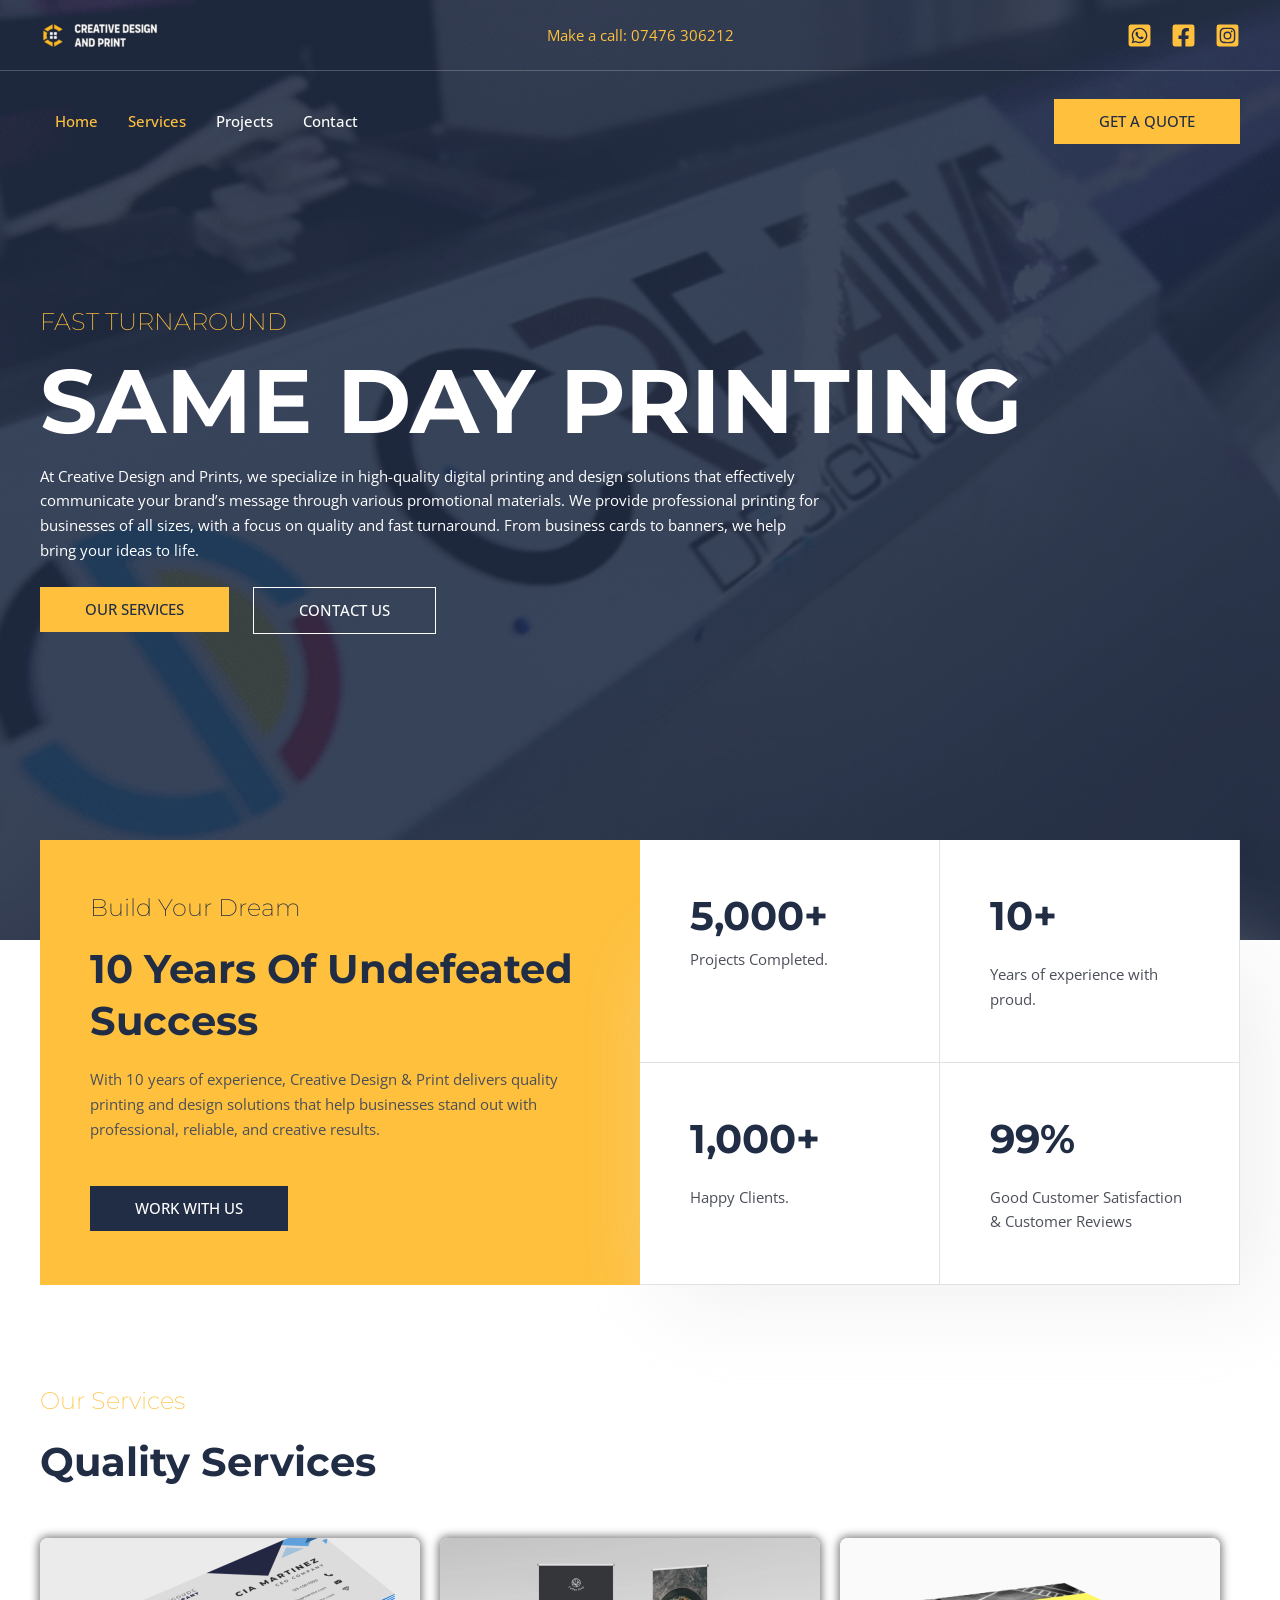
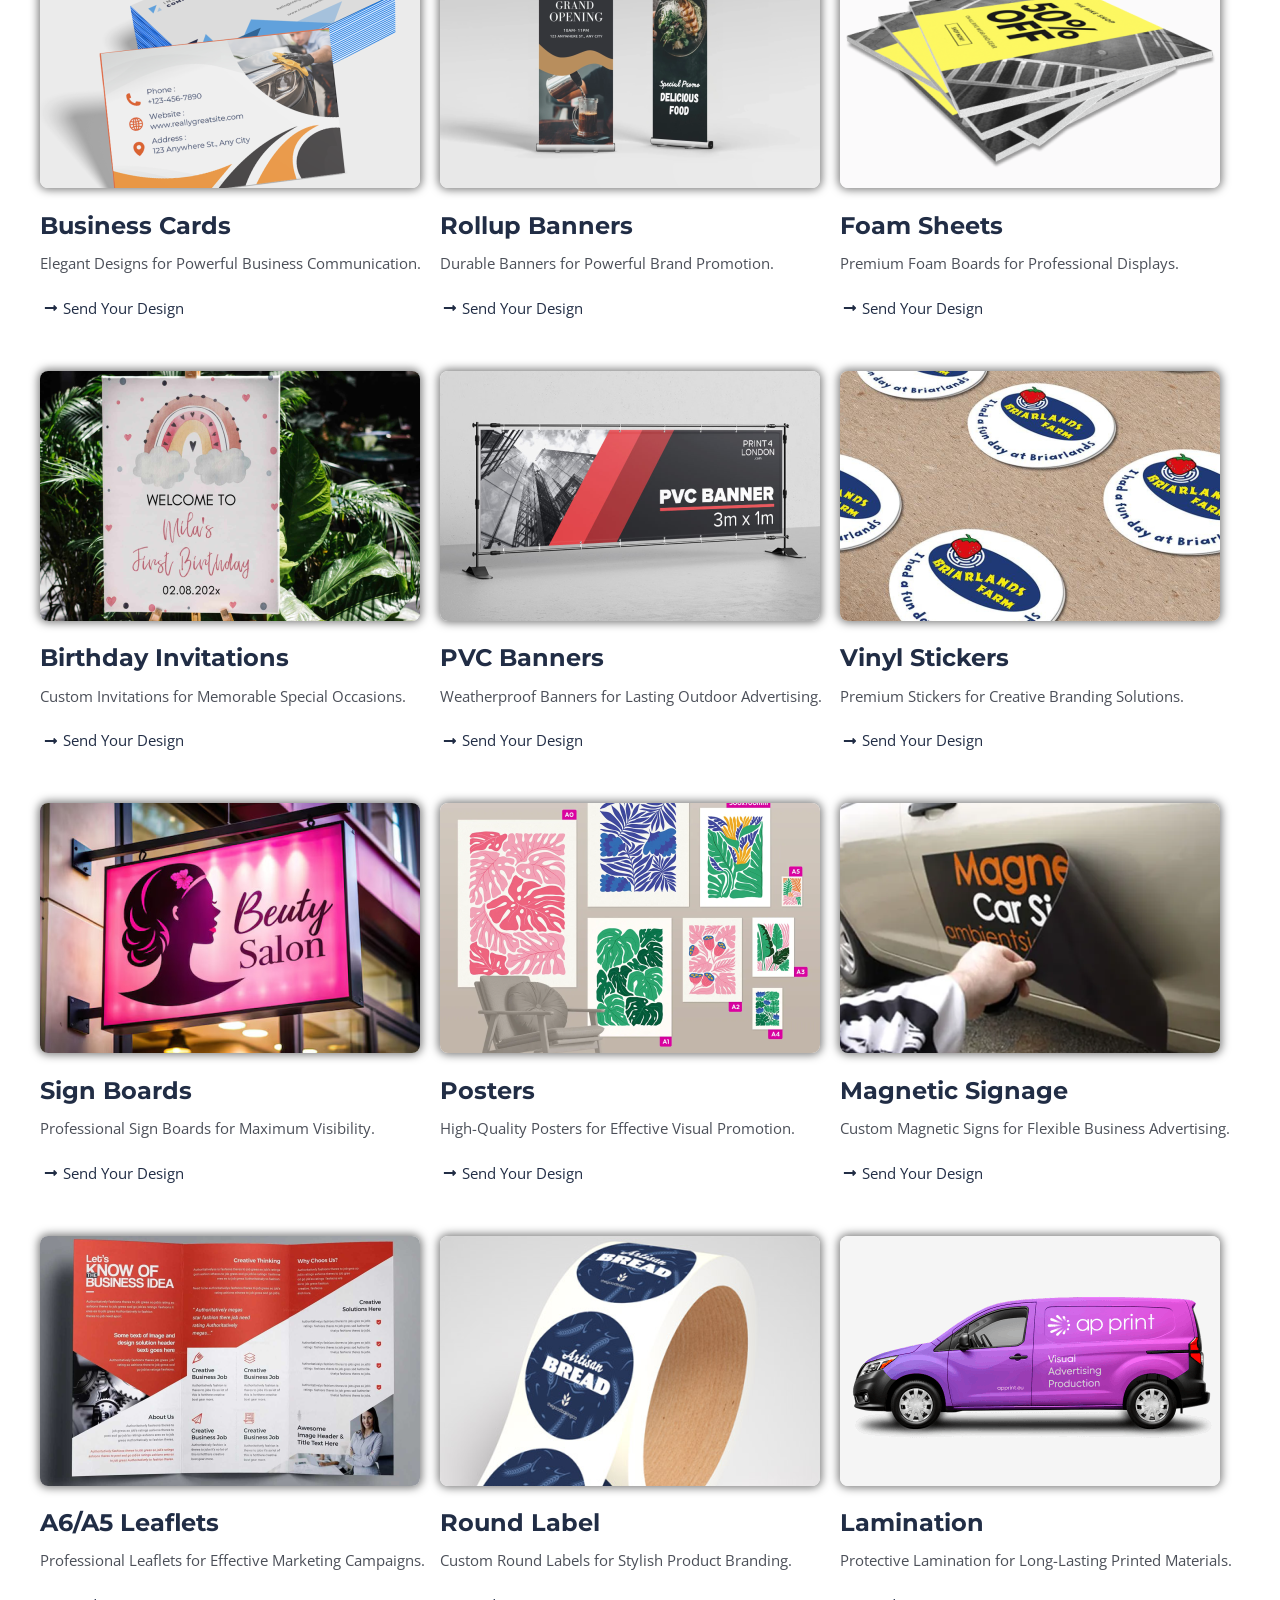
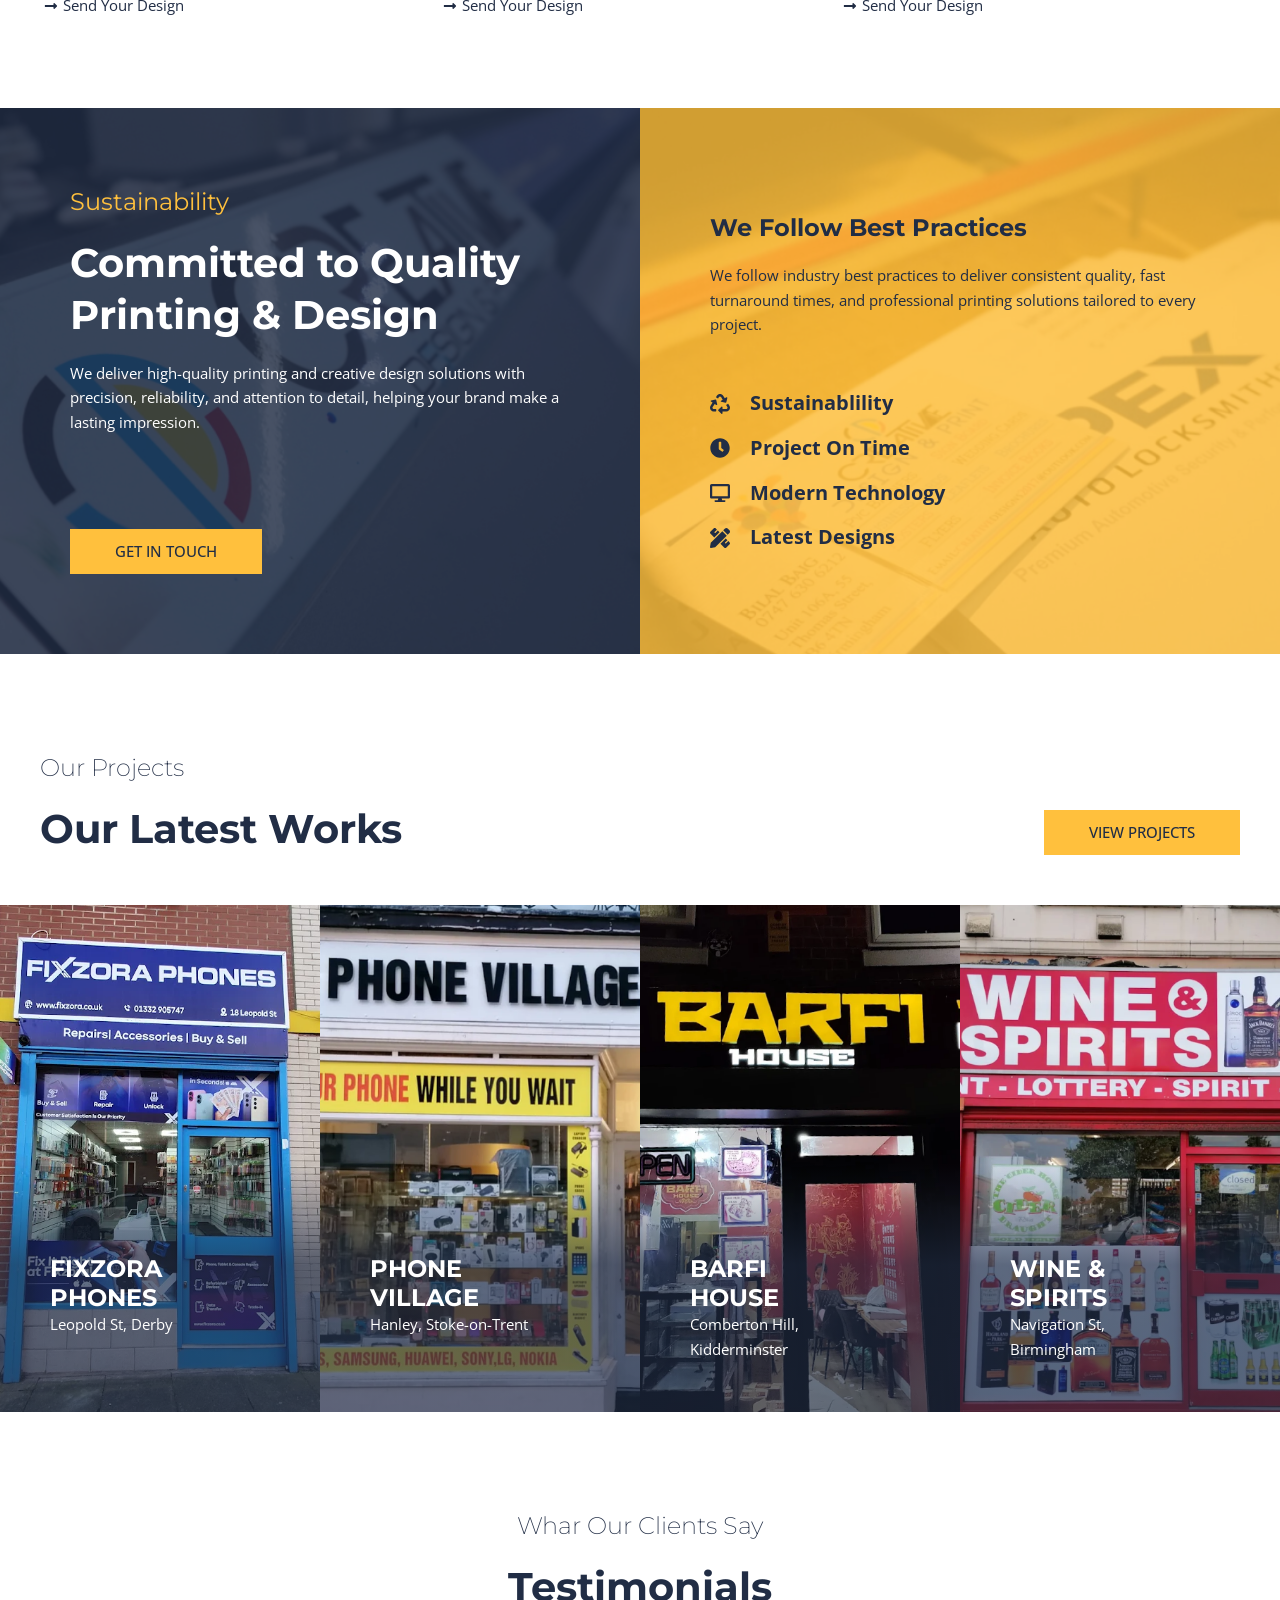
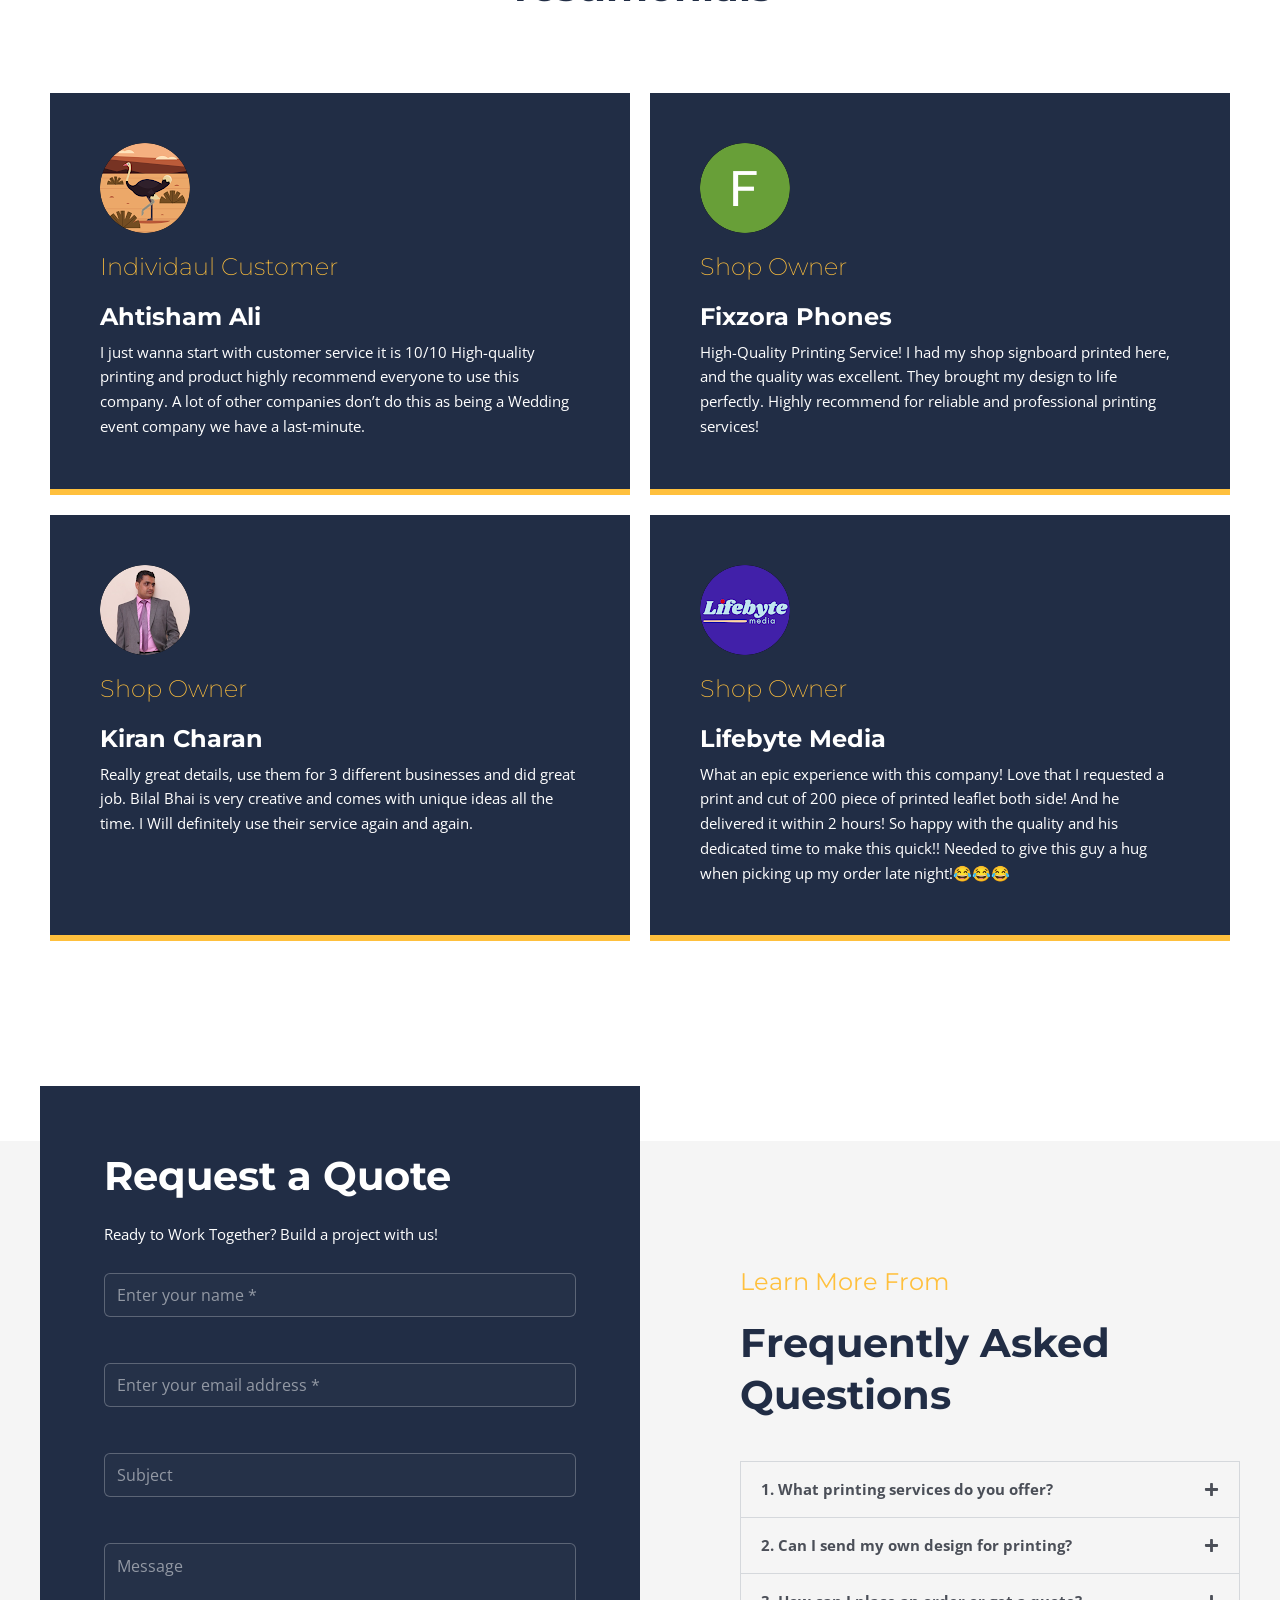
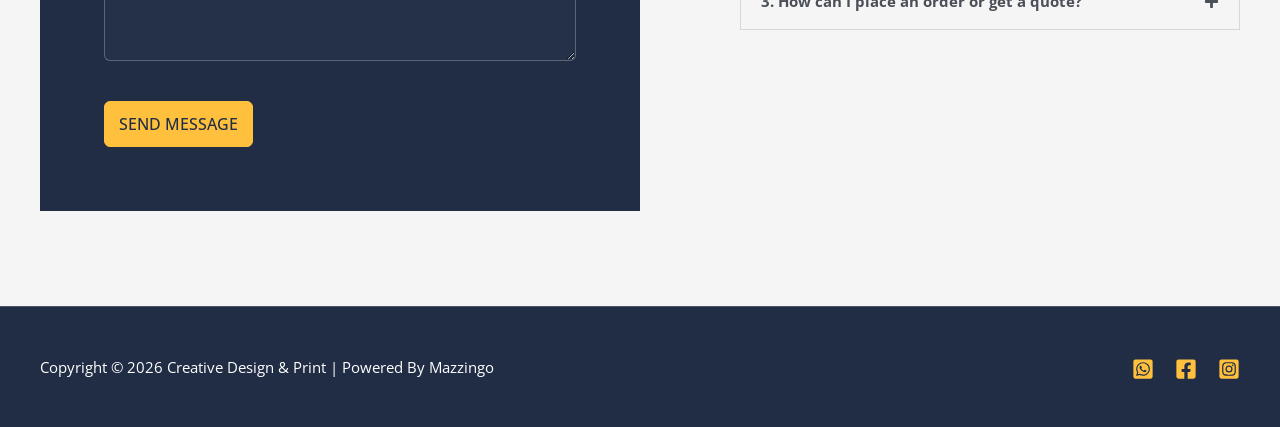
<file: index.html>
<!DOCTYPE html>
<html lang="en-US">
<head>
<meta charset="UTF-8">
<meta name="viewport" content="width=device-width, initial-scale=1">
	<link rel="profile" href="https://gmpg.org/xfn/11"> 
	<meta name='robots' content='index, follow, max-image-preview:large, max-snippet:-1, max-video-preview:-1' />

	<!-- This site is optimized with the Yoast SEO plugin v28.0 - https://yoast.com/product/yoast-seo-wordpress/ -->
	<title>Creative Design &amp; Print | Digital Printing &amp; Graphic Design</title>
	<meta name="description" content="Creative Design &amp; Print provides high-quality digital printing, graphic design, business stationery, banners, flyers, signage, and custom print solutions." />
	<link rel="canonical" href="index.html" />
	<meta property="og:locale" content="en_US" />
	<meta property="og:type" content="website" />
	<meta property="og:title" content="Creative Design &amp; Print | Digital Printing &amp; Graphic Design" />
	<meta property="og:description" content="Creative Design &amp; Print provides high-quality digital printing, graphic design, business stationery, banners, flyers, signage, and custom print solutions." />
	<meta property="og:url" content="http://creative-design-print.local/" />
	<meta property="og:site_name" content="Creative Design &amp; Print" />
	<meta property="article:modified_time" content="2026-07-17T17:03:12+00:00" />
	<meta property="og:image" content="http://creative-design-print.local/wp-content/uploads/2026/07/business_cards-services-380x250px.png" />
	<meta name="twitter:card" content="summary_large_image" />
	<script type="application/ld+json" class="yoast-schema-graph">{"@context":"https:\/\/schema.org","@graph":[{"@type":"WebPage","@id":"http:\/\/creative-design-print.local\/","url":"http:\/\/creative-design-print.local\/","name":"Creative Design &amp; Print | Digital Printing & Graphic Design","isPartOf":{"@id":"http:\/\/creative-design-print.local\/#website"},"about":{"@id":"http:\/\/creative-design-print.local\/#organization"},"primaryImageOfPage":{"@id":"http:\/\/creative-design-print.local\/#primaryimage"},"image":{"@id":"http:\/\/creative-design-print.local\/#primaryimage"},"thumbnailUrl":"http:\/\/creative-design-print.local\/wp-content\/uploads\/2026\/07\/business_cards-services-380x250px.png","datePublished":"2026-07-14T13:27:18+00:00","dateModified":"2026-07-17T17:03:12+00:00","description":"Creative Design & Print provides high-quality digital printing, graphic design, business stationery, banners, flyers, signage, and custom print solutions.","breadcrumb":{"@id":"http:\/\/creative-design-print.local\/#breadcrumb"},"inLanguage":"en-US","potentialAction":[{"@type":"ReadAction","target":["http:\/\/creative-design-print.local\/"]}]},{"@type":"ImageObject","inLanguage":"en-US","@id":"http:\/\/creative-design-print.local\/#primaryimage","url":"http:\/\/creative-design-print.local\/wp-content\/uploads\/2026\/07\/business_cards-services-380x250px.png","contentUrl":"http:\/\/creative-design-print.local\/wp-content\/uploads\/2026\/07\/business_cards-services-380x250px.png","width":380,"height":250},{"@type":"BreadcrumbList","@id":"http:\/\/creative-design-print.local\/#breadcrumb","itemListElement":[{"@type":"ListItem","position":1,"name":"Home"}]},{"@type":"WebSite","@id":"http:\/\/creative-design-print.local\/#website","url":"http:\/\/creative-design-print.local\/","name":"Creative Design &amp; Print","description":"","publisher":{"@id":"http:\/\/creative-design-print.local\/#organization"},"potentialAction":[{"@type":"SearchAction","target":{"@type":"EntryPoint","urlTemplate":"http:\/\/creative-design-print.local\/?s={search_term_string}"},"query-input":{"@type":"PropertyValueSpecification","valueRequired":true,"valueName":"search_term_string"}}],"inLanguage":"en-US"},{"@type":"Organization","@id":"http:\/\/creative-design-print.local\/#organization","name":"Creative Design &amp; Print","url":"http:\/\/creative-design-print.local\/","logo":{"@type":"ImageObject","inLanguage":"en-US","@id":"http:\/\/creative-design-print.local\/#\/schema\/logo\/image\/","url":"http:\/\/creative-design-print.local\/wp-content\/uploads\/2021\/11\/logo-urban-nest.png","contentUrl":"http:\/\/creative-design-print.local\/wp-content\/uploads\/2021\/11\/logo-urban-nest.png","width":167,"height":60,"caption":"Creative Design &amp; Print"},"image":{"@id":"http:\/\/creative-design-print.local\/#\/schema\/logo\/image\/"}}]}</script>
	<!-- / Yoast SEO plugin. -->


<link rel='dns-prefetch' href='http://fonts.googleapis.com/' />
<link href='https://fonts.googleapis.com' rel='preconnect' />
<link href='https://fonts.gstatic.com' crossorigin='anonymous' rel='preconnect' />
<link rel="alternate" type="application/rss+xml" title="Creative Design &amp; Print &raquo; Feed" href="feed/index.html" />
<link rel="alternate" type="application/rss+xml" title="Creative Design &amp; Print &raquo; Comments Feed" href="comments/feed/index.html" />
<link rel="alternate" title="oEmbed (JSON)" type="application/json+oembed" href="wp-json/oembed/1.0/embed@url=http%253A%252F%252Fcreative-design-print.local%252F" />
<link rel="alternate" title="oEmbed (XML)" type="text/xml+oembed" href="wp-json/oembed/1.0/embed@url=http%253A%252F%252Fcreative-design-print.local%252F&amp;format=xml" />
<style id="wp-img-auto-sizes-contain-inline-css">
img:is([sizes=auto i],[sizes^="auto," i]){contain-intrinsic-size:3000px 1500px}
/*# sourceURL=wp-img-auto-sizes-contain-inline-css */
</style>
<link rel='stylesheet' id='astra-theme-css-css' href='wp-content/themes/astra/assets/css/minified/main.min.css@ver=4.13.6.css' media='all' />
<style id="astra-theme-css-inline-css">
:root{--ast-post-nav-space:0;--ast-container-default-xlg-padding:6.67em;--ast-container-default-lg-padding:5.67em;--ast-container-default-slg-padding:4.34em;--ast-container-default-md-padding:3.34em;--ast-container-default-sm-padding:6.67em;--ast-container-default-xs-padding:2.4em;--ast-container-default-xxs-padding:1.4em;--ast-code-block-background:#EEEEEE;--ast-comment-inputs-background:#FAFAFA;--ast-normal-container-width:1200px;--ast-narrow-container-width:750px;--ast-blog-title-font-weight:normal;--ast-blog-meta-weight:inherit;--ast-global-color-primary:var(--ast-global-color-5);--ast-global-color-secondary:var(--ast-global-color-4);--ast-global-color-alternate-background:var(--ast-global-color-7);--ast-global-color-subtle-background:var(--ast-global-color-6);--ast-bg-style-guide:var( --ast-global-color-secondary,var(--ast-global-color-5) );--ast-shadow-style-guide:0px 0px 4px 0 #00000057;--ast-global-dark-bg-style:#fff;--ast-global-dark-lfs:#fbfbfb;--ast-widget-bg-color:#fafafa;--ast-wc-container-head-bg-color:#fbfbfb;--ast-title-layout-bg:#eeeeee;--ast-search-border-color:#e7e7e7;--ast-lifter-hover-bg:#e6e6e6;--ast-gallery-block-color:#000;--srfm-color-input-label:var(--ast-global-color-2);}html{font-size:93.75%;}a,.page-title{color:var(--ast-global-color-5);}a:hover,a:focus{color:var(--ast-global-color-1);}body,button,input,select,textarea,.ast-button,.ast-custom-button{font-family:'Open Sans',sans-serif;font-weight:400;font-size:15px;font-size:1rem;line-height:var(--ast-body-line-height,1.65em);}blockquote{color:var(--ast-global-color-3);}h1,h2,h3,h4,h5,h6,.entry-content :where(h1,h2,h3,h4,h5,h6),.site-title,.site-title a{font-family:'Montserrat',sans-serif;font-weight:700;}.ast-site-identity .site-title a{color:var(--ast-global-color-2);}.site-title{font-size:35px;font-size:2.3333333333333rem;display:none;}header .custom-logo-link img{max-width:115px;width:115px;}.astra-logo-svg{width:115px;}.site-header .site-description{font-size:15px;font-size:1rem;display:none;}.entry-title{font-size:26px;font-size:1.7333333333333rem;}.archive .ast-article-post .ast-article-inner,.blog .ast-article-post .ast-article-inner,.archive .ast-article-post .ast-article-inner:hover,.blog .ast-article-post .ast-article-inner:hover{overflow:hidden;}h1,.entry-content :where(h1){font-size:90px;font-size:6rem;font-weight:700;font-family:'Montserrat',sans-serif;line-height:1.4em;}h2,.entry-content :where(h2){font-size:40px;font-size:2.6666666666667rem;font-weight:700;font-family:'Montserrat',sans-serif;line-height:1.3em;}h3,.entry-content :where(h3){font-size:24px;font-size:1.6rem;font-weight:700;font-family:'Montserrat',sans-serif;line-height:1.3em;}h4,.entry-content :where(h4){font-size:24px;font-size:1.6rem;line-height:1.2em;font-weight:700;font-family:'Montserrat',sans-serif;}h5,.entry-content :where(h5){font-size:20px;font-size:1.3333333333333rem;line-height:1.2em;font-weight:700;font-family:'Montserrat',sans-serif;}h6,.entry-content :where(h6){font-size:16px;font-size:1.0666666666667rem;line-height:1.25em;font-weight:700;font-family:'Montserrat',sans-serif;}::selection{background-color:var(--ast-global-color-0);color:#000000;}body,h1,h2,h3,h4,h5,h6,.entry-title a,.entry-content :where(h1,h2,h3,h4,h5,h6){color:var(--ast-global-color-3);}.tagcloud a:hover,.tagcloud a:focus,.tagcloud a.current-item{color:#000000;border-color:var(--ast-global-color-5);background-color:var(--ast-global-color-5);}input:focus,input[type="text"]:focus,input[type="email"]:focus,input[type="url"]:focus,input[type="password"]:focus,input[type="reset"]:focus,input[type="search"]:focus,textarea:focus{border-color:var(--ast-global-color-5);}input[type="radio"]:checked,input[type=reset],input[type="checkbox"]:checked,input[type="checkbox"]:hover:checked,input[type="checkbox"]:focus:checked,input[type=range]::-webkit-slider-thumb{border-color:var(--ast-global-color-5);background-color:var(--ast-global-color-5);box-shadow:none;}.site-footer a:hover + .post-count,.site-footer a:focus + .post-count{background:var(--ast-global-color-5);border-color:var(--ast-global-color-5);}.single .nav-links .nav-previous,.single .nav-links .nav-next{color:var(--ast-global-color-5);}.entry-meta,.entry-meta *{line-height:1.45;color:var(--ast-global-color-5);}.entry-meta a:not(.ast-button):hover,.entry-meta a:not(.ast-button):hover *,.entry-meta a:not(.ast-button):focus,.entry-meta a:not(.ast-button):focus *,.page-links > .page-link,.page-links .page-link:hover,.post-navigation a:hover{color:var(--ast-global-color-1);}#cat option,.secondary .calendar_wrap thead a,.secondary .calendar_wrap thead a:visited{color:var(--ast-global-color-5);}.secondary .calendar_wrap #today,.ast-progress-val span{background:var(--ast-global-color-5);}.secondary a:hover + .post-count,.secondary a:focus + .post-count{background:var(--ast-global-color-5);border-color:var(--ast-global-color-5);}.calendar_wrap #today > a{color:#000000;}.page-links .page-link,.single .post-navigation a{color:var(--ast-global-color-5);}.ast-search-menu-icon .search-form button.search-submit{padding:0 4px;}.ast-search-menu-icon form.search-form{padding-right:0;}.ast-header-search .ast-search-menu-icon.ast-dropdown-active .search-form,.ast-header-search .ast-search-menu-icon.ast-dropdown-active .search-field:focus{transition:all 0.2s;}.search-form input.search-field:focus{outline:none;}.ast-mobile-header-content .ast-builder-layout-element:not(.ast-builder-menu):not(.ast-header-divider-element),.ast-mobile-popup-content .ast-builder-layout-element:not(.ast-builder-menu):not(.ast-header-divider-element){padding:15px 20px;}.ast-archive-title{color:var(--ast-global-color-2);}.wp-block-latest-posts > li > a{color:var(--ast-global-color-2);}.widget-title,.widget .wp-block-heading{font-size:21px;font-size:1.4rem;color:var(--ast-global-color-2);}.ast-search-menu-icon.slide-search a:focus-visible:focus-visible,.astra-search-icon:focus-visible,#close:focus-visible,a:focus-visible,.ast-menu-toggle:focus-visible,.site .skip-link:focus-visible,.wp-block-loginout input:focus-visible,.wp-block-search.wp-block-search__button-inside .wp-block-search__inside-wrapper,.ast-header-navigation-arrow:focus-visible,.ast-orders-table__row .ast-orders-table__cell:focus-visible,a#ast-apply-coupon:focus-visible,#ast-apply-coupon:focus-visible,#close:focus-visible,.button.search-submit:focus-visible,#search_submit:focus,.normal-search:focus-visible,.ast-header-account-wrap:focus-visible,.astra-cart-drawer-close:focus,.ast-single-variation:focus,.ast-button:focus,.ast-builder-button-wrap:has(.ast-custom-button-link:focus),.ast-builder-button-wrap .ast-custom-button-link:focus{outline-style:dotted;outline-color:inherit;outline-width:thin;}input:focus,input[type="text"]:focus,input[type="email"]:focus,input[type="url"]:focus,input[type="password"]:focus,input[type="reset"]:focus,input[type="search"]:focus,input[type="number"]:focus,textarea:focus,.wp-block-search__input:focus,[data-section="section-header-mobile-trigger"] .ast-button-wrap .ast-mobile-menu-trigger-minimal:focus,.ast-mobile-popup-drawer.active .menu-toggle-close:focus,#ast-scroll-top:focus,#coupon_code:focus,#ast-coupon-code:focus{border-style:dotted;border-color:inherit;border-width:thin;}input{outline:none;}.ast-logo-title-inline .site-logo-img{padding-right:1em;}.site-logo-img img{ transition:all 0.2s linear;}body .ast-oembed-container *{position:absolute;top:0;width:100%;height:100%;left:0;}body .wp-block-embed-pocket-casts .ast-oembed-container *{position:unset;}.ast-single-post-featured-section + article {margin-top: 2em;}.site-content .ast-single-post-featured-section img {width: 100%;overflow: hidden;object-fit: cover;}.site > .ast-single-related-posts-container {margin-top: 0;}@media (min-width: 922px) {.ast-desktop .ast-container--narrow {max-width: var(--ast-narrow-container-width);margin: 0 auto;}}.ast-page-builder-template .hentry {margin: 0;}.ast-page-builder-template .site-content > .ast-container {max-width: 100%;padding: 0;}.ast-page-builder-template .site .site-content #primary {padding: 0;margin: 0;}.ast-page-builder-template .no-results {text-align: center;margin: 4em auto;}.ast-page-builder-template .ast-pagination {padding: 2em;}.ast-page-builder-template .entry-header.ast-no-title.ast-no-thumbnail {margin-top: 0;}.ast-page-builder-template .entry-header.ast-header-without-markup {margin-top: 0;margin-bottom: 0;}.ast-page-builder-template .entry-header.ast-no-title.ast-no-meta {margin-bottom: 0;}.ast-page-builder-template.single .post-navigation {padding-bottom: 2em;}.ast-page-builder-template.single-post .site-content > .ast-container {max-width: 100%;}.ast-page-builder-template .entry-header {margin-top: 4em;margin-left: auto;margin-right: auto;padding-left: 20px;padding-right: 20px;}.single.ast-page-builder-template .entry-header {padding-left: 20px;padding-right: 20px;}.ast-page-builder-template .ast-archive-description {margin: 4em auto 0;padding-left: 20px;padding-right: 20px;}@media (max-width:921.99px){#ast-desktop-header{display:none;}}@media (min-width:922px){#ast-mobile-header{display:none;}}.wp-block-buttons.aligncenter{justify-content:center;}@media (max-width:921px){.ast-theme-transparent-header #primary,.ast-theme-transparent-header #secondary{padding:0;}}@media (max-width:921px){.ast-plain-container.ast-no-sidebar #primary{padding:0;}}.ast-plain-container.ast-no-sidebar #primary{margin-top:0;margin-bottom:0;}.wp-block-button.is-style-outline .wp-block-button__link{border-color:var(--ast-global-color-0);border-top-width:0px;border-right-width:0px;border-bottom-width:0px;border-left-width:0px;}div.wp-block-button.is-style-outline > .wp-block-button__link:not(.has-text-color),div.wp-block-button.wp-block-button__link.is-style-outline:not(.has-text-color){color:var(--ast-global-color-0);}.wp-block-button.is-style-outline .wp-block-button__link:hover,.wp-block-buttons .wp-block-button.is-style-outline .wp-block-button__link:focus,.wp-block-buttons .wp-block-button.is-style-outline > .wp-block-button__link:not(.has-text-color):hover,.wp-block-buttons .wp-block-button.wp-block-button__link.is-style-outline:not(.has-text-color):hover{color:var(--ast-global-color-2);background-color:var(--ast-global-color-1);border-color:var(--ast-global-color-1);}.post-page-numbers.current .page-link,.ast-pagination .page-numbers.current{color:#000000;border-color:var(--ast-global-color-0);background-color:var(--ast-global-color-0);}.wp-block-button.is-style-outline .wp-block-button__link{border-top-width:0px;border-right-width:0px;border-bottom-width:0px;border-left-width:0px;}.wp-block-button.is-style-outline .wp-block-button__link.wp-element-button,.ast-outline-button{border-color:var(--ast-global-color-0);font-family:inherit;font-weight:500;line-height:1em;border-top-left-radius:0px;border-top-right-radius:0px;border-bottom-right-radius:0px;border-bottom-left-radius:0px;}.wp-block-buttons .wp-block-button.is-style-outline > .wp-block-button__link:not(.has-text-color),.wp-block-buttons .wp-block-button.wp-block-button__link.is-style-outline:not(.has-text-color),.ast-outline-button{color:var(--ast-global-color-0);}.wp-block-button.is-style-outline .wp-block-button__link:hover,.wp-block-buttons .wp-block-button.is-style-outline .wp-block-button__link:focus,.wp-block-buttons .wp-block-button.is-style-outline > .wp-block-button__link:not(.has-text-color):hover,.wp-block-buttons .wp-block-button.wp-block-button__link.is-style-outline:not(.has-text-color):hover,.ast-outline-button:hover,.ast-outline-button:focus,.wp-block-uagb-buttons-child .uagb-buttons-repeater.ast-outline-button:hover,.wp-block-uagb-buttons-child .uagb-buttons-repeater.ast-outline-button:focus{color:var(--ast-global-color-2);background-color:var(--ast-global-color-1);border-color:var(--ast-global-color-1);}.wp-block-button .wp-block-button__link.wp-element-button.is-style-outline:not(.has-background),.wp-block-button.is-style-outline>.wp-block-button__link.wp-element-button:not(.has-background),.ast-outline-button{background-color:var(--ast-global-color-0);}.entry-content[data-ast-blocks-layout] > figure{margin-bottom:1em;}h1.widget-title{font-weight:700;}h2.widget-title{font-weight:700;}h3.widget-title{font-weight:700;}@media (max-width:921px){.ast-left-sidebar #content > .ast-container{display:flex;flex-direction:column-reverse;width:100%;}.ast-separate-container .ast-article-post,.ast-separate-container .ast-article-single{padding:1.5em 2.14em;}.ast-author-box img.avatar{margin:20px 0 0 0;}}@media (min-width:922px){.ast-separate-container.ast-right-sidebar #primary,.ast-separate-container.ast-left-sidebar #primary{border:0;}.search-no-results.ast-separate-container #primary{margin-bottom:4em;}}.elementor-widget-button .elementor-button{border-style:solid;text-decoration:none;border-top-width:0px;border-right-width:0px;border-left-width:0px;border-bottom-width:0px;}body .elementor-button.elementor-size-sm,body .elementor-button.elementor-size-xs,body .elementor-button.elementor-size-md,body .elementor-button.elementor-size-lg,body .elementor-button.elementor-size-xl,body .elementor-button{border-top-left-radius:0px;border-top-right-radius:0px;border-bottom-right-radius:0px;border-bottom-left-radius:0px;padding-top:15px;padding-right:45px;padding-bottom:15px;padding-left:45px;}.wp-block-button .wp-block-button__link ,.elementor-widget-button .elementor-button,.elementor-widget-button .elementor-button:visited{color:var(--ast-global-color-2);}.elementor-widget-button .elementor-button{border-color:var(--ast-global-color-0);background-color:var(--ast-global-color-0);}.elementor-widget-button .elementor-button:hover,.elementor-widget-button .elementor-button:focus{color:var(--ast-global-color-2);background-color:var(--ast-global-color-1);border-color:var(--ast-global-color-1);}.elementor-widget-button .elementor-button{font-weight:500;line-height:1em;text-transform:uppercase;}.wp-block-button .wp-block-button__link:hover,.wp-block-button .wp-block-button__link:focus{color:var(--ast-global-color-2);background-color:var(--ast-global-color-1);border-color:var(--ast-global-color-1);}.elementor-widget-heading h1.elementor-heading-title{line-height:1.4em;}.elementor-widget-heading h2.elementor-heading-title{line-height:1.3em;}.elementor-widget-heading h3.elementor-heading-title{line-height:1.3em;}.elementor-widget-heading h4.elementor-heading-title{line-height:1.2em;}.elementor-widget-heading h5.elementor-heading-title{line-height:1.2em;}.elementor-widget-heading h6.elementor-heading-title{line-height:1.25em;}.wp-block-button .wp-block-button__link,.wp-block-search .wp-block-search__button,body .wp-block-file .wp-block-file__button{border-style:solid;border-top-width:0px;border-right-width:0px;border-left-width:0px;border-bottom-width:0px;border-color:var(--ast-global-color-0);background-color:var(--ast-global-color-0);color:var(--ast-global-color-2);font-family:inherit;font-weight:500;line-height:1em;text-transform:uppercase;border-top-left-radius:0px;border-top-right-radius:0px;border-bottom-right-radius:0px;border-bottom-left-radius:0px;padding-top:15px;padding-right:45px;padding-bottom:15px;padding-left:45px;}.menu-toggle,button,.ast-button,.ast-custom-button,.button,input#submit,input[type="button"],input[type="submit"],input[type="reset"],form[CLASS*="wp-block-search__"].wp-block-search .wp-block-search__inside-wrapper .wp-block-search__button,body .wp-block-file .wp-block-file__button{border-style:solid;border-top-width:0px;border-right-width:0px;border-left-width:0px;border-bottom-width:0px;color:var(--ast-global-color-2);border-color:var(--ast-global-color-0);background-color:var(--ast-global-color-0);padding-top:15px;padding-right:45px;padding-bottom:15px;padding-left:45px;font-family:inherit;font-weight:500;line-height:1em;text-transform:uppercase;border-top-left-radius:0px;border-top-right-radius:0px;border-bottom-right-radius:0px;border-bottom-left-radius:0px;}button:focus,.menu-toggle:hover,button:hover,.ast-button:hover,.ast-custom-button:hover .button:hover,.ast-custom-button:hover ,input[type=reset]:hover,input[type=reset]:focus,input#submit:hover,input#submit:focus,input[type="button"]:hover,input[type="button"]:focus,input[type="submit"]:hover,input[type="submit"]:focus,form[CLASS*="wp-block-search__"].wp-block-search .wp-block-search__inside-wrapper .wp-block-search__button:hover,form[CLASS*="wp-block-search__"].wp-block-search .wp-block-search__inside-wrapper .wp-block-search__button:focus,body .wp-block-file .wp-block-file__button:hover,body .wp-block-file .wp-block-file__button:focus{color:var(--ast-global-color-2);background-color:var(--ast-global-color-1);border-color:var(--ast-global-color-1);}@media (max-width:921px){.ast-mobile-header-stack .main-header-bar .ast-search-menu-icon{display:inline-block;}.ast-header-break-point.ast-header-custom-item-outside .ast-mobile-header-stack .main-header-bar .ast-search-icon{margin:0;}.ast-comment-avatar-wrap img{max-width:2.5em;}.ast-comment-meta{padding:0 1.8888em 1.3333em;}.ast-separate-container .ast-comment-list li.depth-1{padding:1.5em 2.14em;}.ast-separate-container .comment-respond{padding:2em 2.14em;}}@media (min-width:544px){.ast-container{max-width:100%;}}@media (max-width:544px){.ast-separate-container .ast-article-post,.ast-separate-container .ast-article-single,.ast-separate-container .comments-title,.ast-separate-container .ast-archive-description{padding:1.5em 1em;}.ast-separate-container #content .ast-container{padding-left:0.54em;padding-right:0.54em;}.ast-separate-container .ast-comment-list .bypostauthor{padding:.5em;}.ast-search-menu-icon.ast-dropdown-active .search-field{width:170px;}} #ast-mobile-header .ast-site-header-cart-li a{pointer-events:none;}body,.ast-separate-container{background-color:var(--ast-global-color-4);background-image:none;}@media (max-width:921px){.site-title{display:none;}.site-header .site-description{display:none;}h1,.entry-content :where(h1){font-size:60px;}h2,.entry-content :where(h2){font-size:35px;}h3,.entry-content :where(h3){font-size:22px;}}@media (max-width:544px){.site-title{display:none;}.site-header .site-description{display:none;}h1,.entry-content :where(h1){font-size:35px;}h2,.entry-content :where(h2){font-size:30px;}h3,.entry-content :where(h3){font-size:20px;}}@media (max-width:921px){html{font-size:85.5%;}}@media (max-width:544px){html{font-size:85.5%;}}@media (min-width:922px){.ast-container{max-width:1240px;}}@media (min-width:922px){.site-content .ast-container{display:flex;}}@media (max-width:921px){.site-content .ast-container{flex-direction:column;}}@media (min-width:922px){.main-header-menu .sub-menu .menu-item.ast-left-align-sub-menu:hover > .sub-menu,.main-header-menu .sub-menu .menu-item.ast-left-align-sub-menu.focus > .sub-menu{margin-left:-0px;}}.ast-theme-transparent-header [data-section="section-header-mobile-trigger"] .ast-button-wrap .ast-mobile-menu-trigger-minimal{background:transparent;}.site .comments-area{padding-bottom:3em;}.wp-block-file {display: flex;align-items: center;flex-wrap: wrap;justify-content: space-between;}.wp-block-pullquote {border: none;}.wp-block-pullquote blockquote::before {content: "\201D";font-family: "Helvetica",sans-serif;display: flex;transform: rotate( 180deg );font-size: 6rem;font-style: normal;line-height: 1;font-weight: bold;align-items: center;justify-content: center;}.has-text-align-right > blockquote::before {justify-content: flex-start;}.has-text-align-left > blockquote::before {justify-content: flex-end;}figure.wp-block-pullquote.is-style-solid-color blockquote {max-width: 100%;text-align: inherit;}:root {--wp--custom--ast-default-block-top-padding: 3em;--wp--custom--ast-default-block-right-padding: 3em;--wp--custom--ast-default-block-bottom-padding: 3em;--wp--custom--ast-default-block-left-padding: 3em;--wp--custom--ast-container-width: 1200px;--wp--custom--ast-content-width-size: 1200px;--wp--custom--ast-wide-width-size: calc(1200px + var(--wp--custom--ast-default-block-left-padding) + var(--wp--custom--ast-default-block-right-padding));}.ast-narrow-container {--wp--custom--ast-content-width-size: 750px;--wp--custom--ast-wide-width-size: 750px;}@media(max-width: 921px) {:root {--wp--custom--ast-default-block-top-padding: 3em;--wp--custom--ast-default-block-right-padding: 2em;--wp--custom--ast-default-block-bottom-padding: 3em;--wp--custom--ast-default-block-left-padding: 2em;}}@media(max-width: 544px) {:root {--wp--custom--ast-default-block-top-padding: 3em;--wp--custom--ast-default-block-right-padding: 1.5em;--wp--custom--ast-default-block-bottom-padding: 3em;--wp--custom--ast-default-block-left-padding: 1.5em;}}.entry-content > .wp-block-group,.entry-content > .wp-block-cover,.entry-content > .wp-block-columns {padding-top: var(--wp--custom--ast-default-block-top-padding);padding-right: var(--wp--custom--ast-default-block-right-padding);padding-bottom: var(--wp--custom--ast-default-block-bottom-padding);padding-left: var(--wp--custom--ast-default-block-left-padding);}.ast-plain-container.ast-no-sidebar .entry-content > .alignfull,.ast-page-builder-template .ast-no-sidebar .entry-content > .alignfull {margin-left: calc( -50vw + 50%);margin-right: calc( -50vw + 50%);max-width: 100vw;width: 100vw;}.ast-plain-container.ast-no-sidebar .entry-content .alignfull .alignfull,.ast-page-builder-template.ast-no-sidebar .entry-content .alignfull .alignfull,.ast-plain-container.ast-no-sidebar .entry-content .alignfull .alignwide,.ast-page-builder-template.ast-no-sidebar .entry-content .alignfull .alignwide,.ast-plain-container.ast-no-sidebar .entry-content .alignwide .alignfull,.ast-page-builder-template.ast-no-sidebar .entry-content .alignwide .alignfull,.ast-plain-container.ast-no-sidebar .entry-content .alignwide .alignwide,.ast-page-builder-template.ast-no-sidebar .entry-content .alignwide .alignwide,.ast-plain-container.ast-no-sidebar .entry-content .wp-block-column .alignfull,.ast-page-builder-template.ast-no-sidebar .entry-content .wp-block-column .alignfull,.ast-plain-container.ast-no-sidebar .entry-content .wp-block-column .alignwide,.ast-page-builder-template.ast-no-sidebar .entry-content .wp-block-column .alignwide {margin-left: auto;margin-right: auto;width: 100%;}[data-ast-blocks-layout] .wp-block-separator:not(.is-style-dots) {height: 0;}[data-ast-blocks-layout] .wp-block-separator {margin: 20px auto;}[data-ast-blocks-layout] .wp-block-separator:not(.is-style-wide):not(.is-style-dots) {max-width: 100px;}[data-ast-blocks-layout] .wp-block-separator.has-background {padding: 0;}.entry-content[data-ast-blocks-layout] > * {max-width: var(--wp--custom--ast-content-width-size);margin-left: auto;margin-right: auto;}.entry-content[data-ast-blocks-layout] > .alignwide {max-width: var(--wp--custom--ast-wide-width-size);}.entry-content[data-ast-blocks-layout] .alignfull {max-width: none;}.entry-content .wp-block-columns {margin-bottom: 0;}blockquote {margin: 1.5em;border-color: rgba(0,0,0,0.05);}.wp-block-quote:not(.has-text-align-right):not(.has-text-align-center) {border-left: 5px solid rgba(0,0,0,0.05);}.has-text-align-right > blockquote,blockquote.has-text-align-right {border-right: 5px solid rgba(0,0,0,0.05);}.has-text-align-left > blockquote,blockquote.has-text-align-left {border-left: 5px solid rgba(0,0,0,0.05);}.wp-block-site-tagline,.wp-block-latest-posts .read-more {margin-top: 15px;}.wp-block-loginout p label {display: block;}.wp-block-loginout p:not(.login-remember):not(.login-submit) input {width: 100%;}.wp-block-loginout input:focus {border-color: transparent;}.wp-block-loginout input:focus {outline: thin dotted;}.entry-content .wp-block-media-text .wp-block-media-text__content {padding: 0 0 0 8%;}.entry-content .wp-block-media-text.has-media-on-the-right .wp-block-media-text__content {padding: 0 8% 0 0;}.entry-content .wp-block-media-text.has-background .wp-block-media-text__content {padding: 8%;}.entry-content .wp-block-cover:not([class*="background-color"]):not(.has-text-color.has-link-color) .wp-block-cover__inner-container,.entry-content .wp-block-cover:not([class*="background-color"]) .wp-block-cover-image-text,.entry-content .wp-block-cover:not([class*="background-color"]) .wp-block-cover-text,.entry-content .wp-block-cover-image:not([class*="background-color"]) .wp-block-cover__inner-container,.entry-content .wp-block-cover-image:not([class*="background-color"]) .wp-block-cover-image-text,.entry-content .wp-block-cover-image:not([class*="background-color"]) .wp-block-cover-text {color: var(--ast-global-color-primary,var(--ast-global-color-5));}.wp-block-loginout .login-remember input {width: 1.1rem;height: 1.1rem;margin: 0 5px 4px 0;vertical-align: middle;}.wp-block-latest-posts > li > *:first-child,.wp-block-latest-posts:not(.is-grid) > li:first-child {margin-top: 0;}.entry-content > .wp-block-buttons,.entry-content > .wp-block-uagb-buttons {margin-bottom: 1.5em;}.wp-block-search__inside-wrapper .wp-block-search__input {padding: 0 10px;color: var(--ast-global-color-3);background: var(--ast-global-color-primary,var(--ast-global-color-5));border-color: var(--ast-border-color);}.wp-block-latest-posts .read-more {margin-bottom: 1.5em;}.wp-block-search__no-button .wp-block-search__inside-wrapper .wp-block-search__input {padding-top: 5px;padding-bottom: 5px;}.wp-block-latest-posts .wp-block-latest-posts__post-date,.wp-block-latest-posts .wp-block-latest-posts__post-author {font-size: 1rem;}.wp-block-latest-posts > li > *,.wp-block-latest-posts:not(.is-grid) > li {margin-top: 12px;margin-bottom: 12px;}.ast-page-builder-template .entry-content[data-ast-blocks-layout] > .alignwide:where(:not(.uagb-is-root-container):not(.spectra-is-root-container)) > * {max-width: var(--wp--custom--ast-wide-width-size);}.ast-page-builder-template .entry-content[data-ast-blocks-layout] > .inherit-container-width > *,.ast-page-builder-template .entry-content[data-ast-blocks-layout] > *:not(.wp-block-group):where(:not(.uagb-is-root-container):not(.spectra-is-root-container)) > *,.entry-content[data-ast-blocks-layout] > .wp-block-cover .wp-block-cover__inner-container {max-width: var(--wp--custom--ast-content-width-size) ;margin-left: auto;margin-right: auto;}.ast-page-builder-template .entry-content[data-ast-blocks-layout] > *,.ast-page-builder-template .entry-content[data-ast-blocks-layout] > .alignfull:where(:not(.wp-block-group):not(.uagb-is-root-container):not(.spectra-is-root-container)) > * {max-width: none;}.entry-content[data-ast-blocks-layout] .wp-block-cover:not(.alignleft):not(.alignright) {width: auto;}@media(max-width: 1200px) {.ast-separate-container .entry-content > .alignfull,.ast-separate-container .entry-content[data-ast-blocks-layout] > .alignwide,.ast-plain-container .entry-content[data-ast-blocks-layout] > .alignwide,.ast-plain-container .entry-content .alignfull {margin-left: calc(-1 * min(var(--ast-container-default-xlg-padding),20px)) ;margin-right: calc(-1 * min(var(--ast-container-default-xlg-padding),20px));}}@media(min-width: 1201px) {.ast-separate-container .entry-content > .alignfull {margin-left: calc(-1 * var(--ast-container-default-xlg-padding) );margin-right: calc(-1 * var(--ast-container-default-xlg-padding) );}.ast-separate-container .entry-content[data-ast-blocks-layout] > .alignwide,.ast-plain-container .entry-content[data-ast-blocks-layout] > .alignwide {margin-left: calc(-1 * var(--wp--custom--ast-default-block-left-padding) );margin-right: calc(-1 * var(--wp--custom--ast-default-block-right-padding) );}}@media(min-width: 921px) {.ast-separate-container .entry-content .wp-block-group.alignwide:not(.inherit-container-width) > :where(:not(.alignleft):not(.alignright)),.ast-plain-container .entry-content .wp-block-group.alignwide:not(.inherit-container-width) > :where(:not(.alignleft):not(.alignright)) {max-width: calc( var(--wp--custom--ast-content-width-size) + 80px );}.ast-plain-container.ast-right-sidebar .entry-content[data-ast-blocks-layout] .alignfull,.ast-plain-container.ast-left-sidebar .entry-content[data-ast-blocks-layout] .alignfull {margin-left: -60px;margin-right: -60px;}}@media(min-width: 544px) {.entry-content > .alignleft {margin-right: 20px;}.entry-content > .alignright {margin-left: 20px;}}@media (max-width:544px){.wp-block-columns .wp-block-column:not(:last-child){margin-bottom:20px;}.wp-block-latest-posts{margin:0;}}@media( max-width: 600px ) {.entry-content .wp-block-media-text .wp-block-media-text__content,.entry-content .wp-block-media-text.has-media-on-the-right .wp-block-media-text__content {padding: 8% 0 0;}.entry-content .wp-block-media-text.has-background .wp-block-media-text__content {padding: 8%;}}.ast-page-builder-template .entry-header {padding-left: 0;}.ast-narrow-container .site-content .wp-block-uagb-image--align-full .wp-block-uagb-image__figure {max-width: 100%;margin-left: auto;margin-right: auto;}:root .has-ast-global-color-0-color{color:var(--ast-global-color-0);}:root .has-ast-global-color-0-background-color{background-color:var(--ast-global-color-0);}:root .wp-block-button .has-ast-global-color-0-color{color:var(--ast-global-color-0);}:root .wp-block-button .has-ast-global-color-0-background-color{background-color:var(--ast-global-color-0);}:root .has-ast-global-color-1-color{color:var(--ast-global-color-1);}:root .has-ast-global-color-1-background-color{background-color:var(--ast-global-color-1);}:root .wp-block-button .has-ast-global-color-1-color{color:var(--ast-global-color-1);}:root .wp-block-button .has-ast-global-color-1-background-color{background-color:var(--ast-global-color-1);}:root .has-ast-global-color-2-color{color:var(--ast-global-color-2);}:root .has-ast-global-color-2-background-color{background-color:var(--ast-global-color-2);}:root .wp-block-button .has-ast-global-color-2-color{color:var(--ast-global-color-2);}:root .wp-block-button .has-ast-global-color-2-background-color{background-color:var(--ast-global-color-2);}:root .has-ast-global-color-3-color{color:var(--ast-global-color-3);}:root .has-ast-global-color-3-background-color{background-color:var(--ast-global-color-3);}:root .wp-block-button .has-ast-global-color-3-color{color:var(--ast-global-color-3);}:root .wp-block-button .has-ast-global-color-3-background-color{background-color:var(--ast-global-color-3);}:root .has-ast-global-color-4-color{color:var(--ast-global-color-4);}:root .has-ast-global-color-4-background-color{background-color:var(--ast-global-color-4);}:root .wp-block-button .has-ast-global-color-4-color{color:var(--ast-global-color-4);}:root .wp-block-button .has-ast-global-color-4-background-color{background-color:var(--ast-global-color-4);}:root .has-ast-global-color-5-color{color:var(--ast-global-color-5);}:root .has-ast-global-color-5-background-color{background-color:var(--ast-global-color-5);}:root .wp-block-button .has-ast-global-color-5-color{color:var(--ast-global-color-5);}:root .wp-block-button .has-ast-global-color-5-background-color{background-color:var(--ast-global-color-5);}:root .has-ast-global-color-6-color{color:var(--ast-global-color-6);}:root .has-ast-global-color-6-background-color{background-color:var(--ast-global-color-6);}:root .wp-block-button .has-ast-global-color-6-color{color:var(--ast-global-color-6);}:root .wp-block-button .has-ast-global-color-6-background-color{background-color:var(--ast-global-color-6);}:root .has-ast-global-color-7-color{color:var(--ast-global-color-7);}:root .has-ast-global-color-7-background-color{background-color:var(--ast-global-color-7);}:root .wp-block-button .has-ast-global-color-7-color{color:var(--ast-global-color-7);}:root .wp-block-button .has-ast-global-color-7-background-color{background-color:var(--ast-global-color-7);}:root .has-ast-global-color-8-color{color:var(--ast-global-color-8);}:root .has-ast-global-color-8-background-color{background-color:var(--ast-global-color-8);}:root .wp-block-button .has-ast-global-color-8-color{color:var(--ast-global-color-8);}:root .wp-block-button .has-ast-global-color-8-background-color{background-color:var(--ast-global-color-8);}:root{--ast-global-color-0:#ffc03d;--ast-global-color-1:#f8b526;--ast-global-color-2:#212d45;--ast-global-color-3:#4b4f58;--ast-global-color-4:#F5F5F5;--ast-global-color-5:#FFFFFF;--ast-global-color-6:#F2F5F7;--ast-global-color-7:#212d45;--ast-global-color-8:#000000;}:root {--ast-border-color : #dddddd;}.ast-single-entry-banner {-js-display: flex;display: flex;flex-direction: column;justify-content: center;text-align: center;position: relative;background: var(--ast-title-layout-bg);}.ast-single-entry-banner[data-banner-layout="layout-1"] {max-width: 1200px;background: inherit;padding: 20px 0;}.ast-single-entry-banner[data-banner-width-type="custom"] {margin: 0 auto;width: 100%;}.ast-single-entry-banner + .site-content .entry-header {margin-bottom: 0;}.site .ast-author-avatar {--ast-author-avatar-size: ;}a.ast-underline-text {text-decoration: underline;}.ast-container > .ast-terms-link {position: relative;display: block;}a.ast-button.ast-badge-tax {padding: 4px 8px;border-radius: 3px;font-size: inherit;}header.entry-header{text-align:left;}header.entry-header > *:not(:last-child){margin-bottom:10px;}@media (max-width:921px){header.entry-header{text-align:left;}}@media (max-width:544px){header.entry-header{text-align:left;}}.ast-archive-entry-banner {-js-display: flex;display: flex;flex-direction: column;justify-content: center;text-align: center;position: relative;background: var(--ast-title-layout-bg);}.ast-archive-entry-banner[data-banner-width-type="custom"] {margin: 0 auto;width: 100%;}.ast-archive-entry-banner[data-banner-layout="layout-1"] {background: inherit;padding: 20px 0;text-align: left;}body.archive .ast-archive-description{max-width:1200px;width:100%;text-align:left;padding-top:3em;padding-right:3em;padding-bottom:3em;padding-left:3em;}body.archive .ast-archive-description .ast-archive-title,body.archive .ast-archive-description .ast-archive-title *{font-size:40px;font-size:2.6666666666667rem;}body.archive .ast-archive-description > *:not(:last-child){margin-bottom:10px;}@media (max-width:921px){body.archive .ast-archive-description{text-align:left;}}@media (max-width:544px){body.archive .ast-archive-description{text-align:left;}}.ast-theme-transparent-header #masthead .site-logo-img .transparent-custom-logo .astra-logo-svg{width:120px;height:36px;}.ast-theme-transparent-header #masthead .site-logo-img .transparent-custom-logo img{ max-width:120px; width:120px;}@media (max-width:921px){.ast-theme-transparent-header #masthead .site-logo-img .transparent-custom-logo .astra-logo-svg{width:120px;}.ast-theme-transparent-header #masthead .site-logo-img .transparent-custom-logo img{ max-width:120px; width:120px;}}@media (max-width:543px){.ast-theme-transparent-header #masthead .site-logo-img .transparent-custom-logo .astra-logo-svg{width:100px;}.ast-theme-transparent-header #masthead .site-logo-img .transparent-custom-logo img{ max-width:100px; width:100px;}}@media (min-width:922px){.ast-theme-transparent-header #masthead{position:absolute;left:0;right:0;}.ast-theme-transparent-header .main-header-bar,.ast-theme-transparent-header.ast-header-break-point .main-header-bar{background:none;}body.elementor-editor-active.ast-theme-transparent-header #masthead,.fl-builder-edit .ast-theme-transparent-header #masthead,body.vc_editor.ast-theme-transparent-header #masthead,body.brz-ed.ast-theme-transparent-header #masthead{z-index:0;}.ast-header-break-point.ast-replace-site-logo-transparent.ast-theme-transparent-header .custom-mobile-logo-link{display:none;}.ast-header-break-point.ast-replace-site-logo-transparent.ast-theme-transparent-header .transparent-custom-logo{display:inline-block;}.ast-theme-transparent-header .ast-above-header,.ast-theme-transparent-header .ast-above-header.ast-above-header-bar{background-image:none;background-color:transparent;}.ast-theme-transparent-header .ast-below-header,.ast-theme-transparent-header .ast-below-header.ast-below-header-bar{background-image:none;background-color:transparent;}}.ast-theme-transparent-header .ast-builder-menu .main-header-menu,.ast-theme-transparent-header .ast-builder-menu .main-header-menu .menu-link,.ast-theme-transparent-header [CLASS*="ast-builder-menu-"] .main-header-menu .menu-item > .menu-link,.ast-theme-transparent-header .ast-masthead-custom-menu-items,.ast-theme-transparent-header .ast-masthead-custom-menu-items a,.ast-theme-transparent-header .ast-builder-menu .main-header-menu .menu-item > .ast-menu-toggle,.ast-theme-transparent-header .ast-builder-menu .main-header-menu .menu-item > .ast-menu-toggle,.ast-theme-transparent-header .ast-above-header-navigation a,.ast-header-break-point.ast-theme-transparent-header .ast-above-header-navigation a,.ast-header-break-point.ast-theme-transparent-header .ast-above-header-navigation > ul.ast-above-header-menu > .menu-item-has-children:not(.current-menu-item) > .ast-menu-toggle,.ast-theme-transparent-header .ast-below-header-menu,.ast-theme-transparent-header .ast-below-header-menu a,.ast-header-break-point.ast-theme-transparent-header .ast-below-header-menu a,.ast-header-break-point.ast-theme-transparent-header .ast-below-header-menu,.ast-theme-transparent-header .main-header-menu .menu-link{color:#ffffff;}.ast-theme-transparent-header .ast-builder-menu .main-header-menu .menu-item:hover > .menu-link,.ast-theme-transparent-header .ast-builder-menu .main-header-menu .menu-item:hover > .ast-menu-toggle,.ast-theme-transparent-header .ast-builder-menu .main-header-menu .ast-masthead-custom-menu-items a:hover,.ast-theme-transparent-header .ast-builder-menu .main-header-menu .focus > .menu-link,.ast-theme-transparent-header .ast-builder-menu .main-header-menu .focus > .ast-menu-toggle,.ast-theme-transparent-header .ast-builder-menu .main-header-menu .current-menu-item > .menu-link,.ast-theme-transparent-header .ast-builder-menu .main-header-menu .current-menu-ancestor > .menu-link,.ast-theme-transparent-header .ast-builder-menu .main-header-menu .current-menu-item > .ast-menu-toggle,.ast-theme-transparent-header .ast-builder-menu .main-header-menu .current-menu-ancestor > .ast-menu-toggle,.ast-theme-transparent-header [CLASS*="ast-builder-menu-"] .main-header-menu .current-menu-item > .menu-link,.ast-theme-transparent-header [CLASS*="ast-builder-menu-"] .main-header-menu .current-menu-ancestor > .menu-link,.ast-theme-transparent-header [CLASS*="ast-builder-menu-"] .main-header-menu .current-menu-item > .ast-menu-toggle,.ast-theme-transparent-header [CLASS*="ast-builder-menu-"] .main-header-menu .current-menu-ancestor > .ast-menu-toggle,.ast-theme-transparent-header .main-header-menu .menu-item:hover > .menu-link,.ast-theme-transparent-header .main-header-menu .current-menu-item > .menu-link,.ast-theme-transparent-header .main-header-menu .current-menu-ancestor > .menu-link{color:var(--ast-global-color-0);}.ast-theme-transparent-header .ast-builder-menu .main-header-menu .menu-item .sub-menu .menu-link,.ast-theme-transparent-header .main-header-menu .menu-item .sub-menu .menu-link{background-color:transparent;}@media (max-width:921px){.ast-theme-transparent-header #masthead{position:absolute;left:0;right:0;}.ast-theme-transparent-header .main-header-bar,.ast-theme-transparent-header.ast-header-break-point .main-header-bar{background:none;}body.elementor-editor-active.ast-theme-transparent-header #masthead,.fl-builder-edit .ast-theme-transparent-header #masthead,body.vc_editor.ast-theme-transparent-header #masthead,body.brz-ed.ast-theme-transparent-header #masthead{z-index:0;}.ast-header-break-point.ast-replace-site-logo-transparent.ast-theme-transparent-header .custom-mobile-logo-link{display:none;}.ast-header-break-point.ast-replace-site-logo-transparent.ast-theme-transparent-header .transparent-custom-logo{display:inline-block;}.ast-theme-transparent-header .ast-above-header,.ast-theme-transparent-header .ast-above-header.ast-above-header-bar{background-image:none;background-color:transparent;}.ast-theme-transparent-header .ast-below-header,.ast-theme-transparent-header .ast-below-header.ast-below-header-bar{background-image:none;background-color:transparent;}}@media (max-width:921px){.ast-theme-transparent-header.ast-header-break-point .ast-builder-menu .main-header-menu,.ast-theme-transparent-header.ast-header-break-point .ast-builder-menu.main-header-menu .sub-menu,.ast-theme-transparent-header.ast-header-break-point .ast-builder-menu.main-header-menu,.ast-theme-transparent-header.ast-header-break-point .ast-builder-menu .main-header-bar-wrap .main-header-menu,.ast-flyout-menu-enable.ast-header-break-point.ast-theme-transparent-header .main-header-bar-navigation .site-navigation,.ast-fullscreen-menu-enable.ast-header-break-point.ast-theme-transparent-header .main-header-bar-navigation .site-navigation,.ast-flyout-above-menu-enable.ast-header-break-point.ast-theme-transparent-header .ast-above-header-navigation-wrap .ast-above-header-navigation,.ast-flyout-below-menu-enable.ast-header-break-point.ast-theme-transparent-header .ast-below-header-navigation-wrap .ast-below-header-actual-nav,.ast-fullscreen-above-menu-enable.ast-header-break-point.ast-theme-transparent-header .ast-above-header-navigation-wrap,.ast-fullscreen-below-menu-enable.ast-header-break-point.ast-theme-transparent-header .ast-below-header-navigation-wrap,.ast-theme-transparent-header .main-header-menu .menu-link{background-color:var(--ast-global-color-5);}.ast-theme-transparent-header .ast-builder-menu .main-header-menu,.ast-theme-transparent-header .ast-builder-menu .main-header-menu .menu-link,.ast-theme-transparent-header [CLASS*="ast-builder-menu-"] .main-header-menu .menu-item > .menu-link,.ast-theme-transparent-header .ast-masthead-custom-menu-items,.ast-theme-transparent-header .ast-masthead-custom-menu-items a,.ast-theme-transparent-header .ast-builder-menu .main-header-menu .menu-item > .ast-menu-toggle,.ast-theme-transparent-header .ast-builder-menu .main-header-menu .menu-item > .ast-menu-toggle,.ast-theme-transparent-header .main-header-menu .menu-link{color:var(--ast-global-color-3);}.ast-theme-transparent-header .ast-builder-menu .main-header-menu .menu-item:hover > .menu-link,.ast-theme-transparent-header .ast-builder-menu .main-header-menu .menu-item:hover > .ast-menu-toggle,.ast-theme-transparent-header .ast-builder-menu .main-header-menu .ast-masthead-custom-menu-items a:hover,.ast-theme-transparent-header .ast-builder-menu .main-header-menu .focus > .menu-link,.ast-theme-transparent-header .ast-builder-menu .main-header-menu .focus > .ast-menu-toggle,.ast-theme-transparent-header .ast-builder-menu .main-header-menu .current-menu-item > .menu-link,.ast-theme-transparent-header .ast-builder-menu .main-header-menu .current-menu-ancestor > .menu-link,.ast-theme-transparent-header .ast-builder-menu .main-header-menu .current-menu-item > .ast-menu-toggle,.ast-theme-transparent-header .ast-builder-menu .main-header-menu .current-menu-ancestor > .ast-menu-toggle,.ast-theme-transparent-header [CLASS*="ast-builder-menu-"] .main-header-menu .current-menu-item > .menu-link,.ast-theme-transparent-header [CLASS*="ast-builder-menu-"] .main-header-menu .current-menu-ancestor > .menu-link,.ast-theme-transparent-header [CLASS*="ast-builder-menu-"] .main-header-menu .current-menu-item > .ast-menu-toggle,.ast-theme-transparent-header [CLASS*="ast-builder-menu-"] .main-header-menu .current-menu-ancestor > .ast-menu-toggle,.ast-theme-transparent-header .main-header-menu .menu-item:hover > .menu-link,.ast-theme-transparent-header .main-header-menu .current-menu-item > .menu-link,.ast-theme-transparent-header .main-header-menu .current-menu-ancestor > .menu-link{color:var(--ast-global-color-0);}}.ast-theme-transparent-header #ast-desktop-header > .ast-below-header-wrap > .ast-below-header,.ast-theme-transparent-header.ast-header-break-point #ast-mobile-header > .ast-main-header-wrap > .main-header-bar{border-bottom-width:0px;border-bottom-style:solid;}.ast-breadcrumbs .trail-browse,.ast-breadcrumbs .trail-items,.ast-breadcrumbs .trail-items li{display:inline-block;margin:0;padding:0;border:none;background:inherit;text-indent:0;text-decoration:none;}.ast-breadcrumbs .trail-browse{font-size:inherit;font-style:inherit;font-weight:inherit;color:inherit;}.ast-breadcrumbs .trail-items{list-style:none;}.trail-items li::after{padding:0 0.3em;content:"\00bb";}.trail-items li:last-of-type::after{display:none;}h1,h2,h3,h4,h5,h6,.entry-content :where(h1,h2,h3,h4,h5,h6){color:var(--ast-global-color-2);}.entry-title a{color:var(--ast-global-color-2);}@media (max-width:921px){.ast-builder-grid-row-container.ast-builder-grid-row-tablet-3-firstrow .ast-builder-grid-row > *:first-child,.ast-builder-grid-row-container.ast-builder-grid-row-tablet-3-lastrow .ast-builder-grid-row > *:last-child{grid-column:1 / -1;}}@media (max-width:544px){.ast-builder-grid-row-container.ast-builder-grid-row-mobile-3-firstrow .ast-builder-grid-row > *:first-child,.ast-builder-grid-row-container.ast-builder-grid-row-mobile-3-lastrow .ast-builder-grid-row > *:last-child{grid-column:1 / -1;}}.ast-builder-layout-element[data-section="title_tagline"]{display:flex;}@media (max-width:921.99px){.ast-header-break-point .ast-builder-layout-element[data-section="title_tagline"]{display:flex;}}@media (max-width:544px){.ast-header-break-point .ast-builder-layout-element[data-section="title_tagline"]{display:flex;}}[data-section*="section-hb-button-"] .menu-link{display:none;}.ast-header-button-1[data-section="section-hb-button-1"]{display:flex;}@media (max-width:921.99px){.ast-header-break-point .ast-header-button-1[data-section="section-hb-button-1"]{display:flex;}}@media (max-width:544px){.ast-header-break-point .ast-header-button-1[data-section="section-hb-button-1"]{display:flex;}}.ast-builder-menu-1{font-family:inherit;font-weight:500;}.ast-builder-menu-1 .sub-menu,.ast-builder-menu-1 .inline-on-mobile .sub-menu{border-top-width:0px;border-bottom-width:0px;border-right-width:0px;border-left-width:0px;border-color:var(--ast-global-color-0);border-style:solid;}.ast-builder-menu-1 .sub-menu .sub-menu{top:0px;}.ast-builder-menu-1 .main-header-menu > .menu-item > .sub-menu,.ast-builder-menu-1 .main-header-menu > .menu-item > .astra-full-megamenu-wrapper{margin-top:0px;}.ast-desktop .ast-builder-menu-1 .main-header-menu > .menu-item > .sub-menu:before,.ast-desktop .ast-builder-menu-1 .main-header-menu > .menu-item > .astra-full-megamenu-wrapper:before{height:calc( 0px + 0px + 5px );}.ast-desktop .ast-builder-menu-1 .menu-item .sub-menu .menu-link{border-style:none;}@media (max-width:921px){.ast-header-break-point .ast-builder-menu-1 .menu-item.menu-item-has-children > .ast-menu-toggle{top:0;}.ast-builder-menu-1 .inline-on-mobile .menu-item.menu-item-has-children > .ast-menu-toggle{right:-15px;}.ast-builder-menu-1 .menu-item-has-children > .menu-link:after{content:unset;}.ast-builder-menu-1 .main-header-menu > .menu-item > .sub-menu,.ast-builder-menu-1 .main-header-menu > .menu-item > .astra-full-megamenu-wrapper{margin-top:0;}}@media (max-width:544px){.ast-header-break-point .ast-builder-menu-1 .menu-item.menu-item-has-children > .ast-menu-toggle{top:0;}.ast-builder-menu-1 .main-header-menu > .menu-item > .sub-menu,.ast-builder-menu-1 .main-header-menu > .menu-item > .astra-full-megamenu-wrapper{margin-top:0;}}.ast-builder-menu-1{display:flex;}@media (max-width:921.99px){.ast-header-break-point .ast-builder-menu-1{display:flex;}}@media (max-width:544px){.ast-header-break-point .ast-builder-menu-1{display:flex;}}.ast-builder-html-element img.alignnone{display:inline-block;}.ast-builder-html-element p:first-child{margin-top:0;}.ast-builder-html-element p:last-child{margin-bottom:0;}.ast-header-break-point .main-header-bar .ast-builder-html-element{line-height:1.85714285714286;}.ast-header-html-1 .ast-builder-html-element{color:var(--ast-global-color-0);font-size:15px;font-size:1rem;}.ast-header-html-1{font-size:15px;font-size:1rem;}.ast-header-html-1{display:flex;}@media (max-width:921.99px){.ast-header-break-point .ast-header-html-1{display:flex;}}@media (max-width:544px){.ast-header-break-point .ast-header-html-1{display:flex;}}.ast-social-stack-desktop .ast-builder-social-element,.ast-social-stack-tablet .ast-builder-social-element,.ast-social-stack-mobile .ast-builder-social-element {margin-top: 6px;margin-bottom: 6px;}.social-show-label-true .ast-builder-social-element {width: auto;padding: 0 0.4em;}[data-section^="section-fb-social-icons-"] .footer-social-inner-wrap {text-align: center;}.ast-footer-social-wrap {width: 100%;}.ast-footer-social-wrap .ast-builder-social-element:first-child {margin-left: 0;}.ast-footer-social-wrap .ast-builder-social-element:last-child {margin-right: 0;}.ast-header-social-wrap .ast-builder-social-element:first-child {margin-left: 0;}.ast-header-social-wrap .ast-builder-social-element:last-child {margin-right: 0;}.ast-builder-social-element {line-height: 1;color: var(--ast-global-color-2);background: transparent;vertical-align: middle;transition: all 0.01s;margin-left: 6px;margin-right: 6px;justify-content: center;align-items: center;}.ast-builder-social-element .social-item-label {padding-left: 6px;}.ast-header-social-1-wrap .ast-builder-social-element,.ast-header-social-1-wrap .social-show-label-true .ast-builder-social-element{margin-left:9.5px;margin-right:9.5px;}.ast-header-social-1-wrap .ast-builder-social-element svg{width:25px;height:25px;}.ast-header-social-1-wrap .ast-social-color-type-custom svg{fill:var(--ast-global-color-0);}.ast-header-social-1-wrap .ast-social-color-type-custom .ast-builder-social-element:hover{color:#ffffff;}.ast-header-social-1-wrap .ast-social-color-type-custom .ast-builder-social-element:hover svg{fill:#ffffff;}.ast-header-social-1-wrap .ast-social-color-type-custom .social-item-label{color:var(--ast-global-color-0);}.ast-header-social-1-wrap .ast-builder-social-element:hover .social-item-label{color:#ffffff;}@media (max-width:544px){.ast-header-social-1-wrap .ast-social-color-type-custom svg{fill:#c9972e;}.ast-header-social-1-wrap .ast-social-color-type-custom .ast-builder-social-element:hover{color:var(--ast-global-color-1);}.ast-header-social-1-wrap .ast-social-color-type-custom .ast-builder-social-element:hover svg{fill:var(--ast-global-color-1);}.ast-header-social-1-wrap .ast-social-color-type-custom .social-item-label{color:#c9972e;}.ast-header-social-1-wrap .ast-builder-social-element:hover .social-item-label{color:var(--ast-global-color-1);}}.ast-builder-layout-element[data-section="section-hb-social-icons-1"]{display:flex;}@media (max-width:921.99px){.ast-header-break-point .ast-builder-layout-element[data-section="section-hb-social-icons-1"]{display:flex;}}@media (max-width:544px){.ast-header-break-point .ast-builder-layout-element[data-section="section-hb-social-icons-1"]{display:flex;}}.site-below-footer-wrap{padding-top:20px;padding-bottom:20px;}.site-below-footer-wrap[data-section="section-below-footer-builder"]{background-color:var(--ast-global-color-7);background-image:none;min-height:80px;border-style:solid;border-width:0px;border-top-width:1px;border-top-color:rgba(195,193,193,0.27);}.site-below-footer-wrap[data-section="section-below-footer-builder"] .ast-builder-grid-row{max-width:1200px;min-height:80px;margin-left:auto;margin-right:auto;}.site-below-footer-wrap[data-section="section-below-footer-builder"] .ast-builder-grid-row,.site-below-footer-wrap[data-section="section-below-footer-builder"] .site-footer-section{align-items:center;}.site-below-footer-wrap[data-section="section-below-footer-builder"].ast-footer-row-inline .site-footer-section{display:flex;margin-bottom:0;}.ast-builder-grid-row-2-equal .ast-builder-grid-row{grid-template-columns:repeat( 2,1fr );}@media (max-width:921px){.site-below-footer-wrap[data-section="section-below-footer-builder"].ast-footer-row-tablet-inline .site-footer-section{display:flex;margin-bottom:0;}.site-below-footer-wrap[data-section="section-below-footer-builder"].ast-footer-row-tablet-stack .site-footer-section{display:block;margin-bottom:10px;}.ast-builder-grid-row-container.ast-builder-grid-row-tablet-2-equal .ast-builder-grid-row{grid-template-columns:repeat( 2,1fr );}}@media (max-width:544px){.site-below-footer-wrap[data-section="section-below-footer-builder"].ast-footer-row-mobile-inline .site-footer-section{display:flex;margin-bottom:0;}.site-below-footer-wrap[data-section="section-below-footer-builder"].ast-footer-row-mobile-stack .site-footer-section{display:block;margin-bottom:10px;}.ast-builder-grid-row-container.ast-builder-grid-row-mobile-full .ast-builder-grid-row{grid-template-columns:1fr;}}@media (max-width:921px){.site-below-footer-wrap[data-section="section-below-footer-builder"]{padding-left:40px;padding-right:40px;}}@media (max-width:544px){.site-below-footer-wrap[data-section="section-below-footer-builder"]{padding-top:0px;padding-bottom:0px;padding-left:25px;padding-right:25px;}}.site-below-footer-wrap[data-section="section-below-footer-builder"]{display:grid;}@media (max-width:921.99px){.ast-header-break-point .site-below-footer-wrap[data-section="section-below-footer-builder"]{display:grid;}}@media (max-width:544px){.ast-header-break-point .site-below-footer-wrap[data-section="section-below-footer-builder"]{display:grid;}}.ast-footer-copyright{text-align:left;}.ast-footer-copyright.site-footer-focus-item {color:#ffffff;}@media (max-width:921px){.ast-footer-copyright{text-align:center;}}@media (max-width:544px){.ast-footer-copyright{text-align:center;}}.ast-footer-copyright.ast-builder-layout-element{display:flex;}@media (max-width:921.99px){.ast-header-break-point .ast-footer-copyright.ast-builder-layout-element{display:flex;}}@media (max-width:544px){.ast-header-break-point .ast-footer-copyright.ast-builder-layout-element{display:flex;}}.ast-social-stack-desktop .ast-builder-social-element,.ast-social-stack-tablet .ast-builder-social-element,.ast-social-stack-mobile .ast-builder-social-element {margin-top: 6px;margin-bottom: 6px;}.social-show-label-true .ast-builder-social-element {width: auto;padding: 0 0.4em;}[data-section^="section-fb-social-icons-"] .footer-social-inner-wrap {text-align: center;}.ast-footer-social-wrap {width: 100%;}.ast-footer-social-wrap .ast-builder-social-element:first-child {margin-left: 0;}.ast-footer-social-wrap .ast-builder-social-element:last-child {margin-right: 0;}.ast-header-social-wrap .ast-builder-social-element:first-child {margin-left: 0;}.ast-header-social-wrap .ast-builder-social-element:last-child {margin-right: 0;}.ast-builder-social-element {line-height: 1;color: var(--ast-global-color-2);background: transparent;vertical-align: middle;transition: all 0.01s;margin-left: 6px;margin-right: 6px;justify-content: center;align-items: center;}.ast-builder-social-element .social-item-label {padding-left: 6px;}.ast-footer-social-1-wrap .ast-builder-social-element,.ast-footer-social-1-wrap .social-show-label-true .ast-builder-social-element{margin-left:10.5px;margin-right:10.5px;}.ast-footer-social-1-wrap .ast-builder-social-element svg{width:22px;height:22px;}.ast-footer-social-1-wrap .ast-social-color-type-custom svg{fill:var(--ast-global-color-0);}.ast-footer-social-1-wrap .ast-social-color-type-custom .ast-builder-social-element:hover{color:#ffffff;}.ast-footer-social-1-wrap .ast-social-color-type-custom .ast-builder-social-element:hover svg{fill:#ffffff;}.ast-footer-social-1-wrap .ast-social-color-type-custom .social-item-label{color:var(--ast-global-color-0);}.ast-footer-social-1-wrap .ast-builder-social-element:hover .social-item-label{color:#ffffff;}[data-section="section-fb-social-icons-1"] .footer-social-inner-wrap{text-align:right;}@media (max-width:921px){[data-section="section-fb-social-icons-1"] .footer-social-inner-wrap{text-align:center;}}@media (max-width:544px){[data-section="section-fb-social-icons-1"] .footer-social-inner-wrap{text-align:center;}}.ast-builder-layout-element[data-section="section-fb-social-icons-1"]{display:flex;}@media (max-width:921.99px){.ast-header-break-point .ast-builder-layout-element[data-section="section-fb-social-icons-1"]{display:flex;}}@media (max-width:544px){.ast-header-break-point .ast-builder-layout-element[data-section="section-fb-social-icons-1"]{display:flex;}}.site-footer{background-color:var(--ast-global-color-2);background-image:none;}.footer-widget-area.widget-area.site-footer-focus-item{width:auto;}.ast-footer-row-inline .footer-widget-area.widget-area.site-footer-focus-item{width:100%;}.elementor-widget-heading .elementor-heading-title{margin:0;}.elementor-page .ast-menu-toggle{color:unset;background:unset;}.elementor-post.elementor-grid-item.hentry{margin-bottom:0;}.woocommerce div.product .elementor-element.elementor-products-grid .related.products ul.products li.product,.elementor-element .elementor-wc-products .woocommerce[class*='columns-'] ul.products li.product{width:auto;margin:0;float:none;}.elementor-toc__list-wrapper{margin:0;}body .elementor hr{background-color:#ccc;margin:0;}.ast-left-sidebar .elementor-section.elementor-section-stretched,.ast-right-sidebar .elementor-section.elementor-section-stretched{max-width:100%;left:0 !important;}.elementor-posts-container [CLASS*="ast-width-"]{width:100%;}.elementor-template-full-width .ast-container{display:block;}.elementor-screen-only,.screen-reader-text,.screen-reader-text span,.ui-helper-hidden-accessible{top:0 !important;}@media (max-width:544px){.elementor-element .elementor-wc-products .woocommerce[class*="columns-"] ul.products li.product{width:auto;margin:0;}.elementor-element .woocommerce .woocommerce-result-count{float:none;}}.ast-header-break-point .main-header-bar{border-bottom-width:1px;}@media (min-width:922px){.main-header-bar{border-bottom-width:1px;}}.main-header-menu .menu-item, #astra-footer-menu .menu-item, .main-header-bar .ast-masthead-custom-menu-items{-js-display:flex;display:flex;-webkit-box-pack:center;-webkit-justify-content:center;-moz-box-pack:center;-ms-flex-pack:center;justify-content:center;-webkit-box-orient:vertical;-webkit-box-direction:normal;-webkit-flex-direction:column;-moz-box-orient:vertical;-moz-box-direction:normal;-ms-flex-direction:column;flex-direction:column;}.main-header-menu > .menu-item > .menu-link, #astra-footer-menu > .menu-item > .menu-link{height:100%;-webkit-box-align:center;-webkit-align-items:center;-moz-box-align:center;-ms-flex-align:center;align-items:center;-js-display:flex;display:flex;}.ast-header-break-point .main-navigation ul .menu-item .menu-link .icon-arrow:first-of-type svg{top:.2em;margin-top:0px;margin-left:0px;width:.65em;transform:translate(0, -2px) rotateZ(270deg);}.ast-mobile-popup-content .ast-submenu-expanded > .ast-menu-toggle{transform:rotateX(180deg);overflow-y:auto;}@media (min-width:922px){.ast-builder-menu .main-navigation > ul > li:last-child a{margin-right:0;}}.ast-separate-container .ast-article-inner{background-color:transparent;background-image:none;}.ast-separate-container .ast-article-post{background-color:var(--ast-global-color-5);background-image:none;}@media (max-width:921px){.ast-separate-container .ast-article-post{background-color:var(--ast-global-color-5);background-image:none;}}@media (max-width:544px){.ast-separate-container .ast-article-post{background-color:var(--ast-global-color-5);background-image:none;}}.ast-separate-container .ast-article-single:not(.ast-related-post), .ast-separate-container .error-404, .ast-separate-container .no-results, .single.ast-separate-container  .ast-author-meta, .ast-separate-container .related-posts-title-wrapper, .ast-separate-container .comments-count-wrapper, .ast-box-layout.ast-plain-container .site-content, .ast-padded-layout.ast-plain-container .site-content, .ast-separate-container .ast-archive-description, .ast-separate-container .comments-area .comment-respond, .ast-separate-container .comments-area .ast-comment-list li, .ast-separate-container .comments-area .comments-title{background-color:var(--ast-global-color-5);background-image:none;}@media (max-width:921px){.ast-separate-container .ast-article-single:not(.ast-related-post), .ast-separate-container .error-404, .ast-separate-container .no-results, .single.ast-separate-container  .ast-author-meta, .ast-separate-container .related-posts-title-wrapper, .ast-separate-container .comments-count-wrapper, .ast-box-layout.ast-plain-container .site-content, .ast-padded-layout.ast-plain-container .site-content, .ast-separate-container .ast-archive-description{background-color:var(--ast-global-color-5);background-image:none;}}@media (max-width:544px){.ast-separate-container .ast-article-single:not(.ast-related-post), .ast-separate-container .error-404, .ast-separate-container .no-results, .single.ast-separate-container  .ast-author-meta, .ast-separate-container .related-posts-title-wrapper, .ast-separate-container .comments-count-wrapper, .ast-box-layout.ast-plain-container .site-content, .ast-padded-layout.ast-plain-container .site-content, .ast-separate-container .ast-archive-description{background-color:var(--ast-global-color-5);background-image:none;}}.ast-separate-container.ast-two-container #secondary .widget{background-color:var(--ast-global-color-5);background-image:none;}@media (max-width:921px){.ast-separate-container.ast-two-container #secondary .widget{background-color:var(--ast-global-color-5);background-image:none;}}@media (max-width:544px){.ast-separate-container.ast-two-container #secondary .widget{background-color:var(--ast-global-color-5);background-image:none;}}.ast-mobile-header-content > *,.ast-desktop-header-content > * {padding: 10px 0;height: auto;}.ast-mobile-header-content > *:first-child,.ast-desktop-header-content > *:first-child {padding-top: 10px;}.ast-mobile-header-content > .ast-builder-menu,.ast-desktop-header-content > .ast-builder-menu {padding-top: 0;}.ast-mobile-header-content > *:last-child,.ast-desktop-header-content > *:last-child {padding-bottom: 0;}.ast-mobile-header-content .ast-search-menu-icon.ast-inline-search label,.ast-desktop-header-content .ast-search-menu-icon.ast-inline-search label {width: 100%;}.ast-desktop-header-content .main-header-bar-navigation .ast-submenu-expanded > .ast-menu-toggle::before {transform: rotateX(180deg);}#ast-desktop-header .ast-desktop-header-content,.ast-mobile-header-content .ast-search-icon,.ast-desktop-header-content .ast-search-icon,.ast-mobile-header-wrap .ast-mobile-header-content,.ast-main-header-nav-open.ast-popup-nav-open .ast-mobile-header-wrap .ast-mobile-header-content,.ast-main-header-nav-open.ast-popup-nav-open .ast-desktop-header-content {display: none;}.ast-main-header-nav-open.ast-header-break-point #ast-desktop-header .ast-desktop-header-content,.ast-main-header-nav-open.ast-header-break-point .ast-mobile-header-wrap .ast-mobile-header-content {display: block;}.ast-desktop .ast-desktop-header-content .astra-menu-animation-slide-up > .menu-item > .sub-menu,.ast-desktop .ast-desktop-header-content .astra-menu-animation-slide-up > .menu-item .menu-item > .sub-menu,.ast-desktop .ast-desktop-header-content .astra-menu-animation-slide-down > .menu-item > .sub-menu,.ast-desktop .ast-desktop-header-content .astra-menu-animation-slide-down > .menu-item .menu-item > .sub-menu,.ast-desktop .ast-desktop-header-content .astra-menu-animation-fade > .menu-item > .sub-menu,.ast-desktop .ast-desktop-header-content .astra-menu-animation-fade > .menu-item .menu-item > .sub-menu {opacity: 1;visibility: visible;}.ast-hfb-header.ast-default-menu-enable.ast-header-break-point .ast-mobile-header-wrap .ast-mobile-header-content .main-header-bar-navigation {width: unset;margin: unset;}.ast-mobile-header-content.content-align-flex-end .main-header-bar-navigation .menu-item-has-children > .ast-menu-toggle,.ast-desktop-header-content.content-align-flex-end .main-header-bar-navigation .menu-item-has-children > .ast-menu-toggle {left: calc( 20px - 0.907em);right: auto;}.ast-mobile-header-content .ast-search-menu-icon,.ast-mobile-header-content .ast-search-menu-icon.slide-search,.ast-desktop-header-content .ast-search-menu-icon,.ast-desktop-header-content .ast-search-menu-icon.slide-search {width: 100%;position: relative;display: block;right: auto;transform: none;}.ast-mobile-header-content .ast-search-menu-icon.slide-search .search-form,.ast-mobile-header-content .ast-search-menu-icon .search-form,.ast-desktop-header-content .ast-search-menu-icon.slide-search .search-form,.ast-desktop-header-content .ast-search-menu-icon .search-form {right: 0;visibility: visible;opacity: 1;position: relative;top: auto;transform: none;padding: 0;display: block;overflow: hidden;}.ast-mobile-header-content .ast-search-menu-icon.ast-inline-search .search-field,.ast-mobile-header-content .ast-search-menu-icon .search-field,.ast-desktop-header-content .ast-search-menu-icon.ast-inline-search .search-field,.ast-desktop-header-content .ast-search-menu-icon .search-field {width: 100%;padding-right: 5.5em;}.ast-mobile-header-content .ast-search-menu-icon .search-submit,.ast-desktop-header-content .ast-search-menu-icon .search-submit {display: block;position: absolute;height: 100%;top: 0;right: 0;padding: 0 1em;border-radius: 0;}.ast-hfb-header.ast-default-menu-enable.ast-header-break-point .ast-mobile-header-wrap .ast-mobile-header-content .main-header-bar-navigation ul .sub-menu .menu-link {padding-left: 30px;}.ast-hfb-header.ast-default-menu-enable.ast-header-break-point .ast-mobile-header-wrap .ast-mobile-header-content .main-header-bar-navigation .sub-menu .menu-item .menu-item .menu-link {padding-left: 40px;}.ast-mobile-popup-drawer.active .ast-mobile-popup-inner{background-color:#ffffff;;}.ast-mobile-header-wrap .ast-mobile-header-content, .ast-desktop-header-content{background-color:#ffffff;;}.ast-mobile-popup-content > *, .ast-mobile-header-content > *, .ast-desktop-popup-content > *, .ast-desktop-header-content > *{padding-top:0px;padding-bottom:0px;}.content-align-flex-start .ast-builder-layout-element{justify-content:flex-start;}.content-align-flex-start .main-header-menu{text-align:left;}.ast-mobile-popup-drawer.active .menu-toggle-close{color:#3a3a3a;}.ast-mobile-header-wrap .ast-primary-header-bar,.ast-primary-header-bar .site-primary-header-wrap{min-height:70px;}.ast-desktop:not(:has(.ast-header-sticked)) .ast-primary-header-bar .main-header-menu > .menu-item{line-height:70px;}.ast-header-break-point #masthead .ast-mobile-header-wrap .ast-primary-header-bar,.ast-header-break-point #masthead .ast-mobile-header-wrap .ast-below-header-bar,.ast-header-break-point #masthead .ast-mobile-header-wrap .ast-above-header-bar{padding-left:20px;padding-right:20px;}.ast-header-break-point .ast-primary-header-bar{border-bottom-width:1px;border-bottom-color:rgba(235,235,235,0.24);border-bottom-style:solid;}@media (min-width:922px){.ast-primary-header-bar{border-bottom-width:1px;border-bottom-color:rgba(235,235,235,0.24);border-bottom-style:solid;}}.ast-primary-header-bar{background-color:#ffffff;background-image:none;}.ast-primary-header-bar{display:block;}@media (max-width:921.99px){.ast-header-break-point .ast-primary-header-bar{display:grid;}}@media (max-width:544px){.ast-header-break-point .ast-primary-header-bar{display:grid;}}[data-section="section-header-mobile-trigger"] .ast-button-wrap .ast-mobile-menu-trigger-minimal{color:var(--ast-global-color-0);border:none;background:transparent;}[data-section="section-header-mobile-trigger"] .ast-button-wrap .mobile-menu-toggle-icon .ast-mobile-svg{width:20px;height:20px;fill:var(--ast-global-color-0);}[data-section="section-header-mobile-trigger"] .ast-button-wrap .mobile-menu-wrap .mobile-menu{color:var(--ast-global-color-0);}.ast-builder-menu-mobile .main-navigation .menu-item.menu-item-has-children > .ast-menu-toggle{top:0;}.ast-builder-menu-mobile .main-navigation .menu-item-has-children > .menu-link:after{content:unset;}.ast-hfb-header .ast-builder-menu-mobile .main-header-menu, .ast-hfb-header .ast-builder-menu-mobile .main-navigation .menu-item .menu-link, .ast-hfb-header .ast-builder-menu-mobile .main-navigation .menu-item .sub-menu .menu-link{border-style:none;}.ast-builder-menu-mobile .main-navigation .menu-item.menu-item-has-children > .ast-menu-toggle{top:0;}@media (max-width:921px){.ast-builder-menu-mobile .main-navigation .menu-item.menu-item-has-children > .ast-menu-toggle{top:0;}.ast-builder-menu-mobile .main-navigation .menu-item-has-children > .menu-link:after{content:unset;}}@media (max-width:544px){.ast-builder-menu-mobile .main-navigation .menu-item.menu-item-has-children > .ast-menu-toggle{top:0;}}.ast-builder-menu-mobile .main-navigation{display:block;}@media (max-width:921.99px){.ast-header-break-point .ast-builder-menu-mobile .main-navigation{display:block;}}@media (max-width:544px){.ast-header-break-point .ast-builder-menu-mobile .main-navigation{display:block;}}.ast-below-header .main-header-bar-navigation{height:100%;}.ast-header-break-point .ast-mobile-header-wrap .ast-below-header-wrap .main-header-bar-navigation .inline-on-mobile .menu-item .menu-link{border:none;}.ast-header-break-point .ast-mobile-header-wrap .ast-below-header-wrap .main-header-bar-navigation .inline-on-mobile .menu-item-has-children > .ast-menu-toggle::before{font-size:.6rem;}.ast-header-break-point .ast-mobile-header-wrap .ast-below-header-wrap .main-header-bar-navigation .ast-submenu-expanded > .ast-menu-toggle::before{transform:rotateX(180deg);}#masthead .ast-mobile-header-wrap .ast-below-header-bar{padding-left:20px;padding-right:20px;}.ast-mobile-header-wrap .ast-below-header-bar ,.ast-below-header-bar .site-below-header-wrap{min-height:60px;}.ast-desktop .ast-below-header-bar .main-header-menu > .menu-item{line-height:60px;}.ast-desktop .ast-below-header-bar .ast-header-woo-cart,.ast-desktop .ast-below-header-bar .ast-header-edd-cart{line-height:60px;}.ast-below-header-bar{border-bottom-width:1px;border-bottom-color:var( --ast-global-color-subtle-background,--ast-global-color-7 );border-bottom-style:solid;}.ast-below-header-bar{background-color:#eeeeee;background-image:none;}.ast-header-break-point .ast-below-header-bar{background-color:#eeeeee;}.ast-below-header-bar.ast-below-header, .ast-header-break-point .ast-below-header-bar.ast-below-header{margin-top:20px;}.ast-below-header-bar{display:block;}@media (max-width:921.99px){.ast-header-break-point .ast-below-header-bar{display:grid;}}@media (max-width:544px){.ast-header-break-point .ast-below-header-bar{display:grid;}}:root{--e-global-color-astglobalcolor0:#ffc03d;--e-global-color-astglobalcolor1:#f8b526;--e-global-color-astglobalcolor2:#212d45;--e-global-color-astglobalcolor3:#4b4f58;--e-global-color-astglobalcolor4:#F5F5F5;--e-global-color-astglobalcolor5:#FFFFFF;--e-global-color-astglobalcolor6:#F2F5F7;--e-global-color-astglobalcolor7:#212d45;--e-global-color-astglobalcolor8:#000000;}
/*# sourceURL=astra-theme-css-inline-css */
</style>
<link rel='stylesheet' id='astra-google-fonts-css' href='https://fonts.googleapis.com/css?family=Open+Sans:400%2C|Montserrat:700%2C&#038;display=swap&#038;ver=4.13.6' media='all' />
<link rel='stylesheet' id='hfe-widgets-style-css' href='wp-content/plugins/header-footer-elementor/inc/widgets-css/frontend.css@ver=2.9.1.css' media='all' />
<style id="wp-emoji-styles-inline-css">

	img.wp-smiley, img.emoji {
		display: inline !important;
		border: none !important;
		box-shadow: none !important;
		height: 1em !important;
		width: 1em !important;
		margin: 0 0.07em !important;
		vertical-align: -0.1em !important;
		background: none !important;
		padding: 0 !important;
	}
/*# sourceURL=wp-emoji-styles-inline-css */
</style>
<style id="global-styles-inline-css">
:root{--wp--preset--aspect-ratio--square: 1;--wp--preset--aspect-ratio--4-3: 4/3;--wp--preset--aspect-ratio--3-4: 3/4;--wp--preset--aspect-ratio--3-2: 3/2;--wp--preset--aspect-ratio--2-3: 2/3;--wp--preset--aspect-ratio--16-9: 16/9;--wp--preset--aspect-ratio--9-16: 9/16;--wp--preset--color--black: #000000;--wp--preset--color--cyan-bluish-gray: #abb8c3;--wp--preset--color--white: #ffffff;--wp--preset--color--pale-pink: #f78da7;--wp--preset--color--vivid-red: #cf2e2e;--wp--preset--color--luminous-vivid-orange: #ff6900;--wp--preset--color--luminous-vivid-amber: #fcb900;--wp--preset--color--light-green-cyan: #7bdcb5;--wp--preset--color--vivid-green-cyan: #00d084;--wp--preset--color--pale-cyan-blue: #8ed1fc;--wp--preset--color--vivid-cyan-blue: #0693e3;--wp--preset--color--vivid-purple: #9b51e0;--wp--preset--color--ast-global-color-0: var(--ast-global-color-0);--wp--preset--color--ast-global-color-1: var(--ast-global-color-1);--wp--preset--color--ast-global-color-2: var(--ast-global-color-2);--wp--preset--color--ast-global-color-3: var(--ast-global-color-3);--wp--preset--color--ast-global-color-4: var(--ast-global-color-4);--wp--preset--color--ast-global-color-5: var(--ast-global-color-5);--wp--preset--color--ast-global-color-6: var(--ast-global-color-6);--wp--preset--color--ast-global-color-7: var(--ast-global-color-7);--wp--preset--color--ast-global-color-8: var(--ast-global-color-8);--wp--preset--gradient--vivid-cyan-blue-to-vivid-purple: linear-gradient(135deg,rgb(6,147,227) 0%,rgb(155,81,224) 100%);--wp--preset--gradient--light-green-cyan-to-vivid-green-cyan: linear-gradient(135deg,rgb(122,220,180) 0%,rgb(0,208,130) 100%);--wp--preset--gradient--luminous-vivid-amber-to-luminous-vivid-orange: linear-gradient(135deg,rgb(252,185,0) 0%,rgb(255,105,0) 100%);--wp--preset--gradient--luminous-vivid-orange-to-vivid-red: linear-gradient(135deg,rgb(255,105,0) 0%,rgb(207,46,46) 100%);--wp--preset--gradient--very-light-gray-to-cyan-bluish-gray: linear-gradient(135deg,rgb(238,238,238) 0%,rgb(169,184,195) 100%);--wp--preset--gradient--cool-to-warm-spectrum: linear-gradient(135deg,rgb(74,234,220) 0%,rgb(151,120,209) 20%,rgb(207,42,186) 40%,rgb(238,44,130) 60%,rgb(251,105,98) 80%,rgb(254,248,76) 100%);--wp--preset--gradient--blush-light-purple: linear-gradient(135deg,rgb(255,206,236) 0%,rgb(152,150,240) 100%);--wp--preset--gradient--blush-bordeaux: linear-gradient(135deg,rgb(254,205,165) 0%,rgb(254,45,45) 50%,rgb(107,0,62) 100%);--wp--preset--gradient--luminous-dusk: linear-gradient(135deg,rgb(255,203,112) 0%,rgb(199,81,192) 50%,rgb(65,88,208) 100%);--wp--preset--gradient--pale-ocean: linear-gradient(135deg,rgb(255,245,203) 0%,rgb(182,227,212) 50%,rgb(51,167,181) 100%);--wp--preset--gradient--electric-grass: linear-gradient(135deg,rgb(202,248,128) 0%,rgb(113,206,126) 100%);--wp--preset--gradient--midnight: linear-gradient(135deg,rgb(2,3,129) 0%,rgb(40,116,252) 100%);--wp--preset--font-size--small: 13px;--wp--preset--font-size--medium: 20px;--wp--preset--font-size--large: 36px;--wp--preset--font-size--x-large: 42px;--wp--preset--spacing--20: 0.44rem;--wp--preset--spacing--30: 0.67rem;--wp--preset--spacing--40: 1rem;--wp--preset--spacing--50: 1.5rem;--wp--preset--spacing--60: 2.25rem;--wp--preset--spacing--70: 3.38rem;--wp--preset--spacing--80: 5.06rem;--wp--preset--shadow--natural: 6px 6px 9px rgba(0, 0, 0, 0.2);--wp--preset--shadow--deep: 12px 12px 50px rgba(0, 0, 0, 0.4);--wp--preset--shadow--sharp: 6px 6px 0px rgba(0, 0, 0, 0.2);--wp--preset--shadow--outlined: 6px 6px 0px -3px rgb(255, 255, 255), 6px 6px rgb(0, 0, 0);--wp--preset--shadow--crisp: 6px 6px 0px rgb(0, 0, 0);}:root { --wp--style--global--content-size: var(--wp--custom--ast-content-width-size);--wp--style--global--wide-size: var(--wp--custom--ast-wide-width-size); }:where(body) { margin: 0; }.wp-site-blocks > .alignleft { float: left; margin-right: 2em; }.wp-site-blocks > .alignright { float: right; margin-left: 2em; }.wp-site-blocks > .aligncenter { justify-content: center; margin-left: auto; margin-right: auto; }:where(.wp-site-blocks) > * { margin-block-start: 24px; margin-block-end: 0; }:where(.wp-site-blocks) > :first-child { margin-block-start: 0; }:where(.wp-site-blocks) > :last-child { margin-block-end: 0; }:root { --wp--style--block-gap: 24px; }:root :where(.is-layout-flow) > :first-child{margin-block-start: 0;}:root :where(.is-layout-flow) > :last-child{margin-block-end: 0;}:root :where(.is-layout-flow) > *{margin-block-start: 24px;margin-block-end: 0;}:root :where(.is-layout-constrained) > :first-child{margin-block-start: 0;}:root :where(.is-layout-constrained) > :last-child{margin-block-end: 0;}:root :where(.is-layout-constrained) > *{margin-block-start: 24px;margin-block-end: 0;}:root :where(.is-layout-flex){gap: 24px;}:root :where(.is-layout-grid){gap: 24px;}.is-layout-flow > .alignleft{float: left;margin-inline-start: 0;margin-inline-end: 2em;}.is-layout-flow > .alignright{float: right;margin-inline-start: 2em;margin-inline-end: 0;}.is-layout-flow > .aligncenter{margin-left: auto !important;margin-right: auto !important;}.is-layout-constrained > .alignleft{float: left;margin-inline-start: 0;margin-inline-end: 2em;}.is-layout-constrained > .alignright{float: right;margin-inline-start: 2em;margin-inline-end: 0;}.is-layout-constrained > .aligncenter{margin-left: auto !important;margin-right: auto !important;}.is-layout-constrained > :where(:not(.alignleft):not(.alignright):not(.alignfull)){max-width: var(--wp--style--global--content-size);margin-left: auto !important;margin-right: auto !important;}.is-layout-constrained > .alignwide{max-width: var(--wp--style--global--wide-size);}body .is-layout-flex{display: flex;}.is-layout-flex{flex-wrap: wrap;align-items: center;}.is-layout-flex > :is(*, div){margin: 0;}body .is-layout-grid{display: grid;}.is-layout-grid > :is(*, div){margin: 0;}body{padding-top: 0px;padding-right: 0px;padding-bottom: 0px;padding-left: 0px;}a:where(:not(.wp-element-button)){text-decoration: none;}:root :where(.wp-element-button, .wp-block-button__link){background-color: #32373c;border-width: 0;color: #fff;font-family: inherit;font-size: inherit;font-style: inherit;font-weight: inherit;letter-spacing: inherit;line-height: inherit;padding-top: calc(0.667em + 2px);padding-right: calc(1.333em + 2px);padding-bottom: calc(0.667em + 2px);padding-left: calc(1.333em + 2px);text-decoration: none;text-transform: inherit;}.has-black-color{color: var(--wp--preset--color--black) !important;}.has-cyan-bluish-gray-color{color: var(--wp--preset--color--cyan-bluish-gray) !important;}.has-white-color{color: var(--wp--preset--color--white) !important;}.has-pale-pink-color{color: var(--wp--preset--color--pale-pink) !important;}.has-vivid-red-color{color: var(--wp--preset--color--vivid-red) !important;}.has-luminous-vivid-orange-color{color: var(--wp--preset--color--luminous-vivid-orange) !important;}.has-luminous-vivid-amber-color{color: var(--wp--preset--color--luminous-vivid-amber) !important;}.has-light-green-cyan-color{color: var(--wp--preset--color--light-green-cyan) !important;}.has-vivid-green-cyan-color{color: var(--wp--preset--color--vivid-green-cyan) !important;}.has-pale-cyan-blue-color{color: var(--wp--preset--color--pale-cyan-blue) !important;}.has-vivid-cyan-blue-color{color: var(--wp--preset--color--vivid-cyan-blue) !important;}.has-vivid-purple-color{color: var(--wp--preset--color--vivid-purple) !important;}.has-ast-global-color-0-color{color: var(--wp--preset--color--ast-global-color-0) !important;}.has-ast-global-color-1-color{color: var(--wp--preset--color--ast-global-color-1) !important;}.has-ast-global-color-2-color{color: var(--wp--preset--color--ast-global-color-2) !important;}.has-ast-global-color-3-color{color: var(--wp--preset--color--ast-global-color-3) !important;}.has-ast-global-color-4-color{color: var(--wp--preset--color--ast-global-color-4) !important;}.has-ast-global-color-5-color{color: var(--wp--preset--color--ast-global-color-5) !important;}.has-ast-global-color-6-color{color: var(--wp--preset--color--ast-global-color-6) !important;}.has-ast-global-color-7-color{color: var(--wp--preset--color--ast-global-color-7) !important;}.has-ast-global-color-8-color{color: var(--wp--preset--color--ast-global-color-8) !important;}.has-black-background-color{background-color: var(--wp--preset--color--black) !important;}.has-cyan-bluish-gray-background-color{background-color: var(--wp--preset--color--cyan-bluish-gray) !important;}.has-white-background-color{background-color: var(--wp--preset--color--white) !important;}.has-pale-pink-background-color{background-color: var(--wp--preset--color--pale-pink) !important;}.has-vivid-red-background-color{background-color: var(--wp--preset--color--vivid-red) !important;}.has-luminous-vivid-orange-background-color{background-color: var(--wp--preset--color--luminous-vivid-orange) !important;}.has-luminous-vivid-amber-background-color{background-color: var(--wp--preset--color--luminous-vivid-amber) !important;}.has-light-green-cyan-background-color{background-color: var(--wp--preset--color--light-green-cyan) !important;}.has-vivid-green-cyan-background-color{background-color: var(--wp--preset--color--vivid-green-cyan) !important;}.has-pale-cyan-blue-background-color{background-color: var(--wp--preset--color--pale-cyan-blue) !important;}.has-vivid-cyan-blue-background-color{background-color: var(--wp--preset--color--vivid-cyan-blue) !important;}.has-vivid-purple-background-color{background-color: var(--wp--preset--color--vivid-purple) !important;}.has-ast-global-color-0-background-color{background-color: var(--wp--preset--color--ast-global-color-0) !important;}.has-ast-global-color-1-background-color{background-color: var(--wp--preset--color--ast-global-color-1) !important;}.has-ast-global-color-2-background-color{background-color: var(--wp--preset--color--ast-global-color-2) !important;}.has-ast-global-color-3-background-color{background-color: var(--wp--preset--color--ast-global-color-3) !important;}.has-ast-global-color-4-background-color{background-color: var(--wp--preset--color--ast-global-color-4) !important;}.has-ast-global-color-5-background-color{background-color: var(--wp--preset--color--ast-global-color-5) !important;}.has-ast-global-color-6-background-color{background-color: var(--wp--preset--color--ast-global-color-6) !important;}.has-ast-global-color-7-background-color{background-color: var(--wp--preset--color--ast-global-color-7) !important;}.has-ast-global-color-8-background-color{background-color: var(--wp--preset--color--ast-global-color-8) !important;}.has-black-border-color{border-color: var(--wp--preset--color--black) !important;}.has-cyan-bluish-gray-border-color{border-color: var(--wp--preset--color--cyan-bluish-gray) !important;}.has-white-border-color{border-color: var(--wp--preset--color--white) !important;}.has-pale-pink-border-color{border-color: var(--wp--preset--color--pale-pink) !important;}.has-vivid-red-border-color{border-color: var(--wp--preset--color--vivid-red) !important;}.has-luminous-vivid-orange-border-color{border-color: var(--wp--preset--color--luminous-vivid-orange) !important;}.has-luminous-vivid-amber-border-color{border-color: var(--wp--preset--color--luminous-vivid-amber) !important;}.has-light-green-cyan-border-color{border-color: var(--wp--preset--color--light-green-cyan) !important;}.has-vivid-green-cyan-border-color{border-color: var(--wp--preset--color--vivid-green-cyan) !important;}.has-pale-cyan-blue-border-color{border-color: var(--wp--preset--color--pale-cyan-blue) !important;}.has-vivid-cyan-blue-border-color{border-color: var(--wp--preset--color--vivid-cyan-blue) !important;}.has-vivid-purple-border-color{border-color: var(--wp--preset--color--vivid-purple) !important;}.has-ast-global-color-0-border-color{border-color: var(--wp--preset--color--ast-global-color-0) !important;}.has-ast-global-color-1-border-color{border-color: var(--wp--preset--color--ast-global-color-1) !important;}.has-ast-global-color-2-border-color{border-color: var(--wp--preset--color--ast-global-color-2) !important;}.has-ast-global-color-3-border-color{border-color: var(--wp--preset--color--ast-global-color-3) !important;}.has-ast-global-color-4-border-color{border-color: var(--wp--preset--color--ast-global-color-4) !important;}.has-ast-global-color-5-border-color{border-color: var(--wp--preset--color--ast-global-color-5) !important;}.has-ast-global-color-6-border-color{border-color: var(--wp--preset--color--ast-global-color-6) !important;}.has-ast-global-color-7-border-color{border-color: var(--wp--preset--color--ast-global-color-7) !important;}.has-ast-global-color-8-border-color{border-color: var(--wp--preset--color--ast-global-color-8) !important;}.has-vivid-cyan-blue-to-vivid-purple-gradient-background{background: var(--wp--preset--gradient--vivid-cyan-blue-to-vivid-purple) !important;}.has-light-green-cyan-to-vivid-green-cyan-gradient-background{background: var(--wp--preset--gradient--light-green-cyan-to-vivid-green-cyan) !important;}.has-luminous-vivid-amber-to-luminous-vivid-orange-gradient-background{background: var(--wp--preset--gradient--luminous-vivid-amber-to-luminous-vivid-orange) !important;}.has-luminous-vivid-orange-to-vivid-red-gradient-background{background: var(--wp--preset--gradient--luminous-vivid-orange-to-vivid-red) !important;}.has-very-light-gray-to-cyan-bluish-gray-gradient-background{background: var(--wp--preset--gradient--very-light-gray-to-cyan-bluish-gray) !important;}.has-cool-to-warm-spectrum-gradient-background{background: var(--wp--preset--gradient--cool-to-warm-spectrum) !important;}.has-blush-light-purple-gradient-background{background: var(--wp--preset--gradient--blush-light-purple) !important;}.has-blush-bordeaux-gradient-background{background: var(--wp--preset--gradient--blush-bordeaux) !important;}.has-luminous-dusk-gradient-background{background: var(--wp--preset--gradient--luminous-dusk) !important;}.has-pale-ocean-gradient-background{background: var(--wp--preset--gradient--pale-ocean) !important;}.has-electric-grass-gradient-background{background: var(--wp--preset--gradient--electric-grass) !important;}.has-midnight-gradient-background{background: var(--wp--preset--gradient--midnight) !important;}.has-small-font-size{font-size: var(--wp--preset--font-size--small) !important;}.has-medium-font-size{font-size: var(--wp--preset--font-size--medium) !important;}.has-large-font-size{font-size: var(--wp--preset--font-size--large) !important;}.has-x-large-font-size{font-size: var(--wp--preset--font-size--x-large) !important;}
:root :where(.wp-block-icon svg){width: 24px;}
:root :where(.wp-block-pullquote){font-size: 1.5em;line-height: 1.6;}
/*# sourceURL=global-styles-inline-css */
</style>
<link rel='stylesheet' id='hfe-style-css' href='wp-content/plugins/header-footer-elementor/assets/css/header-footer-elementor.css@ver=2.9.1.css' media='all' />
<link rel='stylesheet' id='elementor-frontend-css' href='wp-content/plugins/elementor/assets/css/frontend.min.css@ver=4.1.4.css' media='all' />
<style id="elementor-frontend-inline-css">
.elementor-kit-307{--e-global-color-primary:#6EC1E4;--e-global-color-secondary:#54595F;--e-global-color-text:#7A7A7A;--e-global-color-accent:#61CE70;--e-global-typography-primary-font-family:"Roboto";--e-global-typography-primary-font-weight:600;--e-global-typography-secondary-font-family:"Roboto Slab";--e-global-typography-secondary-font-weight:400;--e-global-typography-text-font-family:"Roboto";--e-global-typography-text-font-weight:400;--e-global-typography-accent-font-family:"Roboto";--e-global-typography-accent-font-weight:500;}.elementor-section.elementor-section-boxed > .elementor-container{max-width:1200px;}.e-con{--container-max-width:1200px;}.elementor-widget:not(:last-child){margin-block-end:20px;}.elementor-element{--widgets-spacing:20px 20px;--widgets-spacing-row:20px;--widgets-spacing-column:20px;}{}h1.entry-title{display:var(--page-title-display);}@media(max-width:1024px){.elementor-section.elementor-section-boxed > .elementor-container{max-width:1024px;}.e-con{--container-max-width:1024px;}}@media(max-width:767px){.elementor-section.elementor-section-boxed > .elementor-container{max-width:767px;}.e-con{--container-max-width:767px;}}
.elementor-308 .elementor-element.elementor-element-d4ffd3e{--display:flex;--min-height:940px;--flex-direction:row;--container-widget-width:calc( ( 1 - var( --container-widget-flex-grow ) ) * 100% );--container-widget-height:100%;--container-widget-flex-grow:1;--container-widget-align-self:stretch;--flex-wrap-mobile:wrap;--align-items:stretch;--gap:0px 0px;--row-gap:0px;--column-gap:0px;--overlay-opacity:0.87;--padding-top:135px;--padding-bottom:135px;--padding-left:0px;--padding-right:0px;}.elementor-308 .elementor-element.elementor-element-d4ffd3e:not(.elementor-motion-effects-element-type-background), .elementor-308 .elementor-element.elementor-element-d4ffd3e > .elementor-motion-effects-container > .elementor-motion-effects-layer{background-image:url("wp-content/uploads/2026/07/main-home-1920x1136px-4.gif");background-position:center center;background-repeat:no-repeat;background-size:cover;}.elementor-308 .elementor-element.elementor-element-d4ffd3e::before, .elementor-308 .elementor-element.elementor-element-d4ffd3e > .elementor-background-video-container::before, .elementor-308 .elementor-element.elementor-element-d4ffd3e > .e-con-inner > .elementor-background-video-container::before, .elementor-308 .elementor-element.elementor-element-d4ffd3e > .elementor-background-slideshow::before, .elementor-308 .elementor-element.elementor-element-d4ffd3e > .e-con-inner > .elementor-background-slideshow::before, .elementor-308 .elementor-element.elementor-element-d4ffd3e > .elementor-motion-effects-container > .elementor-motion-effects-layer::before{--background-overlay:'';background-color:transparent;background-image:linear-gradient(90deg, var( --e-global-color-astglobalcolor7 ) 100%, #FFFFFF 100%);}.elementor-308 .elementor-element.elementor-element-ea27d59{--display:flex;--justify-content:center;--gap:0px 0px;--row-gap:0px;--column-gap:0px;--margin-top:0px;--margin-bottom:0px;--margin-left:0px;--margin-right:0px;--padding-top:0px;--padding-bottom:0px;--padding-left:0px;--padding-right:0px;}.elementor-308 .elementor-element.elementor-element-d6211bd .elementor-heading-title{font-weight:200;color:var( --e-global-color-astglobalcolor0 );}.elementor-308 .elementor-element.elementor-element-d6211bd > .elementor-widget-container{margin:0px 0px 0px 0px;padding:0px 0px 0px 0px;}.elementor-308 .elementor-element.elementor-element-949f175 .elementor-heading-title{color:#FFFFFF;}.elementor-308 .elementor-element.elementor-element-949f175 > .elementor-widget-container{padding:0px 0px 0px 0px;}.elementor-308 .elementor-element.elementor-element-7eaab47{color:#FFFFFF;width:var( --container-widget-width, 781px );max-width:781px;--container-widget-width:781px;--container-widget-flex-grow:0;}.elementor-308 .elementor-element.elementor-element-7eaab47 > .elementor-widget-container{margin:0px 0px 0px 0px;padding:0px 0px 0px 0px;}.elementor-308 .elementor-element.elementor-element-62f6d51{--display:flex;--flex-direction:row;--container-widget-width:calc( ( 1 - var( --container-widget-flex-grow ) ) * 100% );--container-widget-height:100%;--container-widget-flex-grow:1;--container-widget-align-self:stretch;--flex-wrap-mobile:wrap;--align-items:stretch;--gap:0px 0px;--row-gap:0px;--column-gap:0px;--padding-top:0px;--padding-bottom:0px;--padding-left:0px;--padding-right:0px;}.elementor-308 .elementor-element.elementor-element-59f1388{--display:flex;--flex-direction:row;--container-widget-width:initial;--container-widget-height:100%;--container-widget-flex-grow:1;--container-widget-align-self:stretch;--flex-wrap-mobile:wrap;--justify-content:flex-start;--gap:0px 24px;--row-gap:0px;--column-gap:24px;--margin-top:0px;--margin-bottom:0px;--margin-left:0px;--margin-right:0px;--padding-top:0px;--padding-bottom:0px;--padding-left:0px;--padding-right:0px;}.elementor-308 .elementor-element.elementor-element-2bd3402 > .elementor-widget-container{margin:0px 0px 0px 0px;padding:0px 0px 0px 0px;}.elementor-308 .elementor-element.elementor-element-7114e20 .elementor-button{fill:#FFFFFF;color:#FFFFFF;background-color:#02010100;border-style:solid;border-width:1px 1px 1px 1px;border-color:#FFFFFF;}.elementor-308 .elementor-element.elementor-element-7114e20 .elementor-button:hover, .elementor-308 .elementor-element.elementor-element-7114e20 .elementor-button:focus{color:var( --e-global-color-astglobalcolor2 );background-color:var( --e-global-color-astglobalcolor0 );border-color:var( --e-global-color-astglobalcolor0 );}.elementor-308 .elementor-element.elementor-element-7114e20 .elementor-button:hover svg, .elementor-308 .elementor-element.elementor-element-7114e20 .elementor-button:focus svg{fill:var( --e-global-color-astglobalcolor2 );}.elementor-308 .elementor-element.elementor-element-7114e20{width:auto;max-width:auto;}.elementor-308 .elementor-element.elementor-element-d45c306{--display:flex;--flex-direction:row;--container-widget-width:calc( ( 1 - var( --container-widget-flex-grow ) ) * 100% );--container-widget-height:100%;--container-widget-flex-grow:1;--container-widget-align-self:stretch;--flex-wrap-mobile:wrap;--align-items:stretch;--gap:0px 0px;--row-gap:0px;--column-gap:0px;--margin-top:0px;--margin-bottom:0px;--margin-left:0px;--margin-right:0px;--padding-top:0px;--padding-bottom:0px;--padding-left:0px;--padding-right:0px;--z-index:1;}.elementor-308 .elementor-element.elementor-element-d45c306:not(.elementor-motion-effects-element-type-background), .elementor-308 .elementor-element.elementor-element-d45c306 > .elementor-motion-effects-container > .elementor-motion-effects-layer{background-color:var( --e-global-color-astglobalcolor5 );}.elementor-308 .elementor-element.elementor-element-b81be35{--display:flex;--justify-content:center;--margin-top:-100px;--margin-bottom:0px;--margin-left:0px;--margin-right:0px;--padding-top:50px;--padding-bottom:50px;--padding-left:50px;--padding-right:50px;}.elementor-308 .elementor-element.elementor-element-b81be35:not(.elementor-motion-effects-element-type-background), .elementor-308 .elementor-element.elementor-element-b81be35 > .elementor-motion-effects-container > .elementor-motion-effects-layer{background-color:var( --e-global-color-astglobalcolor0 );}.elementor-308 .elementor-element.elementor-element-ce79d14 .elementor-heading-title{font-weight:200;color:var( --e-global-color-astglobalcolor2 );}.elementor-308 .elementor-element.elementor-element-b164ba8 .elementor-button{fill:var( --e-global-color-astglobalcolor5 );color:var( --e-global-color-astglobalcolor5 );background-color:var( --e-global-color-astglobalcolor2 );}.elementor-308 .elementor-element.elementor-element-b164ba8 .elementor-button:hover, .elementor-308 .elementor-element.elementor-element-b164ba8 .elementor-button:focus{color:var( --e-global-color-astglobalcolor2 );background-color:var( --e-global-color-astglobalcolor5 );}.elementor-308 .elementor-element.elementor-element-b164ba8 .elementor-button:hover svg, .elementor-308 .elementor-element.elementor-element-b164ba8 .elementor-button:focus svg{fill:var( --e-global-color-astglobalcolor2 );}.elementor-308 .elementor-element.elementor-element-5b546eb{--display:flex;--justify-content:center;--gap:0px 0px;--row-gap:0px;--column-gap:0px;box-shadow:26px 18px 81px 0px rgba(225, 225, 225, 0.48);--padding-top:0px;--padding-bottom:0px;--padding-left:0px;--padding-right:0px;}.elementor-308 .elementor-element.elementor-element-af11148{--display:flex;--flex-direction:row;--container-widget-width:calc( ( 1 - var( --container-widget-flex-grow ) ) * 100% );--container-widget-height:100%;--container-widget-flex-grow:1;--container-widget-align-self:stretch;--flex-wrap-mobile:wrap;--align-items:stretch;--gap:0px 0px;--row-gap:0px;--column-gap:0px;--margin-top:-100px;--margin-bottom:0px;--margin-left:0px;--margin-right:0px;--padding-top:0px;--padding-bottom:0px;--padding-left:0px;--padding-right:0px;}.elementor-308 .elementor-element.elementor-element-ff99d01{--display:flex;--background-transition:0.3s;border-style:solid;--border-style:solid;border-width:0px 1px 1px 0px;--border-top-width:0px;--border-right-width:1px;--border-bottom-width:1px;--border-left-width:0px;border-color:#E1E1E1;--border-color:#E1E1E1;--margin-top:0px;--margin-bottom:0px;--margin-left:0px;--margin-right:0px;--padding-top:50px;--padding-bottom:50px;--padding-left:50px;--padding-right:50px;}.elementor-308 .elementor-element.elementor-element-ff99d01:not(.elementor-motion-effects-element-type-background), .elementor-308 .elementor-element.elementor-element-ff99d01 > .elementor-motion-effects-container > .elementor-motion-effects-layer{background-color:var( --e-global-color-astglobalcolor5 );}.elementor-308 .elementor-element.elementor-element-234dcae .elementor-icon-box-wrapper{text-align:start;}.elementor-308 .elementor-element.elementor-element-234dcae .elementor-icon-box-title{margin-block-end:5px;}.elementor-308 .elementor-element.elementor-element-728e9f5{--display:flex;--background-transition:0.3s;border-style:solid;--border-style:solid;border-width:0px 1px 1px 0px;--border-top-width:0px;--border-right-width:1px;--border-bottom-width:1px;--border-left-width:0px;border-color:#E1E1E1;--border-color:#E1E1E1;--margin-top:0px;--margin-bottom:0px;--margin-left:0px;--margin-right:0px;--padding-top:50px;--padding-bottom:50px;--padding-left:50px;--padding-right:50px;}.elementor-308 .elementor-element.elementor-element-728e9f5:not(.elementor-motion-effects-element-type-background), .elementor-308 .elementor-element.elementor-element-728e9f5 > .elementor-motion-effects-container > .elementor-motion-effects-layer{background-color:var( --e-global-color-astglobalcolor5 );}.elementor-308 .elementor-element.elementor-element-248d72e .elementor-icon-box-wrapper{text-align:start;}.elementor-308 .elementor-element.elementor-element-cb8f633{--display:flex;--flex-direction:row;--container-widget-width:calc( ( 1 - var( --container-widget-flex-grow ) ) * 100% );--container-widget-height:100%;--container-widget-flex-grow:1;--container-widget-align-self:stretch;--flex-wrap-mobile:wrap;--align-items:stretch;--gap:0px 0px;--row-gap:0px;--column-gap:0px;--margin-top:0px;--margin-bottom:0px;--margin-left:0px;--margin-right:0px;--padding-top:0px;--padding-bottom:0px;--padding-left:0px;--padding-right:0px;}.elementor-308 .elementor-element.elementor-element-b389b8b{--display:flex;--background-transition:0.3s;border-style:solid;--border-style:solid;border-width:0px 1px 1px 0px;--border-top-width:0px;--border-right-width:1px;--border-bottom-width:1px;--border-left-width:0px;border-color:#E1E1E1;--border-color:#E1E1E1;--margin-top:0px;--margin-bottom:0px;--margin-left:0px;--margin-right:0px;--padding-top:50px;--padding-bottom:50px;--padding-left:50px;--padding-right:50px;}.elementor-308 .elementor-element.elementor-element-b389b8b:not(.elementor-motion-effects-element-type-background), .elementor-308 .elementor-element.elementor-element-b389b8b > .elementor-motion-effects-container > .elementor-motion-effects-layer{background-color:var( --e-global-color-astglobalcolor5 );}.elementor-308 .elementor-element.elementor-element-39e8808 .elementor-icon-box-wrapper{text-align:start;}.elementor-308 .elementor-element.elementor-element-7b2195e{--display:flex;--background-transition:0.3s;border-style:solid;--border-style:solid;border-width:0px 1px 1px 0px;--border-top-width:0px;--border-right-width:1px;--border-bottom-width:1px;--border-left-width:0px;border-color:#E1E1E1;--border-color:#E1E1E1;--margin-top:0px;--margin-bottom:0px;--margin-left:0px;--margin-right:0px;--padding-top:50px;--padding-bottom:50px;--padding-left:50px;--padding-right:50px;}.elementor-308 .elementor-element.elementor-element-7b2195e:not(.elementor-motion-effects-element-type-background), .elementor-308 .elementor-element.elementor-element-7b2195e > .elementor-motion-effects-container > .elementor-motion-effects-layer{background-color:var( --e-global-color-astglobalcolor5 );}.elementor-308 .elementor-element.elementor-element-94ee8fa .elementor-icon-box-wrapper{text-align:start;}.elementor-308 .elementor-element.elementor-element-519e1c{--display:flex;--flex-direction:row;--container-widget-width:calc( ( 1 - var( --container-widget-flex-grow ) ) * 100% );--container-widget-height:100%;--container-widget-flex-grow:1;--container-widget-align-self:stretch;--flex-wrap-mobile:wrap;--align-items:stretch;--gap:0px 0px;--row-gap:0px;--column-gap:0px;--padding-top:100px;--padding-bottom:90px;--padding-left:0px;--padding-right:0px;}.elementor-308 .elementor-element.elementor-element-519e1c:not(.elementor-motion-effects-element-type-background), .elementor-308 .elementor-element.elementor-element-519e1c > .elementor-motion-effects-container > .elementor-motion-effects-layer{background-color:var( --e-global-color-astglobalcolor5 );}.elementor-308 .elementor-element.elementor-element-5dbf7cee{--display:flex;--gap:0px 0px;--row-gap:0px;--column-gap:0px;--margin-top:0px;--margin-bottom:0px;--margin-left:0px;--margin-right:0px;--padding-top:0px;--padding-bottom:0px;--padding-left:0px;--padding-right:0px;}.elementor-308 .elementor-element.elementor-element-524f84b8{--display:flex;--flex-direction:row;--container-widget-width:calc( ( 1 - var( --container-widget-flex-grow ) ) * 100% );--container-widget-height:100%;--container-widget-flex-grow:1;--container-widget-align-self:stretch;--flex-wrap-mobile:wrap;--align-items:stretch;--gap:0px 0px;--row-gap:0px;--column-gap:0px;--margin-top:0px;--margin-bottom:0px;--margin-left:0px;--margin-right:0px;--padding-top:0px;--padding-bottom:0px;--padding-left:0px;--padding-right:0px;}.elementor-308 .elementor-element.elementor-element-79276881{--display:flex;--margin-top:0px;--margin-bottom:0px;--margin-left:0px;--margin-right:0px;--padding-top:0px;--padding-bottom:0px;--padding-left:0px;--padding-right:0px;}.elementor-308 .elementor-element.elementor-element-21c2b5ba{text-align:start;}.elementor-308 .elementor-element.elementor-element-21c2b5ba .elementor-heading-title{font-weight:200;color:var( --e-global-color-astglobalcolor0 );}.elementor-308 .elementor-element.elementor-element-628e7ffc{text-align:start;}.elementor-308 .elementor-element.elementor-element-628e7ffc .elementor-heading-title{color:var( --e-global-color-astglobalcolor2 );}.elementor-308 .elementor-element.elementor-element-964bed9{--display:flex;--flex-direction:row;--container-widget-width:calc( ( 1 - var( --container-widget-flex-grow ) ) * 100% );--container-widget-height:100%;--container-widget-flex-grow:1;--container-widget-align-self:stretch;--flex-wrap-mobile:wrap;--align-items:stretch;--gap:0px 0px;--row-gap:0px;--column-gap:0px;--padding-top:50px;--padding-bottom:0px;--padding-left:0px;--padding-right:0px;}.elementor-308 .elementor-element.elementor-element-71ed64e5{--display:flex;--margin-top:0px;--margin-bottom:0px;--margin-left:0px;--margin-right:0px;--padding-top:0px;--padding-bottom:0px;--padding-left:0px;--padding-right:0px;}.elementor-308 .elementor-element.elementor-element-2aa51cac .elementor-image-box-wrapper{text-align:start;}.elementor-308 .elementor-element.elementor-element-2aa51cac.elementor-position-right .elementor-image-box-img{margin-left:15px;}.elementor-308 .elementor-element.elementor-element-2aa51cac.elementor-position-left .elementor-image-box-img{margin-right:15px;}.elementor-308 .elementor-element.elementor-element-2aa51cac.elementor-position-top .elementor-image-box-img{margin-bottom:15px;}.elementor-308 .elementor-element.elementor-element-2aa51cac .elementor-image-box-title{margin-bottom:10px;}.elementor-308 .elementor-element.elementor-element-2aa51cac .elementor-image-box-img img{border-radius:8px;box-shadow:0px 0px 9px 2px rgba(0,0,0,0.5);transition-duration:0.3s;}.elementor-308 .elementor-element.elementor-element-58f5bff6 .elementor-icon-list-icon i{color:var( --e-global-color-astglobalcolor2 );transition:color 0.3s;}.elementor-308 .elementor-element.elementor-element-58f5bff6 .elementor-icon-list-icon svg{fill:var( --e-global-color-astglobalcolor2 );transition:fill 0.3s;}.elementor-308 .elementor-element.elementor-element-58f5bff6 .elementor-icon-list-item:hover .elementor-icon-list-icon i{color:var( --e-global-color-astglobalcolor3 );}.elementor-308 .elementor-element.elementor-element-58f5bff6 .elementor-icon-list-item:hover .elementor-icon-list-icon svg{fill:var( --e-global-color-astglobalcolor3 );}.elementor-308 .elementor-element.elementor-element-58f5bff6{--e-icon-list-icon-size:14px;--e-icon-list-icon-align:right;--e-icon-list-icon-margin:0 0 0 calc(var(--e-icon-list-icon-size, 1em) * 0.25);--icon-vertical-offset:0px;}.elementor-308 .elementor-element.elementor-element-58f5bff6 .elementor-icon-list-text{color:var( --e-global-color-astglobalcolor2 );transition:color 0.3s;}.elementor-308 .elementor-element.elementor-element-58f5bff6 .elementor-icon-list-item:hover .elementor-icon-list-text{color:var( --e-global-color-astglobalcolor3 );}.elementor-308 .elementor-element.elementor-element-3936afe{--display:flex;--margin-top:0px;--margin-bottom:0px;--margin-left:0px;--margin-right:0px;--padding-top:0px;--padding-bottom:0px;--padding-left:0px;--padding-right:0px;}.elementor-308 .elementor-element.elementor-element-cb98de6 .elementor-image-box-wrapper{text-align:start;}.elementor-308 .elementor-element.elementor-element-cb98de6.elementor-position-right .elementor-image-box-img{margin-left:15px;}.elementor-308 .elementor-element.elementor-element-cb98de6.elementor-position-left .elementor-image-box-img{margin-right:15px;}.elementor-308 .elementor-element.elementor-element-cb98de6.elementor-position-top .elementor-image-box-img{margin-bottom:15px;}.elementor-308 .elementor-element.elementor-element-cb98de6 .elementor-image-box-title{margin-bottom:10px;}.elementor-308 .elementor-element.elementor-element-cb98de6 .elementor-image-box-img img{border-radius:8px;box-shadow:0px 0px 9px 2px rgba(0,0,0,0.5);transition-duration:0.3s;}.elementor-308 .elementor-element.elementor-element-944c830 .elementor-icon-list-icon i{color:var( --e-global-color-astglobalcolor2 );transition:color 0.3s;}.elementor-308 .elementor-element.elementor-element-944c830 .elementor-icon-list-icon svg{fill:var( --e-global-color-astglobalcolor2 );transition:fill 0.3s;}.elementor-308 .elementor-element.elementor-element-944c830 .elementor-icon-list-item:hover .elementor-icon-list-icon i{color:var( --e-global-color-astglobalcolor3 );}.elementor-308 .elementor-element.elementor-element-944c830 .elementor-icon-list-item:hover .elementor-icon-list-icon svg{fill:var( --e-global-color-astglobalcolor3 );}.elementor-308 .elementor-element.elementor-element-944c830{--e-icon-list-icon-size:14px;--e-icon-list-icon-align:right;--e-icon-list-icon-margin:0 0 0 calc(var(--e-icon-list-icon-size, 1em) * 0.25);--icon-vertical-offset:0px;}.elementor-308 .elementor-element.elementor-element-944c830 .elementor-icon-list-text{color:var( --e-global-color-astglobalcolor2 );transition:color 0.3s;}.elementor-308 .elementor-element.elementor-element-944c830 .elementor-icon-list-item:hover .elementor-icon-list-text{color:var( --e-global-color-astglobalcolor3 );}.elementor-308 .elementor-element.elementor-element-aff150b{--display:flex;--margin-top:0px;--margin-bottom:0px;--margin-left:0px;--margin-right:0px;--padding-top:0px;--padding-bottom:0px;--padding-left:0px;--padding-right:0px;}.elementor-308 .elementor-element.elementor-element-f766285 .elementor-image-box-wrapper{text-align:start;}.elementor-308 .elementor-element.elementor-element-f766285.elementor-position-right .elementor-image-box-img{margin-left:15px;}.elementor-308 .elementor-element.elementor-element-f766285.elementor-position-left .elementor-image-box-img{margin-right:15px;}.elementor-308 .elementor-element.elementor-element-f766285.elementor-position-top .elementor-image-box-img{margin-bottom:15px;}.elementor-308 .elementor-element.elementor-element-f766285 .elementor-image-box-title{margin-bottom:10px;}.elementor-308 .elementor-element.elementor-element-f766285 .elementor-image-box-img img{border-radius:8px;box-shadow:0px 0px 9px 2px rgba(0,0,0,0.5);transition-duration:0.3s;}.elementor-308 .elementor-element.elementor-element-dad80b1 .elementor-icon-list-icon i{color:var( --e-global-color-astglobalcolor2 );transition:color 0.3s;}.elementor-308 .elementor-element.elementor-element-dad80b1 .elementor-icon-list-icon svg{fill:var( --e-global-color-astglobalcolor2 );transition:fill 0.3s;}.elementor-308 .elementor-element.elementor-element-dad80b1 .elementor-icon-list-item:hover .elementor-icon-list-icon i{color:var( --e-global-color-astglobalcolor3 );}.elementor-308 .elementor-element.elementor-element-dad80b1 .elementor-icon-list-item:hover .elementor-icon-list-icon svg{fill:var( --e-global-color-astglobalcolor3 );}.elementor-308 .elementor-element.elementor-element-dad80b1{--e-icon-list-icon-size:14px;--e-icon-list-icon-align:right;--e-icon-list-icon-margin:0 0 0 calc(var(--e-icon-list-icon-size, 1em) * 0.25);--icon-vertical-offset:0px;}.elementor-308 .elementor-element.elementor-element-dad80b1 .elementor-icon-list-text{color:var( --e-global-color-astglobalcolor2 );transition:color 0.3s;}.elementor-308 .elementor-element.elementor-element-dad80b1 .elementor-icon-list-item:hover .elementor-icon-list-text{color:var( --e-global-color-astglobalcolor3 );}.elementor-308 .elementor-element.elementor-element-675ea7f{--display:flex;--flex-direction:row;--container-widget-width:calc( ( 1 - var( --container-widget-flex-grow ) ) * 100% );--container-widget-height:100%;--container-widget-flex-grow:1;--container-widget-align-self:stretch;--flex-wrap-mobile:wrap;--align-items:stretch;--gap:0px 0px;--row-gap:0px;--column-gap:0px;--padding-top:50px;--padding-bottom:0px;--padding-left:0px;--padding-right:0px;}.elementor-308 .elementor-element.elementor-element-4b9316a{--display:flex;--margin-top:0px;--margin-bottom:0px;--margin-left:0px;--margin-right:0px;--padding-top:0px;--padding-bottom:0px;--padding-left:0px;--padding-right:0px;}.elementor-308 .elementor-element.elementor-element-ef23298 .elementor-image-box-wrapper{text-align:start;}.elementor-308 .elementor-element.elementor-element-ef23298.elementor-position-right .elementor-image-box-img{margin-left:15px;}.elementor-308 .elementor-element.elementor-element-ef23298.elementor-position-left .elementor-image-box-img{margin-right:15px;}.elementor-308 .elementor-element.elementor-element-ef23298.elementor-position-top .elementor-image-box-img{margin-bottom:15px;}.elementor-308 .elementor-element.elementor-element-ef23298 .elementor-image-box-title{margin-bottom:10px;}.elementor-308 .elementor-element.elementor-element-ef23298 .elementor-image-box-img img{border-radius:8px;box-shadow:0px 0px 9px 2px rgba(0,0,0,0.5);transition-duration:0.3s;}.elementor-308 .elementor-element.elementor-element-2f61134 .elementor-icon-list-icon i{color:var( --e-global-color-astglobalcolor2 );transition:color 0.3s;}.elementor-308 .elementor-element.elementor-element-2f61134 .elementor-icon-list-icon svg{fill:var( --e-global-color-astglobalcolor2 );transition:fill 0.3s;}.elementor-308 .elementor-element.elementor-element-2f61134 .elementor-icon-list-item:hover .elementor-icon-list-icon i{color:var( --e-global-color-astglobalcolor3 );}.elementor-308 .elementor-element.elementor-element-2f61134 .elementor-icon-list-item:hover .elementor-icon-list-icon svg{fill:var( --e-global-color-astglobalcolor3 );}.elementor-308 .elementor-element.elementor-element-2f61134{--e-icon-list-icon-size:14px;--e-icon-list-icon-align:right;--e-icon-list-icon-margin:0 0 0 calc(var(--e-icon-list-icon-size, 1em) * 0.25);--icon-vertical-offset:0px;}.elementor-308 .elementor-element.elementor-element-2f61134 .elementor-icon-list-text{color:var( --e-global-color-astglobalcolor2 );transition:color 0.3s;}.elementor-308 .elementor-element.elementor-element-2f61134 .elementor-icon-list-item:hover .elementor-icon-list-text{color:var( --e-global-color-astglobalcolor3 );}.elementor-308 .elementor-element.elementor-element-fb182dc{--display:flex;--margin-top:0px;--margin-bottom:0px;--margin-left:0px;--margin-right:0px;--padding-top:0px;--padding-bottom:0px;--padding-left:0px;--padding-right:0px;}.elementor-308 .elementor-element.elementor-element-318d882 .elementor-image-box-wrapper{text-align:start;}.elementor-308 .elementor-element.elementor-element-318d882.elementor-position-right .elementor-image-box-img{margin-left:15px;}.elementor-308 .elementor-element.elementor-element-318d882.elementor-position-left .elementor-image-box-img{margin-right:15px;}.elementor-308 .elementor-element.elementor-element-318d882.elementor-position-top .elementor-image-box-img{margin-bottom:15px;}.elementor-308 .elementor-element.elementor-element-318d882 .elementor-image-box-title{margin-bottom:10px;}.elementor-308 .elementor-element.elementor-element-318d882 .elementor-image-box-img img{border-radius:8px;box-shadow:0px 0px 9px 2px rgba(0,0,0,0.5);transition-duration:0.3s;}.elementor-308 .elementor-element.elementor-element-0e3d222 .elementor-icon-list-icon i{color:var( --e-global-color-astglobalcolor2 );transition:color 0.3s;}.elementor-308 .elementor-element.elementor-element-0e3d222 .elementor-icon-list-icon svg{fill:var( --e-global-color-astglobalcolor2 );transition:fill 0.3s;}.elementor-308 .elementor-element.elementor-element-0e3d222 .elementor-icon-list-item:hover .elementor-icon-list-icon i{color:var( --e-global-color-astglobalcolor3 );}.elementor-308 .elementor-element.elementor-element-0e3d222 .elementor-icon-list-item:hover .elementor-icon-list-icon svg{fill:var( --e-global-color-astglobalcolor3 );}.elementor-308 .elementor-element.elementor-element-0e3d222{--e-icon-list-icon-size:14px;--e-icon-list-icon-align:right;--e-icon-list-icon-margin:0 0 0 calc(var(--e-icon-list-icon-size, 1em) * 0.25);--icon-vertical-offset:0px;}.elementor-308 .elementor-element.elementor-element-0e3d222 .elementor-icon-list-text{color:var( --e-global-color-astglobalcolor2 );transition:color 0.3s;}.elementor-308 .elementor-element.elementor-element-0e3d222 .elementor-icon-list-item:hover .elementor-icon-list-text{color:var( --e-global-color-astglobalcolor3 );}.elementor-308 .elementor-element.elementor-element-f34087f{--display:flex;--margin-top:0px;--margin-bottom:0px;--margin-left:0px;--margin-right:0px;--padding-top:0px;--padding-bottom:0px;--padding-left:0px;--padding-right:0px;}.elementor-308 .elementor-element.elementor-element-f343518 .elementor-image-box-wrapper{text-align:start;}.elementor-308 .elementor-element.elementor-element-f343518.elementor-position-right .elementor-image-box-img{margin-left:15px;}.elementor-308 .elementor-element.elementor-element-f343518.elementor-position-left .elementor-image-box-img{margin-right:15px;}.elementor-308 .elementor-element.elementor-element-f343518.elementor-position-top .elementor-image-box-img{margin-bottom:15px;}.elementor-308 .elementor-element.elementor-element-f343518 .elementor-image-box-title{margin-bottom:10px;}.elementor-308 .elementor-element.elementor-element-f343518 .elementor-image-box-img img{border-radius:8px;box-shadow:0px 0px 9px 2px rgba(0,0,0,0.5);transition-duration:0.3s;}.elementor-308 .elementor-element.elementor-element-075546b .elementor-icon-list-icon i{color:var( --e-global-color-astglobalcolor2 );transition:color 0.3s;}.elementor-308 .elementor-element.elementor-element-075546b .elementor-icon-list-icon svg{fill:var( --e-global-color-astglobalcolor2 );transition:fill 0.3s;}.elementor-308 .elementor-element.elementor-element-075546b .elementor-icon-list-item:hover .elementor-icon-list-icon i{color:var( --e-global-color-astglobalcolor3 );}.elementor-308 .elementor-element.elementor-element-075546b .elementor-icon-list-item:hover .elementor-icon-list-icon svg{fill:var( --e-global-color-astglobalcolor3 );}.elementor-308 .elementor-element.elementor-element-075546b{--e-icon-list-icon-size:14px;--e-icon-list-icon-align:right;--e-icon-list-icon-margin:0 0 0 calc(var(--e-icon-list-icon-size, 1em) * 0.25);--icon-vertical-offset:0px;}.elementor-308 .elementor-element.elementor-element-075546b .elementor-icon-list-text{color:var( --e-global-color-astglobalcolor2 );transition:color 0.3s;}.elementor-308 .elementor-element.elementor-element-075546b .elementor-icon-list-item:hover .elementor-icon-list-text{color:var( --e-global-color-astglobalcolor3 );}.elementor-308 .elementor-element.elementor-element-f5ae210{--display:flex;--flex-direction:row;--container-widget-width:calc( ( 1 - var( --container-widget-flex-grow ) ) * 100% );--container-widget-height:100%;--container-widget-flex-grow:1;--container-widget-align-self:stretch;--flex-wrap-mobile:wrap;--align-items:stretch;--gap:0px 0px;--row-gap:0px;--column-gap:0px;--padding-top:50px;--padding-bottom:0px;--padding-left:0px;--padding-right:0px;}.elementor-308 .elementor-element.elementor-element-7fbf7ad{--display:flex;--margin-top:0px;--margin-bottom:0px;--margin-left:0px;--margin-right:0px;--padding-top:0px;--padding-bottom:0px;--padding-left:0px;--padding-right:0px;}.elementor-308 .elementor-element.elementor-element-06f3316 .elementor-image-box-wrapper{text-align:start;}.elementor-308 .elementor-element.elementor-element-06f3316.elementor-position-right .elementor-image-box-img{margin-left:15px;}.elementor-308 .elementor-element.elementor-element-06f3316.elementor-position-left .elementor-image-box-img{margin-right:15px;}.elementor-308 .elementor-element.elementor-element-06f3316.elementor-position-top .elementor-image-box-img{margin-bottom:15px;}.elementor-308 .elementor-element.elementor-element-06f3316 .elementor-image-box-title{margin-bottom:10px;}.elementor-308 .elementor-element.elementor-element-06f3316 .elementor-image-box-img img{border-radius:8px;box-shadow:0px 0px 9px 2px rgba(0,0,0,0.5);transition-duration:0.3s;}.elementor-308 .elementor-element.elementor-element-0becfcc .elementor-icon-list-icon i{color:var( --e-global-color-astglobalcolor2 );transition:color 0.3s;}.elementor-308 .elementor-element.elementor-element-0becfcc .elementor-icon-list-icon svg{fill:var( --e-global-color-astglobalcolor2 );transition:fill 0.3s;}.elementor-308 .elementor-element.elementor-element-0becfcc .elementor-icon-list-item:hover .elementor-icon-list-icon i{color:var( --e-global-color-astglobalcolor3 );}.elementor-308 .elementor-element.elementor-element-0becfcc .elementor-icon-list-item:hover .elementor-icon-list-icon svg{fill:var( --e-global-color-astglobalcolor3 );}.elementor-308 .elementor-element.elementor-element-0becfcc{--e-icon-list-icon-size:14px;--e-icon-list-icon-align:right;--e-icon-list-icon-margin:0 0 0 calc(var(--e-icon-list-icon-size, 1em) * 0.25);--icon-vertical-offset:0px;}.elementor-308 .elementor-element.elementor-element-0becfcc .elementor-icon-list-text{color:var( --e-global-color-astglobalcolor2 );transition:color 0.3s;}.elementor-308 .elementor-element.elementor-element-0becfcc .elementor-icon-list-item:hover .elementor-icon-list-text{color:var( --e-global-color-astglobalcolor3 );}.elementor-308 .elementor-element.elementor-element-3848339{--display:flex;--margin-top:0px;--margin-bottom:0px;--margin-left:0px;--margin-right:0px;--padding-top:0px;--padding-bottom:0px;--padding-left:0px;--padding-right:0px;}.elementor-308 .elementor-element.elementor-element-c990600 .elementor-image-box-wrapper{text-align:start;}.elementor-308 .elementor-element.elementor-element-c990600.elementor-position-right .elementor-image-box-img{margin-left:15px;}.elementor-308 .elementor-element.elementor-element-c990600.elementor-position-left .elementor-image-box-img{margin-right:15px;}.elementor-308 .elementor-element.elementor-element-c990600.elementor-position-top .elementor-image-box-img{margin-bottom:15px;}.elementor-308 .elementor-element.elementor-element-c990600 .elementor-image-box-title{margin-bottom:10px;}.elementor-308 .elementor-element.elementor-element-c990600 .elementor-image-box-img img{border-radius:8px;box-shadow:0px 0px 9px 2px rgba(0,0,0,0.5);transition-duration:0.3s;}.elementor-308 .elementor-element.elementor-element-9e2ea56 .elementor-icon-list-icon i{color:var( --e-global-color-astglobalcolor2 );transition:color 0.3s;}.elementor-308 .elementor-element.elementor-element-9e2ea56 .elementor-icon-list-icon svg{fill:var( --e-global-color-astglobalcolor2 );transition:fill 0.3s;}.elementor-308 .elementor-element.elementor-element-9e2ea56 .elementor-icon-list-item:hover .elementor-icon-list-icon i{color:var( --e-global-color-astglobalcolor3 );}.elementor-308 .elementor-element.elementor-element-9e2ea56 .elementor-icon-list-item:hover .elementor-icon-list-icon svg{fill:var( --e-global-color-astglobalcolor3 );}.elementor-308 .elementor-element.elementor-element-9e2ea56{--e-icon-list-icon-size:14px;--e-icon-list-icon-align:right;--e-icon-list-icon-margin:0 0 0 calc(var(--e-icon-list-icon-size, 1em) * 0.25);--icon-vertical-offset:0px;}.elementor-308 .elementor-element.elementor-element-9e2ea56 .elementor-icon-list-text{color:var( --e-global-color-astglobalcolor2 );transition:color 0.3s;}.elementor-308 .elementor-element.elementor-element-9e2ea56 .elementor-icon-list-item:hover .elementor-icon-list-text{color:var( --e-global-color-astglobalcolor3 );}.elementor-308 .elementor-element.elementor-element-cb44e87{--display:flex;--margin-top:0px;--margin-bottom:0px;--margin-left:0px;--margin-right:0px;--padding-top:0px;--padding-bottom:0px;--padding-left:0px;--padding-right:0px;}.elementor-308 .elementor-element.elementor-element-e15ca62 .elementor-image-box-wrapper{text-align:start;}.elementor-308 .elementor-element.elementor-element-e15ca62.elementor-position-right .elementor-image-box-img{margin-left:15px;}.elementor-308 .elementor-element.elementor-element-e15ca62.elementor-position-left .elementor-image-box-img{margin-right:15px;}.elementor-308 .elementor-element.elementor-element-e15ca62.elementor-position-top .elementor-image-box-img{margin-bottom:15px;}.elementor-308 .elementor-element.elementor-element-e15ca62 .elementor-image-box-title{margin-bottom:10px;}.elementor-308 .elementor-element.elementor-element-e15ca62 .elementor-image-box-img img{border-radius:8px;box-shadow:0px 0px 9px 2px rgba(0,0,0,0.5);transition-duration:0.3s;}.elementor-308 .elementor-element.elementor-element-5a8e369 .elementor-icon-list-icon i{color:var( --e-global-color-astglobalcolor2 );transition:color 0.3s;}.elementor-308 .elementor-element.elementor-element-5a8e369 .elementor-icon-list-icon svg{fill:var( --e-global-color-astglobalcolor2 );transition:fill 0.3s;}.elementor-308 .elementor-element.elementor-element-5a8e369 .elementor-icon-list-item:hover .elementor-icon-list-icon i{color:var( --e-global-color-astglobalcolor3 );}.elementor-308 .elementor-element.elementor-element-5a8e369 .elementor-icon-list-item:hover .elementor-icon-list-icon svg{fill:var( --e-global-color-astglobalcolor3 );}.elementor-308 .elementor-element.elementor-element-5a8e369{--e-icon-list-icon-size:14px;--e-icon-list-icon-align:right;--e-icon-list-icon-margin:0 0 0 calc(var(--e-icon-list-icon-size, 1em) * 0.25);--icon-vertical-offset:0px;}.elementor-308 .elementor-element.elementor-element-5a8e369 .elementor-icon-list-text{color:var( --e-global-color-astglobalcolor2 );transition:color 0.3s;}.elementor-308 .elementor-element.elementor-element-5a8e369 .elementor-icon-list-item:hover .elementor-icon-list-text{color:var( --e-global-color-astglobalcolor3 );}.elementor-308 .elementor-element.elementor-element-935dd44{--display:flex;--flex-direction:row;--container-widget-width:calc( ( 1 - var( --container-widget-flex-grow ) ) * 100% );--container-widget-height:100%;--container-widget-flex-grow:1;--container-widget-align-self:stretch;--flex-wrap-mobile:wrap;--align-items:stretch;--gap:0px 0px;--row-gap:0px;--column-gap:0px;--padding-top:50px;--padding-bottom:0px;--padding-left:0px;--padding-right:0px;}.elementor-308 .elementor-element.elementor-element-2025a80{--display:flex;--margin-top:0px;--margin-bottom:0px;--margin-left:0px;--margin-right:0px;--padding-top:0px;--padding-bottom:0px;--padding-left:0px;--padding-right:0px;}.elementor-308 .elementor-element.elementor-element-aac2f95 .elementor-image-box-wrapper{text-align:start;}.elementor-308 .elementor-element.elementor-element-aac2f95.elementor-position-right .elementor-image-box-img{margin-left:15px;}.elementor-308 .elementor-element.elementor-element-aac2f95.elementor-position-left .elementor-image-box-img{margin-right:15px;}.elementor-308 .elementor-element.elementor-element-aac2f95.elementor-position-top .elementor-image-box-img{margin-bottom:15px;}.elementor-308 .elementor-element.elementor-element-aac2f95 .elementor-image-box-title{margin-bottom:10px;}.elementor-308 .elementor-element.elementor-element-aac2f95 .elementor-image-box-img img{border-radius:8px;box-shadow:0px 0px 9px 2px rgba(0,0,0,0.5);transition-duration:0.3s;}.elementor-308 .elementor-element.elementor-element-8c53daf .elementor-icon-list-icon i{color:var( --e-global-color-astglobalcolor2 );transition:color 0.3s;}.elementor-308 .elementor-element.elementor-element-8c53daf .elementor-icon-list-icon svg{fill:var( --e-global-color-astglobalcolor2 );transition:fill 0.3s;}.elementor-308 .elementor-element.elementor-element-8c53daf .elementor-icon-list-item:hover .elementor-icon-list-icon i{color:var( --e-global-color-astglobalcolor3 );}.elementor-308 .elementor-element.elementor-element-8c53daf .elementor-icon-list-item:hover .elementor-icon-list-icon svg{fill:var( --e-global-color-astglobalcolor3 );}.elementor-308 .elementor-element.elementor-element-8c53daf{--e-icon-list-icon-size:14px;--e-icon-list-icon-align:right;--e-icon-list-icon-margin:0 0 0 calc(var(--e-icon-list-icon-size, 1em) * 0.25);--icon-vertical-offset:0px;}.elementor-308 .elementor-element.elementor-element-8c53daf .elementor-icon-list-text{color:var( --e-global-color-astglobalcolor2 );transition:color 0.3s;}.elementor-308 .elementor-element.elementor-element-8c53daf .elementor-icon-list-item:hover .elementor-icon-list-text{color:var( --e-global-color-astglobalcolor3 );}.elementor-308 .elementor-element.elementor-element-4c7bf23{--display:flex;--margin-top:0px;--margin-bottom:0px;--margin-left:0px;--margin-right:0px;--padding-top:0px;--padding-bottom:0px;--padding-left:0px;--padding-right:0px;}.elementor-308 .elementor-element.elementor-element-5b8b195 .elementor-image-box-wrapper{text-align:start;}.elementor-308 .elementor-element.elementor-element-5b8b195.elementor-position-right .elementor-image-box-img{margin-left:15px;}.elementor-308 .elementor-element.elementor-element-5b8b195.elementor-position-left .elementor-image-box-img{margin-right:15px;}.elementor-308 .elementor-element.elementor-element-5b8b195.elementor-position-top .elementor-image-box-img{margin-bottom:15px;}.elementor-308 .elementor-element.elementor-element-5b8b195 .elementor-image-box-title{margin-bottom:10px;}.elementor-308 .elementor-element.elementor-element-5b8b195 .elementor-image-box-img img{border-radius:8px;box-shadow:0px 0px 9px 2px rgba(0,0,0,0.5);transition-duration:0.3s;}.elementor-308 .elementor-element.elementor-element-6ad7541 .elementor-icon-list-icon i{color:var( --e-global-color-astglobalcolor2 );transition:color 0.3s;}.elementor-308 .elementor-element.elementor-element-6ad7541 .elementor-icon-list-icon svg{fill:var( --e-global-color-astglobalcolor2 );transition:fill 0.3s;}.elementor-308 .elementor-element.elementor-element-6ad7541 .elementor-icon-list-item:hover .elementor-icon-list-icon i{color:var( --e-global-color-astglobalcolor3 );}.elementor-308 .elementor-element.elementor-element-6ad7541 .elementor-icon-list-item:hover .elementor-icon-list-icon svg{fill:var( --e-global-color-astglobalcolor3 );}.elementor-308 .elementor-element.elementor-element-6ad7541{--e-icon-list-icon-size:14px;--e-icon-list-icon-align:right;--e-icon-list-icon-margin:0 0 0 calc(var(--e-icon-list-icon-size, 1em) * 0.25);--icon-vertical-offset:0px;}.elementor-308 .elementor-element.elementor-element-6ad7541 .elementor-icon-list-text{color:var( --e-global-color-astglobalcolor2 );transition:color 0.3s;}.elementor-308 .elementor-element.elementor-element-6ad7541 .elementor-icon-list-item:hover .elementor-icon-list-text{color:var( --e-global-color-astglobalcolor3 );}.elementor-308 .elementor-element.elementor-element-b774bc9{--display:flex;--margin-top:0px;--margin-bottom:0px;--margin-left:0px;--margin-right:0px;--padding-top:0px;--padding-bottom:0px;--padding-left:0px;--padding-right:0px;}.elementor-308 .elementor-element.elementor-element-60567c9 .elementor-image-box-wrapper{text-align:start;}.elementor-308 .elementor-element.elementor-element-60567c9.elementor-position-right .elementor-image-box-img{margin-left:15px;}.elementor-308 .elementor-element.elementor-element-60567c9.elementor-position-left .elementor-image-box-img{margin-right:15px;}.elementor-308 .elementor-element.elementor-element-60567c9.elementor-position-top .elementor-image-box-img{margin-bottom:15px;}.elementor-308 .elementor-element.elementor-element-60567c9 .elementor-image-box-title{margin-bottom:10px;}.elementor-308 .elementor-element.elementor-element-60567c9 .elementor-image-box-img img{border-radius:8px;box-shadow:0px 0px 9px 2px rgba(0,0,0,0.5);transition-duration:0.3s;}.elementor-308 .elementor-element.elementor-element-5f00527 .elementor-icon-list-icon i{color:var( --e-global-color-astglobalcolor2 );transition:color 0.3s;}.elementor-308 .elementor-element.elementor-element-5f00527 .elementor-icon-list-icon svg{fill:var( --e-global-color-astglobalcolor2 );transition:fill 0.3s;}.elementor-308 .elementor-element.elementor-element-5f00527 .elementor-icon-list-item:hover .elementor-icon-list-icon i{color:var( --e-global-color-astglobalcolor3 );}.elementor-308 .elementor-element.elementor-element-5f00527 .elementor-icon-list-item:hover .elementor-icon-list-icon svg{fill:var( --e-global-color-astglobalcolor3 );}.elementor-308 .elementor-element.elementor-element-5f00527{--e-icon-list-icon-size:14px;--e-icon-list-icon-align:right;--e-icon-list-icon-margin:0 0 0 calc(var(--e-icon-list-icon-size, 1em) * 0.25);--icon-vertical-offset:0px;}.elementor-308 .elementor-element.elementor-element-5f00527 .elementor-icon-list-text{color:var( --e-global-color-astglobalcolor2 );transition:color 0.3s;}.elementor-308 .elementor-element.elementor-element-5f00527 .elementor-icon-list-item:hover .elementor-icon-list-text{color:var( --e-global-color-astglobalcolor3 );}.elementor-308 .elementor-element.elementor-element-01268f1{--display:flex;--flex-direction:row;--container-widget-width:calc( ( 1 - var( --container-widget-flex-grow ) ) * 100% );--container-widget-height:100%;--container-widget-flex-grow:1;--container-widget-align-self:stretch;--flex-wrap-mobile:wrap;--align-items:stretch;--gap:0px 0px;--row-gap:0px;--column-gap:0px;--margin-top:0px;--margin-bottom:0px;--margin-left:0px;--margin-right:0px;--padding-top:0px;--padding-bottom:0px;--padding-left:0px;--padding-right:0px;}.elementor-308 .elementor-element.elementor-element-e9f5c4a{--display:flex;--justify-content:center;--align-items:center;--container-widget-width:calc( ( 1 - var( --container-widget-flex-grow ) ) * 100% );--overlay-opacity:0.81;--padding-top:80px;--padding-bottom:80px;--padding-left:0px;--padding-right:0px;}.elementor-308 .elementor-element.elementor-element-e9f5c4a:not(.elementor-motion-effects-element-type-background), .elementor-308 .elementor-element.elementor-element-e9f5c4a > .elementor-motion-effects-container > .elementor-motion-effects-layer{background-image:url("wp-content/uploads/2026/07/creative_design_and_print_img01-home-960x471px.png");background-position:center center;background-repeat:no-repeat;background-size:cover;}.elementor-308 .elementor-element.elementor-element-e9f5c4a::before, .elementor-308 .elementor-element.elementor-element-e9f5c4a > .elementor-background-video-container::before, .elementor-308 .elementor-element.elementor-element-e9f5c4a > .e-con-inner > .elementor-background-video-container::before, .elementor-308 .elementor-element.elementor-element-e9f5c4a > .elementor-background-slideshow::before, .elementor-308 .elementor-element.elementor-element-e9f5c4a > .e-con-inner > .elementor-background-slideshow::before, .elementor-308 .elementor-element.elementor-element-e9f5c4a > .elementor-motion-effects-container > .elementor-motion-effects-layer::before{--background-overlay:'';background-color:var( --e-global-color-astglobalcolor7 );}.elementor-308 .elementor-element.elementor-element-79dd1f2{--display:flex;--flex-direction:row;--container-widget-width:calc( ( 1 - var( --container-widget-flex-grow ) ) * 100% );--container-widget-height:100%;--container-widget-flex-grow:1;--container-widget-align-self:stretch;--flex-wrap-mobile:wrap;--align-items:stretch;--gap:0px 0px;--row-gap:0px;--column-gap:0px;--margin-top:0px;--margin-bottom:0px;--margin-left:0px;--margin-right:0px;--padding-top:0px;--padding-bottom:0px;--padding-left:0px;--padding-right:0px;}.elementor-308 .elementor-element.elementor-element-aa4f347{--display:flex;--margin-top:0px;--margin-bottom:0px;--margin-left:0px;--margin-right:0px;--padding-top:0px;--padding-bottom:0px;--padding-left:0px;--padding-right:0px;}.elementor-308 .elementor-element.elementor-element-fc984e5 .elementor-heading-title{font-weight:400;color:var( --e-global-color-astglobalcolor0 );}.elementor-308 .elementor-element.elementor-element-4df1ac3 .elementor-heading-title{color:#FFFFFF;}.elementor-308 .elementor-element.elementor-element-3b5a0d1{color:#FFFFFF;}.elementor-308 .elementor-element.elementor-element-3b5a0d1 > .elementor-widget-container{margin:0px 0px 0px 0px;padding:0px 0px 0px 0px;}.elementor-308 .elementor-element.elementor-element-f493cf0 > .elementor-widget-container{padding:50px 0px 0px 0px;}.elementor-308 .elementor-element.elementor-element-b42b0cf{--display:flex;--justify-content:center;--align-items:center;--container-widget-width:calc( ( 1 - var( --container-widget-flex-grow ) ) * 100% );--overlay-opacity:0.81;--padding-top:80px;--padding-bottom:80px;--padding-left:0px;--padding-right:0px;}.elementor-308 .elementor-element.elementor-element-b42b0cf:not(.elementor-motion-effects-element-type-background), .elementor-308 .elementor-element.elementor-element-b42b0cf > .elementor-motion-effects-container > .elementor-motion-effects-layer{background-image:url("wp-content/uploads/2026/07/creative_design_and_print_img02-home-960x471px.png");background-position:top center;background-repeat:no-repeat;background-size:cover;}.elementor-308 .elementor-element.elementor-element-b42b0cf::before, .elementor-308 .elementor-element.elementor-element-b42b0cf > .elementor-background-video-container::before, .elementor-308 .elementor-element.elementor-element-b42b0cf > .e-con-inner > .elementor-background-video-container::before, .elementor-308 .elementor-element.elementor-element-b42b0cf > .elementor-background-slideshow::before, .elementor-308 .elementor-element.elementor-element-b42b0cf > .e-con-inner > .elementor-background-slideshow::before, .elementor-308 .elementor-element.elementor-element-b42b0cf > .elementor-motion-effects-container > .elementor-motion-effects-layer::before{--background-overlay:'';background-color:var( --e-global-color-astglobalcolor0 );}.elementor-308 .elementor-element.elementor-element-36ce1ee{--display:flex;--flex-direction:row;--container-widget-width:calc( ( 1 - var( --container-widget-flex-grow ) ) * 100% );--container-widget-height:100%;--container-widget-flex-grow:1;--container-widget-align-self:stretch;--flex-wrap-mobile:wrap;--align-items:stretch;--gap:0px 0px;--row-gap:0px;--column-gap:0px;--margin-top:0px;--margin-bottom:0px;--margin-left:0px;--margin-right:0px;--padding-top:0px;--padding-bottom:0px;--padding-left:0px;--padding-right:0px;}.elementor-308 .elementor-element.elementor-element-70629de{--display:flex;--margin-top:0px;--margin-bottom:0px;--margin-left:0px;--margin-right:0px;--padding-top:0px;--padding-bottom:0px;--padding-left:0px;--padding-right:0px;}.elementor-308 .elementor-element.elementor-element-3bfa10f .elementor-heading-title{color:var( --e-global-color-astglobalcolor2 );}.elementor-308 .elementor-element.elementor-element-97a9e3b{color:var( --e-global-color-astglobalcolor2 );}.elementor-308 .elementor-element.elementor-element-007db15 .elementor-icon-list-items:not(.elementor-inline-items) .elementor-icon-list-item:not(:last-child){padding-block-end:calc(20px/2);}.elementor-308 .elementor-element.elementor-element-007db15 .elementor-icon-list-items:not(.elementor-inline-items) .elementor-icon-list-item:not(:first-child){margin-block-start:calc(20px/2);}.elementor-308 .elementor-element.elementor-element-007db15 .elementor-icon-list-items.elementor-inline-items .elementor-icon-list-item{margin-inline:calc(20px/2);}.elementor-308 .elementor-element.elementor-element-007db15 .elementor-icon-list-items.elementor-inline-items{margin-inline:calc(-20px/2);}.elementor-308 .elementor-element.elementor-element-007db15 .elementor-icon-list-items.elementor-inline-items .elementor-icon-list-item:after{inset-inline-end:calc(-20px/2);}.elementor-308 .elementor-element.elementor-element-007db15 .elementor-icon-list-icon i{color:var( --e-global-color-astglobalcolor2 );transition:color 0.3s;}.elementor-308 .elementor-element.elementor-element-007db15 .elementor-icon-list-icon svg{fill:var( --e-global-color-astglobalcolor2 );transition:fill 0.3s;}.elementor-308 .elementor-element.elementor-element-007db15{--e-icon-list-icon-size:20px;--icon-vertical-offset:0px;}.elementor-308 .elementor-element.elementor-element-007db15 .elementor-icon-list-icon{padding-inline-end:10px;}.elementor-308 .elementor-element.elementor-element-007db15 .elementor-icon-list-item > .elementor-icon-list-text, .elementor-308 .elementor-element.elementor-element-007db15 .elementor-icon-list-item > a{font-size:20px;font-weight:bold;}.elementor-308 .elementor-element.elementor-element-007db15 .elementor-icon-list-text{color:var( --e-global-color-astglobalcolor2 );transition:color 0.3s;}.elementor-308 .elementor-element.elementor-element-007db15 > .elementor-widget-container{margin:10px 0px 0px 0px;}.elementor-308 .elementor-element.elementor-element-2d96af2{--display:flex;--flex-direction:row;--container-widget-width:calc( ( 1 - var( --container-widget-flex-grow ) ) * 100% );--container-widget-height:100%;--container-widget-flex-grow:1;--container-widget-align-self:stretch;--flex-wrap-mobile:wrap;--align-items:stretch;--gap:0px 0px;--row-gap:0px;--column-gap:0px;--padding-top:100px;--padding-bottom:50px;--padding-left:0px;--padding-right:0px;}.elementor-308 .elementor-element.elementor-element-2d96af2:not(.elementor-motion-effects-element-type-background), .elementor-308 .elementor-element.elementor-element-2d96af2 > .elementor-motion-effects-container > .elementor-motion-effects-layer{background-color:var( --e-global-color-astglobalcolor5 );}.elementor-308 .elementor-element.elementor-element-2c852fe{--display:flex;--margin-top:0px;--margin-bottom:0px;--margin-left:0px;--margin-right:0px;--padding-top:0px;--padding-bottom:0px;--padding-left:0px;--padding-right:0px;}.elementor-308 .elementor-element.elementor-element-18c1f63{text-align:start;}.elementor-308 .elementor-element.elementor-element-18c1f63 .elementor-heading-title{font-weight:200;}.elementor-308 .elementor-element.elementor-element-ead625b{text-align:start;}.elementor-308 .elementor-element.elementor-element-ead625b .elementor-heading-title{color:var( --e-global-color-astglobalcolor2 );}.elementor-308 .elementor-element.elementor-element-100091c{--display:flex;--justify-content:flex-end;--margin-top:0px;--margin-bottom:0px;--margin-left:0px;--margin-right:0px;--padding-top:0px;--padding-bottom:0px;--padding-left:0px;--padding-right:0px;}.elementor-308 .elementor-element.elementor-element-3e4d438 > .elementor-widget-container{padding:0px 0px 0px 0px;}.elementor-308 .elementor-element.elementor-element-4ae49cb8{--display:flex;--flex-direction:row;--container-widget-width:calc( ( 1 - var( --container-widget-flex-grow ) ) * 100% );--container-widget-height:100%;--container-widget-flex-grow:1;--container-widget-align-self:stretch;--flex-wrap-mobile:wrap;--align-items:stretch;--gap:0px 0px;--row-gap:0px;--column-gap:0px;--margin-top:0px;--margin-bottom:0px;--margin-left:0px;--margin-right:0px;--padding-top:0px;--padding-bottom:0px;--padding-left:0px;--padding-right:0px;}.elementor-308 .elementor-element.elementor-element-56893fc0{--display:flex;--background-transition:1.3s;--overlay-opacity:0.65;--padding-top:350px;--padding-bottom:50px;--padding-left:50px;--padding-right:100px;}.elementor-308 .elementor-element.elementor-element-56893fc0:not(.elementor-motion-effects-element-type-background), .elementor-308 .elementor-element.elementor-element-56893fc0 > .elementor-motion-effects-container > .elementor-motion-effects-layer{background-image:url("wp-content/uploads/2026/07/fixzora_phones-projects-480x720px.png");background-position:center center;background-repeat:no-repeat;background-size:cover;}.elementor-308 .elementor-element.elementor-element-56893fc0::before, .elementor-308 .elementor-element.elementor-element-56893fc0 > .elementor-background-video-container::before, .elementor-308 .elementor-element.elementor-element-56893fc0 > .e-con-inner > .elementor-background-video-container::before, .elementor-308 .elementor-element.elementor-element-56893fc0 > .elementor-background-slideshow::before, .elementor-308 .elementor-element.elementor-element-56893fc0 > .e-con-inner > .elementor-background-slideshow::before, .elementor-308 .elementor-element.elementor-element-56893fc0 > .elementor-motion-effects-container > .elementor-motion-effects-layer::before{--background-overlay:'';background-color:transparent;background-image:linear-gradient(0deg, var( --e-global-color-astglobalcolor7 ) 29%, #FFFFFF00 49%);}.elementor-308 .elementor-element.elementor-element-56893fc0:hover::before, .elementor-308 .elementor-element.elementor-element-56893fc0:hover > .elementor-background-video-container::before, .elementor-308 .elementor-element.elementor-element-56893fc0:hover > .e-con-inner > .elementor-background-video-container::before, .elementor-308 .elementor-element.elementor-element-56893fc0 > .elementor-background-slideshow:hover::before, .elementor-308 .elementor-element.elementor-element-56893fc0 > .e-con-inner > .elementor-background-slideshow:hover::before{--background-overlay:'';}.elementor-308 .elementor-element.elementor-element-56893fc0:hover{--overlay-opacity:0.5;}.elementor-308 .elementor-element.elementor-element-73d0601d .hfe-infocard{text-align:left;}.elementor-308 .elementor-element.elementor-element-73d0601d .hfe-infocard-title{color:#FFFFFF;margin:0px 0px 0px 0px;}.elementor-308 .elementor-element.elementor-element-73d0601d .hfe-infocard-text{color:#FFFFFF;margin:0px 0px 0px 0px;}.elementor-308 .elementor-element.elementor-element-f93cdb4{--display:flex;--overlay-opacity:0.65;--padding-top:350px;--padding-bottom:50px;--padding-left:50px;--padding-right:100px;}.elementor-308 .elementor-element.elementor-element-f93cdb4:not(.elementor-motion-effects-element-type-background), .elementor-308 .elementor-element.elementor-element-f93cdb4 > .elementor-motion-effects-container > .elementor-motion-effects-layer{background-image:url("wp-content/uploads/2026/07/phone_village-projects-480x720px.png");background-position:center center;background-repeat:no-repeat;background-size:cover;}.elementor-308 .elementor-element.elementor-element-f93cdb4::before, .elementor-308 .elementor-element.elementor-element-f93cdb4 > .elementor-background-video-container::before, .elementor-308 .elementor-element.elementor-element-f93cdb4 > .e-con-inner > .elementor-background-video-container::before, .elementor-308 .elementor-element.elementor-element-f93cdb4 > .elementor-background-slideshow::before, .elementor-308 .elementor-element.elementor-element-f93cdb4 > .e-con-inner > .elementor-background-slideshow::before, .elementor-308 .elementor-element.elementor-element-f93cdb4 > .elementor-motion-effects-container > .elementor-motion-effects-layer::before{--background-overlay:'';background-color:transparent;background-image:linear-gradient(0deg, var( --e-global-color-astglobalcolor7 ) 29%, #FFFFFF00 49%);}.elementor-308 .elementor-element.elementor-element-5f33139f .hfe-infocard{text-align:left;}.elementor-308 .elementor-element.elementor-element-5f33139f .hfe-infocard-title{color:#FFFFFF;margin:0px 0px 0px 0px;}.elementor-308 .elementor-element.elementor-element-5f33139f .hfe-infocard-text{color:#FFFFFF;margin:0px 0px 0px 0px;}.elementor-308 .elementor-element.elementor-element-5f33139f{width:var( --container-widget-width, 112.402% );max-width:112.402%;--container-widget-width:112.402%;--container-widget-flex-grow:0;}.elementor-308 .elementor-element.elementor-element-5f33139f.elementor-element{--flex-grow:0;--flex-shrink:0;}.elementor-308 .elementor-element.elementor-element-5d19489b{--display:flex;--overlay-opacity:0.65;--padding-top:350px;--padding-bottom:50px;--padding-left:50px;--padding-right:100px;}.elementor-308 .elementor-element.elementor-element-5d19489b:not(.elementor-motion-effects-element-type-background), .elementor-308 .elementor-element.elementor-element-5d19489b > .elementor-motion-effects-container > .elementor-motion-effects-layer{background-image:url("wp-content/uploads/2026/07/barfi_house-projects-480x720px.png");background-position:center center;background-repeat:no-repeat;background-size:cover;}.elementor-308 .elementor-element.elementor-element-5d19489b::before, .elementor-308 .elementor-element.elementor-element-5d19489b > .elementor-background-video-container::before, .elementor-308 .elementor-element.elementor-element-5d19489b > .e-con-inner > .elementor-background-video-container::before, .elementor-308 .elementor-element.elementor-element-5d19489b > .elementor-background-slideshow::before, .elementor-308 .elementor-element.elementor-element-5d19489b > .e-con-inner > .elementor-background-slideshow::before, .elementor-308 .elementor-element.elementor-element-5d19489b > .elementor-motion-effects-container > .elementor-motion-effects-layer::before{--background-overlay:'';background-color:transparent;background-image:linear-gradient(0deg, var( --e-global-color-astglobalcolor7 ) 29%, #FFFFFF00 49%);}.elementor-308 .elementor-element.elementor-element-556b84f2 .hfe-infocard{text-align:left;}.elementor-308 .elementor-element.elementor-element-556b84f2 .hfe-infocard-title{color:#FFFFFF;margin:0px 0px 0px 0px;}.elementor-308 .elementor-element.elementor-element-556b84f2 .hfe-infocard-text{color:#FFFFFF;margin:0px 0px 0px 0px;}.elementor-308 .elementor-element.elementor-element-c0641e6{--display:flex;--overlay-opacity:0.65;--padding-top:350px;--padding-bottom:50px;--padding-left:50px;--padding-right:100px;}.elementor-308 .elementor-element.elementor-element-c0641e6:not(.elementor-motion-effects-element-type-background), .elementor-308 .elementor-element.elementor-element-c0641e6 > .elementor-motion-effects-container > .elementor-motion-effects-layer{background-image:url("wp-content/uploads/2026/07/wine_and_spirits-projects-480x720px.png");background-position:center center;background-repeat:no-repeat;background-size:cover;}.elementor-308 .elementor-element.elementor-element-c0641e6::before, .elementor-308 .elementor-element.elementor-element-c0641e6 > .elementor-background-video-container::before, .elementor-308 .elementor-element.elementor-element-c0641e6 > .e-con-inner > .elementor-background-video-container::before, .elementor-308 .elementor-element.elementor-element-c0641e6 > .elementor-background-slideshow::before, .elementor-308 .elementor-element.elementor-element-c0641e6 > .e-con-inner > .elementor-background-slideshow::before, .elementor-308 .elementor-element.elementor-element-c0641e6 > .elementor-motion-effects-container > .elementor-motion-effects-layer::before{--background-overlay:'';background-color:transparent;background-image:linear-gradient(0deg, var( --e-global-color-astglobalcolor7 ) 29%, #FFFFFF00 49%);}.elementor-308 .elementor-element.elementor-element-7fcadfdb .hfe-infocard{text-align:left;}.elementor-308 .elementor-element.elementor-element-7fcadfdb .hfe-infocard-title{color:#FFFFFF;margin:0px 0px 0px 0px;}.elementor-308 .elementor-element.elementor-element-7fcadfdb .hfe-infocard-text{color:#FFFFFF;margin:0px 0px 0px 0px;}.elementor-308 .elementor-element.elementor-element-bb98507{--display:flex;--flex-direction:row;--container-widget-width:calc( ( 1 - var( --container-widget-flex-grow ) ) * 100% );--container-widget-height:100%;--container-widget-flex-grow:1;--container-widget-align-self:stretch;--flex-wrap-mobile:wrap;--align-items:stretch;--gap:0px 0px;--row-gap:0px;--column-gap:0px;--padding-top:100px;--padding-bottom:190px;--padding-left:0px;--padding-right:0px;}.elementor-308 .elementor-element.elementor-element-bb98507:not(.elementor-motion-effects-element-type-background), .elementor-308 .elementor-element.elementor-element-bb98507 > .elementor-motion-effects-container > .elementor-motion-effects-layer{background-color:var( --e-global-color-astglobalcolor5 );}.elementor-308 .elementor-element.elementor-element-a0b52e2{--display:flex;--gap:0px 0px;--row-gap:0px;--column-gap:0px;--margin-top:0px;--margin-bottom:0px;--margin-left:0px;--margin-right:0px;--padding-top:0px;--padding-bottom:0px;--padding-left:0px;--padding-right:0px;}.elementor-308 .elementor-element.elementor-element-6d651ee{text-align:center;}.elementor-308 .elementor-element.elementor-element-6d651ee .elementor-heading-title{font-weight:200;}.elementor-308 .elementor-element.elementor-element-6d651ee > .elementor-widget-container{margin:0px 0px 0px 0px;padding:0px 0px 20px 0px;}.elementor-308 .elementor-element.elementor-element-f696ce7{text-align:center;}.elementor-308 .elementor-element.elementor-element-f696ce7 .elementor-heading-title{color:var( --e-global-color-astglobalcolor2 );}.elementor-308 .elementor-element.elementor-element-f696ce7 > .elementor-widget-container{margin:0px 0px 0px 0px;padding:0px 0px 20px 0px;}.elementor-308 .elementor-element.elementor-element-b881e64{--display:flex;--flex-direction:row;--container-widget-width:calc( ( 1 - var( --container-widget-flex-grow ) ) * 100% );--container-widget-height:100%;--container-widget-flex-grow:1;--container-widget-align-self:stretch;--flex-wrap-mobile:wrap;--align-items:stretch;--gap:0px 0px;--row-gap:0px;--column-gap:0px;--margin-top:0px;--margin-bottom:0px;--margin-left:0px;--margin-right:0px;--padding-top:50px;--padding-bottom:0px;--padding-left:0px;--padding-right:0px;}.elementor-308 .elementor-element.elementor-element-b6f515f{--display:flex;border-style:solid;--border-style:solid;border-width:0px 0px 6px 0px;--border-top-width:0px;--border-right-width:0px;--border-bottom-width:6px;--border-left-width:0px;border-color:var( --e-global-color-astglobalcolor0 );--border-color:var( --e-global-color-astglobalcolor0 );--margin-top:10px;--margin-bottom:10px;--margin-left:10px;--margin-right:10px;--padding-top:50px;--padding-bottom:50px;--padding-left:50px;--padding-right:50px;}.elementor-308 .elementor-element.elementor-element-b6f515f:not(.elementor-motion-effects-element-type-background), .elementor-308 .elementor-element.elementor-element-b6f515f > .elementor-motion-effects-container > .elementor-motion-effects-layer{background-color:var( --e-global-color-astglobalcolor2 );}.elementor-308 .elementor-element.elementor-element-e3ad9fd{text-align:start;}.elementor-308 .elementor-element.elementor-element-e1918d6{text-align:start;}.elementor-308 .elementor-element.elementor-element-e1918d6 .elementor-heading-title{font-weight:200;color:var( --e-global-color-astglobalcolor0 );}.elementor-308 .elementor-element.elementor-element-c122418 .elementor-image-box-wrapper{text-align:start;}.elementor-308 .elementor-element.elementor-element-c122418 .elementor-image-box-title{margin-bottom:7px;color:var( --e-global-color-astglobalcolor5 );}.elementor-308 .elementor-element.elementor-element-c122418 .elementor-image-box-description{color:var( --e-global-color-astglobalcolor5 );}.elementor-308 .elementor-element.elementor-element-58468af{--display:flex;border-style:solid;--border-style:solid;border-width:0px 0px 6px 0px;--border-top-width:0px;--border-right-width:0px;--border-bottom-width:6px;--border-left-width:0px;border-color:var( --e-global-color-astglobalcolor0 );--border-color:var( --e-global-color-astglobalcolor0 );--margin-top:10px;--margin-bottom:10px;--margin-left:10px;--margin-right:10px;--padding-top:50px;--padding-bottom:50px;--padding-left:50px;--padding-right:50px;}.elementor-308 .elementor-element.elementor-element-58468af:not(.elementor-motion-effects-element-type-background), .elementor-308 .elementor-element.elementor-element-58468af > .elementor-motion-effects-container > .elementor-motion-effects-layer{background-color:var( --e-global-color-astglobalcolor2 );}.elementor-308 .elementor-element.elementor-element-9df9e60{text-align:start;}.elementor-308 .elementor-element.elementor-element-76b4c56{text-align:start;}.elementor-308 .elementor-element.elementor-element-76b4c56 .elementor-heading-title{font-weight:200;color:var( --e-global-color-astglobalcolor0 );}.elementor-308 .elementor-element.elementor-element-0c1851c .elementor-image-box-wrapper{text-align:start;}.elementor-308 .elementor-element.elementor-element-0c1851c .elementor-image-box-title{margin-bottom:7px;color:var( --e-global-color-astglobalcolor5 );}.elementor-308 .elementor-element.elementor-element-0c1851c .elementor-image-box-description{color:var( --e-global-color-astglobalcolor5 );}.elementor-308 .elementor-element.elementor-element-1b0010c{--display:flex;--flex-direction:row;--container-widget-width:calc( ( 1 - var( --container-widget-flex-grow ) ) * 100% );--container-widget-height:100%;--container-widget-flex-grow:1;--container-widget-align-self:stretch;--flex-wrap-mobile:wrap;--align-items:stretch;--gap:0px 0px;--row-gap:0px;--column-gap:0px;--margin-top:0px;--margin-bottom:0px;--margin-left:0px;--margin-right:0px;--padding-top:0px;--padding-bottom:0px;--padding-left:0px;--padding-right:0px;}.elementor-308 .elementor-element.elementor-element-a87a177{--display:flex;border-style:solid;--border-style:solid;border-width:0px 0px 6px 0px;--border-top-width:0px;--border-right-width:0px;--border-bottom-width:6px;--border-left-width:0px;border-color:var( --e-global-color-astglobalcolor0 );--border-color:var( --e-global-color-astglobalcolor0 );--margin-top:10px;--margin-bottom:10px;--margin-left:10px;--margin-right:10px;--padding-top:50px;--padding-bottom:50px;--padding-left:50px;--padding-right:50px;}.elementor-308 .elementor-element.elementor-element-a87a177:not(.elementor-motion-effects-element-type-background), .elementor-308 .elementor-element.elementor-element-a87a177 > .elementor-motion-effects-container > .elementor-motion-effects-layer{background-color:var( --e-global-color-astglobalcolor2 );}.elementor-308 .elementor-element.elementor-element-e7f972a{text-align:start;}.elementor-308 .elementor-element.elementor-element-3c5496e{text-align:start;}.elementor-308 .elementor-element.elementor-element-3c5496e .elementor-heading-title{font-weight:200;color:var( --e-global-color-astglobalcolor0 );}.elementor-308 .elementor-element.elementor-element-d9a8903 .elementor-image-box-wrapper{text-align:start;}.elementor-308 .elementor-element.elementor-element-d9a8903 .elementor-image-box-title{margin-bottom:7px;color:var( --e-global-color-astglobalcolor5 );}.elementor-308 .elementor-element.elementor-element-d9a8903 .elementor-image-box-description{color:var( --e-global-color-astglobalcolor5 );}.elementor-308 .elementor-element.elementor-element-a70c4c7{--display:flex;border-style:solid;--border-style:solid;border-width:0px 0px 6px 0px;--border-top-width:0px;--border-right-width:0px;--border-bottom-width:6px;--border-left-width:0px;border-color:var( --e-global-color-astglobalcolor0 );--border-color:var( --e-global-color-astglobalcolor0 );--margin-top:10px;--margin-bottom:10px;--margin-left:10px;--margin-right:10px;--padding-top:50px;--padding-bottom:50px;--padding-left:50px;--padding-right:50px;}.elementor-308 .elementor-element.elementor-element-a70c4c7:not(.elementor-motion-effects-element-type-background), .elementor-308 .elementor-element.elementor-element-a70c4c7 > .elementor-motion-effects-container > .elementor-motion-effects-layer{background-color:var( --e-global-color-astglobalcolor2 );}.elementor-308 .elementor-element.elementor-element-f257bd1{text-align:start;}.elementor-308 .elementor-element.elementor-element-caf99b3{text-align:start;}.elementor-308 .elementor-element.elementor-element-caf99b3 .elementor-heading-title{font-weight:200;color:var( --e-global-color-astglobalcolor0 );}.elementor-308 .elementor-element.elementor-element-be28470 .elementor-image-box-wrapper{text-align:start;}.elementor-308 .elementor-element.elementor-element-be28470 .elementor-image-box-title{margin-bottom:7px;color:var( --e-global-color-astglobalcolor5 );}.elementor-308 .elementor-element.elementor-element-be28470 .elementor-image-box-description{color:var( --e-global-color-astglobalcolor5 );}.elementor-308 .elementor-element.elementor-element-431707a{--display:flex;--flex-direction:row;--container-widget-width:calc( ( 1 - var( --container-widget-flex-grow ) ) * 100% );--container-widget-height:100%;--container-widget-flex-grow:1;--container-widget-align-self:stretch;--flex-wrap-mobile:wrap;--align-items:stretch;--gap:0px 0px;--row-gap:0px;--column-gap:0px;--margin-top:0px;--margin-bottom:0px;--margin-left:0px;--margin-right:0px;--padding-top:0px;--padding-bottom:150px;--padding-left:0px;--padding-right:0px;}.elementor-308 .elementor-element.elementor-element-431707a:not(.elementor-motion-effects-element-type-background), .elementor-308 .elementor-element.elementor-element-431707a > .elementor-motion-effects-container > .elementor-motion-effects-layer{background-color:var( --e-global-color-astglobalcolor4 );}.elementor-308 .elementor-element.elementor-element-7671b54{--display:flex;--margin-top:-55px;--margin-bottom:-55px;--margin-left:0px;--margin-right:0px;--padding-top:64px;--padding-bottom:64px;--padding-left:64px;--padding-right:64px;}.elementor-308 .elementor-element.elementor-element-7671b54:not(.elementor-motion-effects-element-type-background), .elementor-308 .elementor-element.elementor-element-7671b54 > .elementor-motion-effects-container > .elementor-motion-effects-layer{background-color:var( --e-global-color-astglobalcolor2 );}.elementor-308 .elementor-element.elementor-element-2f3bd83 .elementor-heading-title{color:var( --e-global-color-astglobalcolor5 );}.elementor-308 .elementor-element.elementor-element-7cd7504{color:var( --e-global-color-astglobalcolor5 );}.elementor-308 .elementor-element.elementor-element-d118cc3{--display:flex;--justify-content:center;--padding-top:0px;--padding-bottom:0px;--padding-left:100px;--padding-right:0px;}.elementor-308 .elementor-element.elementor-element-e367a10 .elementor-heading-title{font-weight:400;color:var( --e-global-color-astglobalcolor0 );}.elementor-308 .elementor-element.elementor-element-70cf52e .elementor-tab-title{background-color:var( --e-global-color-astglobalcolor4 );padding:20px 20px 20px 20px;}.elementor-308 .elementor-element.elementor-element-70cf52e .elementor-accordion-icon, .elementor-308 .elementor-element.elementor-element-70cf52e .elementor-accordion-title{color:var( --e-global-color-astglobalcolor3 );}.elementor-308 .elementor-element.elementor-element-70cf52e .elementor-accordion-icon svg{fill:var( --e-global-color-astglobalcolor3 );}.elementor-308 .elementor-element.elementor-element-70cf52e .elementor-active .elementor-accordion-icon, .elementor-308 .elementor-element.elementor-element-70cf52e .elementor-active .elementor-accordion-title{color:var( --e-global-color-astglobalcolor2 );}.elementor-308 .elementor-element.elementor-element-70cf52e .elementor-active .elementor-accordion-icon svg{fill:var( --e-global-color-astglobalcolor2 );}.elementor-308 .elementor-element.elementor-element-70cf52e .elementor-accordion-icon{margin-inline-end:0px;}.elementor-308 .elementor-element.elementor-element-70cf52e > .elementor-widget-container{padding:20px 0px 0px 0px;}:root{--page-title-display:none;}@media(max-width:1024px){.elementor-308 .elementor-element.elementor-element-d4ffd3e{--min-height:665px;--padding-top:135px;--padding-bottom:135px;--padding-left:40px;--padding-right:40px;}.elementor-308 .elementor-element.elementor-element-d45c306{--flex-wrap:wrap;--margin-top:0px;--margin-bottom:0px;--margin-left:0px;--margin-right:0px;}.elementor-308 .elementor-element.elementor-element-519e1c{--padding-top:80px;--padding-bottom:80px;--padding-left:40px;--padding-right:40px;}.elementor-308 .elementor-element.elementor-element-964bed9{--padding-top:20px;--padding-bottom:0px;--padding-left:0px;--padding-right:0px;}.elementor-308 .elementor-element.elementor-element-71ed64e5{--margin-top:10px;--margin-bottom:10px;--margin-left:10px;--margin-right:10px;}.elementor-308 .elementor-element.elementor-element-3936afe{--margin-top:10px;--margin-bottom:10px;--margin-left:10px;--margin-right:10px;}.elementor-308 .elementor-element.elementor-element-aff150b{--margin-top:10px;--margin-bottom:10px;--margin-left:10px;--margin-right:10px;}.elementor-308 .elementor-element.elementor-element-675ea7f{--padding-top:20px;--padding-bottom:0px;--padding-left:0px;--padding-right:0px;}.elementor-308 .elementor-element.elementor-element-4b9316a{--margin-top:10px;--margin-bottom:10px;--margin-left:10px;--margin-right:10px;}.elementor-308 .elementor-element.elementor-element-fb182dc{--margin-top:10px;--margin-bottom:10px;--margin-left:10px;--margin-right:10px;}.elementor-308 .elementor-element.elementor-element-f34087f{--margin-top:10px;--margin-bottom:10px;--margin-left:10px;--margin-right:10px;}.elementor-308 .elementor-element.elementor-element-f5ae210{--padding-top:20px;--padding-bottom:0px;--padding-left:0px;--padding-right:0px;}.elementor-308 .elementor-element.elementor-element-7fbf7ad{--margin-top:10px;--margin-bottom:10px;--margin-left:10px;--margin-right:10px;}.elementor-308 .elementor-element.elementor-element-3848339{--margin-top:10px;--margin-bottom:10px;--margin-left:10px;--margin-right:10px;}.elementor-308 .elementor-element.elementor-element-cb44e87{--margin-top:10px;--margin-bottom:10px;--margin-left:10px;--margin-right:10px;}.elementor-308 .elementor-element.elementor-element-935dd44{--padding-top:20px;--padding-bottom:0px;--padding-left:0px;--padding-right:0px;}.elementor-308 .elementor-element.elementor-element-2025a80{--margin-top:10px;--margin-bottom:10px;--margin-left:10px;--margin-right:10px;}.elementor-308 .elementor-element.elementor-element-4c7bf23{--margin-top:10px;--margin-bottom:10px;--margin-left:10px;--margin-right:10px;}.elementor-308 .elementor-element.elementor-element-b774bc9{--margin-top:10px;--margin-bottom:10px;--margin-left:10px;--margin-right:10px;}.elementor-308 .elementor-element.elementor-element-01268f1{--flex-wrap:wrap;}.elementor-308 .elementor-element.elementor-element-e9f5c4a{--padding-top:50px;--padding-bottom:50px;--padding-left:50px;--padding-right:50px;}.elementor-308 .elementor-element.elementor-element-b42b0cf{--padding-top:50px;--padding-bottom:50px;--padding-left:50px;--padding-right:50px;}.elementor-308 .elementor-element.elementor-element-2d96af2{--padding-top:80px;--padding-bottom:50px;--padding-left:40px;--padding-right:40px;}.elementor-308 .elementor-element.elementor-element-56893fc0{--padding-top:330px;--padding-bottom:30px;--padding-left:30px;--padding-right:30px;}.elementor-308 .elementor-element.elementor-element-f93cdb4{--padding-top:330px;--padding-bottom:30px;--padding-left:30px;--padding-right:30px;}.elementor-308 .elementor-element.elementor-element-5d19489b{--padding-top:330px;--padding-bottom:30px;--padding-left:30px;--padding-right:30px;}.elementor-308 .elementor-element.elementor-element-c0641e6{--padding-top:330px;--padding-bottom:30px;--padding-left:30px;--padding-right:30px;}.elementor-308 .elementor-element.elementor-element-bb98507{--margin-top:0px;--margin-bottom:0px;--margin-left:0px;--margin-right:0px;--padding-top:80px;--padding-bottom:80px;--padding-left:40px;--padding-right:40px;}.elementor-308 .elementor-element.elementor-element-431707a{--flex-wrap:wrap;--margin-top:40px;--margin-bottom:80px;--margin-left:0px;--margin-right:0px;--padding-top:0px;--padding-bottom:0px;--padding-left:0px;--padding-right:0px;}.elementor-308 .elementor-element.elementor-element-7671b54{--padding-top:50px;--padding-bottom:50px;--padding-left:50px;--padding-right:50px;}.elementor-308 .elementor-element.elementor-element-d118cc3{--padding-top:100px;--padding-bottom:50px;--padding-left:50px;--padding-right:50px;}}@media(max-width:767px){.elementor-308 .elementor-element.elementor-element-d4ffd3e{--padding-top:135px;--padding-bottom:135px;--padding-left:25px;--padding-right:25px;}.elementor-308 .elementor-element.elementor-element-2bd3402 > .elementor-widget-container{padding:0px 0px 20px 0px;}.elementor-308 .elementor-element.elementor-element-d45c306{--align-items:stretch;--container-widget-width:calc( ( 1 - var( --container-widget-flex-grow ) ) * 100% );--margin-top:0px;--margin-bottom:0px;--margin-left:0px;--margin-right:0px;--padding-top:0px;--padding-bottom:0px;--padding-left:0px;--padding-right:0px;}.elementor-308 .elementor-element.elementor-element-b81be35{--align-items:center;--container-widget-width:calc( ( 1 - var( --container-widget-flex-grow ) ) * 100% );--padding-top:25px;--padding-bottom:50px;--padding-left:25px;--padding-right:25px;}.elementor-308 .elementor-element.elementor-element-4700a06{text-align:center;}.elementor-308 .elementor-element.elementor-element-b28a1e7{text-align:center;}.elementor-308 .elementor-element.elementor-element-ff99d01{--padding-top:25px;--padding-bottom:25px;--padding-left:25px;--padding-right:25px;}.elementor-308 .elementor-element.elementor-element-234dcae .elementor-icon-box-wrapper{text-align:center;}.elementor-308 .elementor-element.elementor-element-728e9f5{--padding-top:25px;--padding-bottom:25px;--padding-left:25px;--padding-right:25px;}.elementor-308 .elementor-element.elementor-element-248d72e .elementor-icon-box-wrapper{text-align:center;}.elementor-308 .elementor-element.elementor-element-b389b8b{--padding-top:25px;--padding-bottom:25px;--padding-left:25px;--padding-right:25px;}.elementor-308 .elementor-element.elementor-element-39e8808 .elementor-icon-box-wrapper{text-align:center;}.elementor-308 .elementor-element.elementor-element-7b2195e{--padding-top:25px;--padding-bottom:25px;--padding-left:25px;--padding-right:25px;}.elementor-308 .elementor-element.elementor-element-94ee8fa .elementor-icon-box-wrapper{text-align:center;}.elementor-308 .elementor-element.elementor-element-519e1c{--padding-top:50px;--padding-bottom:50px;--padding-left:25px;--padding-right:25px;}.elementor-308 .elementor-element.elementor-element-79276881{--align-items:center;--container-widget-width:calc( ( 1 - var( --container-widget-flex-grow ) ) * 100% );}.elementor-308 .elementor-element.elementor-element-964bed9{--align-items:center;--container-widget-width:calc( ( 1 - var( --container-widget-flex-grow ) ) * 100% );}.elementor-308 .elementor-element.elementor-element-71ed64e5{--align-items:center;--container-widget-width:calc( ( 1 - var( --container-widget-flex-grow ) ) * 100% );}.elementor-308 .elementor-element.elementor-element-2aa51cac .elementor-image-box-wrapper{text-align:center;}.elementor-308 .elementor-element.elementor-element-2aa51cac .elementor-image-box-img{margin-bottom:15px;}.elementor-308 .elementor-element.elementor-element-3936afe{--align-items:center;--container-widget-width:calc( ( 1 - var( --container-widget-flex-grow ) ) * 100% );}.elementor-308 .elementor-element.elementor-element-cb98de6 .elementor-image-box-wrapper{text-align:center;}.elementor-308 .elementor-element.elementor-element-cb98de6 .elementor-image-box-img{margin-bottom:15px;}.elementor-308 .elementor-element.elementor-element-aff150b{--align-items:center;--container-widget-width:calc( ( 1 - var( --container-widget-flex-grow ) ) * 100% );}.elementor-308 .elementor-element.elementor-element-f766285 .elementor-image-box-wrapper{text-align:center;}.elementor-308 .elementor-element.elementor-element-f766285 .elementor-image-box-img{margin-bottom:15px;}.elementor-308 .elementor-element.elementor-element-4b9316a{--align-items:center;--container-widget-width:calc( ( 1 - var( --container-widget-flex-grow ) ) * 100% );}.elementor-308 .elementor-element.elementor-element-ef23298 .elementor-image-box-wrapper{text-align:center;}.elementor-308 .elementor-element.elementor-element-ef23298 .elementor-image-box-img{margin-bottom:15px;}.elementor-308 .elementor-element.elementor-element-fb182dc{--align-items:center;--container-widget-width:calc( ( 1 - var( --container-widget-flex-grow ) ) * 100% );}.elementor-308 .elementor-element.elementor-element-318d882 .elementor-image-box-wrapper{text-align:center;}.elementor-308 .elementor-element.elementor-element-318d882 .elementor-image-box-img{margin-bottom:15px;}.elementor-308 .elementor-element.elementor-element-f34087f{--align-items:center;--container-widget-width:calc( ( 1 - var( --container-widget-flex-grow ) ) * 100% );}.elementor-308 .elementor-element.elementor-element-f343518 .elementor-image-box-wrapper{text-align:center;}.elementor-308 .elementor-element.elementor-element-f343518 .elementor-image-box-img{margin-bottom:15px;}.elementor-308 .elementor-element.elementor-element-7fbf7ad{--align-items:center;--container-widget-width:calc( ( 1 - var( --container-widget-flex-grow ) ) * 100% );}.elementor-308 .elementor-element.elementor-element-06f3316 .elementor-image-box-wrapper{text-align:center;}.elementor-308 .elementor-element.elementor-element-06f3316 .elementor-image-box-img{margin-bottom:15px;}.elementor-308 .elementor-element.elementor-element-3848339{--align-items:center;--container-widget-width:calc( ( 1 - var( --container-widget-flex-grow ) ) * 100% );}.elementor-308 .elementor-element.elementor-element-c990600 .elementor-image-box-wrapper{text-align:center;}.elementor-308 .elementor-element.elementor-element-c990600 .elementor-image-box-img{margin-bottom:15px;}.elementor-308 .elementor-element.elementor-element-cb44e87{--align-items:center;--container-widget-width:calc( ( 1 - var( --container-widget-flex-grow ) ) * 100% );}.elementor-308 .elementor-element.elementor-element-e15ca62 .elementor-image-box-wrapper{text-align:center;}.elementor-308 .elementor-element.elementor-element-e15ca62 .elementor-image-box-img{margin-bottom:15px;}.elementor-308 .elementor-element.elementor-element-2025a80{--align-items:center;--container-widget-width:calc( ( 1 - var( --container-widget-flex-grow ) ) * 100% );}.elementor-308 .elementor-element.elementor-element-aac2f95 .elementor-image-box-wrapper{text-align:center;}.elementor-308 .elementor-element.elementor-element-aac2f95 .elementor-image-box-img{margin-bottom:15px;}.elementor-308 .elementor-element.elementor-element-4c7bf23{--align-items:center;--container-widget-width:calc( ( 1 - var( --container-widget-flex-grow ) ) * 100% );}.elementor-308 .elementor-element.elementor-element-5b8b195 .elementor-image-box-wrapper{text-align:center;}.elementor-308 .elementor-element.elementor-element-5b8b195 .elementor-image-box-img{margin-bottom:15px;}.elementor-308 .elementor-element.elementor-element-b774bc9{--align-items:center;--container-widget-width:calc( ( 1 - var( --container-widget-flex-grow ) ) * 100% );}.elementor-308 .elementor-element.elementor-element-60567c9 .elementor-image-box-wrapper{text-align:center;}.elementor-308 .elementor-element.elementor-element-60567c9 .elementor-image-box-img{margin-bottom:15px;}.elementor-308 .elementor-element.elementor-element-e9f5c4a{--padding-top:25px;--padding-bottom:25px;--padding-left:25px;--padding-right:25px;}.elementor-308 .elementor-element.elementor-element-aa4f347{--align-items:center;--container-widget-width:calc( ( 1 - var( --container-widget-flex-grow ) ) * 100% );}.elementor-308 .elementor-element.elementor-element-4df1ac3{text-align:center;}.elementor-308 .elementor-element.elementor-element-3b5a0d1{text-align:center;}.elementor-308 .elementor-element.elementor-element-f493cf0 > .elementor-widget-container{padding:0px 0px 0px 0px;}.elementor-308 .elementor-element.elementor-element-b42b0cf{--padding-top:25px;--padding-bottom:25px;--padding-left:25px;--padding-right:25px;}.elementor-308 .elementor-element.elementor-element-70629de{--align-items:center;--container-widget-width:calc( ( 1 - var( --container-widget-flex-grow ) ) * 100% );}.elementor-308 .elementor-element.elementor-element-97a9e3b{text-align:center;}.elementor-308 .elementor-element.elementor-element-97a9e3b > .elementor-widget-container{margin:0px 0px -20px 0px;}.elementor-308 .elementor-element.elementor-element-2d96af2{--padding-top:50px;--padding-bottom:50px;--padding-left:25px;--padding-right:25px;}.elementor-308 .elementor-element.elementor-element-2c852fe{--align-items:center;--container-widget-width:calc( ( 1 - var( --container-widget-flex-grow ) ) * 100% );}.elementor-308 .elementor-element.elementor-element-3e4d438 > .elementor-widget-container{padding:20px 0px 0px 0px;}.elementor-308 .elementor-element.elementor-element-4ae49cb8{--padding-top:0px;--padding-bottom:0px;--padding-left:25px;--padding-right:25px;}.elementor-308 .elementor-element.elementor-element-bb98507{--padding-top:50px;--padding-bottom:50px;--padding-left:20px;--padding-right:20px;}.elementor-308 .elementor-element.elementor-element-b881e64{--padding-top:0px;--padding-bottom:0px;--padding-left:0px;--padding-right:0px;}.elementor-308 .elementor-element.elementor-element-b6f515f{--align-items:center;--container-widget-width:calc( ( 1 - var( --container-widget-flex-grow ) ) * 100% );--padding-top:25px;--padding-bottom:25px;--padding-left:25px;--padding-right:25px;}.elementor-308 .elementor-element.elementor-element-e1918d6{text-align:center;}.elementor-308 .elementor-element.elementor-element-c122418 .elementor-image-box-wrapper{text-align:center;}.elementor-308 .elementor-element.elementor-element-58468af{--align-items:center;--container-widget-width:calc( ( 1 - var( --container-widget-flex-grow ) ) * 100% );--padding-top:25px;--padding-bottom:25px;--padding-left:25px;--padding-right:25px;}.elementor-308 .elementor-element.elementor-element-0c1851c .elementor-image-box-wrapper{text-align:center;}.elementor-308 .elementor-element.elementor-element-a87a177{--align-items:center;--container-widget-width:calc( ( 1 - var( --container-widget-flex-grow ) ) * 100% );--padding-top:25px;--padding-bottom:25px;--padding-left:25px;--padding-right:25px;}.elementor-308 .elementor-element.elementor-element-d9a8903 .elementor-image-box-wrapper{text-align:center;}.elementor-308 .elementor-element.elementor-element-a70c4c7{--align-items:center;--container-widget-width:calc( ( 1 - var( --container-widget-flex-grow ) ) * 100% );--padding-top:25px;--padding-bottom:25px;--padding-left:25px;--padding-right:25px;}.elementor-308 .elementor-element.elementor-element-be28470 .elementor-image-box-wrapper{text-align:center;}.elementor-308 .elementor-element.elementor-element-431707a{--margin-top:125px;--margin-bottom:50px;--margin-left:0px;--margin-right:0px;--padding-top:0px;--padding-bottom:0px;--padding-left:0px;--padding-right:0px;}.elementor-308 .elementor-element.elementor-element-7671b54{--padding-top:25px;--padding-bottom:25px;--padding-left:25px;--padding-right:25px;}.elementor-308 .elementor-element.elementor-element-2f3bd83{text-align:center;}.elementor-308 .elementor-element.elementor-element-7cd7504{text-align:center;}.elementor-308 .elementor-element.elementor-element-d118cc3{--margin-top:0px;--margin-bottom:0px;--margin-left:0px;--margin-right:0px;--padding-top:100px;--padding-bottom:50px;--padding-left:25px;--padding-right:25px;}.elementor-308 .elementor-element.elementor-element-e367a10{text-align:center;}.elementor-308 .elementor-element.elementor-element-e05ea9a{text-align:center;}}@media(min-width:768px){.elementor-308 .elementor-element.elementor-element-b81be35{--width:50%;}.elementor-308 .elementor-element.elementor-element-5b546eb{--width:50%;}.elementor-308 .elementor-element.elementor-element-af11148{--width:100%;}.elementor-308 .elementor-element.elementor-element-ff99d01{--width:50%;}.elementor-308 .elementor-element.elementor-element-728e9f5{--width:50%;}.elementor-308 .elementor-element.elementor-element-b389b8b{--width:50%;}.elementor-308 .elementor-element.elementor-element-7b2195e{--width:50%;}.elementor-308 .elementor-element.elementor-element-71ed64e5{--width:33.33%;}.elementor-308 .elementor-element.elementor-element-3936afe{--width:33.33%;}.elementor-308 .elementor-element.elementor-element-aff150b{--width:33.33%;}.elementor-308 .elementor-element.elementor-element-4b9316a{--width:33.33%;}.elementor-308 .elementor-element.elementor-element-fb182dc{--width:33.33%;}.elementor-308 .elementor-element.elementor-element-f34087f{--width:33.33%;}.elementor-308 .elementor-element.elementor-element-7fbf7ad{--width:33.33%;}.elementor-308 .elementor-element.elementor-element-3848339{--width:33.33%;}.elementor-308 .elementor-element.elementor-element-cb44e87{--width:33.33%;}.elementor-308 .elementor-element.elementor-element-2025a80{--width:33.33%;}.elementor-308 .elementor-element.elementor-element-4c7bf23{--width:33.33%;}.elementor-308 .elementor-element.elementor-element-b774bc9{--width:33.33%;}.elementor-308 .elementor-element.elementor-element-e9f5c4a{--width:50%;}.elementor-308 .elementor-element.elementor-element-79dd1f2{--width:500px;}.elementor-308 .elementor-element.elementor-element-b42b0cf{--width:50%;}.elementor-308 .elementor-element.elementor-element-36ce1ee{--width:500px;}.elementor-308 .elementor-element.elementor-element-2c852fe{--width:50%;}.elementor-308 .elementor-element.elementor-element-100091c{--width:50%;}.elementor-308 .elementor-element.elementor-element-56893fc0{--width:25%;}.elementor-308 .elementor-element.elementor-element-f93cdb4{--width:25%;}.elementor-308 .elementor-element.elementor-element-5d19489b{--width:25%;}.elementor-308 .elementor-element.elementor-element-c0641e6{--width:25%;}.elementor-308 .elementor-element.elementor-element-b6f515f{--width:50%;}.elementor-308 .elementor-element.elementor-element-58468af{--width:50%;}.elementor-308 .elementor-element.elementor-element-a87a177{--width:50%;}.elementor-308 .elementor-element.elementor-element-a70c4c7{--width:50%;}.elementor-308 .elementor-element.elementor-element-7671b54{--width:50%;}.elementor-308 .elementor-element.elementor-element-d118cc3{--width:50%;}}@media(max-width:1024px) and (min-width:768px){.elementor-308 .elementor-element.elementor-element-b81be35{--width:100%;}.elementor-308 .elementor-element.elementor-element-5b546eb{--width:100%;}.elementor-308 .elementor-element.elementor-element-e9f5c4a{--width:100%;}.elementor-308 .elementor-element.elementor-element-b42b0cf{--width:100%;}.elementor-308 .elementor-element.elementor-element-7671b54{--width:100%;}.elementor-308 .elementor-element.elementor-element-d118cc3{--width:100%;}}@media(min-width:1025px){.elementor-308 .elementor-element.elementor-element-d4ffd3e:not(.elementor-motion-effects-element-type-background), .elementor-308 .elementor-element.elementor-element-d4ffd3e > .elementor-motion-effects-container > .elementor-motion-effects-layer{background-attachment:scroll;}.elementor-308 .elementor-element.elementor-element-e9f5c4a:not(.elementor-motion-effects-element-type-background), .elementor-308 .elementor-element.elementor-element-e9f5c4a > .elementor-motion-effects-container > .elementor-motion-effects-layer{background-attachment:scroll;}.elementor-308 .elementor-element.elementor-element-b42b0cf:not(.elementor-motion-effects-element-type-background), .elementor-308 .elementor-element.elementor-element-b42b0cf > .elementor-motion-effects-container > .elementor-motion-effects-layer{background-attachment:scroll;}.elementor-308 .elementor-element.elementor-element-56893fc0:not(.elementor-motion-effects-element-type-background), .elementor-308 .elementor-element.elementor-element-56893fc0 > .elementor-motion-effects-container > .elementor-motion-effects-layer{background-attachment:scroll;}.elementor-308 .elementor-element.elementor-element-f93cdb4:not(.elementor-motion-effects-element-type-background), .elementor-308 .elementor-element.elementor-element-f93cdb4 > .elementor-motion-effects-container > .elementor-motion-effects-layer{background-attachment:scroll;}.elementor-308 .elementor-element.elementor-element-5d19489b:not(.elementor-motion-effects-element-type-background), .elementor-308 .elementor-element.elementor-element-5d19489b > .elementor-motion-effects-container > .elementor-motion-effects-layer{background-attachment:scroll;}.elementor-308 .elementor-element.elementor-element-c0641e6:not(.elementor-motion-effects-element-type-background), .elementor-308 .elementor-element.elementor-element-c0641e6 > .elementor-motion-effects-container > .elementor-motion-effects-layer{background-attachment:scroll;}}
/*# sourceURL=elementor-frontend-inline-css */
</style>
<link rel='stylesheet' id='font-awesome-5-all-css' href='wp-content/plugins/elementor/assets/lib/font-awesome/css/all.min.css@ver=4.1.4.css' media='all' />
<link rel='stylesheet' id='font-awesome-4-shim-css' href='wp-content/plugins/elementor/assets/lib/font-awesome/css/v4-shims.min.css@ver=4.1.4.css' media='all' />
<link rel='stylesheet' id='widget-heading-css' href='wp-content/plugins/elementor/assets/css/widget-heading.min.css@ver=4.1.4.css' media='all' />
<link rel='stylesheet' id='e-animation-fadeInLeft-css' href='wp-content/plugins/elementor/assets/lib/animations/styles/fadeInLeft.min.css@ver=4.1.4.css' media='all' />
<link rel='stylesheet' id='widget-icon-box-css' href='wp-content/plugins/elementor/assets/css/widget-icon-box.min.css@ver=4.1.4.css' media='all' />
<link rel='stylesheet' id='e-animation-fadeIn-css' href='wp-content/plugins/elementor/assets/lib/animations/styles/fadeIn.min.css@ver=4.1.4.css' media='all' />
<link rel='stylesheet' id='widget-image-box-css' href='wp-content/plugins/elementor/assets/css/widget-image-box.min.css@ver=4.1.4.css' media='all' />
<link rel='stylesheet' id='widget-icon-list-css' href='wp-content/plugins/elementor/assets/css/widget-icon-list.min.css@ver=4.1.4.css' media='all' />
<link rel='stylesheet' id='e-animation-fadeInRight-css' href='wp-content/plugins/elementor/assets/lib/animations/styles/fadeInRight.min.css@ver=4.1.4.css' media='all' />
<link rel='stylesheet' id='e-animation-fadeInUp-css' href='wp-content/plugins/elementor/assets/lib/animations/styles/fadeInUp.min.css@ver=4.1.4.css' media='all' />
<link rel='stylesheet' id='widget-image-css' href='wp-content/plugins/elementor/assets/css/widget-image.min.css@ver=4.1.4.css' media='all' />
<link rel='stylesheet' id='widget-accordion-css' href='wp-content/plugins/elementor/assets/css/widget-accordion.min.css@ver=4.1.4.css' media='all' />
<link rel='stylesheet' id='srfm-frontend-default-css' href='wp-content/plugins/sureforms/assets/css/minified/blocks/default/frontend.min.css@ver=2.12.1.css' media='all' />
<link rel='stylesheet' id='srfm-common-css' href='wp-content/plugins/sureforms/assets/css/minified/common.min.css@ver=2.12.1.css' media='all' />
<link rel='stylesheet' id='srfm-form-css' href='wp-content/plugins/sureforms/assets/css/minified/frontend/form.min.css@ver=2.12.1.css' media='all' />
<link rel='stylesheet' id='srfm-tom-select-css' href='wp-content/plugins/sureforms/assets/css/minified/deps/tom-select.css@ver=2.12.1.css' media='all' />
<link rel='stylesheet' id='srfm-intl-tel-input-css' href='wp-content/plugins/sureforms/assets/css/minified/deps/intl/intlTelInput.min.css@ver=2.12.1.css' media='all' />
<link rel='stylesheet' id='srfm-payment-history-css' href='wp-content/plugins/sureforms/assets/css/minified/payment-history.min.css@ver=2.12.1.css' media='all' />
<link rel='stylesheet' id='hfe-elementor-icons-css' href='wp-content/plugins/elementor/assets/lib/eicons/css/elementor-icons.min.css@ver=5.34.0.css' media='all' />
<link rel='stylesheet' id='hfe-icons-list-css' href='wp-content/plugins/elementor/assets/css/widget-icon-list.min.css@ver=3.24.3.css' media='all' />
<link rel='stylesheet' id='hfe-social-icons-css' href='wp-content/plugins/elementor/assets/css/widget-social-icons.min.css@ver=3.24.0.css' media='all' />
<link rel='stylesheet' id='hfe-social-share-icons-brands-css' href='wp-content/plugins/elementor/assets/lib/font-awesome/css/brands.css@ver=5.15.3.css' media='all' />
<link rel='stylesheet' id='hfe-social-share-icons-fontawesome-css' href='wp-content/plugins/elementor/assets/lib/font-awesome/css/fontawesome.css@ver=5.15.3.css' media='all' />
<link rel='stylesheet' id='hfe-nav-menu-icons-css' href='wp-content/plugins/elementor/assets/lib/font-awesome/css/solid.css@ver=5.15.3.css' media='all' />
<link rel='stylesheet' id='elementor-gf-roboto-css' href='https://fonts.googleapis.com/css?family=Roboto:100,100italic,200,200italic,300,300italic,400,400italic,500,500italic,600,600italic,700,700italic,800,800italic,900,900italic&#038;display=swap' media='all' />
<link rel='stylesheet' id='elementor-gf-robotoslab-css' href='https://fonts.googleapis.com/css?family=Roboto+Slab:100,100italic,200,200italic,300,300italic,400,400italic,500,500italic,600,600italic,700,700italic,800,800italic,900,900italic&#038;display=swap' media='all' />
<script id="font-awesome-4-shim-js" src="wp-content/plugins/elementor/assets/lib/font-awesome/js/v4-shims.min.js@ver=4.1.4"></script>
<script id="jquery-core-js" src="wp-includes/js/jquery/jquery.min.js@ver=3.7.1"></script>
<script id="jquery-migrate-js" src="wp-includes/js/jquery/jquery-migrate.min.js@ver=3.4.1"></script>
<script id="jquery-js-after">
!function($){"use strict";$(document).ready(function(){$(this).scrollTop()>100&&$(".hfe-scroll-to-top-wrap").removeClass("hfe-scroll-to-top-hide"),$(window).scroll(function(){$(this).scrollTop()<100?$(".hfe-scroll-to-top-wrap").fadeOut(300):$(".hfe-scroll-to-top-wrap").fadeIn(300)}),$(".hfe-scroll-to-top-wrap").on("click",function(){$("html, body").animate({scrollTop:0},300);return!1})})}(jQuery);
!function($){'use strict';$(document).ready(function(){var bar=$('.hfe-reading-progress-bar');if(!bar.length)return;$(window).on('scroll',function(){var s=$(window).scrollTop(),d=$(document).height()-$(window).height(),p=d? s/d*100:0;bar.css('width',p+'%')});});}(jQuery);
//# sourceURL=jquery-js-after
</script>
<link rel="https://api.w.org/" href="wp-json/index.html" /><link rel="alternate" title="JSON" type="application/json" href="wp-json/wp/v2/pages/308" /><link rel="EditURI" type="application/rsd+xml" title="RSD" href="xmlrpc.php@rsd" />
<meta name="generator" content="WordPress 7.0.1" />
<link rel='shortlink' href='index.html' />
<link rel="icon" href="wp-content/uploads/2026/07/cropped-favicon-creative_design_and_print-32x32.png" sizes="32x32" />
<link rel="icon" href="wp-content/uploads/2026/07/cropped-favicon-creative_design_and_print-192x192.png" sizes="192x192" />
<link rel="apple-touch-icon" href="wp-content/uploads/2026/07/cropped-favicon-creative_design_and_print-180x180.png" />
<meta name="msapplication-TileImage" content="http://creative-design-print.local/wp-content/uploads/2026/07/cropped-favicon-creative_design_and_print-270x270.png" />
</head>

<body itemtype='https://schema.org/WebPage' itemscope='itemscope' class="home wp-singular page-template-default page page-id-308 wp-custom-logo wp-embed-responsive wp-theme-astra ehf-template-astra ehf-stylesheet-astra ast-desktop ast-page-builder-template ast-no-sidebar astra-4.13.6 ast-single-post ast-replace-site-logo-transparent ast-inherit-site-logo-transparent ast-theme-transparent-header ast-hfb-header elementor-default elementor-kit-307 elementor-page elementor-page-308">
			<script>
			(function(){if(window.matchMedia('(max-width:921.99px)').matches){document.body.classList.add('ast-header-break-point');document.body.classList.remove('ast-desktop');}})();
			</script>
			
<a
	class="skip-link screen-reader-text"
	href="index.html#content">
		Skip to content</a>

<div
class="hfeed site" id="page">
			<header
		class="site-header header-main-layout-1 ast-primary-menu-enabled ast-logo-title-inline ast-hide-custom-menu-mobile ast-builder-menu-toggle-icon ast-mobile-header-inline" id="masthead" itemtype="https://schema.org/WPHeader" itemscope="itemscope" itemid="#masthead"		>
			<div id="ast-desktop-header" data-toggle-type="dropdown">
		<div class="ast-main-header-wrap main-header-bar-wrap ">
		<div class="ast-primary-header-bar ast-primary-header main-header-bar site-header-focus-item" data-section="section-primary-header-builder">
						<div class="site-primary-header-wrap ast-builder-grid-row-container site-header-focus-item ast-container" data-section="section-primary-header-builder">
				<div class="ast-builder-grid-row ast-builder-grid-row-has-sides ast-grid-center-col-layout">
											<div class="site-header-primary-section-left site-header-section ast-flex site-header-section-left">
									<div class="ast-builder-layout-element ast-flex site-header-focus-item" data-section="title_tagline">
							<div
				class="site-branding ast-site-identity" itemtype="https://schema.org/Organization" itemscope="itemscope"				>
					<span class="site-logo-img"><a href="index.html" class="custom-logo-link transparent-custom-logo" rel="home" itemprop="url" aria-label="Creative Design &amp; Print"><img width="120" height="29" src="wp-content/uploads/2026/07/creative_design_and_print-logo-120x29.png" class="custom-logo" alt="creative_design_and_print-logo" decoding="async" srcset="wp-content/uploads/2026/07/creative_design_and_print-logo-120x29.png 120w, wp-content/uploads/2026/07/creative_design_and_print-logo-300x72.png 300w, wp-content/uploads/2026/07/creative_design_and_print-logo-1024x247.png 1024w, wp-content/uploads/2026/07/creative_design_and_print-logo-768x185.png 768w, wp-content/uploads/2026/07/creative_design_and_print-logo.png 1077w" sizes="(max-width: 120px) 100vw, 120px" /></a></span>				</div>
			<!-- .site-branding -->
					</div>
												<div class="site-header-primary-section-left-center site-header-section ast-flex ast-grid-left-center-section">
																			</div>
															</div>
																		<div class="site-header-primary-section-center site-header-section ast-flex ast-grid-section-center">
										<div class="ast-builder-layout-element ast-flex site-header-focus-item ast-header-html-1" data-section="section-hb-html-1">
			<div class="ast-header-html inner-link-style-"><div class="ast-builder-html-element"><p>Make a call: 07476 306212</p>
</div></div>		</div>
									</div>
																			<div class="site-header-primary-section-right site-header-section ast-flex ast-grid-right-section">
																	<div class="site-header-primary-section-right-center site-header-section ast-flex ast-grid-right-center-section">
																			</div>
											<div class="ast-builder-layout-element ast-flex site-header-focus-item" data-section="section-hb-social-icons-1">
			<div class="ast-header-social-1-wrap ast-header-social-wrap"><div class="header-social-inner-wrap element-social-inner-wrap social-show-label-false ast-social-color-type-custom ast-social-stack-none ast-social-element-style-filled"><a href="https://api.whatsapp.com/send?phone=https://api.whatsapp.com/send?phone=447476306212" aria-label="WhatsApp" target="_blank" rel="noopener noreferrer" style="--color: #5BBA67; --background-color: transparent;" class="ast-builder-social-element ast-inline-flex ast-whatsapp header-social-item"><span aria-hidden="true" class="ahfb-svg-iconset ast-inline-flex svg-baseline"><svg xmlns='http://www.w3.org/2000/svg' viewBox='0 0 448 512'><path d='M224 122.8c-72.7 0-131.8 59.1-131.9 131.8 0 24.9 7 49.2 20.2 70.1l3.1 5-13.3 48.6 49.9-13.1 4.8 2.9c20.2 12 43.4 18.4 67.1 18.4h.1c72.6 0 133.3-59.1 133.3-131.8 0-35.2-15.2-68.3-40.1-93.2-25-25-58-38.7-93.2-38.7zm77.5 188.4c-3.3 9.3-19.1 17.7-26.7 18.8-12.6 1.9-22.4.9-47.5-9.9-39.7-17.2-65.7-57.2-67.7-59.8-2-2.6-16.2-21.5-16.2-41s10.2-29.1 13.9-33.1c3.6-4 7.9-5 10.6-5 2.6 0 5.3 0 7.6.1 2.4.1 5.7-.9 8.9 6.8 3.3 7.9 11.2 27.4 12.2 29.4s1.7 4.3.3 6.9c-7.6 15.2-15.7 14.6-11.6 21.6 15.3 26.3 30.6 35.4 53.9 47.1 4 2 6.3 1.7 8.6-1 2.3-2.6 9.9-11.6 12.5-15.5 2.6-4 5.3-3.3 8.9-2 3.6 1.3 23.1 10.9 27.1 12.9s6.6 3 7.6 4.6c.9 1.9.9 9.9-2.4 19.1zM400 32H48C21.5 32 0 53.5 0 80v352c0 26.5 21.5 48 48 48h352c26.5 0 48-21.5 48-48V80c0-26.5-21.5-48-48-48zM223.9 413.2c-26.6 0-52.7-6.7-75.8-19.3L64 416l22.5-82.2c-13.9-24-21.2-51.3-21.2-79.3C65.4 167.1 136.5 96 223.9 96c42.4 0 82.2 16.5 112.2 46.5 29.9 30 47.9 69.8 47.9 112.2 0 87.4-72.7 158.5-160.1 158.5z'></path></svg></span></a><a href="https://www.facebook.com/p/Creative-Designs-Print-100063973212129" aria-label="Facebook" target="_blank" rel="noopener noreferrer" style="--color: #557dbc; --background-color: transparent;" class="ast-builder-social-element ast-inline-flex ast-facebook header-social-item"><span aria-hidden="true" class="ahfb-svg-iconset ast-inline-flex svg-baseline"><svg xmlns='http://www.w3.org/2000/svg' viewBox='0 0 448 512'><path d='M400 32H48A48 48 0 0 0 0 80v352a48 48 0 0 0 48 48h137.25V327.69h-63V256h63v-54.64c0-62.15 37-96.48 93.67-96.48 27.14 0 55.52 4.84 55.52 4.84v61h-31.27c-30.81 0-40.42 19.12-40.42 38.73V256h68.78l-11 71.69h-57.78V480H400a48 48 0 0 0 48-48V80a48 48 0 0 0-48-48z'></path></svg></span></a><a href="https://www.instagram.com/creativedesignandprintltd" aria-label="Instagram" target="_blank" rel="noopener noreferrer" style="--color: #8a3ab9; --background-color: transparent;" class="ast-builder-social-element ast-inline-flex ast-instagram header-social-item"><span aria-hidden="true" class="ahfb-svg-iconset ast-inline-flex svg-baseline"><svg xmlns='http://www.w3.org/2000/svg' viewBox='0 0 448 512'><path d='M224,202.66A53.34,53.34,0,1,0,277.36,256,53.38,53.38,0,0,0,224,202.66Zm124.71-41a54,54,0,0,0-30.41-30.41c-21-8.29-71-6.43-94.3-6.43s-73.25-1.93-94.31,6.43a54,54,0,0,0-30.41,30.41c-8.28,21-6.43,71.05-6.43,94.33S91,329.26,99.32,350.33a54,54,0,0,0,30.41,30.41c21,8.29,71,6.43,94.31,6.43s73.24,1.93,94.3-6.43a54,54,0,0,0,30.41-30.41c8.35-21,6.43-71.05,6.43-94.33S357.1,182.74,348.75,161.67ZM224,338a82,82,0,1,1,82-82A81.9,81.9,0,0,1,224,338Zm85.38-148.3a19.14,19.14,0,1,1,19.13-19.14A19.1,19.1,0,0,1,309.42,189.74ZM400,32H48A48,48,0,0,0,0,80V432a48,48,0,0,0,48,48H400a48,48,0,0,0,48-48V80A48,48,0,0,0,400,32ZM382.88,322c-1.29,25.63-7.14,48.34-25.85,67s-41.4,24.63-67,25.85c-26.41,1.49-105.59,1.49-132,0-25.63-1.29-48.26-7.15-67-25.85s-24.63-41.42-25.85-67c-1.49-26.42-1.49-105.61,0-132,1.29-25.63,7.07-48.34,25.85-67s41.47-24.56,67-25.78c26.41-1.49,105.59-1.49,132,0,25.63,1.29,48.33,7.15,67,25.85s24.63,41.42,25.85,67.05C384.37,216.44,384.37,295.56,382.88,322Z'></path></svg></span></a></div></div>		</div>
									</div>
												</div>
					</div>
								</div>
			</div>
		<div class="ast-below-header-wrap  ">
		<div class="ast-below-header-bar ast-below-header  site-header-focus-item" data-section="section-below-header-builder">
						<div class="site-below-header-wrap ast-builder-grid-row-container site-header-focus-item ast-container" data-section="section-below-header-builder">
				<div class="ast-builder-grid-row ast-builder-grid-row-has-sides ast-builder-grid-row-no-center">
											<div class="site-header-below-section-left site-header-section ast-flex site-header-section-left">
									<div class="ast-builder-menu-1 ast-builder-menu ast-flex ast-builder-menu-1-focus-item ast-builder-layout-element site-header-focus-item" data-section="section-hb-menu-1">
			<div class="ast-main-header-bar-alignment"><div class="main-header-bar-navigation"><nav class="site-navigation ast-flex-grow-1 navigation-accessibility site-header-focus-item" id="primary-site-navigation-desktop" aria-label="Primary Site Navigation" itemtype="https://schema.org/SiteNavigationElement" itemscope="itemscope"><div class="main-navigation ast-inline-flex"><ul id="ast-hf-menu-1" class="main-header-menu ast-menu-shadow ast-nav-menu ast-flex  submenu-with-border stack-on-mobile"><li id="menu-item-21" class="menu-item menu-item-type-post_type menu-item-object-page menu-item-home current-menu-item page_item page-item-308 current_page_item menu-item-21"><a href="index.html" aria-current="page" class="menu-link">Home</a></li>
<li id="menu-item-1540" class="menu-item menu-item-type-custom menu-item-object-custom current-menu-item current_page_item menu-item-1540"><a href="index.html#services" aria-current="page" class="menu-link">Services</a></li>
<li id="menu-item-20" class="menu-item menu-item-type-post_type menu-item-object-page menu-item-20"><a href="index.html@p=309.html" class="menu-link">Projects</a></li>
<li id="menu-item-17" class="menu-item menu-item-type-post_type menu-item-object-page menu-item-17"><a href="index.html@p=15.html" class="menu-link">Contact</a></li>
</ul></div></nav></div></div>		</div>
								</div>
																								<div class="site-header-below-section-right site-header-section ast-flex ast-grid-right-section">
										<div class="ast-builder-layout-element ast-flex site-header-focus-item ast-header-button-1" data-section="section-hb-button-1">
			<div class="ast-builder-button-wrap ast-builder-button-size-"><a class="ast-custom-button-link" href="https://api.whatsapp.com/send?phone=447476306212" target="_blank"  role="button" aria-label="Get A Quote" >
				<div class="ast-custom-button">Get A Quote</div>
			</a><a class="menu-link" href="https://api.whatsapp.com/send?phone=447476306212" target="_blank" >Get A Quote</a></div>		</div>
									</div>
												</div>
					</div>
								</div>
			</div>
	</div> <!-- Main Header Bar Wrap -->
<div id="ast-mobile-header" class="ast-mobile-header-wrap " data-type="dropdown">
		<div class="ast-main-header-wrap main-header-bar-wrap" >
		<div class="ast-primary-header-bar ast-primary-header main-header-bar site-primary-header-wrap site-header-focus-item ast-builder-grid-row-layout-default ast-builder-grid-row-tablet-layout-default ast-builder-grid-row-mobile-layout-default" data-section="section-primary-header-builder">
									<div class="ast-builder-grid-row ast-builder-grid-row-has-sides ast-builder-grid-row-no-center">
													<div class="site-header-primary-section-left site-header-section ast-flex site-header-section-left">
										<div class="ast-builder-layout-element ast-flex site-header-focus-item" data-section="title_tagline">
							<div
				class="site-branding ast-site-identity" itemtype="https://schema.org/Organization" itemscope="itemscope"				>
					<span class="site-logo-img"><a href="index.html" class="custom-logo-link transparent-custom-logo" rel="home" itemprop="url" aria-label="Creative Design &amp; Print"><img width="120" height="29" src="wp-content/uploads/2026/07/creative_design_and_print-logo-120x29.png" class="custom-logo" alt="creative_design_and_print-logo" decoding="async" srcset="wp-content/uploads/2026/07/creative_design_and_print-logo-120x29.png 120w, wp-content/uploads/2026/07/creative_design_and_print-logo-300x72.png 300w, wp-content/uploads/2026/07/creative_design_and_print-logo-1024x247.png 1024w, wp-content/uploads/2026/07/creative_design_and_print-logo-768x185.png 768w, wp-content/uploads/2026/07/creative_design_and_print-logo.png 1077w" sizes="(max-width: 120px) 100vw, 120px" /></a></span>				</div>
			<!-- .site-branding -->
					</div>
									</div>
																									<div class="site-header-primary-section-right site-header-section ast-flex ast-grid-right-section">
										<div class="ast-builder-layout-element ast-flex site-header-focus-item" data-section="section-header-mobile-trigger">
						<div class="ast-button-wrap">
				<button
					type="button"
					class="menu-toggle main-header-menu-toggle ast-mobile-menu-trigger-minimal"
					aria-expanded="false"
					aria-label="Main menu toggle"
														>
					<span class="mobile-menu-toggle-icon">
						<span aria-hidden="true" class="ahfb-svg-iconset ast-inline-flex svg-baseline"><svg class='ast-mobile-svg ast-menu-svg' fill='currentColor' version='1.1' xmlns='http://www.w3.org/2000/svg' width='24' height='24' viewBox='0 0 24 24'><path d='M3 13h18c0.552 0 1-0.448 1-1s-0.448-1-1-1h-18c-0.552 0-1 0.448-1 1s0.448 1 1 1zM3 7h18c0.552 0 1-0.448 1-1s-0.448-1-1-1h-18c-0.552 0-1 0.448-1 1s0.448 1 1 1zM3 19h18c0.552 0 1-0.448 1-1s-0.448-1-1-1h-18c-0.552 0-1 0.448-1 1s0.448 1 1 1z'></path></svg></span><span aria-hidden="true" class="ahfb-svg-iconset ast-inline-flex svg-baseline"><svg class='ast-mobile-svg ast-close-svg' fill='currentColor' version='1.1' xmlns='http://www.w3.org/2000/svg' width='24' height='24' viewBox='0 0 24 24'><path d='M5.293 6.707l5.293 5.293-5.293 5.293c-0.391 0.391-0.391 1.024 0 1.414s1.024 0.391 1.414 0l5.293-5.293 5.293 5.293c0.391 0.391 1.024 0.391 1.414 0s0.391-1.024 0-1.414l-5.293-5.293 5.293-5.293c0.391-0.391 0.391-1.024 0-1.414s-1.024-0.391-1.414 0l-5.293 5.293-5.293-5.293c-0.391-0.391-1.024-0.391-1.414 0s-0.391 1.024 0 1.414z'></path></svg></span>					</span>
									</button>
			</div>
					</div>
									</div>
											</div>
						</div>
	</div>
				<div class="ast-mobile-header-content content-align-flex-start ">
						<div class="ast-builder-menu-mobile ast-builder-menu ast-builder-menu-mobile-focus-item ast-builder-layout-element site-header-focus-item" data-section="section-header-mobile-menu">
			<div class="ast-main-header-bar-alignment"><div class="main-header-bar-navigation"><nav class="site-navigation ast-flex-grow-1 navigation-accessibility site-header-focus-item" id="ast-mobile-site-navigation" aria-label="Site Navigation: Main Menu" itemtype="https://schema.org/SiteNavigationElement" itemscope="itemscope"><div class="main-navigation"><ul id="ast-hf-mobile-menu" class="main-header-menu ast-nav-menu ast-flex  submenu-with-border astra-menu-animation-fade  stack-on-mobile"><li class="menu-item menu-item-type-post_type menu-item-object-page menu-item-home current-menu-item page_item page-item-308 current_page_item menu-item-21"><a href="index.html" aria-current="page" class="menu-link">Home</a></li>
<li class="menu-item menu-item-type-custom menu-item-object-custom current-menu-item current_page_item menu-item-1540"><a href="index.html#services" aria-current="page" class="menu-link">Services</a></li>
<li class="menu-item menu-item-type-post_type menu-item-object-page menu-item-20"><a href="index.html@p=309.html" class="menu-link">Projects</a></li>
<li class="menu-item menu-item-type-post_type menu-item-object-page menu-item-17"><a href="index.html@p=15.html" class="menu-link">Contact</a></li>
</ul></div></nav></div></div>		</div>
				<div class="ast-builder-layout-element ast-flex site-header-focus-item" data-section="section-hb-social-icons-1">
			<div class="ast-header-social-1-wrap ast-header-social-wrap"><div class="header-social-inner-wrap element-social-inner-wrap social-show-label-false ast-social-color-type-custom ast-social-stack-none ast-social-element-style-filled"><a href="https://api.whatsapp.com/send?phone=https://api.whatsapp.com/send?phone=447476306212" aria-label="WhatsApp" target="_blank" rel="noopener noreferrer" style="--color: #5BBA67; --background-color: transparent;" class="ast-builder-social-element ast-inline-flex ast-whatsapp header-social-item"><span aria-hidden="true" class="ahfb-svg-iconset ast-inline-flex svg-baseline"><svg xmlns='http://www.w3.org/2000/svg' viewBox='0 0 448 512'><path d='M224 122.8c-72.7 0-131.8 59.1-131.9 131.8 0 24.9 7 49.2 20.2 70.1l3.1 5-13.3 48.6 49.9-13.1 4.8 2.9c20.2 12 43.4 18.4 67.1 18.4h.1c72.6 0 133.3-59.1 133.3-131.8 0-35.2-15.2-68.3-40.1-93.2-25-25-58-38.7-93.2-38.7zm77.5 188.4c-3.3 9.3-19.1 17.7-26.7 18.8-12.6 1.9-22.4.9-47.5-9.9-39.7-17.2-65.7-57.2-67.7-59.8-2-2.6-16.2-21.5-16.2-41s10.2-29.1 13.9-33.1c3.6-4 7.9-5 10.6-5 2.6 0 5.3 0 7.6.1 2.4.1 5.7-.9 8.9 6.8 3.3 7.9 11.2 27.4 12.2 29.4s1.7 4.3.3 6.9c-7.6 15.2-15.7 14.6-11.6 21.6 15.3 26.3 30.6 35.4 53.9 47.1 4 2 6.3 1.7 8.6-1 2.3-2.6 9.9-11.6 12.5-15.5 2.6-4 5.3-3.3 8.9-2 3.6 1.3 23.1 10.9 27.1 12.9s6.6 3 7.6 4.6c.9 1.9.9 9.9-2.4 19.1zM400 32H48C21.5 32 0 53.5 0 80v352c0 26.5 21.5 48 48 48h352c26.5 0 48-21.5 48-48V80c0-26.5-21.5-48-48-48zM223.9 413.2c-26.6 0-52.7-6.7-75.8-19.3L64 416l22.5-82.2c-13.9-24-21.2-51.3-21.2-79.3C65.4 167.1 136.5 96 223.9 96c42.4 0 82.2 16.5 112.2 46.5 29.9 30 47.9 69.8 47.9 112.2 0 87.4-72.7 158.5-160.1 158.5z'></path></svg></span></a><a href="https://www.facebook.com/p/Creative-Designs-Print-100063973212129" aria-label="Facebook" target="_blank" rel="noopener noreferrer" style="--color: #557dbc; --background-color: transparent;" class="ast-builder-social-element ast-inline-flex ast-facebook header-social-item"><span aria-hidden="true" class="ahfb-svg-iconset ast-inline-flex svg-baseline"><svg xmlns='http://www.w3.org/2000/svg' viewBox='0 0 448 512'><path d='M400 32H48A48 48 0 0 0 0 80v352a48 48 0 0 0 48 48h137.25V327.69h-63V256h63v-54.64c0-62.15 37-96.48 93.67-96.48 27.14 0 55.52 4.84 55.52 4.84v61h-31.27c-30.81 0-40.42 19.12-40.42 38.73V256h68.78l-11 71.69h-57.78V480H400a48 48 0 0 0 48-48V80a48 48 0 0 0-48-48z'></path></svg></span></a><a href="https://www.instagram.com/creativedesignandprintltd" aria-label="Instagram" target="_blank" rel="noopener noreferrer" style="--color: #8a3ab9; --background-color: transparent;" class="ast-builder-social-element ast-inline-flex ast-instagram header-social-item"><span aria-hidden="true" class="ahfb-svg-iconset ast-inline-flex svg-baseline"><svg xmlns='http://www.w3.org/2000/svg' viewBox='0 0 448 512'><path d='M224,202.66A53.34,53.34,0,1,0,277.36,256,53.38,53.38,0,0,0,224,202.66Zm124.71-41a54,54,0,0,0-30.41-30.41c-21-8.29-71-6.43-94.3-6.43s-73.25-1.93-94.31,6.43a54,54,0,0,0-30.41,30.41c-8.28,21-6.43,71.05-6.43,94.33S91,329.26,99.32,350.33a54,54,0,0,0,30.41,30.41c21,8.29,71,6.43,94.31,6.43s73.24,1.93,94.3-6.43a54,54,0,0,0,30.41-30.41c8.35-21,6.43-71.05,6.43-94.33S357.1,182.74,348.75,161.67ZM224,338a82,82,0,1,1,82-82A81.9,81.9,0,0,1,224,338Zm85.38-148.3a19.14,19.14,0,1,1,19.13-19.14A19.1,19.1,0,0,1,309.42,189.74ZM400,32H48A48,48,0,0,0,0,80V432a48,48,0,0,0,48,48H400a48,48,0,0,0,48-48V80A48,48,0,0,0,400,32ZM382.88,322c-1.29,25.63-7.14,48.34-25.85,67s-41.4,24.63-67,25.85c-26.41,1.49-105.59,1.49-132,0-25.63-1.29-48.26-7.15-67-25.85s-24.63-41.42-25.85-67c-1.49-26.42-1.49-105.61,0-132,1.29-25.63,7.07-48.34,25.85-67s41.47-24.56,67-25.78c26.41-1.49,105.59-1.49,132,0,25.63,1.29,48.33,7.15,67,25.85s24.63,41.42,25.85,67.05C384.37,216.44,384.37,295.56,382.88,322Z'></path></svg></span></a></div></div>		</div>
					</div>
			</div>
		</header><!-- #masthead -->
			<div id="content" class="site-content">
		<div class="ast-container">
		

	<div id="primary" class="content-area primary">

		
					<main id="main" class="site-main">
				<article
class="post-308 page type-page status-publish ast-article-single" id="post-308" itemtype="https://schema.org/CreativeWork" itemscope="itemscope">
	
				<header class="entry-header ast-no-title ast-header-without-markup">
							</header> <!-- .entry-header -->
		
<div class="entry-content clear"
	itemprop="text">

	
			<div data-elementor-type="wp-page" data-elementor-id="308" class="elementor elementor-308">
				<div class="elementor-element elementor-element-d4ffd3e e-flex e-con-boxed e-con e-parent" data-id="d4ffd3e" data-element_type="container" data-e-type="container" data-settings="{&quot;background_background&quot;:&quot;classic&quot;}">
					<div class="e-con-inner">
		<div class="elementor-element elementor-element-ea27d59 e-con-full animated-fast e-flex elementor-invisible e-con e-child" data-id="ea27d59" data-element_type="container" data-e-type="container" data-settings="{&quot;animation&quot;:&quot;fadeInLeft&quot;,&quot;animation_mobile&quot;:&quot;none&quot;}">
				<div class="elementor-element elementor-element-d6211bd elementor-widget elementor-widget-heading" data-id="d6211bd" data-element_type="widget" data-e-type="widget" data-widget_type="heading.default">
				<div class="elementor-widget-container">
					<h3 class="elementor-heading-title elementor-size-default">FAST TURNAROUND</h3>				</div>
				</div>
				<div class="elementor-element elementor-element-949f175 elementor-widget elementor-widget-heading" data-id="949f175" data-element_type="widget" data-e-type="widget" data-widget_type="heading.default">
				<div class="elementor-widget-container">
					<h1 class="elementor-heading-title elementor-size-default">SAME DAY PRINTING</h1>				</div>
				</div>
				<div class="elementor-element elementor-element-7eaab47 elementor-widget__width-initial elementor-widget elementor-widget-text-editor" data-id="7eaab47" data-element_type="widget" data-e-type="widget" data-widget_type="text-editor.default">
				<div class="elementor-widget-container">
									<div class="elementor-element elementor-element-26a887b elementor-widget elementor-widget-text-editor" data-id="26a887b" data-element_type="widget" data-e-type="widget" data-widget_type="text-editor.default"><div class="elementor-widget-container"><p>At Creative Design and Prints, we specialize in high-quality digital printing and design solutions that effectively communicate your brand’s message through various promotional materials. We provide professional printing for businesses of all sizes, with a focus on quality and fast turnaround. From business cards to banners, we help bring your ideas to life.</p></div></div>								</div>
				</div>
		<div class="elementor-element elementor-element-62f6d51 e-con-full e-flex e-con e-child" data-id="62f6d51" data-element_type="container" data-e-type="container">
		<div class="elementor-element elementor-element-59f1388 e-con-full e-flex e-con e-child" data-id="59f1388" data-element_type="container" data-e-type="container">
				<div class="elementor-element elementor-element-2bd3402 elementor-widget elementor-widget-button" data-id="2bd3402" data-element_type="widget" data-e-type="widget" data-widget_type="button.default">
				<div class="elementor-widget-container">
									<div class="elementor-button-wrapper">
					<a class="elementor-button elementor-button-link elementor-size-sm" href="index.html#services">
						<span class="elementor-button-content-wrapper">
									<span class="elementor-button-text">Our Services</span>
					</span>
					</a>
				</div>
								</div>
				</div>
				<div class="elementor-element elementor-element-7114e20 elementor-widget__width-auto elementor-widget elementor-widget-button" data-id="7114e20" data-element_type="widget" data-e-type="widget" data-widget_type="button.default">
				<div class="elementor-widget-container">
									<div class="elementor-button-wrapper">
					<a class="elementor-button elementor-button-link elementor-size-sm" href="https://api.whatsapp.com/send?phone=447476306212">
						<span class="elementor-button-content-wrapper">
									<span class="elementor-button-text">Contact Us</span>
					</span>
					</a>
				</div>
								</div>
				</div>
				</div>
				</div>
				</div>
					</div>
				</div>
		<div class="elementor-element elementor-element-d45c306 animated-fast e-flex e-con-boxed elementor-invisible e-con e-parent" data-id="d45c306" data-element_type="container" data-e-type="container" data-settings="{&quot;background_background&quot;:&quot;classic&quot;,&quot;animation&quot;:&quot;fadeIn&quot;,&quot;animation_mobile&quot;:&quot;none&quot;}">
					<div class="e-con-inner">
		<div class="elementor-element elementor-element-b81be35 e-con-full e-flex e-con e-child" data-id="b81be35" data-element_type="container" data-e-type="container" data-settings="{&quot;background_background&quot;:&quot;classic&quot;,&quot;animation&quot;:&quot;none&quot;}">
				<div class="elementor-element elementor-element-ce79d14 elementor-widget elementor-widget-heading" data-id="ce79d14" data-element_type="widget" data-e-type="widget" data-widget_type="heading.default">
				<div class="elementor-widget-container">
					<h4 class="elementor-heading-title elementor-size-default">Build Your Dream</h4>				</div>
				</div>
				<div class="elementor-element elementor-element-4700a06 elementor-widget elementor-widget-heading" data-id="4700a06" data-element_type="widget" data-e-type="widget" data-widget_type="heading.default">
				<div class="elementor-widget-container">
					<h2 class="elementor-heading-title elementor-size-default">10 Years Of Undefeated Success</h2>				</div>
				</div>
				<div class="elementor-element elementor-element-b28a1e7 elementor-widget elementor-widget-text-editor" data-id="b28a1e7" data-element_type="widget" data-e-type="widget" data-widget_type="text-editor.default">
				<div class="elementor-widget-container">
									<p>With 10 years of experience, Creative Design &amp; Print delivers quality printing and design solutions that help businesses stand out with professional, reliable, and creative results.</p>								</div>
				</div>
				<div class="elementor-element elementor-element-b164ba8 elementor-widget elementor-widget-button" data-id="b164ba8" data-element_type="widget" data-e-type="widget" data-widget_type="button.default">
				<div class="elementor-widget-container">
									<div class="elementor-button-wrapper">
					<a class="elementor-button elementor-button-link elementor-size-sm" href="https://api.whatsapp.com/send?phone=447476306212">
						<span class="elementor-button-content-wrapper">
									<span class="elementor-button-text">Work With Us</span>
					</span>
					</a>
				</div>
								</div>
				</div>
				</div>
		<div class="elementor-element elementor-element-5b546eb e-con-full e-flex e-con e-child" data-id="5b546eb" data-element_type="container" data-e-type="container">
		<div class="elementor-element elementor-element-af11148 e-con-full e-flex e-con e-child" data-id="af11148" data-element_type="container" data-e-type="container" data-settings="{&quot;animation&quot;:&quot;none&quot;}">
		<div class="elementor-element elementor-element-ff99d01 e-con-full e-flex e-con e-child" data-id="ff99d01" data-element_type="container" data-e-type="container" data-settings="{&quot;background_background&quot;:&quot;classic&quot;}">
				<div class="elementor-element elementor-element-234dcae elementor-widget elementor-widget-icon-box" data-id="234dcae" data-element_type="widget" data-e-type="widget" data-widget_type="icon-box.default">
				<div class="elementor-widget-container">
							<div class="elementor-icon-box-wrapper">

			
						<div class="elementor-icon-box-content">

									<h2 class="elementor-icon-box-title">
						<span  >
							5,000+						</span>
					</h2>
				
									<p class="elementor-icon-box-description">
						
Projects Completed.					</p>
				
			</div>
			
		</div>
						</div>
				</div>
				</div>
		<div class="elementor-element elementor-element-728e9f5 e-con-full e-flex e-con e-child" data-id="728e9f5" data-element_type="container" data-e-type="container" data-settings="{&quot;background_background&quot;:&quot;classic&quot;}">
				<div class="elementor-element elementor-element-248d72e elementor-widget elementor-widget-icon-box" data-id="248d72e" data-element_type="widget" data-e-type="widget" data-widget_type="icon-box.default">
				<div class="elementor-widget-container">
							<div class="elementor-icon-box-wrapper">

			
						<div class="elementor-icon-box-content">

									<h2 class="elementor-icon-box-title">
						<span  >
							10+						</span>
					</h2>
				
									<p class="elementor-icon-box-description">
						Years of experience with proud.					</p>
				
			</div>
			
		</div>
						</div>
				</div>
				</div>
				</div>
		<div class="elementor-element elementor-element-cb8f633 e-con-full e-flex e-con e-child" data-id="cb8f633" data-element_type="container" data-e-type="container" data-settings="{&quot;animation&quot;:&quot;none&quot;}">
		<div class="elementor-element elementor-element-b389b8b e-con-full e-flex e-con e-child" data-id="b389b8b" data-element_type="container" data-e-type="container" data-settings="{&quot;background_background&quot;:&quot;classic&quot;}">
				<div class="elementor-element elementor-element-39e8808 elementor-widget elementor-widget-icon-box" data-id="39e8808" data-element_type="widget" data-e-type="widget" data-widget_type="icon-box.default">
				<div class="elementor-widget-container">
							<div class="elementor-icon-box-wrapper">

			
						<div class="elementor-icon-box-content">

									<h2 class="elementor-icon-box-title">
						<span  >
							1,000+						</span>
					</h2>
				
									<p class="elementor-icon-box-description">
						Happy Clients.					</p>
				
			</div>
			
		</div>
						</div>
				</div>
				</div>
		<div class="elementor-element elementor-element-7b2195e e-con-full e-flex e-con e-child" data-id="7b2195e" data-element_type="container" data-e-type="container" data-settings="{&quot;background_background&quot;:&quot;classic&quot;}">
				<div class="elementor-element elementor-element-94ee8fa elementor-widget elementor-widget-icon-box" data-id="94ee8fa" data-element_type="widget" data-e-type="widget" data-widget_type="icon-box.default">
				<div class="elementor-widget-container">
							<div class="elementor-icon-box-wrapper">

			
						<div class="elementor-icon-box-content">

									<h2 class="elementor-icon-box-title">
						<span  >
							99%						</span>
					</h2>
				
									<p class="elementor-icon-box-description">
						Good Customer Satisfaction &amp; Customer Reviews					</p>
				
			</div>
			
		</div>
						</div>
				</div>
				</div>
				</div>
				</div>
					</div>
				</div>
		<div class="elementor-element elementor-element-519e1c e-flex e-con-boxed e-con e-parent" data-id="519e1c" data-element_type="container" data-e-type="container" id="services" data-settings="{&quot;background_background&quot;:&quot;classic&quot;}">
					<div class="e-con-inner">
		<div class="elementor-element elementor-element-5dbf7cee e-con-full e-flex e-con e-child" data-id="5dbf7cee" data-element_type="container" data-e-type="container">
		<div class="elementor-element elementor-element-524f84b8 e-con-full e-flex e-con e-child" data-id="524f84b8" data-element_type="container" data-e-type="container">
		<div class="elementor-element elementor-element-79276881 e-con-full e-flex elementor-invisible e-con e-child" data-id="79276881" data-element_type="container" data-e-type="container" data-settings="{&quot;animation&quot;:&quot;fadeIn&quot;,&quot;animation_mobile&quot;:&quot;none&quot;}">
				<div class="elementor-element elementor-element-21c2b5ba elementor-widget elementor-widget-heading" data-id="21c2b5ba" data-element_type="widget" data-e-type="widget" data-widget_type="heading.default">
				<div class="elementor-widget-container">
					<h3 class="elementor-heading-title elementor-size-default">Our Services</h3>				</div>
				</div>
				<div class="elementor-element elementor-element-628e7ffc elementor-widget elementor-widget-heading" data-id="628e7ffc" data-element_type="widget" data-e-type="widget" data-widget_type="heading.default">
				<div class="elementor-widget-container">
					<h2 class="elementor-heading-title elementor-size-default">Quality Services</h2>				</div>
				</div>
				</div>
				</div>
		<div class="elementor-element elementor-element-964bed9 e-con-full e-flex elementor-invisible e-con e-child" data-id="964bed9" data-element_type="container" data-e-type="container" data-settings="{&quot;animation&quot;:&quot;fadeInLeft&quot;,&quot;animation_mobile&quot;:&quot;none&quot;}">
		<div class="elementor-element elementor-element-71ed64e5 e-con-full e-flex e-con e-child" data-id="71ed64e5" data-element_type="container" data-e-type="container">
				<div class="elementor-element elementor-element-2aa51cac elementor-position-top elementor-widget elementor-widget-image-box" data-id="2aa51cac" data-element_type="widget" data-e-type="widget" data-widget_type="image-box.default">
				<div class="elementor-widget-container">
					<div class="elementor-image-box-wrapper"><figure class="elementor-image-box-img"><img fetchpriority="high" decoding="async" width="380" height="250" src="wp-content/uploads/2026/07/business_cards-services-380x250px.png" class="attachment-full size-full wp-image-1451" alt="" srcset="wp-content/uploads/2026/07/business_cards-services-380x250px.png 380w, wp-content/uploads/2026/07/business_cards-services-380x250px-300x197.png 300w" sizes="(max-width: 380px) 100vw, 380px" /></figure><div class="elementor-image-box-content"><h3 class="elementor-image-box-title">Business Cards</h3><p class="elementor-image-box-description">Elegant Designs for Powerful Business Communication.</p></div></div>				</div>
				</div>
				<div class="elementor-element elementor-element-58f5bff6 elementor-align-start elementor-icon-list--layout-traditional elementor-list-item-link-full_width elementor-widget elementor-widget-icon-list" data-id="58f5bff6" data-element_type="widget" data-e-type="widget" data-widget_type="icon-list.default">
				<div class="elementor-widget-container">
							<ul class="elementor-icon-list-items">
							<li class="elementor-icon-list-item">
											<a href="https://api.whatsapp.com/send?phone=447476306212">

												<span class="elementor-icon-list-icon">
							<svg aria-hidden="true" class="e-font-icon-svg e-fas-long-arrow-alt-right" viewBox="0 0 448 512" xmlns="http://www.w3.org/2000/svg"><path d="M313.941 216H12c-6.627 0-12 5.373-12 12v56c0 6.627 5.373 12 12 12h301.941v46.059c0 21.382 25.851 32.09 40.971 16.971l86.059-86.059c9.373-9.373 9.373-24.569 0-33.941l-86.059-86.059c-15.119-15.119-40.971-4.411-40.971 16.971V216z"></path></svg>						</span>
										<span class="elementor-icon-list-text">Send Your Design</span>
											</a>
									</li>
						</ul>
						</div>
				</div>
				</div>
		<div class="elementor-element elementor-element-3936afe e-con-full e-flex e-con e-child" data-id="3936afe" data-element_type="container" data-e-type="container">
				<div class="elementor-element elementor-element-cb98de6 elementor-position-top elementor-widget elementor-widget-image-box" data-id="cb98de6" data-element_type="widget" data-e-type="widget" data-widget_type="image-box.default">
				<div class="elementor-widget-container">
					<div class="elementor-image-box-wrapper"><figure class="elementor-image-box-img"><img decoding="async" width="380" height="250" src="wp-content/uploads/2026/07/rollup_banners-services-380x250px.png" class="attachment-full size-full wp-image-1458" alt="" srcset="wp-content/uploads/2026/07/rollup_banners-services-380x250px.png 380w, wp-content/uploads/2026/07/rollup_banners-services-380x250px-300x197.png 300w" sizes="(max-width: 380px) 100vw, 380px" /></figure><div class="elementor-image-box-content"><h3 class="elementor-image-box-title">Rollup Banners</h3><p class="elementor-image-box-description">Durable Banners for Powerful Brand Promotion.</p></div></div>				</div>
				</div>
				<div class="elementor-element elementor-element-944c830 elementor-align-start elementor-icon-list--layout-traditional elementor-list-item-link-full_width elementor-widget elementor-widget-icon-list" data-id="944c830" data-element_type="widget" data-e-type="widget" data-widget_type="icon-list.default">
				<div class="elementor-widget-container">
							<ul class="elementor-icon-list-items">
							<li class="elementor-icon-list-item">
											<a href="https://api.whatsapp.com/send?phone=447476306212">

												<span class="elementor-icon-list-icon">
							<svg aria-hidden="true" class="e-font-icon-svg e-fas-long-arrow-alt-right" viewBox="0 0 448 512" xmlns="http://www.w3.org/2000/svg"><path d="M313.941 216H12c-6.627 0-12 5.373-12 12v56c0 6.627 5.373 12 12 12h301.941v46.059c0 21.382 25.851 32.09 40.971 16.971l86.059-86.059c9.373-9.373 9.373-24.569 0-33.941l-86.059-86.059c-15.119-15.119-40.971-4.411-40.971 16.971V216z"></path></svg>						</span>
										<span class="elementor-icon-list-text">Send Your Design</span>
											</a>
									</li>
						</ul>
						</div>
				</div>
				</div>
		<div class="elementor-element elementor-element-aff150b e-con-full e-flex e-con e-child" data-id="aff150b" data-element_type="container" data-e-type="container">
				<div class="elementor-element elementor-element-f766285 elementor-position-top elementor-widget elementor-widget-image-box" data-id="f766285" data-element_type="widget" data-e-type="widget" data-widget_type="image-box.default">
				<div class="elementor-widget-container">
					<div class="elementor-image-box-wrapper"><figure class="elementor-image-box-img"><img loading="lazy" decoding="async" width="380" height="250" src="wp-content/uploads/2026/07/foam_boards-services-380x250px.png" class="attachment-full size-full wp-image-1452" alt="" srcset="wp-content/uploads/2026/07/foam_boards-services-380x250px.png 380w, wp-content/uploads/2026/07/foam_boards-services-380x250px-300x197.png 300w" sizes="(max-width: 380px) 100vw, 380px" /></figure><div class="elementor-image-box-content"><h3 class="elementor-image-box-title">Foam Sheets</h3><p class="elementor-image-box-description">Premium Foam Boards for Professional Displays.</p></div></div>				</div>
				</div>
				<div class="elementor-element elementor-element-dad80b1 elementor-align-start elementor-icon-list--layout-traditional elementor-list-item-link-full_width elementor-widget elementor-widget-icon-list" data-id="dad80b1" data-element_type="widget" data-e-type="widget" data-widget_type="icon-list.default">
				<div class="elementor-widget-container">
							<ul class="elementor-icon-list-items">
							<li class="elementor-icon-list-item">
											<a href="https://api.whatsapp.com/send?phone=447476306212">

												<span class="elementor-icon-list-icon">
							<svg aria-hidden="true" class="e-font-icon-svg e-fas-long-arrow-alt-right" viewBox="0 0 448 512" xmlns="http://www.w3.org/2000/svg"><path d="M313.941 216H12c-6.627 0-12 5.373-12 12v56c0 6.627 5.373 12 12 12h301.941v46.059c0 21.382 25.851 32.09 40.971 16.971l86.059-86.059c9.373-9.373 9.373-24.569 0-33.941l-86.059-86.059c-15.119-15.119-40.971-4.411-40.971 16.971V216z"></path></svg>						</span>
										<span class="elementor-icon-list-text">Send Your Design</span>
											</a>
									</li>
						</ul>
						</div>
				</div>
				</div>
				</div>
		<div class="elementor-element elementor-element-675ea7f e-con-full e-flex elementor-invisible e-con e-child" data-id="675ea7f" data-element_type="container" data-e-type="container" data-settings="{&quot;animation&quot;:&quot;fadeInRight&quot;,&quot;animation_mobile&quot;:&quot;none&quot;}">
		<div class="elementor-element elementor-element-4b9316a e-con-full e-flex e-con e-child" data-id="4b9316a" data-element_type="container" data-e-type="container">
				<div class="elementor-element elementor-element-ef23298 elementor-position-top elementor-widget elementor-widget-image-box" data-id="ef23298" data-element_type="widget" data-e-type="widget" data-widget_type="image-box.default">
				<div class="elementor-widget-container">
					<div class="elementor-image-box-wrapper"><figure class="elementor-image-box-img"><img loading="lazy" decoding="async" width="380" height="250" src="wp-content/uploads/2026/07/birthday_invitations-services-380x250px.png" class="attachment-full size-full wp-image-1450" alt="" srcset="wp-content/uploads/2026/07/birthday_invitations-services-380x250px.png 380w, wp-content/uploads/2026/07/birthday_invitations-services-380x250px-300x197.png 300w" sizes="(max-width: 380px) 100vw, 380px" /></figure><div class="elementor-image-box-content"><h3 class="elementor-image-box-title">Birthday Invitations</h3><p class="elementor-image-box-description">Custom Invitations for Memorable Special Occasions.</p></div></div>				</div>
				</div>
				<div class="elementor-element elementor-element-2f61134 elementor-align-start elementor-icon-list--layout-traditional elementor-list-item-link-full_width elementor-widget elementor-widget-icon-list" data-id="2f61134" data-element_type="widget" data-e-type="widget" data-widget_type="icon-list.default">
				<div class="elementor-widget-container">
							<ul class="elementor-icon-list-items">
							<li class="elementor-icon-list-item">
											<a href="https://api.whatsapp.com/send?phone=447476306212">

												<span class="elementor-icon-list-icon">
							<svg aria-hidden="true" class="e-font-icon-svg e-fas-long-arrow-alt-right" viewBox="0 0 448 512" xmlns="http://www.w3.org/2000/svg"><path d="M313.941 216H12c-6.627 0-12 5.373-12 12v56c0 6.627 5.373 12 12 12h301.941v46.059c0 21.382 25.851 32.09 40.971 16.971l86.059-86.059c9.373-9.373 9.373-24.569 0-33.941l-86.059-86.059c-15.119-15.119-40.971-4.411-40.971 16.971V216z"></path></svg>						</span>
										<span class="elementor-icon-list-text">Send Your Design</span>
											</a>
									</li>
						</ul>
						</div>
				</div>
				</div>
		<div class="elementor-element elementor-element-fb182dc e-con-full e-flex e-con e-child" data-id="fb182dc" data-element_type="container" data-e-type="container">
				<div class="elementor-element elementor-element-318d882 elementor-position-top elementor-widget elementor-widget-image-box" data-id="318d882" data-element_type="widget" data-e-type="widget" data-widget_type="image-box.default">
				<div class="elementor-widget-container">
					<div class="elementor-image-box-wrapper"><figure class="elementor-image-box-img"><img loading="lazy" decoding="async" width="380" height="250" src="wp-content/uploads/2026/07/pvc_banner-services-380x250px.png" class="attachment-full size-full wp-image-1457" alt="" srcset="wp-content/uploads/2026/07/pvc_banner-services-380x250px.png 380w, wp-content/uploads/2026/07/pvc_banner-services-380x250px-300x197.png 300w" sizes="(max-width: 380px) 100vw, 380px" /></figure><div class="elementor-image-box-content"><h3 class="elementor-image-box-title">PVC Banners</h3><p class="elementor-image-box-description">Weatherproof Banners for Lasting Outdoor Advertising.</p></div></div>				</div>
				</div>
				<div class="elementor-element elementor-element-0e3d222 elementor-align-start elementor-icon-list--layout-traditional elementor-list-item-link-full_width elementor-widget elementor-widget-icon-list" data-id="0e3d222" data-element_type="widget" data-e-type="widget" data-widget_type="icon-list.default">
				<div class="elementor-widget-container">
							<ul class="elementor-icon-list-items">
							<li class="elementor-icon-list-item">
											<a href="https://api.whatsapp.com/send?phone=447476306212">

												<span class="elementor-icon-list-icon">
							<svg aria-hidden="true" class="e-font-icon-svg e-fas-long-arrow-alt-right" viewBox="0 0 448 512" xmlns="http://www.w3.org/2000/svg"><path d="M313.941 216H12c-6.627 0-12 5.373-12 12v56c0 6.627 5.373 12 12 12h301.941v46.059c0 21.382 25.851 32.09 40.971 16.971l86.059-86.059c9.373-9.373 9.373-24.569 0-33.941l-86.059-86.059c-15.119-15.119-40.971-4.411-40.971 16.971V216z"></path></svg>						</span>
										<span class="elementor-icon-list-text">Send Your Design</span>
											</a>
									</li>
						</ul>
						</div>
				</div>
				</div>
		<div class="elementor-element elementor-element-f34087f e-con-full e-flex e-con e-child" data-id="f34087f" data-element_type="container" data-e-type="container">
				<div class="elementor-element elementor-element-f343518 elementor-position-top elementor-widget elementor-widget-image-box" data-id="f343518" data-element_type="widget" data-e-type="widget" data-widget_type="image-box.default">
				<div class="elementor-widget-container">
					<div class="elementor-image-box-wrapper"><figure class="elementor-image-box-img"><img loading="lazy" decoding="async" width="380" height="250" src="wp-content/uploads/2026/07/vinyl_stickers-services-380x250px.png" class="attachment-full size-full wp-image-1461" alt="" srcset="wp-content/uploads/2026/07/vinyl_stickers-services-380x250px.png 380w, wp-content/uploads/2026/07/vinyl_stickers-services-380x250px-300x197.png 300w" sizes="(max-width: 380px) 100vw, 380px" /></figure><div class="elementor-image-box-content"><h3 class="elementor-image-box-title">Vinyl Stickers</h3><p class="elementor-image-box-description">Premium Stickers for Creative Branding Solutions.</p></div></div>				</div>
				</div>
				<div class="elementor-element elementor-element-075546b elementor-align-start elementor-icon-list--layout-traditional elementor-list-item-link-full_width elementor-widget elementor-widget-icon-list" data-id="075546b" data-element_type="widget" data-e-type="widget" data-widget_type="icon-list.default">
				<div class="elementor-widget-container">
							<ul class="elementor-icon-list-items">
							<li class="elementor-icon-list-item">
											<a href="https://api.whatsapp.com/send?phone=447476306212">

												<span class="elementor-icon-list-icon">
							<svg aria-hidden="true" class="e-font-icon-svg e-fas-long-arrow-alt-right" viewBox="0 0 448 512" xmlns="http://www.w3.org/2000/svg"><path d="M313.941 216H12c-6.627 0-12 5.373-12 12v56c0 6.627 5.373 12 12 12h301.941v46.059c0 21.382 25.851 32.09 40.971 16.971l86.059-86.059c9.373-9.373 9.373-24.569 0-33.941l-86.059-86.059c-15.119-15.119-40.971-4.411-40.971 16.971V216z"></path></svg>						</span>
										<span class="elementor-icon-list-text">Send Your Design</span>
											</a>
									</li>
						</ul>
						</div>
				</div>
				</div>
				</div>
		<div class="elementor-element elementor-element-f5ae210 e-con-full e-flex elementor-invisible e-con e-child" data-id="f5ae210" data-element_type="container" data-e-type="container" data-settings="{&quot;animation&quot;:&quot;fadeInLeft&quot;,&quot;animation_mobile&quot;:&quot;none&quot;}">
		<div class="elementor-element elementor-element-7fbf7ad e-con-full e-flex e-con e-child" data-id="7fbf7ad" data-element_type="container" data-e-type="container">
				<div class="elementor-element elementor-element-06f3316 elementor-position-top elementor-widget elementor-widget-image-box" data-id="06f3316" data-element_type="widget" data-e-type="widget" data-widget_type="image-box.default">
				<div class="elementor-widget-container">
					<div class="elementor-image-box-wrapper"><figure class="elementor-image-box-img"><img loading="lazy" decoding="async" width="380" height="250" src="wp-content/uploads/2026/07/sign_boards-services-380x250px.png" class="attachment-full size-full wp-image-1460" alt="" srcset="wp-content/uploads/2026/07/sign_boards-services-380x250px.png 380w, wp-content/uploads/2026/07/sign_boards-services-380x250px-300x197.png 300w" sizes="(max-width: 380px) 100vw, 380px" /></figure><div class="elementor-image-box-content"><h3 class="elementor-image-box-title">Sign Boards</h3><p class="elementor-image-box-description">Professional Sign Boards for Maximum Visibility.</p></div></div>				</div>
				</div>
				<div class="elementor-element elementor-element-0becfcc elementor-align-start elementor-icon-list--layout-traditional elementor-list-item-link-full_width elementor-widget elementor-widget-icon-list" data-id="0becfcc" data-element_type="widget" data-e-type="widget" data-widget_type="icon-list.default">
				<div class="elementor-widget-container">
							<ul class="elementor-icon-list-items">
							<li class="elementor-icon-list-item">
											<a href="https://api.whatsapp.com/send?phone=447476306212">

												<span class="elementor-icon-list-icon">
							<svg aria-hidden="true" class="e-font-icon-svg e-fas-long-arrow-alt-right" viewBox="0 0 448 512" xmlns="http://www.w3.org/2000/svg"><path d="M313.941 216H12c-6.627 0-12 5.373-12 12v56c0 6.627 5.373 12 12 12h301.941v46.059c0 21.382 25.851 32.09 40.971 16.971l86.059-86.059c9.373-9.373 9.373-24.569 0-33.941l-86.059-86.059c-15.119-15.119-40.971-4.411-40.971 16.971V216z"></path></svg>						</span>
										<span class="elementor-icon-list-text">Send Your Design</span>
											</a>
									</li>
						</ul>
						</div>
				</div>
				</div>
		<div class="elementor-element elementor-element-3848339 e-con-full e-flex e-con e-child" data-id="3848339" data-element_type="container" data-e-type="container">
				<div class="elementor-element elementor-element-c990600 elementor-position-top elementor-widget elementor-widget-image-box" data-id="c990600" data-element_type="widget" data-e-type="widget" data-widget_type="image-box.default">
				<div class="elementor-widget-container">
					<div class="elementor-image-box-wrapper"><figure class="elementor-image-box-img"><img loading="lazy" decoding="async" width="380" height="250" src="wp-content/uploads/2026/07/posters-services-380x250px.png" class="attachment-full size-full wp-image-1456" alt="" srcset="wp-content/uploads/2026/07/posters-services-380x250px.png 380w, wp-content/uploads/2026/07/posters-services-380x250px-300x197.png 300w" sizes="(max-width: 380px) 100vw, 380px" /></figure><div class="elementor-image-box-content"><h3 class="elementor-image-box-title">Posters</h3><p class="elementor-image-box-description">High-Quality Posters for Effective Visual Promotion.</p></div></div>				</div>
				</div>
				<div class="elementor-element elementor-element-9e2ea56 elementor-align-start elementor-icon-list--layout-traditional elementor-list-item-link-full_width elementor-widget elementor-widget-icon-list" data-id="9e2ea56" data-element_type="widget" data-e-type="widget" data-widget_type="icon-list.default">
				<div class="elementor-widget-container">
							<ul class="elementor-icon-list-items">
							<li class="elementor-icon-list-item">
											<a href="https://api.whatsapp.com/send?phone=447476306212">

												<span class="elementor-icon-list-icon">
							<svg aria-hidden="true" class="e-font-icon-svg e-fas-long-arrow-alt-right" viewBox="0 0 448 512" xmlns="http://www.w3.org/2000/svg"><path d="M313.941 216H12c-6.627 0-12 5.373-12 12v56c0 6.627 5.373 12 12 12h301.941v46.059c0 21.382 25.851 32.09 40.971 16.971l86.059-86.059c9.373-9.373 9.373-24.569 0-33.941l-86.059-86.059c-15.119-15.119-40.971-4.411-40.971 16.971V216z"></path></svg>						</span>
										<span class="elementor-icon-list-text">Send Your Design</span>
											</a>
									</li>
						</ul>
						</div>
				</div>
				</div>
		<div class="elementor-element elementor-element-cb44e87 e-con-full e-flex e-con e-child" data-id="cb44e87" data-element_type="container" data-e-type="container">
				<div class="elementor-element elementor-element-e15ca62 elementor-position-top elementor-widget elementor-widget-image-box" data-id="e15ca62" data-element_type="widget" data-e-type="widget" data-widget_type="image-box.default">
				<div class="elementor-widget-container">
					<div class="elementor-image-box-wrapper"><figure class="elementor-image-box-img"><img loading="lazy" decoding="async" width="380" height="250" src="wp-content/uploads/2026/07/magnetic_signage-services-380x250px.png" class="attachment-full size-full wp-image-1455" alt="" srcset="wp-content/uploads/2026/07/magnetic_signage-services-380x250px.png 380w, wp-content/uploads/2026/07/magnetic_signage-services-380x250px-300x197.png 300w" sizes="(max-width: 380px) 100vw, 380px" /></figure><div class="elementor-image-box-content"><h3 class="elementor-image-box-title">Magnetic Signage</h3><p class="elementor-image-box-description">Custom Magnetic Signs for Flexible Business Advertising.</p></div></div>				</div>
				</div>
				<div class="elementor-element elementor-element-5a8e369 elementor-align-start elementor-icon-list--layout-traditional elementor-list-item-link-full_width elementor-widget elementor-widget-icon-list" data-id="5a8e369" data-element_type="widget" data-e-type="widget" data-widget_type="icon-list.default">
				<div class="elementor-widget-container">
							<ul class="elementor-icon-list-items">
							<li class="elementor-icon-list-item">
											<a href="https://api.whatsapp.com/send?phone=447476306212">

												<span class="elementor-icon-list-icon">
							<svg aria-hidden="true" class="e-font-icon-svg e-fas-long-arrow-alt-right" viewBox="0 0 448 512" xmlns="http://www.w3.org/2000/svg"><path d="M313.941 216H12c-6.627 0-12 5.373-12 12v56c0 6.627 5.373 12 12 12h301.941v46.059c0 21.382 25.851 32.09 40.971 16.971l86.059-86.059c9.373-9.373 9.373-24.569 0-33.941l-86.059-86.059c-15.119-15.119-40.971-4.411-40.971 16.971V216z"></path></svg>						</span>
										<span class="elementor-icon-list-text">Send Your Design</span>
											</a>
									</li>
						</ul>
						</div>
				</div>
				</div>
				</div>
		<div class="elementor-element elementor-element-935dd44 e-con-full e-flex elementor-invisible e-con e-child" data-id="935dd44" data-element_type="container" data-e-type="container" data-settings="{&quot;animation&quot;:&quot;fadeInRight&quot;,&quot;animation_mobile&quot;:&quot;none&quot;}">
		<div class="elementor-element elementor-element-2025a80 e-con-full e-flex e-con e-child" data-id="2025a80" data-element_type="container" data-e-type="container">
				<div class="elementor-element elementor-element-aac2f95 elementor-position-top elementor-widget elementor-widget-image-box" data-id="aac2f95" data-element_type="widget" data-e-type="widget" data-widget_type="image-box.default">
				<div class="elementor-widget-container">
					<div class="elementor-image-box-wrapper"><figure class="elementor-image-box-img"><img loading="lazy" decoding="async" width="380" height="250" src="wp-content/uploads/2026/07/leaflet_printing-services-380x250px.png" class="attachment-full size-full wp-image-1454" alt="" srcset="wp-content/uploads/2026/07/leaflet_printing-services-380x250px.png 380w, wp-content/uploads/2026/07/leaflet_printing-services-380x250px-300x197.png 300w" sizes="(max-width: 380px) 100vw, 380px" /></figure><div class="elementor-image-box-content"><h3 class="elementor-image-box-title">A6/A5 Leaflets</h3><p class="elementor-image-box-description">Professional Leaflets for Effective Marketing Campaigns.</p></div></div>				</div>
				</div>
				<div class="elementor-element elementor-element-8c53daf elementor-align-start elementor-icon-list--layout-traditional elementor-list-item-link-full_width elementor-widget elementor-widget-icon-list" data-id="8c53daf" data-element_type="widget" data-e-type="widget" data-widget_type="icon-list.default">
				<div class="elementor-widget-container">
							<ul class="elementor-icon-list-items">
							<li class="elementor-icon-list-item">
											<a href="https://api.whatsapp.com/send?phone=447476306212">

												<span class="elementor-icon-list-icon">
							<svg aria-hidden="true" class="e-font-icon-svg e-fas-long-arrow-alt-right" viewBox="0 0 448 512" xmlns="http://www.w3.org/2000/svg"><path d="M313.941 216H12c-6.627 0-12 5.373-12 12v56c0 6.627 5.373 12 12 12h301.941v46.059c0 21.382 25.851 32.09 40.971 16.971l86.059-86.059c9.373-9.373 9.373-24.569 0-33.941l-86.059-86.059c-15.119-15.119-40.971-4.411-40.971 16.971V216z"></path></svg>						</span>
										<span class="elementor-icon-list-text">Send Your Design</span>
											</a>
									</li>
						</ul>
						</div>
				</div>
				</div>
		<div class="elementor-element elementor-element-4c7bf23 e-con-full e-flex e-con e-child" data-id="4c7bf23" data-element_type="container" data-e-type="container">
				<div class="elementor-element elementor-element-5b8b195 elementor-position-top elementor-widget elementor-widget-image-box" data-id="5b8b195" data-element_type="widget" data-e-type="widget" data-widget_type="image-box.default">
				<div class="elementor-widget-container">
					<div class="elementor-image-box-wrapper"><figure class="elementor-image-box-img"><img loading="lazy" decoding="async" width="380" height="250" src="wp-content/uploads/2026/07/round_label-services-380x250px.png" class="attachment-full size-full wp-image-1459" alt="" srcset="wp-content/uploads/2026/07/round_label-services-380x250px.png 380w, wp-content/uploads/2026/07/round_label-services-380x250px-300x197.png 300w" sizes="(max-width: 380px) 100vw, 380px" /></figure><div class="elementor-image-box-content"><h3 class="elementor-image-box-title">Round Label</h3><p class="elementor-image-box-description">Custom Round Labels for Stylish Product Branding.</p></div></div>				</div>
				</div>
				<div class="elementor-element elementor-element-6ad7541 elementor-align-start elementor-icon-list--layout-traditional elementor-list-item-link-full_width elementor-widget elementor-widget-icon-list" data-id="6ad7541" data-element_type="widget" data-e-type="widget" data-widget_type="icon-list.default">
				<div class="elementor-widget-container">
							<ul class="elementor-icon-list-items">
							<li class="elementor-icon-list-item">
											<a href="https://api.whatsapp.com/send?phone=447476306212">

												<span class="elementor-icon-list-icon">
							<svg aria-hidden="true" class="e-font-icon-svg e-fas-long-arrow-alt-right" viewBox="0 0 448 512" xmlns="http://www.w3.org/2000/svg"><path d="M313.941 216H12c-6.627 0-12 5.373-12 12v56c0 6.627 5.373 12 12 12h301.941v46.059c0 21.382 25.851 32.09 40.971 16.971l86.059-86.059c9.373-9.373 9.373-24.569 0-33.941l-86.059-86.059c-15.119-15.119-40.971-4.411-40.971 16.971V216z"></path></svg>						</span>
										<span class="elementor-icon-list-text">Send Your Design</span>
											</a>
									</li>
						</ul>
						</div>
				</div>
				</div>
		<div class="elementor-element elementor-element-b774bc9 e-con-full e-flex e-con e-child" data-id="b774bc9" data-element_type="container" data-e-type="container">
				<div class="elementor-element elementor-element-60567c9 elementor-position-top elementor-widget elementor-widget-image-box" data-id="60567c9" data-element_type="widget" data-e-type="widget" data-widget_type="image-box.default">
				<div class="elementor-widget-container">
					<div class="elementor-image-box-wrapper"><figure class="elementor-image-box-img"><img loading="lazy" decoding="async" width="380" height="250" src="wp-content/uploads/2026/07/lamination-services-380x250px.png" class="attachment-full size-full wp-image-1453" alt="" srcset="wp-content/uploads/2026/07/lamination-services-380x250px.png 380w, wp-content/uploads/2026/07/lamination-services-380x250px-300x197.png 300w" sizes="(max-width: 380px) 100vw, 380px" /></figure><div class="elementor-image-box-content"><h3 class="elementor-image-box-title">Lamination</h3><p class="elementor-image-box-description">Protective Lamination for Long-Lasting Printed Materials.</p></div></div>				</div>
				</div>
				<div class="elementor-element elementor-element-5f00527 elementor-align-start elementor-icon-list--layout-traditional elementor-list-item-link-full_width elementor-widget elementor-widget-icon-list" data-id="5f00527" data-element_type="widget" data-e-type="widget" data-widget_type="icon-list.default">
				<div class="elementor-widget-container">
							<ul class="elementor-icon-list-items">
							<li class="elementor-icon-list-item">
											<a href="https://api.whatsapp.com/send?phone=447476306212">

												<span class="elementor-icon-list-icon">
							<svg aria-hidden="true" class="e-font-icon-svg e-fas-long-arrow-alt-right" viewBox="0 0 448 512" xmlns="http://www.w3.org/2000/svg"><path d="M313.941 216H12c-6.627 0-12 5.373-12 12v56c0 6.627 5.373 12 12 12h301.941v46.059c0 21.382 25.851 32.09 40.971 16.971l86.059-86.059c9.373-9.373 9.373-24.569 0-33.941l-86.059-86.059c-15.119-15.119-40.971-4.411-40.971 16.971V216z"></path></svg>						</span>
										<span class="elementor-icon-list-text">Send Your Design</span>
											</a>
									</li>
						</ul>
						</div>
				</div>
				</div>
				</div>
				</div>
					</div>
				</div>
		<div class="elementor-element elementor-element-01268f1 e-con-full e-flex e-con e-parent" data-id="01268f1" data-element_type="container" data-e-type="container">
		<div class="elementor-element elementor-element-e9f5c4a e-con-full e-flex e-con e-child" data-id="e9f5c4a" data-element_type="container" data-e-type="container" data-settings="{&quot;background_background&quot;:&quot;classic&quot;}">
		<div class="elementor-element elementor-element-79dd1f2 e-con-full e-flex e-con e-child" data-id="79dd1f2" data-element_type="container" data-e-type="container">
		<div class="elementor-element elementor-element-aa4f347 e-con-full e-flex elementor-invisible e-con e-child" data-id="aa4f347" data-element_type="container" data-e-type="container" data-settings="{&quot;animation&quot;:&quot;fadeIn&quot;,&quot;animation_mobile&quot;:&quot;none&quot;}">
				<div class="elementor-element elementor-element-fc984e5 elementor-widget elementor-widget-heading" data-id="fc984e5" data-element_type="widget" data-e-type="widget" data-widget_type="heading.default">
				<div class="elementor-widget-container">
					<h4 class="elementor-heading-title elementor-size-default">Sustainability</h4>				</div>
				</div>
				<div class="elementor-element elementor-element-4df1ac3 elementor-widget elementor-widget-heading" data-id="4df1ac3" data-element_type="widget" data-e-type="widget" data-widget_type="heading.default">
				<div class="elementor-widget-container">
					<h2 class="elementor-heading-title elementor-size-default">Committed to Quality Printing &amp; Design</h2>				</div>
				</div>
				<div class="elementor-element elementor-element-3b5a0d1 elementor-widget elementor-widget-text-editor" data-id="3b5a0d1" data-element_type="widget" data-e-type="widget" data-widget_type="text-editor.default">
				<div class="elementor-widget-container">
									<p>We deliver high-quality printing and creative design solutions with precision, reliability, and attention to detail, helping your brand make a lasting impression.</p>								</div>
				</div>
				<div class="elementor-element elementor-element-f493cf0 elementor-widget elementor-widget-button" data-id="f493cf0" data-element_type="widget" data-e-type="widget" data-widget_type="button.default">
				<div class="elementor-widget-container">
									<div class="elementor-button-wrapper">
					<a class="elementor-button elementor-button-link elementor-size-sm" href="https://api.whatsapp.com/send?phone=447476306212">
						<span class="elementor-button-content-wrapper">
									<span class="elementor-button-text">Get In Touch</span>
					</span>
					</a>
				</div>
								</div>
				</div>
				</div>
				</div>
				</div>
		<div class="elementor-element elementor-element-b42b0cf e-con-full e-flex e-con e-child" data-id="b42b0cf" data-element_type="container" data-e-type="container" data-settings="{&quot;background_background&quot;:&quot;classic&quot;}">
		<div class="elementor-element elementor-element-36ce1ee e-con-full e-flex e-con e-child" data-id="36ce1ee" data-element_type="container" data-e-type="container">
		<div class="elementor-element elementor-element-70629de e-con-full e-flex elementor-invisible e-con e-child" data-id="70629de" data-element_type="container" data-e-type="container" data-settings="{&quot;animation&quot;:&quot;fadeIn&quot;,&quot;animation_mobile&quot;:&quot;none&quot;}">
				<div class="elementor-element elementor-element-3bfa10f elementor-widget elementor-widget-heading" data-id="3bfa10f" data-element_type="widget" data-e-type="widget" data-widget_type="heading.default">
				<div class="elementor-widget-container">
					<h3 class="elementor-heading-title elementor-size-default">We Follow Best Practices</h3>				</div>
				</div>
				<div class="elementor-element elementor-element-97a9e3b elementor-widget elementor-widget-text-editor" data-id="97a9e3b" data-element_type="widget" data-e-type="widget" data-widget_type="text-editor.default">
				<div class="elementor-widget-container">
									<p>We follow industry best practices to deliver consistent quality, fast turnaround times, and professional printing solutions tailored to every project.</p>								</div>
				</div>
				<div class="elementor-element elementor-element-007db15 elementor-icon-list--layout-traditional elementor-list-item-link-full_width elementor-widget elementor-widget-icon-list" data-id="007db15" data-element_type="widget" data-e-type="widget" data-widget_type="icon-list.default">
				<div class="elementor-widget-container">
							<ul class="elementor-icon-list-items">
							<li class="elementor-icon-list-item">
											<span class="elementor-icon-list-icon">
							<svg aria-hidden="true" class="e-font-icon-svg e-fas-recycle" viewBox="0 0 512 512" xmlns="http://www.w3.org/2000/svg"><path d="M184.561 261.903c3.232 13.997-12.123 24.635-24.068 17.168l-40.736-25.455-50.867 81.402C55.606 356.273 70.96 384 96.012 384H148c6.627 0 12 5.373 12 12v40c0 6.627-5.373 12-12 12H96.115c-75.334 0-121.302-83.048-81.408-146.88l50.822-81.388-40.725-25.448c-12.081-7.547-8.966-25.961 4.879-29.158l110.237-25.45c8.611-1.988 17.201 3.381 19.189 11.99l25.452 110.237zm98.561-182.915l41.289 66.076-40.74 25.457c-12.051 7.528-9 25.953 4.879 29.158l110.237 25.45c8.672 1.999 17.215-3.438 19.189-11.99l25.45-110.237c3.197-13.844-11.99-24.719-24.068-17.168l-40.687 25.424-41.263-66.082c-37.521-60.033-125.209-60.171-162.816 0l-17.963 28.766c-3.51 5.62-1.8 13.021 3.82 16.533l33.919 21.195c5.62 3.512 13.024 1.803 16.536-3.817l17.961-28.743c12.712-20.341 41.973-19.676 54.257-.022zM497.288 301.12l-27.515-44.065c-3.511-5.623-10.916-7.334-16.538-3.821l-33.861 21.159c-5.62 3.512-7.33 10.915-3.818 16.536l27.564 44.112c13.257 21.211-2.057 48.96-27.136 48.96H320V336.02c0-14.213-17.242-21.383-27.313-11.313l-80 79.981c-6.249 6.248-6.249 16.379 0 22.627l80 79.989C302.689 517.308 320 510.3 320 495.989V448h95.88c75.274 0 121.335-82.997 81.408-146.88z"></path></svg>						</span>
										<span class="elementor-icon-list-text">Sustainablility</span>
									</li>
								<li class="elementor-icon-list-item">
											<span class="elementor-icon-list-icon">
							<svg aria-hidden="true" class="e-font-icon-svg e-fas-clock" viewBox="0 0 512 512" xmlns="http://www.w3.org/2000/svg"><path d="M256,8C119,8,8,119,8,256S119,504,256,504,504,393,504,256,393,8,256,8Zm92.49,313h0l-20,25a16,16,0,0,1-22.49,2.5h0l-67-49.72a40,40,0,0,1-15-31.23V112a16,16,0,0,1,16-16h32a16,16,0,0,1,16,16V256l58,42.5A16,16,0,0,1,348.49,321Z"></path></svg>						</span>
										<span class="elementor-icon-list-text">Project On Time</span>
									</li>
								<li class="elementor-icon-list-item">
											<span class="elementor-icon-list-icon">
							<svg aria-hidden="true" class="e-font-icon-svg e-fas-desktop" viewBox="0 0 576 512" xmlns="http://www.w3.org/2000/svg"><path d="M528 0H48C21.5 0 0 21.5 0 48v320c0 26.5 21.5 48 48 48h192l-16 48h-72c-13.3 0-24 10.7-24 24s10.7 24 24 24h272c13.3 0 24-10.7 24-24s-10.7-24-24-24h-72l-16-48h192c26.5 0 48-21.5 48-48V48c0-26.5-21.5-48-48-48zm-16 352H64V64h448v288z"></path></svg>						</span>
										<span class="elementor-icon-list-text">Modern Technology</span>
									</li>
								<li class="elementor-icon-list-item">
											<span class="elementor-icon-list-icon">
							<svg aria-hidden="true" class="e-font-icon-svg e-fas-pencil-ruler" viewBox="0 0 512 512" xmlns="http://www.w3.org/2000/svg"><path d="M109.46 244.04l134.58-134.56-44.12-44.12-61.68 61.68a7.919 7.919 0 0 1-11.21 0l-11.21-11.21c-3.1-3.1-3.1-8.12 0-11.21l61.68-61.68-33.64-33.65C131.47-3.1 111.39-3.1 99 9.29L9.29 99c-12.38 12.39-12.39 32.47 0 44.86l100.17 100.18zm388.47-116.8c18.76-18.76 18.75-49.17 0-67.93l-45.25-45.25c-18.76-18.76-49.18-18.76-67.95 0l-46.02 46.01 113.2 113.2 46.02-46.03zM316.08 82.71l-297 296.96L.32 487.11c-2.53 14.49 10.09 27.11 24.59 24.56l107.45-18.84L429.28 195.9 316.08 82.71zm186.63 285.43l-33.64-33.64-61.68 61.68c-3.1 3.1-8.12 3.1-11.21 0l-11.21-11.21c-3.09-3.1-3.09-8.12 0-11.21l61.68-61.68-44.14-44.14L267.93 402.5l100.21 100.2c12.39 12.39 32.47 12.39 44.86 0l89.71-89.7c12.39-12.39 12.39-32.47 0-44.86z"></path></svg>						</span>
										<span class="elementor-icon-list-text">Latest Designs</span>
									</li>
						</ul>
						</div>
				</div>
				</div>
				</div>
				</div>
				</div>
		<div class="elementor-element elementor-element-2d96af2 e-flex e-con-boxed e-con e-parent" data-id="2d96af2" data-element_type="container" data-e-type="container" data-settings="{&quot;background_background&quot;:&quot;classic&quot;}">
					<div class="e-con-inner">
		<div class="elementor-element elementor-element-2c852fe e-con-full e-flex elementor-invisible e-con e-child" data-id="2c852fe" data-element_type="container" data-e-type="container" data-settings="{&quot;animation&quot;:&quot;fadeIn&quot;,&quot;animation_mobile&quot;:&quot;none&quot;}">
				<div class="elementor-element elementor-element-18c1f63 elementor-widget elementor-widget-heading" data-id="18c1f63" data-element_type="widget" data-e-type="widget" data-widget_type="heading.default">
				<div class="elementor-widget-container">
					<h4 class="elementor-heading-title elementor-size-default">Our Projects</h4>				</div>
				</div>
				<div class="elementor-element elementor-element-ead625b elementor-widget elementor-widget-heading" data-id="ead625b" data-element_type="widget" data-e-type="widget" data-widget_type="heading.default">
				<div class="elementor-widget-container">
					<h2 class="elementor-heading-title elementor-size-default">Our Latest Works</h2>				</div>
				</div>
				</div>
		<div class="elementor-element elementor-element-100091c e-con-full e-flex e-con e-child" data-id="100091c" data-element_type="container" data-e-type="container">
				<div class="elementor-element elementor-element-3e4d438 elementor-align-right elementor-mobile-align-center elementor-widget elementor-widget-button" data-id="3e4d438" data-element_type="widget" data-e-type="widget" data-widget_type="button.default">
				<div class="elementor-widget-container">
									<div class="elementor-button-wrapper">
					<a class="elementor-button elementor-button-link elementor-size-sm" href="index.html@p=309.html">
						<span class="elementor-button-content-wrapper">
									<span class="elementor-button-text">View Projects</span>
					</span>
					</a>
				</div>
								</div>
				</div>
				</div>
					</div>
				</div>
		<div class="elementor-element elementor-element-4ae49cb8 e-con-full e-flex elementor-invisible e-con e-parent" data-id="4ae49cb8" data-element_type="container" data-e-type="container" data-settings="{&quot;animation&quot;:&quot;fadeInUp&quot;,&quot;animation_mobile&quot;:&quot;none&quot;}">
		<div class="elementor-element elementor-element-56893fc0 e-con-full e-flex e-con e-child" data-id="56893fc0" data-element_type="container" data-e-type="container" data-settings="{&quot;background_background&quot;:&quot;classic&quot;}">
				<div class="elementor-element elementor-element-73d0601d elementor-widget elementor-widget-hfe-infocard" data-id="73d0601d" data-element_type="widget" data-e-type="widget" data-widget_type="hfe-infocard.default">
				<div class="elementor-widget-container">
					
		<div class="hfe-infocard">
									<div class="hfe-infocard-title-wrap">
				<h4 class="hfe-infocard-title elementor-inline-editing" data-elementor-setting-key="infocard_title" data-elementor-inline-editing-toolbar="basic" >FIXZORA PHONES</h4>			</div>
						<div class="hfe-infocard-text-wrap">
				<div class="hfe-infocard-text elementor-inline-editing" data-elementor-setting-key="infocard_description" data-elementor-inline-editing-toolbar="advanced">
					Leopold St, Derby				</div>
							</div>
		</div>

						</div>
				</div>
				</div>
		<div class="elementor-element elementor-element-f93cdb4 e-con-full e-flex e-con e-child" data-id="f93cdb4" data-element_type="container" data-e-type="container" data-settings="{&quot;background_background&quot;:&quot;classic&quot;}">
				<div class="elementor-element elementor-element-5f33139f elementor-widget__width-initial elementor-widget elementor-widget-hfe-infocard" data-id="5f33139f" data-element_type="widget" data-e-type="widget" data-widget_type="hfe-infocard.default">
				<div class="elementor-widget-container">
					
		<div class="hfe-infocard">
									<div class="hfe-infocard-title-wrap">
				<h4 class="hfe-infocard-title elementor-inline-editing" data-elementor-setting-key="infocard_title" data-elementor-inline-editing-toolbar="basic" >PHONE VILLAGE</h4>			</div>
						<div class="hfe-infocard-text-wrap">
				<div class="hfe-infocard-text elementor-inline-editing" data-elementor-setting-key="infocard_description" data-elementor-inline-editing-toolbar="advanced">
					Hanley, Stoke-on-Trent				</div>
							</div>
		</div>

						</div>
				</div>
				</div>
		<div class="elementor-element elementor-element-5d19489b e-con-full e-flex e-con e-child" data-id="5d19489b" data-element_type="container" data-e-type="container" data-settings="{&quot;background_background&quot;:&quot;classic&quot;}">
				<div class="elementor-element elementor-element-556b84f2 elementor-widget elementor-widget-hfe-infocard" data-id="556b84f2" data-element_type="widget" data-e-type="widget" data-widget_type="hfe-infocard.default">
				<div class="elementor-widget-container">
					
		<div class="hfe-infocard">
									<div class="hfe-infocard-title-wrap">
				<h4 class="hfe-infocard-title elementor-inline-editing" data-elementor-setting-key="infocard_title" data-elementor-inline-editing-toolbar="basic" >BARFI HOUSE</h4>			</div>
						<div class="hfe-infocard-text-wrap">
				<div class="hfe-infocard-text elementor-inline-editing" data-elementor-setting-key="infocard_description" data-elementor-inline-editing-toolbar="advanced">
					Comberton Hill, Kidderminster				</div>
							</div>
		</div>

						</div>
				</div>
				</div>
		<div class="elementor-element elementor-element-c0641e6 e-con-full e-flex e-con e-child" data-id="c0641e6" data-element_type="container" data-e-type="container" data-settings="{&quot;background_background&quot;:&quot;classic&quot;}">
				<div class="elementor-element elementor-element-7fcadfdb elementor-widget elementor-widget-hfe-infocard" data-id="7fcadfdb" data-element_type="widget" data-e-type="widget" data-widget_type="hfe-infocard.default">
				<div class="elementor-widget-container">
					
		<div class="hfe-infocard">
									<div class="hfe-infocard-title-wrap">
				<h4 class="hfe-infocard-title elementor-inline-editing" data-elementor-setting-key="infocard_title" data-elementor-inline-editing-toolbar="basic" >WINE &amp; SPIRITS</h4>			</div>
						<div class="hfe-infocard-text-wrap">
				<div class="hfe-infocard-text elementor-inline-editing" data-elementor-setting-key="infocard_description" data-elementor-inline-editing-toolbar="advanced">
					Navigation St, Birmingham				</div>
							</div>
		</div>

						</div>
				</div>
				</div>
				</div>
		<div class="elementor-element elementor-element-bb98507 e-flex e-con-boxed e-con e-parent" data-id="bb98507" data-element_type="container" data-e-type="container" data-settings="{&quot;background_background&quot;:&quot;classic&quot;}">
					<div class="e-con-inner">
		<div class="elementor-element elementor-element-a0b52e2 e-con-full e-flex e-con e-child" data-id="a0b52e2" data-element_type="container" data-e-type="container">
				<div class="elementor-element elementor-element-6d651ee elementor-invisible elementor-widget elementor-widget-heading" data-id="6d651ee" data-element_type="widget" data-e-type="widget" data-settings="{&quot;_animation&quot;:&quot;fadeIn&quot;,&quot;_animation_mobile&quot;:&quot;none&quot;}" data-widget_type="heading.default">
				<div class="elementor-widget-container">
					<h4 class="elementor-heading-title elementor-size-default">Whar Our Clients Say</h4>				</div>
				</div>
				<div class="elementor-element elementor-element-f696ce7 elementor-invisible elementor-widget elementor-widget-heading" data-id="f696ce7" data-element_type="widget" data-e-type="widget" data-settings="{&quot;_animation&quot;:&quot;fadeIn&quot;,&quot;_animation_mobile&quot;:&quot;none&quot;}" data-widget_type="heading.default">
				<div class="elementor-widget-container">
					<h2 class="elementor-heading-title elementor-size-default">Testimonials</h2>				</div>
				</div>
		<div class="elementor-element elementor-element-b881e64 e-con-full e-flex elementor-invisible e-con e-child" data-id="b881e64" data-element_type="container" data-e-type="container" data-settings="{&quot;animation&quot;:&quot;fadeInRight&quot;,&quot;animation_mobile&quot;:&quot;none&quot;}">
		<div class="elementor-element elementor-element-b6f515f e-con-full e-flex e-con e-child" data-id="b6f515f" data-element_type="container" data-e-type="container" data-settings="{&quot;background_background&quot;:&quot;classic&quot;}">
				<div class="elementor-element elementor-element-e3ad9fd elementor-widget elementor-widget-image" data-id="e3ad9fd" data-element_type="widget" data-e-type="widget" data-widget_type="image.default">
				<div class="elementor-widget-container">
															<img loading="lazy" decoding="async" width="90" height="90" src="wp-content/uploads/2026/07/testimonial_01-home.png" class="attachment-large size-large wp-image-1542" alt="" />															</div>
				</div>
				<div class="elementor-element elementor-element-e1918d6 elementor-widget elementor-widget-heading" data-id="e1918d6" data-element_type="widget" data-e-type="widget" data-widget_type="heading.default">
				<div class="elementor-widget-container">
					<h4 class="elementor-heading-title elementor-size-default"><a href="https://share.google/jNKzkWtO4AET4qQpS">Individaul Customer</a></h4>				</div>
				</div>
				<div class="elementor-element elementor-element-c122418 elementor-vertical-align-top elementor-widget elementor-widget-image-box" data-id="c122418" data-element_type="widget" data-e-type="widget" data-widget_type="image-box.default">
				<div class="elementor-widget-container">
					<div class="elementor-image-box-wrapper"><div class="elementor-image-box-content"><h3 class="elementor-image-box-title"><a href="https://share.google/jNKzkWtO4AET4qQpS">Ahtisham Ali</a></h3><p class="elementor-image-box-description">I just wanna start with customer service it is 10/10
High-quality printing and product highly recommend everyone to use this company. A lot of other companies don’t do this as being a Wedding event company we have a last-minute.</p></div></div>				</div>
				</div>
				</div>
		<div class="elementor-element elementor-element-58468af e-con-full e-flex e-con e-child" data-id="58468af" data-element_type="container" data-e-type="container" data-settings="{&quot;background_background&quot;:&quot;classic&quot;}">
				<div class="elementor-element elementor-element-9df9e60 elementor-widget elementor-widget-image" data-id="9df9e60" data-element_type="widget" data-e-type="widget" data-widget_type="image.default">
				<div class="elementor-widget-container">
															<img loading="lazy" decoding="async" width="90" height="90" src="wp-content/uploads/2026/07/testimonial_02-home.png" class="attachment-large size-large wp-image-1543" alt="" />															</div>
				</div>
				<div class="elementor-element elementor-element-76b4c56 elementor-widget elementor-widget-heading" data-id="76b4c56" data-element_type="widget" data-e-type="widget" data-widget_type="heading.default">
				<div class="elementor-widget-container">
					<h4 class="elementor-heading-title elementor-size-default"><a href="https://share.google/VR50di9X7Elsp6NIJ">Shop Owner</a></h4>				</div>
				</div>
				<div class="elementor-element elementor-element-0c1851c elementor-vertical-align-top elementor-widget elementor-widget-image-box" data-id="0c1851c" data-element_type="widget" data-e-type="widget" data-widget_type="image-box.default">
				<div class="elementor-widget-container">
					<div class="elementor-image-box-wrapper"><div class="elementor-image-box-content"><h3 class="elementor-image-box-title"><a href="https://share.google/VR50di9X7Elsp6NIJ">Fixzora Phones</a></h3><p class="elementor-image-box-description">High-Quality Printing Service!
I had my shop signboard printed here, and the quality was excellent. They brought my design to life perfectly. Highly recommend for reliable and professional printing services!</p></div></div>				</div>
				</div>
				</div>
				</div>
		<div class="elementor-element elementor-element-1b0010c e-con-full e-flex elementor-invisible e-con e-child" data-id="1b0010c" data-element_type="container" data-e-type="container" data-settings="{&quot;animation&quot;:&quot;fadeInLeft&quot;,&quot;animation_mobile&quot;:&quot;none&quot;}">
		<div class="elementor-element elementor-element-a87a177 e-con-full e-flex e-con e-child" data-id="a87a177" data-element_type="container" data-e-type="container" data-settings="{&quot;background_background&quot;:&quot;classic&quot;}">
				<div class="elementor-element elementor-element-e7f972a elementor-widget elementor-widget-image" data-id="e7f972a" data-element_type="widget" data-e-type="widget" data-widget_type="image.default">
				<div class="elementor-widget-container">
															<img loading="lazy" decoding="async" width="90" height="90" src="wp-content/uploads/2026/07/testimonial_03-home.png" class="attachment-large size-large wp-image-1544" alt="" />															</div>
				</div>
				<div class="elementor-element elementor-element-3c5496e elementor-widget elementor-widget-heading" data-id="3c5496e" data-element_type="widget" data-e-type="widget" data-widget_type="heading.default">
				<div class="elementor-widget-container">
					<h4 class="elementor-heading-title elementor-size-default"><a href="https://share.google/Dt293EZ4WJrMkWglL">Shop Owner</a></h4>				</div>
				</div>
				<div class="elementor-element elementor-element-d9a8903 elementor-vertical-align-top elementor-widget elementor-widget-image-box" data-id="d9a8903" data-element_type="widget" data-e-type="widget" data-widget_type="image-box.default">
				<div class="elementor-widget-container">
					<div class="elementor-image-box-wrapper"><div class="elementor-image-box-content"><h3 class="elementor-image-box-title"><a href="https://share.google/Dt293EZ4WJrMkWglL">Kiran Charan</a></h3><p class="elementor-image-box-description">Really great details, use them for 3 different businesses and did great job.
Bilal Bhai is very creative and comes with unique ideas all the time.
I Will definitely use their service again and again.</p></div></div>				</div>
				</div>
				</div>
		<div class="elementor-element elementor-element-a70c4c7 e-con-full e-flex e-con e-child" data-id="a70c4c7" data-element_type="container" data-e-type="container" data-settings="{&quot;background_background&quot;:&quot;classic&quot;}">
				<div class="elementor-element elementor-element-f257bd1 elementor-widget elementor-widget-image" data-id="f257bd1" data-element_type="widget" data-e-type="widget" data-widget_type="image.default">
				<div class="elementor-widget-container">
															<img loading="lazy" decoding="async" width="90" height="90" src="wp-content/uploads/2026/07/testimonial_04-home.png" class="attachment-large size-large wp-image-1545" alt="" />															</div>
				</div>
				<div class="elementor-element elementor-element-caf99b3 elementor-widget elementor-widget-heading" data-id="caf99b3" data-element_type="widget" data-e-type="widget" data-widget_type="heading.default">
				<div class="elementor-widget-container">
					<h4 class="elementor-heading-title elementor-size-default"><a href="https://share.google/49D7lE7SBzpj3yxAi">Shop Owner</a></h4>				</div>
				</div>
				<div class="elementor-element elementor-element-be28470 elementor-vertical-align-top elementor-widget elementor-widget-image-box" data-id="be28470" data-element_type="widget" data-e-type="widget" data-widget_type="image-box.default">
				<div class="elementor-widget-container">
					<div class="elementor-image-box-wrapper"><div class="elementor-image-box-content"><h3 class="elementor-image-box-title"><a href="https://share.google/49D7lE7SBzpj3yxAi">Lifebyte Media</a></h3><p class="elementor-image-box-description">What an epic experience with this company! Love that I requested a print and cut of 200 piece of printed leaflet both side! And he delivered it within 2 hours!  So happy with the quality and his dedicated time to make this quick!! Needed to give this guy a hug when picking up my order late night!😂😂😂</p></div></div>				</div>
				</div>
				</div>
				</div>
				</div>
					</div>
				</div>
		<div class="elementor-element elementor-element-431707a e-flex e-con-boxed elementor-invisible e-con e-parent" data-id="431707a" data-element_type="container" data-e-type="container" data-settings="{&quot;background_background&quot;:&quot;classic&quot;,&quot;animation&quot;:&quot;fadeIn&quot;,&quot;animation_mobile&quot;:&quot;none&quot;}">
					<div class="e-con-inner">
		<div class="elementor-element elementor-element-7671b54 e-con-full e-flex e-con e-child" data-id="7671b54" data-element_type="container" data-e-type="container" data-settings="{&quot;background_background&quot;:&quot;classic&quot;}">
				<div class="elementor-element elementor-element-2f3bd83 elementor-widget elementor-widget-heading" data-id="2f3bd83" data-element_type="widget" data-e-type="widget" data-widget_type="heading.default">
				<div class="elementor-widget-container">
					<h2 class="elementor-heading-title elementor-size-default">Request a Quote</h2>				</div>
				</div>
				<div class="elementor-element elementor-element-7cd7504 elementor-widget elementor-widget-text-editor" data-id="7cd7504" data-element_type="widget" data-e-type="widget" data-widget_type="text-editor.default">
				<div class="elementor-widget-container">
									Ready to Work Together? Build a project with us!								</div>
				</div>
				<div class="elementor-element elementor-element-2f6d00e elementor-widget elementor-widget-shortcode" data-id="2f6d00e" data-element_type="widget" data-e-type="widget" data-widget_type="shortcode.default">
				<div class="elementor-widget-container">
							<div class="elementor-shortcode">			<div class="srfm-form-container srfm-form-container-1400 srfm-bg-color">
			<style>
				/* Need to check and remove the input variables related to the Style Tab. */
				.srfm-form-container-1400 {
					/* New test variables */
					--srfm-color-scheme-primary: var(--ast-global-color-0);
					--srfm-color-scheme-text-on-primary: var(--ast-global-color-2);
					--srfm-color-scheme-text: var(--ast-global-color-5);
					--srfm-quill-editor-color: var(--ast-global-color-0);

					--srfm-color-input-label: var(--ast-global-color-5);
					--srfm-color-input-description: hsl( from var(--ast-global-color-5) h s l / 0.65 );
					--srfm-color-input-placeholder: hsl( from var(--ast-global-color-5) h s l / 0.5 );
					--srfm-color-input-text: var(--ast-global-color-5);
					--srfm-color-input-prefix: hsl( from var(--ast-global-color-5) h s l / 0.65 );
					--srfm-color-input-background: hsl( from var(--ast-global-color-5) h s l / 0.02 );
					--srfm-color-input-background-hover: hsl( from var(--ast-global-color-5) h s l / 0.05 );
					--srfm-color-input-background-disabled: hsl( from var(--ast-global-color-5) h s l / 0.07 );
					--srfm-color-input-border: hsl( from var(--ast-global-color-5) h s l / 0.25 );
					--srfm-color-input-border-disabled: hsl( from var(--ast-global-color-5) h s l / 0.15 );
					--srfm-color-multi-choice-svg: hsl( from var(--ast-global-color-5) h s l / 0.7 );
					--srfm-color-input-border-hover: hsl( from var(--ast-global-color-0) h s l / 0.65 );
					--srfm-color-input-border-focus-glow: hsl( from var(--ast-global-color-0) h s l / 0.15 );
					--srfm-color-input-selected: hsl( from var(--ast-global-color-0) h s l / 0.1 );
					--srfm-btn-color-hover: hsl( from var(--ast-global-color-0) h s l / 0.9 );
					--srfm-btn-color-disabled: hsl( from var(--ast-global-color-0) h s l / 0.25 );

					/* Dropdown Variables */
					--srfm-dropdown-input-background-hover: hsl( from var(--ast-global-color-5) h s l / 0.05 );
					--srfm-dropdown-option-background-hover: hsl( from var(--ast-global-color-5) h s l / 0.10 );
					--srfm-dropdown-option-background-selected: hsl( from var(--ast-global-color-5) h s l / 0.05 );
					--srfm-dropdown-option-selected-icon: hsl( from var(--ast-global-color-5) h s l / 0.65 );
					--srfm-dropdown-option-text-color: hsl( from var(--ast-global-color-5) h s l / 0.80 );
					--srfm-dropdown-option-selected-text: var(--ast-global-color-5);
					--srfm-dropdown-badge-background: hsl( from var(--ast-global-color-5) h s l / 0.05 );
					--srfm-dropdown-badge-background-hover: hsl( from var(--ast-global-color-5) h s l / 0.10 );
					--srfm-dropdown-menu-border-color: hsl( from var(--ast-global-color-5) h s l / 0.10 );
					--srfm-dropdown-placeholder-color: hsl( from var(--ast-global-color-5) h s l / 0.50 );
					--srfm-dropdown-icon-color: hsl( from var(--ast-global-color-5) h s l / 0.65 );
					--srfm-dropdown-icon-disabled: hsl( from var(--ast-global-color-5) h s l / 0.25 );

					/* Background Control Variables */
					--srfm-instant-form-padding-top: 32px;--srfm-instant-form-padding-right: 32px;--srfm-instant-form-padding-bottom: 32px;--srfm-instant-form-padding-left: 32px;--srfm-instant-form-border-radius-top: 12px;--srfm-instant-form-border-radius-right: 12px;--srfm-instant-form-border-radius-bottom: 12px;--srfm-instant-form-border-radius-left: 12px;--srfm-form-padding-top: 0px;--srfm-form-padding-right: 0px;--srfm-form-padding-bottom: 0px;--srfm-form-padding-left: 0px;--srfm-form-border-radius-top: 0px;--srfm-form-border-radius-right: 0px;--srfm-form-border-radius-bottom: 0px;--srfm-form-border-radius-left: 0px;--srfm-bg-overlay-opacity: 1;					--srfm-row-gap-between-blocks: 18px;--srfm-address-label-font-size: 16px;--srfm-address-label-line-height: 24px;--srfm-address-description-font-size: 14px;--srfm-address-description-line-height: 20px;--srfm-col-gap-between-fields: 16px;--srfm-row-gap-between-fields: 16px;--srfm-gap-below-address-label: 14px;--srfm-dropdown-font-size: 14px;--srfm-dropdown-gap-between-input-menu: 4px;--srfm-dropdown-badge-padding: 2px 6px;--srfm-dropdown-multiselect-font-size: 12px;--srfm-dropdown-multiselect-line-height: 16px;--srfm-dropdown-padding-right: 12px;--srfm-dropdown-padding-right-icon: calc( var( --srfm-dropdown-padding-right ) + 20px );--srfm-dropdown-multiselect-padding: 8px var( --srfm-dropdown-padding-right-icon ) 8px 8px;--srfm-input-height: 44px;--srfm-input-field-padding: 10px 12px;--srfm-input-field-font-size: 16px;--srfm-input-field-line-height: 24px;--srfm-input-field-margin-top: 6px;--srfm-input-field-margin-bottom: 6px;--srfm-checkbox-label-font-size: 16px;--srfm-checkbox-label-line-height: 24px;--srfm-checkbox-description-font-size: 14px;--srfm-checkbox-description-line-height: 20px;--srfm-check-ctn-width: 16px;--srfm-check-ctn-height: 16px;--srfm-check-svg-size: 10px;--srfm-checkbox-margin-top-frontend: 4px;--srfm-checkbox-margin-top-editor: 6px;--srfm-check-gap: 8px;--srfm-checkbox-description-margin-left: 24px;--srfm-flag-section-padding: 10px 0 10px 12px;--srfm-gap-between-icon-text: 8px;--srfm-label-font-size: 16px;--srfm-label-line-height: 24px;--srfm-description-font-size: 14px;--srfm-description-line-height: 20px;--srfm-btn-padding: 10px 14px;--srfm-btn-font-size: 16px;--srfm-btn-line-height: 24px;--srfm-multi-choice-horizontal-padding: 20px;--srfm-multi-choice-vertical-padding: 20px;--srfm-multi-choice-internal-option-gap: 8px;--srfm-multi-choice-vertical-svg-size: 40px;--srfm-multi-choice-horizontal-image-size: 24px;--srfm-multi-choice-vertical-image-size: 120px;--srfm-multi-choice-outer-padding: 2px;				}
			</style>
							<form method="post" enctype="multipart/form-data" id="srfm-form-1400" class="srfm-form "
				form-id="1400" after-submission="hide form" message-type="same page" success-url="" ajaxurl="http://creative-design-print.local/wp-admin/admin-ajax.php" data-submit-token="83db7c3f3ae73dcddd3d21c04c9b7cb301ca4475dba60aa0dec65097a4dd81d1"
				>
				
				<input type="hidden" value="1400" name="form-id">
								<input type="hidden" value="" name="srfm-form-language">
				<input type="hidden" value="" name="srfm-sender-email-field" id="srfm-sender-email">
				<input type="hidden" value="" id="srfm-page-break">
						<p id="srfm-error-message" class="srfm-common-error-message srfm-error-message srfm-head-error" hidden>		<span class="srfm-icon" aria-hidden="true">
			<svg xmlns="http://www.w3.org/2000/svg" width="20" height="20" fill="none"><path d="M9.99935 18.3327C14.6017 18.3327 18.3327 14.6017 18.3327 9.99935C18.3327 5.39698 14.6017 1.66602 9.99935 1.66602C5.39698 1.66602 1.66602 5.39698 1.66602 9.99935C1.66602 14.6017 5.39698 18.3327 9.99935 18.3327Z" stroke="currentColor" stroke-width="1.5" stroke-linecap="round" stroke-linejoin="round" /><path d="M10 6.66602V9.99935" stroke="currentColor" stroke-width="1.5" stroke-linecap="round" stroke-linejoin="round" /><path d="M10 13.334H10.0083" stroke="currentColor" stroke-width="1.5" stroke-linecap="round" stroke-linejoin="round" /></svg>		</span>
		<span class="srfm-error-content">There was an error trying to submit your form. Please try again.</span></p>
					<div data-block-id="d977b565" class="srfm-block-single srfm-block srfm-input-block srf-input-d977b565-block  srfm-block-width-100 srfm-slug-text-field 1400" >
										<div class="srfm-block-wrap">
				<input class="srfm-input-common srfm-input-input" type="text" name="srfm-input-d977b565-lbl-RW50ZXIgeW91ciBuYW1l-text-field" id="srfm-input-d977b565-lbl-RW50ZXIgeW91ciBuYW1l"
					aria-describedby='srfm-error-d977b565'					data-required="true" aria-required="true" data-unique="false" maxlength="100" value=""  placeholder="Enter your name *"  data-srfm-mask="none"   />
				</div>
				<div class="srfm-error-wrap">
										<div class="srfm-error-message" data-srfm-id="srfm-error-d977b565" data-error-msg="This field is required." data-unique-msg="Value needs to be unique.">
						This field is required.					</div>
									</div>
			</div>
		

			<div data-block-id="090eed06" class="srfm-block-single srfm-block srfm-email-block srf-email-090eed06-block  srfm-block-width-100 srfm-slug-email 1400 srfm-email-block-wrap">
				<div class="srfm-email-block srf-email-090eed06-block">
															<div class="srfm-block-wrap">
						<input class="srfm-input-common srfm-input-email" type="email" name="srfm-email-090eed06-lbl-RW50ZXIgeW91ciBlbWFpbCBhZGRyZXNz-email" id="srfm-email-090eed06-lbl-RW50ZXIgeW91ciBlbWFpbCBhZGRyZXNz"
						aria-describedby='srfm-error-090eed06'						data-required="true" aria-required="true" data-unique="false" value=""  placeholder="Enter your email address *"   />
					</div>
					<div class="srfm-error-wrap">
											<div class="srfm-error-message" data-srfm-id="srfm-error-090eed06" data-error-msg="This field is required." data-unique-msg="Value needs to be unique.">
						This field is required.					</div>
										</div>
				</div>
							</div>
		

			<div data-block-id="5df01a46" class="srfm-block-single srfm-block srfm-input-block srf-input-5df01a46-block  srfm-block-width-100 srfm-slug-subject 1400" >
										<div class="srfm-block-wrap">
				<input class="srfm-input-common srfm-input-input" type="text" name="srfm-input-5df01a46-lbl-U3ViamVjdA-subject" id="srfm-input-5df01a46-lbl-U3ViamVjdA"
					aria-describedby='srfm-error-5df01a46'					data-required="false" aria-required="false" data-unique="false" maxlength="100" value=""  placeholder="Subject"  data-srfm-mask="none"   />
				</div>
				<div class="srfm-error-wrap">
										<div class="srfm-error-message" data-srfm-id="srfm-error-5df01a46" data-error-msg="This field is required." data-unique-msg="Value needs to be unique.">
						This field is required.					</div>
									</div>
			</div>
		

		<div data-block-id="cc2b64f8" class="srfm-block-single srfm-block srfm-textarea-block srf-textarea-cc2b64f8-block  srfm-block-width-100 1400">
									<div class="srfm-block-wrap">
				<textarea
					class="srfm-input-common srfm-input-textarea"
					name="srfm-textarea-cc2b64f8-lbl-TWVzc2FnZQ-message"
					id="srfm-textarea-cc2b64f8-lbl-TWVzc2FnZQ-4140"
					aria-describedby='srfm-error-cc2b64f8'					data-required="false" aria-required="false"  rows="4"   placeholder="Message" 															></textarea>
							</div>
			<div class="srfm-error-wrap">
											</div>
		</div>

							
					
					<div class="srfm-submit-container " style="">
						<div style="width: ; text-align: left" class="wp-block-button">
																			<button style="" id="srfm-submit-btn" class="srfm-btn-frontend srfm-button srfm-submit-button"
														>
								<div class="srfm-submit-wrap">
									SEND MESSAGE								<div class="srfm-loader"></div>
								</div>
							</button>
																		</div>
					</div>
							<p id="srfm-error-message" class="srfm-common-error-message srfm-error-message srfm-footer-error" hidden>		<span class="srfm-icon" aria-hidden="true">
			<svg xmlns="http://www.w3.org/2000/svg" width="20" height="20" fill="none"><path d="M9.99935 18.3327C14.6017 18.3327 18.3327 14.6017 18.3327 9.99935C18.3327 5.39698 14.6017 1.66602 9.99935 1.66602C5.39698 1.66602 1.66602 5.39698 1.66602 9.99935C1.66602 14.6017 5.39698 18.3327 9.99935 18.3327Z" stroke="currentColor" stroke-width="1.5" stroke-linecap="round" stroke-linejoin="round" /><path d="M10 6.66602V9.99935" stroke="currentColor" stroke-width="1.5" stroke-linecap="round" stroke-linejoin="round" /><path d="M10 13.334H10.0083" stroke="currentColor" stroke-width="1.5" stroke-linecap="round" stroke-linejoin="round" /></svg>		</span>
		<span class="srfm-error-content">There was an error trying to submit your form. Please try again.</span></p>
					</form>
			<div class="srfm-single-form srfm-success-box in-page">
				<div aria-live="polite" aria-atomic="true" role="alert" id="srfm-success-message-page-1400" class="srfm-success-box-description"></div>
			</div>
						</div>
		</div>
						</div>
				</div>
				</div>
		<div class="elementor-element elementor-element-d118cc3 e-con-full e-flex e-con e-child" data-id="d118cc3" data-element_type="container" data-e-type="container">
				<div class="elementor-element elementor-element-e367a10 elementor-widget elementor-widget-heading" data-id="e367a10" data-element_type="widget" data-e-type="widget" data-widget_type="heading.default">
				<div class="elementor-widget-container">
					<h4 class="elementor-heading-title elementor-size-default">Learn More From</h4>				</div>
				</div>
				<div class="elementor-element elementor-element-e05ea9a elementor-widget elementor-widget-heading" data-id="e05ea9a" data-element_type="widget" data-e-type="widget" data-widget_type="heading.default">
				<div class="elementor-widget-container">
					<h2 class="elementor-heading-title elementor-size-default">Frequently Asked Questions</h2>				</div>
				</div>
				<div class="elementor-element elementor-element-70cf52e elementor-widget elementor-widget-accordion" data-id="70cf52e" data-element_type="widget" data-e-type="widget" data-widget_type="accordion.default">
				<div class="elementor-widget-container">
							<div class="elementor-accordion">
							<div class="elementor-accordion-item">
					<div id="elementor-tab-title-1181" class="elementor-tab-title" data-tab="1" role="button" aria-controls="elementor-tab-content-1181" aria-expanded="false">
													<span class="elementor-accordion-icon elementor-accordion-icon-right" aria-hidden="true">
															<span class="elementor-accordion-icon-closed"><svg class="e-font-icon-svg e-fas-plus" viewBox="0 0 448 512" xmlns="http://www.w3.org/2000/svg"><path d="M416 208H272V64c0-17.67-14.33-32-32-32h-32c-17.67 0-32 14.33-32 32v144H32c-17.67 0-32 14.33-32 32v32c0 17.67 14.33 32 32 32h144v144c0 17.67 14.33 32 32 32h32c17.67 0 32-14.33 32-32V304h144c17.67 0 32-14.33 32-32v-32c0-17.67-14.33-32-32-32z"></path></svg></span>
								<span class="elementor-accordion-icon-opened"><svg class="e-font-icon-svg e-fas-minus" viewBox="0 0 448 512" xmlns="http://www.w3.org/2000/svg"><path d="M416 208H32c-17.67 0-32 14.33-32 32v32c0 17.67 14.33 32 32 32h384c17.67 0 32-14.33 32-32v-32c0-17.67-14.33-32-32-32z"></path></svg></span>
														</span>
												<a class="elementor-accordion-title" tabindex="0">1. What printing services do you offer?</a>
					</div>
					<div id="elementor-tab-content-1181" class="elementor-tab-content elementor-clearfix" data-tab="1" role="region" aria-labelledby="elementor-tab-title-1181"><p>We provide a wide range of printing solutions, including business cards, banners, leaflets, posters, stickers, signage, invitations, and custom designs.</p></div>
				</div>
							<div class="elementor-accordion-item">
					<div id="elementor-tab-title-1182" class="elementor-tab-title" data-tab="2" role="button" aria-controls="elementor-tab-content-1182" aria-expanded="false">
													<span class="elementor-accordion-icon elementor-accordion-icon-right" aria-hidden="true">
															<span class="elementor-accordion-icon-closed"><svg class="e-font-icon-svg e-fas-plus" viewBox="0 0 448 512" xmlns="http://www.w3.org/2000/svg"><path d="M416 208H272V64c0-17.67-14.33-32-32-32h-32c-17.67 0-32 14.33-32 32v144H32c-17.67 0-32 14.33-32 32v32c0 17.67 14.33 32 32 32h144v144c0 17.67 14.33 32 32 32h32c17.67 0 32-14.33 32-32V304h144c17.67 0 32-14.33 32-32v-32c0-17.67-14.33-32-32-32z"></path></svg></span>
								<span class="elementor-accordion-icon-opened"><svg class="e-font-icon-svg e-fas-minus" viewBox="0 0 448 512" xmlns="http://www.w3.org/2000/svg"><path d="M416 208H32c-17.67 0-32 14.33-32 32v32c0 17.67 14.33 32 32 32h384c17.67 0 32-14.33 32-32v-32c0-17.67-14.33-32-32-32z"></path></svg></span>
														</span>
												<a class="elementor-accordion-title" tabindex="0">2. Can I send my own design for printing?</a>
					</div>
					<div id="elementor-tab-content-1182" class="elementor-tab-content elementor-clearfix" data-tab="2" role="region" aria-labelledby="elementor-tab-title-1182"><p>Yes, you can send your ready-made design, or our team can help create a professional design based on your requirements.</p></div>
				</div>
							<div class="elementor-accordion-item">
					<div id="elementor-tab-title-1183" class="elementor-tab-title" data-tab="3" role="button" aria-controls="elementor-tab-content-1183" aria-expanded="false">
													<span class="elementor-accordion-icon elementor-accordion-icon-right" aria-hidden="true">
															<span class="elementor-accordion-icon-closed"><svg class="e-font-icon-svg e-fas-plus" viewBox="0 0 448 512" xmlns="http://www.w3.org/2000/svg"><path d="M416 208H272V64c0-17.67-14.33-32-32-32h-32c-17.67 0-32 14.33-32 32v144H32c-17.67 0-32 14.33-32 32v32c0 17.67 14.33 32 32 32h144v144c0 17.67 14.33 32 32 32h32c17.67 0 32-14.33 32-32V304h144c17.67 0 32-14.33 32-32v-32c0-17.67-14.33-32-32-32z"></path></svg></span>
								<span class="elementor-accordion-icon-opened"><svg class="e-font-icon-svg e-fas-minus" viewBox="0 0 448 512" xmlns="http://www.w3.org/2000/svg"><path d="M416 208H32c-17.67 0-32 14.33-32 32v32c0 17.67 14.33 32 32 32h384c17.67 0 32-14.33 32-32v-32c0-17.67-14.33-32-32-32z"></path></svg></span>
														</span>
												<a class="elementor-accordion-title" tabindex="0">3. How can I place an order or get a quote?</a>
					</div>
					<div id="elementor-tab-content-1183" class="elementor-tab-content elementor-clearfix" data-tab="3" role="region" aria-labelledby="elementor-tab-title-1183"><p>Simply contact us via WhatsApp with your requirements, and we’ll provide a quick quote and guide you through the ordering process.</p></div>
				</div>
								</div>
						</div>
				</div>
				</div>
					</div>
				</div>
				</div>
		
	
	
</div><!-- .entry-content .clear -->

	
	
</article><!-- #post-## -->

			</main><!-- #main -->
			
		
	</div><!-- #primary -->


	</div> <!-- ast-container -->
	</div><!-- #content -->
<footer
class="site-footer" id="colophon" itemtype="https://schema.org/WPFooter" itemscope="itemscope" itemid="#colophon">
			<div class="site-below-footer-wrap ast-builder-grid-row-container site-footer-focus-item ast-builder-grid-row-2-equal ast-builder-grid-row-tablet-2-equal ast-builder-grid-row-mobile-full ast-footer-row-stack ast-footer-row-tablet-stack ast-footer-row-mobile-stack" data-section="section-below-footer-builder">
	<div class="ast-builder-grid-row-container-inner">
					<div class="ast-builder-footer-grid-columns site-below-footer-inner-wrap ast-builder-grid-row">
											<div class="site-footer-below-section-1 site-footer-section site-footer-section-1">
								<div class="ast-builder-layout-element ast-flex site-footer-focus-item ast-footer-copyright" data-section="section-footer-builder">
				<div class="ast-footer-copyright"><p>Copyright &copy; 2026 Creative Design &amp; Print | Powered By <a href="http://mazzingo.co.uk">Mazzingo</a></p>
</div>			</div>
						</div>
											<div class="site-footer-below-section-2 site-footer-section site-footer-section-2">
								<div class="ast-builder-layout-element ast-flex site-footer-focus-item" data-section="section-fb-social-icons-1">
				<div class="ast-footer-social-1-wrap ast-footer-social-wrap"><div class="footer-social-inner-wrap element-social-inner-wrap social-show-label-false ast-social-color-type-custom ast-social-stack-none ast-social-element-style-filled"><a href="https://api.whatsapp.com/send?phone=https://api.whatsapp.com/send?phone=447476306212" aria-label="WhatsApp" target="_blank" rel="noopener noreferrer" style="--color: #5BBA67; --background-color: transparent;" class="ast-builder-social-element ast-inline-flex ast-whatsapp footer-social-item"><span aria-hidden="true" class="ahfb-svg-iconset ast-inline-flex svg-baseline"><svg xmlns='http://www.w3.org/2000/svg' viewBox='0 0 448 512'><path d='M224 122.8c-72.7 0-131.8 59.1-131.9 131.8 0 24.9 7 49.2 20.2 70.1l3.1 5-13.3 48.6 49.9-13.1 4.8 2.9c20.2 12 43.4 18.4 67.1 18.4h.1c72.6 0 133.3-59.1 133.3-131.8 0-35.2-15.2-68.3-40.1-93.2-25-25-58-38.7-93.2-38.7zm77.5 188.4c-3.3 9.3-19.1 17.7-26.7 18.8-12.6 1.9-22.4.9-47.5-9.9-39.7-17.2-65.7-57.2-67.7-59.8-2-2.6-16.2-21.5-16.2-41s10.2-29.1 13.9-33.1c3.6-4 7.9-5 10.6-5 2.6 0 5.3 0 7.6.1 2.4.1 5.7-.9 8.9 6.8 3.3 7.9 11.2 27.4 12.2 29.4s1.7 4.3.3 6.9c-7.6 15.2-15.7 14.6-11.6 21.6 15.3 26.3 30.6 35.4 53.9 47.1 4 2 6.3 1.7 8.6-1 2.3-2.6 9.9-11.6 12.5-15.5 2.6-4 5.3-3.3 8.9-2 3.6 1.3 23.1 10.9 27.1 12.9s6.6 3 7.6 4.6c.9 1.9.9 9.9-2.4 19.1zM400 32H48C21.5 32 0 53.5 0 80v352c0 26.5 21.5 48 48 48h352c26.5 0 48-21.5 48-48V80c0-26.5-21.5-48-48-48zM223.9 413.2c-26.6 0-52.7-6.7-75.8-19.3L64 416l22.5-82.2c-13.9-24-21.2-51.3-21.2-79.3C65.4 167.1 136.5 96 223.9 96c42.4 0 82.2 16.5 112.2 46.5 29.9 30 47.9 69.8 47.9 112.2 0 87.4-72.7 158.5-160.1 158.5z'></path></svg></span></a><a href="https://www.facebook.com/p/Creative-Designs-Print-100063973212129/" aria-label="Facebook" target="_blank" rel="noopener noreferrer" style="--color: #557dbc; --background-color: transparent;" class="ast-builder-social-element ast-inline-flex ast-facebook footer-social-item"><span aria-hidden="true" class="ahfb-svg-iconset ast-inline-flex svg-baseline"><svg xmlns='http://www.w3.org/2000/svg' viewBox='0 0 448 512'><path d='M400 32H48A48 48 0 0 0 0 80v352a48 48 0 0 0 48 48h137.25V327.69h-63V256h63v-54.64c0-62.15 37-96.48 93.67-96.48 27.14 0 55.52 4.84 55.52 4.84v61h-31.27c-30.81 0-40.42 19.12-40.42 38.73V256h68.78l-11 71.69h-57.78V480H400a48 48 0 0 0 48-48V80a48 48 0 0 0-48-48z'></path></svg></span></a><a href="https://www.instagram.com/creativedesignandprintltd" aria-label="Instagram" target="_blank" rel="noopener noreferrer" style="--color: #8a3ab9; --background-color: transparent;" class="ast-builder-social-element ast-inline-flex ast-instagram footer-social-item"><span aria-hidden="true" class="ahfb-svg-iconset ast-inline-flex svg-baseline"><svg xmlns='http://www.w3.org/2000/svg' viewBox='0 0 448 512'><path d='M224,202.66A53.34,53.34,0,1,0,277.36,256,53.38,53.38,0,0,0,224,202.66Zm124.71-41a54,54,0,0,0-30.41-30.41c-21-8.29-71-6.43-94.3-6.43s-73.25-1.93-94.31,6.43a54,54,0,0,0-30.41,30.41c-8.28,21-6.43,71.05-6.43,94.33S91,329.26,99.32,350.33a54,54,0,0,0,30.41,30.41c21,8.29,71,6.43,94.31,6.43s73.24,1.93,94.3-6.43a54,54,0,0,0,30.41-30.41c8.35-21,6.43-71.05,6.43-94.33S357.1,182.74,348.75,161.67ZM224,338a82,82,0,1,1,82-82A81.9,81.9,0,0,1,224,338Zm85.38-148.3a19.14,19.14,0,1,1,19.13-19.14A19.1,19.1,0,0,1,309.42,189.74ZM400,32H48A48,48,0,0,0,0,80V432a48,48,0,0,0,48,48H400a48,48,0,0,0,48-48V80A48,48,0,0,0,400,32ZM382.88,322c-1.29,25.63-7.14,48.34-25.85,67s-41.4,24.63-67,25.85c-26.41,1.49-105.59,1.49-132,0-25.63-1.29-48.26-7.15-67-25.85s-24.63-41.42-25.85-67c-1.49-26.42-1.49-105.61,0-132,1.29-25.63,7.07-48.34,25.85-67s41.47-24.56,67-25.78c26.41-1.49,105.59-1.49,132,0,25.63,1.29,48.33,7.15,67,25.85s24.63,41.42,25.85,67.05C384.37,216.44,384.37,295.56,382.88,322Z'></path></svg></span></a></div></div>			</div>
						</div>
										</div>
			</div>

</div>
	</footer><!-- #colophon -->
	</div><!-- #page -->
<script type="speculationrules">
{"prefetch":[{"source":"document","where":{"and":[{"href_matches":"/*"},{"not":{"href_matches":["/wp-*.php","/wp-admin/*","/wp-content/uploads/*","/wp-content/*","/wp-content/plugins/*","/wp-content/themes/astra/*","/*\\?(.+)"]}},{"not":{"selector_matches":"a[rel~=\"nofollow\"]"}},{"not":{"selector_matches":".no-prefetch, .no-prefetch a"}}]},"eagerness":"conservative"}]}
</script>
<script id="astra-theme-js-js-extra">
var astra = {"break_point":"921","isRtl":"","is_scroll_to_id":"","is_scroll_to_top":"","is_header_footer_builder_active":"1","responsive_cart_click":"flyout","is_dark_palette":""};
//# sourceURL=astra-theme-js-js-extra
</script>
<script id="astra-theme-js-js" src="wp-content/themes/astra/assets/js/minified/frontend.min.js@ver=4.13.6"></script>
<script id="wp-dom-ready-js" src="wp-includes/js/dist/dom-ready.min.js@ver=a06281ae5cf5500e9317"></script>
<script id="starter-templates-zip-preview-js-extra">
var starter_templates_zip_preview = {"AstColorPaletteVarPrefix":"--ast-global-color-","AstEleColorPaletteVarPrefix":["ast-global-color-0","ast-global-color-1","ast-global-color-2","ast-global-color-3","ast-global-color-4","ast-global-color-5","ast-global-color-6","ast-global-color-7","ast-global-color-8"]};
//# sourceURL=starter-templates-zip-preview-js-extra
</script>
<script id="starter-templates-zip-preview-js" src="wp-content/plugins/astra-sites/inc/lib/onboarding/assets/dist/template-preview/main.js@ver=09382f635556bec359b3"></script>
<script id="elementor-webpack-runtime-js" src="wp-content/plugins/elementor/assets/js/webpack.runtime.min.js@ver=4.1.4"></script>
<script id="elementor-frontend-modules-js" src="wp-content/plugins/elementor/assets/js/frontend-modules.min.js@ver=4.1.4"></script>
<script id="jquery-ui-core-js" src="wp-includes/js/jquery/ui/core.min.js@ver=1.13.3"></script>
<script id="elementor-frontend-js-before">
var elementorFrontendConfig = {"environmentMode":{"edit":false,"wpPreview":false,"isScriptDebug":false},"i18n":{"shareOnFacebook":"Share on Facebook","shareOnTwitter":"Share on Twitter","pinIt":"Pin it","download":"Download","downloadImage":"Download image","fullscreen":"Fullscreen","zoom":"Zoom","share":"Share","playVideo":"Play Video","previous":"Previous","next":"Next","close":"Close","a11yCarouselPrevSlideMessage":"Previous slide","a11yCarouselNextSlideMessage":"Next slide","a11yCarouselFirstSlideMessage":"This is the first slide","a11yCarouselLastSlideMessage":"This is the last slide","a11yCarouselPaginationBulletMessage":"Go to slide"},"is_rtl":false,"breakpoints":{"xs":0,"sm":480,"md":768,"lg":1025,"xl":1440,"xxl":1600},"responsive":{"breakpoints":{"mobile":{"label":"Mobile Portrait","value":767,"default_value":767,"direction":"max","is_enabled":true},"mobile_extra":{"label":"Mobile Landscape","value":880,"default_value":880,"direction":"max","is_enabled":false},"tablet":{"label":"Tablet Portrait","value":1024,"default_value":1024,"direction":"max","is_enabled":true},"tablet_extra":{"label":"Tablet Landscape","value":1200,"default_value":1200,"direction":"max","is_enabled":false},"laptop":{"label":"Laptop","value":1366,"default_value":1366,"direction":"max","is_enabled":false},"widescreen":{"label":"Widescreen","value":2400,"default_value":2400,"direction":"min","is_enabled":false}},"hasCustomBreakpoints":false},"version":"4.1.4","is_static":false,"experimentalFeatures":{"e_font_icon_svg":true,"additional_custom_breakpoints":true,"container":true,"e_panel_promotions":true,"nested-elements":true,"global_classes_should_enforce_capabilities":true,"e_variables":true,"e_opt_in_v4_page":true,"e_components":true,"e_interactions":true,"e_widget_creation":true,"import-export-customization":true},"urls":{"assets":"http:\/\/creative-design-print.local\/wp-content\/plugins\/elementor\/assets\/","ajaxurl":"http:\/\/creative-design-print.local\/wp-admin\/admin-ajax.php","uploadUrl":"http:\/\/creative-design-print.local\/wp-content\/uploads"},"nonces":{"floatingButtonsClickTracking":"5853719d14","atomicFormsSendForm":"8d1156f1ff"},"swiperClass":"swiper","settings":{"page":[],"editorPreferences":[]},"kit":{"active_breakpoints":["viewport_mobile","viewport_tablet"],"global_image_lightbox":"yes","lightbox_enable_counter":"yes","lightbox_enable_fullscreen":"yes","lightbox_enable_zoom":"yes","lightbox_enable_share":"yes","lightbox_title_src":"title","lightbox_description_src":"description"},"post":{"id":308,"title":"Creative%20Design%20%26%20Print%20%7C%20Digital%20Printing%20%26%20Graphic%20Design","excerpt":"","featuredImage":false}};
//# sourceURL=elementor-frontend-js-before
</script>
<script id="elementor-frontend-js" src="wp-content/plugins/elementor/assets/js/frontend.min.js@ver=4.1.4"></script>
<script id="wp-hooks-js" src="wp-includes/js/dist/hooks.min.js@ver=7496969728ca0f95732d"></script>
<script id="wp-i18n-js" src="wp-includes/js/dist/i18n.min.js@ver=781d11515ad3d91786ec"></script>
<script id="wp-i18n-js-after">
wp.i18n.setLocaleData( { 'text direction\u0004ltr': [ 'ltr' ] } );
//# sourceURL=wp-i18n-js-after
</script>
<script id="wp-url-js" src="wp-includes/js/dist/url.min.js@ver=bb0f766c3d2efe497871"></script>
<script id="wp-api-fetch-js" src="wp-includes/js/dist/api-fetch.min.js@ver=d7efe4dc1468d36c39b8"></script>
<script id="wp-api-fetch-js-after">
wp.apiFetch.use( wp.apiFetch.createRootURLMiddleware( "http://creative-design-print.local/wp-json/" ) );
wp.apiFetch.nonceMiddleware = wp.apiFetch.createNonceMiddleware( "9a384fce09" );
wp.apiFetch.use( wp.apiFetch.nonceMiddleware );
wp.apiFetch.use( wp.apiFetch.mediaUploadMiddleware );
wp.apiFetch.nonceEndpoint = "http://creative-design-print.local/wp-admin/admin-ajax.php?action=rest-nonce";
//# sourceURL=wp-api-fetch-js-after
</script>
<script id="srfm-form-submit-js-extra">
var srfm_submit = {"site_url":"http://creative-design-print.local","nonce":"9a384fce09","messages":{"srfm_valid_phone_number":"Enter a valid phone number.","srfm_valid_url":"Enter a valid URL.","srfm_confirm_email_same":"Confirmation email does not match.","srfm_valid_email":"Enter a valid email address.","srfm_textarea_min_chars":"Please enter at least %s characters.","srfm_email_local_max_length":"The part before @ may not exceed %s characters.","srfm_email_domain_max_length":"The part after @ may not exceed %s characters.","srfm_input_min_value":"Minimum value is %s.","srfm_input_max_value":"Maximum value is %s.","srfm_dropdown_min_selections":"Select at least %s options.","srfm_dropdown_max_selections":"You can select up to %s options.","srfm_multi_choice_min_selections":"Select at least %s options.","srfm_multi_choice_max_selections":"You can select up to %s options.","srfm_turnstile_error_message":"Turnstile sitekey verification failed. Please contact your site administrator.","srfm_google_captcha_error_message":"Google Captcha sitekey verification failed. Please contact your site administrator.","srfm_captcha_h_error_message":"HCaptcha sitekey verification failed. Please contact your site administrator."},"is_rtl":"","email_char_limits":{"local":64,"domain":255}};
//# sourceURL=srfm-form-submit-js-extra
</script>
<script id="srfm-form-submit-js" src="wp-content/plugins/sureforms/assets/build/formSubmit.js@ver=2.12.1"></script>
<script id="srfm-frontend-js" src="wp-content/plugins/sureforms/assets/js/minified/frontend.min.js@ver=2.12.1"></script>
<script id="srfm-input-js" src="wp-content/plugins/sureforms/assets/js/minified/blocks/input.min.js@ver=2.12.1"></script>
			<script>
			/(trident|msie)/i.test(navigator.userAgent)&&document.getElementById&&window.addEventListener&&window.addEventListener("hashchange",function(){var t,e=location.hash.substring(1);/^[A-z0-9_-]+$/.test(e)&&(t=document.getElementById(e))&&(/^(?:a|select|input|button|textarea)$/i.test(t.tagName)||(t.tabIndex=-1),t.focus())},!1);
			</script>
			<script id="wp-emoji-settings" type="application/json">
{"baseUrl":"https://s.w.org/images/core/emoji/17.0.2/72x72/","ext":".png","svgUrl":"https://s.w.org/images/core/emoji/17.0.2/svg/","svgExt":".svg","source":{"concatemoji":"http://creative-design-print.local/wp-includes/js/wp-emoji-release.min.js?ver=7.0.1"}}
</script>
<script type="module">
/*! This file is auto-generated */
const a=JSON.parse(document.getElementById("wp-emoji-settings").textContent),o=(window._wpemojiSettings=a,"wpEmojiSettingsSupports"),s=["flag","emoji"];function i(e){try{var t={supportTests:e,timestamp:(new Date).valueOf()};sessionStorage.setItem(o,JSON.stringify(t))}catch(e){}}function c(e,t,n){e.clearRect(0,0,e.canvas.width,e.canvas.height),e.fillText(t,0,0);t=new Uint32Array(e.getImageData(0,0,e.canvas.width,e.canvas.height).data);e.clearRect(0,0,e.canvas.width,e.canvas.height),e.fillText(n,0,0);const a=new Uint32Array(e.getImageData(0,0,e.canvas.width,e.canvas.height).data);return t.every((e,t)=>e===a[t])}function p(e,t){e.clearRect(0,0,e.canvas.width,e.canvas.height),e.fillText(t,0,0);var n=e.getImageData(16,16,1,1);for(let e=0;e<n.data.length;e++)if(0!==n.data[e])return!1;return!0}function u(e,t,n,a){switch(t){case"flag":return n(e,"\ud83c\udff3\ufe0f\u200d\u26a7\ufe0f","\ud83c\udff3\ufe0f\u200b\u26a7\ufe0f")?!1:!n(e,"\ud83c\udde8\ud83c\uddf6","\ud83c\udde8\u200b\ud83c\uddf6")&&!n(e,"\ud83c\udff4\udb40\udc67\udb40\udc62\udb40\udc65\udb40\udc6e\udb40\udc67\udb40\udc7f","\ud83c\udff4\u200b\udb40\udc67\u200b\udb40\udc62\u200b\udb40\udc65\u200b\udb40\udc6e\u200b\udb40\udc67\u200b\udb40\udc7f");case"emoji":return!a(e,"\ud83e\u1fac8")}return!1}function f(e,t,n,a){let r;const o=(r="undefined"!=typeof WorkerGlobalScope&&self instanceof WorkerGlobalScope?new OffscreenCanvas(300,150):document.createElement("canvas")).getContext("2d",{willReadFrequently:!0}),s=(o.textBaseline="top",o.font="600 32px Arial",{});return e.forEach(e=>{s[e]=t(o,e,n,a)}),s}function r(e){var t=document.createElement("script");t.src=e,t.defer=!0,document.head.appendChild(t)}a.supports={everything:!0,everythingExceptFlag:!0},new Promise(t=>{let n=function(){try{var e=JSON.parse(sessionStorage.getItem(o));if("object"==typeof e&&"number"==typeof e.timestamp&&(new Date).valueOf()<e.timestamp+604800&&"object"==typeof e.supportTests)return e.supportTests}catch(e){}return null}();if(!n){if("undefined"!=typeof Worker&&"undefined"!=typeof OffscreenCanvas&&"undefined"!=typeof URL&&URL.createObjectURL&&"undefined"!=typeof Blob)try{var e="postMessage("+f.toString()+"("+[JSON.stringify(s),u.toString(),c.toString(),p.toString()].join(",")+"));",a=new Blob([e],{type:"text/javascript"});const r=new Worker(URL.createObjectURL(a),{name:"wpTestEmojiSupports"});return void(r.onmessage=e=>{i(n=e.data),r.terminate(),t(n)})}catch(e){}i(n=f(s,u,c,p))}t(n)}).then(e=>{for(const n in e)a.supports[n]=e[n],a.supports.everything=a.supports.everything&&a.supports[n],"flag"!==n&&(a.supports.everythingExceptFlag=a.supports.everythingExceptFlag&&a.supports[n]);var t;a.supports.everythingExceptFlag=a.supports.everythingExceptFlag&&!a.supports.flag,a.supports.everything||((t=a.source||{}).concatemoji?r(t.concatemoji):t.wpemoji&&t.twemoji&&(r(t.twemoji),r(t.wpemoji)))});
//# sourceURL=http://creative-design-print.local/wp-includes/js/wp-emoji-loader.min.js
</script>
	</body>
</html>
</file>
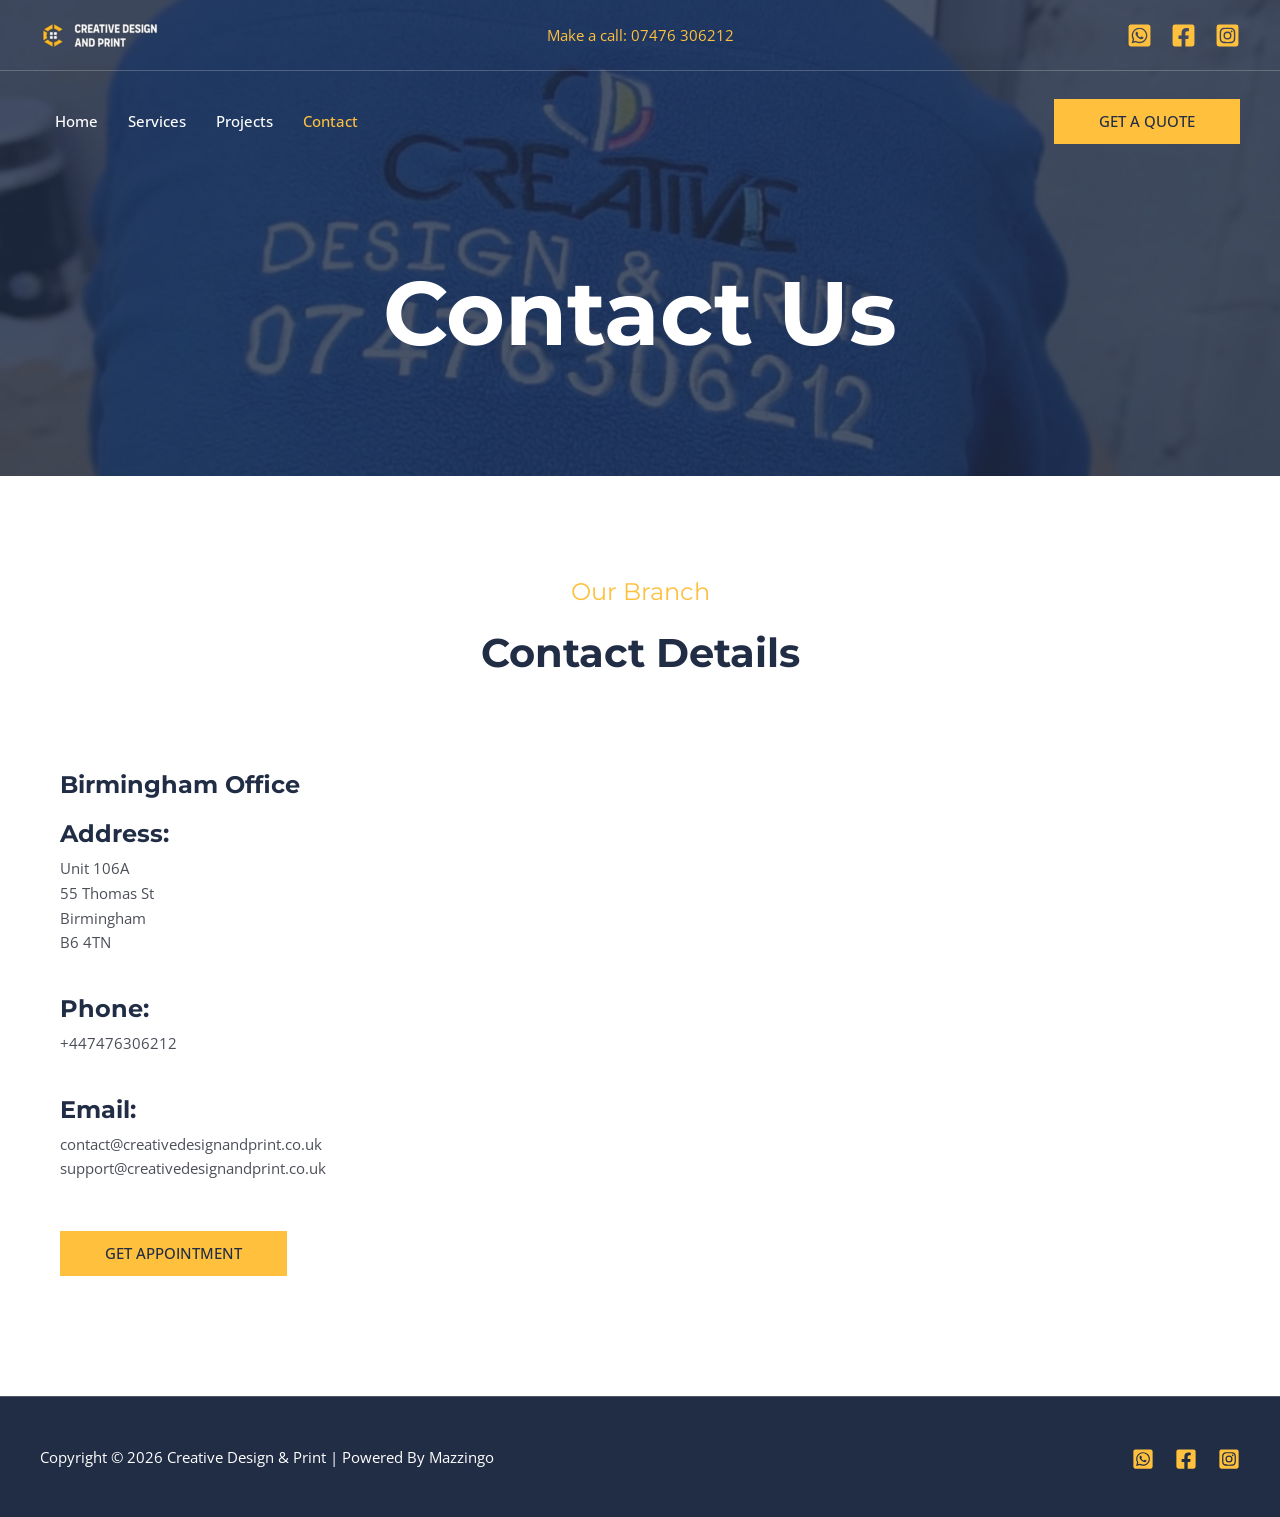
<file: contact-us/index.html>
<!DOCTYPE html>
<html lang="en-US">
<head>
<meta charset="UTF-8">
<meta name="viewport" content="width=device-width, initial-scale=1">
	<link rel="profile" href="https://gmpg.org/xfn/11"> 
	<meta name='robots' content='index, follow, max-image-preview:large, max-snippet:-1, max-video-preview:-1' />

	<!-- This site is optimized with the Yoast SEO plugin v28.0 - https://yoast.com/product/yoast-seo-wordpress/ -->
	<title>Contact | Creative Design &amp; Print</title>
	<meta name="description" content="Contact Creative Design &amp; Print for professional digital printing, graphic design, business stationery, banners, flyers, and custom print solutions." />
	<link rel="canonical" href="../index.html@p=15.html" />
	<meta property="og:locale" content="en_US" />
	<meta property="og:type" content="article" />
	<meta property="og:title" content="Contact | Creative Design &amp; Print" />
	<meta property="og:description" content="Contact Creative Design &amp; Print for professional digital printing, graphic design, business stationery, banners, flyers, and custom print solutions." />
	<meta property="og:url" content="http://creative-design-print.local/contact-us/" />
	<meta property="og:site_name" content="Creative Design &amp; Print" />
	<meta property="article:modified_time" content="2026-07-17T16:59:00+00:00" />
	<meta name="twitter:card" content="summary_large_image" />
	<meta name="twitter:label1" content="Est. reading time" />
	<meta name="twitter:data1" content="1 minute" />
	<script type="application/ld+json" class="yoast-schema-graph">{"@context":"https:\/\/schema.org","@graph":[{"@type":"WebPage","@id":"http:\/\/creative-design-print.local\/contact-us\/","url":"http:\/\/creative-design-print.local\/contact-us\/","name":"Contact | Creative Design &amp; Print","isPartOf":{"@id":"http:\/\/creative-design-print.local\/#website"},"datePublished":"2026-07-14T13:27:18+00:00","dateModified":"2026-07-17T16:59:00+00:00","description":"Contact Creative Design & Print for professional digital printing, graphic design, business stationery, banners, flyers, and custom print solutions.","breadcrumb":{"@id":"http:\/\/creative-design-print.local\/contact-us\/#breadcrumb"},"inLanguage":"en-US","potentialAction":[{"@type":"ReadAction","target":["http:\/\/creative-design-print.local\/contact-us\/"]}]},{"@type":"BreadcrumbList","@id":"http:\/\/creative-design-print.local\/contact-us\/#breadcrumb","itemListElement":[{"@type":"ListItem","position":1,"name":"Home","item":"http:\/\/creative-design-print.local\/"},{"@type":"ListItem","position":2,"name":"Contact"}]},{"@type":"WebSite","@id":"http:\/\/creative-design-print.local\/#website","url":"http:\/\/creative-design-print.local\/","name":"Creative Design &amp; Print","description":"","publisher":{"@id":"http:\/\/creative-design-print.local\/#organization"},"potentialAction":[{"@type":"SearchAction","target":{"@type":"EntryPoint","urlTemplate":"http:\/\/creative-design-print.local\/?s={search_term_string}"},"query-input":{"@type":"PropertyValueSpecification","valueRequired":true,"valueName":"search_term_string"}}],"inLanguage":"en-US"},{"@type":"Organization","@id":"http:\/\/creative-design-print.local\/#organization","name":"Creative Design &amp; Print","url":"http:\/\/creative-design-print.local\/","logo":{"@type":"ImageObject","inLanguage":"en-US","@id":"http:\/\/creative-design-print.local\/#\/schema\/logo\/image\/","url":"http:\/\/creative-design-print.local\/wp-content\/uploads\/2021\/11\/logo-urban-nest.png","contentUrl":"http:\/\/creative-design-print.local\/wp-content\/uploads\/2021\/11\/logo-urban-nest.png","width":167,"height":60,"caption":"Creative Design &amp; Print"},"image":{"@id":"http:\/\/creative-design-print.local\/#\/schema\/logo\/image\/"}}]}</script>
	<!-- / Yoast SEO plugin. -->


<link rel='dns-prefetch' href='http://fonts.googleapis.com/' />
<link href='https://fonts.googleapis.com' rel='preconnect' />
<link href='https://fonts.gstatic.com' crossorigin='anonymous' rel='preconnect' />
<link rel="alternate" type="application/rss+xml" title="Creative Design &amp; Print &raquo; Feed" href="../feed/index.html" />
<link rel="alternate" type="application/rss+xml" title="Creative Design &amp; Print &raquo; Comments Feed" href="../comments/feed/index.html" />
<link rel="alternate" title="oEmbed (JSON)" type="application/json+oembed" href="../wp-json/oembed/1.0/embed@url=http%253A%252F%252Fcreative-design-print.local%252Fcontact-us%252F" />
<link rel="alternate" title="oEmbed (XML)" type="text/xml+oembed" href="../wp-json/oembed/1.0/embed@url=http%253A%252F%252Fcreative-design-print.local%252Fcontact-us%252F&amp;format=xml" />
<style id="wp-img-auto-sizes-contain-inline-css">
img:is([sizes=auto i],[sizes^="auto," i]){contain-intrinsic-size:3000px 1500px}
/*# sourceURL=wp-img-auto-sizes-contain-inline-css */
</style>
<link rel='stylesheet' id='astra-theme-css-css' href='../wp-content/themes/astra/assets/css/minified/main.min.css@ver=4.13.6.css' media='all' />
<style id="astra-theme-css-inline-css">
:root{--ast-post-nav-space:0;--ast-container-default-xlg-padding:6.67em;--ast-container-default-lg-padding:5.67em;--ast-container-default-slg-padding:4.34em;--ast-container-default-md-padding:3.34em;--ast-container-default-sm-padding:6.67em;--ast-container-default-xs-padding:2.4em;--ast-container-default-xxs-padding:1.4em;--ast-code-block-background:#EEEEEE;--ast-comment-inputs-background:#FAFAFA;--ast-normal-container-width:1200px;--ast-narrow-container-width:750px;--ast-blog-title-font-weight:normal;--ast-blog-meta-weight:inherit;--ast-global-color-primary:var(--ast-global-color-5);--ast-global-color-secondary:var(--ast-global-color-4);--ast-global-color-alternate-background:var(--ast-global-color-7);--ast-global-color-subtle-background:var(--ast-global-color-6);--ast-bg-style-guide:var( --ast-global-color-secondary,var(--ast-global-color-5) );--ast-shadow-style-guide:0px 0px 4px 0 #00000057;--ast-global-dark-bg-style:#fff;--ast-global-dark-lfs:#fbfbfb;--ast-widget-bg-color:#fafafa;--ast-wc-container-head-bg-color:#fbfbfb;--ast-title-layout-bg:#eeeeee;--ast-search-border-color:#e7e7e7;--ast-lifter-hover-bg:#e6e6e6;--ast-gallery-block-color:#000;--srfm-color-input-label:var(--ast-global-color-2);}html{font-size:93.75%;}a,.page-title{color:var(--ast-global-color-5);}a:hover,a:focus{color:var(--ast-global-color-1);}body,button,input,select,textarea,.ast-button,.ast-custom-button{font-family:'Open Sans',sans-serif;font-weight:400;font-size:15px;font-size:1rem;line-height:var(--ast-body-line-height,1.65em);}blockquote{color:var(--ast-global-color-3);}h1,h2,h3,h4,h5,h6,.entry-content :where(h1,h2,h3,h4,h5,h6),.site-title,.site-title a{font-family:'Montserrat',sans-serif;font-weight:700;}.ast-site-identity .site-title a{color:var(--ast-global-color-2);}.site-title{font-size:35px;font-size:2.3333333333333rem;display:none;}header .custom-logo-link img{max-width:115px;width:115px;}.astra-logo-svg{width:115px;}.site-header .site-description{font-size:15px;font-size:1rem;display:none;}.entry-title{font-size:26px;font-size:1.7333333333333rem;}.archive .ast-article-post .ast-article-inner,.blog .ast-article-post .ast-article-inner,.archive .ast-article-post .ast-article-inner:hover,.blog .ast-article-post .ast-article-inner:hover{overflow:hidden;}h1,.entry-content :where(h1){font-size:90px;font-size:6rem;font-weight:700;font-family:'Montserrat',sans-serif;line-height:1.4em;}h2,.entry-content :where(h2){font-size:40px;font-size:2.6666666666667rem;font-weight:700;font-family:'Montserrat',sans-serif;line-height:1.3em;}h3,.entry-content :where(h3){font-size:24px;font-size:1.6rem;font-weight:700;font-family:'Montserrat',sans-serif;line-height:1.3em;}h4,.entry-content :where(h4){font-size:24px;font-size:1.6rem;line-height:1.2em;font-weight:700;font-family:'Montserrat',sans-serif;}h5,.entry-content :where(h5){font-size:20px;font-size:1.3333333333333rem;line-height:1.2em;font-weight:700;font-family:'Montserrat',sans-serif;}h6,.entry-content :where(h6){font-size:16px;font-size:1.0666666666667rem;line-height:1.25em;font-weight:700;font-family:'Montserrat',sans-serif;}::selection{background-color:var(--ast-global-color-0);color:#000000;}body,h1,h2,h3,h4,h5,h6,.entry-title a,.entry-content :where(h1,h2,h3,h4,h5,h6){color:var(--ast-global-color-3);}.tagcloud a:hover,.tagcloud a:focus,.tagcloud a.current-item{color:#000000;border-color:var(--ast-global-color-5);background-color:var(--ast-global-color-5);}input:focus,input[type="text"]:focus,input[type="email"]:focus,input[type="url"]:focus,input[type="password"]:focus,input[type="reset"]:focus,input[type="search"]:focus,textarea:focus{border-color:var(--ast-global-color-5);}input[type="radio"]:checked,input[type=reset],input[type="checkbox"]:checked,input[type="checkbox"]:hover:checked,input[type="checkbox"]:focus:checked,input[type=range]::-webkit-slider-thumb{border-color:var(--ast-global-color-5);background-color:var(--ast-global-color-5);box-shadow:none;}.site-footer a:hover + .post-count,.site-footer a:focus + .post-count{background:var(--ast-global-color-5);border-color:var(--ast-global-color-5);}.single .nav-links .nav-previous,.single .nav-links .nav-next{color:var(--ast-global-color-5);}.entry-meta,.entry-meta *{line-height:1.45;color:var(--ast-global-color-5);}.entry-meta a:not(.ast-button):hover,.entry-meta a:not(.ast-button):hover *,.entry-meta a:not(.ast-button):focus,.entry-meta a:not(.ast-button):focus *,.page-links > .page-link,.page-links .page-link:hover,.post-navigation a:hover{color:var(--ast-global-color-1);}#cat option,.secondary .calendar_wrap thead a,.secondary .calendar_wrap thead a:visited{color:var(--ast-global-color-5);}.secondary .calendar_wrap #today,.ast-progress-val span{background:var(--ast-global-color-5);}.secondary a:hover + .post-count,.secondary a:focus + .post-count{background:var(--ast-global-color-5);border-color:var(--ast-global-color-5);}.calendar_wrap #today > a{color:#000000;}.page-links .page-link,.single .post-navigation a{color:var(--ast-global-color-5);}.ast-search-menu-icon .search-form button.search-submit{padding:0 4px;}.ast-search-menu-icon form.search-form{padding-right:0;}.ast-header-search .ast-search-menu-icon.ast-dropdown-active .search-form,.ast-header-search .ast-search-menu-icon.ast-dropdown-active .search-field:focus{transition:all 0.2s;}.search-form input.search-field:focus{outline:none;}.ast-mobile-header-content .ast-builder-layout-element:not(.ast-builder-menu):not(.ast-header-divider-element),.ast-mobile-popup-content .ast-builder-layout-element:not(.ast-builder-menu):not(.ast-header-divider-element){padding:15px 20px;}.ast-archive-title{color:var(--ast-global-color-2);}.wp-block-latest-posts > li > a{color:var(--ast-global-color-2);}.widget-title,.widget .wp-block-heading{font-size:21px;font-size:1.4rem;color:var(--ast-global-color-2);}.ast-search-menu-icon.slide-search a:focus-visible:focus-visible,.astra-search-icon:focus-visible,#close:focus-visible,a:focus-visible,.ast-menu-toggle:focus-visible,.site .skip-link:focus-visible,.wp-block-loginout input:focus-visible,.wp-block-search.wp-block-search__button-inside .wp-block-search__inside-wrapper,.ast-header-navigation-arrow:focus-visible,.ast-orders-table__row .ast-orders-table__cell:focus-visible,a#ast-apply-coupon:focus-visible,#ast-apply-coupon:focus-visible,#close:focus-visible,.button.search-submit:focus-visible,#search_submit:focus,.normal-search:focus-visible,.ast-header-account-wrap:focus-visible,.astra-cart-drawer-close:focus,.ast-single-variation:focus,.ast-button:focus,.ast-builder-button-wrap:has(.ast-custom-button-link:focus),.ast-builder-button-wrap .ast-custom-button-link:focus{outline-style:dotted;outline-color:inherit;outline-width:thin;}input:focus,input[type="text"]:focus,input[type="email"]:focus,input[type="url"]:focus,input[type="password"]:focus,input[type="reset"]:focus,input[type="search"]:focus,input[type="number"]:focus,textarea:focus,.wp-block-search__input:focus,[data-section="section-header-mobile-trigger"] .ast-button-wrap .ast-mobile-menu-trigger-minimal:focus,.ast-mobile-popup-drawer.active .menu-toggle-close:focus,#ast-scroll-top:focus,#coupon_code:focus,#ast-coupon-code:focus{border-style:dotted;border-color:inherit;border-width:thin;}input{outline:none;}.ast-logo-title-inline .site-logo-img{padding-right:1em;}.site-logo-img img{ transition:all 0.2s linear;}body .ast-oembed-container *{position:absolute;top:0;width:100%;height:100%;left:0;}body .wp-block-embed-pocket-casts .ast-oembed-container *{position:unset;}.ast-single-post-featured-section + article {margin-top: 2em;}.site-content .ast-single-post-featured-section img {width: 100%;overflow: hidden;object-fit: cover;}.site > .ast-single-related-posts-container {margin-top: 0;}@media (min-width: 922px) {.ast-desktop .ast-container--narrow {max-width: var(--ast-narrow-container-width);margin: 0 auto;}}.ast-page-builder-template .hentry {margin: 0;}.ast-page-builder-template .site-content > .ast-container {max-width: 100%;padding: 0;}.ast-page-builder-template .site .site-content #primary {padding: 0;margin: 0;}.ast-page-builder-template .no-results {text-align: center;margin: 4em auto;}.ast-page-builder-template .ast-pagination {padding: 2em;}.ast-page-builder-template .entry-header.ast-no-title.ast-no-thumbnail {margin-top: 0;}.ast-page-builder-template .entry-header.ast-header-without-markup {margin-top: 0;margin-bottom: 0;}.ast-page-builder-template .entry-header.ast-no-title.ast-no-meta {margin-bottom: 0;}.ast-page-builder-template.single .post-navigation {padding-bottom: 2em;}.ast-page-builder-template.single-post .site-content > .ast-container {max-width: 100%;}.ast-page-builder-template .entry-header {margin-top: 4em;margin-left: auto;margin-right: auto;padding-left: 20px;padding-right: 20px;}.single.ast-page-builder-template .entry-header {padding-left: 20px;padding-right: 20px;}.ast-page-builder-template .ast-archive-description {margin: 4em auto 0;padding-left: 20px;padding-right: 20px;}@media (max-width:921.99px){#ast-desktop-header{display:none;}}@media (min-width:922px){#ast-mobile-header{display:none;}}.wp-block-buttons.aligncenter{justify-content:center;}@media (max-width:921px){.ast-theme-transparent-header #primary,.ast-theme-transparent-header #secondary{padding:0;}}@media (max-width:921px){.ast-plain-container.ast-no-sidebar #primary{padding:0;}}.ast-plain-container.ast-no-sidebar #primary{margin-top:0;margin-bottom:0;}.wp-block-button.is-style-outline .wp-block-button__link{border-color:var(--ast-global-color-0);border-top-width:0px;border-right-width:0px;border-bottom-width:0px;border-left-width:0px;}div.wp-block-button.is-style-outline > .wp-block-button__link:not(.has-text-color),div.wp-block-button.wp-block-button__link.is-style-outline:not(.has-text-color){color:var(--ast-global-color-0);}.wp-block-button.is-style-outline .wp-block-button__link:hover,.wp-block-buttons .wp-block-button.is-style-outline .wp-block-button__link:focus,.wp-block-buttons .wp-block-button.is-style-outline > .wp-block-button__link:not(.has-text-color):hover,.wp-block-buttons .wp-block-button.wp-block-button__link.is-style-outline:not(.has-text-color):hover{color:var(--ast-global-color-2);background-color:var(--ast-global-color-1);border-color:var(--ast-global-color-1);}.post-page-numbers.current .page-link,.ast-pagination .page-numbers.current{color:#000000;border-color:var(--ast-global-color-0);background-color:var(--ast-global-color-0);}.wp-block-button.is-style-outline .wp-block-button__link{border-top-width:0px;border-right-width:0px;border-bottom-width:0px;border-left-width:0px;}.wp-block-button.is-style-outline .wp-block-button__link.wp-element-button,.ast-outline-button{border-color:var(--ast-global-color-0);font-family:inherit;font-weight:500;line-height:1em;border-top-left-radius:0px;border-top-right-radius:0px;border-bottom-right-radius:0px;border-bottom-left-radius:0px;}.wp-block-buttons .wp-block-button.is-style-outline > .wp-block-button__link:not(.has-text-color),.wp-block-buttons .wp-block-button.wp-block-button__link.is-style-outline:not(.has-text-color),.ast-outline-button{color:var(--ast-global-color-0);}.wp-block-button.is-style-outline .wp-block-button__link:hover,.wp-block-buttons .wp-block-button.is-style-outline .wp-block-button__link:focus,.wp-block-buttons .wp-block-button.is-style-outline > .wp-block-button__link:not(.has-text-color):hover,.wp-block-buttons .wp-block-button.wp-block-button__link.is-style-outline:not(.has-text-color):hover,.ast-outline-button:hover,.ast-outline-button:focus,.wp-block-uagb-buttons-child .uagb-buttons-repeater.ast-outline-button:hover,.wp-block-uagb-buttons-child .uagb-buttons-repeater.ast-outline-button:focus{color:var(--ast-global-color-2);background-color:var(--ast-global-color-1);border-color:var(--ast-global-color-1);}.wp-block-button .wp-block-button__link.wp-element-button.is-style-outline:not(.has-background),.wp-block-button.is-style-outline>.wp-block-button__link.wp-element-button:not(.has-background),.ast-outline-button{background-color:var(--ast-global-color-0);}.entry-content[data-ast-blocks-layout] > figure{margin-bottom:1em;}h1.widget-title{font-weight:700;}h2.widget-title{font-weight:700;}h3.widget-title{font-weight:700;}@media (max-width:921px){.ast-left-sidebar #content > .ast-container{display:flex;flex-direction:column-reverse;width:100%;}.ast-separate-container .ast-article-post,.ast-separate-container .ast-article-single{padding:1.5em 2.14em;}.ast-author-box img.avatar{margin:20px 0 0 0;}}@media (min-width:922px){.ast-separate-container.ast-right-sidebar #primary,.ast-separate-container.ast-left-sidebar #primary{border:0;}.search-no-results.ast-separate-container #primary{margin-bottom:4em;}}.elementor-widget-button .elementor-button{border-style:solid;text-decoration:none;border-top-width:0px;border-right-width:0px;border-left-width:0px;border-bottom-width:0px;}body .elementor-button.elementor-size-sm,body .elementor-button.elementor-size-xs,body .elementor-button.elementor-size-md,body .elementor-button.elementor-size-lg,body .elementor-button.elementor-size-xl,body .elementor-button{border-top-left-radius:0px;border-top-right-radius:0px;border-bottom-right-radius:0px;border-bottom-left-radius:0px;padding-top:15px;padding-right:45px;padding-bottom:15px;padding-left:45px;}.wp-block-button .wp-block-button__link ,.elementor-widget-button .elementor-button,.elementor-widget-button .elementor-button:visited{color:var(--ast-global-color-2);}.elementor-widget-button .elementor-button{border-color:var(--ast-global-color-0);background-color:var(--ast-global-color-0);}.elementor-widget-button .elementor-button:hover,.elementor-widget-button .elementor-button:focus{color:var(--ast-global-color-2);background-color:var(--ast-global-color-1);border-color:var(--ast-global-color-1);}.elementor-widget-button .elementor-button{font-weight:500;line-height:1em;text-transform:uppercase;}.wp-block-button .wp-block-button__link:hover,.wp-block-button .wp-block-button__link:focus{color:var(--ast-global-color-2);background-color:var(--ast-global-color-1);border-color:var(--ast-global-color-1);}.elementor-widget-heading h1.elementor-heading-title{line-height:1.4em;}.elementor-widget-heading h2.elementor-heading-title{line-height:1.3em;}.elementor-widget-heading h3.elementor-heading-title{line-height:1.3em;}.elementor-widget-heading h4.elementor-heading-title{line-height:1.2em;}.elementor-widget-heading h5.elementor-heading-title{line-height:1.2em;}.elementor-widget-heading h6.elementor-heading-title{line-height:1.25em;}.wp-block-button .wp-block-button__link,.wp-block-search .wp-block-search__button,body .wp-block-file .wp-block-file__button{border-style:solid;border-top-width:0px;border-right-width:0px;border-left-width:0px;border-bottom-width:0px;border-color:var(--ast-global-color-0);background-color:var(--ast-global-color-0);color:var(--ast-global-color-2);font-family:inherit;font-weight:500;line-height:1em;text-transform:uppercase;border-top-left-radius:0px;border-top-right-radius:0px;border-bottom-right-radius:0px;border-bottom-left-radius:0px;padding-top:15px;padding-right:45px;padding-bottom:15px;padding-left:45px;}.menu-toggle,button,.ast-button,.ast-custom-button,.button,input#submit,input[type="button"],input[type="submit"],input[type="reset"],form[CLASS*="wp-block-search__"].wp-block-search .wp-block-search__inside-wrapper .wp-block-search__button,body .wp-block-file .wp-block-file__button{border-style:solid;border-top-width:0px;border-right-width:0px;border-left-width:0px;border-bottom-width:0px;color:var(--ast-global-color-2);border-color:var(--ast-global-color-0);background-color:var(--ast-global-color-0);padding-top:15px;padding-right:45px;padding-bottom:15px;padding-left:45px;font-family:inherit;font-weight:500;line-height:1em;text-transform:uppercase;border-top-left-radius:0px;border-top-right-radius:0px;border-bottom-right-radius:0px;border-bottom-left-radius:0px;}button:focus,.menu-toggle:hover,button:hover,.ast-button:hover,.ast-custom-button:hover .button:hover,.ast-custom-button:hover ,input[type=reset]:hover,input[type=reset]:focus,input#submit:hover,input#submit:focus,input[type="button"]:hover,input[type="button"]:focus,input[type="submit"]:hover,input[type="submit"]:focus,form[CLASS*="wp-block-search__"].wp-block-search .wp-block-search__inside-wrapper .wp-block-search__button:hover,form[CLASS*="wp-block-search__"].wp-block-search .wp-block-search__inside-wrapper .wp-block-search__button:focus,body .wp-block-file .wp-block-file__button:hover,body .wp-block-file .wp-block-file__button:focus{color:var(--ast-global-color-2);background-color:var(--ast-global-color-1);border-color:var(--ast-global-color-1);}@media (max-width:921px){.ast-mobile-header-stack .main-header-bar .ast-search-menu-icon{display:inline-block;}.ast-header-break-point.ast-header-custom-item-outside .ast-mobile-header-stack .main-header-bar .ast-search-icon{margin:0;}.ast-comment-avatar-wrap img{max-width:2.5em;}.ast-comment-meta{padding:0 1.8888em 1.3333em;}.ast-separate-container .ast-comment-list li.depth-1{padding:1.5em 2.14em;}.ast-separate-container .comment-respond{padding:2em 2.14em;}}@media (min-width:544px){.ast-container{max-width:100%;}}@media (max-width:544px){.ast-separate-container .ast-article-post,.ast-separate-container .ast-article-single,.ast-separate-container .comments-title,.ast-separate-container .ast-archive-description{padding:1.5em 1em;}.ast-separate-container #content .ast-container{padding-left:0.54em;padding-right:0.54em;}.ast-separate-container .ast-comment-list .bypostauthor{padding:.5em;}.ast-search-menu-icon.ast-dropdown-active .search-field{width:170px;}} #ast-mobile-header .ast-site-header-cart-li a{pointer-events:none;}body,.ast-separate-container{background-color:var(--ast-global-color-4);background-image:none;}@media (max-width:921px){.site-title{display:none;}.site-header .site-description{display:none;}h1,.entry-content :where(h1){font-size:60px;}h2,.entry-content :where(h2){font-size:35px;}h3,.entry-content :where(h3){font-size:22px;}}@media (max-width:544px){.site-title{display:none;}.site-header .site-description{display:none;}h1,.entry-content :where(h1){font-size:35px;}h2,.entry-content :where(h2){font-size:30px;}h3,.entry-content :where(h3){font-size:20px;}}@media (max-width:921px){html{font-size:85.5%;}}@media (max-width:544px){html{font-size:85.5%;}}@media (min-width:922px){.ast-container{max-width:1240px;}}@media (min-width:922px){.site-content .ast-container{display:flex;}}@media (max-width:921px){.site-content .ast-container{flex-direction:column;}}@media (min-width:922px){.main-header-menu .sub-menu .menu-item.ast-left-align-sub-menu:hover > .sub-menu,.main-header-menu .sub-menu .menu-item.ast-left-align-sub-menu.focus > .sub-menu{margin-left:-0px;}}.ast-theme-transparent-header [data-section="section-header-mobile-trigger"] .ast-button-wrap .ast-mobile-menu-trigger-minimal{background:transparent;}.site .comments-area{padding-bottom:3em;}.wp-block-file {display: flex;align-items: center;flex-wrap: wrap;justify-content: space-between;}.wp-block-pullquote {border: none;}.wp-block-pullquote blockquote::before {content: "\201D";font-family: "Helvetica",sans-serif;display: flex;transform: rotate( 180deg );font-size: 6rem;font-style: normal;line-height: 1;font-weight: bold;align-items: center;justify-content: center;}.has-text-align-right > blockquote::before {justify-content: flex-start;}.has-text-align-left > blockquote::before {justify-content: flex-end;}figure.wp-block-pullquote.is-style-solid-color blockquote {max-width: 100%;text-align: inherit;}:root {--wp--custom--ast-default-block-top-padding: 3em;--wp--custom--ast-default-block-right-padding: 3em;--wp--custom--ast-default-block-bottom-padding: 3em;--wp--custom--ast-default-block-left-padding: 3em;--wp--custom--ast-container-width: 1200px;--wp--custom--ast-content-width-size: 1200px;--wp--custom--ast-wide-width-size: calc(1200px + var(--wp--custom--ast-default-block-left-padding) + var(--wp--custom--ast-default-block-right-padding));}.ast-narrow-container {--wp--custom--ast-content-width-size: 750px;--wp--custom--ast-wide-width-size: 750px;}@media(max-width: 921px) {:root {--wp--custom--ast-default-block-top-padding: 3em;--wp--custom--ast-default-block-right-padding: 2em;--wp--custom--ast-default-block-bottom-padding: 3em;--wp--custom--ast-default-block-left-padding: 2em;}}@media(max-width: 544px) {:root {--wp--custom--ast-default-block-top-padding: 3em;--wp--custom--ast-default-block-right-padding: 1.5em;--wp--custom--ast-default-block-bottom-padding: 3em;--wp--custom--ast-default-block-left-padding: 1.5em;}}.entry-content > .wp-block-group,.entry-content > .wp-block-cover,.entry-content > .wp-block-columns {padding-top: var(--wp--custom--ast-default-block-top-padding);padding-right: var(--wp--custom--ast-default-block-right-padding);padding-bottom: var(--wp--custom--ast-default-block-bottom-padding);padding-left: var(--wp--custom--ast-default-block-left-padding);}.ast-plain-container.ast-no-sidebar .entry-content > .alignfull,.ast-page-builder-template .ast-no-sidebar .entry-content > .alignfull {margin-left: calc( -50vw + 50%);margin-right: calc( -50vw + 50%);max-width: 100vw;width: 100vw;}.ast-plain-container.ast-no-sidebar .entry-content .alignfull .alignfull,.ast-page-builder-template.ast-no-sidebar .entry-content .alignfull .alignfull,.ast-plain-container.ast-no-sidebar .entry-content .alignfull .alignwide,.ast-page-builder-template.ast-no-sidebar .entry-content .alignfull .alignwide,.ast-plain-container.ast-no-sidebar .entry-content .alignwide .alignfull,.ast-page-builder-template.ast-no-sidebar .entry-content .alignwide .alignfull,.ast-plain-container.ast-no-sidebar .entry-content .alignwide .alignwide,.ast-page-builder-template.ast-no-sidebar .entry-content .alignwide .alignwide,.ast-plain-container.ast-no-sidebar .entry-content .wp-block-column .alignfull,.ast-page-builder-template.ast-no-sidebar .entry-content .wp-block-column .alignfull,.ast-plain-container.ast-no-sidebar .entry-content .wp-block-column .alignwide,.ast-page-builder-template.ast-no-sidebar .entry-content .wp-block-column .alignwide {margin-left: auto;margin-right: auto;width: 100%;}[data-ast-blocks-layout] .wp-block-separator:not(.is-style-dots) {height: 0;}[data-ast-blocks-layout] .wp-block-separator {margin: 20px auto;}[data-ast-blocks-layout] .wp-block-separator:not(.is-style-wide):not(.is-style-dots) {max-width: 100px;}[data-ast-blocks-layout] .wp-block-separator.has-background {padding: 0;}.entry-content[data-ast-blocks-layout] > * {max-width: var(--wp--custom--ast-content-width-size);margin-left: auto;margin-right: auto;}.entry-content[data-ast-blocks-layout] > .alignwide {max-width: var(--wp--custom--ast-wide-width-size);}.entry-content[data-ast-blocks-layout] .alignfull {max-width: none;}.entry-content .wp-block-columns {margin-bottom: 0;}blockquote {margin: 1.5em;border-color: rgba(0,0,0,0.05);}.wp-block-quote:not(.has-text-align-right):not(.has-text-align-center) {border-left: 5px solid rgba(0,0,0,0.05);}.has-text-align-right > blockquote,blockquote.has-text-align-right {border-right: 5px solid rgba(0,0,0,0.05);}.has-text-align-left > blockquote,blockquote.has-text-align-left {border-left: 5px solid rgba(0,0,0,0.05);}.wp-block-site-tagline,.wp-block-latest-posts .read-more {margin-top: 15px;}.wp-block-loginout p label {display: block;}.wp-block-loginout p:not(.login-remember):not(.login-submit) input {width: 100%;}.wp-block-loginout input:focus {border-color: transparent;}.wp-block-loginout input:focus {outline: thin dotted;}.entry-content .wp-block-media-text .wp-block-media-text__content {padding: 0 0 0 8%;}.entry-content .wp-block-media-text.has-media-on-the-right .wp-block-media-text__content {padding: 0 8% 0 0;}.entry-content .wp-block-media-text.has-background .wp-block-media-text__content {padding: 8%;}.entry-content .wp-block-cover:not([class*="background-color"]):not(.has-text-color.has-link-color) .wp-block-cover__inner-container,.entry-content .wp-block-cover:not([class*="background-color"]) .wp-block-cover-image-text,.entry-content .wp-block-cover:not([class*="background-color"]) .wp-block-cover-text,.entry-content .wp-block-cover-image:not([class*="background-color"]) .wp-block-cover__inner-container,.entry-content .wp-block-cover-image:not([class*="background-color"]) .wp-block-cover-image-text,.entry-content .wp-block-cover-image:not([class*="background-color"]) .wp-block-cover-text {color: var(--ast-global-color-primary,var(--ast-global-color-5));}.wp-block-loginout .login-remember input {width: 1.1rem;height: 1.1rem;margin: 0 5px 4px 0;vertical-align: middle;}.wp-block-latest-posts > li > *:first-child,.wp-block-latest-posts:not(.is-grid) > li:first-child {margin-top: 0;}.entry-content > .wp-block-buttons,.entry-content > .wp-block-uagb-buttons {margin-bottom: 1.5em;}.wp-block-search__inside-wrapper .wp-block-search__input {padding: 0 10px;color: var(--ast-global-color-3);background: var(--ast-global-color-primary,var(--ast-global-color-5));border-color: var(--ast-border-color);}.wp-block-latest-posts .read-more {margin-bottom: 1.5em;}.wp-block-search__no-button .wp-block-search__inside-wrapper .wp-block-search__input {padding-top: 5px;padding-bottom: 5px;}.wp-block-latest-posts .wp-block-latest-posts__post-date,.wp-block-latest-posts .wp-block-latest-posts__post-author {font-size: 1rem;}.wp-block-latest-posts > li > *,.wp-block-latest-posts:not(.is-grid) > li {margin-top: 12px;margin-bottom: 12px;}.ast-page-builder-template .entry-content[data-ast-blocks-layout] > .alignwide:where(:not(.uagb-is-root-container):not(.spectra-is-root-container)) > * {max-width: var(--wp--custom--ast-wide-width-size);}.ast-page-builder-template .entry-content[data-ast-blocks-layout] > .inherit-container-width > *,.ast-page-builder-template .entry-content[data-ast-blocks-layout] > *:not(.wp-block-group):where(:not(.uagb-is-root-container):not(.spectra-is-root-container)) > *,.entry-content[data-ast-blocks-layout] > .wp-block-cover .wp-block-cover__inner-container {max-width: var(--wp--custom--ast-content-width-size) ;margin-left: auto;margin-right: auto;}.ast-page-builder-template .entry-content[data-ast-blocks-layout] > *,.ast-page-builder-template .entry-content[data-ast-blocks-layout] > .alignfull:where(:not(.wp-block-group):not(.uagb-is-root-container):not(.spectra-is-root-container)) > * {max-width: none;}.entry-content[data-ast-blocks-layout] .wp-block-cover:not(.alignleft):not(.alignright) {width: auto;}@media(max-width: 1200px) {.ast-separate-container .entry-content > .alignfull,.ast-separate-container .entry-content[data-ast-blocks-layout] > .alignwide,.ast-plain-container .entry-content[data-ast-blocks-layout] > .alignwide,.ast-plain-container .entry-content .alignfull {margin-left: calc(-1 * min(var(--ast-container-default-xlg-padding),20px)) ;margin-right: calc(-1 * min(var(--ast-container-default-xlg-padding),20px));}}@media(min-width: 1201px) {.ast-separate-container .entry-content > .alignfull {margin-left: calc(-1 * var(--ast-container-default-xlg-padding) );margin-right: calc(-1 * var(--ast-container-default-xlg-padding) );}.ast-separate-container .entry-content[data-ast-blocks-layout] > .alignwide,.ast-plain-container .entry-content[data-ast-blocks-layout] > .alignwide {margin-left: calc(-1 * var(--wp--custom--ast-default-block-left-padding) );margin-right: calc(-1 * var(--wp--custom--ast-default-block-right-padding) );}}@media(min-width: 921px) {.ast-separate-container .entry-content .wp-block-group.alignwide:not(.inherit-container-width) > :where(:not(.alignleft):not(.alignright)),.ast-plain-container .entry-content .wp-block-group.alignwide:not(.inherit-container-width) > :where(:not(.alignleft):not(.alignright)) {max-width: calc( var(--wp--custom--ast-content-width-size) + 80px );}.ast-plain-container.ast-right-sidebar .entry-content[data-ast-blocks-layout] .alignfull,.ast-plain-container.ast-left-sidebar .entry-content[data-ast-blocks-layout] .alignfull {margin-left: -60px;margin-right: -60px;}}@media(min-width: 544px) {.entry-content > .alignleft {margin-right: 20px;}.entry-content > .alignright {margin-left: 20px;}}@media (max-width:544px){.wp-block-columns .wp-block-column:not(:last-child){margin-bottom:20px;}.wp-block-latest-posts{margin:0;}}@media( max-width: 600px ) {.entry-content .wp-block-media-text .wp-block-media-text__content,.entry-content .wp-block-media-text.has-media-on-the-right .wp-block-media-text__content {padding: 8% 0 0;}.entry-content .wp-block-media-text.has-background .wp-block-media-text__content {padding: 8%;}}.ast-page-builder-template .entry-header {padding-left: 0;}.ast-narrow-container .site-content .wp-block-uagb-image--align-full .wp-block-uagb-image__figure {max-width: 100%;margin-left: auto;margin-right: auto;}:root .has-ast-global-color-0-color{color:var(--ast-global-color-0);}:root .has-ast-global-color-0-background-color{background-color:var(--ast-global-color-0);}:root .wp-block-button .has-ast-global-color-0-color{color:var(--ast-global-color-0);}:root .wp-block-button .has-ast-global-color-0-background-color{background-color:var(--ast-global-color-0);}:root .has-ast-global-color-1-color{color:var(--ast-global-color-1);}:root .has-ast-global-color-1-background-color{background-color:var(--ast-global-color-1);}:root .wp-block-button .has-ast-global-color-1-color{color:var(--ast-global-color-1);}:root .wp-block-button .has-ast-global-color-1-background-color{background-color:var(--ast-global-color-1);}:root .has-ast-global-color-2-color{color:var(--ast-global-color-2);}:root .has-ast-global-color-2-background-color{background-color:var(--ast-global-color-2);}:root .wp-block-button .has-ast-global-color-2-color{color:var(--ast-global-color-2);}:root .wp-block-button .has-ast-global-color-2-background-color{background-color:var(--ast-global-color-2);}:root .has-ast-global-color-3-color{color:var(--ast-global-color-3);}:root .has-ast-global-color-3-background-color{background-color:var(--ast-global-color-3);}:root .wp-block-button .has-ast-global-color-3-color{color:var(--ast-global-color-3);}:root .wp-block-button .has-ast-global-color-3-background-color{background-color:var(--ast-global-color-3);}:root .has-ast-global-color-4-color{color:var(--ast-global-color-4);}:root .has-ast-global-color-4-background-color{background-color:var(--ast-global-color-4);}:root .wp-block-button .has-ast-global-color-4-color{color:var(--ast-global-color-4);}:root .wp-block-button .has-ast-global-color-4-background-color{background-color:var(--ast-global-color-4);}:root .has-ast-global-color-5-color{color:var(--ast-global-color-5);}:root .has-ast-global-color-5-background-color{background-color:var(--ast-global-color-5);}:root .wp-block-button .has-ast-global-color-5-color{color:var(--ast-global-color-5);}:root .wp-block-button .has-ast-global-color-5-background-color{background-color:var(--ast-global-color-5);}:root .has-ast-global-color-6-color{color:var(--ast-global-color-6);}:root .has-ast-global-color-6-background-color{background-color:var(--ast-global-color-6);}:root .wp-block-button .has-ast-global-color-6-color{color:var(--ast-global-color-6);}:root .wp-block-button .has-ast-global-color-6-background-color{background-color:var(--ast-global-color-6);}:root .has-ast-global-color-7-color{color:var(--ast-global-color-7);}:root .has-ast-global-color-7-background-color{background-color:var(--ast-global-color-7);}:root .wp-block-button .has-ast-global-color-7-color{color:var(--ast-global-color-7);}:root .wp-block-button .has-ast-global-color-7-background-color{background-color:var(--ast-global-color-7);}:root .has-ast-global-color-8-color{color:var(--ast-global-color-8);}:root .has-ast-global-color-8-background-color{background-color:var(--ast-global-color-8);}:root .wp-block-button .has-ast-global-color-8-color{color:var(--ast-global-color-8);}:root .wp-block-button .has-ast-global-color-8-background-color{background-color:var(--ast-global-color-8);}:root{--ast-global-color-0:#ffc03d;--ast-global-color-1:#f8b526;--ast-global-color-2:#212d45;--ast-global-color-3:#4b4f58;--ast-global-color-4:#F5F5F5;--ast-global-color-5:#FFFFFF;--ast-global-color-6:#F2F5F7;--ast-global-color-7:#212d45;--ast-global-color-8:#000000;}:root {--ast-border-color : #dddddd;}.ast-single-entry-banner {-js-display: flex;display: flex;flex-direction: column;justify-content: center;text-align: center;position: relative;background: var(--ast-title-layout-bg);}.ast-single-entry-banner[data-banner-layout="layout-1"] {max-width: 1200px;background: inherit;padding: 20px 0;}.ast-single-entry-banner[data-banner-width-type="custom"] {margin: 0 auto;width: 100%;}.ast-single-entry-banner + .site-content .entry-header {margin-bottom: 0;}.site .ast-author-avatar {--ast-author-avatar-size: ;}a.ast-underline-text {text-decoration: underline;}.ast-container > .ast-terms-link {position: relative;display: block;}a.ast-button.ast-badge-tax {padding: 4px 8px;border-radius: 3px;font-size: inherit;}header.entry-header{text-align:left;}header.entry-header > *:not(:last-child){margin-bottom:10px;}@media (max-width:921px){header.entry-header{text-align:left;}}@media (max-width:544px){header.entry-header{text-align:left;}}.ast-archive-entry-banner {-js-display: flex;display: flex;flex-direction: column;justify-content: center;text-align: center;position: relative;background: var(--ast-title-layout-bg);}.ast-archive-entry-banner[data-banner-width-type="custom"] {margin: 0 auto;width: 100%;}.ast-archive-entry-banner[data-banner-layout="layout-1"] {background: inherit;padding: 20px 0;text-align: left;}body.archive .ast-archive-description{max-width:1200px;width:100%;text-align:left;padding-top:3em;padding-right:3em;padding-bottom:3em;padding-left:3em;}body.archive .ast-archive-description .ast-archive-title,body.archive .ast-archive-description .ast-archive-title *{font-size:40px;font-size:2.6666666666667rem;}body.archive .ast-archive-description > *:not(:last-child){margin-bottom:10px;}@media (max-width:921px){body.archive .ast-archive-description{text-align:left;}}@media (max-width:544px){body.archive .ast-archive-description{text-align:left;}}.ast-theme-transparent-header #masthead .site-logo-img .transparent-custom-logo .astra-logo-svg{width:120px;height:36px;}.ast-theme-transparent-header #masthead .site-logo-img .transparent-custom-logo img{ max-width:120px; width:120px;}@media (max-width:921px){.ast-theme-transparent-header #masthead .site-logo-img .transparent-custom-logo .astra-logo-svg{width:120px;}.ast-theme-transparent-header #masthead .site-logo-img .transparent-custom-logo img{ max-width:120px; width:120px;}}@media (max-width:543px){.ast-theme-transparent-header #masthead .site-logo-img .transparent-custom-logo .astra-logo-svg{width:100px;}.ast-theme-transparent-header #masthead .site-logo-img .transparent-custom-logo img{ max-width:100px; width:100px;}}@media (min-width:922px){.ast-theme-transparent-header #masthead{position:absolute;left:0;right:0;}.ast-theme-transparent-header .main-header-bar,.ast-theme-transparent-header.ast-header-break-point .main-header-bar{background:none;}body.elementor-editor-active.ast-theme-transparent-header #masthead,.fl-builder-edit .ast-theme-transparent-header #masthead,body.vc_editor.ast-theme-transparent-header #masthead,body.brz-ed.ast-theme-transparent-header #masthead{z-index:0;}.ast-header-break-point.ast-replace-site-logo-transparent.ast-theme-transparent-header .custom-mobile-logo-link{display:none;}.ast-header-break-point.ast-replace-site-logo-transparent.ast-theme-transparent-header .transparent-custom-logo{display:inline-block;}.ast-theme-transparent-header .ast-above-header,.ast-theme-transparent-header .ast-above-header.ast-above-header-bar{background-image:none;background-color:transparent;}.ast-theme-transparent-header .ast-below-header,.ast-theme-transparent-header .ast-below-header.ast-below-header-bar{background-image:none;background-color:transparent;}}.ast-theme-transparent-header .ast-builder-menu .main-header-menu,.ast-theme-transparent-header .ast-builder-menu .main-header-menu .menu-link,.ast-theme-transparent-header [CLASS*="ast-builder-menu-"] .main-header-menu .menu-item > .menu-link,.ast-theme-transparent-header .ast-masthead-custom-menu-items,.ast-theme-transparent-header .ast-masthead-custom-menu-items a,.ast-theme-transparent-header .ast-builder-menu .main-header-menu .menu-item > .ast-menu-toggle,.ast-theme-transparent-header .ast-builder-menu .main-header-menu .menu-item > .ast-menu-toggle,.ast-theme-transparent-header .ast-above-header-navigation a,.ast-header-break-point.ast-theme-transparent-header .ast-above-header-navigation a,.ast-header-break-point.ast-theme-transparent-header .ast-above-header-navigation > ul.ast-above-header-menu > .menu-item-has-children:not(.current-menu-item) > .ast-menu-toggle,.ast-theme-transparent-header .ast-below-header-menu,.ast-theme-transparent-header .ast-below-header-menu a,.ast-header-break-point.ast-theme-transparent-header .ast-below-header-menu a,.ast-header-break-point.ast-theme-transparent-header .ast-below-header-menu,.ast-theme-transparent-header .main-header-menu .menu-link{color:#ffffff;}.ast-theme-transparent-header .ast-builder-menu .main-header-menu .menu-item:hover > .menu-link,.ast-theme-transparent-header .ast-builder-menu .main-header-menu .menu-item:hover > .ast-menu-toggle,.ast-theme-transparent-header .ast-builder-menu .main-header-menu .ast-masthead-custom-menu-items a:hover,.ast-theme-transparent-header .ast-builder-menu .main-header-menu .focus > .menu-link,.ast-theme-transparent-header .ast-builder-menu .main-header-menu .focus > .ast-menu-toggle,.ast-theme-transparent-header .ast-builder-menu .main-header-menu .current-menu-item > .menu-link,.ast-theme-transparent-header .ast-builder-menu .main-header-menu .current-menu-ancestor > .menu-link,.ast-theme-transparent-header .ast-builder-menu .main-header-menu .current-menu-item > .ast-menu-toggle,.ast-theme-transparent-header .ast-builder-menu .main-header-menu .current-menu-ancestor > .ast-menu-toggle,.ast-theme-transparent-header [CLASS*="ast-builder-menu-"] .main-header-menu .current-menu-item > .menu-link,.ast-theme-transparent-header [CLASS*="ast-builder-menu-"] .main-header-menu .current-menu-ancestor > .menu-link,.ast-theme-transparent-header [CLASS*="ast-builder-menu-"] .main-header-menu .current-menu-item > .ast-menu-toggle,.ast-theme-transparent-header [CLASS*="ast-builder-menu-"] .main-header-menu .current-menu-ancestor > .ast-menu-toggle,.ast-theme-transparent-header .main-header-menu .menu-item:hover > .menu-link,.ast-theme-transparent-header .main-header-menu .current-menu-item > .menu-link,.ast-theme-transparent-header .main-header-menu .current-menu-ancestor > .menu-link{color:var(--ast-global-color-0);}.ast-theme-transparent-header .ast-builder-menu .main-header-menu .menu-item .sub-menu .menu-link,.ast-theme-transparent-header .main-header-menu .menu-item .sub-menu .menu-link{background-color:transparent;}@media (max-width:921px){.ast-theme-transparent-header #masthead{position:absolute;left:0;right:0;}.ast-theme-transparent-header .main-header-bar,.ast-theme-transparent-header.ast-header-break-point .main-header-bar{background:none;}body.elementor-editor-active.ast-theme-transparent-header #masthead,.fl-builder-edit .ast-theme-transparent-header #masthead,body.vc_editor.ast-theme-transparent-header #masthead,body.brz-ed.ast-theme-transparent-header #masthead{z-index:0;}.ast-header-break-point.ast-replace-site-logo-transparent.ast-theme-transparent-header .custom-mobile-logo-link{display:none;}.ast-header-break-point.ast-replace-site-logo-transparent.ast-theme-transparent-header .transparent-custom-logo{display:inline-block;}.ast-theme-transparent-header .ast-above-header,.ast-theme-transparent-header .ast-above-header.ast-above-header-bar{background-image:none;background-color:transparent;}.ast-theme-transparent-header .ast-below-header,.ast-theme-transparent-header .ast-below-header.ast-below-header-bar{background-image:none;background-color:transparent;}}@media (max-width:921px){.ast-theme-transparent-header.ast-header-break-point .ast-builder-menu .main-header-menu,.ast-theme-transparent-header.ast-header-break-point .ast-builder-menu.main-header-menu .sub-menu,.ast-theme-transparent-header.ast-header-break-point .ast-builder-menu.main-header-menu,.ast-theme-transparent-header.ast-header-break-point .ast-builder-menu .main-header-bar-wrap .main-header-menu,.ast-flyout-menu-enable.ast-header-break-point.ast-theme-transparent-header .main-header-bar-navigation .site-navigation,.ast-fullscreen-menu-enable.ast-header-break-point.ast-theme-transparent-header .main-header-bar-navigation .site-navigation,.ast-flyout-above-menu-enable.ast-header-break-point.ast-theme-transparent-header .ast-above-header-navigation-wrap .ast-above-header-navigation,.ast-flyout-below-menu-enable.ast-header-break-point.ast-theme-transparent-header .ast-below-header-navigation-wrap .ast-below-header-actual-nav,.ast-fullscreen-above-menu-enable.ast-header-break-point.ast-theme-transparent-header .ast-above-header-navigation-wrap,.ast-fullscreen-below-menu-enable.ast-header-break-point.ast-theme-transparent-header .ast-below-header-navigation-wrap,.ast-theme-transparent-header .main-header-menu .menu-link{background-color:var(--ast-global-color-5);}.ast-theme-transparent-header .ast-builder-menu .main-header-menu,.ast-theme-transparent-header .ast-builder-menu .main-header-menu .menu-link,.ast-theme-transparent-header [CLASS*="ast-builder-menu-"] .main-header-menu .menu-item > .menu-link,.ast-theme-transparent-header .ast-masthead-custom-menu-items,.ast-theme-transparent-header .ast-masthead-custom-menu-items a,.ast-theme-transparent-header .ast-builder-menu .main-header-menu .menu-item > .ast-menu-toggle,.ast-theme-transparent-header .ast-builder-menu .main-header-menu .menu-item > .ast-menu-toggle,.ast-theme-transparent-header .main-header-menu .menu-link{color:var(--ast-global-color-3);}.ast-theme-transparent-header .ast-builder-menu .main-header-menu .menu-item:hover > .menu-link,.ast-theme-transparent-header .ast-builder-menu .main-header-menu .menu-item:hover > .ast-menu-toggle,.ast-theme-transparent-header .ast-builder-menu .main-header-menu .ast-masthead-custom-menu-items a:hover,.ast-theme-transparent-header .ast-builder-menu .main-header-menu .focus > .menu-link,.ast-theme-transparent-header .ast-builder-menu .main-header-menu .focus > .ast-menu-toggle,.ast-theme-transparent-header .ast-builder-menu .main-header-menu .current-menu-item > .menu-link,.ast-theme-transparent-header .ast-builder-menu .main-header-menu .current-menu-ancestor > .menu-link,.ast-theme-transparent-header .ast-builder-menu .main-header-menu .current-menu-item > .ast-menu-toggle,.ast-theme-transparent-header .ast-builder-menu .main-header-menu .current-menu-ancestor > .ast-menu-toggle,.ast-theme-transparent-header [CLASS*="ast-builder-menu-"] .main-header-menu .current-menu-item > .menu-link,.ast-theme-transparent-header [CLASS*="ast-builder-menu-"] .main-header-menu .current-menu-ancestor > .menu-link,.ast-theme-transparent-header [CLASS*="ast-builder-menu-"] .main-header-menu .current-menu-item > .ast-menu-toggle,.ast-theme-transparent-header [CLASS*="ast-builder-menu-"] .main-header-menu .current-menu-ancestor > .ast-menu-toggle,.ast-theme-transparent-header .main-header-menu .menu-item:hover > .menu-link,.ast-theme-transparent-header .main-header-menu .current-menu-item > .menu-link,.ast-theme-transparent-header .main-header-menu .current-menu-ancestor > .menu-link{color:var(--ast-global-color-0);}}.ast-theme-transparent-header #ast-desktop-header > .ast-below-header-wrap > .ast-below-header,.ast-theme-transparent-header.ast-header-break-point #ast-mobile-header > .ast-main-header-wrap > .main-header-bar{border-bottom-width:0px;border-bottom-style:solid;}.ast-breadcrumbs .trail-browse,.ast-breadcrumbs .trail-items,.ast-breadcrumbs .trail-items li{display:inline-block;margin:0;padding:0;border:none;background:inherit;text-indent:0;text-decoration:none;}.ast-breadcrumbs .trail-browse{font-size:inherit;font-style:inherit;font-weight:inherit;color:inherit;}.ast-breadcrumbs .trail-items{list-style:none;}.trail-items li::after{padding:0 0.3em;content:"\00bb";}.trail-items li:last-of-type::after{display:none;}h1,h2,h3,h4,h5,h6,.entry-content :where(h1,h2,h3,h4,h5,h6){color:var(--ast-global-color-2);}.entry-title a{color:var(--ast-global-color-2);}@media (max-width:921px){.ast-builder-grid-row-container.ast-builder-grid-row-tablet-3-firstrow .ast-builder-grid-row > *:first-child,.ast-builder-grid-row-container.ast-builder-grid-row-tablet-3-lastrow .ast-builder-grid-row > *:last-child{grid-column:1 / -1;}}@media (max-width:544px){.ast-builder-grid-row-container.ast-builder-grid-row-mobile-3-firstrow .ast-builder-grid-row > *:first-child,.ast-builder-grid-row-container.ast-builder-grid-row-mobile-3-lastrow .ast-builder-grid-row > *:last-child{grid-column:1 / -1;}}.ast-builder-layout-element[data-section="title_tagline"]{display:flex;}@media (max-width:921.99px){.ast-header-break-point .ast-builder-layout-element[data-section="title_tagline"]{display:flex;}}@media (max-width:544px){.ast-header-break-point .ast-builder-layout-element[data-section="title_tagline"]{display:flex;}}[data-section*="section-hb-button-"] .menu-link{display:none;}.ast-header-button-1[data-section="section-hb-button-1"]{display:flex;}@media (max-width:921.99px){.ast-header-break-point .ast-header-button-1[data-section="section-hb-button-1"]{display:flex;}}@media (max-width:544px){.ast-header-break-point .ast-header-button-1[data-section="section-hb-button-1"]{display:flex;}}.ast-builder-menu-1{font-family:inherit;font-weight:500;}.ast-builder-menu-1 .sub-menu,.ast-builder-menu-1 .inline-on-mobile .sub-menu{border-top-width:0px;border-bottom-width:0px;border-right-width:0px;border-left-width:0px;border-color:var(--ast-global-color-0);border-style:solid;}.ast-builder-menu-1 .sub-menu .sub-menu{top:0px;}.ast-builder-menu-1 .main-header-menu > .menu-item > .sub-menu,.ast-builder-menu-1 .main-header-menu > .menu-item > .astra-full-megamenu-wrapper{margin-top:0px;}.ast-desktop .ast-builder-menu-1 .main-header-menu > .menu-item > .sub-menu:before,.ast-desktop .ast-builder-menu-1 .main-header-menu > .menu-item > .astra-full-megamenu-wrapper:before{height:calc( 0px + 0px + 5px );}.ast-desktop .ast-builder-menu-1 .menu-item .sub-menu .menu-link{border-style:none;}@media (max-width:921px){.ast-header-break-point .ast-builder-menu-1 .menu-item.menu-item-has-children > .ast-menu-toggle{top:0;}.ast-builder-menu-1 .inline-on-mobile .menu-item.menu-item-has-children > .ast-menu-toggle{right:-15px;}.ast-builder-menu-1 .menu-item-has-children > .menu-link:after{content:unset;}.ast-builder-menu-1 .main-header-menu > .menu-item > .sub-menu,.ast-builder-menu-1 .main-header-menu > .menu-item > .astra-full-megamenu-wrapper{margin-top:0;}}@media (max-width:544px){.ast-header-break-point .ast-builder-menu-1 .menu-item.menu-item-has-children > .ast-menu-toggle{top:0;}.ast-builder-menu-1 .main-header-menu > .menu-item > .sub-menu,.ast-builder-menu-1 .main-header-menu > .menu-item > .astra-full-megamenu-wrapper{margin-top:0;}}.ast-builder-menu-1{display:flex;}@media (max-width:921.99px){.ast-header-break-point .ast-builder-menu-1{display:flex;}}@media (max-width:544px){.ast-header-break-point .ast-builder-menu-1{display:flex;}}.ast-builder-html-element img.alignnone{display:inline-block;}.ast-builder-html-element p:first-child{margin-top:0;}.ast-builder-html-element p:last-child{margin-bottom:0;}.ast-header-break-point .main-header-bar .ast-builder-html-element{line-height:1.85714285714286;}.ast-header-html-1 .ast-builder-html-element{color:var(--ast-global-color-0);font-size:15px;font-size:1rem;}.ast-header-html-1{font-size:15px;font-size:1rem;}.ast-header-html-1{display:flex;}@media (max-width:921.99px){.ast-header-break-point .ast-header-html-1{display:flex;}}@media (max-width:544px){.ast-header-break-point .ast-header-html-1{display:flex;}}.ast-social-stack-desktop .ast-builder-social-element,.ast-social-stack-tablet .ast-builder-social-element,.ast-social-stack-mobile .ast-builder-social-element {margin-top: 6px;margin-bottom: 6px;}.social-show-label-true .ast-builder-social-element {width: auto;padding: 0 0.4em;}[data-section^="section-fb-social-icons-"] .footer-social-inner-wrap {text-align: center;}.ast-footer-social-wrap {width: 100%;}.ast-footer-social-wrap .ast-builder-social-element:first-child {margin-left: 0;}.ast-footer-social-wrap .ast-builder-social-element:last-child {margin-right: 0;}.ast-header-social-wrap .ast-builder-social-element:first-child {margin-left: 0;}.ast-header-social-wrap .ast-builder-social-element:last-child {margin-right: 0;}.ast-builder-social-element {line-height: 1;color: var(--ast-global-color-2);background: transparent;vertical-align: middle;transition: all 0.01s;margin-left: 6px;margin-right: 6px;justify-content: center;align-items: center;}.ast-builder-social-element .social-item-label {padding-left: 6px;}.ast-header-social-1-wrap .ast-builder-social-element,.ast-header-social-1-wrap .social-show-label-true .ast-builder-social-element{margin-left:9.5px;margin-right:9.5px;}.ast-header-social-1-wrap .ast-builder-social-element svg{width:25px;height:25px;}.ast-header-social-1-wrap .ast-social-color-type-custom svg{fill:var(--ast-global-color-0);}.ast-header-social-1-wrap .ast-social-color-type-custom .ast-builder-social-element:hover{color:#ffffff;}.ast-header-social-1-wrap .ast-social-color-type-custom .ast-builder-social-element:hover svg{fill:#ffffff;}.ast-header-social-1-wrap .ast-social-color-type-custom .social-item-label{color:var(--ast-global-color-0);}.ast-header-social-1-wrap .ast-builder-social-element:hover .social-item-label{color:#ffffff;}@media (max-width:544px){.ast-header-social-1-wrap .ast-social-color-type-custom svg{fill:#c9972e;}.ast-header-social-1-wrap .ast-social-color-type-custom .ast-builder-social-element:hover{color:var(--ast-global-color-1);}.ast-header-social-1-wrap .ast-social-color-type-custom .ast-builder-social-element:hover svg{fill:var(--ast-global-color-1);}.ast-header-social-1-wrap .ast-social-color-type-custom .social-item-label{color:#c9972e;}.ast-header-social-1-wrap .ast-builder-social-element:hover .social-item-label{color:var(--ast-global-color-1);}}.ast-builder-layout-element[data-section="section-hb-social-icons-1"]{display:flex;}@media (max-width:921.99px){.ast-header-break-point .ast-builder-layout-element[data-section="section-hb-social-icons-1"]{display:flex;}}@media (max-width:544px){.ast-header-break-point .ast-builder-layout-element[data-section="section-hb-social-icons-1"]{display:flex;}}.site-below-footer-wrap{padding-top:20px;padding-bottom:20px;}.site-below-footer-wrap[data-section="section-below-footer-builder"]{background-color:var(--ast-global-color-7);background-image:none;min-height:80px;border-style:solid;border-width:0px;border-top-width:1px;border-top-color:rgba(195,193,193,0.27);}.site-below-footer-wrap[data-section="section-below-footer-builder"] .ast-builder-grid-row{max-width:1200px;min-height:80px;margin-left:auto;margin-right:auto;}.site-below-footer-wrap[data-section="section-below-footer-builder"] .ast-builder-grid-row,.site-below-footer-wrap[data-section="section-below-footer-builder"] .site-footer-section{align-items:center;}.site-below-footer-wrap[data-section="section-below-footer-builder"].ast-footer-row-inline .site-footer-section{display:flex;margin-bottom:0;}.ast-builder-grid-row-2-equal .ast-builder-grid-row{grid-template-columns:repeat( 2,1fr );}@media (max-width:921px){.site-below-footer-wrap[data-section="section-below-footer-builder"].ast-footer-row-tablet-inline .site-footer-section{display:flex;margin-bottom:0;}.site-below-footer-wrap[data-section="section-below-footer-builder"].ast-footer-row-tablet-stack .site-footer-section{display:block;margin-bottom:10px;}.ast-builder-grid-row-container.ast-builder-grid-row-tablet-2-equal .ast-builder-grid-row{grid-template-columns:repeat( 2,1fr );}}@media (max-width:544px){.site-below-footer-wrap[data-section="section-below-footer-builder"].ast-footer-row-mobile-inline .site-footer-section{display:flex;margin-bottom:0;}.site-below-footer-wrap[data-section="section-below-footer-builder"].ast-footer-row-mobile-stack .site-footer-section{display:block;margin-bottom:10px;}.ast-builder-grid-row-container.ast-builder-grid-row-mobile-full .ast-builder-grid-row{grid-template-columns:1fr;}}@media (max-width:921px){.site-below-footer-wrap[data-section="section-below-footer-builder"]{padding-left:40px;padding-right:40px;}}@media (max-width:544px){.site-below-footer-wrap[data-section="section-below-footer-builder"]{padding-top:0px;padding-bottom:0px;padding-left:25px;padding-right:25px;}}.site-below-footer-wrap[data-section="section-below-footer-builder"]{display:grid;}@media (max-width:921.99px){.ast-header-break-point .site-below-footer-wrap[data-section="section-below-footer-builder"]{display:grid;}}@media (max-width:544px){.ast-header-break-point .site-below-footer-wrap[data-section="section-below-footer-builder"]{display:grid;}}.ast-footer-copyright{text-align:left;}.ast-footer-copyright.site-footer-focus-item {color:#ffffff;}@media (max-width:921px){.ast-footer-copyright{text-align:center;}}@media (max-width:544px){.ast-footer-copyright{text-align:center;}}.ast-footer-copyright.ast-builder-layout-element{display:flex;}@media (max-width:921.99px){.ast-header-break-point .ast-footer-copyright.ast-builder-layout-element{display:flex;}}@media (max-width:544px){.ast-header-break-point .ast-footer-copyright.ast-builder-layout-element{display:flex;}}.ast-social-stack-desktop .ast-builder-social-element,.ast-social-stack-tablet .ast-builder-social-element,.ast-social-stack-mobile .ast-builder-social-element {margin-top: 6px;margin-bottom: 6px;}.social-show-label-true .ast-builder-social-element {width: auto;padding: 0 0.4em;}[data-section^="section-fb-social-icons-"] .footer-social-inner-wrap {text-align: center;}.ast-footer-social-wrap {width: 100%;}.ast-footer-social-wrap .ast-builder-social-element:first-child {margin-left: 0;}.ast-footer-social-wrap .ast-builder-social-element:last-child {margin-right: 0;}.ast-header-social-wrap .ast-builder-social-element:first-child {margin-left: 0;}.ast-header-social-wrap .ast-builder-social-element:last-child {margin-right: 0;}.ast-builder-social-element {line-height: 1;color: var(--ast-global-color-2);background: transparent;vertical-align: middle;transition: all 0.01s;margin-left: 6px;margin-right: 6px;justify-content: center;align-items: center;}.ast-builder-social-element .social-item-label {padding-left: 6px;}.ast-footer-social-1-wrap .ast-builder-social-element,.ast-footer-social-1-wrap .social-show-label-true .ast-builder-social-element{margin-left:10.5px;margin-right:10.5px;}.ast-footer-social-1-wrap .ast-builder-social-element svg{width:22px;height:22px;}.ast-footer-social-1-wrap .ast-social-color-type-custom svg{fill:var(--ast-global-color-0);}.ast-footer-social-1-wrap .ast-social-color-type-custom .ast-builder-social-element:hover{color:#ffffff;}.ast-footer-social-1-wrap .ast-social-color-type-custom .ast-builder-social-element:hover svg{fill:#ffffff;}.ast-footer-social-1-wrap .ast-social-color-type-custom .social-item-label{color:var(--ast-global-color-0);}.ast-footer-social-1-wrap .ast-builder-social-element:hover .social-item-label{color:#ffffff;}[data-section="section-fb-social-icons-1"] .footer-social-inner-wrap{text-align:right;}@media (max-width:921px){[data-section="section-fb-social-icons-1"] .footer-social-inner-wrap{text-align:center;}}@media (max-width:544px){[data-section="section-fb-social-icons-1"] .footer-social-inner-wrap{text-align:center;}}.ast-builder-layout-element[data-section="section-fb-social-icons-1"]{display:flex;}@media (max-width:921.99px){.ast-header-break-point .ast-builder-layout-element[data-section="section-fb-social-icons-1"]{display:flex;}}@media (max-width:544px){.ast-header-break-point .ast-builder-layout-element[data-section="section-fb-social-icons-1"]{display:flex;}}.site-footer{background-color:var(--ast-global-color-2);background-image:none;}.footer-widget-area.widget-area.site-footer-focus-item{width:auto;}.ast-footer-row-inline .footer-widget-area.widget-area.site-footer-focus-item{width:100%;}.elementor-widget-heading .elementor-heading-title{margin:0;}.elementor-page .ast-menu-toggle{color:unset;background:unset;}.elementor-post.elementor-grid-item.hentry{margin-bottom:0;}.woocommerce div.product .elementor-element.elementor-products-grid .related.products ul.products li.product,.elementor-element .elementor-wc-products .woocommerce[class*='columns-'] ul.products li.product{width:auto;margin:0;float:none;}.elementor-toc__list-wrapper{margin:0;}body .elementor hr{background-color:#ccc;margin:0;}.ast-left-sidebar .elementor-section.elementor-section-stretched,.ast-right-sidebar .elementor-section.elementor-section-stretched{max-width:100%;left:0 !important;}.elementor-posts-container [CLASS*="ast-width-"]{width:100%;}.elementor-template-full-width .ast-container{display:block;}.elementor-screen-only,.screen-reader-text,.screen-reader-text span,.ui-helper-hidden-accessible{top:0 !important;}@media (max-width:544px){.elementor-element .elementor-wc-products .woocommerce[class*="columns-"] ul.products li.product{width:auto;margin:0;}.elementor-element .woocommerce .woocommerce-result-count{float:none;}}.ast-header-break-point .main-header-bar{border-bottom-width:1px;}@media (min-width:922px){.main-header-bar{border-bottom-width:1px;}}.main-header-menu .menu-item, #astra-footer-menu .menu-item, .main-header-bar .ast-masthead-custom-menu-items{-js-display:flex;display:flex;-webkit-box-pack:center;-webkit-justify-content:center;-moz-box-pack:center;-ms-flex-pack:center;justify-content:center;-webkit-box-orient:vertical;-webkit-box-direction:normal;-webkit-flex-direction:column;-moz-box-orient:vertical;-moz-box-direction:normal;-ms-flex-direction:column;flex-direction:column;}.main-header-menu > .menu-item > .menu-link, #astra-footer-menu > .menu-item > .menu-link{height:100%;-webkit-box-align:center;-webkit-align-items:center;-moz-box-align:center;-ms-flex-align:center;align-items:center;-js-display:flex;display:flex;}.ast-header-break-point .main-navigation ul .menu-item .menu-link .icon-arrow:first-of-type svg{top:.2em;margin-top:0px;margin-left:0px;width:.65em;transform:translate(0, -2px) rotateZ(270deg);}.ast-mobile-popup-content .ast-submenu-expanded > .ast-menu-toggle{transform:rotateX(180deg);overflow-y:auto;}@media (min-width:922px){.ast-builder-menu .main-navigation > ul > li:last-child a{margin-right:0;}}.ast-separate-container .ast-article-inner{background-color:transparent;background-image:none;}.ast-separate-container .ast-article-post{background-color:var(--ast-global-color-5);background-image:none;}@media (max-width:921px){.ast-separate-container .ast-article-post{background-color:var(--ast-global-color-5);background-image:none;}}@media (max-width:544px){.ast-separate-container .ast-article-post{background-color:var(--ast-global-color-5);background-image:none;}}.ast-separate-container .ast-article-single:not(.ast-related-post), .ast-separate-container .error-404, .ast-separate-container .no-results, .single.ast-separate-container  .ast-author-meta, .ast-separate-container .related-posts-title-wrapper, .ast-separate-container .comments-count-wrapper, .ast-box-layout.ast-plain-container .site-content, .ast-padded-layout.ast-plain-container .site-content, .ast-separate-container .ast-archive-description, .ast-separate-container .comments-area .comment-respond, .ast-separate-container .comments-area .ast-comment-list li, .ast-separate-container .comments-area .comments-title{background-color:var(--ast-global-color-5);background-image:none;}@media (max-width:921px){.ast-separate-container .ast-article-single:not(.ast-related-post), .ast-separate-container .error-404, .ast-separate-container .no-results, .single.ast-separate-container  .ast-author-meta, .ast-separate-container .related-posts-title-wrapper, .ast-separate-container .comments-count-wrapper, .ast-box-layout.ast-plain-container .site-content, .ast-padded-layout.ast-plain-container .site-content, .ast-separate-container .ast-archive-description{background-color:var(--ast-global-color-5);background-image:none;}}@media (max-width:544px){.ast-separate-container .ast-article-single:not(.ast-related-post), .ast-separate-container .error-404, .ast-separate-container .no-results, .single.ast-separate-container  .ast-author-meta, .ast-separate-container .related-posts-title-wrapper, .ast-separate-container .comments-count-wrapper, .ast-box-layout.ast-plain-container .site-content, .ast-padded-layout.ast-plain-container .site-content, .ast-separate-container .ast-archive-description{background-color:var(--ast-global-color-5);background-image:none;}}.ast-separate-container.ast-two-container #secondary .widget{background-color:var(--ast-global-color-5);background-image:none;}@media (max-width:921px){.ast-separate-container.ast-two-container #secondary .widget{background-color:var(--ast-global-color-5);background-image:none;}}@media (max-width:544px){.ast-separate-container.ast-two-container #secondary .widget{background-color:var(--ast-global-color-5);background-image:none;}}.ast-mobile-header-content > *,.ast-desktop-header-content > * {padding: 10px 0;height: auto;}.ast-mobile-header-content > *:first-child,.ast-desktop-header-content > *:first-child {padding-top: 10px;}.ast-mobile-header-content > .ast-builder-menu,.ast-desktop-header-content > .ast-builder-menu {padding-top: 0;}.ast-mobile-header-content > *:last-child,.ast-desktop-header-content > *:last-child {padding-bottom: 0;}.ast-mobile-header-content .ast-search-menu-icon.ast-inline-search label,.ast-desktop-header-content .ast-search-menu-icon.ast-inline-search label {width: 100%;}.ast-desktop-header-content .main-header-bar-navigation .ast-submenu-expanded > .ast-menu-toggle::before {transform: rotateX(180deg);}#ast-desktop-header .ast-desktop-header-content,.ast-mobile-header-content .ast-search-icon,.ast-desktop-header-content .ast-search-icon,.ast-mobile-header-wrap .ast-mobile-header-content,.ast-main-header-nav-open.ast-popup-nav-open .ast-mobile-header-wrap .ast-mobile-header-content,.ast-main-header-nav-open.ast-popup-nav-open .ast-desktop-header-content {display: none;}.ast-main-header-nav-open.ast-header-break-point #ast-desktop-header .ast-desktop-header-content,.ast-main-header-nav-open.ast-header-break-point .ast-mobile-header-wrap .ast-mobile-header-content {display: block;}.ast-desktop .ast-desktop-header-content .astra-menu-animation-slide-up > .menu-item > .sub-menu,.ast-desktop .ast-desktop-header-content .astra-menu-animation-slide-up > .menu-item .menu-item > .sub-menu,.ast-desktop .ast-desktop-header-content .astra-menu-animation-slide-down > .menu-item > .sub-menu,.ast-desktop .ast-desktop-header-content .astra-menu-animation-slide-down > .menu-item .menu-item > .sub-menu,.ast-desktop .ast-desktop-header-content .astra-menu-animation-fade > .menu-item > .sub-menu,.ast-desktop .ast-desktop-header-content .astra-menu-animation-fade > .menu-item .menu-item > .sub-menu {opacity: 1;visibility: visible;}.ast-hfb-header.ast-default-menu-enable.ast-header-break-point .ast-mobile-header-wrap .ast-mobile-header-content .main-header-bar-navigation {width: unset;margin: unset;}.ast-mobile-header-content.content-align-flex-end .main-header-bar-navigation .menu-item-has-children > .ast-menu-toggle,.ast-desktop-header-content.content-align-flex-end .main-header-bar-navigation .menu-item-has-children > .ast-menu-toggle {left: calc( 20px - 0.907em);right: auto;}.ast-mobile-header-content .ast-search-menu-icon,.ast-mobile-header-content .ast-search-menu-icon.slide-search,.ast-desktop-header-content .ast-search-menu-icon,.ast-desktop-header-content .ast-search-menu-icon.slide-search {width: 100%;position: relative;display: block;right: auto;transform: none;}.ast-mobile-header-content .ast-search-menu-icon.slide-search .search-form,.ast-mobile-header-content .ast-search-menu-icon .search-form,.ast-desktop-header-content .ast-search-menu-icon.slide-search .search-form,.ast-desktop-header-content .ast-search-menu-icon .search-form {right: 0;visibility: visible;opacity: 1;position: relative;top: auto;transform: none;padding: 0;display: block;overflow: hidden;}.ast-mobile-header-content .ast-search-menu-icon.ast-inline-search .search-field,.ast-mobile-header-content .ast-search-menu-icon .search-field,.ast-desktop-header-content .ast-search-menu-icon.ast-inline-search .search-field,.ast-desktop-header-content .ast-search-menu-icon .search-field {width: 100%;padding-right: 5.5em;}.ast-mobile-header-content .ast-search-menu-icon .search-submit,.ast-desktop-header-content .ast-search-menu-icon .search-submit {display: block;position: absolute;height: 100%;top: 0;right: 0;padding: 0 1em;border-radius: 0;}.ast-hfb-header.ast-default-menu-enable.ast-header-break-point .ast-mobile-header-wrap .ast-mobile-header-content .main-header-bar-navigation ul .sub-menu .menu-link {padding-left: 30px;}.ast-hfb-header.ast-default-menu-enable.ast-header-break-point .ast-mobile-header-wrap .ast-mobile-header-content .main-header-bar-navigation .sub-menu .menu-item .menu-item .menu-link {padding-left: 40px;}.ast-mobile-popup-drawer.active .ast-mobile-popup-inner{background-color:#ffffff;;}.ast-mobile-header-wrap .ast-mobile-header-content, .ast-desktop-header-content{background-color:#ffffff;;}.ast-mobile-popup-content > *, .ast-mobile-header-content > *, .ast-desktop-popup-content > *, .ast-desktop-header-content > *{padding-top:0px;padding-bottom:0px;}.content-align-flex-start .ast-builder-layout-element{justify-content:flex-start;}.content-align-flex-start .main-header-menu{text-align:left;}.ast-mobile-popup-drawer.active .menu-toggle-close{color:#3a3a3a;}.ast-mobile-header-wrap .ast-primary-header-bar,.ast-primary-header-bar .site-primary-header-wrap{min-height:70px;}.ast-desktop:not(:has(.ast-header-sticked)) .ast-primary-header-bar .main-header-menu > .menu-item{line-height:70px;}.ast-header-break-point #masthead .ast-mobile-header-wrap .ast-primary-header-bar,.ast-header-break-point #masthead .ast-mobile-header-wrap .ast-below-header-bar,.ast-header-break-point #masthead .ast-mobile-header-wrap .ast-above-header-bar{padding-left:20px;padding-right:20px;}.ast-header-break-point .ast-primary-header-bar{border-bottom-width:1px;border-bottom-color:rgba(235,235,235,0.24);border-bottom-style:solid;}@media (min-width:922px){.ast-primary-header-bar{border-bottom-width:1px;border-bottom-color:rgba(235,235,235,0.24);border-bottom-style:solid;}}.ast-primary-header-bar{background-color:#ffffff;background-image:none;}.ast-primary-header-bar{display:block;}@media (max-width:921.99px){.ast-header-break-point .ast-primary-header-bar{display:grid;}}@media (max-width:544px){.ast-header-break-point .ast-primary-header-bar{display:grid;}}[data-section="section-header-mobile-trigger"] .ast-button-wrap .ast-mobile-menu-trigger-minimal{color:var(--ast-global-color-0);border:none;background:transparent;}[data-section="section-header-mobile-trigger"] .ast-button-wrap .mobile-menu-toggle-icon .ast-mobile-svg{width:20px;height:20px;fill:var(--ast-global-color-0);}[data-section="section-header-mobile-trigger"] .ast-button-wrap .mobile-menu-wrap .mobile-menu{color:var(--ast-global-color-0);}.ast-builder-menu-mobile .main-navigation .menu-item.menu-item-has-children > .ast-menu-toggle{top:0;}.ast-builder-menu-mobile .main-navigation .menu-item-has-children > .menu-link:after{content:unset;}.ast-hfb-header .ast-builder-menu-mobile .main-header-menu, .ast-hfb-header .ast-builder-menu-mobile .main-navigation .menu-item .menu-link, .ast-hfb-header .ast-builder-menu-mobile .main-navigation .menu-item .sub-menu .menu-link{border-style:none;}.ast-builder-menu-mobile .main-navigation .menu-item.menu-item-has-children > .ast-menu-toggle{top:0;}@media (max-width:921px){.ast-builder-menu-mobile .main-navigation .menu-item.menu-item-has-children > .ast-menu-toggle{top:0;}.ast-builder-menu-mobile .main-navigation .menu-item-has-children > .menu-link:after{content:unset;}}@media (max-width:544px){.ast-builder-menu-mobile .main-navigation .menu-item.menu-item-has-children > .ast-menu-toggle{top:0;}}.ast-builder-menu-mobile .main-navigation{display:block;}@media (max-width:921.99px){.ast-header-break-point .ast-builder-menu-mobile .main-navigation{display:block;}}@media (max-width:544px){.ast-header-break-point .ast-builder-menu-mobile .main-navigation{display:block;}}.ast-below-header .main-header-bar-navigation{height:100%;}.ast-header-break-point .ast-mobile-header-wrap .ast-below-header-wrap .main-header-bar-navigation .inline-on-mobile .menu-item .menu-link{border:none;}.ast-header-break-point .ast-mobile-header-wrap .ast-below-header-wrap .main-header-bar-navigation .inline-on-mobile .menu-item-has-children > .ast-menu-toggle::before{font-size:.6rem;}.ast-header-break-point .ast-mobile-header-wrap .ast-below-header-wrap .main-header-bar-navigation .ast-submenu-expanded > .ast-menu-toggle::before{transform:rotateX(180deg);}#masthead .ast-mobile-header-wrap .ast-below-header-bar{padding-left:20px;padding-right:20px;}.ast-mobile-header-wrap .ast-below-header-bar ,.ast-below-header-bar .site-below-header-wrap{min-height:60px;}.ast-desktop .ast-below-header-bar .main-header-menu > .menu-item{line-height:60px;}.ast-desktop .ast-below-header-bar .ast-header-woo-cart,.ast-desktop .ast-below-header-bar .ast-header-edd-cart{line-height:60px;}.ast-below-header-bar{border-bottom-width:1px;border-bottom-color:var( --ast-global-color-subtle-background,--ast-global-color-7 );border-bottom-style:solid;}.ast-below-header-bar{background-color:#eeeeee;background-image:none;}.ast-header-break-point .ast-below-header-bar{background-color:#eeeeee;}.ast-below-header-bar.ast-below-header, .ast-header-break-point .ast-below-header-bar.ast-below-header{margin-top:20px;}.ast-below-header-bar{display:block;}@media (max-width:921.99px){.ast-header-break-point .ast-below-header-bar{display:grid;}}@media (max-width:544px){.ast-header-break-point .ast-below-header-bar{display:grid;}}:root{--e-global-color-astglobalcolor0:#ffc03d;--e-global-color-astglobalcolor1:#f8b526;--e-global-color-astglobalcolor2:#212d45;--e-global-color-astglobalcolor3:#4b4f58;--e-global-color-astglobalcolor4:#F5F5F5;--e-global-color-astglobalcolor5:#FFFFFF;--e-global-color-astglobalcolor6:#F2F5F7;--e-global-color-astglobalcolor7:#212d45;--e-global-color-astglobalcolor8:#000000;}
/*# sourceURL=astra-theme-css-inline-css */
</style>
<link rel='stylesheet' id='astra-google-fonts-css' href='https://fonts.googleapis.com/css?family=Open+Sans:400%2C|Montserrat:700%2C&#038;display=swap&#038;ver=4.13.6' media='all' />
<link rel='stylesheet' id='hfe-widgets-style-css' href='../wp-content/plugins/header-footer-elementor/inc/widgets-css/frontend.css@ver=2.9.1.css' media='all' />
<style id="wp-emoji-styles-inline-css">

	img.wp-smiley, img.emoji {
		display: inline !important;
		border: none !important;
		box-shadow: none !important;
		height: 1em !important;
		width: 1em !important;
		margin: 0 0.07em !important;
		vertical-align: -0.1em !important;
		background: none !important;
		padding: 0 !important;
	}
/*# sourceURL=wp-emoji-styles-inline-css */
</style>
<style id="global-styles-inline-css">
:root{--wp--preset--aspect-ratio--square: 1;--wp--preset--aspect-ratio--4-3: 4/3;--wp--preset--aspect-ratio--3-4: 3/4;--wp--preset--aspect-ratio--3-2: 3/2;--wp--preset--aspect-ratio--2-3: 2/3;--wp--preset--aspect-ratio--16-9: 16/9;--wp--preset--aspect-ratio--9-16: 9/16;--wp--preset--color--black: #000000;--wp--preset--color--cyan-bluish-gray: #abb8c3;--wp--preset--color--white: #ffffff;--wp--preset--color--pale-pink: #f78da7;--wp--preset--color--vivid-red: #cf2e2e;--wp--preset--color--luminous-vivid-orange: #ff6900;--wp--preset--color--luminous-vivid-amber: #fcb900;--wp--preset--color--light-green-cyan: #7bdcb5;--wp--preset--color--vivid-green-cyan: #00d084;--wp--preset--color--pale-cyan-blue: #8ed1fc;--wp--preset--color--vivid-cyan-blue: #0693e3;--wp--preset--color--vivid-purple: #9b51e0;--wp--preset--color--ast-global-color-0: var(--ast-global-color-0);--wp--preset--color--ast-global-color-1: var(--ast-global-color-1);--wp--preset--color--ast-global-color-2: var(--ast-global-color-2);--wp--preset--color--ast-global-color-3: var(--ast-global-color-3);--wp--preset--color--ast-global-color-4: var(--ast-global-color-4);--wp--preset--color--ast-global-color-5: var(--ast-global-color-5);--wp--preset--color--ast-global-color-6: var(--ast-global-color-6);--wp--preset--color--ast-global-color-7: var(--ast-global-color-7);--wp--preset--color--ast-global-color-8: var(--ast-global-color-8);--wp--preset--gradient--vivid-cyan-blue-to-vivid-purple: linear-gradient(135deg,rgb(6,147,227) 0%,rgb(155,81,224) 100%);--wp--preset--gradient--light-green-cyan-to-vivid-green-cyan: linear-gradient(135deg,rgb(122,220,180) 0%,rgb(0,208,130) 100%);--wp--preset--gradient--luminous-vivid-amber-to-luminous-vivid-orange: linear-gradient(135deg,rgb(252,185,0) 0%,rgb(255,105,0) 100%);--wp--preset--gradient--luminous-vivid-orange-to-vivid-red: linear-gradient(135deg,rgb(255,105,0) 0%,rgb(207,46,46) 100%);--wp--preset--gradient--very-light-gray-to-cyan-bluish-gray: linear-gradient(135deg,rgb(238,238,238) 0%,rgb(169,184,195) 100%);--wp--preset--gradient--cool-to-warm-spectrum: linear-gradient(135deg,rgb(74,234,220) 0%,rgb(151,120,209) 20%,rgb(207,42,186) 40%,rgb(238,44,130) 60%,rgb(251,105,98) 80%,rgb(254,248,76) 100%);--wp--preset--gradient--blush-light-purple: linear-gradient(135deg,rgb(255,206,236) 0%,rgb(152,150,240) 100%);--wp--preset--gradient--blush-bordeaux: linear-gradient(135deg,rgb(254,205,165) 0%,rgb(254,45,45) 50%,rgb(107,0,62) 100%);--wp--preset--gradient--luminous-dusk: linear-gradient(135deg,rgb(255,203,112) 0%,rgb(199,81,192) 50%,rgb(65,88,208) 100%);--wp--preset--gradient--pale-ocean: linear-gradient(135deg,rgb(255,245,203) 0%,rgb(182,227,212) 50%,rgb(51,167,181) 100%);--wp--preset--gradient--electric-grass: linear-gradient(135deg,rgb(202,248,128) 0%,rgb(113,206,126) 100%);--wp--preset--gradient--midnight: linear-gradient(135deg,rgb(2,3,129) 0%,rgb(40,116,252) 100%);--wp--preset--font-size--small: 13px;--wp--preset--font-size--medium: 20px;--wp--preset--font-size--large: 36px;--wp--preset--font-size--x-large: 42px;--wp--preset--spacing--20: 0.44rem;--wp--preset--spacing--30: 0.67rem;--wp--preset--spacing--40: 1rem;--wp--preset--spacing--50: 1.5rem;--wp--preset--spacing--60: 2.25rem;--wp--preset--spacing--70: 3.38rem;--wp--preset--spacing--80: 5.06rem;--wp--preset--shadow--natural: 6px 6px 9px rgba(0, 0, 0, 0.2);--wp--preset--shadow--deep: 12px 12px 50px rgba(0, 0, 0, 0.4);--wp--preset--shadow--sharp: 6px 6px 0px rgba(0, 0, 0, 0.2);--wp--preset--shadow--outlined: 6px 6px 0px -3px rgb(255, 255, 255), 6px 6px rgb(0, 0, 0);--wp--preset--shadow--crisp: 6px 6px 0px rgb(0, 0, 0);}:root { --wp--style--global--content-size: var(--wp--custom--ast-content-width-size);--wp--style--global--wide-size: var(--wp--custom--ast-wide-width-size); }:where(body) { margin: 0; }.wp-site-blocks > .alignleft { float: left; margin-right: 2em; }.wp-site-blocks > .alignright { float: right; margin-left: 2em; }.wp-site-blocks > .aligncenter { justify-content: center; margin-left: auto; margin-right: auto; }:where(.wp-site-blocks) > * { margin-block-start: 24px; margin-block-end: 0; }:where(.wp-site-blocks) > :first-child { margin-block-start: 0; }:where(.wp-site-blocks) > :last-child { margin-block-end: 0; }:root { --wp--style--block-gap: 24px; }:root :where(.is-layout-flow) > :first-child{margin-block-start: 0;}:root :where(.is-layout-flow) > :last-child{margin-block-end: 0;}:root :where(.is-layout-flow) > *{margin-block-start: 24px;margin-block-end: 0;}:root :where(.is-layout-constrained) > :first-child{margin-block-start: 0;}:root :where(.is-layout-constrained) > :last-child{margin-block-end: 0;}:root :where(.is-layout-constrained) > *{margin-block-start: 24px;margin-block-end: 0;}:root :where(.is-layout-flex){gap: 24px;}:root :where(.is-layout-grid){gap: 24px;}.is-layout-flow > .alignleft{float: left;margin-inline-start: 0;margin-inline-end: 2em;}.is-layout-flow > .alignright{float: right;margin-inline-start: 2em;margin-inline-end: 0;}.is-layout-flow > .aligncenter{margin-left: auto !important;margin-right: auto !important;}.is-layout-constrained > .alignleft{float: left;margin-inline-start: 0;margin-inline-end: 2em;}.is-layout-constrained > .alignright{float: right;margin-inline-start: 2em;margin-inline-end: 0;}.is-layout-constrained > .aligncenter{margin-left: auto !important;margin-right: auto !important;}.is-layout-constrained > :where(:not(.alignleft):not(.alignright):not(.alignfull)){max-width: var(--wp--style--global--content-size);margin-left: auto !important;margin-right: auto !important;}.is-layout-constrained > .alignwide{max-width: var(--wp--style--global--wide-size);}body .is-layout-flex{display: flex;}.is-layout-flex{flex-wrap: wrap;align-items: center;}.is-layout-flex > :is(*, div){margin: 0;}body .is-layout-grid{display: grid;}.is-layout-grid > :is(*, div){margin: 0;}body{padding-top: 0px;padding-right: 0px;padding-bottom: 0px;padding-left: 0px;}a:where(:not(.wp-element-button)){text-decoration: none;}:root :where(.wp-element-button, .wp-block-button__link){background-color: #32373c;border-width: 0;color: #fff;font-family: inherit;font-size: inherit;font-style: inherit;font-weight: inherit;letter-spacing: inherit;line-height: inherit;padding-top: calc(0.667em + 2px);padding-right: calc(1.333em + 2px);padding-bottom: calc(0.667em + 2px);padding-left: calc(1.333em + 2px);text-decoration: none;text-transform: inherit;}.has-black-color{color: var(--wp--preset--color--black) !important;}.has-cyan-bluish-gray-color{color: var(--wp--preset--color--cyan-bluish-gray) !important;}.has-white-color{color: var(--wp--preset--color--white) !important;}.has-pale-pink-color{color: var(--wp--preset--color--pale-pink) !important;}.has-vivid-red-color{color: var(--wp--preset--color--vivid-red) !important;}.has-luminous-vivid-orange-color{color: var(--wp--preset--color--luminous-vivid-orange) !important;}.has-luminous-vivid-amber-color{color: var(--wp--preset--color--luminous-vivid-amber) !important;}.has-light-green-cyan-color{color: var(--wp--preset--color--light-green-cyan) !important;}.has-vivid-green-cyan-color{color: var(--wp--preset--color--vivid-green-cyan) !important;}.has-pale-cyan-blue-color{color: var(--wp--preset--color--pale-cyan-blue) !important;}.has-vivid-cyan-blue-color{color: var(--wp--preset--color--vivid-cyan-blue) !important;}.has-vivid-purple-color{color: var(--wp--preset--color--vivid-purple) !important;}.has-ast-global-color-0-color{color: var(--wp--preset--color--ast-global-color-0) !important;}.has-ast-global-color-1-color{color: var(--wp--preset--color--ast-global-color-1) !important;}.has-ast-global-color-2-color{color: var(--wp--preset--color--ast-global-color-2) !important;}.has-ast-global-color-3-color{color: var(--wp--preset--color--ast-global-color-3) !important;}.has-ast-global-color-4-color{color: var(--wp--preset--color--ast-global-color-4) !important;}.has-ast-global-color-5-color{color: var(--wp--preset--color--ast-global-color-5) !important;}.has-ast-global-color-6-color{color: var(--wp--preset--color--ast-global-color-6) !important;}.has-ast-global-color-7-color{color: var(--wp--preset--color--ast-global-color-7) !important;}.has-ast-global-color-8-color{color: var(--wp--preset--color--ast-global-color-8) !important;}.has-black-background-color{background-color: var(--wp--preset--color--black) !important;}.has-cyan-bluish-gray-background-color{background-color: var(--wp--preset--color--cyan-bluish-gray) !important;}.has-white-background-color{background-color: var(--wp--preset--color--white) !important;}.has-pale-pink-background-color{background-color: var(--wp--preset--color--pale-pink) !important;}.has-vivid-red-background-color{background-color: var(--wp--preset--color--vivid-red) !important;}.has-luminous-vivid-orange-background-color{background-color: var(--wp--preset--color--luminous-vivid-orange) !important;}.has-luminous-vivid-amber-background-color{background-color: var(--wp--preset--color--luminous-vivid-amber) !important;}.has-light-green-cyan-background-color{background-color: var(--wp--preset--color--light-green-cyan) !important;}.has-vivid-green-cyan-background-color{background-color: var(--wp--preset--color--vivid-green-cyan) !important;}.has-pale-cyan-blue-background-color{background-color: var(--wp--preset--color--pale-cyan-blue) !important;}.has-vivid-cyan-blue-background-color{background-color: var(--wp--preset--color--vivid-cyan-blue) !important;}.has-vivid-purple-background-color{background-color: var(--wp--preset--color--vivid-purple) !important;}.has-ast-global-color-0-background-color{background-color: var(--wp--preset--color--ast-global-color-0) !important;}.has-ast-global-color-1-background-color{background-color: var(--wp--preset--color--ast-global-color-1) !important;}.has-ast-global-color-2-background-color{background-color: var(--wp--preset--color--ast-global-color-2) !important;}.has-ast-global-color-3-background-color{background-color: var(--wp--preset--color--ast-global-color-3) !important;}.has-ast-global-color-4-background-color{background-color: var(--wp--preset--color--ast-global-color-4) !important;}.has-ast-global-color-5-background-color{background-color: var(--wp--preset--color--ast-global-color-5) !important;}.has-ast-global-color-6-background-color{background-color: var(--wp--preset--color--ast-global-color-6) !important;}.has-ast-global-color-7-background-color{background-color: var(--wp--preset--color--ast-global-color-7) !important;}.has-ast-global-color-8-background-color{background-color: var(--wp--preset--color--ast-global-color-8) !important;}.has-black-border-color{border-color: var(--wp--preset--color--black) !important;}.has-cyan-bluish-gray-border-color{border-color: var(--wp--preset--color--cyan-bluish-gray) !important;}.has-white-border-color{border-color: var(--wp--preset--color--white) !important;}.has-pale-pink-border-color{border-color: var(--wp--preset--color--pale-pink) !important;}.has-vivid-red-border-color{border-color: var(--wp--preset--color--vivid-red) !important;}.has-luminous-vivid-orange-border-color{border-color: var(--wp--preset--color--luminous-vivid-orange) !important;}.has-luminous-vivid-amber-border-color{border-color: var(--wp--preset--color--luminous-vivid-amber) !important;}.has-light-green-cyan-border-color{border-color: var(--wp--preset--color--light-green-cyan) !important;}.has-vivid-green-cyan-border-color{border-color: var(--wp--preset--color--vivid-green-cyan) !important;}.has-pale-cyan-blue-border-color{border-color: var(--wp--preset--color--pale-cyan-blue) !important;}.has-vivid-cyan-blue-border-color{border-color: var(--wp--preset--color--vivid-cyan-blue) !important;}.has-vivid-purple-border-color{border-color: var(--wp--preset--color--vivid-purple) !important;}.has-ast-global-color-0-border-color{border-color: var(--wp--preset--color--ast-global-color-0) !important;}.has-ast-global-color-1-border-color{border-color: var(--wp--preset--color--ast-global-color-1) !important;}.has-ast-global-color-2-border-color{border-color: var(--wp--preset--color--ast-global-color-2) !important;}.has-ast-global-color-3-border-color{border-color: var(--wp--preset--color--ast-global-color-3) !important;}.has-ast-global-color-4-border-color{border-color: var(--wp--preset--color--ast-global-color-4) !important;}.has-ast-global-color-5-border-color{border-color: var(--wp--preset--color--ast-global-color-5) !important;}.has-ast-global-color-6-border-color{border-color: var(--wp--preset--color--ast-global-color-6) !important;}.has-ast-global-color-7-border-color{border-color: var(--wp--preset--color--ast-global-color-7) !important;}.has-ast-global-color-8-border-color{border-color: var(--wp--preset--color--ast-global-color-8) !important;}.has-vivid-cyan-blue-to-vivid-purple-gradient-background{background: var(--wp--preset--gradient--vivid-cyan-blue-to-vivid-purple) !important;}.has-light-green-cyan-to-vivid-green-cyan-gradient-background{background: var(--wp--preset--gradient--light-green-cyan-to-vivid-green-cyan) !important;}.has-luminous-vivid-amber-to-luminous-vivid-orange-gradient-background{background: var(--wp--preset--gradient--luminous-vivid-amber-to-luminous-vivid-orange) !important;}.has-luminous-vivid-orange-to-vivid-red-gradient-background{background: var(--wp--preset--gradient--luminous-vivid-orange-to-vivid-red) !important;}.has-very-light-gray-to-cyan-bluish-gray-gradient-background{background: var(--wp--preset--gradient--very-light-gray-to-cyan-bluish-gray) !important;}.has-cool-to-warm-spectrum-gradient-background{background: var(--wp--preset--gradient--cool-to-warm-spectrum) !important;}.has-blush-light-purple-gradient-background{background: var(--wp--preset--gradient--blush-light-purple) !important;}.has-blush-bordeaux-gradient-background{background: var(--wp--preset--gradient--blush-bordeaux) !important;}.has-luminous-dusk-gradient-background{background: var(--wp--preset--gradient--luminous-dusk) !important;}.has-pale-ocean-gradient-background{background: var(--wp--preset--gradient--pale-ocean) !important;}.has-electric-grass-gradient-background{background: var(--wp--preset--gradient--electric-grass) !important;}.has-midnight-gradient-background{background: var(--wp--preset--gradient--midnight) !important;}.has-small-font-size{font-size: var(--wp--preset--font-size--small) !important;}.has-medium-font-size{font-size: var(--wp--preset--font-size--medium) !important;}.has-large-font-size{font-size: var(--wp--preset--font-size--large) !important;}.has-x-large-font-size{font-size: var(--wp--preset--font-size--x-large) !important;}
:root :where(.wp-block-icon svg){width: 24px;}
:root :where(.wp-block-pullquote){font-size: 1.5em;line-height: 1.6;}
/*# sourceURL=global-styles-inline-css */
</style>
<link rel='stylesheet' id='hfe-style-css' href='../wp-content/plugins/header-footer-elementor/assets/css/header-footer-elementor.css@ver=2.9.1.css' media='all' />
<link rel='stylesheet' id='elementor-frontend-css' href='../wp-content/plugins/elementor/assets/css/frontend.min.css@ver=4.1.4.css' media='all' />
<style id="elementor-frontend-inline-css">
.elementor-kit-307{--e-global-color-primary:#6EC1E4;--e-global-color-secondary:#54595F;--e-global-color-text:#7A7A7A;--e-global-color-accent:#61CE70;--e-global-typography-primary-font-family:"Roboto";--e-global-typography-primary-font-weight:600;--e-global-typography-secondary-font-family:"Roboto Slab";--e-global-typography-secondary-font-weight:400;--e-global-typography-text-font-family:"Roboto";--e-global-typography-text-font-weight:400;--e-global-typography-accent-font-family:"Roboto";--e-global-typography-accent-font-weight:500;}.elementor-section.elementor-section-boxed > .elementor-container{max-width:1200px;}.e-con{--container-max-width:1200px;}.elementor-widget:not(:last-child){margin-block-end:20px;}.elementor-element{--widgets-spacing:20px 20px;--widgets-spacing-row:20px;--widgets-spacing-column:20px;}{}h1.entry-title{display:var(--page-title-display);}@media(max-width:1024px){.elementor-section.elementor-section-boxed > .elementor-container{max-width:1024px;}.e-con{--container-max-width:1024px;}}@media(max-width:767px){.elementor-section.elementor-section-boxed > .elementor-container{max-width:767px;}.e-con{--container-max-width:767px;}}
.elementor-15 .elementor-element.elementor-element-9731434{--display:flex;--flex-direction:row;--container-widget-width:calc( ( 1 - var( --container-widget-flex-grow ) ) * 100% );--container-widget-height:100%;--container-widget-flex-grow:1;--container-widget-align-self:stretch;--flex-wrap-mobile:wrap;--align-items:stretch;--gap:0px 0px;--row-gap:0px;--column-gap:0px;--overlay-opacity:0.81;--padding-top:250px;--padding-bottom:100px;--padding-left:0px;--padding-right:0px;}.elementor-15 .elementor-element.elementor-element-9731434:not(.elementor-motion-effects-element-type-background), .elementor-15 .elementor-element.elementor-element-9731434 > .elementor-motion-effects-container > .elementor-motion-effects-layer{background-image:url("../wp-content/uploads/2026/07/main-contact-1920x1280px.png");background-position:center center;background-repeat:no-repeat;background-size:cover;}.elementor-15 .elementor-element.elementor-element-9731434::before, .elementor-15 .elementor-element.elementor-element-9731434 > .elementor-background-video-container::before, .elementor-15 .elementor-element.elementor-element-9731434 > .e-con-inner > .elementor-background-video-container::before, .elementor-15 .elementor-element.elementor-element-9731434 > .elementor-background-slideshow::before, .elementor-15 .elementor-element.elementor-element-9731434 > .e-con-inner > .elementor-background-slideshow::before, .elementor-15 .elementor-element.elementor-element-9731434 > .elementor-motion-effects-container > .elementor-motion-effects-layer::before{--background-overlay:'';background-color:var( --e-global-color-astglobalcolor7 );}.elementor-15 .elementor-element.elementor-element-7a8f4f6{--display:flex;--margin-top:0px;--margin-bottom:0px;--margin-left:0px;--margin-right:0px;--padding-top:0px;--padding-bottom:0px;--padding-left:0px;--padding-right:0px;}.elementor-15 .elementor-element.elementor-element-6e34830{text-align:center;}.elementor-15 .elementor-element.elementor-element-6e34830 .elementor-heading-title{color:#FFFFFF;}.elementor-15 .elementor-element.elementor-element-cde39a1{--display:flex;--flex-direction:row;--container-widget-width:calc( ( 1 - var( --container-widget-flex-grow ) ) * 100% );--container-widget-height:100%;--container-widget-flex-grow:1;--container-widget-align-self:stretch;--flex-wrap-mobile:wrap;--align-items:stretch;--gap:0px 0px;--row-gap:0px;--column-gap:0px;--padding-top:100px;--padding-bottom:100px;--padding-left:0px;--padding-right:0px;}.elementor-15 .elementor-element.elementor-element-cde39a1:not(.elementor-motion-effects-element-type-background), .elementor-15 .elementor-element.elementor-element-cde39a1 > .elementor-motion-effects-container > .elementor-motion-effects-layer{background-color:var( --e-global-color-astglobalcolor5 );}.elementor-15 .elementor-element.elementor-element-66d5c1b{--display:flex;--gap:0px 0px;--row-gap:0px;--column-gap:0px;--margin-top:0px;--margin-bottom:0px;--margin-left:0px;--margin-right:0px;--padding-top:0px;--padding-bottom:0px;--padding-left:0px;--padding-right:0px;}.elementor-15 .elementor-element.elementor-element-99a12a6{text-align:center;}.elementor-15 .elementor-element.elementor-element-99a12a6 .elementor-heading-title{font-weight:400;color:var( --e-global-color-astglobalcolor0 );}.elementor-15 .elementor-element.elementor-element-99a12a6 > .elementor-widget-container{padding:0px 0px 20px 0px;}.elementor-15 .elementor-element.elementor-element-ea22402{text-align:center;}.elementor-15 .elementor-element.elementor-element-ea22402 > .elementor-widget-container{padding:0px 0px 20px 0px;}.elementor-15 .elementor-element.elementor-element-28b9c6b{--display:flex;--flex-direction:row;--container-widget-width:calc( ( 1 - var( --container-widget-flex-grow ) ) * 100% );--container-widget-height:100%;--container-widget-flex-grow:1;--container-widget-align-self:stretch;--flex-wrap-mobile:wrap;--justify-content:space-around;--align-items:stretch;--gap:0px 0px;--row-gap:0px;--column-gap:0px;--margin-top:0px;--margin-bottom:0px;--margin-left:0px;--margin-right:0px;--padding-top:50px;--padding-bottom:0px;--padding-left:0px;--padding-right:0px;}.elementor-15 .elementor-element.elementor-element-90f4e8a{--display:flex;--margin-top:0px;--margin-bottom:0px;--margin-left:0px;--margin-right:0px;--padding-top:20px;--padding-bottom:20px;--padding-left:20px;--padding-right:20px;}.elementor-15 .elementor-element.elementor-element-8c322e3 .elementor-image-box-wrapper{text-align:start;}.elementor-15 .elementor-element.elementor-element-8c322e3 .elementor-image-box-title{margin-bottom:7px;}.elementor-15 .elementor-element.elementor-element-d359d2b .elementor-image-box-wrapper{text-align:start;}.elementor-15 .elementor-element.elementor-element-d359d2b .elementor-image-box-title{margin-bottom:7px;}.elementor-15 .elementor-element.elementor-element-d359d2b > .elementor-widget-container{padding:20px 0px 20px 0px;}.elementor-15 .elementor-element.elementor-element-1746dc9 .elementor-image-box-wrapper{text-align:start;}.elementor-15 .elementor-element.elementor-element-1746dc9 .elementor-image-box-title{margin-bottom:7px;}.elementor-15 .elementor-element.elementor-element-afd5bad > .elementor-widget-container{padding:30px 0px 0px 0px;}.elementor-15 .elementor-element.elementor-element-00119d7{--display:flex;--gap:0px 0px;--row-gap:0px;--column-gap:0px;--margin-top:0px;--margin-bottom:0px;--margin-left:0px;--margin-right:0px;--padding-top:0px;--padding-bottom:0px;--padding-left:0px;--padding-right:0px;}.elementor-15 .elementor-element.elementor-element-1d89e36 iframe{height:475px;filter:brightness( 100% ) contrast( 100% ) saturate( 0% ) blur( 0px ) hue-rotate( 360deg );}:root{--page-title-display:none;}@media(max-width:1024px){.elementor-15 .elementor-element.elementor-element-9731434{--padding-top:200px;--padding-bottom:50px;--padding-left:0px;--padding-right:0px;}.elementor-15 .elementor-element.elementor-element-cde39a1{--padding-top:60px;--padding-bottom:60px;--padding-left:30px;--padding-right:30px;}.elementor-15 .elementor-element.elementor-element-28b9c6b{--flex-direction:column;--container-widget-width:100%;--container-widget-height:initial;--container-widget-flex-grow:0;--container-widget-align-self:initial;--flex-wrap-mobile:wrap;--flex-wrap:wrap;--padding-top:50px;--padding-bottom:0px;--padding-left:0px;--padding-right:0px;}.elementor-15 .elementor-element.elementor-element-90f4e8a{--padding-top:0px;--padding-bottom:0px;--padding-left:0px;--padding-right:0px;}.elementor-15 .elementor-element.elementor-element-00119d7{--padding-top:30px;--padding-bottom:0px;--padding-left:0px;--padding-right:0px;}}@media(max-width:767px){.elementor-15 .elementor-element.elementor-element-9731434{--padding-top:100px;--padding-bottom:50px;--padding-left:0px;--padding-right:0px;}.elementor-15 .elementor-element.elementor-element-cde39a1{--padding-top:50px;--padding-bottom:50px;--padding-left:25px;--padding-right:25px;}.elementor-15 .elementor-element.elementor-element-28b9c6b{--padding-top:0px;--padding-bottom:0px;--padding-left:0px;--padding-right:0px;}.elementor-15 .elementor-element.elementor-element-0171b17{text-align:center;}.elementor-15 .elementor-element.elementor-element-8c322e3 .elementor-image-box-wrapper{text-align:center;}.elementor-15 .elementor-element.elementor-element-d359d2b .elementor-image-box-wrapper{text-align:center;}.elementor-15 .elementor-element.elementor-element-1746dc9 .elementor-image-box-wrapper{text-align:center;}}@media(min-width:768px){.elementor-15 .elementor-element.elementor-element-90f4e8a{--width:33.3%;}.elementor-15 .elementor-element.elementor-element-00119d7{--width:66.67%;}}@media(max-width:1024px) and (min-width:768px){.elementor-15 .elementor-element.elementor-element-90f4e8a{--width:50%;}.elementor-15 .elementor-element.elementor-element-00119d7{--width:100%;}}@media(min-width:1025px){.elementor-15 .elementor-element.elementor-element-9731434:not(.elementor-motion-effects-element-type-background), .elementor-15 .elementor-element.elementor-element-9731434 > .elementor-motion-effects-container > .elementor-motion-effects-layer{background-attachment:scroll;}}
/*# sourceURL=elementor-frontend-inline-css */
</style>
<link rel='stylesheet' id='font-awesome-5-all-css' href='../wp-content/plugins/elementor/assets/lib/font-awesome/css/all.min.css@ver=4.1.4.css' media='all' />
<link rel='stylesheet' id='font-awesome-4-shim-css' href='../wp-content/plugins/elementor/assets/lib/font-awesome/css/v4-shims.min.css@ver=4.1.4.css' media='all' />
<link rel='stylesheet' id='widget-heading-css' href='../wp-content/plugins/elementor/assets/css/widget-heading.min.css@ver=4.1.4.css' media='all' />
<link rel='stylesheet' id='widget-image-box-css' href='../wp-content/plugins/elementor/assets/css/widget-image-box.min.css@ver=4.1.4.css' media='all' />
<link rel='stylesheet' id='widget-google_maps-css' href='../wp-content/plugins/elementor/assets/css/widget-google_maps.min.css@ver=4.1.4.css' media='all' />
<link rel='stylesheet' id='srfm-payment-history-css' href='../wp-content/plugins/sureforms/assets/css/minified/payment-history.min.css@ver=2.12.1.css' media='all' />
<link rel='stylesheet' id='hfe-elementor-icons-css' href='../wp-content/plugins/elementor/assets/lib/eicons/css/elementor-icons.min.css@ver=5.34.0.css' media='all' />
<link rel='stylesheet' id='hfe-icons-list-css' href='../wp-content/plugins/elementor/assets/css/widget-icon-list.min.css@ver=3.24.3.css' media='all' />
<link rel='stylesheet' id='hfe-social-icons-css' href='../wp-content/plugins/elementor/assets/css/widget-social-icons.min.css@ver=3.24.0.css' media='all' />
<link rel='stylesheet' id='hfe-social-share-icons-brands-css' href='../wp-content/plugins/elementor/assets/lib/font-awesome/css/brands.css@ver=5.15.3.css' media='all' />
<link rel='stylesheet' id='hfe-social-share-icons-fontawesome-css' href='../wp-content/plugins/elementor/assets/lib/font-awesome/css/fontawesome.css@ver=5.15.3.css' media='all' />
<link rel='stylesheet' id='hfe-nav-menu-icons-css' href='../wp-content/plugins/elementor/assets/lib/font-awesome/css/solid.css@ver=5.15.3.css' media='all' />
<link rel='stylesheet' id='elementor-gf-roboto-css' href='https://fonts.googleapis.com/css?family=Roboto:100,100italic,200,200italic,300,300italic,400,400italic,500,500italic,600,600italic,700,700italic,800,800italic,900,900italic&#038;display=swap' media='all' />
<link rel='stylesheet' id='elementor-gf-robotoslab-css' href='https://fonts.googleapis.com/css?family=Roboto+Slab:100,100italic,200,200italic,300,300italic,400,400italic,500,500italic,600,600italic,700,700italic,800,800italic,900,900italic&#038;display=swap' media='all' />
<script id="font-awesome-4-shim-js" src="../wp-content/plugins/elementor/assets/lib/font-awesome/js/v4-shims.min.js@ver=4.1.4"></script>
<script id="jquery-core-js" src="../wp-includes/js/jquery/jquery.min.js@ver=3.7.1"></script>
<script id="jquery-migrate-js" src="../wp-includes/js/jquery/jquery-migrate.min.js@ver=3.4.1"></script>
<script id="jquery-js-after">
!function($){"use strict";$(document).ready(function(){$(this).scrollTop()>100&&$(".hfe-scroll-to-top-wrap").removeClass("hfe-scroll-to-top-hide"),$(window).scroll(function(){$(this).scrollTop()<100?$(".hfe-scroll-to-top-wrap").fadeOut(300):$(".hfe-scroll-to-top-wrap").fadeIn(300)}),$(".hfe-scroll-to-top-wrap").on("click",function(){$("html, body").animate({scrollTop:0},300);return!1})})}(jQuery);
!function($){'use strict';$(document).ready(function(){var bar=$('.hfe-reading-progress-bar');if(!bar.length)return;$(window).on('scroll',function(){var s=$(window).scrollTop(),d=$(document).height()-$(window).height(),p=d? s/d*100:0;bar.css('width',p+'%')});});}(jQuery);
//# sourceURL=jquery-js-after
</script>
<link rel="https://api.w.org/" href="../wp-json/index.html" /><link rel="alternate" title="JSON" type="application/json" href="../wp-json/wp/v2/pages/15" /><link rel="EditURI" type="application/rsd+xml" title="RSD" href="../xmlrpc.php@rsd" />
<meta name="generator" content="WordPress 7.0.1" />
<link rel='shortlink' href='../index.html@p=15.html' />
<link rel="icon" href="../wp-content/uploads/2026/07/cropped-favicon-creative_design_and_print-32x32.png" sizes="32x32" />
<link rel="icon" href="../wp-content/uploads/2026/07/cropped-favicon-creative_design_and_print-192x192.png" sizes="192x192" />
<link rel="apple-touch-icon" href="../wp-content/uploads/2026/07/cropped-favicon-creative_design_and_print-180x180.png" />
<meta name="msapplication-TileImage" content="http://creative-design-print.local/wp-content/uploads/2026/07/cropped-favicon-creative_design_and_print-270x270.png" />
</head>

<body itemtype='https://schema.org/WebPage' itemscope='itemscope' class="wp-singular page-template-default page page-id-15 wp-custom-logo wp-embed-responsive wp-theme-astra ehf-template-astra ehf-stylesheet-astra ast-desktop ast-page-builder-template ast-no-sidebar astra-4.13.6 ast-single-post ast-replace-site-logo-transparent ast-inherit-site-logo-transparent ast-theme-transparent-header ast-hfb-header elementor-default elementor-kit-307 elementor-page elementor-page-15">
			<script>
			(function(){if(window.matchMedia('(max-width:921.99px)').matches){document.body.classList.add('ast-header-break-point');document.body.classList.remove('ast-desktop');}})();
			</script>
			
<a
	class="skip-link screen-reader-text"
	href="../index.html@p=15.html#content">
		Skip to content</a>

<div
class="hfeed site" id="page">
			<header
		class="site-header header-main-layout-1 ast-primary-menu-enabled ast-logo-title-inline ast-hide-custom-menu-mobile ast-builder-menu-toggle-icon ast-mobile-header-inline" id="masthead" itemtype="https://schema.org/WPHeader" itemscope="itemscope" itemid="#masthead"		>
			<div id="ast-desktop-header" data-toggle-type="dropdown">
		<div class="ast-main-header-wrap main-header-bar-wrap ">
		<div class="ast-primary-header-bar ast-primary-header main-header-bar site-header-focus-item" data-section="section-primary-header-builder">
						<div class="site-primary-header-wrap ast-builder-grid-row-container site-header-focus-item ast-container" data-section="section-primary-header-builder">
				<div class="ast-builder-grid-row ast-builder-grid-row-has-sides ast-grid-center-col-layout">
											<div class="site-header-primary-section-left site-header-section ast-flex site-header-section-left">
									<div class="ast-builder-layout-element ast-flex site-header-focus-item" data-section="title_tagline">
							<div
				class="site-branding ast-site-identity" itemtype="https://schema.org/Organization" itemscope="itemscope"				>
					<span class="site-logo-img"><a href="../index.html" class="custom-logo-link transparent-custom-logo" rel="home" itemprop="url" aria-label="Creative Design &amp; Print"><img width="120" height="29" src="../wp-content/uploads/2026/07/creative_design_and_print-logo-120x29.png" class="custom-logo" alt="creative_design_and_print-logo" decoding="async" srcset="../wp-content/uploads/2026/07/creative_design_and_print-logo-120x29.png 120w, ../wp-content/uploads/2026/07/creative_design_and_print-logo-300x72.png 300w, ../wp-content/uploads/2026/07/creative_design_and_print-logo-1024x247.png 1024w, ../wp-content/uploads/2026/07/creative_design_and_print-logo-768x185.png 768w, ../wp-content/uploads/2026/07/creative_design_and_print-logo.png 1077w" sizes="(max-width: 120px) 100vw, 120px" /></a></span>				</div>
			<!-- .site-branding -->
					</div>
												<div class="site-header-primary-section-left-center site-header-section ast-flex ast-grid-left-center-section">
																			</div>
															</div>
																		<div class="site-header-primary-section-center site-header-section ast-flex ast-grid-section-center">
										<div class="ast-builder-layout-element ast-flex site-header-focus-item ast-header-html-1" data-section="section-hb-html-1">
			<div class="ast-header-html inner-link-style-"><div class="ast-builder-html-element"><p>Make a call: 07476 306212</p>
</div></div>		</div>
									</div>
																			<div class="site-header-primary-section-right site-header-section ast-flex ast-grid-right-section">
																	<div class="site-header-primary-section-right-center site-header-section ast-flex ast-grid-right-center-section">
																			</div>
											<div class="ast-builder-layout-element ast-flex site-header-focus-item" data-section="section-hb-social-icons-1">
			<div class="ast-header-social-1-wrap ast-header-social-wrap"><div class="header-social-inner-wrap element-social-inner-wrap social-show-label-false ast-social-color-type-custom ast-social-stack-none ast-social-element-style-filled"><a href="https://api.whatsapp.com/send?phone=https://api.whatsapp.com/send?phone=447476306212" aria-label="WhatsApp" target="_blank" rel="noopener noreferrer" style="--color: #5BBA67; --background-color: transparent;" class="ast-builder-social-element ast-inline-flex ast-whatsapp header-social-item"><span aria-hidden="true" class="ahfb-svg-iconset ast-inline-flex svg-baseline"><svg xmlns='http://www.w3.org/2000/svg' viewBox='0 0 448 512'><path d='M224 122.8c-72.7 0-131.8 59.1-131.9 131.8 0 24.9 7 49.2 20.2 70.1l3.1 5-13.3 48.6 49.9-13.1 4.8 2.9c20.2 12 43.4 18.4 67.1 18.4h.1c72.6 0 133.3-59.1 133.3-131.8 0-35.2-15.2-68.3-40.1-93.2-25-25-58-38.7-93.2-38.7zm77.5 188.4c-3.3 9.3-19.1 17.7-26.7 18.8-12.6 1.9-22.4.9-47.5-9.9-39.7-17.2-65.7-57.2-67.7-59.8-2-2.6-16.2-21.5-16.2-41s10.2-29.1 13.9-33.1c3.6-4 7.9-5 10.6-5 2.6 0 5.3 0 7.6.1 2.4.1 5.7-.9 8.9 6.8 3.3 7.9 11.2 27.4 12.2 29.4s1.7 4.3.3 6.9c-7.6 15.2-15.7 14.6-11.6 21.6 15.3 26.3 30.6 35.4 53.9 47.1 4 2 6.3 1.7 8.6-1 2.3-2.6 9.9-11.6 12.5-15.5 2.6-4 5.3-3.3 8.9-2 3.6 1.3 23.1 10.9 27.1 12.9s6.6 3 7.6 4.6c.9 1.9.9 9.9-2.4 19.1zM400 32H48C21.5 32 0 53.5 0 80v352c0 26.5 21.5 48 48 48h352c26.5 0 48-21.5 48-48V80c0-26.5-21.5-48-48-48zM223.9 413.2c-26.6 0-52.7-6.7-75.8-19.3L64 416l22.5-82.2c-13.9-24-21.2-51.3-21.2-79.3C65.4 167.1 136.5 96 223.9 96c42.4 0 82.2 16.5 112.2 46.5 29.9 30 47.9 69.8 47.9 112.2 0 87.4-72.7 158.5-160.1 158.5z'></path></svg></span></a><a href="https://www.facebook.com/p/Creative-Designs-Print-100063973212129" aria-label="Facebook" target="_blank" rel="noopener noreferrer" style="--color: #557dbc; --background-color: transparent;" class="ast-builder-social-element ast-inline-flex ast-facebook header-social-item"><span aria-hidden="true" class="ahfb-svg-iconset ast-inline-flex svg-baseline"><svg xmlns='http://www.w3.org/2000/svg' viewBox='0 0 448 512'><path d='M400 32H48A48 48 0 0 0 0 80v352a48 48 0 0 0 48 48h137.25V327.69h-63V256h63v-54.64c0-62.15 37-96.48 93.67-96.48 27.14 0 55.52 4.84 55.52 4.84v61h-31.27c-30.81 0-40.42 19.12-40.42 38.73V256h68.78l-11 71.69h-57.78V480H400a48 48 0 0 0 48-48V80a48 48 0 0 0-48-48z'></path></svg></span></a><a href="https://www.instagram.com/creativedesignandprintltd" aria-label="Instagram" target="_blank" rel="noopener noreferrer" style="--color: #8a3ab9; --background-color: transparent;" class="ast-builder-social-element ast-inline-flex ast-instagram header-social-item"><span aria-hidden="true" class="ahfb-svg-iconset ast-inline-flex svg-baseline"><svg xmlns='http://www.w3.org/2000/svg' viewBox='0 0 448 512'><path d='M224,202.66A53.34,53.34,0,1,0,277.36,256,53.38,53.38,0,0,0,224,202.66Zm124.71-41a54,54,0,0,0-30.41-30.41c-21-8.29-71-6.43-94.3-6.43s-73.25-1.93-94.31,6.43a54,54,0,0,0-30.41,30.41c-8.28,21-6.43,71.05-6.43,94.33S91,329.26,99.32,350.33a54,54,0,0,0,30.41,30.41c21,8.29,71,6.43,94.31,6.43s73.24,1.93,94.3-6.43a54,54,0,0,0,30.41-30.41c8.35-21,6.43-71.05,6.43-94.33S357.1,182.74,348.75,161.67ZM224,338a82,82,0,1,1,82-82A81.9,81.9,0,0,1,224,338Zm85.38-148.3a19.14,19.14,0,1,1,19.13-19.14A19.1,19.1,0,0,1,309.42,189.74ZM400,32H48A48,48,0,0,0,0,80V432a48,48,0,0,0,48,48H400a48,48,0,0,0,48-48V80A48,48,0,0,0,400,32ZM382.88,322c-1.29,25.63-7.14,48.34-25.85,67s-41.4,24.63-67,25.85c-26.41,1.49-105.59,1.49-132,0-25.63-1.29-48.26-7.15-67-25.85s-24.63-41.42-25.85-67c-1.49-26.42-1.49-105.61,0-132,1.29-25.63,7.07-48.34,25.85-67s41.47-24.56,67-25.78c26.41-1.49,105.59-1.49,132,0,25.63,1.29,48.33,7.15,67,25.85s24.63,41.42,25.85,67.05C384.37,216.44,384.37,295.56,382.88,322Z'></path></svg></span></a></div></div>		</div>
									</div>
												</div>
					</div>
								</div>
			</div>
		<div class="ast-below-header-wrap  ">
		<div class="ast-below-header-bar ast-below-header  site-header-focus-item" data-section="section-below-header-builder">
						<div class="site-below-header-wrap ast-builder-grid-row-container site-header-focus-item ast-container" data-section="section-below-header-builder">
				<div class="ast-builder-grid-row ast-builder-grid-row-has-sides ast-builder-grid-row-no-center">
											<div class="site-header-below-section-left site-header-section ast-flex site-header-section-left">
									<div class="ast-builder-menu-1 ast-builder-menu ast-flex ast-builder-menu-1-focus-item ast-builder-layout-element site-header-focus-item" data-section="section-hb-menu-1">
			<div class="ast-main-header-bar-alignment"><div class="main-header-bar-navigation"><nav class="site-navigation ast-flex-grow-1 navigation-accessibility site-header-focus-item" id="primary-site-navigation-desktop" aria-label="Primary Site Navigation" itemtype="https://schema.org/SiteNavigationElement" itemscope="itemscope"><div class="main-navigation ast-inline-flex"><ul id="ast-hf-menu-1" class="main-header-menu ast-menu-shadow ast-nav-menu ast-flex  submenu-with-border stack-on-mobile"><li id="menu-item-21" class="menu-item menu-item-type-post_type menu-item-object-page menu-item-home menu-item-21"><a href="../index.html" class="menu-link">Home</a></li>
<li id="menu-item-1540" class="menu-item menu-item-type-custom menu-item-object-custom menu-item-1540"><a href="../index.html#services" class="menu-link">Services</a></li>
<li id="menu-item-20" class="menu-item menu-item-type-post_type menu-item-object-page menu-item-20"><a href="../index.html@p=309.html" class="menu-link">Projects</a></li>
<li id="menu-item-17" class="menu-item menu-item-type-post_type menu-item-object-page current-menu-item page_item page-item-15 current_page_item menu-item-17"><a href="../index.html@p=15.html" aria-current="page" class="menu-link">Contact</a></li>
</ul></div></nav></div></div>		</div>
								</div>
																								<div class="site-header-below-section-right site-header-section ast-flex ast-grid-right-section">
										<div class="ast-builder-layout-element ast-flex site-header-focus-item ast-header-button-1" data-section="section-hb-button-1">
			<div class="ast-builder-button-wrap ast-builder-button-size-"><a class="ast-custom-button-link" href="https://api.whatsapp.com/send?phone=447476306212" target="_blank"  role="button" aria-label="Get A Quote" >
				<div class="ast-custom-button">Get A Quote</div>
			</a><a class="menu-link" href="https://api.whatsapp.com/send?phone=447476306212" target="_blank" >Get A Quote</a></div>		</div>
									</div>
												</div>
					</div>
								</div>
			</div>
	</div> <!-- Main Header Bar Wrap -->
<div id="ast-mobile-header" class="ast-mobile-header-wrap " data-type="dropdown">
		<div class="ast-main-header-wrap main-header-bar-wrap" >
		<div class="ast-primary-header-bar ast-primary-header main-header-bar site-primary-header-wrap site-header-focus-item ast-builder-grid-row-layout-default ast-builder-grid-row-tablet-layout-default ast-builder-grid-row-mobile-layout-default" data-section="section-primary-header-builder">
									<div class="ast-builder-grid-row ast-builder-grid-row-has-sides ast-builder-grid-row-no-center">
													<div class="site-header-primary-section-left site-header-section ast-flex site-header-section-left">
										<div class="ast-builder-layout-element ast-flex site-header-focus-item" data-section="title_tagline">
							<div
				class="site-branding ast-site-identity" itemtype="https://schema.org/Organization" itemscope="itemscope"				>
					<span class="site-logo-img"><a href="../index.html" class="custom-logo-link transparent-custom-logo" rel="home" itemprop="url" aria-label="Creative Design &amp; Print"><img width="120" height="29" src="../wp-content/uploads/2026/07/creative_design_and_print-logo-120x29.png" class="custom-logo" alt="creative_design_and_print-logo" decoding="async" srcset="../wp-content/uploads/2026/07/creative_design_and_print-logo-120x29.png 120w, ../wp-content/uploads/2026/07/creative_design_and_print-logo-300x72.png 300w, ../wp-content/uploads/2026/07/creative_design_and_print-logo-1024x247.png 1024w, ../wp-content/uploads/2026/07/creative_design_and_print-logo-768x185.png 768w, ../wp-content/uploads/2026/07/creative_design_and_print-logo.png 1077w" sizes="(max-width: 120px) 100vw, 120px" /></a></span>				</div>
			<!-- .site-branding -->
					</div>
									</div>
																									<div class="site-header-primary-section-right site-header-section ast-flex ast-grid-right-section">
										<div class="ast-builder-layout-element ast-flex site-header-focus-item" data-section="section-header-mobile-trigger">
						<div class="ast-button-wrap">
				<button
					type="button"
					class="menu-toggle main-header-menu-toggle ast-mobile-menu-trigger-minimal"
					aria-expanded="false"
					aria-label="Main menu toggle"
														>
					<span class="mobile-menu-toggle-icon">
						<span aria-hidden="true" class="ahfb-svg-iconset ast-inline-flex svg-baseline"><svg class='ast-mobile-svg ast-menu-svg' fill='currentColor' version='1.1' xmlns='http://www.w3.org/2000/svg' width='24' height='24' viewBox='0 0 24 24'><path d='M3 13h18c0.552 0 1-0.448 1-1s-0.448-1-1-1h-18c-0.552 0-1 0.448-1 1s0.448 1 1 1zM3 7h18c0.552 0 1-0.448 1-1s-0.448-1-1-1h-18c-0.552 0-1 0.448-1 1s0.448 1 1 1zM3 19h18c0.552 0 1-0.448 1-1s-0.448-1-1-1h-18c-0.552 0-1 0.448-1 1s0.448 1 1 1z'></path></svg></span><span aria-hidden="true" class="ahfb-svg-iconset ast-inline-flex svg-baseline"><svg class='ast-mobile-svg ast-close-svg' fill='currentColor' version='1.1' xmlns='http://www.w3.org/2000/svg' width='24' height='24' viewBox='0 0 24 24'><path d='M5.293 6.707l5.293 5.293-5.293 5.293c-0.391 0.391-0.391 1.024 0 1.414s1.024 0.391 1.414 0l5.293-5.293 5.293 5.293c0.391 0.391 1.024 0.391 1.414 0s0.391-1.024 0-1.414l-5.293-5.293 5.293-5.293c0.391-0.391 0.391-1.024 0-1.414s-1.024-0.391-1.414 0l-5.293 5.293-5.293-5.293c-0.391-0.391-1.024-0.391-1.414 0s-0.391 1.024 0 1.414z'></path></svg></span>					</span>
									</button>
			</div>
					</div>
									</div>
											</div>
						</div>
	</div>
				<div class="ast-mobile-header-content content-align-flex-start ">
						<div class="ast-builder-menu-mobile ast-builder-menu ast-builder-menu-mobile-focus-item ast-builder-layout-element site-header-focus-item" data-section="section-header-mobile-menu">
			<div class="ast-main-header-bar-alignment"><div class="main-header-bar-navigation"><nav class="site-navigation ast-flex-grow-1 navigation-accessibility site-header-focus-item" id="ast-mobile-site-navigation" aria-label="Site Navigation: Main Menu" itemtype="https://schema.org/SiteNavigationElement" itemscope="itemscope"><div class="main-navigation"><ul id="ast-hf-mobile-menu" class="main-header-menu ast-nav-menu ast-flex  submenu-with-border astra-menu-animation-fade  stack-on-mobile"><li class="menu-item menu-item-type-post_type menu-item-object-page menu-item-home menu-item-21"><a href="../index.html" class="menu-link">Home</a></li>
<li class="menu-item menu-item-type-custom menu-item-object-custom menu-item-1540"><a href="../index.html#services" class="menu-link">Services</a></li>
<li class="menu-item menu-item-type-post_type menu-item-object-page menu-item-20"><a href="../index.html@p=309.html" class="menu-link">Projects</a></li>
<li class="menu-item menu-item-type-post_type menu-item-object-page current-menu-item page_item page-item-15 current_page_item menu-item-17"><a href="../index.html@p=15.html" aria-current="page" class="menu-link">Contact</a></li>
</ul></div></nav></div></div>		</div>
				<div class="ast-builder-layout-element ast-flex site-header-focus-item" data-section="section-hb-social-icons-1">
			<div class="ast-header-social-1-wrap ast-header-social-wrap"><div class="header-social-inner-wrap element-social-inner-wrap social-show-label-false ast-social-color-type-custom ast-social-stack-none ast-social-element-style-filled"><a href="https://api.whatsapp.com/send?phone=https://api.whatsapp.com/send?phone=447476306212" aria-label="WhatsApp" target="_blank" rel="noopener noreferrer" style="--color: #5BBA67; --background-color: transparent;" class="ast-builder-social-element ast-inline-flex ast-whatsapp header-social-item"><span aria-hidden="true" class="ahfb-svg-iconset ast-inline-flex svg-baseline"><svg xmlns='http://www.w3.org/2000/svg' viewBox='0 0 448 512'><path d='M224 122.8c-72.7 0-131.8 59.1-131.9 131.8 0 24.9 7 49.2 20.2 70.1l3.1 5-13.3 48.6 49.9-13.1 4.8 2.9c20.2 12 43.4 18.4 67.1 18.4h.1c72.6 0 133.3-59.1 133.3-131.8 0-35.2-15.2-68.3-40.1-93.2-25-25-58-38.7-93.2-38.7zm77.5 188.4c-3.3 9.3-19.1 17.7-26.7 18.8-12.6 1.9-22.4.9-47.5-9.9-39.7-17.2-65.7-57.2-67.7-59.8-2-2.6-16.2-21.5-16.2-41s10.2-29.1 13.9-33.1c3.6-4 7.9-5 10.6-5 2.6 0 5.3 0 7.6.1 2.4.1 5.7-.9 8.9 6.8 3.3 7.9 11.2 27.4 12.2 29.4s1.7 4.3.3 6.9c-7.6 15.2-15.7 14.6-11.6 21.6 15.3 26.3 30.6 35.4 53.9 47.1 4 2 6.3 1.7 8.6-1 2.3-2.6 9.9-11.6 12.5-15.5 2.6-4 5.3-3.3 8.9-2 3.6 1.3 23.1 10.9 27.1 12.9s6.6 3 7.6 4.6c.9 1.9.9 9.9-2.4 19.1zM400 32H48C21.5 32 0 53.5 0 80v352c0 26.5 21.5 48 48 48h352c26.5 0 48-21.5 48-48V80c0-26.5-21.5-48-48-48zM223.9 413.2c-26.6 0-52.7-6.7-75.8-19.3L64 416l22.5-82.2c-13.9-24-21.2-51.3-21.2-79.3C65.4 167.1 136.5 96 223.9 96c42.4 0 82.2 16.5 112.2 46.5 29.9 30 47.9 69.8 47.9 112.2 0 87.4-72.7 158.5-160.1 158.5z'></path></svg></span></a><a href="https://www.facebook.com/p/Creative-Designs-Print-100063973212129" aria-label="Facebook" target="_blank" rel="noopener noreferrer" style="--color: #557dbc; --background-color: transparent;" class="ast-builder-social-element ast-inline-flex ast-facebook header-social-item"><span aria-hidden="true" class="ahfb-svg-iconset ast-inline-flex svg-baseline"><svg xmlns='http://www.w3.org/2000/svg' viewBox='0 0 448 512'><path d='M400 32H48A48 48 0 0 0 0 80v352a48 48 0 0 0 48 48h137.25V327.69h-63V256h63v-54.64c0-62.15 37-96.48 93.67-96.48 27.14 0 55.52 4.84 55.52 4.84v61h-31.27c-30.81 0-40.42 19.12-40.42 38.73V256h68.78l-11 71.69h-57.78V480H400a48 48 0 0 0 48-48V80a48 48 0 0 0-48-48z'></path></svg></span></a><a href="https://www.instagram.com/creativedesignandprintltd" aria-label="Instagram" target="_blank" rel="noopener noreferrer" style="--color: #8a3ab9; --background-color: transparent;" class="ast-builder-social-element ast-inline-flex ast-instagram header-social-item"><span aria-hidden="true" class="ahfb-svg-iconset ast-inline-flex svg-baseline"><svg xmlns='http://www.w3.org/2000/svg' viewBox='0 0 448 512'><path d='M224,202.66A53.34,53.34,0,1,0,277.36,256,53.38,53.38,0,0,0,224,202.66Zm124.71-41a54,54,0,0,0-30.41-30.41c-21-8.29-71-6.43-94.3-6.43s-73.25-1.93-94.31,6.43a54,54,0,0,0-30.41,30.41c-8.28,21-6.43,71.05-6.43,94.33S91,329.26,99.32,350.33a54,54,0,0,0,30.41,30.41c21,8.29,71,6.43,94.31,6.43s73.24,1.93,94.3-6.43a54,54,0,0,0,30.41-30.41c8.35-21,6.43-71.05,6.43-94.33S357.1,182.74,348.75,161.67ZM224,338a82,82,0,1,1,82-82A81.9,81.9,0,0,1,224,338Zm85.38-148.3a19.14,19.14,0,1,1,19.13-19.14A19.1,19.1,0,0,1,309.42,189.74ZM400,32H48A48,48,0,0,0,0,80V432a48,48,0,0,0,48,48H400a48,48,0,0,0,48-48V80A48,48,0,0,0,400,32ZM382.88,322c-1.29,25.63-7.14,48.34-25.85,67s-41.4,24.63-67,25.85c-26.41,1.49-105.59,1.49-132,0-25.63-1.29-48.26-7.15-67-25.85s-24.63-41.42-25.85-67c-1.49-26.42-1.49-105.61,0-132,1.29-25.63,7.07-48.34,25.85-67s41.47-24.56,67-25.78c26.41-1.49,105.59-1.49,132,0,25.63,1.29,48.33,7.15,67,25.85s24.63,41.42,25.85,67.05C384.37,216.44,384.37,295.56,382.88,322Z'></path></svg></span></a></div></div>		</div>
					</div>
			</div>
		</header><!-- #masthead -->
			<div id="content" class="site-content">
		<div class="ast-container">
		

	<div id="primary" class="content-area primary">

		
					<main id="main" class="site-main">
				<article
class="post-15 page type-page status-publish ast-article-single" id="post-15" itemtype="https://schema.org/CreativeWork" itemscope="itemscope">
	
				<header class="entry-header ast-no-title ast-header-without-markup">
							</header> <!-- .entry-header -->
		
<div class="entry-content clear"
	itemprop="text">

	
			<div data-elementor-type="wp-page" data-elementor-id="15" class="elementor elementor-15">
				<div class="elementor-element elementor-element-9731434 e-flex e-con-boxed e-con e-parent" data-id="9731434" data-element_type="container" data-e-type="container" data-settings="{&quot;background_background&quot;:&quot;classic&quot;}">
					<div class="e-con-inner">
		<div class="elementor-element elementor-element-7a8f4f6 e-con-full e-flex e-con e-child" data-id="7a8f4f6" data-element_type="container" data-e-type="container">
				<div class="elementor-element elementor-element-6e34830 elementor-widget elementor-widget-heading" data-id="6e34830" data-element_type="widget" data-e-type="widget" data-widget_type="heading.default">
				<div class="elementor-widget-container">
					<h1 class="elementor-heading-title elementor-size-default">Contact Us</h1>				</div>
				</div>
				</div>
					</div>
				</div>
		<div class="elementor-element elementor-element-cde39a1 e-flex e-con-boxed e-con e-parent" data-id="cde39a1" data-element_type="container" data-e-type="container" data-settings="{&quot;background_background&quot;:&quot;classic&quot;}">
					<div class="e-con-inner">
		<div class="elementor-element elementor-element-66d5c1b e-con-full e-flex e-con e-child" data-id="66d5c1b" data-element_type="container" data-e-type="container">
				<div class="elementor-element elementor-element-99a12a6 elementor-widget elementor-widget-heading" data-id="99a12a6" data-element_type="widget" data-e-type="widget" data-widget_type="heading.default">
				<div class="elementor-widget-container">
					<h3 class="elementor-heading-title elementor-size-default">Our Branch</h3>				</div>
				</div>
				<div class="elementor-element elementor-element-ea22402 elementor-widget elementor-widget-heading" data-id="ea22402" data-element_type="widget" data-e-type="widget" data-widget_type="heading.default">
				<div class="elementor-widget-container">
					<h2 class="elementor-heading-title elementor-size-default">Contact Details</h2>				</div>
				</div>
		<div class="elementor-element elementor-element-28b9c6b e-con-full e-flex e-con e-child" data-id="28b9c6b" data-element_type="container" data-e-type="container">
		<div class="elementor-element elementor-element-90f4e8a e-con-full e-flex e-con e-child" data-id="90f4e8a" data-element_type="container" data-e-type="container">
				<div class="elementor-element elementor-element-0171b17 elementor-widget elementor-widget-heading" data-id="0171b17" data-element_type="widget" data-e-type="widget" data-widget_type="heading.default">
				<div class="elementor-widget-container">
					<h3 class="elementor-heading-title elementor-size-default">Birmingham Office</h3>				</div>
				</div>
				<div class="elementor-element elementor-element-8c322e3 elementor-vertical-align-top elementor-widget elementor-widget-image-box" data-id="8c322e3" data-element_type="widget" data-e-type="widget" data-widget_type="image-box.default">
				<div class="elementor-widget-container">
					<div class="elementor-image-box-wrapper"><div class="elementor-image-box-content"><h4 class="elementor-image-box-title">Address:</h4><p class="elementor-image-box-description">Unit 106A<br>
55 Thomas St<br>
Birmingham<br>
B6 4TN
</p></div></div>				</div>
				</div>
				<div class="elementor-element elementor-element-d359d2b elementor-vertical-align-top elementor-widget elementor-widget-image-box" data-id="d359d2b" data-element_type="widget" data-e-type="widget" data-widget_type="image-box.default">
				<div class="elementor-widget-container">
					<div class="elementor-image-box-wrapper"><div class="elementor-image-box-content"><h4 class="elementor-image-box-title">Phone:</h4><p class="elementor-image-box-description">+447476306212</p></div></div>				</div>
				</div>
				<div class="elementor-element elementor-element-1746dc9 elementor-vertical-align-top elementor-widget elementor-widget-image-box" data-id="1746dc9" data-element_type="widget" data-e-type="widget" data-widget_type="image-box.default">
				<div class="elementor-widget-container">
					<div class="elementor-image-box-wrapper"><div class="elementor-image-box-content"><h4 class="elementor-image-box-title">Email:</h4><p class="elementor-image-box-description">contact@creativedesignandprint.co.uk<br>
support@creativedesignandprint.co.uk</p></div></div>				</div>
				</div>
				<div class="elementor-element elementor-element-afd5bad elementor-mobile-align-center elementor-widget elementor-widget-button" data-id="afd5bad" data-element_type="widget" data-e-type="widget" data-widget_type="button.default">
				<div class="elementor-widget-container">
									<div class="elementor-button-wrapper">
					<a class="elementor-button elementor-button-link elementor-size-sm" href="https://api.whatsapp.com/send?phone=447476306212">
						<span class="elementor-button-content-wrapper">
									<span class="elementor-button-text">Get Appointment</span>
					</span>
					</a>
				</div>
								</div>
				</div>
				</div>
		<div class="elementor-element elementor-element-00119d7 e-con-full e-flex e-con e-child" data-id="00119d7" data-element_type="container" data-e-type="container">
				<div class="elementor-element elementor-element-1d89e36 elementor-widget elementor-widget-google_maps" data-id="1d89e36" data-element_type="widget" data-e-type="widget" data-widget_type="google_maps.default">
				<div class="elementor-widget-container">
							<div class="elementor-custom-embed">
			<iframe loading="lazy"
					src="https://maps.google.com/maps?q=Unit%20106A%2C%2055%20Thomas%20St%2C%20Birmingham%20B6%204TN&#038;t=m&#038;z=15&#038;output=embed&#038;iwloc=near"
					title="Unit 106A, 55 Thomas St, Birmingham B6 4TN"
					aria-label="Unit 106A, 55 Thomas St, Birmingham B6 4TN"
			></iframe>
		</div>
						</div>
				</div>
				</div>
				</div>
				</div>
					</div>
				</div>
				</div>
		
	
	
</div><!-- .entry-content .clear -->

	
	
</article><!-- #post-## -->

			</main><!-- #main -->
			
		
	</div><!-- #primary -->


	</div> <!-- ast-container -->
	</div><!-- #content -->
<footer
class="site-footer" id="colophon" itemtype="https://schema.org/WPFooter" itemscope="itemscope" itemid="#colophon">
			<div class="site-below-footer-wrap ast-builder-grid-row-container site-footer-focus-item ast-builder-grid-row-2-equal ast-builder-grid-row-tablet-2-equal ast-builder-grid-row-mobile-full ast-footer-row-stack ast-footer-row-tablet-stack ast-footer-row-mobile-stack" data-section="section-below-footer-builder">
	<div class="ast-builder-grid-row-container-inner">
					<div class="ast-builder-footer-grid-columns site-below-footer-inner-wrap ast-builder-grid-row">
											<div class="site-footer-below-section-1 site-footer-section site-footer-section-1">
								<div class="ast-builder-layout-element ast-flex site-footer-focus-item ast-footer-copyright" data-section="section-footer-builder">
				<div class="ast-footer-copyright"><p>Copyright &copy; 2026 Creative Design &amp; Print | Powered By <a href="http://mazzingo.co.uk">Mazzingo</a></p>
</div>			</div>
						</div>
											<div class="site-footer-below-section-2 site-footer-section site-footer-section-2">
								<div class="ast-builder-layout-element ast-flex site-footer-focus-item" data-section="section-fb-social-icons-1">
				<div class="ast-footer-social-1-wrap ast-footer-social-wrap"><div class="footer-social-inner-wrap element-social-inner-wrap social-show-label-false ast-social-color-type-custom ast-social-stack-none ast-social-element-style-filled"><a href="https://api.whatsapp.com/send?phone=https://api.whatsapp.com/send?phone=447476306212" aria-label="WhatsApp" target="_blank" rel="noopener noreferrer" style="--color: #5BBA67; --background-color: transparent;" class="ast-builder-social-element ast-inline-flex ast-whatsapp footer-social-item"><span aria-hidden="true" class="ahfb-svg-iconset ast-inline-flex svg-baseline"><svg xmlns='http://www.w3.org/2000/svg' viewBox='0 0 448 512'><path d='M224 122.8c-72.7 0-131.8 59.1-131.9 131.8 0 24.9 7 49.2 20.2 70.1l3.1 5-13.3 48.6 49.9-13.1 4.8 2.9c20.2 12 43.4 18.4 67.1 18.4h.1c72.6 0 133.3-59.1 133.3-131.8 0-35.2-15.2-68.3-40.1-93.2-25-25-58-38.7-93.2-38.7zm77.5 188.4c-3.3 9.3-19.1 17.7-26.7 18.8-12.6 1.9-22.4.9-47.5-9.9-39.7-17.2-65.7-57.2-67.7-59.8-2-2.6-16.2-21.5-16.2-41s10.2-29.1 13.9-33.1c3.6-4 7.9-5 10.6-5 2.6 0 5.3 0 7.6.1 2.4.1 5.7-.9 8.9 6.8 3.3 7.9 11.2 27.4 12.2 29.4s1.7 4.3.3 6.9c-7.6 15.2-15.7 14.6-11.6 21.6 15.3 26.3 30.6 35.4 53.9 47.1 4 2 6.3 1.7 8.6-1 2.3-2.6 9.9-11.6 12.5-15.5 2.6-4 5.3-3.3 8.9-2 3.6 1.3 23.1 10.9 27.1 12.9s6.6 3 7.6 4.6c.9 1.9.9 9.9-2.4 19.1zM400 32H48C21.5 32 0 53.5 0 80v352c0 26.5 21.5 48 48 48h352c26.5 0 48-21.5 48-48V80c0-26.5-21.5-48-48-48zM223.9 413.2c-26.6 0-52.7-6.7-75.8-19.3L64 416l22.5-82.2c-13.9-24-21.2-51.3-21.2-79.3C65.4 167.1 136.5 96 223.9 96c42.4 0 82.2 16.5 112.2 46.5 29.9 30 47.9 69.8 47.9 112.2 0 87.4-72.7 158.5-160.1 158.5z'></path></svg></span></a><a href="https://www.facebook.com/p/Creative-Designs-Print-100063973212129/" aria-label="Facebook" target="_blank" rel="noopener noreferrer" style="--color: #557dbc; --background-color: transparent;" class="ast-builder-social-element ast-inline-flex ast-facebook footer-social-item"><span aria-hidden="true" class="ahfb-svg-iconset ast-inline-flex svg-baseline"><svg xmlns='http://www.w3.org/2000/svg' viewBox='0 0 448 512'><path d='M400 32H48A48 48 0 0 0 0 80v352a48 48 0 0 0 48 48h137.25V327.69h-63V256h63v-54.64c0-62.15 37-96.48 93.67-96.48 27.14 0 55.52 4.84 55.52 4.84v61h-31.27c-30.81 0-40.42 19.12-40.42 38.73V256h68.78l-11 71.69h-57.78V480H400a48 48 0 0 0 48-48V80a48 48 0 0 0-48-48z'></path></svg></span></a><a href="https://www.instagram.com/creativedesignandprintltd" aria-label="Instagram" target="_blank" rel="noopener noreferrer" style="--color: #8a3ab9; --background-color: transparent;" class="ast-builder-social-element ast-inline-flex ast-instagram footer-social-item"><span aria-hidden="true" class="ahfb-svg-iconset ast-inline-flex svg-baseline"><svg xmlns='http://www.w3.org/2000/svg' viewBox='0 0 448 512'><path d='M224,202.66A53.34,53.34,0,1,0,277.36,256,53.38,53.38,0,0,0,224,202.66Zm124.71-41a54,54,0,0,0-30.41-30.41c-21-8.29-71-6.43-94.3-6.43s-73.25-1.93-94.31,6.43a54,54,0,0,0-30.41,30.41c-8.28,21-6.43,71.05-6.43,94.33S91,329.26,99.32,350.33a54,54,0,0,0,30.41,30.41c21,8.29,71,6.43,94.31,6.43s73.24,1.93,94.3-6.43a54,54,0,0,0,30.41-30.41c8.35-21,6.43-71.05,6.43-94.33S357.1,182.74,348.75,161.67ZM224,338a82,82,0,1,1,82-82A81.9,81.9,0,0,1,224,338Zm85.38-148.3a19.14,19.14,0,1,1,19.13-19.14A19.1,19.1,0,0,1,309.42,189.74ZM400,32H48A48,48,0,0,0,0,80V432a48,48,0,0,0,48,48H400a48,48,0,0,0,48-48V80A48,48,0,0,0,400,32ZM382.88,322c-1.29,25.63-7.14,48.34-25.85,67s-41.4,24.63-67,25.85c-26.41,1.49-105.59,1.49-132,0-25.63-1.29-48.26-7.15-67-25.85s-24.63-41.42-25.85-67c-1.49-26.42-1.49-105.61,0-132,1.29-25.63,7.07-48.34,25.85-67s41.47-24.56,67-25.78c26.41-1.49,105.59-1.49,132,0,25.63,1.29,48.33,7.15,67,25.85s24.63,41.42,25.85,67.05C384.37,216.44,384.37,295.56,382.88,322Z'></path></svg></span></a></div></div>			</div>
						</div>
										</div>
			</div>

</div>
	</footer><!-- #colophon -->
	</div><!-- #page -->
<script type="speculationrules">
{"prefetch":[{"source":"document","where":{"and":[{"href_matches":"/*"},{"not":{"href_matches":["/wp-*.php","/wp-admin/*","/wp-content/uploads/*","/wp-content/*","/wp-content/plugins/*","/wp-content/themes/astra/*","/*\\?(.+)"]}},{"not":{"selector_matches":"a[rel~=\"nofollow\"]"}},{"not":{"selector_matches":".no-prefetch, .no-prefetch a"}}]},"eagerness":"conservative"}]}
</script>
<script id="astra-theme-js-js-extra">
var astra = {"break_point":"921","isRtl":"","is_scroll_to_id":"","is_scroll_to_top":"","is_header_footer_builder_active":"1","responsive_cart_click":"flyout","is_dark_palette":""};
//# sourceURL=astra-theme-js-js-extra
</script>
<script id="astra-theme-js-js" src="../wp-content/themes/astra/assets/js/minified/frontend.min.js@ver=4.13.6"></script>
<script id="wp-dom-ready-js" src="../wp-includes/js/dist/dom-ready.min.js@ver=a06281ae5cf5500e9317"></script>
<script id="starter-templates-zip-preview-js-extra">
var starter_templates_zip_preview = {"AstColorPaletteVarPrefix":"--ast-global-color-","AstEleColorPaletteVarPrefix":["ast-global-color-0","ast-global-color-1","ast-global-color-2","ast-global-color-3","ast-global-color-4","ast-global-color-5","ast-global-color-6","ast-global-color-7","ast-global-color-8"]};
//# sourceURL=starter-templates-zip-preview-js-extra
</script>
<script id="starter-templates-zip-preview-js" src="../wp-content/plugins/astra-sites/inc/lib/onboarding/assets/dist/template-preview/main.js@ver=09382f635556bec359b3"></script>
<script id="elementor-webpack-runtime-js" src="../wp-content/plugins/elementor/assets/js/webpack.runtime.min.js@ver=4.1.4"></script>
<script id="elementor-frontend-modules-js" src="../wp-content/plugins/elementor/assets/js/frontend-modules.min.js@ver=4.1.4"></script>
<script id="jquery-ui-core-js" src="../wp-includes/js/jquery/ui/core.min.js@ver=1.13.3"></script>
<script id="elementor-frontend-js-before">
var elementorFrontendConfig = {"environmentMode":{"edit":false,"wpPreview":false,"isScriptDebug":false},"i18n":{"shareOnFacebook":"Share on Facebook","shareOnTwitter":"Share on Twitter","pinIt":"Pin it","download":"Download","downloadImage":"Download image","fullscreen":"Fullscreen","zoom":"Zoom","share":"Share","playVideo":"Play Video","previous":"Previous","next":"Next","close":"Close","a11yCarouselPrevSlideMessage":"Previous slide","a11yCarouselNextSlideMessage":"Next slide","a11yCarouselFirstSlideMessage":"This is the first slide","a11yCarouselLastSlideMessage":"This is the last slide","a11yCarouselPaginationBulletMessage":"Go to slide"},"is_rtl":false,"breakpoints":{"xs":0,"sm":480,"md":768,"lg":1025,"xl":1440,"xxl":1600},"responsive":{"breakpoints":{"mobile":{"label":"Mobile Portrait","value":767,"default_value":767,"direction":"max","is_enabled":true},"mobile_extra":{"label":"Mobile Landscape","value":880,"default_value":880,"direction":"max","is_enabled":false},"tablet":{"label":"Tablet Portrait","value":1024,"default_value":1024,"direction":"max","is_enabled":true},"tablet_extra":{"label":"Tablet Landscape","value":1200,"default_value":1200,"direction":"max","is_enabled":false},"laptop":{"label":"Laptop","value":1366,"default_value":1366,"direction":"max","is_enabled":false},"widescreen":{"label":"Widescreen","value":2400,"default_value":2400,"direction":"min","is_enabled":false}},"hasCustomBreakpoints":false},"version":"4.1.4","is_static":false,"experimentalFeatures":{"e_font_icon_svg":true,"additional_custom_breakpoints":true,"container":true,"e_panel_promotions":true,"nested-elements":true,"global_classes_should_enforce_capabilities":true,"e_variables":true,"e_opt_in_v4_page":true,"e_components":true,"e_interactions":true,"e_widget_creation":true,"import-export-customization":true},"urls":{"assets":"http:\/\/creative-design-print.local\/wp-content\/plugins\/elementor\/assets\/","ajaxurl":"http:\/\/creative-design-print.local\/wp-admin\/admin-ajax.php","uploadUrl":"http:\/\/creative-design-print.local\/wp-content\/uploads"},"nonces":{"floatingButtonsClickTracking":"5853719d14","atomicFormsSendForm":"8d1156f1ff"},"swiperClass":"swiper","settings":{"page":[],"editorPreferences":[]},"kit":{"active_breakpoints":["viewport_mobile","viewport_tablet"],"global_image_lightbox":"yes","lightbox_enable_counter":"yes","lightbox_enable_fullscreen":"yes","lightbox_enable_zoom":"yes","lightbox_enable_share":"yes","lightbox_title_src":"title","lightbox_description_src":"description"},"post":{"id":15,"title":"Contact%20%7C%20Creative%20Design%20%26%20Print","excerpt":"","featuredImage":false}};
//# sourceURL=elementor-frontend-js-before
</script>
<script id="elementor-frontend-js" src="../wp-content/plugins/elementor/assets/js/frontend.min.js@ver=4.1.4"></script>
			<script>
			/(trident|msie)/i.test(navigator.userAgent)&&document.getElementById&&window.addEventListener&&window.addEventListener("hashchange",function(){var t,e=location.hash.substring(1);/^[A-z0-9_-]+$/.test(e)&&(t=document.getElementById(e))&&(/^(?:a|select|input|button|textarea)$/i.test(t.tagName)||(t.tabIndex=-1),t.focus())},!1);
			</script>
			<script id="wp-emoji-settings" type="application/json">
{"baseUrl":"https://s.w.org/images/core/emoji/17.0.2/72x72/","ext":".png","svgUrl":"https://s.w.org/images/core/emoji/17.0.2/svg/","svgExt":".svg","source":{"concatemoji":"http://creative-design-print.local/wp-includes/js/wp-emoji-release.min.js?ver=7.0.1"}}
</script>
<script type="module">
/*! This file is auto-generated */
const a=JSON.parse(document.getElementById("wp-emoji-settings").textContent),o=(window._wpemojiSettings=a,"wpEmojiSettingsSupports"),s=["flag","emoji"];function i(e){try{var t={supportTests:e,timestamp:(new Date).valueOf()};sessionStorage.setItem(o,JSON.stringify(t))}catch(e){}}function c(e,t,n){e.clearRect(0,0,e.canvas.width,e.canvas.height),e.fillText(t,0,0);t=new Uint32Array(e.getImageData(0,0,e.canvas.width,e.canvas.height).data);e.clearRect(0,0,e.canvas.width,e.canvas.height),e.fillText(n,0,0);const a=new Uint32Array(e.getImageData(0,0,e.canvas.width,e.canvas.height).data);return t.every((e,t)=>e===a[t])}function p(e,t){e.clearRect(0,0,e.canvas.width,e.canvas.height),e.fillText(t,0,0);var n=e.getImageData(16,16,1,1);for(let e=0;e<n.data.length;e++)if(0!==n.data[e])return!1;return!0}function u(e,t,n,a){switch(t){case"flag":return n(e,"\ud83c\udff3\ufe0f\u200d\u26a7\ufe0f","\ud83c\udff3\ufe0f\u200b\u26a7\ufe0f")?!1:!n(e,"\ud83c\udde8\ud83c\uddf6","\ud83c\udde8\u200b\ud83c\uddf6")&&!n(e,"\ud83c\udff4\udb40\udc67\udb40\udc62\udb40\udc65\udb40\udc6e\udb40\udc67\udb40\udc7f","\ud83c\udff4\u200b\udb40\udc67\u200b\udb40\udc62\u200b\udb40\udc65\u200b\udb40\udc6e\u200b\udb40\udc67\u200b\udb40\udc7f");case"emoji":return!a(e,"\ud83e\u1fac8")}return!1}function f(e,t,n,a){let r;const o=(r="undefined"!=typeof WorkerGlobalScope&&self instanceof WorkerGlobalScope?new OffscreenCanvas(300,150):document.createElement("canvas")).getContext("2d",{willReadFrequently:!0}),s=(o.textBaseline="top",o.font="600 32px Arial",{});return e.forEach(e=>{s[e]=t(o,e,n,a)}),s}function r(e){var t=document.createElement("script");t.src=e,t.defer=!0,document.head.appendChild(t)}a.supports={everything:!0,everythingExceptFlag:!0},new Promise(t=>{let n=function(){try{var e=JSON.parse(sessionStorage.getItem(o));if("object"==typeof e&&"number"==typeof e.timestamp&&(new Date).valueOf()<e.timestamp+604800&&"object"==typeof e.supportTests)return e.supportTests}catch(e){}return null}();if(!n){if("undefined"!=typeof Worker&&"undefined"!=typeof OffscreenCanvas&&"undefined"!=typeof URL&&URL.createObjectURL&&"undefined"!=typeof Blob)try{var e="postMessage("+f.toString()+"("+[JSON.stringify(s),u.toString(),c.toString(),p.toString()].join(",")+"));",a=new Blob([e],{type:"text/javascript"});const r=new Worker(URL.createObjectURL(a),{name:"wpTestEmojiSupports"});return void(r.onmessage=e=>{i(n=e.data),r.terminate(),t(n)})}catch(e){}i(n=f(s,u,c,p))}t(n)}).then(e=>{for(const n in e)a.supports[n]=e[n],a.supports.everything=a.supports.everything&&a.supports[n],"flag"!==n&&(a.supports.everythingExceptFlag=a.supports.everythingExceptFlag&&a.supports[n]);var t;a.supports.everythingExceptFlag=a.supports.everythingExceptFlag&&!a.supports.flag,a.supports.everything||((t=a.source||{}).concatemoji?r(t.concatemoji):t.wpemoji&&t.twemoji&&(r(t.twemoji),r(t.wpemoji)))});
//# sourceURL=http://creative-design-print.local/wp-includes/js/wp-emoji-loader.min.js
</script>
	</body>
</html>
</file>
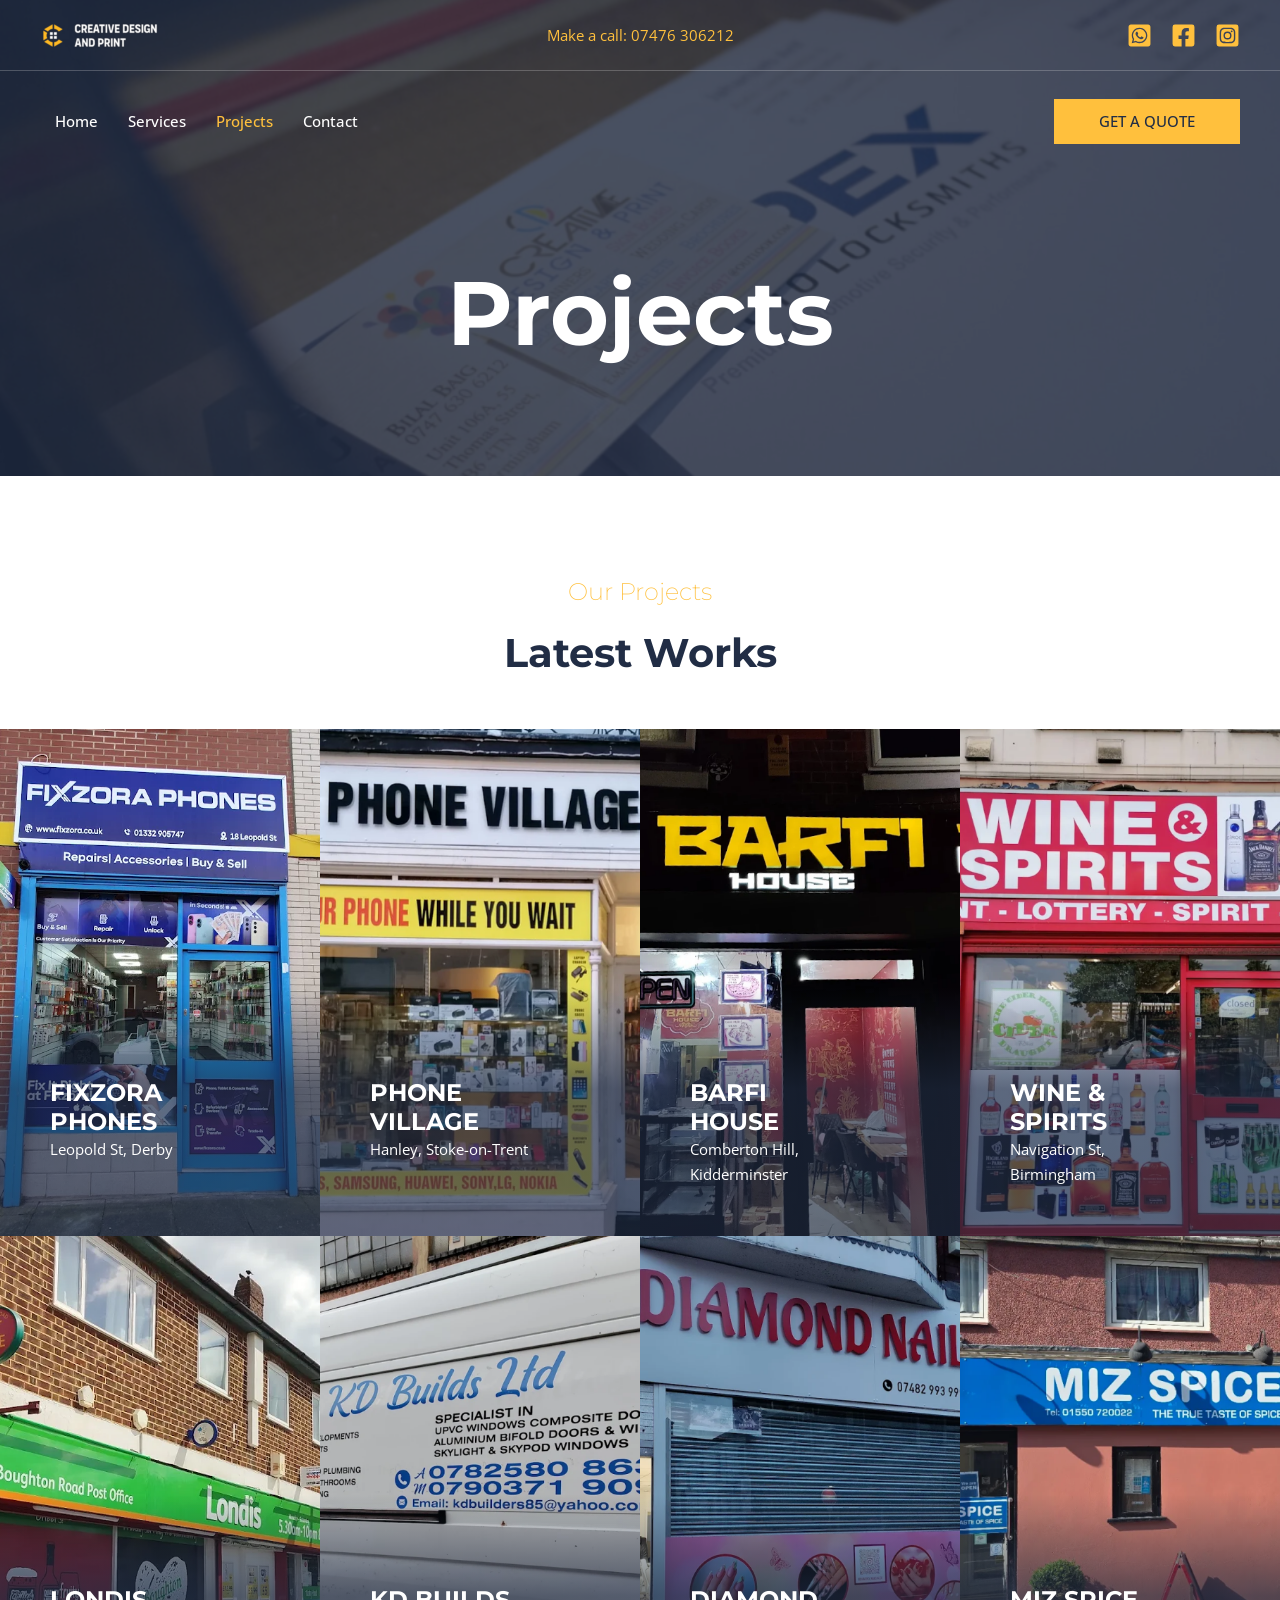
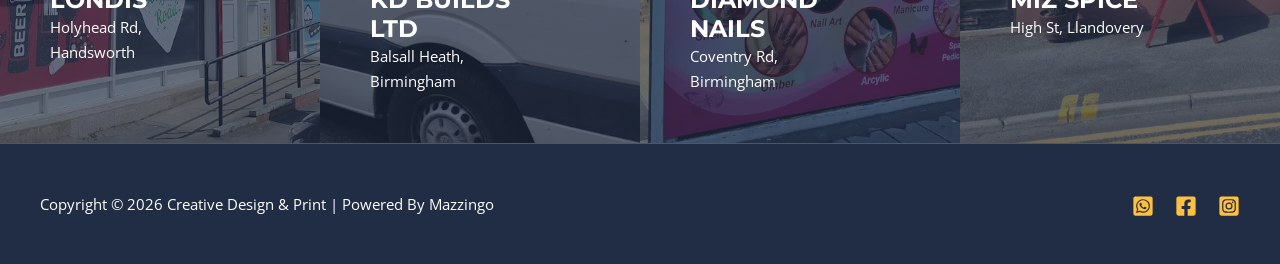
<file: projects/index.html>
<!DOCTYPE html>
<html lang="en-US">
<head>
<meta charset="UTF-8">
<meta name="viewport" content="width=device-width, initial-scale=1">
	<link rel="profile" href="https://gmpg.org/xfn/11"> 
	<meta name='robots' content='index, follow, max-image-preview:large, max-snippet:-1, max-video-preview:-1' />

	<!-- This site is optimized with the Yoast SEO plugin v28.0 - https://yoast.com/product/yoast-seo-wordpress/ -->
	<title>Projects | Creative Design &amp; Print</title>
	<meta name="description" content="Explore our portfolio of professional printing and graphic design projects, showcasing business cards, flyers, banners, signage, and custom print solutions." />
	<link rel="canonical" href="../index.html@p=309.html" />
	<meta property="og:locale" content="en_US" />
	<meta property="og:type" content="article" />
	<meta property="og:title" content="Projects | Creative Design &amp; Print" />
	<meta property="og:description" content="Explore our portfolio of professional printing and graphic design projects, showcasing business cards, flyers, banners, signage, and custom print solutions." />
	<meta property="og:url" content="http://creative-design-print.local/projects/" />
	<meta property="og:site_name" content="Creative Design &amp; Print" />
	<meta property="article:modified_time" content="2026-07-17T17:12:30+00:00" />
	<meta name="twitter:card" content="summary_large_image" />
	<meta name="twitter:label1" content="Est. reading time" />
	<meta name="twitter:data1" content="1 minute" />
	<script type="application/ld+json" class="yoast-schema-graph">{"@context":"https:\/\/schema.org","@graph":[{"@type":"WebPage","@id":"http:\/\/creative-design-print.local\/projects\/","url":"http:\/\/creative-design-print.local\/projects\/","name":"Projects | Creative Design &amp; Print","isPartOf":{"@id":"http:\/\/creative-design-print.local\/#website"},"datePublished":"2026-07-14T13:27:18+00:00","dateModified":"2026-07-17T17:12:30+00:00","description":"Explore our portfolio of professional printing and graphic design projects, showcasing business cards, flyers, banners, signage, and custom print solutions.","breadcrumb":{"@id":"http:\/\/creative-design-print.local\/projects\/#breadcrumb"},"inLanguage":"en-US","potentialAction":[{"@type":"ReadAction","target":["http:\/\/creative-design-print.local\/projects\/"]}]},{"@type":"BreadcrumbList","@id":"http:\/\/creative-design-print.local\/projects\/#breadcrumb","itemListElement":[{"@type":"ListItem","position":1,"name":"Home","item":"http:\/\/creative-design-print.local\/"},{"@type":"ListItem","position":2,"name":"Projects"}]},{"@type":"WebSite","@id":"http:\/\/creative-design-print.local\/#website","url":"http:\/\/creative-design-print.local\/","name":"Creative Design &amp; Print","description":"","publisher":{"@id":"http:\/\/creative-design-print.local\/#organization"},"potentialAction":[{"@type":"SearchAction","target":{"@type":"EntryPoint","urlTemplate":"http:\/\/creative-design-print.local\/?s={search_term_string}"},"query-input":{"@type":"PropertyValueSpecification","valueRequired":true,"valueName":"search_term_string"}}],"inLanguage":"en-US"},{"@type":"Organization","@id":"http:\/\/creative-design-print.local\/#organization","name":"Creative Design &amp; Print","url":"http:\/\/creative-design-print.local\/","logo":{"@type":"ImageObject","inLanguage":"en-US","@id":"http:\/\/creative-design-print.local\/#\/schema\/logo\/image\/","url":"http:\/\/creative-design-print.local\/wp-content\/uploads\/2021\/11\/logo-urban-nest.png","contentUrl":"http:\/\/creative-design-print.local\/wp-content\/uploads\/2021\/11\/logo-urban-nest.png","width":167,"height":60,"caption":"Creative Design &amp; Print"},"image":{"@id":"http:\/\/creative-design-print.local\/#\/schema\/logo\/image\/"}}]}</script>
	<!-- / Yoast SEO plugin. -->


<link rel='dns-prefetch' href='http://fonts.googleapis.com/' />
<link href='https://fonts.googleapis.com' rel='preconnect' />
<link href='https://fonts.gstatic.com' crossorigin='anonymous' rel='preconnect' />
<link rel="alternate" type="application/rss+xml" title="Creative Design &amp; Print &raquo; Feed" href="../feed/index.html" />
<link rel="alternate" type="application/rss+xml" title="Creative Design &amp; Print &raquo; Comments Feed" href="../comments/feed/index.html" />
<link rel="alternate" title="oEmbed (JSON)" type="application/json+oembed" href="../wp-json/oembed/1.0/embed@url=http%253A%252F%252Fcreative-design-print.local%252Fprojects%252F" />
<link rel="alternate" title="oEmbed (XML)" type="text/xml+oembed" href="../wp-json/oembed/1.0/embed@url=http%253A%252F%252Fcreative-design-print.local%252Fprojects%252F&amp;format=xml" />
<style id="wp-img-auto-sizes-contain-inline-css">
img:is([sizes=auto i],[sizes^="auto," i]){contain-intrinsic-size:3000px 1500px}
/*# sourceURL=wp-img-auto-sizes-contain-inline-css */
</style>
<link rel='stylesheet' id='astra-theme-css-css' href='../wp-content/themes/astra/assets/css/minified/main.min.css@ver=4.13.6.css' media='all' />
<style id="astra-theme-css-inline-css">
:root{--ast-post-nav-space:0;--ast-container-default-xlg-padding:6.67em;--ast-container-default-lg-padding:5.67em;--ast-container-default-slg-padding:4.34em;--ast-container-default-md-padding:3.34em;--ast-container-default-sm-padding:6.67em;--ast-container-default-xs-padding:2.4em;--ast-container-default-xxs-padding:1.4em;--ast-code-block-background:#EEEEEE;--ast-comment-inputs-background:#FAFAFA;--ast-normal-container-width:1200px;--ast-narrow-container-width:750px;--ast-blog-title-font-weight:normal;--ast-blog-meta-weight:inherit;--ast-global-color-primary:var(--ast-global-color-5);--ast-global-color-secondary:var(--ast-global-color-4);--ast-global-color-alternate-background:var(--ast-global-color-7);--ast-global-color-subtle-background:var(--ast-global-color-6);--ast-bg-style-guide:var( --ast-global-color-secondary,var(--ast-global-color-5) );--ast-shadow-style-guide:0px 0px 4px 0 #00000057;--ast-global-dark-bg-style:#fff;--ast-global-dark-lfs:#fbfbfb;--ast-widget-bg-color:#fafafa;--ast-wc-container-head-bg-color:#fbfbfb;--ast-title-layout-bg:#eeeeee;--ast-search-border-color:#e7e7e7;--ast-lifter-hover-bg:#e6e6e6;--ast-gallery-block-color:#000;--srfm-color-input-label:var(--ast-global-color-2);}html{font-size:93.75%;}a,.page-title{color:var(--ast-global-color-5);}a:hover,a:focus{color:var(--ast-global-color-1);}body,button,input,select,textarea,.ast-button,.ast-custom-button{font-family:'Open Sans',sans-serif;font-weight:400;font-size:15px;font-size:1rem;line-height:var(--ast-body-line-height,1.65em);}blockquote{color:var(--ast-global-color-3);}h1,h2,h3,h4,h5,h6,.entry-content :where(h1,h2,h3,h4,h5,h6),.site-title,.site-title a{font-family:'Montserrat',sans-serif;font-weight:700;}.ast-site-identity .site-title a{color:var(--ast-global-color-2);}.site-title{font-size:35px;font-size:2.3333333333333rem;display:none;}header .custom-logo-link img{max-width:115px;width:115px;}.astra-logo-svg{width:115px;}.site-header .site-description{font-size:15px;font-size:1rem;display:none;}.entry-title{font-size:26px;font-size:1.7333333333333rem;}.archive .ast-article-post .ast-article-inner,.blog .ast-article-post .ast-article-inner,.archive .ast-article-post .ast-article-inner:hover,.blog .ast-article-post .ast-article-inner:hover{overflow:hidden;}h1,.entry-content :where(h1){font-size:90px;font-size:6rem;font-weight:700;font-family:'Montserrat',sans-serif;line-height:1.4em;}h2,.entry-content :where(h2){font-size:40px;font-size:2.6666666666667rem;font-weight:700;font-family:'Montserrat',sans-serif;line-height:1.3em;}h3,.entry-content :where(h3){font-size:24px;font-size:1.6rem;font-weight:700;font-family:'Montserrat',sans-serif;line-height:1.3em;}h4,.entry-content :where(h4){font-size:24px;font-size:1.6rem;line-height:1.2em;font-weight:700;font-family:'Montserrat',sans-serif;}h5,.entry-content :where(h5){font-size:20px;font-size:1.3333333333333rem;line-height:1.2em;font-weight:700;font-family:'Montserrat',sans-serif;}h6,.entry-content :where(h6){font-size:16px;font-size:1.0666666666667rem;line-height:1.25em;font-weight:700;font-family:'Montserrat',sans-serif;}::selection{background-color:var(--ast-global-color-0);color:#000000;}body,h1,h2,h3,h4,h5,h6,.entry-title a,.entry-content :where(h1,h2,h3,h4,h5,h6){color:var(--ast-global-color-3);}.tagcloud a:hover,.tagcloud a:focus,.tagcloud a.current-item{color:#000000;border-color:var(--ast-global-color-5);background-color:var(--ast-global-color-5);}input:focus,input[type="text"]:focus,input[type="email"]:focus,input[type="url"]:focus,input[type="password"]:focus,input[type="reset"]:focus,input[type="search"]:focus,textarea:focus{border-color:var(--ast-global-color-5);}input[type="radio"]:checked,input[type=reset],input[type="checkbox"]:checked,input[type="checkbox"]:hover:checked,input[type="checkbox"]:focus:checked,input[type=range]::-webkit-slider-thumb{border-color:var(--ast-global-color-5);background-color:var(--ast-global-color-5);box-shadow:none;}.site-footer a:hover + .post-count,.site-footer a:focus + .post-count{background:var(--ast-global-color-5);border-color:var(--ast-global-color-5);}.single .nav-links .nav-previous,.single .nav-links .nav-next{color:var(--ast-global-color-5);}.entry-meta,.entry-meta *{line-height:1.45;color:var(--ast-global-color-5);}.entry-meta a:not(.ast-button):hover,.entry-meta a:not(.ast-button):hover *,.entry-meta a:not(.ast-button):focus,.entry-meta a:not(.ast-button):focus *,.page-links > .page-link,.page-links .page-link:hover,.post-navigation a:hover{color:var(--ast-global-color-1);}#cat option,.secondary .calendar_wrap thead a,.secondary .calendar_wrap thead a:visited{color:var(--ast-global-color-5);}.secondary .calendar_wrap #today,.ast-progress-val span{background:var(--ast-global-color-5);}.secondary a:hover + .post-count,.secondary a:focus + .post-count{background:var(--ast-global-color-5);border-color:var(--ast-global-color-5);}.calendar_wrap #today > a{color:#000000;}.page-links .page-link,.single .post-navigation a{color:var(--ast-global-color-5);}.ast-search-menu-icon .search-form button.search-submit{padding:0 4px;}.ast-search-menu-icon form.search-form{padding-right:0;}.ast-header-search .ast-search-menu-icon.ast-dropdown-active .search-form,.ast-header-search .ast-search-menu-icon.ast-dropdown-active .search-field:focus{transition:all 0.2s;}.search-form input.search-field:focus{outline:none;}.ast-mobile-header-content .ast-builder-layout-element:not(.ast-builder-menu):not(.ast-header-divider-element),.ast-mobile-popup-content .ast-builder-layout-element:not(.ast-builder-menu):not(.ast-header-divider-element){padding:15px 20px;}.ast-archive-title{color:var(--ast-global-color-2);}.wp-block-latest-posts > li > a{color:var(--ast-global-color-2);}.widget-title,.widget .wp-block-heading{font-size:21px;font-size:1.4rem;color:var(--ast-global-color-2);}.ast-search-menu-icon.slide-search a:focus-visible:focus-visible,.astra-search-icon:focus-visible,#close:focus-visible,a:focus-visible,.ast-menu-toggle:focus-visible,.site .skip-link:focus-visible,.wp-block-loginout input:focus-visible,.wp-block-search.wp-block-search__button-inside .wp-block-search__inside-wrapper,.ast-header-navigation-arrow:focus-visible,.ast-orders-table__row .ast-orders-table__cell:focus-visible,a#ast-apply-coupon:focus-visible,#ast-apply-coupon:focus-visible,#close:focus-visible,.button.search-submit:focus-visible,#search_submit:focus,.normal-search:focus-visible,.ast-header-account-wrap:focus-visible,.astra-cart-drawer-close:focus,.ast-single-variation:focus,.ast-button:focus,.ast-builder-button-wrap:has(.ast-custom-button-link:focus),.ast-builder-button-wrap .ast-custom-button-link:focus{outline-style:dotted;outline-color:inherit;outline-width:thin;}input:focus,input[type="text"]:focus,input[type="email"]:focus,input[type="url"]:focus,input[type="password"]:focus,input[type="reset"]:focus,input[type="search"]:focus,input[type="number"]:focus,textarea:focus,.wp-block-search__input:focus,[data-section="section-header-mobile-trigger"] .ast-button-wrap .ast-mobile-menu-trigger-minimal:focus,.ast-mobile-popup-drawer.active .menu-toggle-close:focus,#ast-scroll-top:focus,#coupon_code:focus,#ast-coupon-code:focus{border-style:dotted;border-color:inherit;border-width:thin;}input{outline:none;}.ast-logo-title-inline .site-logo-img{padding-right:1em;}.site-logo-img img{ transition:all 0.2s linear;}body .ast-oembed-container *{position:absolute;top:0;width:100%;height:100%;left:0;}body .wp-block-embed-pocket-casts .ast-oembed-container *{position:unset;}.ast-single-post-featured-section + article {margin-top: 2em;}.site-content .ast-single-post-featured-section img {width: 100%;overflow: hidden;object-fit: cover;}.site > .ast-single-related-posts-container {margin-top: 0;}@media (min-width: 922px) {.ast-desktop .ast-container--narrow {max-width: var(--ast-narrow-container-width);margin: 0 auto;}}.ast-page-builder-template .hentry {margin: 0;}.ast-page-builder-template .site-content > .ast-container {max-width: 100%;padding: 0;}.ast-page-builder-template .site .site-content #primary {padding: 0;margin: 0;}.ast-page-builder-template .no-results {text-align: center;margin: 4em auto;}.ast-page-builder-template .ast-pagination {padding: 2em;}.ast-page-builder-template .entry-header.ast-no-title.ast-no-thumbnail {margin-top: 0;}.ast-page-builder-template .entry-header.ast-header-without-markup {margin-top: 0;margin-bottom: 0;}.ast-page-builder-template .entry-header.ast-no-title.ast-no-meta {margin-bottom: 0;}.ast-page-builder-template.single .post-navigation {padding-bottom: 2em;}.ast-page-builder-template.single-post .site-content > .ast-container {max-width: 100%;}.ast-page-builder-template .entry-header {margin-top: 4em;margin-left: auto;margin-right: auto;padding-left: 20px;padding-right: 20px;}.single.ast-page-builder-template .entry-header {padding-left: 20px;padding-right: 20px;}.ast-page-builder-template .ast-archive-description {margin: 4em auto 0;padding-left: 20px;padding-right: 20px;}@media (max-width:921.99px){#ast-desktop-header{display:none;}}@media (min-width:922px){#ast-mobile-header{display:none;}}.wp-block-buttons.aligncenter{justify-content:center;}@media (max-width:921px){.ast-theme-transparent-header #primary,.ast-theme-transparent-header #secondary{padding:0;}}@media (max-width:921px){.ast-plain-container.ast-no-sidebar #primary{padding:0;}}.ast-plain-container.ast-no-sidebar #primary{margin-top:0;margin-bottom:0;}.wp-block-button.is-style-outline .wp-block-button__link{border-color:var(--ast-global-color-0);border-top-width:0px;border-right-width:0px;border-bottom-width:0px;border-left-width:0px;}div.wp-block-button.is-style-outline > .wp-block-button__link:not(.has-text-color),div.wp-block-button.wp-block-button__link.is-style-outline:not(.has-text-color){color:var(--ast-global-color-0);}.wp-block-button.is-style-outline .wp-block-button__link:hover,.wp-block-buttons .wp-block-button.is-style-outline .wp-block-button__link:focus,.wp-block-buttons .wp-block-button.is-style-outline > .wp-block-button__link:not(.has-text-color):hover,.wp-block-buttons .wp-block-button.wp-block-button__link.is-style-outline:not(.has-text-color):hover{color:var(--ast-global-color-2);background-color:var(--ast-global-color-1);border-color:var(--ast-global-color-1);}.post-page-numbers.current .page-link,.ast-pagination .page-numbers.current{color:#000000;border-color:var(--ast-global-color-0);background-color:var(--ast-global-color-0);}.wp-block-button.is-style-outline .wp-block-button__link{border-top-width:0px;border-right-width:0px;border-bottom-width:0px;border-left-width:0px;}.wp-block-button.is-style-outline .wp-block-button__link.wp-element-button,.ast-outline-button{border-color:var(--ast-global-color-0);font-family:inherit;font-weight:500;line-height:1em;border-top-left-radius:0px;border-top-right-radius:0px;border-bottom-right-radius:0px;border-bottom-left-radius:0px;}.wp-block-buttons .wp-block-button.is-style-outline > .wp-block-button__link:not(.has-text-color),.wp-block-buttons .wp-block-button.wp-block-button__link.is-style-outline:not(.has-text-color),.ast-outline-button{color:var(--ast-global-color-0);}.wp-block-button.is-style-outline .wp-block-button__link:hover,.wp-block-buttons .wp-block-button.is-style-outline .wp-block-button__link:focus,.wp-block-buttons .wp-block-button.is-style-outline > .wp-block-button__link:not(.has-text-color):hover,.wp-block-buttons .wp-block-button.wp-block-button__link.is-style-outline:not(.has-text-color):hover,.ast-outline-button:hover,.ast-outline-button:focus,.wp-block-uagb-buttons-child .uagb-buttons-repeater.ast-outline-button:hover,.wp-block-uagb-buttons-child .uagb-buttons-repeater.ast-outline-button:focus{color:var(--ast-global-color-2);background-color:var(--ast-global-color-1);border-color:var(--ast-global-color-1);}.wp-block-button .wp-block-button__link.wp-element-button.is-style-outline:not(.has-background),.wp-block-button.is-style-outline>.wp-block-button__link.wp-element-button:not(.has-background),.ast-outline-button{background-color:var(--ast-global-color-0);}.entry-content[data-ast-blocks-layout] > figure{margin-bottom:1em;}h1.widget-title{font-weight:700;}h2.widget-title{font-weight:700;}h3.widget-title{font-weight:700;}@media (max-width:921px){.ast-left-sidebar #content > .ast-container{display:flex;flex-direction:column-reverse;width:100%;}.ast-separate-container .ast-article-post,.ast-separate-container .ast-article-single{padding:1.5em 2.14em;}.ast-author-box img.avatar{margin:20px 0 0 0;}}@media (min-width:922px){.ast-separate-container.ast-right-sidebar #primary,.ast-separate-container.ast-left-sidebar #primary{border:0;}.search-no-results.ast-separate-container #primary{margin-bottom:4em;}}.elementor-widget-button .elementor-button{border-style:solid;text-decoration:none;border-top-width:0px;border-right-width:0px;border-left-width:0px;border-bottom-width:0px;}body .elementor-button.elementor-size-sm,body .elementor-button.elementor-size-xs,body .elementor-button.elementor-size-md,body .elementor-button.elementor-size-lg,body .elementor-button.elementor-size-xl,body .elementor-button{border-top-left-radius:0px;border-top-right-radius:0px;border-bottom-right-radius:0px;border-bottom-left-radius:0px;padding-top:15px;padding-right:45px;padding-bottom:15px;padding-left:45px;}.wp-block-button .wp-block-button__link ,.elementor-widget-button .elementor-button,.elementor-widget-button .elementor-button:visited{color:var(--ast-global-color-2);}.elementor-widget-button .elementor-button{border-color:var(--ast-global-color-0);background-color:var(--ast-global-color-0);}.elementor-widget-button .elementor-button:hover,.elementor-widget-button .elementor-button:focus{color:var(--ast-global-color-2);background-color:var(--ast-global-color-1);border-color:var(--ast-global-color-1);}.elementor-widget-button .elementor-button{font-weight:500;line-height:1em;text-transform:uppercase;}.wp-block-button .wp-block-button__link:hover,.wp-block-button .wp-block-button__link:focus{color:var(--ast-global-color-2);background-color:var(--ast-global-color-1);border-color:var(--ast-global-color-1);}.elementor-widget-heading h1.elementor-heading-title{line-height:1.4em;}.elementor-widget-heading h2.elementor-heading-title{line-height:1.3em;}.elementor-widget-heading h3.elementor-heading-title{line-height:1.3em;}.elementor-widget-heading h4.elementor-heading-title{line-height:1.2em;}.elementor-widget-heading h5.elementor-heading-title{line-height:1.2em;}.elementor-widget-heading h6.elementor-heading-title{line-height:1.25em;}.wp-block-button .wp-block-button__link,.wp-block-search .wp-block-search__button,body .wp-block-file .wp-block-file__button{border-style:solid;border-top-width:0px;border-right-width:0px;border-left-width:0px;border-bottom-width:0px;border-color:var(--ast-global-color-0);background-color:var(--ast-global-color-0);color:var(--ast-global-color-2);font-family:inherit;font-weight:500;line-height:1em;text-transform:uppercase;border-top-left-radius:0px;border-top-right-radius:0px;border-bottom-right-radius:0px;border-bottom-left-radius:0px;padding-top:15px;padding-right:45px;padding-bottom:15px;padding-left:45px;}.menu-toggle,button,.ast-button,.ast-custom-button,.button,input#submit,input[type="button"],input[type="submit"],input[type="reset"],form[CLASS*="wp-block-search__"].wp-block-search .wp-block-search__inside-wrapper .wp-block-search__button,body .wp-block-file .wp-block-file__button{border-style:solid;border-top-width:0px;border-right-width:0px;border-left-width:0px;border-bottom-width:0px;color:var(--ast-global-color-2);border-color:var(--ast-global-color-0);background-color:var(--ast-global-color-0);padding-top:15px;padding-right:45px;padding-bottom:15px;padding-left:45px;font-family:inherit;font-weight:500;line-height:1em;text-transform:uppercase;border-top-left-radius:0px;border-top-right-radius:0px;border-bottom-right-radius:0px;border-bottom-left-radius:0px;}button:focus,.menu-toggle:hover,button:hover,.ast-button:hover,.ast-custom-button:hover .button:hover,.ast-custom-button:hover ,input[type=reset]:hover,input[type=reset]:focus,input#submit:hover,input#submit:focus,input[type="button"]:hover,input[type="button"]:focus,input[type="submit"]:hover,input[type="submit"]:focus,form[CLASS*="wp-block-search__"].wp-block-search .wp-block-search__inside-wrapper .wp-block-search__button:hover,form[CLASS*="wp-block-search__"].wp-block-search .wp-block-search__inside-wrapper .wp-block-search__button:focus,body .wp-block-file .wp-block-file__button:hover,body .wp-block-file .wp-block-file__button:focus{color:var(--ast-global-color-2);background-color:var(--ast-global-color-1);border-color:var(--ast-global-color-1);}@media (max-width:921px){.ast-mobile-header-stack .main-header-bar .ast-search-menu-icon{display:inline-block;}.ast-header-break-point.ast-header-custom-item-outside .ast-mobile-header-stack .main-header-bar .ast-search-icon{margin:0;}.ast-comment-avatar-wrap img{max-width:2.5em;}.ast-comment-meta{padding:0 1.8888em 1.3333em;}.ast-separate-container .ast-comment-list li.depth-1{padding:1.5em 2.14em;}.ast-separate-container .comment-respond{padding:2em 2.14em;}}@media (min-width:544px){.ast-container{max-width:100%;}}@media (max-width:544px){.ast-separate-container .ast-article-post,.ast-separate-container .ast-article-single,.ast-separate-container .comments-title,.ast-separate-container .ast-archive-description{padding:1.5em 1em;}.ast-separate-container #content .ast-container{padding-left:0.54em;padding-right:0.54em;}.ast-separate-container .ast-comment-list .bypostauthor{padding:.5em;}.ast-search-menu-icon.ast-dropdown-active .search-field{width:170px;}} #ast-mobile-header .ast-site-header-cart-li a{pointer-events:none;}body,.ast-separate-container{background-color:var(--ast-global-color-4);background-image:none;}@media (max-width:921px){.site-title{display:none;}.site-header .site-description{display:none;}h1,.entry-content :where(h1){font-size:60px;}h2,.entry-content :where(h2){font-size:35px;}h3,.entry-content :where(h3){font-size:22px;}}@media (max-width:544px){.site-title{display:none;}.site-header .site-description{display:none;}h1,.entry-content :where(h1){font-size:35px;}h2,.entry-content :where(h2){font-size:30px;}h3,.entry-content :where(h3){font-size:20px;}}@media (max-width:921px){html{font-size:85.5%;}}@media (max-width:544px){html{font-size:85.5%;}}@media (min-width:922px){.ast-container{max-width:1240px;}}@media (min-width:922px){.site-content .ast-container{display:flex;}}@media (max-width:921px){.site-content .ast-container{flex-direction:column;}}@media (min-width:922px){.main-header-menu .sub-menu .menu-item.ast-left-align-sub-menu:hover > .sub-menu,.main-header-menu .sub-menu .menu-item.ast-left-align-sub-menu.focus > .sub-menu{margin-left:-0px;}}.ast-theme-transparent-header [data-section="section-header-mobile-trigger"] .ast-button-wrap .ast-mobile-menu-trigger-minimal{background:transparent;}.site .comments-area{padding-bottom:3em;}.wp-block-file {display: flex;align-items: center;flex-wrap: wrap;justify-content: space-between;}.wp-block-pullquote {border: none;}.wp-block-pullquote blockquote::before {content: "\201D";font-family: "Helvetica",sans-serif;display: flex;transform: rotate( 180deg );font-size: 6rem;font-style: normal;line-height: 1;font-weight: bold;align-items: center;justify-content: center;}.has-text-align-right > blockquote::before {justify-content: flex-start;}.has-text-align-left > blockquote::before {justify-content: flex-end;}figure.wp-block-pullquote.is-style-solid-color blockquote {max-width: 100%;text-align: inherit;}:root {--wp--custom--ast-default-block-top-padding: 3em;--wp--custom--ast-default-block-right-padding: 3em;--wp--custom--ast-default-block-bottom-padding: 3em;--wp--custom--ast-default-block-left-padding: 3em;--wp--custom--ast-container-width: 1200px;--wp--custom--ast-content-width-size: 1200px;--wp--custom--ast-wide-width-size: calc(1200px + var(--wp--custom--ast-default-block-left-padding) + var(--wp--custom--ast-default-block-right-padding));}.ast-narrow-container {--wp--custom--ast-content-width-size: 750px;--wp--custom--ast-wide-width-size: 750px;}@media(max-width: 921px) {:root {--wp--custom--ast-default-block-top-padding: 3em;--wp--custom--ast-default-block-right-padding: 2em;--wp--custom--ast-default-block-bottom-padding: 3em;--wp--custom--ast-default-block-left-padding: 2em;}}@media(max-width: 544px) {:root {--wp--custom--ast-default-block-top-padding: 3em;--wp--custom--ast-default-block-right-padding: 1.5em;--wp--custom--ast-default-block-bottom-padding: 3em;--wp--custom--ast-default-block-left-padding: 1.5em;}}.entry-content > .wp-block-group,.entry-content > .wp-block-cover,.entry-content > .wp-block-columns {padding-top: var(--wp--custom--ast-default-block-top-padding);padding-right: var(--wp--custom--ast-default-block-right-padding);padding-bottom: var(--wp--custom--ast-default-block-bottom-padding);padding-left: var(--wp--custom--ast-default-block-left-padding);}.ast-plain-container.ast-no-sidebar .entry-content > .alignfull,.ast-page-builder-template .ast-no-sidebar .entry-content > .alignfull {margin-left: calc( -50vw + 50%);margin-right: calc( -50vw + 50%);max-width: 100vw;width: 100vw;}.ast-plain-container.ast-no-sidebar .entry-content .alignfull .alignfull,.ast-page-builder-template.ast-no-sidebar .entry-content .alignfull .alignfull,.ast-plain-container.ast-no-sidebar .entry-content .alignfull .alignwide,.ast-page-builder-template.ast-no-sidebar .entry-content .alignfull .alignwide,.ast-plain-container.ast-no-sidebar .entry-content .alignwide .alignfull,.ast-page-builder-template.ast-no-sidebar .entry-content .alignwide .alignfull,.ast-plain-container.ast-no-sidebar .entry-content .alignwide .alignwide,.ast-page-builder-template.ast-no-sidebar .entry-content .alignwide .alignwide,.ast-plain-container.ast-no-sidebar .entry-content .wp-block-column .alignfull,.ast-page-builder-template.ast-no-sidebar .entry-content .wp-block-column .alignfull,.ast-plain-container.ast-no-sidebar .entry-content .wp-block-column .alignwide,.ast-page-builder-template.ast-no-sidebar .entry-content .wp-block-column .alignwide {margin-left: auto;margin-right: auto;width: 100%;}[data-ast-blocks-layout] .wp-block-separator:not(.is-style-dots) {height: 0;}[data-ast-blocks-layout] .wp-block-separator {margin: 20px auto;}[data-ast-blocks-layout] .wp-block-separator:not(.is-style-wide):not(.is-style-dots) {max-width: 100px;}[data-ast-blocks-layout] .wp-block-separator.has-background {padding: 0;}.entry-content[data-ast-blocks-layout] > * {max-width: var(--wp--custom--ast-content-width-size);margin-left: auto;margin-right: auto;}.entry-content[data-ast-blocks-layout] > .alignwide {max-width: var(--wp--custom--ast-wide-width-size);}.entry-content[data-ast-blocks-layout] .alignfull {max-width: none;}.entry-content .wp-block-columns {margin-bottom: 0;}blockquote {margin: 1.5em;border-color: rgba(0,0,0,0.05);}.wp-block-quote:not(.has-text-align-right):not(.has-text-align-center) {border-left: 5px solid rgba(0,0,0,0.05);}.has-text-align-right > blockquote,blockquote.has-text-align-right {border-right: 5px solid rgba(0,0,0,0.05);}.has-text-align-left > blockquote,blockquote.has-text-align-left {border-left: 5px solid rgba(0,0,0,0.05);}.wp-block-site-tagline,.wp-block-latest-posts .read-more {margin-top: 15px;}.wp-block-loginout p label {display: block;}.wp-block-loginout p:not(.login-remember):not(.login-submit) input {width: 100%;}.wp-block-loginout input:focus {border-color: transparent;}.wp-block-loginout input:focus {outline: thin dotted;}.entry-content .wp-block-media-text .wp-block-media-text__content {padding: 0 0 0 8%;}.entry-content .wp-block-media-text.has-media-on-the-right .wp-block-media-text__content {padding: 0 8% 0 0;}.entry-content .wp-block-media-text.has-background .wp-block-media-text__content {padding: 8%;}.entry-content .wp-block-cover:not([class*="background-color"]):not(.has-text-color.has-link-color) .wp-block-cover__inner-container,.entry-content .wp-block-cover:not([class*="background-color"]) .wp-block-cover-image-text,.entry-content .wp-block-cover:not([class*="background-color"]) .wp-block-cover-text,.entry-content .wp-block-cover-image:not([class*="background-color"]) .wp-block-cover__inner-container,.entry-content .wp-block-cover-image:not([class*="background-color"]) .wp-block-cover-image-text,.entry-content .wp-block-cover-image:not([class*="background-color"]) .wp-block-cover-text {color: var(--ast-global-color-primary,var(--ast-global-color-5));}.wp-block-loginout .login-remember input {width: 1.1rem;height: 1.1rem;margin: 0 5px 4px 0;vertical-align: middle;}.wp-block-latest-posts > li > *:first-child,.wp-block-latest-posts:not(.is-grid) > li:first-child {margin-top: 0;}.entry-content > .wp-block-buttons,.entry-content > .wp-block-uagb-buttons {margin-bottom: 1.5em;}.wp-block-search__inside-wrapper .wp-block-search__input {padding: 0 10px;color: var(--ast-global-color-3);background: var(--ast-global-color-primary,var(--ast-global-color-5));border-color: var(--ast-border-color);}.wp-block-latest-posts .read-more {margin-bottom: 1.5em;}.wp-block-search__no-button .wp-block-search__inside-wrapper .wp-block-search__input {padding-top: 5px;padding-bottom: 5px;}.wp-block-latest-posts .wp-block-latest-posts__post-date,.wp-block-latest-posts .wp-block-latest-posts__post-author {font-size: 1rem;}.wp-block-latest-posts > li > *,.wp-block-latest-posts:not(.is-grid) > li {margin-top: 12px;margin-bottom: 12px;}.ast-page-builder-template .entry-content[data-ast-blocks-layout] > .alignwide:where(:not(.uagb-is-root-container):not(.spectra-is-root-container)) > * {max-width: var(--wp--custom--ast-wide-width-size);}.ast-page-builder-template .entry-content[data-ast-blocks-layout] > .inherit-container-width > *,.ast-page-builder-template .entry-content[data-ast-blocks-layout] > *:not(.wp-block-group):where(:not(.uagb-is-root-container):not(.spectra-is-root-container)) > *,.entry-content[data-ast-blocks-layout] > .wp-block-cover .wp-block-cover__inner-container {max-width: var(--wp--custom--ast-content-width-size) ;margin-left: auto;margin-right: auto;}.ast-page-builder-template .entry-content[data-ast-blocks-layout] > *,.ast-page-builder-template .entry-content[data-ast-blocks-layout] > .alignfull:where(:not(.wp-block-group):not(.uagb-is-root-container):not(.spectra-is-root-container)) > * {max-width: none;}.entry-content[data-ast-blocks-layout] .wp-block-cover:not(.alignleft):not(.alignright) {width: auto;}@media(max-width: 1200px) {.ast-separate-container .entry-content > .alignfull,.ast-separate-container .entry-content[data-ast-blocks-layout] > .alignwide,.ast-plain-container .entry-content[data-ast-blocks-layout] > .alignwide,.ast-plain-container .entry-content .alignfull {margin-left: calc(-1 * min(var(--ast-container-default-xlg-padding),20px)) ;margin-right: calc(-1 * min(var(--ast-container-default-xlg-padding),20px));}}@media(min-width: 1201px) {.ast-separate-container .entry-content > .alignfull {margin-left: calc(-1 * var(--ast-container-default-xlg-padding) );margin-right: calc(-1 * var(--ast-container-default-xlg-padding) );}.ast-separate-container .entry-content[data-ast-blocks-layout] > .alignwide,.ast-plain-container .entry-content[data-ast-blocks-layout] > .alignwide {margin-left: calc(-1 * var(--wp--custom--ast-default-block-left-padding) );margin-right: calc(-1 * var(--wp--custom--ast-default-block-right-padding) );}}@media(min-width: 921px) {.ast-separate-container .entry-content .wp-block-group.alignwide:not(.inherit-container-width) > :where(:not(.alignleft):not(.alignright)),.ast-plain-container .entry-content .wp-block-group.alignwide:not(.inherit-container-width) > :where(:not(.alignleft):not(.alignright)) {max-width: calc( var(--wp--custom--ast-content-width-size) + 80px );}.ast-plain-container.ast-right-sidebar .entry-content[data-ast-blocks-layout] .alignfull,.ast-plain-container.ast-left-sidebar .entry-content[data-ast-blocks-layout] .alignfull {margin-left: -60px;margin-right: -60px;}}@media(min-width: 544px) {.entry-content > .alignleft {margin-right: 20px;}.entry-content > .alignright {margin-left: 20px;}}@media (max-width:544px){.wp-block-columns .wp-block-column:not(:last-child){margin-bottom:20px;}.wp-block-latest-posts{margin:0;}}@media( max-width: 600px ) {.entry-content .wp-block-media-text .wp-block-media-text__content,.entry-content .wp-block-media-text.has-media-on-the-right .wp-block-media-text__content {padding: 8% 0 0;}.entry-content .wp-block-media-text.has-background .wp-block-media-text__content {padding: 8%;}}.ast-page-builder-template .entry-header {padding-left: 0;}.ast-narrow-container .site-content .wp-block-uagb-image--align-full .wp-block-uagb-image__figure {max-width: 100%;margin-left: auto;margin-right: auto;}:root .has-ast-global-color-0-color{color:var(--ast-global-color-0);}:root .has-ast-global-color-0-background-color{background-color:var(--ast-global-color-0);}:root .wp-block-button .has-ast-global-color-0-color{color:var(--ast-global-color-0);}:root .wp-block-button .has-ast-global-color-0-background-color{background-color:var(--ast-global-color-0);}:root .has-ast-global-color-1-color{color:var(--ast-global-color-1);}:root .has-ast-global-color-1-background-color{background-color:var(--ast-global-color-1);}:root .wp-block-button .has-ast-global-color-1-color{color:var(--ast-global-color-1);}:root .wp-block-button .has-ast-global-color-1-background-color{background-color:var(--ast-global-color-1);}:root .has-ast-global-color-2-color{color:var(--ast-global-color-2);}:root .has-ast-global-color-2-background-color{background-color:var(--ast-global-color-2);}:root .wp-block-button .has-ast-global-color-2-color{color:var(--ast-global-color-2);}:root .wp-block-button .has-ast-global-color-2-background-color{background-color:var(--ast-global-color-2);}:root .has-ast-global-color-3-color{color:var(--ast-global-color-3);}:root .has-ast-global-color-3-background-color{background-color:var(--ast-global-color-3);}:root .wp-block-button .has-ast-global-color-3-color{color:var(--ast-global-color-3);}:root .wp-block-button .has-ast-global-color-3-background-color{background-color:var(--ast-global-color-3);}:root .has-ast-global-color-4-color{color:var(--ast-global-color-4);}:root .has-ast-global-color-4-background-color{background-color:var(--ast-global-color-4);}:root .wp-block-button .has-ast-global-color-4-color{color:var(--ast-global-color-4);}:root .wp-block-button .has-ast-global-color-4-background-color{background-color:var(--ast-global-color-4);}:root .has-ast-global-color-5-color{color:var(--ast-global-color-5);}:root .has-ast-global-color-5-background-color{background-color:var(--ast-global-color-5);}:root .wp-block-button .has-ast-global-color-5-color{color:var(--ast-global-color-5);}:root .wp-block-button .has-ast-global-color-5-background-color{background-color:var(--ast-global-color-5);}:root .has-ast-global-color-6-color{color:var(--ast-global-color-6);}:root .has-ast-global-color-6-background-color{background-color:var(--ast-global-color-6);}:root .wp-block-button .has-ast-global-color-6-color{color:var(--ast-global-color-6);}:root .wp-block-button .has-ast-global-color-6-background-color{background-color:var(--ast-global-color-6);}:root .has-ast-global-color-7-color{color:var(--ast-global-color-7);}:root .has-ast-global-color-7-background-color{background-color:var(--ast-global-color-7);}:root .wp-block-button .has-ast-global-color-7-color{color:var(--ast-global-color-7);}:root .wp-block-button .has-ast-global-color-7-background-color{background-color:var(--ast-global-color-7);}:root .has-ast-global-color-8-color{color:var(--ast-global-color-8);}:root .has-ast-global-color-8-background-color{background-color:var(--ast-global-color-8);}:root .wp-block-button .has-ast-global-color-8-color{color:var(--ast-global-color-8);}:root .wp-block-button .has-ast-global-color-8-background-color{background-color:var(--ast-global-color-8);}:root{--ast-global-color-0:#ffc03d;--ast-global-color-1:#f8b526;--ast-global-color-2:#212d45;--ast-global-color-3:#4b4f58;--ast-global-color-4:#F5F5F5;--ast-global-color-5:#FFFFFF;--ast-global-color-6:#F2F5F7;--ast-global-color-7:#212d45;--ast-global-color-8:#000000;}:root {--ast-border-color : #dddddd;}.ast-single-entry-banner {-js-display: flex;display: flex;flex-direction: column;justify-content: center;text-align: center;position: relative;background: var(--ast-title-layout-bg);}.ast-single-entry-banner[data-banner-layout="layout-1"] {max-width: 1200px;background: inherit;padding: 20px 0;}.ast-single-entry-banner[data-banner-width-type="custom"] {margin: 0 auto;width: 100%;}.ast-single-entry-banner + .site-content .entry-header {margin-bottom: 0;}.site .ast-author-avatar {--ast-author-avatar-size: ;}a.ast-underline-text {text-decoration: underline;}.ast-container > .ast-terms-link {position: relative;display: block;}a.ast-button.ast-badge-tax {padding: 4px 8px;border-radius: 3px;font-size: inherit;}header.entry-header{text-align:left;}header.entry-header > *:not(:last-child){margin-bottom:10px;}@media (max-width:921px){header.entry-header{text-align:left;}}@media (max-width:544px){header.entry-header{text-align:left;}}.ast-archive-entry-banner {-js-display: flex;display: flex;flex-direction: column;justify-content: center;text-align: center;position: relative;background: var(--ast-title-layout-bg);}.ast-archive-entry-banner[data-banner-width-type="custom"] {margin: 0 auto;width: 100%;}.ast-archive-entry-banner[data-banner-layout="layout-1"] {background: inherit;padding: 20px 0;text-align: left;}body.archive .ast-archive-description{max-width:1200px;width:100%;text-align:left;padding-top:3em;padding-right:3em;padding-bottom:3em;padding-left:3em;}body.archive .ast-archive-description .ast-archive-title,body.archive .ast-archive-description .ast-archive-title *{font-size:40px;font-size:2.6666666666667rem;}body.archive .ast-archive-description > *:not(:last-child){margin-bottom:10px;}@media (max-width:921px){body.archive .ast-archive-description{text-align:left;}}@media (max-width:544px){body.archive .ast-archive-description{text-align:left;}}.ast-theme-transparent-header #masthead .site-logo-img .transparent-custom-logo .astra-logo-svg{width:120px;height:36px;}.ast-theme-transparent-header #masthead .site-logo-img .transparent-custom-logo img{ max-width:120px; width:120px;}@media (max-width:921px){.ast-theme-transparent-header #masthead .site-logo-img .transparent-custom-logo .astra-logo-svg{width:120px;}.ast-theme-transparent-header #masthead .site-logo-img .transparent-custom-logo img{ max-width:120px; width:120px;}}@media (max-width:543px){.ast-theme-transparent-header #masthead .site-logo-img .transparent-custom-logo .astra-logo-svg{width:100px;}.ast-theme-transparent-header #masthead .site-logo-img .transparent-custom-logo img{ max-width:100px; width:100px;}}@media (min-width:922px){.ast-theme-transparent-header #masthead{position:absolute;left:0;right:0;}.ast-theme-transparent-header .main-header-bar,.ast-theme-transparent-header.ast-header-break-point .main-header-bar{background:none;}body.elementor-editor-active.ast-theme-transparent-header #masthead,.fl-builder-edit .ast-theme-transparent-header #masthead,body.vc_editor.ast-theme-transparent-header #masthead,body.brz-ed.ast-theme-transparent-header #masthead{z-index:0;}.ast-header-break-point.ast-replace-site-logo-transparent.ast-theme-transparent-header .custom-mobile-logo-link{display:none;}.ast-header-break-point.ast-replace-site-logo-transparent.ast-theme-transparent-header .transparent-custom-logo{display:inline-block;}.ast-theme-transparent-header .ast-above-header,.ast-theme-transparent-header .ast-above-header.ast-above-header-bar{background-image:none;background-color:transparent;}.ast-theme-transparent-header .ast-below-header,.ast-theme-transparent-header .ast-below-header.ast-below-header-bar{background-image:none;background-color:transparent;}}.ast-theme-transparent-header .ast-builder-menu .main-header-menu,.ast-theme-transparent-header .ast-builder-menu .main-header-menu .menu-link,.ast-theme-transparent-header [CLASS*="ast-builder-menu-"] .main-header-menu .menu-item > .menu-link,.ast-theme-transparent-header .ast-masthead-custom-menu-items,.ast-theme-transparent-header .ast-masthead-custom-menu-items a,.ast-theme-transparent-header .ast-builder-menu .main-header-menu .menu-item > .ast-menu-toggle,.ast-theme-transparent-header .ast-builder-menu .main-header-menu .menu-item > .ast-menu-toggle,.ast-theme-transparent-header .ast-above-header-navigation a,.ast-header-break-point.ast-theme-transparent-header .ast-above-header-navigation a,.ast-header-break-point.ast-theme-transparent-header .ast-above-header-navigation > ul.ast-above-header-menu > .menu-item-has-children:not(.current-menu-item) > .ast-menu-toggle,.ast-theme-transparent-header .ast-below-header-menu,.ast-theme-transparent-header .ast-below-header-menu a,.ast-header-break-point.ast-theme-transparent-header .ast-below-header-menu a,.ast-header-break-point.ast-theme-transparent-header .ast-below-header-menu,.ast-theme-transparent-header .main-header-menu .menu-link{color:#ffffff;}.ast-theme-transparent-header .ast-builder-menu .main-header-menu .menu-item:hover > .menu-link,.ast-theme-transparent-header .ast-builder-menu .main-header-menu .menu-item:hover > .ast-menu-toggle,.ast-theme-transparent-header .ast-builder-menu .main-header-menu .ast-masthead-custom-menu-items a:hover,.ast-theme-transparent-header .ast-builder-menu .main-header-menu .focus > .menu-link,.ast-theme-transparent-header .ast-builder-menu .main-header-menu .focus > .ast-menu-toggle,.ast-theme-transparent-header .ast-builder-menu .main-header-menu .current-menu-item > .menu-link,.ast-theme-transparent-header .ast-builder-menu .main-header-menu .current-menu-ancestor > .menu-link,.ast-theme-transparent-header .ast-builder-menu .main-header-menu .current-menu-item > .ast-menu-toggle,.ast-theme-transparent-header .ast-builder-menu .main-header-menu .current-menu-ancestor > .ast-menu-toggle,.ast-theme-transparent-header [CLASS*="ast-builder-menu-"] .main-header-menu .current-menu-item > .menu-link,.ast-theme-transparent-header [CLASS*="ast-builder-menu-"] .main-header-menu .current-menu-ancestor > .menu-link,.ast-theme-transparent-header [CLASS*="ast-builder-menu-"] .main-header-menu .current-menu-item > .ast-menu-toggle,.ast-theme-transparent-header [CLASS*="ast-builder-menu-"] .main-header-menu .current-menu-ancestor > .ast-menu-toggle,.ast-theme-transparent-header .main-header-menu .menu-item:hover > .menu-link,.ast-theme-transparent-header .main-header-menu .current-menu-item > .menu-link,.ast-theme-transparent-header .main-header-menu .current-menu-ancestor > .menu-link{color:var(--ast-global-color-0);}.ast-theme-transparent-header .ast-builder-menu .main-header-menu .menu-item .sub-menu .menu-link,.ast-theme-transparent-header .main-header-menu .menu-item .sub-menu .menu-link{background-color:transparent;}@media (max-width:921px){.ast-theme-transparent-header #masthead{position:absolute;left:0;right:0;}.ast-theme-transparent-header .main-header-bar,.ast-theme-transparent-header.ast-header-break-point .main-header-bar{background:none;}body.elementor-editor-active.ast-theme-transparent-header #masthead,.fl-builder-edit .ast-theme-transparent-header #masthead,body.vc_editor.ast-theme-transparent-header #masthead,body.brz-ed.ast-theme-transparent-header #masthead{z-index:0;}.ast-header-break-point.ast-replace-site-logo-transparent.ast-theme-transparent-header .custom-mobile-logo-link{display:none;}.ast-header-break-point.ast-replace-site-logo-transparent.ast-theme-transparent-header .transparent-custom-logo{display:inline-block;}.ast-theme-transparent-header .ast-above-header,.ast-theme-transparent-header .ast-above-header.ast-above-header-bar{background-image:none;background-color:transparent;}.ast-theme-transparent-header .ast-below-header,.ast-theme-transparent-header .ast-below-header.ast-below-header-bar{background-image:none;background-color:transparent;}}@media (max-width:921px){.ast-theme-transparent-header.ast-header-break-point .ast-builder-menu .main-header-menu,.ast-theme-transparent-header.ast-header-break-point .ast-builder-menu.main-header-menu .sub-menu,.ast-theme-transparent-header.ast-header-break-point .ast-builder-menu.main-header-menu,.ast-theme-transparent-header.ast-header-break-point .ast-builder-menu .main-header-bar-wrap .main-header-menu,.ast-flyout-menu-enable.ast-header-break-point.ast-theme-transparent-header .main-header-bar-navigation .site-navigation,.ast-fullscreen-menu-enable.ast-header-break-point.ast-theme-transparent-header .main-header-bar-navigation .site-navigation,.ast-flyout-above-menu-enable.ast-header-break-point.ast-theme-transparent-header .ast-above-header-navigation-wrap .ast-above-header-navigation,.ast-flyout-below-menu-enable.ast-header-break-point.ast-theme-transparent-header .ast-below-header-navigation-wrap .ast-below-header-actual-nav,.ast-fullscreen-above-menu-enable.ast-header-break-point.ast-theme-transparent-header .ast-above-header-navigation-wrap,.ast-fullscreen-below-menu-enable.ast-header-break-point.ast-theme-transparent-header .ast-below-header-navigation-wrap,.ast-theme-transparent-header .main-header-menu .menu-link{background-color:var(--ast-global-color-5);}.ast-theme-transparent-header .ast-builder-menu .main-header-menu,.ast-theme-transparent-header .ast-builder-menu .main-header-menu .menu-link,.ast-theme-transparent-header [CLASS*="ast-builder-menu-"] .main-header-menu .menu-item > .menu-link,.ast-theme-transparent-header .ast-masthead-custom-menu-items,.ast-theme-transparent-header .ast-masthead-custom-menu-items a,.ast-theme-transparent-header .ast-builder-menu .main-header-menu .menu-item > .ast-menu-toggle,.ast-theme-transparent-header .ast-builder-menu .main-header-menu .menu-item > .ast-menu-toggle,.ast-theme-transparent-header .main-header-menu .menu-link{color:var(--ast-global-color-3);}.ast-theme-transparent-header .ast-builder-menu .main-header-menu .menu-item:hover > .menu-link,.ast-theme-transparent-header .ast-builder-menu .main-header-menu .menu-item:hover > .ast-menu-toggle,.ast-theme-transparent-header .ast-builder-menu .main-header-menu .ast-masthead-custom-menu-items a:hover,.ast-theme-transparent-header .ast-builder-menu .main-header-menu .focus > .menu-link,.ast-theme-transparent-header .ast-builder-menu .main-header-menu .focus > .ast-menu-toggle,.ast-theme-transparent-header .ast-builder-menu .main-header-menu .current-menu-item > .menu-link,.ast-theme-transparent-header .ast-builder-menu .main-header-menu .current-menu-ancestor > .menu-link,.ast-theme-transparent-header .ast-builder-menu .main-header-menu .current-menu-item > .ast-menu-toggle,.ast-theme-transparent-header .ast-builder-menu .main-header-menu .current-menu-ancestor > .ast-menu-toggle,.ast-theme-transparent-header [CLASS*="ast-builder-menu-"] .main-header-menu .current-menu-item > .menu-link,.ast-theme-transparent-header [CLASS*="ast-builder-menu-"] .main-header-menu .current-menu-ancestor > .menu-link,.ast-theme-transparent-header [CLASS*="ast-builder-menu-"] .main-header-menu .current-menu-item > .ast-menu-toggle,.ast-theme-transparent-header [CLASS*="ast-builder-menu-"] .main-header-menu .current-menu-ancestor > .ast-menu-toggle,.ast-theme-transparent-header .main-header-menu .menu-item:hover > .menu-link,.ast-theme-transparent-header .main-header-menu .current-menu-item > .menu-link,.ast-theme-transparent-header .main-header-menu .current-menu-ancestor > .menu-link{color:var(--ast-global-color-0);}}.ast-theme-transparent-header #ast-desktop-header > .ast-below-header-wrap > .ast-below-header,.ast-theme-transparent-header.ast-header-break-point #ast-mobile-header > .ast-main-header-wrap > .main-header-bar{border-bottom-width:0px;border-bottom-style:solid;}.ast-breadcrumbs .trail-browse,.ast-breadcrumbs .trail-items,.ast-breadcrumbs .trail-items li{display:inline-block;margin:0;padding:0;border:none;background:inherit;text-indent:0;text-decoration:none;}.ast-breadcrumbs .trail-browse{font-size:inherit;font-style:inherit;font-weight:inherit;color:inherit;}.ast-breadcrumbs .trail-items{list-style:none;}.trail-items li::after{padding:0 0.3em;content:"\00bb";}.trail-items li:last-of-type::after{display:none;}h1,h2,h3,h4,h5,h6,.entry-content :where(h1,h2,h3,h4,h5,h6){color:var(--ast-global-color-2);}.entry-title a{color:var(--ast-global-color-2);}@media (max-width:921px){.ast-builder-grid-row-container.ast-builder-grid-row-tablet-3-firstrow .ast-builder-grid-row > *:first-child,.ast-builder-grid-row-container.ast-builder-grid-row-tablet-3-lastrow .ast-builder-grid-row > *:last-child{grid-column:1 / -1;}}@media (max-width:544px){.ast-builder-grid-row-container.ast-builder-grid-row-mobile-3-firstrow .ast-builder-grid-row > *:first-child,.ast-builder-grid-row-container.ast-builder-grid-row-mobile-3-lastrow .ast-builder-grid-row > *:last-child{grid-column:1 / -1;}}.ast-builder-layout-element[data-section="title_tagline"]{display:flex;}@media (max-width:921.99px){.ast-header-break-point .ast-builder-layout-element[data-section="title_tagline"]{display:flex;}}@media (max-width:544px){.ast-header-break-point .ast-builder-layout-element[data-section="title_tagline"]{display:flex;}}[data-section*="section-hb-button-"] .menu-link{display:none;}.ast-header-button-1[data-section="section-hb-button-1"]{display:flex;}@media (max-width:921.99px){.ast-header-break-point .ast-header-button-1[data-section="section-hb-button-1"]{display:flex;}}@media (max-width:544px){.ast-header-break-point .ast-header-button-1[data-section="section-hb-button-1"]{display:flex;}}.ast-builder-menu-1{font-family:inherit;font-weight:500;}.ast-builder-menu-1 .sub-menu,.ast-builder-menu-1 .inline-on-mobile .sub-menu{border-top-width:0px;border-bottom-width:0px;border-right-width:0px;border-left-width:0px;border-color:var(--ast-global-color-0);border-style:solid;}.ast-builder-menu-1 .sub-menu .sub-menu{top:0px;}.ast-builder-menu-1 .main-header-menu > .menu-item > .sub-menu,.ast-builder-menu-1 .main-header-menu > .menu-item > .astra-full-megamenu-wrapper{margin-top:0px;}.ast-desktop .ast-builder-menu-1 .main-header-menu > .menu-item > .sub-menu:before,.ast-desktop .ast-builder-menu-1 .main-header-menu > .menu-item > .astra-full-megamenu-wrapper:before{height:calc( 0px + 0px + 5px );}.ast-desktop .ast-builder-menu-1 .menu-item .sub-menu .menu-link{border-style:none;}@media (max-width:921px){.ast-header-break-point .ast-builder-menu-1 .menu-item.menu-item-has-children > .ast-menu-toggle{top:0;}.ast-builder-menu-1 .inline-on-mobile .menu-item.menu-item-has-children > .ast-menu-toggle{right:-15px;}.ast-builder-menu-1 .menu-item-has-children > .menu-link:after{content:unset;}.ast-builder-menu-1 .main-header-menu > .menu-item > .sub-menu,.ast-builder-menu-1 .main-header-menu > .menu-item > .astra-full-megamenu-wrapper{margin-top:0;}}@media (max-width:544px){.ast-header-break-point .ast-builder-menu-1 .menu-item.menu-item-has-children > .ast-menu-toggle{top:0;}.ast-builder-menu-1 .main-header-menu > .menu-item > .sub-menu,.ast-builder-menu-1 .main-header-menu > .menu-item > .astra-full-megamenu-wrapper{margin-top:0;}}.ast-builder-menu-1{display:flex;}@media (max-width:921.99px){.ast-header-break-point .ast-builder-menu-1{display:flex;}}@media (max-width:544px){.ast-header-break-point .ast-builder-menu-1{display:flex;}}.ast-builder-html-element img.alignnone{display:inline-block;}.ast-builder-html-element p:first-child{margin-top:0;}.ast-builder-html-element p:last-child{margin-bottom:0;}.ast-header-break-point .main-header-bar .ast-builder-html-element{line-height:1.85714285714286;}.ast-header-html-1 .ast-builder-html-element{color:var(--ast-global-color-0);font-size:15px;font-size:1rem;}.ast-header-html-1{font-size:15px;font-size:1rem;}.ast-header-html-1{display:flex;}@media (max-width:921.99px){.ast-header-break-point .ast-header-html-1{display:flex;}}@media (max-width:544px){.ast-header-break-point .ast-header-html-1{display:flex;}}.ast-social-stack-desktop .ast-builder-social-element,.ast-social-stack-tablet .ast-builder-social-element,.ast-social-stack-mobile .ast-builder-social-element {margin-top: 6px;margin-bottom: 6px;}.social-show-label-true .ast-builder-social-element {width: auto;padding: 0 0.4em;}[data-section^="section-fb-social-icons-"] .footer-social-inner-wrap {text-align: center;}.ast-footer-social-wrap {width: 100%;}.ast-footer-social-wrap .ast-builder-social-element:first-child {margin-left: 0;}.ast-footer-social-wrap .ast-builder-social-element:last-child {margin-right: 0;}.ast-header-social-wrap .ast-builder-social-element:first-child {margin-left: 0;}.ast-header-social-wrap .ast-builder-social-element:last-child {margin-right: 0;}.ast-builder-social-element {line-height: 1;color: var(--ast-global-color-2);background: transparent;vertical-align: middle;transition: all 0.01s;margin-left: 6px;margin-right: 6px;justify-content: center;align-items: center;}.ast-builder-social-element .social-item-label {padding-left: 6px;}.ast-header-social-1-wrap .ast-builder-social-element,.ast-header-social-1-wrap .social-show-label-true .ast-builder-social-element{margin-left:9.5px;margin-right:9.5px;}.ast-header-social-1-wrap .ast-builder-social-element svg{width:25px;height:25px;}.ast-header-social-1-wrap .ast-social-color-type-custom svg{fill:var(--ast-global-color-0);}.ast-header-social-1-wrap .ast-social-color-type-custom .ast-builder-social-element:hover{color:#ffffff;}.ast-header-social-1-wrap .ast-social-color-type-custom .ast-builder-social-element:hover svg{fill:#ffffff;}.ast-header-social-1-wrap .ast-social-color-type-custom .social-item-label{color:var(--ast-global-color-0);}.ast-header-social-1-wrap .ast-builder-social-element:hover .social-item-label{color:#ffffff;}@media (max-width:544px){.ast-header-social-1-wrap .ast-social-color-type-custom svg{fill:#c9972e;}.ast-header-social-1-wrap .ast-social-color-type-custom .ast-builder-social-element:hover{color:var(--ast-global-color-1);}.ast-header-social-1-wrap .ast-social-color-type-custom .ast-builder-social-element:hover svg{fill:var(--ast-global-color-1);}.ast-header-social-1-wrap .ast-social-color-type-custom .social-item-label{color:#c9972e;}.ast-header-social-1-wrap .ast-builder-social-element:hover .social-item-label{color:var(--ast-global-color-1);}}.ast-builder-layout-element[data-section="section-hb-social-icons-1"]{display:flex;}@media (max-width:921.99px){.ast-header-break-point .ast-builder-layout-element[data-section="section-hb-social-icons-1"]{display:flex;}}@media (max-width:544px){.ast-header-break-point .ast-builder-layout-element[data-section="section-hb-social-icons-1"]{display:flex;}}.site-below-footer-wrap{padding-top:20px;padding-bottom:20px;}.site-below-footer-wrap[data-section="section-below-footer-builder"]{background-color:var(--ast-global-color-7);background-image:none;min-height:80px;border-style:solid;border-width:0px;border-top-width:1px;border-top-color:rgba(195,193,193,0.27);}.site-below-footer-wrap[data-section="section-below-footer-builder"] .ast-builder-grid-row{max-width:1200px;min-height:80px;margin-left:auto;margin-right:auto;}.site-below-footer-wrap[data-section="section-below-footer-builder"] .ast-builder-grid-row,.site-below-footer-wrap[data-section="section-below-footer-builder"] .site-footer-section{align-items:center;}.site-below-footer-wrap[data-section="section-below-footer-builder"].ast-footer-row-inline .site-footer-section{display:flex;margin-bottom:0;}.ast-builder-grid-row-2-equal .ast-builder-grid-row{grid-template-columns:repeat( 2,1fr );}@media (max-width:921px){.site-below-footer-wrap[data-section="section-below-footer-builder"].ast-footer-row-tablet-inline .site-footer-section{display:flex;margin-bottom:0;}.site-below-footer-wrap[data-section="section-below-footer-builder"].ast-footer-row-tablet-stack .site-footer-section{display:block;margin-bottom:10px;}.ast-builder-grid-row-container.ast-builder-grid-row-tablet-2-equal .ast-builder-grid-row{grid-template-columns:repeat( 2,1fr );}}@media (max-width:544px){.site-below-footer-wrap[data-section="section-below-footer-builder"].ast-footer-row-mobile-inline .site-footer-section{display:flex;margin-bottom:0;}.site-below-footer-wrap[data-section="section-below-footer-builder"].ast-footer-row-mobile-stack .site-footer-section{display:block;margin-bottom:10px;}.ast-builder-grid-row-container.ast-builder-grid-row-mobile-full .ast-builder-grid-row{grid-template-columns:1fr;}}@media (max-width:921px){.site-below-footer-wrap[data-section="section-below-footer-builder"]{padding-left:40px;padding-right:40px;}}@media (max-width:544px){.site-below-footer-wrap[data-section="section-below-footer-builder"]{padding-top:0px;padding-bottom:0px;padding-left:25px;padding-right:25px;}}.site-below-footer-wrap[data-section="section-below-footer-builder"]{display:grid;}@media (max-width:921.99px){.ast-header-break-point .site-below-footer-wrap[data-section="section-below-footer-builder"]{display:grid;}}@media (max-width:544px){.ast-header-break-point .site-below-footer-wrap[data-section="section-below-footer-builder"]{display:grid;}}.ast-footer-copyright{text-align:left;}.ast-footer-copyright.site-footer-focus-item {color:#ffffff;}@media (max-width:921px){.ast-footer-copyright{text-align:center;}}@media (max-width:544px){.ast-footer-copyright{text-align:center;}}.ast-footer-copyright.ast-builder-layout-element{display:flex;}@media (max-width:921.99px){.ast-header-break-point .ast-footer-copyright.ast-builder-layout-element{display:flex;}}@media (max-width:544px){.ast-header-break-point .ast-footer-copyright.ast-builder-layout-element{display:flex;}}.ast-social-stack-desktop .ast-builder-social-element,.ast-social-stack-tablet .ast-builder-social-element,.ast-social-stack-mobile .ast-builder-social-element {margin-top: 6px;margin-bottom: 6px;}.social-show-label-true .ast-builder-social-element {width: auto;padding: 0 0.4em;}[data-section^="section-fb-social-icons-"] .footer-social-inner-wrap {text-align: center;}.ast-footer-social-wrap {width: 100%;}.ast-footer-social-wrap .ast-builder-social-element:first-child {margin-left: 0;}.ast-footer-social-wrap .ast-builder-social-element:last-child {margin-right: 0;}.ast-header-social-wrap .ast-builder-social-element:first-child {margin-left: 0;}.ast-header-social-wrap .ast-builder-social-element:last-child {margin-right: 0;}.ast-builder-social-element {line-height: 1;color: var(--ast-global-color-2);background: transparent;vertical-align: middle;transition: all 0.01s;margin-left: 6px;margin-right: 6px;justify-content: center;align-items: center;}.ast-builder-social-element .social-item-label {padding-left: 6px;}.ast-footer-social-1-wrap .ast-builder-social-element,.ast-footer-social-1-wrap .social-show-label-true .ast-builder-social-element{margin-left:10.5px;margin-right:10.5px;}.ast-footer-social-1-wrap .ast-builder-social-element svg{width:22px;height:22px;}.ast-footer-social-1-wrap .ast-social-color-type-custom svg{fill:var(--ast-global-color-0);}.ast-footer-social-1-wrap .ast-social-color-type-custom .ast-builder-social-element:hover{color:#ffffff;}.ast-footer-social-1-wrap .ast-social-color-type-custom .ast-builder-social-element:hover svg{fill:#ffffff;}.ast-footer-social-1-wrap .ast-social-color-type-custom .social-item-label{color:var(--ast-global-color-0);}.ast-footer-social-1-wrap .ast-builder-social-element:hover .social-item-label{color:#ffffff;}[data-section="section-fb-social-icons-1"] .footer-social-inner-wrap{text-align:right;}@media (max-width:921px){[data-section="section-fb-social-icons-1"] .footer-social-inner-wrap{text-align:center;}}@media (max-width:544px){[data-section="section-fb-social-icons-1"] .footer-social-inner-wrap{text-align:center;}}.ast-builder-layout-element[data-section="section-fb-social-icons-1"]{display:flex;}@media (max-width:921.99px){.ast-header-break-point .ast-builder-layout-element[data-section="section-fb-social-icons-1"]{display:flex;}}@media (max-width:544px){.ast-header-break-point .ast-builder-layout-element[data-section="section-fb-social-icons-1"]{display:flex;}}.site-footer{background-color:var(--ast-global-color-2);background-image:none;}.footer-widget-area.widget-area.site-footer-focus-item{width:auto;}.ast-footer-row-inline .footer-widget-area.widget-area.site-footer-focus-item{width:100%;}.elementor-widget-heading .elementor-heading-title{margin:0;}.elementor-page .ast-menu-toggle{color:unset;background:unset;}.elementor-post.elementor-grid-item.hentry{margin-bottom:0;}.woocommerce div.product .elementor-element.elementor-products-grid .related.products ul.products li.product,.elementor-element .elementor-wc-products .woocommerce[class*='columns-'] ul.products li.product{width:auto;margin:0;float:none;}.elementor-toc__list-wrapper{margin:0;}body .elementor hr{background-color:#ccc;margin:0;}.ast-left-sidebar .elementor-section.elementor-section-stretched,.ast-right-sidebar .elementor-section.elementor-section-stretched{max-width:100%;left:0 !important;}.elementor-posts-container [CLASS*="ast-width-"]{width:100%;}.elementor-template-full-width .ast-container{display:block;}.elementor-screen-only,.screen-reader-text,.screen-reader-text span,.ui-helper-hidden-accessible{top:0 !important;}@media (max-width:544px){.elementor-element .elementor-wc-products .woocommerce[class*="columns-"] ul.products li.product{width:auto;margin:0;}.elementor-element .woocommerce .woocommerce-result-count{float:none;}}.ast-header-break-point .main-header-bar{border-bottom-width:1px;}@media (min-width:922px){.main-header-bar{border-bottom-width:1px;}}.main-header-menu .menu-item, #astra-footer-menu .menu-item, .main-header-bar .ast-masthead-custom-menu-items{-js-display:flex;display:flex;-webkit-box-pack:center;-webkit-justify-content:center;-moz-box-pack:center;-ms-flex-pack:center;justify-content:center;-webkit-box-orient:vertical;-webkit-box-direction:normal;-webkit-flex-direction:column;-moz-box-orient:vertical;-moz-box-direction:normal;-ms-flex-direction:column;flex-direction:column;}.main-header-menu > .menu-item > .menu-link, #astra-footer-menu > .menu-item > .menu-link{height:100%;-webkit-box-align:center;-webkit-align-items:center;-moz-box-align:center;-ms-flex-align:center;align-items:center;-js-display:flex;display:flex;}.ast-header-break-point .main-navigation ul .menu-item .menu-link .icon-arrow:first-of-type svg{top:.2em;margin-top:0px;margin-left:0px;width:.65em;transform:translate(0, -2px) rotateZ(270deg);}.ast-mobile-popup-content .ast-submenu-expanded > .ast-menu-toggle{transform:rotateX(180deg);overflow-y:auto;}@media (min-width:922px){.ast-builder-menu .main-navigation > ul > li:last-child a{margin-right:0;}}.ast-separate-container .ast-article-inner{background-color:transparent;background-image:none;}.ast-separate-container .ast-article-post{background-color:var(--ast-global-color-5);background-image:none;}@media (max-width:921px){.ast-separate-container .ast-article-post{background-color:var(--ast-global-color-5);background-image:none;}}@media (max-width:544px){.ast-separate-container .ast-article-post{background-color:var(--ast-global-color-5);background-image:none;}}.ast-separate-container .ast-article-single:not(.ast-related-post), .ast-separate-container .error-404, .ast-separate-container .no-results, .single.ast-separate-container  .ast-author-meta, .ast-separate-container .related-posts-title-wrapper, .ast-separate-container .comments-count-wrapper, .ast-box-layout.ast-plain-container .site-content, .ast-padded-layout.ast-plain-container .site-content, .ast-separate-container .ast-archive-description, .ast-separate-container .comments-area .comment-respond, .ast-separate-container .comments-area .ast-comment-list li, .ast-separate-container .comments-area .comments-title{background-color:var(--ast-global-color-5);background-image:none;}@media (max-width:921px){.ast-separate-container .ast-article-single:not(.ast-related-post), .ast-separate-container .error-404, .ast-separate-container .no-results, .single.ast-separate-container  .ast-author-meta, .ast-separate-container .related-posts-title-wrapper, .ast-separate-container .comments-count-wrapper, .ast-box-layout.ast-plain-container .site-content, .ast-padded-layout.ast-plain-container .site-content, .ast-separate-container .ast-archive-description{background-color:var(--ast-global-color-5);background-image:none;}}@media (max-width:544px){.ast-separate-container .ast-article-single:not(.ast-related-post), .ast-separate-container .error-404, .ast-separate-container .no-results, .single.ast-separate-container  .ast-author-meta, .ast-separate-container .related-posts-title-wrapper, .ast-separate-container .comments-count-wrapper, .ast-box-layout.ast-plain-container .site-content, .ast-padded-layout.ast-plain-container .site-content, .ast-separate-container .ast-archive-description{background-color:var(--ast-global-color-5);background-image:none;}}.ast-separate-container.ast-two-container #secondary .widget{background-color:var(--ast-global-color-5);background-image:none;}@media (max-width:921px){.ast-separate-container.ast-two-container #secondary .widget{background-color:var(--ast-global-color-5);background-image:none;}}@media (max-width:544px){.ast-separate-container.ast-two-container #secondary .widget{background-color:var(--ast-global-color-5);background-image:none;}}.ast-mobile-header-content > *,.ast-desktop-header-content > * {padding: 10px 0;height: auto;}.ast-mobile-header-content > *:first-child,.ast-desktop-header-content > *:first-child {padding-top: 10px;}.ast-mobile-header-content > .ast-builder-menu,.ast-desktop-header-content > .ast-builder-menu {padding-top: 0;}.ast-mobile-header-content > *:last-child,.ast-desktop-header-content > *:last-child {padding-bottom: 0;}.ast-mobile-header-content .ast-search-menu-icon.ast-inline-search label,.ast-desktop-header-content .ast-search-menu-icon.ast-inline-search label {width: 100%;}.ast-desktop-header-content .main-header-bar-navigation .ast-submenu-expanded > .ast-menu-toggle::before {transform: rotateX(180deg);}#ast-desktop-header .ast-desktop-header-content,.ast-mobile-header-content .ast-search-icon,.ast-desktop-header-content .ast-search-icon,.ast-mobile-header-wrap .ast-mobile-header-content,.ast-main-header-nav-open.ast-popup-nav-open .ast-mobile-header-wrap .ast-mobile-header-content,.ast-main-header-nav-open.ast-popup-nav-open .ast-desktop-header-content {display: none;}.ast-main-header-nav-open.ast-header-break-point #ast-desktop-header .ast-desktop-header-content,.ast-main-header-nav-open.ast-header-break-point .ast-mobile-header-wrap .ast-mobile-header-content {display: block;}.ast-desktop .ast-desktop-header-content .astra-menu-animation-slide-up > .menu-item > .sub-menu,.ast-desktop .ast-desktop-header-content .astra-menu-animation-slide-up > .menu-item .menu-item > .sub-menu,.ast-desktop .ast-desktop-header-content .astra-menu-animation-slide-down > .menu-item > .sub-menu,.ast-desktop .ast-desktop-header-content .astra-menu-animation-slide-down > .menu-item .menu-item > .sub-menu,.ast-desktop .ast-desktop-header-content .astra-menu-animation-fade > .menu-item > .sub-menu,.ast-desktop .ast-desktop-header-content .astra-menu-animation-fade > .menu-item .menu-item > .sub-menu {opacity: 1;visibility: visible;}.ast-hfb-header.ast-default-menu-enable.ast-header-break-point .ast-mobile-header-wrap .ast-mobile-header-content .main-header-bar-navigation {width: unset;margin: unset;}.ast-mobile-header-content.content-align-flex-end .main-header-bar-navigation .menu-item-has-children > .ast-menu-toggle,.ast-desktop-header-content.content-align-flex-end .main-header-bar-navigation .menu-item-has-children > .ast-menu-toggle {left: calc( 20px - 0.907em);right: auto;}.ast-mobile-header-content .ast-search-menu-icon,.ast-mobile-header-content .ast-search-menu-icon.slide-search,.ast-desktop-header-content .ast-search-menu-icon,.ast-desktop-header-content .ast-search-menu-icon.slide-search {width: 100%;position: relative;display: block;right: auto;transform: none;}.ast-mobile-header-content .ast-search-menu-icon.slide-search .search-form,.ast-mobile-header-content .ast-search-menu-icon .search-form,.ast-desktop-header-content .ast-search-menu-icon.slide-search .search-form,.ast-desktop-header-content .ast-search-menu-icon .search-form {right: 0;visibility: visible;opacity: 1;position: relative;top: auto;transform: none;padding: 0;display: block;overflow: hidden;}.ast-mobile-header-content .ast-search-menu-icon.ast-inline-search .search-field,.ast-mobile-header-content .ast-search-menu-icon .search-field,.ast-desktop-header-content .ast-search-menu-icon.ast-inline-search .search-field,.ast-desktop-header-content .ast-search-menu-icon .search-field {width: 100%;padding-right: 5.5em;}.ast-mobile-header-content .ast-search-menu-icon .search-submit,.ast-desktop-header-content .ast-search-menu-icon .search-submit {display: block;position: absolute;height: 100%;top: 0;right: 0;padding: 0 1em;border-radius: 0;}.ast-hfb-header.ast-default-menu-enable.ast-header-break-point .ast-mobile-header-wrap .ast-mobile-header-content .main-header-bar-navigation ul .sub-menu .menu-link {padding-left: 30px;}.ast-hfb-header.ast-default-menu-enable.ast-header-break-point .ast-mobile-header-wrap .ast-mobile-header-content .main-header-bar-navigation .sub-menu .menu-item .menu-item .menu-link {padding-left: 40px;}.ast-mobile-popup-drawer.active .ast-mobile-popup-inner{background-color:#ffffff;;}.ast-mobile-header-wrap .ast-mobile-header-content, .ast-desktop-header-content{background-color:#ffffff;;}.ast-mobile-popup-content > *, .ast-mobile-header-content > *, .ast-desktop-popup-content > *, .ast-desktop-header-content > *{padding-top:0px;padding-bottom:0px;}.content-align-flex-start .ast-builder-layout-element{justify-content:flex-start;}.content-align-flex-start .main-header-menu{text-align:left;}.ast-mobile-popup-drawer.active .menu-toggle-close{color:#3a3a3a;}.ast-mobile-header-wrap .ast-primary-header-bar,.ast-primary-header-bar .site-primary-header-wrap{min-height:70px;}.ast-desktop:not(:has(.ast-header-sticked)) .ast-primary-header-bar .main-header-menu > .menu-item{line-height:70px;}.ast-header-break-point #masthead .ast-mobile-header-wrap .ast-primary-header-bar,.ast-header-break-point #masthead .ast-mobile-header-wrap .ast-below-header-bar,.ast-header-break-point #masthead .ast-mobile-header-wrap .ast-above-header-bar{padding-left:20px;padding-right:20px;}.ast-header-break-point .ast-primary-header-bar{border-bottom-width:1px;border-bottom-color:rgba(235,235,235,0.24);border-bottom-style:solid;}@media (min-width:922px){.ast-primary-header-bar{border-bottom-width:1px;border-bottom-color:rgba(235,235,235,0.24);border-bottom-style:solid;}}.ast-primary-header-bar{background-color:#ffffff;background-image:none;}.ast-primary-header-bar{display:block;}@media (max-width:921.99px){.ast-header-break-point .ast-primary-header-bar{display:grid;}}@media (max-width:544px){.ast-header-break-point .ast-primary-header-bar{display:grid;}}[data-section="section-header-mobile-trigger"] .ast-button-wrap .ast-mobile-menu-trigger-minimal{color:var(--ast-global-color-0);border:none;background:transparent;}[data-section="section-header-mobile-trigger"] .ast-button-wrap .mobile-menu-toggle-icon .ast-mobile-svg{width:20px;height:20px;fill:var(--ast-global-color-0);}[data-section="section-header-mobile-trigger"] .ast-button-wrap .mobile-menu-wrap .mobile-menu{color:var(--ast-global-color-0);}.ast-builder-menu-mobile .main-navigation .menu-item.menu-item-has-children > .ast-menu-toggle{top:0;}.ast-builder-menu-mobile .main-navigation .menu-item-has-children > .menu-link:after{content:unset;}.ast-hfb-header .ast-builder-menu-mobile .main-header-menu, .ast-hfb-header .ast-builder-menu-mobile .main-navigation .menu-item .menu-link, .ast-hfb-header .ast-builder-menu-mobile .main-navigation .menu-item .sub-menu .menu-link{border-style:none;}.ast-builder-menu-mobile .main-navigation .menu-item.menu-item-has-children > .ast-menu-toggle{top:0;}@media (max-width:921px){.ast-builder-menu-mobile .main-navigation .menu-item.menu-item-has-children > .ast-menu-toggle{top:0;}.ast-builder-menu-mobile .main-navigation .menu-item-has-children > .menu-link:after{content:unset;}}@media (max-width:544px){.ast-builder-menu-mobile .main-navigation .menu-item.menu-item-has-children > .ast-menu-toggle{top:0;}}.ast-builder-menu-mobile .main-navigation{display:block;}@media (max-width:921.99px){.ast-header-break-point .ast-builder-menu-mobile .main-navigation{display:block;}}@media (max-width:544px){.ast-header-break-point .ast-builder-menu-mobile .main-navigation{display:block;}}.ast-below-header .main-header-bar-navigation{height:100%;}.ast-header-break-point .ast-mobile-header-wrap .ast-below-header-wrap .main-header-bar-navigation .inline-on-mobile .menu-item .menu-link{border:none;}.ast-header-break-point .ast-mobile-header-wrap .ast-below-header-wrap .main-header-bar-navigation .inline-on-mobile .menu-item-has-children > .ast-menu-toggle::before{font-size:.6rem;}.ast-header-break-point .ast-mobile-header-wrap .ast-below-header-wrap .main-header-bar-navigation .ast-submenu-expanded > .ast-menu-toggle::before{transform:rotateX(180deg);}#masthead .ast-mobile-header-wrap .ast-below-header-bar{padding-left:20px;padding-right:20px;}.ast-mobile-header-wrap .ast-below-header-bar ,.ast-below-header-bar .site-below-header-wrap{min-height:60px;}.ast-desktop .ast-below-header-bar .main-header-menu > .menu-item{line-height:60px;}.ast-desktop .ast-below-header-bar .ast-header-woo-cart,.ast-desktop .ast-below-header-bar .ast-header-edd-cart{line-height:60px;}.ast-below-header-bar{border-bottom-width:1px;border-bottom-color:var( --ast-global-color-subtle-background,--ast-global-color-7 );border-bottom-style:solid;}.ast-below-header-bar{background-color:#eeeeee;background-image:none;}.ast-header-break-point .ast-below-header-bar{background-color:#eeeeee;}.ast-below-header-bar.ast-below-header, .ast-header-break-point .ast-below-header-bar.ast-below-header{margin-top:20px;}.ast-below-header-bar{display:block;}@media (max-width:921.99px){.ast-header-break-point .ast-below-header-bar{display:grid;}}@media (max-width:544px){.ast-header-break-point .ast-below-header-bar{display:grid;}}:root{--e-global-color-astglobalcolor0:#ffc03d;--e-global-color-astglobalcolor1:#f8b526;--e-global-color-astglobalcolor2:#212d45;--e-global-color-astglobalcolor3:#4b4f58;--e-global-color-astglobalcolor4:#F5F5F5;--e-global-color-astglobalcolor5:#FFFFFF;--e-global-color-astglobalcolor6:#F2F5F7;--e-global-color-astglobalcolor7:#212d45;--e-global-color-astglobalcolor8:#000000;}
/*# sourceURL=astra-theme-css-inline-css */
</style>
<link rel='stylesheet' id='astra-google-fonts-css' href='https://fonts.googleapis.com/css?family=Open+Sans:400%2C|Montserrat:700%2C&#038;display=swap&#038;ver=4.13.6' media='all' />
<link rel='stylesheet' id='hfe-widgets-style-css' href='../wp-content/plugins/header-footer-elementor/inc/widgets-css/frontend.css@ver=2.9.1.css' media='all' />
<style id="wp-emoji-styles-inline-css">

	img.wp-smiley, img.emoji {
		display: inline !important;
		border: none !important;
		box-shadow: none !important;
		height: 1em !important;
		width: 1em !important;
		margin: 0 0.07em !important;
		vertical-align: -0.1em !important;
		background: none !important;
		padding: 0 !important;
	}
/*# sourceURL=wp-emoji-styles-inline-css */
</style>
<style id="global-styles-inline-css">
:root{--wp--preset--aspect-ratio--square: 1;--wp--preset--aspect-ratio--4-3: 4/3;--wp--preset--aspect-ratio--3-4: 3/4;--wp--preset--aspect-ratio--3-2: 3/2;--wp--preset--aspect-ratio--2-3: 2/3;--wp--preset--aspect-ratio--16-9: 16/9;--wp--preset--aspect-ratio--9-16: 9/16;--wp--preset--color--black: #000000;--wp--preset--color--cyan-bluish-gray: #abb8c3;--wp--preset--color--white: #ffffff;--wp--preset--color--pale-pink: #f78da7;--wp--preset--color--vivid-red: #cf2e2e;--wp--preset--color--luminous-vivid-orange: #ff6900;--wp--preset--color--luminous-vivid-amber: #fcb900;--wp--preset--color--light-green-cyan: #7bdcb5;--wp--preset--color--vivid-green-cyan: #00d084;--wp--preset--color--pale-cyan-blue: #8ed1fc;--wp--preset--color--vivid-cyan-blue: #0693e3;--wp--preset--color--vivid-purple: #9b51e0;--wp--preset--color--ast-global-color-0: var(--ast-global-color-0);--wp--preset--color--ast-global-color-1: var(--ast-global-color-1);--wp--preset--color--ast-global-color-2: var(--ast-global-color-2);--wp--preset--color--ast-global-color-3: var(--ast-global-color-3);--wp--preset--color--ast-global-color-4: var(--ast-global-color-4);--wp--preset--color--ast-global-color-5: var(--ast-global-color-5);--wp--preset--color--ast-global-color-6: var(--ast-global-color-6);--wp--preset--color--ast-global-color-7: var(--ast-global-color-7);--wp--preset--color--ast-global-color-8: var(--ast-global-color-8);--wp--preset--gradient--vivid-cyan-blue-to-vivid-purple: linear-gradient(135deg,rgb(6,147,227) 0%,rgb(155,81,224) 100%);--wp--preset--gradient--light-green-cyan-to-vivid-green-cyan: linear-gradient(135deg,rgb(122,220,180) 0%,rgb(0,208,130) 100%);--wp--preset--gradient--luminous-vivid-amber-to-luminous-vivid-orange: linear-gradient(135deg,rgb(252,185,0) 0%,rgb(255,105,0) 100%);--wp--preset--gradient--luminous-vivid-orange-to-vivid-red: linear-gradient(135deg,rgb(255,105,0) 0%,rgb(207,46,46) 100%);--wp--preset--gradient--very-light-gray-to-cyan-bluish-gray: linear-gradient(135deg,rgb(238,238,238) 0%,rgb(169,184,195) 100%);--wp--preset--gradient--cool-to-warm-spectrum: linear-gradient(135deg,rgb(74,234,220) 0%,rgb(151,120,209) 20%,rgb(207,42,186) 40%,rgb(238,44,130) 60%,rgb(251,105,98) 80%,rgb(254,248,76) 100%);--wp--preset--gradient--blush-light-purple: linear-gradient(135deg,rgb(255,206,236) 0%,rgb(152,150,240) 100%);--wp--preset--gradient--blush-bordeaux: linear-gradient(135deg,rgb(254,205,165) 0%,rgb(254,45,45) 50%,rgb(107,0,62) 100%);--wp--preset--gradient--luminous-dusk: linear-gradient(135deg,rgb(255,203,112) 0%,rgb(199,81,192) 50%,rgb(65,88,208) 100%);--wp--preset--gradient--pale-ocean: linear-gradient(135deg,rgb(255,245,203) 0%,rgb(182,227,212) 50%,rgb(51,167,181) 100%);--wp--preset--gradient--electric-grass: linear-gradient(135deg,rgb(202,248,128) 0%,rgb(113,206,126) 100%);--wp--preset--gradient--midnight: linear-gradient(135deg,rgb(2,3,129) 0%,rgb(40,116,252) 100%);--wp--preset--font-size--small: 13px;--wp--preset--font-size--medium: 20px;--wp--preset--font-size--large: 36px;--wp--preset--font-size--x-large: 42px;--wp--preset--spacing--20: 0.44rem;--wp--preset--spacing--30: 0.67rem;--wp--preset--spacing--40: 1rem;--wp--preset--spacing--50: 1.5rem;--wp--preset--spacing--60: 2.25rem;--wp--preset--spacing--70: 3.38rem;--wp--preset--spacing--80: 5.06rem;--wp--preset--shadow--natural: 6px 6px 9px rgba(0, 0, 0, 0.2);--wp--preset--shadow--deep: 12px 12px 50px rgba(0, 0, 0, 0.4);--wp--preset--shadow--sharp: 6px 6px 0px rgba(0, 0, 0, 0.2);--wp--preset--shadow--outlined: 6px 6px 0px -3px rgb(255, 255, 255), 6px 6px rgb(0, 0, 0);--wp--preset--shadow--crisp: 6px 6px 0px rgb(0, 0, 0);}:root { --wp--style--global--content-size: var(--wp--custom--ast-content-width-size);--wp--style--global--wide-size: var(--wp--custom--ast-wide-width-size); }:where(body) { margin: 0; }.wp-site-blocks > .alignleft { float: left; margin-right: 2em; }.wp-site-blocks > .alignright { float: right; margin-left: 2em; }.wp-site-blocks > .aligncenter { justify-content: center; margin-left: auto; margin-right: auto; }:where(.wp-site-blocks) > * { margin-block-start: 24px; margin-block-end: 0; }:where(.wp-site-blocks) > :first-child { margin-block-start: 0; }:where(.wp-site-blocks) > :last-child { margin-block-end: 0; }:root { --wp--style--block-gap: 24px; }:root :where(.is-layout-flow) > :first-child{margin-block-start: 0;}:root :where(.is-layout-flow) > :last-child{margin-block-end: 0;}:root :where(.is-layout-flow) > *{margin-block-start: 24px;margin-block-end: 0;}:root :where(.is-layout-constrained) > :first-child{margin-block-start: 0;}:root :where(.is-layout-constrained) > :last-child{margin-block-end: 0;}:root :where(.is-layout-constrained) > *{margin-block-start: 24px;margin-block-end: 0;}:root :where(.is-layout-flex){gap: 24px;}:root :where(.is-layout-grid){gap: 24px;}.is-layout-flow > .alignleft{float: left;margin-inline-start: 0;margin-inline-end: 2em;}.is-layout-flow > .alignright{float: right;margin-inline-start: 2em;margin-inline-end: 0;}.is-layout-flow > .aligncenter{margin-left: auto !important;margin-right: auto !important;}.is-layout-constrained > .alignleft{float: left;margin-inline-start: 0;margin-inline-end: 2em;}.is-layout-constrained > .alignright{float: right;margin-inline-start: 2em;margin-inline-end: 0;}.is-layout-constrained > .aligncenter{margin-left: auto !important;margin-right: auto !important;}.is-layout-constrained > :where(:not(.alignleft):not(.alignright):not(.alignfull)){max-width: var(--wp--style--global--content-size);margin-left: auto !important;margin-right: auto !important;}.is-layout-constrained > .alignwide{max-width: var(--wp--style--global--wide-size);}body .is-layout-flex{display: flex;}.is-layout-flex{flex-wrap: wrap;align-items: center;}.is-layout-flex > :is(*, div){margin: 0;}body .is-layout-grid{display: grid;}.is-layout-grid > :is(*, div){margin: 0;}body{padding-top: 0px;padding-right: 0px;padding-bottom: 0px;padding-left: 0px;}a:where(:not(.wp-element-button)){text-decoration: none;}:root :where(.wp-element-button, .wp-block-button__link){background-color: #32373c;border-width: 0;color: #fff;font-family: inherit;font-size: inherit;font-style: inherit;font-weight: inherit;letter-spacing: inherit;line-height: inherit;padding-top: calc(0.667em + 2px);padding-right: calc(1.333em + 2px);padding-bottom: calc(0.667em + 2px);padding-left: calc(1.333em + 2px);text-decoration: none;text-transform: inherit;}.has-black-color{color: var(--wp--preset--color--black) !important;}.has-cyan-bluish-gray-color{color: var(--wp--preset--color--cyan-bluish-gray) !important;}.has-white-color{color: var(--wp--preset--color--white) !important;}.has-pale-pink-color{color: var(--wp--preset--color--pale-pink) !important;}.has-vivid-red-color{color: var(--wp--preset--color--vivid-red) !important;}.has-luminous-vivid-orange-color{color: var(--wp--preset--color--luminous-vivid-orange) !important;}.has-luminous-vivid-amber-color{color: var(--wp--preset--color--luminous-vivid-amber) !important;}.has-light-green-cyan-color{color: var(--wp--preset--color--light-green-cyan) !important;}.has-vivid-green-cyan-color{color: var(--wp--preset--color--vivid-green-cyan) !important;}.has-pale-cyan-blue-color{color: var(--wp--preset--color--pale-cyan-blue) !important;}.has-vivid-cyan-blue-color{color: var(--wp--preset--color--vivid-cyan-blue) !important;}.has-vivid-purple-color{color: var(--wp--preset--color--vivid-purple) !important;}.has-ast-global-color-0-color{color: var(--wp--preset--color--ast-global-color-0) !important;}.has-ast-global-color-1-color{color: var(--wp--preset--color--ast-global-color-1) !important;}.has-ast-global-color-2-color{color: var(--wp--preset--color--ast-global-color-2) !important;}.has-ast-global-color-3-color{color: var(--wp--preset--color--ast-global-color-3) !important;}.has-ast-global-color-4-color{color: var(--wp--preset--color--ast-global-color-4) !important;}.has-ast-global-color-5-color{color: var(--wp--preset--color--ast-global-color-5) !important;}.has-ast-global-color-6-color{color: var(--wp--preset--color--ast-global-color-6) !important;}.has-ast-global-color-7-color{color: var(--wp--preset--color--ast-global-color-7) !important;}.has-ast-global-color-8-color{color: var(--wp--preset--color--ast-global-color-8) !important;}.has-black-background-color{background-color: var(--wp--preset--color--black) !important;}.has-cyan-bluish-gray-background-color{background-color: var(--wp--preset--color--cyan-bluish-gray) !important;}.has-white-background-color{background-color: var(--wp--preset--color--white) !important;}.has-pale-pink-background-color{background-color: var(--wp--preset--color--pale-pink) !important;}.has-vivid-red-background-color{background-color: var(--wp--preset--color--vivid-red) !important;}.has-luminous-vivid-orange-background-color{background-color: var(--wp--preset--color--luminous-vivid-orange) !important;}.has-luminous-vivid-amber-background-color{background-color: var(--wp--preset--color--luminous-vivid-amber) !important;}.has-light-green-cyan-background-color{background-color: var(--wp--preset--color--light-green-cyan) !important;}.has-vivid-green-cyan-background-color{background-color: var(--wp--preset--color--vivid-green-cyan) !important;}.has-pale-cyan-blue-background-color{background-color: var(--wp--preset--color--pale-cyan-blue) !important;}.has-vivid-cyan-blue-background-color{background-color: var(--wp--preset--color--vivid-cyan-blue) !important;}.has-vivid-purple-background-color{background-color: var(--wp--preset--color--vivid-purple) !important;}.has-ast-global-color-0-background-color{background-color: var(--wp--preset--color--ast-global-color-0) !important;}.has-ast-global-color-1-background-color{background-color: var(--wp--preset--color--ast-global-color-1) !important;}.has-ast-global-color-2-background-color{background-color: var(--wp--preset--color--ast-global-color-2) !important;}.has-ast-global-color-3-background-color{background-color: var(--wp--preset--color--ast-global-color-3) !important;}.has-ast-global-color-4-background-color{background-color: var(--wp--preset--color--ast-global-color-4) !important;}.has-ast-global-color-5-background-color{background-color: var(--wp--preset--color--ast-global-color-5) !important;}.has-ast-global-color-6-background-color{background-color: var(--wp--preset--color--ast-global-color-6) !important;}.has-ast-global-color-7-background-color{background-color: var(--wp--preset--color--ast-global-color-7) !important;}.has-ast-global-color-8-background-color{background-color: var(--wp--preset--color--ast-global-color-8) !important;}.has-black-border-color{border-color: var(--wp--preset--color--black) !important;}.has-cyan-bluish-gray-border-color{border-color: var(--wp--preset--color--cyan-bluish-gray) !important;}.has-white-border-color{border-color: var(--wp--preset--color--white) !important;}.has-pale-pink-border-color{border-color: var(--wp--preset--color--pale-pink) !important;}.has-vivid-red-border-color{border-color: var(--wp--preset--color--vivid-red) !important;}.has-luminous-vivid-orange-border-color{border-color: var(--wp--preset--color--luminous-vivid-orange) !important;}.has-luminous-vivid-amber-border-color{border-color: var(--wp--preset--color--luminous-vivid-amber) !important;}.has-light-green-cyan-border-color{border-color: var(--wp--preset--color--light-green-cyan) !important;}.has-vivid-green-cyan-border-color{border-color: var(--wp--preset--color--vivid-green-cyan) !important;}.has-pale-cyan-blue-border-color{border-color: var(--wp--preset--color--pale-cyan-blue) !important;}.has-vivid-cyan-blue-border-color{border-color: var(--wp--preset--color--vivid-cyan-blue) !important;}.has-vivid-purple-border-color{border-color: var(--wp--preset--color--vivid-purple) !important;}.has-ast-global-color-0-border-color{border-color: var(--wp--preset--color--ast-global-color-0) !important;}.has-ast-global-color-1-border-color{border-color: var(--wp--preset--color--ast-global-color-1) !important;}.has-ast-global-color-2-border-color{border-color: var(--wp--preset--color--ast-global-color-2) !important;}.has-ast-global-color-3-border-color{border-color: var(--wp--preset--color--ast-global-color-3) !important;}.has-ast-global-color-4-border-color{border-color: var(--wp--preset--color--ast-global-color-4) !important;}.has-ast-global-color-5-border-color{border-color: var(--wp--preset--color--ast-global-color-5) !important;}.has-ast-global-color-6-border-color{border-color: var(--wp--preset--color--ast-global-color-6) !important;}.has-ast-global-color-7-border-color{border-color: var(--wp--preset--color--ast-global-color-7) !important;}.has-ast-global-color-8-border-color{border-color: var(--wp--preset--color--ast-global-color-8) !important;}.has-vivid-cyan-blue-to-vivid-purple-gradient-background{background: var(--wp--preset--gradient--vivid-cyan-blue-to-vivid-purple) !important;}.has-light-green-cyan-to-vivid-green-cyan-gradient-background{background: var(--wp--preset--gradient--light-green-cyan-to-vivid-green-cyan) !important;}.has-luminous-vivid-amber-to-luminous-vivid-orange-gradient-background{background: var(--wp--preset--gradient--luminous-vivid-amber-to-luminous-vivid-orange) !important;}.has-luminous-vivid-orange-to-vivid-red-gradient-background{background: var(--wp--preset--gradient--luminous-vivid-orange-to-vivid-red) !important;}.has-very-light-gray-to-cyan-bluish-gray-gradient-background{background: var(--wp--preset--gradient--very-light-gray-to-cyan-bluish-gray) !important;}.has-cool-to-warm-spectrum-gradient-background{background: var(--wp--preset--gradient--cool-to-warm-spectrum) !important;}.has-blush-light-purple-gradient-background{background: var(--wp--preset--gradient--blush-light-purple) !important;}.has-blush-bordeaux-gradient-background{background: var(--wp--preset--gradient--blush-bordeaux) !important;}.has-luminous-dusk-gradient-background{background: var(--wp--preset--gradient--luminous-dusk) !important;}.has-pale-ocean-gradient-background{background: var(--wp--preset--gradient--pale-ocean) !important;}.has-electric-grass-gradient-background{background: var(--wp--preset--gradient--electric-grass) !important;}.has-midnight-gradient-background{background: var(--wp--preset--gradient--midnight) !important;}.has-small-font-size{font-size: var(--wp--preset--font-size--small) !important;}.has-medium-font-size{font-size: var(--wp--preset--font-size--medium) !important;}.has-large-font-size{font-size: var(--wp--preset--font-size--large) !important;}.has-x-large-font-size{font-size: var(--wp--preset--font-size--x-large) !important;}
:root :where(.wp-block-icon svg){width: 24px;}
:root :where(.wp-block-pullquote){font-size: 1.5em;line-height: 1.6;}
/*# sourceURL=global-styles-inline-css */
</style>
<link rel='stylesheet' id='hfe-style-css' href='../wp-content/plugins/header-footer-elementor/assets/css/header-footer-elementor.css@ver=2.9.1.css' media='all' />
<link rel='stylesheet' id='elementor-frontend-css' href='../wp-content/plugins/elementor/assets/css/frontend.min.css@ver=4.1.4.css' media='all' />
<style id="elementor-frontend-inline-css">
.elementor-kit-307{--e-global-color-primary:#6EC1E4;--e-global-color-secondary:#54595F;--e-global-color-text:#7A7A7A;--e-global-color-accent:#61CE70;--e-global-typography-primary-font-family:"Roboto";--e-global-typography-primary-font-weight:600;--e-global-typography-secondary-font-family:"Roboto Slab";--e-global-typography-secondary-font-weight:400;--e-global-typography-text-font-family:"Roboto";--e-global-typography-text-font-weight:400;--e-global-typography-accent-font-family:"Roboto";--e-global-typography-accent-font-weight:500;}.elementor-section.elementor-section-boxed > .elementor-container{max-width:1200px;}.e-con{--container-max-width:1200px;}.elementor-widget:not(:last-child){margin-block-end:20px;}.elementor-element{--widgets-spacing:20px 20px;--widgets-spacing-row:20px;--widgets-spacing-column:20px;}{}h1.entry-title{display:var(--page-title-display);}@media(max-width:1024px){.elementor-section.elementor-section-boxed > .elementor-container{max-width:1024px;}.e-con{--container-max-width:1024px;}}@media(max-width:767px){.elementor-section.elementor-section-boxed > .elementor-container{max-width:767px;}.e-con{--container-max-width:767px;}}
.elementor-309 .elementor-element.elementor-element-1b6161c{--display:flex;--flex-direction:row;--container-widget-width:calc( ( 1 - var( --container-widget-flex-grow ) ) * 100% );--container-widget-height:100%;--container-widget-flex-grow:1;--container-widget-align-self:stretch;--flex-wrap-mobile:wrap;--align-items:stretch;--gap:0px 0px;--row-gap:0px;--column-gap:0px;--overlay-opacity:0.81;--padding-top:250px;--padding-bottom:100px;--padding-left:0px;--padding-right:0px;}.elementor-309 .elementor-element.elementor-element-1b6161c:not(.elementor-motion-effects-element-type-background), .elementor-309 .elementor-element.elementor-element-1b6161c > .elementor-motion-effects-container > .elementor-motion-effects-layer{background-image:url("../wp-content/uploads/2026/07/creative_design_and_print_img02-home-960x471px.png");background-position:bottom center;background-repeat:no-repeat;background-size:cover;}.elementor-309 .elementor-element.elementor-element-1b6161c::before, .elementor-309 .elementor-element.elementor-element-1b6161c > .elementor-background-video-container::before, .elementor-309 .elementor-element.elementor-element-1b6161c > .e-con-inner > .elementor-background-video-container::before, .elementor-309 .elementor-element.elementor-element-1b6161c > .elementor-background-slideshow::before, .elementor-309 .elementor-element.elementor-element-1b6161c > .e-con-inner > .elementor-background-slideshow::before, .elementor-309 .elementor-element.elementor-element-1b6161c > .elementor-motion-effects-container > .elementor-motion-effects-layer::before{background-color:var( --e-global-color-astglobalcolor7 );--background-overlay:'';}.elementor-309 .elementor-element.elementor-element-a621323{--display:flex;--margin-top:0px;--margin-bottom:0px;--margin-left:0px;--margin-right:0px;--padding-top:0px;--padding-bottom:0px;--padding-left:0px;--padding-right:0px;}.elementor-309 .elementor-element.elementor-element-2ff45f2{text-align:center;}.elementor-309 .elementor-element.elementor-element-2ff45f2 .elementor-heading-title{color:#FFFFFF;}.elementor-309 .elementor-element.elementor-element-3a31dfd{--display:flex;--flex-direction:row;--container-widget-width:calc( ( 1 - var( --container-widget-flex-grow ) ) * 100% );--container-widget-height:100%;--container-widget-flex-grow:1;--container-widget-align-self:stretch;--flex-wrap-mobile:wrap;--align-items:stretch;--gap:0px 0px;--row-gap:0px;--column-gap:0px;--padding-top:100px;--padding-bottom:50px;--padding-left:0px;--padding-right:0px;}.elementor-309 .elementor-element.elementor-element-3a31dfd:not(.elementor-motion-effects-element-type-background), .elementor-309 .elementor-element.elementor-element-3a31dfd > .elementor-motion-effects-container > .elementor-motion-effects-layer{background-color:var( --e-global-color-astglobalcolor5 );}.elementor-309 .elementor-element.elementor-element-d5b2ddf{--display:flex;--margin-top:0px;--margin-bottom:0px;--margin-left:0px;--margin-right:0px;--padding-top:0px;--padding-bottom:0px;--padding-left:0px;--padding-right:0px;}.elementor-309 .elementor-element.elementor-element-239a3f9{text-align:center;}.elementor-309 .elementor-element.elementor-element-239a3f9 .elementor-heading-title{font-weight:200;color:var( --e-global-color-astglobalcolor0 );}.elementor-309 .elementor-element.elementor-element-fdd3d01{text-align:center;}.elementor-309 .elementor-element.elementor-element-fdd3d01 .elementor-heading-title{color:var( --e-global-color-astglobalcolor2 );}.elementor-309 .elementor-element.elementor-element-46faa25{--display:flex;--flex-direction:row;--container-widget-width:calc( ( 1 - var( --container-widget-flex-grow ) ) * 100% );--container-widget-height:100%;--container-widget-flex-grow:1;--container-widget-align-self:stretch;--flex-wrap-mobile:wrap;--align-items:stretch;--gap:0px 0px;--row-gap:0px;--column-gap:0px;--margin-top:0px;--margin-bottom:0px;--margin-left:0px;--margin-right:0px;--padding-top:0px;--padding-bottom:0px;--padding-left:0px;--padding-right:0px;}.elementor-309 .elementor-element.elementor-element-1cc3882{--display:flex;--background-transition:1.3s;--overlay-opacity:0.65;--padding-top:350px;--padding-bottom:50px;--padding-left:50px;--padding-right:100px;}.elementor-309 .elementor-element.elementor-element-1cc3882:not(.elementor-motion-effects-element-type-background), .elementor-309 .elementor-element.elementor-element-1cc3882 > .elementor-motion-effects-container > .elementor-motion-effects-layer{background-image:url("../wp-content/uploads/2026/07/fixzora_phones-projects-480x720px.png");background-position:center center;background-repeat:no-repeat;background-size:cover;}.elementor-309 .elementor-element.elementor-element-1cc3882::before, .elementor-309 .elementor-element.elementor-element-1cc3882 > .elementor-background-video-container::before, .elementor-309 .elementor-element.elementor-element-1cc3882 > .e-con-inner > .elementor-background-video-container::before, .elementor-309 .elementor-element.elementor-element-1cc3882 > .elementor-background-slideshow::before, .elementor-309 .elementor-element.elementor-element-1cc3882 > .e-con-inner > .elementor-background-slideshow::before, .elementor-309 .elementor-element.elementor-element-1cc3882 > .elementor-motion-effects-container > .elementor-motion-effects-layer::before{background-color:transparent;--background-overlay:'';background-image:linear-gradient(0deg, var( --e-global-color-astglobalcolor7 ) 29%, #FFFFFF00 49%);}.elementor-309 .elementor-element.elementor-element-1cc3882:hover::before, .elementor-309 .elementor-element.elementor-element-1cc3882:hover > .elementor-background-video-container::before, .elementor-309 .elementor-element.elementor-element-1cc3882:hover > .e-con-inner > .elementor-background-video-container::before, .elementor-309 .elementor-element.elementor-element-1cc3882 > .elementor-background-slideshow:hover::before, .elementor-309 .elementor-element.elementor-element-1cc3882 > .e-con-inner > .elementor-background-slideshow:hover::before{--background-overlay:'';}.elementor-309 .elementor-element.elementor-element-1cc3882:hover{--overlay-opacity:0.5;}.elementor-309 .elementor-element.elementor-element-7aea8a9 .hfe-infocard{text-align:left;}.elementor-309 .elementor-element.elementor-element-7aea8a9 .hfe-infocard-title{color:#FFFFFF;margin:0px 0px 0px 0px;}.elementor-309 .elementor-element.elementor-element-7aea8a9 .hfe-infocard-text{color:#FFFFFF;margin:0px 0px 0px 0px;}.elementor-309 .elementor-element.elementor-element-996d512{--display:flex;--overlay-opacity:0.65;--padding-top:350px;--padding-bottom:50px;--padding-left:50px;--padding-right:100px;}.elementor-309 .elementor-element.elementor-element-996d512:not(.elementor-motion-effects-element-type-background), .elementor-309 .elementor-element.elementor-element-996d512 > .elementor-motion-effects-container > .elementor-motion-effects-layer{background-image:url("../wp-content/uploads/2026/07/phone_village-projects-480x720px.png");background-position:center center;background-repeat:no-repeat;background-size:cover;}.elementor-309 .elementor-element.elementor-element-996d512::before, .elementor-309 .elementor-element.elementor-element-996d512 > .elementor-background-video-container::before, .elementor-309 .elementor-element.elementor-element-996d512 > .e-con-inner > .elementor-background-video-container::before, .elementor-309 .elementor-element.elementor-element-996d512 > .elementor-background-slideshow::before, .elementor-309 .elementor-element.elementor-element-996d512 > .e-con-inner > .elementor-background-slideshow::before, .elementor-309 .elementor-element.elementor-element-996d512 > .elementor-motion-effects-container > .elementor-motion-effects-layer::before{background-color:transparent;--background-overlay:'';background-image:linear-gradient(0deg, var( --e-global-color-astglobalcolor7 ) 29%, #FFFFFF00 49%);}.elementor-309 .elementor-element.elementor-element-92756ec{width:var( --container-widget-width, 112.402% );max-width:112.402%;--container-widget-width:112.402%;--container-widget-flex-grow:0;}.elementor-309 .elementor-element.elementor-element-92756ec.elementor-element{--flex-grow:0;--flex-shrink:0;}.elementor-309 .elementor-element.elementor-element-92756ec .hfe-infocard{text-align:left;}.elementor-309 .elementor-element.elementor-element-92756ec .hfe-infocard-title{color:#FFFFFF;margin:0px 0px 0px 0px;}.elementor-309 .elementor-element.elementor-element-92756ec .hfe-infocard-text{color:#FFFFFF;margin:0px 0px 0px 0px;}.elementor-309 .elementor-element.elementor-element-435cf2f{--display:flex;--overlay-opacity:0.65;--padding-top:350px;--padding-bottom:50px;--padding-left:50px;--padding-right:100px;}.elementor-309 .elementor-element.elementor-element-435cf2f:not(.elementor-motion-effects-element-type-background), .elementor-309 .elementor-element.elementor-element-435cf2f > .elementor-motion-effects-container > .elementor-motion-effects-layer{background-image:url("../wp-content/uploads/2026/07/barfi_house-projects-480x720px.png");background-position:center center;background-repeat:no-repeat;background-size:cover;}.elementor-309 .elementor-element.elementor-element-435cf2f::before, .elementor-309 .elementor-element.elementor-element-435cf2f > .elementor-background-video-container::before, .elementor-309 .elementor-element.elementor-element-435cf2f > .e-con-inner > .elementor-background-video-container::before, .elementor-309 .elementor-element.elementor-element-435cf2f > .elementor-background-slideshow::before, .elementor-309 .elementor-element.elementor-element-435cf2f > .e-con-inner > .elementor-background-slideshow::before, .elementor-309 .elementor-element.elementor-element-435cf2f > .elementor-motion-effects-container > .elementor-motion-effects-layer::before{background-color:transparent;--background-overlay:'';background-image:linear-gradient(0deg, var( --e-global-color-astglobalcolor7 ) 29%, #FFFFFF00 49%);}.elementor-309 .elementor-element.elementor-element-ab02071 .hfe-infocard{text-align:left;}.elementor-309 .elementor-element.elementor-element-ab02071 .hfe-infocard-title{color:#FFFFFF;margin:0px 0px 0px 0px;}.elementor-309 .elementor-element.elementor-element-ab02071 .hfe-infocard-text{color:#FFFFFF;margin:0px 0px 0px 0px;}.elementor-309 .elementor-element.elementor-element-efe0f39{--display:flex;--overlay-opacity:0.65;--padding-top:350px;--padding-bottom:50px;--padding-left:50px;--padding-right:100px;}.elementor-309 .elementor-element.elementor-element-efe0f39:not(.elementor-motion-effects-element-type-background), .elementor-309 .elementor-element.elementor-element-efe0f39 > .elementor-motion-effects-container > .elementor-motion-effects-layer{background-image:url("../wp-content/uploads/2026/07/wine_and_spirits-projects-480x720px.png");background-position:center center;background-repeat:no-repeat;background-size:cover;}.elementor-309 .elementor-element.elementor-element-efe0f39::before, .elementor-309 .elementor-element.elementor-element-efe0f39 > .elementor-background-video-container::before, .elementor-309 .elementor-element.elementor-element-efe0f39 > .e-con-inner > .elementor-background-video-container::before, .elementor-309 .elementor-element.elementor-element-efe0f39 > .elementor-background-slideshow::before, .elementor-309 .elementor-element.elementor-element-efe0f39 > .e-con-inner > .elementor-background-slideshow::before, .elementor-309 .elementor-element.elementor-element-efe0f39 > .elementor-motion-effects-container > .elementor-motion-effects-layer::before{background-color:transparent;--background-overlay:'';background-image:linear-gradient(0deg, var( --e-global-color-astglobalcolor7 ) 29%, #FFFFFF00 49%);}.elementor-309 .elementor-element.elementor-element-9c0cce2 .hfe-infocard{text-align:left;}.elementor-309 .elementor-element.elementor-element-9c0cce2 .hfe-infocard-title{color:#FFFFFF;margin:0px 0px 0px 0px;}.elementor-309 .elementor-element.elementor-element-9c0cce2 .hfe-infocard-text{color:#FFFFFF;margin:0px 0px 0px 0px;}.elementor-309 .elementor-element.elementor-element-2a2118d{--display:flex;--flex-direction:row;--container-widget-width:calc( ( 1 - var( --container-widget-flex-grow ) ) * 100% );--container-widget-height:100%;--container-widget-flex-grow:1;--container-widget-align-self:stretch;--flex-wrap-mobile:wrap;--align-items:stretch;--gap:0px 0px;--row-gap:0px;--column-gap:0px;--padding-top:0px;--padding-bottom:0px;--padding-left:0px;--padding-right:0px;}.elementor-309 .elementor-element.elementor-element-2a2118d:not(.elementor-motion-effects-element-type-background), .elementor-309 .elementor-element.elementor-element-2a2118d > .elementor-motion-effects-container > .elementor-motion-effects-layer{background-color:var( --e-global-color-astglobalcolor5 );}.elementor-309 .elementor-element.elementor-element-6503af9{--display:flex;--overlay-opacity:0.65;--padding-top:350px;--padding-bottom:50px;--padding-left:50px;--padding-right:100px;}.elementor-309 .elementor-element.elementor-element-6503af9:not(.elementor-motion-effects-element-type-background), .elementor-309 .elementor-element.elementor-element-6503af9 > .elementor-motion-effects-container > .elementor-motion-effects-layer{background-image:url("../wp-content/uploads/2026/07/londis-projects-480x720px.png");background-position:center center;background-repeat:no-repeat;background-size:cover;}.elementor-309 .elementor-element.elementor-element-6503af9::before, .elementor-309 .elementor-element.elementor-element-6503af9 > .elementor-background-video-container::before, .elementor-309 .elementor-element.elementor-element-6503af9 > .e-con-inner > .elementor-background-video-container::before, .elementor-309 .elementor-element.elementor-element-6503af9 > .elementor-background-slideshow::before, .elementor-309 .elementor-element.elementor-element-6503af9 > .e-con-inner > .elementor-background-slideshow::before, .elementor-309 .elementor-element.elementor-element-6503af9 > .elementor-motion-effects-container > .elementor-motion-effects-layer::before{background-color:transparent;--background-overlay:'';background-image:linear-gradient(0deg, var( --e-global-color-astglobalcolor7 ) 29%, #FFFFFF00 49%);}.elementor-309 .elementor-element.elementor-element-6c185a2 .hfe-infocard{text-align:left;}.elementor-309 .elementor-element.elementor-element-6c185a2 .hfe-infocard-title{color:#FFFFFF;margin:0px 0px 0px 0px;}.elementor-309 .elementor-element.elementor-element-6c185a2 .hfe-infocard-text{color:#FFFFFF;margin:0px 0px 0px 0px;}.elementor-309 .elementor-element.elementor-element-8e821b5{--display:flex;--overlay-opacity:0.65;--padding-top:350px;--padding-bottom:50px;--padding-left:50px;--padding-right:100px;}.elementor-309 .elementor-element.elementor-element-8e821b5:not(.elementor-motion-effects-element-type-background), .elementor-309 .elementor-element.elementor-element-8e821b5 > .elementor-motion-effects-container > .elementor-motion-effects-layer{background-image:url("../wp-content/uploads/2026/07/kd_builds_ltd-projects-480x720px.png");background-position:center center;background-repeat:no-repeat;background-size:cover;}.elementor-309 .elementor-element.elementor-element-8e821b5::before, .elementor-309 .elementor-element.elementor-element-8e821b5 > .elementor-background-video-container::before, .elementor-309 .elementor-element.elementor-element-8e821b5 > .e-con-inner > .elementor-background-video-container::before, .elementor-309 .elementor-element.elementor-element-8e821b5 > .elementor-background-slideshow::before, .elementor-309 .elementor-element.elementor-element-8e821b5 > .e-con-inner > .elementor-background-slideshow::before, .elementor-309 .elementor-element.elementor-element-8e821b5 > .elementor-motion-effects-container > .elementor-motion-effects-layer::before{background-color:transparent;--background-overlay:'';background-image:linear-gradient(0deg, var( --e-global-color-astglobalcolor7 ) 29%, #FFFFFF00 49%);}.elementor-309 .elementor-element.elementor-element-db6125e .hfe-infocard{text-align:left;}.elementor-309 .elementor-element.elementor-element-db6125e .hfe-infocard-title{color:#FFFFFF;margin:0px 0px 0px 0px;}.elementor-309 .elementor-element.elementor-element-db6125e .hfe-infocard-text{color:#FFFFFF;margin:0px 0px 0px 0px;}.elementor-309 .elementor-element.elementor-element-b44a1e6{--display:flex;--overlay-opacity:0.65;--padding-top:350px;--padding-bottom:50px;--padding-left:50px;--padding-right:100px;}.elementor-309 .elementor-element.elementor-element-b44a1e6:not(.elementor-motion-effects-element-type-background), .elementor-309 .elementor-element.elementor-element-b44a1e6 > .elementor-motion-effects-container > .elementor-motion-effects-layer{background-image:url("../wp-content/uploads/2026/07/diamon_nails-projects-480x720px.png");background-position:center center;background-repeat:no-repeat;background-size:cover;}.elementor-309 .elementor-element.elementor-element-b44a1e6::before, .elementor-309 .elementor-element.elementor-element-b44a1e6 > .elementor-background-video-container::before, .elementor-309 .elementor-element.elementor-element-b44a1e6 > .e-con-inner > .elementor-background-video-container::before, .elementor-309 .elementor-element.elementor-element-b44a1e6 > .elementor-background-slideshow::before, .elementor-309 .elementor-element.elementor-element-b44a1e6 > .e-con-inner > .elementor-background-slideshow::before, .elementor-309 .elementor-element.elementor-element-b44a1e6 > .elementor-motion-effects-container > .elementor-motion-effects-layer::before{background-color:transparent;--background-overlay:'';background-image:linear-gradient(0deg, var( --e-global-color-astglobalcolor7 ) 29%, #FFFFFF00 49%);}.elementor-309 .elementor-element.elementor-element-84ab3bb .hfe-infocard{text-align:left;}.elementor-309 .elementor-element.elementor-element-84ab3bb .hfe-infocard-title{color:#FFFFFF;margin:0px 0px 0px 0px;}.elementor-309 .elementor-element.elementor-element-84ab3bb .hfe-infocard-text{color:#FFFFFF;margin:0px 0px 0px 0px;}.elementor-309 .elementor-element.elementor-element-aed29d7{--display:flex;--overlay-opacity:0.65;--padding-top:350px;--padding-bottom:50px;--padding-left:50px;--padding-right:100px;}.elementor-309 .elementor-element.elementor-element-aed29d7:not(.elementor-motion-effects-element-type-background), .elementor-309 .elementor-element.elementor-element-aed29d7 > .elementor-motion-effects-container > .elementor-motion-effects-layer{background-image:url("../wp-content/uploads/2026/07/miz_spice-projects-480x720px.png");background-position:center center;background-repeat:no-repeat;background-size:cover;}.elementor-309 .elementor-element.elementor-element-aed29d7::before, .elementor-309 .elementor-element.elementor-element-aed29d7 > .elementor-background-video-container::before, .elementor-309 .elementor-element.elementor-element-aed29d7 > .e-con-inner > .elementor-background-video-container::before, .elementor-309 .elementor-element.elementor-element-aed29d7 > .elementor-background-slideshow::before, .elementor-309 .elementor-element.elementor-element-aed29d7 > .e-con-inner > .elementor-background-slideshow::before, .elementor-309 .elementor-element.elementor-element-aed29d7 > .elementor-motion-effects-container > .elementor-motion-effects-layer::before{background-color:transparent;--background-overlay:'';background-image:linear-gradient(0deg, var( --e-global-color-astglobalcolor7 ) 29%, #FFFFFF00 49%);}.elementor-309 .elementor-element.elementor-element-25b9fe7 .hfe-infocard{text-align:left;}.elementor-309 .elementor-element.elementor-element-25b9fe7 .hfe-infocard-title{color:#FFFFFF;margin:0px 0px 0px 0px;}.elementor-309 .elementor-element.elementor-element-25b9fe7 .hfe-infocard-text{color:#FFFFFF;margin:0px 0px 0px 0px;}:root{--page-title-display:none;}@media(min-width:768px){.elementor-309 .elementor-element.elementor-element-1cc3882{--width:25%;}.elementor-309 .elementor-element.elementor-element-996d512{--width:25%;}.elementor-309 .elementor-element.elementor-element-435cf2f{--width:25%;}.elementor-309 .elementor-element.elementor-element-efe0f39{--width:25%;}.elementor-309 .elementor-element.elementor-element-6503af9{--width:25%;}.elementor-309 .elementor-element.elementor-element-8e821b5{--width:25%;}.elementor-309 .elementor-element.elementor-element-b44a1e6{--width:25%;}.elementor-309 .elementor-element.elementor-element-aed29d7{--width:25%;}}@media(max-width:1024px){.elementor-309 .elementor-element.elementor-element-1b6161c{--padding-top:200px;--padding-bottom:50px;--padding-left:0px;--padding-right:0px;}.elementor-309 .elementor-element.elementor-element-3a31dfd{--padding-top:60px;--padding-bottom:050px;--padding-left:40px;--padding-right:40px;}.elementor-309 .elementor-element.elementor-element-1cc3882{--padding-top:330px;--padding-bottom:30px;--padding-left:30px;--padding-right:30px;}.elementor-309 .elementor-element.elementor-element-996d512{--padding-top:330px;--padding-bottom:30px;--padding-left:30px;--padding-right:30px;}.elementor-309 .elementor-element.elementor-element-435cf2f{--padding-top:330px;--padding-bottom:30px;--padding-left:30px;--padding-right:30px;}.elementor-309 .elementor-element.elementor-element-efe0f39{--padding-top:330px;--padding-bottom:30px;--padding-left:30px;--padding-right:30px;}.elementor-309 .elementor-element.elementor-element-2a2118d{--padding-top:0px;--padding-bottom:60px;--padding-left:0px;--padding-right:0px;}.elementor-309 .elementor-element.elementor-element-6503af9{--padding-top:330px;--padding-bottom:30px;--padding-left:30px;--padding-right:30px;}.elementor-309 .elementor-element.elementor-element-8e821b5{--padding-top:330px;--padding-bottom:30px;--padding-left:30px;--padding-right:30px;}.elementor-309 .elementor-element.elementor-element-b44a1e6{--padding-top:330px;--padding-bottom:30px;--padding-left:30px;--padding-right:30px;}.elementor-309 .elementor-element.elementor-element-aed29d7{--padding-top:330px;--padding-bottom:30px;--padding-left:30px;--padding-right:30px;}}@media(max-width:767px){.elementor-309 .elementor-element.elementor-element-1b6161c{--padding-top:100px;--padding-bottom:50px;--padding-left:0px;--padding-right:0px;}.elementor-309 .elementor-element.elementor-element-46faa25{--padding-top:0px;--padding-bottom:0px;--padding-left:25px;--padding-right:25px;}.elementor-309 .elementor-element.elementor-element-2a2118d{--padding-top:0px;--padding-bottom:50px;--padding-left:25px;--padding-right:25px;}}@media(min-width:1025px){.elementor-309 .elementor-element.elementor-element-1b6161c:not(.elementor-motion-effects-element-type-background), .elementor-309 .elementor-element.elementor-element-1b6161c > .elementor-motion-effects-container > .elementor-motion-effects-layer{background-attachment:scroll;}.elementor-309 .elementor-element.elementor-element-1cc3882:not(.elementor-motion-effects-element-type-background), .elementor-309 .elementor-element.elementor-element-1cc3882 > .elementor-motion-effects-container > .elementor-motion-effects-layer{background-attachment:scroll;}.elementor-309 .elementor-element.elementor-element-996d512:not(.elementor-motion-effects-element-type-background), .elementor-309 .elementor-element.elementor-element-996d512 > .elementor-motion-effects-container > .elementor-motion-effects-layer{background-attachment:scroll;}.elementor-309 .elementor-element.elementor-element-435cf2f:not(.elementor-motion-effects-element-type-background), .elementor-309 .elementor-element.elementor-element-435cf2f > .elementor-motion-effects-container > .elementor-motion-effects-layer{background-attachment:scroll;}.elementor-309 .elementor-element.elementor-element-efe0f39:not(.elementor-motion-effects-element-type-background), .elementor-309 .elementor-element.elementor-element-efe0f39 > .elementor-motion-effects-container > .elementor-motion-effects-layer{background-attachment:scroll;}.elementor-309 .elementor-element.elementor-element-6503af9:not(.elementor-motion-effects-element-type-background), .elementor-309 .elementor-element.elementor-element-6503af9 > .elementor-motion-effects-container > .elementor-motion-effects-layer{background-attachment:scroll;}.elementor-309 .elementor-element.elementor-element-8e821b5:not(.elementor-motion-effects-element-type-background), .elementor-309 .elementor-element.elementor-element-8e821b5 > .elementor-motion-effects-container > .elementor-motion-effects-layer{background-attachment:scroll;}.elementor-309 .elementor-element.elementor-element-b44a1e6:not(.elementor-motion-effects-element-type-background), .elementor-309 .elementor-element.elementor-element-b44a1e6 > .elementor-motion-effects-container > .elementor-motion-effects-layer{background-attachment:scroll;}.elementor-309 .elementor-element.elementor-element-aed29d7:not(.elementor-motion-effects-element-type-background), .elementor-309 .elementor-element.elementor-element-aed29d7 > .elementor-motion-effects-container > .elementor-motion-effects-layer{background-attachment:scroll;}}
/*# sourceURL=elementor-frontend-inline-css */
</style>
<link rel='stylesheet' id='font-awesome-5-all-css' href='../wp-content/plugins/elementor/assets/lib/font-awesome/css/all.min.css@ver=4.1.4.css' media='all' />
<link rel='stylesheet' id='font-awesome-4-shim-css' href='../wp-content/plugins/elementor/assets/lib/font-awesome/css/v4-shims.min.css@ver=4.1.4.css' media='all' />
<link rel='stylesheet' id='widget-heading-css' href='../wp-content/plugins/elementor/assets/css/widget-heading.min.css@ver=4.1.4.css' media='all' />
<link rel='stylesheet' id='e-animation-fadeInRight-css' href='../wp-content/plugins/elementor/assets/lib/animations/styles/fadeInRight.min.css@ver=4.1.4.css' media='all' />
<link rel='stylesheet' id='e-animation-fadeInLeft-css' href='../wp-content/plugins/elementor/assets/lib/animations/styles/fadeInLeft.min.css@ver=4.1.4.css' media='all' />
<link rel='stylesheet' id='srfm-payment-history-css' href='../wp-content/plugins/sureforms/assets/css/minified/payment-history.min.css@ver=2.12.1.css' media='all' />
<link rel='stylesheet' id='hfe-elementor-icons-css' href='../wp-content/plugins/elementor/assets/lib/eicons/css/elementor-icons.min.css@ver=5.34.0.css' media='all' />
<link rel='stylesheet' id='hfe-icons-list-css' href='../wp-content/plugins/elementor/assets/css/widget-icon-list.min.css@ver=3.24.3.css' media='all' />
<link rel='stylesheet' id='hfe-social-icons-css' href='../wp-content/plugins/elementor/assets/css/widget-social-icons.min.css@ver=3.24.0.css' media='all' />
<link rel='stylesheet' id='hfe-social-share-icons-brands-css' href='../wp-content/plugins/elementor/assets/lib/font-awesome/css/brands.css@ver=5.15.3.css' media='all' />
<link rel='stylesheet' id='hfe-social-share-icons-fontawesome-css' href='../wp-content/plugins/elementor/assets/lib/font-awesome/css/fontawesome.css@ver=5.15.3.css' media='all' />
<link rel='stylesheet' id='hfe-nav-menu-icons-css' href='../wp-content/plugins/elementor/assets/lib/font-awesome/css/solid.css@ver=5.15.3.css' media='all' />
<link rel='stylesheet' id='elementor-gf-roboto-css' href='https://fonts.googleapis.com/css?family=Roboto:100,100italic,200,200italic,300,300italic,400,400italic,500,500italic,600,600italic,700,700italic,800,800italic,900,900italic&#038;display=swap' media='all' />
<link rel='stylesheet' id='elementor-gf-robotoslab-css' href='https://fonts.googleapis.com/css?family=Roboto+Slab:100,100italic,200,200italic,300,300italic,400,400italic,500,500italic,600,600italic,700,700italic,800,800italic,900,900italic&#038;display=swap' media='all' />
<script id="font-awesome-4-shim-js" src="../wp-content/plugins/elementor/assets/lib/font-awesome/js/v4-shims.min.js@ver=4.1.4"></script>
<script id="jquery-core-js" src="../wp-includes/js/jquery/jquery.min.js@ver=3.7.1"></script>
<script id="jquery-migrate-js" src="../wp-includes/js/jquery/jquery-migrate.min.js@ver=3.4.1"></script>
<script id="jquery-js-after">
!function($){"use strict";$(document).ready(function(){$(this).scrollTop()>100&&$(".hfe-scroll-to-top-wrap").removeClass("hfe-scroll-to-top-hide"),$(window).scroll(function(){$(this).scrollTop()<100?$(".hfe-scroll-to-top-wrap").fadeOut(300):$(".hfe-scroll-to-top-wrap").fadeIn(300)}),$(".hfe-scroll-to-top-wrap").on("click",function(){$("html, body").animate({scrollTop:0},300);return!1})})}(jQuery);
!function($){'use strict';$(document).ready(function(){var bar=$('.hfe-reading-progress-bar');if(!bar.length)return;$(window).on('scroll',function(){var s=$(window).scrollTop(),d=$(document).height()-$(window).height(),p=d? s/d*100:0;bar.css('width',p+'%')});});}(jQuery);
//# sourceURL=jquery-js-after
</script>
<link rel="https://api.w.org/" href="../wp-json/index.html" /><link rel="alternate" title="JSON" type="application/json" href="../wp-json/wp/v2/pages/309" /><link rel="EditURI" type="application/rsd+xml" title="RSD" href="../xmlrpc.php@rsd" />
<meta name="generator" content="WordPress 7.0.1" />
<link rel='shortlink' href='../index.html@p=309.html' />
<link rel="icon" href="../wp-content/uploads/2026/07/cropped-favicon-creative_design_and_print-32x32.png" sizes="32x32" />
<link rel="icon" href="../wp-content/uploads/2026/07/cropped-favicon-creative_design_and_print-192x192.png" sizes="192x192" />
<link rel="apple-touch-icon" href="../wp-content/uploads/2026/07/cropped-favicon-creative_design_and_print-180x180.png" />
<meta name="msapplication-TileImage" content="http://creative-design-print.local/wp-content/uploads/2026/07/cropped-favicon-creative_design_and_print-270x270.png" />
</head>

<body itemtype='https://schema.org/WebPage' itemscope='itemscope' class="wp-singular page-template-default page page-id-309 wp-custom-logo wp-embed-responsive wp-theme-astra ehf-template-astra ehf-stylesheet-astra ast-desktop ast-page-builder-template ast-no-sidebar astra-4.13.6 ast-single-post ast-replace-site-logo-transparent ast-inherit-site-logo-transparent ast-theme-transparent-header ast-hfb-header elementor-default elementor-kit-307 elementor-page elementor-page-309">
			<script>
			(function(){if(window.matchMedia('(max-width:921.99px)').matches){document.body.classList.add('ast-header-break-point');document.body.classList.remove('ast-desktop');}})();
			</script>
			
<a
	class="skip-link screen-reader-text"
	href="../index.html@p=309.html#content">
		Skip to content</a>

<div
class="hfeed site" id="page">
			<header
		class="site-header header-main-layout-1 ast-primary-menu-enabled ast-logo-title-inline ast-hide-custom-menu-mobile ast-builder-menu-toggle-icon ast-mobile-header-inline" id="masthead" itemtype="https://schema.org/WPHeader" itemscope="itemscope" itemid="#masthead"		>
			<div id="ast-desktop-header" data-toggle-type="dropdown">
		<div class="ast-main-header-wrap main-header-bar-wrap ">
		<div class="ast-primary-header-bar ast-primary-header main-header-bar site-header-focus-item" data-section="section-primary-header-builder">
						<div class="site-primary-header-wrap ast-builder-grid-row-container site-header-focus-item ast-container" data-section="section-primary-header-builder">
				<div class="ast-builder-grid-row ast-builder-grid-row-has-sides ast-grid-center-col-layout">
											<div class="site-header-primary-section-left site-header-section ast-flex site-header-section-left">
									<div class="ast-builder-layout-element ast-flex site-header-focus-item" data-section="title_tagline">
							<div
				class="site-branding ast-site-identity" itemtype="https://schema.org/Organization" itemscope="itemscope"				>
					<span class="site-logo-img"><a href="../index.html" class="custom-logo-link transparent-custom-logo" rel="home" itemprop="url" aria-label="Creative Design &amp; Print"><img width="120" height="29" src="../wp-content/uploads/2026/07/creative_design_and_print-logo-120x29.png" class="custom-logo" alt="creative_design_and_print-logo" decoding="async" srcset="../wp-content/uploads/2026/07/creative_design_and_print-logo-120x29.png 120w, ../wp-content/uploads/2026/07/creative_design_and_print-logo-300x72.png 300w, ../wp-content/uploads/2026/07/creative_design_and_print-logo-1024x247.png 1024w, ../wp-content/uploads/2026/07/creative_design_and_print-logo-768x185.png 768w, ../wp-content/uploads/2026/07/creative_design_and_print-logo.png 1077w" sizes="(max-width: 120px) 100vw, 120px" /></a></span>				</div>
			<!-- .site-branding -->
					</div>
												<div class="site-header-primary-section-left-center site-header-section ast-flex ast-grid-left-center-section">
																			</div>
															</div>
																		<div class="site-header-primary-section-center site-header-section ast-flex ast-grid-section-center">
										<div class="ast-builder-layout-element ast-flex site-header-focus-item ast-header-html-1" data-section="section-hb-html-1">
			<div class="ast-header-html inner-link-style-"><div class="ast-builder-html-element"><p>Make a call: 07476 306212</p>
</div></div>		</div>
									</div>
																			<div class="site-header-primary-section-right site-header-section ast-flex ast-grid-right-section">
																	<div class="site-header-primary-section-right-center site-header-section ast-flex ast-grid-right-center-section">
																			</div>
											<div class="ast-builder-layout-element ast-flex site-header-focus-item" data-section="section-hb-social-icons-1">
			<div class="ast-header-social-1-wrap ast-header-social-wrap"><div class="header-social-inner-wrap element-social-inner-wrap social-show-label-false ast-social-color-type-custom ast-social-stack-none ast-social-element-style-filled"><a href="https://api.whatsapp.com/send?phone=https://api.whatsapp.com/send?phone=447476306212" aria-label="WhatsApp" target="_blank" rel="noopener noreferrer" style="--color: #5BBA67; --background-color: transparent;" class="ast-builder-social-element ast-inline-flex ast-whatsapp header-social-item"><span aria-hidden="true" class="ahfb-svg-iconset ast-inline-flex svg-baseline"><svg xmlns='http://www.w3.org/2000/svg' viewBox='0 0 448 512'><path d='M224 122.8c-72.7 0-131.8 59.1-131.9 131.8 0 24.9 7 49.2 20.2 70.1l3.1 5-13.3 48.6 49.9-13.1 4.8 2.9c20.2 12 43.4 18.4 67.1 18.4h.1c72.6 0 133.3-59.1 133.3-131.8 0-35.2-15.2-68.3-40.1-93.2-25-25-58-38.7-93.2-38.7zm77.5 188.4c-3.3 9.3-19.1 17.7-26.7 18.8-12.6 1.9-22.4.9-47.5-9.9-39.7-17.2-65.7-57.2-67.7-59.8-2-2.6-16.2-21.5-16.2-41s10.2-29.1 13.9-33.1c3.6-4 7.9-5 10.6-5 2.6 0 5.3 0 7.6.1 2.4.1 5.7-.9 8.9 6.8 3.3 7.9 11.2 27.4 12.2 29.4s1.7 4.3.3 6.9c-7.6 15.2-15.7 14.6-11.6 21.6 15.3 26.3 30.6 35.4 53.9 47.1 4 2 6.3 1.7 8.6-1 2.3-2.6 9.9-11.6 12.5-15.5 2.6-4 5.3-3.3 8.9-2 3.6 1.3 23.1 10.9 27.1 12.9s6.6 3 7.6 4.6c.9 1.9.9 9.9-2.4 19.1zM400 32H48C21.5 32 0 53.5 0 80v352c0 26.5 21.5 48 48 48h352c26.5 0 48-21.5 48-48V80c0-26.5-21.5-48-48-48zM223.9 413.2c-26.6 0-52.7-6.7-75.8-19.3L64 416l22.5-82.2c-13.9-24-21.2-51.3-21.2-79.3C65.4 167.1 136.5 96 223.9 96c42.4 0 82.2 16.5 112.2 46.5 29.9 30 47.9 69.8 47.9 112.2 0 87.4-72.7 158.5-160.1 158.5z'></path></svg></span></a><a href="https://www.facebook.com/p/Creative-Designs-Print-100063973212129" aria-label="Facebook" target="_blank" rel="noopener noreferrer" style="--color: #557dbc; --background-color: transparent;" class="ast-builder-social-element ast-inline-flex ast-facebook header-social-item"><span aria-hidden="true" class="ahfb-svg-iconset ast-inline-flex svg-baseline"><svg xmlns='http://www.w3.org/2000/svg' viewBox='0 0 448 512'><path d='M400 32H48A48 48 0 0 0 0 80v352a48 48 0 0 0 48 48h137.25V327.69h-63V256h63v-54.64c0-62.15 37-96.48 93.67-96.48 27.14 0 55.52 4.84 55.52 4.84v61h-31.27c-30.81 0-40.42 19.12-40.42 38.73V256h68.78l-11 71.69h-57.78V480H400a48 48 0 0 0 48-48V80a48 48 0 0 0-48-48z'></path></svg></span></a><a href="https://www.instagram.com/creativedesignandprintltd" aria-label="Instagram" target="_blank" rel="noopener noreferrer" style="--color: #8a3ab9; --background-color: transparent;" class="ast-builder-social-element ast-inline-flex ast-instagram header-social-item"><span aria-hidden="true" class="ahfb-svg-iconset ast-inline-flex svg-baseline"><svg xmlns='http://www.w3.org/2000/svg' viewBox='0 0 448 512'><path d='M224,202.66A53.34,53.34,0,1,0,277.36,256,53.38,53.38,0,0,0,224,202.66Zm124.71-41a54,54,0,0,0-30.41-30.41c-21-8.29-71-6.43-94.3-6.43s-73.25-1.93-94.31,6.43a54,54,0,0,0-30.41,30.41c-8.28,21-6.43,71.05-6.43,94.33S91,329.26,99.32,350.33a54,54,0,0,0,30.41,30.41c21,8.29,71,6.43,94.31,6.43s73.24,1.93,94.3-6.43a54,54,0,0,0,30.41-30.41c8.35-21,6.43-71.05,6.43-94.33S357.1,182.74,348.75,161.67ZM224,338a82,82,0,1,1,82-82A81.9,81.9,0,0,1,224,338Zm85.38-148.3a19.14,19.14,0,1,1,19.13-19.14A19.1,19.1,0,0,1,309.42,189.74ZM400,32H48A48,48,0,0,0,0,80V432a48,48,0,0,0,48,48H400a48,48,0,0,0,48-48V80A48,48,0,0,0,400,32ZM382.88,322c-1.29,25.63-7.14,48.34-25.85,67s-41.4,24.63-67,25.85c-26.41,1.49-105.59,1.49-132,0-25.63-1.29-48.26-7.15-67-25.85s-24.63-41.42-25.85-67c-1.49-26.42-1.49-105.61,0-132,1.29-25.63,7.07-48.34,25.85-67s41.47-24.56,67-25.78c26.41-1.49,105.59-1.49,132,0,25.63,1.29,48.33,7.15,67,25.85s24.63,41.42,25.85,67.05C384.37,216.44,384.37,295.56,382.88,322Z'></path></svg></span></a></div></div>		</div>
									</div>
												</div>
					</div>
								</div>
			</div>
		<div class="ast-below-header-wrap  ">
		<div class="ast-below-header-bar ast-below-header  site-header-focus-item" data-section="section-below-header-builder">
						<div class="site-below-header-wrap ast-builder-grid-row-container site-header-focus-item ast-container" data-section="section-below-header-builder">
				<div class="ast-builder-grid-row ast-builder-grid-row-has-sides ast-builder-grid-row-no-center">
											<div class="site-header-below-section-left site-header-section ast-flex site-header-section-left">
									<div class="ast-builder-menu-1 ast-builder-menu ast-flex ast-builder-menu-1-focus-item ast-builder-layout-element site-header-focus-item" data-section="section-hb-menu-1">
			<div class="ast-main-header-bar-alignment"><div class="main-header-bar-navigation"><nav class="site-navigation ast-flex-grow-1 navigation-accessibility site-header-focus-item" id="primary-site-navigation-desktop" aria-label="Primary Site Navigation" itemtype="https://schema.org/SiteNavigationElement" itemscope="itemscope"><div class="main-navigation ast-inline-flex"><ul id="ast-hf-menu-1" class="main-header-menu ast-menu-shadow ast-nav-menu ast-flex  submenu-with-border stack-on-mobile"><li id="menu-item-21" class="menu-item menu-item-type-post_type menu-item-object-page menu-item-home menu-item-21"><a href="../index.html" class="menu-link">Home</a></li>
<li id="menu-item-1540" class="menu-item menu-item-type-custom menu-item-object-custom menu-item-1540"><a href="../index.html#services" class="menu-link">Services</a></li>
<li id="menu-item-20" class="menu-item menu-item-type-post_type menu-item-object-page current-menu-item page_item page-item-309 current_page_item menu-item-20"><a href="../index.html@p=309.html" aria-current="page" class="menu-link">Projects</a></li>
<li id="menu-item-17" class="menu-item menu-item-type-post_type menu-item-object-page menu-item-17"><a href="../index.html@p=15.html" class="menu-link">Contact</a></li>
</ul></div></nav></div></div>		</div>
								</div>
																								<div class="site-header-below-section-right site-header-section ast-flex ast-grid-right-section">
										<div class="ast-builder-layout-element ast-flex site-header-focus-item ast-header-button-1" data-section="section-hb-button-1">
			<div class="ast-builder-button-wrap ast-builder-button-size-"><a class="ast-custom-button-link" href="https://api.whatsapp.com/send?phone=447476306212" target="_blank"  role="button" aria-label="Get A Quote" >
				<div class="ast-custom-button">Get A Quote</div>
			</a><a class="menu-link" href="https://api.whatsapp.com/send?phone=447476306212" target="_blank" >Get A Quote</a></div>		</div>
									</div>
												</div>
					</div>
								</div>
			</div>
	</div> <!-- Main Header Bar Wrap -->
<div id="ast-mobile-header" class="ast-mobile-header-wrap " data-type="dropdown">
		<div class="ast-main-header-wrap main-header-bar-wrap" >
		<div class="ast-primary-header-bar ast-primary-header main-header-bar site-primary-header-wrap site-header-focus-item ast-builder-grid-row-layout-default ast-builder-grid-row-tablet-layout-default ast-builder-grid-row-mobile-layout-default" data-section="section-primary-header-builder">
									<div class="ast-builder-grid-row ast-builder-grid-row-has-sides ast-builder-grid-row-no-center">
													<div class="site-header-primary-section-left site-header-section ast-flex site-header-section-left">
										<div class="ast-builder-layout-element ast-flex site-header-focus-item" data-section="title_tagline">
							<div
				class="site-branding ast-site-identity" itemtype="https://schema.org/Organization" itemscope="itemscope"				>
					<span class="site-logo-img"><a href="../index.html" class="custom-logo-link transparent-custom-logo" rel="home" itemprop="url" aria-label="Creative Design &amp; Print"><img width="120" height="29" src="../wp-content/uploads/2026/07/creative_design_and_print-logo-120x29.png" class="custom-logo" alt="creative_design_and_print-logo" decoding="async" srcset="../wp-content/uploads/2026/07/creative_design_and_print-logo-120x29.png 120w, ../wp-content/uploads/2026/07/creative_design_and_print-logo-300x72.png 300w, ../wp-content/uploads/2026/07/creative_design_and_print-logo-1024x247.png 1024w, ../wp-content/uploads/2026/07/creative_design_and_print-logo-768x185.png 768w, ../wp-content/uploads/2026/07/creative_design_and_print-logo.png 1077w" sizes="(max-width: 120px) 100vw, 120px" /></a></span>				</div>
			<!-- .site-branding -->
					</div>
									</div>
																									<div class="site-header-primary-section-right site-header-section ast-flex ast-grid-right-section">
										<div class="ast-builder-layout-element ast-flex site-header-focus-item" data-section="section-header-mobile-trigger">
						<div class="ast-button-wrap">
				<button
					type="button"
					class="menu-toggle main-header-menu-toggle ast-mobile-menu-trigger-minimal"
					aria-expanded="false"
					aria-label="Main menu toggle"
														>
					<span class="mobile-menu-toggle-icon">
						<span aria-hidden="true" class="ahfb-svg-iconset ast-inline-flex svg-baseline"><svg class='ast-mobile-svg ast-menu-svg' fill='currentColor' version='1.1' xmlns='http://www.w3.org/2000/svg' width='24' height='24' viewBox='0 0 24 24'><path d='M3 13h18c0.552 0 1-0.448 1-1s-0.448-1-1-1h-18c-0.552 0-1 0.448-1 1s0.448 1 1 1zM3 7h18c0.552 0 1-0.448 1-1s-0.448-1-1-1h-18c-0.552 0-1 0.448-1 1s0.448 1 1 1zM3 19h18c0.552 0 1-0.448 1-1s-0.448-1-1-1h-18c-0.552 0-1 0.448-1 1s0.448 1 1 1z'></path></svg></span><span aria-hidden="true" class="ahfb-svg-iconset ast-inline-flex svg-baseline"><svg class='ast-mobile-svg ast-close-svg' fill='currentColor' version='1.1' xmlns='http://www.w3.org/2000/svg' width='24' height='24' viewBox='0 0 24 24'><path d='M5.293 6.707l5.293 5.293-5.293 5.293c-0.391 0.391-0.391 1.024 0 1.414s1.024 0.391 1.414 0l5.293-5.293 5.293 5.293c0.391 0.391 1.024 0.391 1.414 0s0.391-1.024 0-1.414l-5.293-5.293 5.293-5.293c0.391-0.391 0.391-1.024 0-1.414s-1.024-0.391-1.414 0l-5.293 5.293-5.293-5.293c-0.391-0.391-1.024-0.391-1.414 0s-0.391 1.024 0 1.414z'></path></svg></span>					</span>
									</button>
			</div>
					</div>
									</div>
											</div>
						</div>
	</div>
				<div class="ast-mobile-header-content content-align-flex-start ">
						<div class="ast-builder-menu-mobile ast-builder-menu ast-builder-menu-mobile-focus-item ast-builder-layout-element site-header-focus-item" data-section="section-header-mobile-menu">
			<div class="ast-main-header-bar-alignment"><div class="main-header-bar-navigation"><nav class="site-navigation ast-flex-grow-1 navigation-accessibility site-header-focus-item" id="ast-mobile-site-navigation" aria-label="Site Navigation: Main Menu" itemtype="https://schema.org/SiteNavigationElement" itemscope="itemscope"><div class="main-navigation"><ul id="ast-hf-mobile-menu" class="main-header-menu ast-nav-menu ast-flex  submenu-with-border astra-menu-animation-fade  stack-on-mobile"><li class="menu-item menu-item-type-post_type menu-item-object-page menu-item-home menu-item-21"><a href="../index.html" class="menu-link">Home</a></li>
<li class="menu-item menu-item-type-custom menu-item-object-custom menu-item-1540"><a href="../index.html#services" class="menu-link">Services</a></li>
<li class="menu-item menu-item-type-post_type menu-item-object-page current-menu-item page_item page-item-309 current_page_item menu-item-20"><a href="../index.html@p=309.html" aria-current="page" class="menu-link">Projects</a></li>
<li class="menu-item menu-item-type-post_type menu-item-object-page menu-item-17"><a href="../index.html@p=15.html" class="menu-link">Contact</a></li>
</ul></div></nav></div></div>		</div>
				<div class="ast-builder-layout-element ast-flex site-header-focus-item" data-section="section-hb-social-icons-1">
			<div class="ast-header-social-1-wrap ast-header-social-wrap"><div class="header-social-inner-wrap element-social-inner-wrap social-show-label-false ast-social-color-type-custom ast-social-stack-none ast-social-element-style-filled"><a href="https://api.whatsapp.com/send?phone=https://api.whatsapp.com/send?phone=447476306212" aria-label="WhatsApp" target="_blank" rel="noopener noreferrer" style="--color: #5BBA67; --background-color: transparent;" class="ast-builder-social-element ast-inline-flex ast-whatsapp header-social-item"><span aria-hidden="true" class="ahfb-svg-iconset ast-inline-flex svg-baseline"><svg xmlns='http://www.w3.org/2000/svg' viewBox='0 0 448 512'><path d='M224 122.8c-72.7 0-131.8 59.1-131.9 131.8 0 24.9 7 49.2 20.2 70.1l3.1 5-13.3 48.6 49.9-13.1 4.8 2.9c20.2 12 43.4 18.4 67.1 18.4h.1c72.6 0 133.3-59.1 133.3-131.8 0-35.2-15.2-68.3-40.1-93.2-25-25-58-38.7-93.2-38.7zm77.5 188.4c-3.3 9.3-19.1 17.7-26.7 18.8-12.6 1.9-22.4.9-47.5-9.9-39.7-17.2-65.7-57.2-67.7-59.8-2-2.6-16.2-21.5-16.2-41s10.2-29.1 13.9-33.1c3.6-4 7.9-5 10.6-5 2.6 0 5.3 0 7.6.1 2.4.1 5.7-.9 8.9 6.8 3.3 7.9 11.2 27.4 12.2 29.4s1.7 4.3.3 6.9c-7.6 15.2-15.7 14.6-11.6 21.6 15.3 26.3 30.6 35.4 53.9 47.1 4 2 6.3 1.7 8.6-1 2.3-2.6 9.9-11.6 12.5-15.5 2.6-4 5.3-3.3 8.9-2 3.6 1.3 23.1 10.9 27.1 12.9s6.6 3 7.6 4.6c.9 1.9.9 9.9-2.4 19.1zM400 32H48C21.5 32 0 53.5 0 80v352c0 26.5 21.5 48 48 48h352c26.5 0 48-21.5 48-48V80c0-26.5-21.5-48-48-48zM223.9 413.2c-26.6 0-52.7-6.7-75.8-19.3L64 416l22.5-82.2c-13.9-24-21.2-51.3-21.2-79.3C65.4 167.1 136.5 96 223.9 96c42.4 0 82.2 16.5 112.2 46.5 29.9 30 47.9 69.8 47.9 112.2 0 87.4-72.7 158.5-160.1 158.5z'></path></svg></span></a><a href="https://www.facebook.com/p/Creative-Designs-Print-100063973212129" aria-label="Facebook" target="_blank" rel="noopener noreferrer" style="--color: #557dbc; --background-color: transparent;" class="ast-builder-social-element ast-inline-flex ast-facebook header-social-item"><span aria-hidden="true" class="ahfb-svg-iconset ast-inline-flex svg-baseline"><svg xmlns='http://www.w3.org/2000/svg' viewBox='0 0 448 512'><path d='M400 32H48A48 48 0 0 0 0 80v352a48 48 0 0 0 48 48h137.25V327.69h-63V256h63v-54.64c0-62.15 37-96.48 93.67-96.48 27.14 0 55.52 4.84 55.52 4.84v61h-31.27c-30.81 0-40.42 19.12-40.42 38.73V256h68.78l-11 71.69h-57.78V480H400a48 48 0 0 0 48-48V80a48 48 0 0 0-48-48z'></path></svg></span></a><a href="https://www.instagram.com/creativedesignandprintltd" aria-label="Instagram" target="_blank" rel="noopener noreferrer" style="--color: #8a3ab9; --background-color: transparent;" class="ast-builder-social-element ast-inline-flex ast-instagram header-social-item"><span aria-hidden="true" class="ahfb-svg-iconset ast-inline-flex svg-baseline"><svg xmlns='http://www.w3.org/2000/svg' viewBox='0 0 448 512'><path d='M224,202.66A53.34,53.34,0,1,0,277.36,256,53.38,53.38,0,0,0,224,202.66Zm124.71-41a54,54,0,0,0-30.41-30.41c-21-8.29-71-6.43-94.3-6.43s-73.25-1.93-94.31,6.43a54,54,0,0,0-30.41,30.41c-8.28,21-6.43,71.05-6.43,94.33S91,329.26,99.32,350.33a54,54,0,0,0,30.41,30.41c21,8.29,71,6.43,94.31,6.43s73.24,1.93,94.3-6.43a54,54,0,0,0,30.41-30.41c8.35-21,6.43-71.05,6.43-94.33S357.1,182.74,348.75,161.67ZM224,338a82,82,0,1,1,82-82A81.9,81.9,0,0,1,224,338Zm85.38-148.3a19.14,19.14,0,1,1,19.13-19.14A19.1,19.1,0,0,1,309.42,189.74ZM400,32H48A48,48,0,0,0,0,80V432a48,48,0,0,0,48,48H400a48,48,0,0,0,48-48V80A48,48,0,0,0,400,32ZM382.88,322c-1.29,25.63-7.14,48.34-25.85,67s-41.4,24.63-67,25.85c-26.41,1.49-105.59,1.49-132,0-25.63-1.29-48.26-7.15-67-25.85s-24.63-41.42-25.85-67c-1.49-26.42-1.49-105.61,0-132,1.29-25.63,7.07-48.34,25.85-67s41.47-24.56,67-25.78c26.41-1.49,105.59-1.49,132,0,25.63,1.29,48.33,7.15,67,25.85s24.63,41.42,25.85,67.05C384.37,216.44,384.37,295.56,382.88,322Z'></path></svg></span></a></div></div>		</div>
					</div>
			</div>
		</header><!-- #masthead -->
			<div id="content" class="site-content">
		<div class="ast-container">
		

	<div id="primary" class="content-area primary">

		
					<main id="main" class="site-main">
				<article
class="post-309 page type-page status-publish ast-article-single" id="post-309" itemtype="https://schema.org/CreativeWork" itemscope="itemscope">
	
				<header class="entry-header ast-no-title ast-header-without-markup">
							</header> <!-- .entry-header -->
		
<div class="entry-content clear"
	itemprop="text">

	
			<div data-elementor-type="wp-page" data-elementor-id="309" class="elementor elementor-309">
				<div class="elementor-element elementor-element-1b6161c e-flex e-con-boxed e-con e-parent" data-id="1b6161c" data-element_type="container" data-e-type="container" data-settings="{&quot;background_background&quot;:&quot;classic&quot;}">
					<div class="e-con-inner">
		<div class="elementor-element elementor-element-a621323 e-con-full e-flex e-con e-child" data-id="a621323" data-element_type="container" data-e-type="container">
				<div class="elementor-element elementor-element-2ff45f2 elementor-widget elementor-widget-heading" data-id="2ff45f2" data-element_type="widget" data-e-type="widget" data-widget_type="heading.default">
				<div class="elementor-widget-container">
					<h1 class="elementor-heading-title elementor-size-default">Projects</h1>				</div>
				</div>
				</div>
					</div>
				</div>
		<div class="elementor-element elementor-element-3a31dfd e-flex e-con-boxed e-con e-parent" data-id="3a31dfd" data-element_type="container" data-e-type="container" data-settings="{&quot;background_background&quot;:&quot;classic&quot;}">
					<div class="e-con-inner">
		<div class="elementor-element elementor-element-d5b2ddf e-con-full e-flex e-con e-child" data-id="d5b2ddf" data-element_type="container" data-e-type="container">
				<div class="elementor-element elementor-element-239a3f9 elementor-widget elementor-widget-heading" data-id="239a3f9" data-element_type="widget" data-e-type="widget" data-widget_type="heading.default">
				<div class="elementor-widget-container">
					<h3 class="elementor-heading-title elementor-size-default">Our Projects</h3>				</div>
				</div>
				<div class="elementor-element elementor-element-fdd3d01 elementor-widget elementor-widget-heading" data-id="fdd3d01" data-element_type="widget" data-e-type="widget" data-widget_type="heading.default">
				<div class="elementor-widget-container">
					<h2 class="elementor-heading-title elementor-size-default">Latest Works</h2>				</div>
				</div>
				</div>
					</div>
				</div>
		<div class="elementor-element elementor-element-46faa25 e-con-full e-flex elementor-invisible e-con e-parent" data-id="46faa25" data-element_type="container" data-e-type="container" data-settings="{&quot;animation&quot;:&quot;fadeInRight&quot;,&quot;animation_mobile&quot;:&quot;none&quot;}">
		<div class="elementor-element elementor-element-1cc3882 e-con-full e-flex e-con e-child" data-id="1cc3882" data-element_type="container" data-e-type="container" data-settings="{&quot;background_background&quot;:&quot;classic&quot;}">
				<div class="elementor-element elementor-element-7aea8a9 elementor-widget elementor-widget-hfe-infocard" data-id="7aea8a9" data-element_type="widget" data-e-type="widget" data-widget_type="hfe-infocard.default">
				<div class="elementor-widget-container">
					
		<div class="hfe-infocard">
									<div class="hfe-infocard-title-wrap">
				<h4 class="hfe-infocard-title elementor-inline-editing" data-elementor-setting-key="infocard_title" data-elementor-inline-editing-toolbar="basic" >FIXZORA PHONES</h4>			</div>
						<div class="hfe-infocard-text-wrap">
				<div class="hfe-infocard-text elementor-inline-editing" data-elementor-setting-key="infocard_description" data-elementor-inline-editing-toolbar="advanced">
					Leopold St, Derby				</div>
							</div>
		</div>

						</div>
				</div>
				</div>
		<div class="elementor-element elementor-element-996d512 e-con-full e-flex e-con e-child" data-id="996d512" data-element_type="container" data-e-type="container" data-settings="{&quot;background_background&quot;:&quot;classic&quot;}">
				<div class="elementor-element elementor-element-92756ec elementor-widget__width-initial elementor-widget elementor-widget-hfe-infocard" data-id="92756ec" data-element_type="widget" data-e-type="widget" data-widget_type="hfe-infocard.default">
				<div class="elementor-widget-container">
					
		<div class="hfe-infocard">
									<div class="hfe-infocard-title-wrap">
				<h4 class="hfe-infocard-title elementor-inline-editing" data-elementor-setting-key="infocard_title" data-elementor-inline-editing-toolbar="basic" >PHONE VILLAGE</h4>			</div>
						<div class="hfe-infocard-text-wrap">
				<div class="hfe-infocard-text elementor-inline-editing" data-elementor-setting-key="infocard_description" data-elementor-inline-editing-toolbar="advanced">
					Hanley, Stoke-on-Trent				</div>
							</div>
		</div>

						</div>
				</div>
				</div>
		<div class="elementor-element elementor-element-435cf2f e-con-full e-flex e-con e-child" data-id="435cf2f" data-element_type="container" data-e-type="container" data-settings="{&quot;background_background&quot;:&quot;classic&quot;}">
				<div class="elementor-element elementor-element-ab02071 elementor-widget elementor-widget-hfe-infocard" data-id="ab02071" data-element_type="widget" data-e-type="widget" data-widget_type="hfe-infocard.default">
				<div class="elementor-widget-container">
					
		<div class="hfe-infocard">
									<div class="hfe-infocard-title-wrap">
				<h4 class="hfe-infocard-title elementor-inline-editing" data-elementor-setting-key="infocard_title" data-elementor-inline-editing-toolbar="basic" >BARFI HOUSE</h4>			</div>
						<div class="hfe-infocard-text-wrap">
				<div class="hfe-infocard-text elementor-inline-editing" data-elementor-setting-key="infocard_description" data-elementor-inline-editing-toolbar="advanced">
					Comberton Hill, Kidderminster				</div>
							</div>
		</div>

						</div>
				</div>
				</div>
		<div class="elementor-element elementor-element-efe0f39 e-con-full e-flex e-con e-child" data-id="efe0f39" data-element_type="container" data-e-type="container" data-settings="{&quot;background_background&quot;:&quot;classic&quot;}">
				<div class="elementor-element elementor-element-9c0cce2 elementor-widget elementor-widget-hfe-infocard" data-id="9c0cce2" data-element_type="widget" data-e-type="widget" data-widget_type="hfe-infocard.default">
				<div class="elementor-widget-container">
					
		<div class="hfe-infocard">
									<div class="hfe-infocard-title-wrap">
				<h4 class="hfe-infocard-title elementor-inline-editing" data-elementor-setting-key="infocard_title" data-elementor-inline-editing-toolbar="basic" >WINE &amp; SPIRITS</h4>			</div>
						<div class="hfe-infocard-text-wrap">
				<div class="hfe-infocard-text elementor-inline-editing" data-elementor-setting-key="infocard_description" data-elementor-inline-editing-toolbar="advanced">
					Navigation St, Birmingham				</div>
							</div>
		</div>

						</div>
				</div>
				</div>
				</div>
		<div class="elementor-element elementor-element-2a2118d e-con-full e-flex elementor-invisible e-con e-parent" data-id="2a2118d" data-element_type="container" data-e-type="container" data-settings="{&quot;background_background&quot;:&quot;classic&quot;,&quot;animation&quot;:&quot;fadeInLeft&quot;,&quot;animation_mobile&quot;:&quot;none&quot;}">
		<div class="elementor-element elementor-element-6503af9 e-con-full e-flex e-con e-child" data-id="6503af9" data-element_type="container" data-e-type="container" data-settings="{&quot;background_background&quot;:&quot;classic&quot;}">
				<div class="elementor-element elementor-element-6c185a2 elementor-widget elementor-widget-hfe-infocard" data-id="6c185a2" data-element_type="widget" data-e-type="widget" data-widget_type="hfe-infocard.default">
				<div class="elementor-widget-container">
					
		<div class="hfe-infocard">
									<div class="hfe-infocard-title-wrap">
				<h4 class="hfe-infocard-title elementor-inline-editing" data-elementor-setting-key="infocard_title" data-elementor-inline-editing-toolbar="basic" >LONDIS</h4>			</div>
						<div class="hfe-infocard-text-wrap">
				<div class="hfe-infocard-text elementor-inline-editing" data-elementor-setting-key="infocard_description" data-elementor-inline-editing-toolbar="advanced">
					Holyhead Rd, Handsworth				</div>
							</div>
		</div>

						</div>
				</div>
				</div>
		<div class="elementor-element elementor-element-8e821b5 e-con-full e-flex e-con e-child" data-id="8e821b5" data-element_type="container" data-e-type="container" data-settings="{&quot;background_background&quot;:&quot;classic&quot;}">
				<div class="elementor-element elementor-element-db6125e elementor-widget elementor-widget-hfe-infocard" data-id="db6125e" data-element_type="widget" data-e-type="widget" data-widget_type="hfe-infocard.default">
				<div class="elementor-widget-container">
					
		<div class="hfe-infocard">
									<div class="hfe-infocard-title-wrap">
				<h4 class="hfe-infocard-title elementor-inline-editing" data-elementor-setting-key="infocard_title" data-elementor-inline-editing-toolbar="basic" >KD BUILDS LTD</h4>			</div>
						<div class="hfe-infocard-text-wrap">
				<div class="hfe-infocard-text elementor-inline-editing" data-elementor-setting-key="infocard_description" data-elementor-inline-editing-toolbar="advanced">
					Balsall Heath, Birmingham				</div>
							</div>
		</div>

						</div>
				</div>
				</div>
		<div class="elementor-element elementor-element-b44a1e6 e-con-full e-flex e-con e-child" data-id="b44a1e6" data-element_type="container" data-e-type="container" data-settings="{&quot;background_background&quot;:&quot;classic&quot;}">
				<div class="elementor-element elementor-element-84ab3bb elementor-widget elementor-widget-hfe-infocard" data-id="84ab3bb" data-element_type="widget" data-e-type="widget" data-widget_type="hfe-infocard.default">
				<div class="elementor-widget-container">
					
		<div class="hfe-infocard">
									<div class="hfe-infocard-title-wrap">
				<h4 class="hfe-infocard-title elementor-inline-editing" data-elementor-setting-key="infocard_title" data-elementor-inline-editing-toolbar="basic" >DIAMOND NAILS</h4>			</div>
						<div class="hfe-infocard-text-wrap">
				<div class="hfe-infocard-text elementor-inline-editing" data-elementor-setting-key="infocard_description" data-elementor-inline-editing-toolbar="advanced">
					Coventry Rd, Birmingham				</div>
							</div>
		</div>

						</div>
				</div>
				</div>
		<div class="elementor-element elementor-element-aed29d7 e-con-full e-flex e-con e-child" data-id="aed29d7" data-element_type="container" data-e-type="container" data-settings="{&quot;background_background&quot;:&quot;classic&quot;}">
				<div class="elementor-element elementor-element-25b9fe7 elementor-widget elementor-widget-hfe-infocard" data-id="25b9fe7" data-element_type="widget" data-e-type="widget" data-widget_type="hfe-infocard.default">
				<div class="elementor-widget-container">
					
		<div class="hfe-infocard">
									<div class="hfe-infocard-title-wrap">
				<h4 class="hfe-infocard-title elementor-inline-editing" data-elementor-setting-key="infocard_title" data-elementor-inline-editing-toolbar="basic" >MIZ SPICE</h4>			</div>
						<div class="hfe-infocard-text-wrap">
				<div class="hfe-infocard-text elementor-inline-editing" data-elementor-setting-key="infocard_description" data-elementor-inline-editing-toolbar="advanced">
					High St, Llandovery				</div>
							</div>
		</div>

						</div>
				</div>
				</div>
				</div>
				</div>
		
	
	
</div><!-- .entry-content .clear -->

	
	
</article><!-- #post-## -->

			</main><!-- #main -->
			
		
	</div><!-- #primary -->


	</div> <!-- ast-container -->
	</div><!-- #content -->
<footer
class="site-footer" id="colophon" itemtype="https://schema.org/WPFooter" itemscope="itemscope" itemid="#colophon">
			<div class="site-below-footer-wrap ast-builder-grid-row-container site-footer-focus-item ast-builder-grid-row-2-equal ast-builder-grid-row-tablet-2-equal ast-builder-grid-row-mobile-full ast-footer-row-stack ast-footer-row-tablet-stack ast-footer-row-mobile-stack" data-section="section-below-footer-builder">
	<div class="ast-builder-grid-row-container-inner">
					<div class="ast-builder-footer-grid-columns site-below-footer-inner-wrap ast-builder-grid-row">
											<div class="site-footer-below-section-1 site-footer-section site-footer-section-1">
								<div class="ast-builder-layout-element ast-flex site-footer-focus-item ast-footer-copyright" data-section="section-footer-builder">
				<div class="ast-footer-copyright"><p>Copyright &copy; 2026 Creative Design &amp; Print | Powered By <a href="http://mazzingo.co.uk">Mazzingo</a></p>
</div>			</div>
						</div>
											<div class="site-footer-below-section-2 site-footer-section site-footer-section-2">
								<div class="ast-builder-layout-element ast-flex site-footer-focus-item" data-section="section-fb-social-icons-1">
				<div class="ast-footer-social-1-wrap ast-footer-social-wrap"><div class="footer-social-inner-wrap element-social-inner-wrap social-show-label-false ast-social-color-type-custom ast-social-stack-none ast-social-element-style-filled"><a href="https://api.whatsapp.com/send?phone=https://api.whatsapp.com/send?phone=447476306212" aria-label="WhatsApp" target="_blank" rel="noopener noreferrer" style="--color: #5BBA67; --background-color: transparent;" class="ast-builder-social-element ast-inline-flex ast-whatsapp footer-social-item"><span aria-hidden="true" class="ahfb-svg-iconset ast-inline-flex svg-baseline"><svg xmlns='http://www.w3.org/2000/svg' viewBox='0 0 448 512'><path d='M224 122.8c-72.7 0-131.8 59.1-131.9 131.8 0 24.9 7 49.2 20.2 70.1l3.1 5-13.3 48.6 49.9-13.1 4.8 2.9c20.2 12 43.4 18.4 67.1 18.4h.1c72.6 0 133.3-59.1 133.3-131.8 0-35.2-15.2-68.3-40.1-93.2-25-25-58-38.7-93.2-38.7zm77.5 188.4c-3.3 9.3-19.1 17.7-26.7 18.8-12.6 1.9-22.4.9-47.5-9.9-39.7-17.2-65.7-57.2-67.7-59.8-2-2.6-16.2-21.5-16.2-41s10.2-29.1 13.9-33.1c3.6-4 7.9-5 10.6-5 2.6 0 5.3 0 7.6.1 2.4.1 5.7-.9 8.9 6.8 3.3 7.9 11.2 27.4 12.2 29.4s1.7 4.3.3 6.9c-7.6 15.2-15.7 14.6-11.6 21.6 15.3 26.3 30.6 35.4 53.9 47.1 4 2 6.3 1.7 8.6-1 2.3-2.6 9.9-11.6 12.5-15.5 2.6-4 5.3-3.3 8.9-2 3.6 1.3 23.1 10.9 27.1 12.9s6.6 3 7.6 4.6c.9 1.9.9 9.9-2.4 19.1zM400 32H48C21.5 32 0 53.5 0 80v352c0 26.5 21.5 48 48 48h352c26.5 0 48-21.5 48-48V80c0-26.5-21.5-48-48-48zM223.9 413.2c-26.6 0-52.7-6.7-75.8-19.3L64 416l22.5-82.2c-13.9-24-21.2-51.3-21.2-79.3C65.4 167.1 136.5 96 223.9 96c42.4 0 82.2 16.5 112.2 46.5 29.9 30 47.9 69.8 47.9 112.2 0 87.4-72.7 158.5-160.1 158.5z'></path></svg></span></a><a href="https://www.facebook.com/p/Creative-Designs-Print-100063973212129/" aria-label="Facebook" target="_blank" rel="noopener noreferrer" style="--color: #557dbc; --background-color: transparent;" class="ast-builder-social-element ast-inline-flex ast-facebook footer-social-item"><span aria-hidden="true" class="ahfb-svg-iconset ast-inline-flex svg-baseline"><svg xmlns='http://www.w3.org/2000/svg' viewBox='0 0 448 512'><path d='M400 32H48A48 48 0 0 0 0 80v352a48 48 0 0 0 48 48h137.25V327.69h-63V256h63v-54.64c0-62.15 37-96.48 93.67-96.48 27.14 0 55.52 4.84 55.52 4.84v61h-31.27c-30.81 0-40.42 19.12-40.42 38.73V256h68.78l-11 71.69h-57.78V480H400a48 48 0 0 0 48-48V80a48 48 0 0 0-48-48z'></path></svg></span></a><a href="https://www.instagram.com/creativedesignandprintltd" aria-label="Instagram" target="_blank" rel="noopener noreferrer" style="--color: #8a3ab9; --background-color: transparent;" class="ast-builder-social-element ast-inline-flex ast-instagram footer-social-item"><span aria-hidden="true" class="ahfb-svg-iconset ast-inline-flex svg-baseline"><svg xmlns='http://www.w3.org/2000/svg' viewBox='0 0 448 512'><path d='M224,202.66A53.34,53.34,0,1,0,277.36,256,53.38,53.38,0,0,0,224,202.66Zm124.71-41a54,54,0,0,0-30.41-30.41c-21-8.29-71-6.43-94.3-6.43s-73.25-1.93-94.31,6.43a54,54,0,0,0-30.41,30.41c-8.28,21-6.43,71.05-6.43,94.33S91,329.26,99.32,350.33a54,54,0,0,0,30.41,30.41c21,8.29,71,6.43,94.31,6.43s73.24,1.93,94.3-6.43a54,54,0,0,0,30.41-30.41c8.35-21,6.43-71.05,6.43-94.33S357.1,182.74,348.75,161.67ZM224,338a82,82,0,1,1,82-82A81.9,81.9,0,0,1,224,338Zm85.38-148.3a19.14,19.14,0,1,1,19.13-19.14A19.1,19.1,0,0,1,309.42,189.74ZM400,32H48A48,48,0,0,0,0,80V432a48,48,0,0,0,48,48H400a48,48,0,0,0,48-48V80A48,48,0,0,0,400,32ZM382.88,322c-1.29,25.63-7.14,48.34-25.85,67s-41.4,24.63-67,25.85c-26.41,1.49-105.59,1.49-132,0-25.63-1.29-48.26-7.15-67-25.85s-24.63-41.42-25.85-67c-1.49-26.42-1.49-105.61,0-132,1.29-25.63,7.07-48.34,25.85-67s41.47-24.56,67-25.78c26.41-1.49,105.59-1.49,132,0,25.63,1.29,48.33,7.15,67,25.85s24.63,41.42,25.85,67.05C384.37,216.44,384.37,295.56,382.88,322Z'></path></svg></span></a></div></div>			</div>
						</div>
										</div>
			</div>

</div>
	</footer><!-- #colophon -->
	</div><!-- #page -->
<script type="speculationrules">
{"prefetch":[{"source":"document","where":{"and":[{"href_matches":"/*"},{"not":{"href_matches":["/wp-*.php","/wp-admin/*","/wp-content/uploads/*","/wp-content/*","/wp-content/plugins/*","/wp-content/themes/astra/*","/*\\?(.+)"]}},{"not":{"selector_matches":"a[rel~=\"nofollow\"]"}},{"not":{"selector_matches":".no-prefetch, .no-prefetch a"}}]},"eagerness":"conservative"}]}
</script>
<script id="astra-theme-js-js-extra">
var astra = {"break_point":"921","isRtl":"","is_scroll_to_id":"","is_scroll_to_top":"","is_header_footer_builder_active":"1","responsive_cart_click":"flyout","is_dark_palette":""};
//# sourceURL=astra-theme-js-js-extra
</script>
<script id="astra-theme-js-js" src="../wp-content/themes/astra/assets/js/minified/frontend.min.js@ver=4.13.6"></script>
<script id="wp-dom-ready-js" src="../wp-includes/js/dist/dom-ready.min.js@ver=a06281ae5cf5500e9317"></script>
<script id="starter-templates-zip-preview-js-extra">
var starter_templates_zip_preview = {"AstColorPaletteVarPrefix":"--ast-global-color-","AstEleColorPaletteVarPrefix":["ast-global-color-0","ast-global-color-1","ast-global-color-2","ast-global-color-3","ast-global-color-4","ast-global-color-5","ast-global-color-6","ast-global-color-7","ast-global-color-8"]};
//# sourceURL=starter-templates-zip-preview-js-extra
</script>
<script id="starter-templates-zip-preview-js" src="../wp-content/plugins/astra-sites/inc/lib/onboarding/assets/dist/template-preview/main.js@ver=09382f635556bec359b3"></script>
<script id="elementor-webpack-runtime-js" src="../wp-content/plugins/elementor/assets/js/webpack.runtime.min.js@ver=4.1.4"></script>
<script id="elementor-frontend-modules-js" src="../wp-content/plugins/elementor/assets/js/frontend-modules.min.js@ver=4.1.4"></script>
<script id="jquery-ui-core-js" src="../wp-includes/js/jquery/ui/core.min.js@ver=1.13.3"></script>
<script id="elementor-frontend-js-before">
var elementorFrontendConfig = {"environmentMode":{"edit":false,"wpPreview":false,"isScriptDebug":false},"i18n":{"shareOnFacebook":"Share on Facebook","shareOnTwitter":"Share on Twitter","pinIt":"Pin it","download":"Download","downloadImage":"Download image","fullscreen":"Fullscreen","zoom":"Zoom","share":"Share","playVideo":"Play Video","previous":"Previous","next":"Next","close":"Close","a11yCarouselPrevSlideMessage":"Previous slide","a11yCarouselNextSlideMessage":"Next slide","a11yCarouselFirstSlideMessage":"This is the first slide","a11yCarouselLastSlideMessage":"This is the last slide","a11yCarouselPaginationBulletMessage":"Go to slide"},"is_rtl":false,"breakpoints":{"xs":0,"sm":480,"md":768,"lg":1025,"xl":1440,"xxl":1600},"responsive":{"breakpoints":{"mobile":{"label":"Mobile Portrait","value":767,"default_value":767,"direction":"max","is_enabled":true},"mobile_extra":{"label":"Mobile Landscape","value":880,"default_value":880,"direction":"max","is_enabled":false},"tablet":{"label":"Tablet Portrait","value":1024,"default_value":1024,"direction":"max","is_enabled":true},"tablet_extra":{"label":"Tablet Landscape","value":1200,"default_value":1200,"direction":"max","is_enabled":false},"laptop":{"label":"Laptop","value":1366,"default_value":1366,"direction":"max","is_enabled":false},"widescreen":{"label":"Widescreen","value":2400,"default_value":2400,"direction":"min","is_enabled":false}},"hasCustomBreakpoints":false},"version":"4.1.4","is_static":false,"experimentalFeatures":{"e_font_icon_svg":true,"additional_custom_breakpoints":true,"container":true,"e_panel_promotions":true,"nested-elements":true,"global_classes_should_enforce_capabilities":true,"e_variables":true,"e_opt_in_v4_page":true,"e_components":true,"e_interactions":true,"e_widget_creation":true,"import-export-customization":true},"urls":{"assets":"http:\/\/creative-design-print.local\/wp-content\/plugins\/elementor\/assets\/","ajaxurl":"http:\/\/creative-design-print.local\/wp-admin\/admin-ajax.php","uploadUrl":"http:\/\/creative-design-print.local\/wp-content\/uploads"},"nonces":{"floatingButtonsClickTracking":"5853719d14","atomicFormsSendForm":"8d1156f1ff"},"swiperClass":"swiper","settings":{"page":[],"editorPreferences":[]},"kit":{"active_breakpoints":["viewport_mobile","viewport_tablet"],"global_image_lightbox":"yes","lightbox_enable_counter":"yes","lightbox_enable_fullscreen":"yes","lightbox_enable_zoom":"yes","lightbox_enable_share":"yes","lightbox_title_src":"title","lightbox_description_src":"description"},"post":{"id":309,"title":"Projects%20%7C%20Creative%20Design%20%26%20Print","excerpt":"","featuredImage":false}};
//# sourceURL=elementor-frontend-js-before
</script>
<script id="elementor-frontend-js" src="../wp-content/plugins/elementor/assets/js/frontend.min.js@ver=4.1.4"></script>
			<script>
			/(trident|msie)/i.test(navigator.userAgent)&&document.getElementById&&window.addEventListener&&window.addEventListener("hashchange",function(){var t,e=location.hash.substring(1);/^[A-z0-9_-]+$/.test(e)&&(t=document.getElementById(e))&&(/^(?:a|select|input|button|textarea)$/i.test(t.tagName)||(t.tabIndex=-1),t.focus())},!1);
			</script>
			<script id="wp-emoji-settings" type="application/json">
{"baseUrl":"https://s.w.org/images/core/emoji/17.0.2/72x72/","ext":".png","svgUrl":"https://s.w.org/images/core/emoji/17.0.2/svg/","svgExt":".svg","source":{"concatemoji":"http://creative-design-print.local/wp-includes/js/wp-emoji-release.min.js?ver=7.0.1"}}
</script>
<script type="module">
/*! This file is auto-generated */
const a=JSON.parse(document.getElementById("wp-emoji-settings").textContent),o=(window._wpemojiSettings=a,"wpEmojiSettingsSupports"),s=["flag","emoji"];function i(e){try{var t={supportTests:e,timestamp:(new Date).valueOf()};sessionStorage.setItem(o,JSON.stringify(t))}catch(e){}}function c(e,t,n){e.clearRect(0,0,e.canvas.width,e.canvas.height),e.fillText(t,0,0);t=new Uint32Array(e.getImageData(0,0,e.canvas.width,e.canvas.height).data);e.clearRect(0,0,e.canvas.width,e.canvas.height),e.fillText(n,0,0);const a=new Uint32Array(e.getImageData(0,0,e.canvas.width,e.canvas.height).data);return t.every((e,t)=>e===a[t])}function p(e,t){e.clearRect(0,0,e.canvas.width,e.canvas.height),e.fillText(t,0,0);var n=e.getImageData(16,16,1,1);for(let e=0;e<n.data.length;e++)if(0!==n.data[e])return!1;return!0}function u(e,t,n,a){switch(t){case"flag":return n(e,"\ud83c\udff3\ufe0f\u200d\u26a7\ufe0f","\ud83c\udff3\ufe0f\u200b\u26a7\ufe0f")?!1:!n(e,"\ud83c\udde8\ud83c\uddf6","\ud83c\udde8\u200b\ud83c\uddf6")&&!n(e,"\ud83c\udff4\udb40\udc67\udb40\udc62\udb40\udc65\udb40\udc6e\udb40\udc67\udb40\udc7f","\ud83c\udff4\u200b\udb40\udc67\u200b\udb40\udc62\u200b\udb40\udc65\u200b\udb40\udc6e\u200b\udb40\udc67\u200b\udb40\udc7f");case"emoji":return!a(e,"\ud83e\u1fac8")}return!1}function f(e,t,n,a){let r;const o=(r="undefined"!=typeof WorkerGlobalScope&&self instanceof WorkerGlobalScope?new OffscreenCanvas(300,150):document.createElement("canvas")).getContext("2d",{willReadFrequently:!0}),s=(o.textBaseline="top",o.font="600 32px Arial",{});return e.forEach(e=>{s[e]=t(o,e,n,a)}),s}function r(e){var t=document.createElement("script");t.src=e,t.defer=!0,document.head.appendChild(t)}a.supports={everything:!0,everythingExceptFlag:!0},new Promise(t=>{let n=function(){try{var e=JSON.parse(sessionStorage.getItem(o));if("object"==typeof e&&"number"==typeof e.timestamp&&(new Date).valueOf()<e.timestamp+604800&&"object"==typeof e.supportTests)return e.supportTests}catch(e){}return null}();if(!n){if("undefined"!=typeof Worker&&"undefined"!=typeof OffscreenCanvas&&"undefined"!=typeof URL&&URL.createObjectURL&&"undefined"!=typeof Blob)try{var e="postMessage("+f.toString()+"("+[JSON.stringify(s),u.toString(),c.toString(),p.toString()].join(",")+"));",a=new Blob([e],{type:"text/javascript"});const r=new Worker(URL.createObjectURL(a),{name:"wpTestEmojiSupports"});return void(r.onmessage=e=>{i(n=e.data),r.terminate(),t(n)})}catch(e){}i(n=f(s,u,c,p))}t(n)}).then(e=>{for(const n in e)a.supports[n]=e[n],a.supports.everything=a.supports.everything&&a.supports[n],"flag"!==n&&(a.supports.everythingExceptFlag=a.supports.everythingExceptFlag&&a.supports[n]);var t;a.supports.everythingExceptFlag=a.supports.everythingExceptFlag&&!a.supports.flag,a.supports.everything||((t=a.source||{}).concatemoji?r(t.concatemoji):t.wpemoji&&t.twemoji&&(r(t.twemoji),r(t.wpemoji)))});
//# sourceURL=http://creative-design-print.local/wp-includes/js/wp-emoji-loader.min.js
</script>
	</body>
</html>
</file>
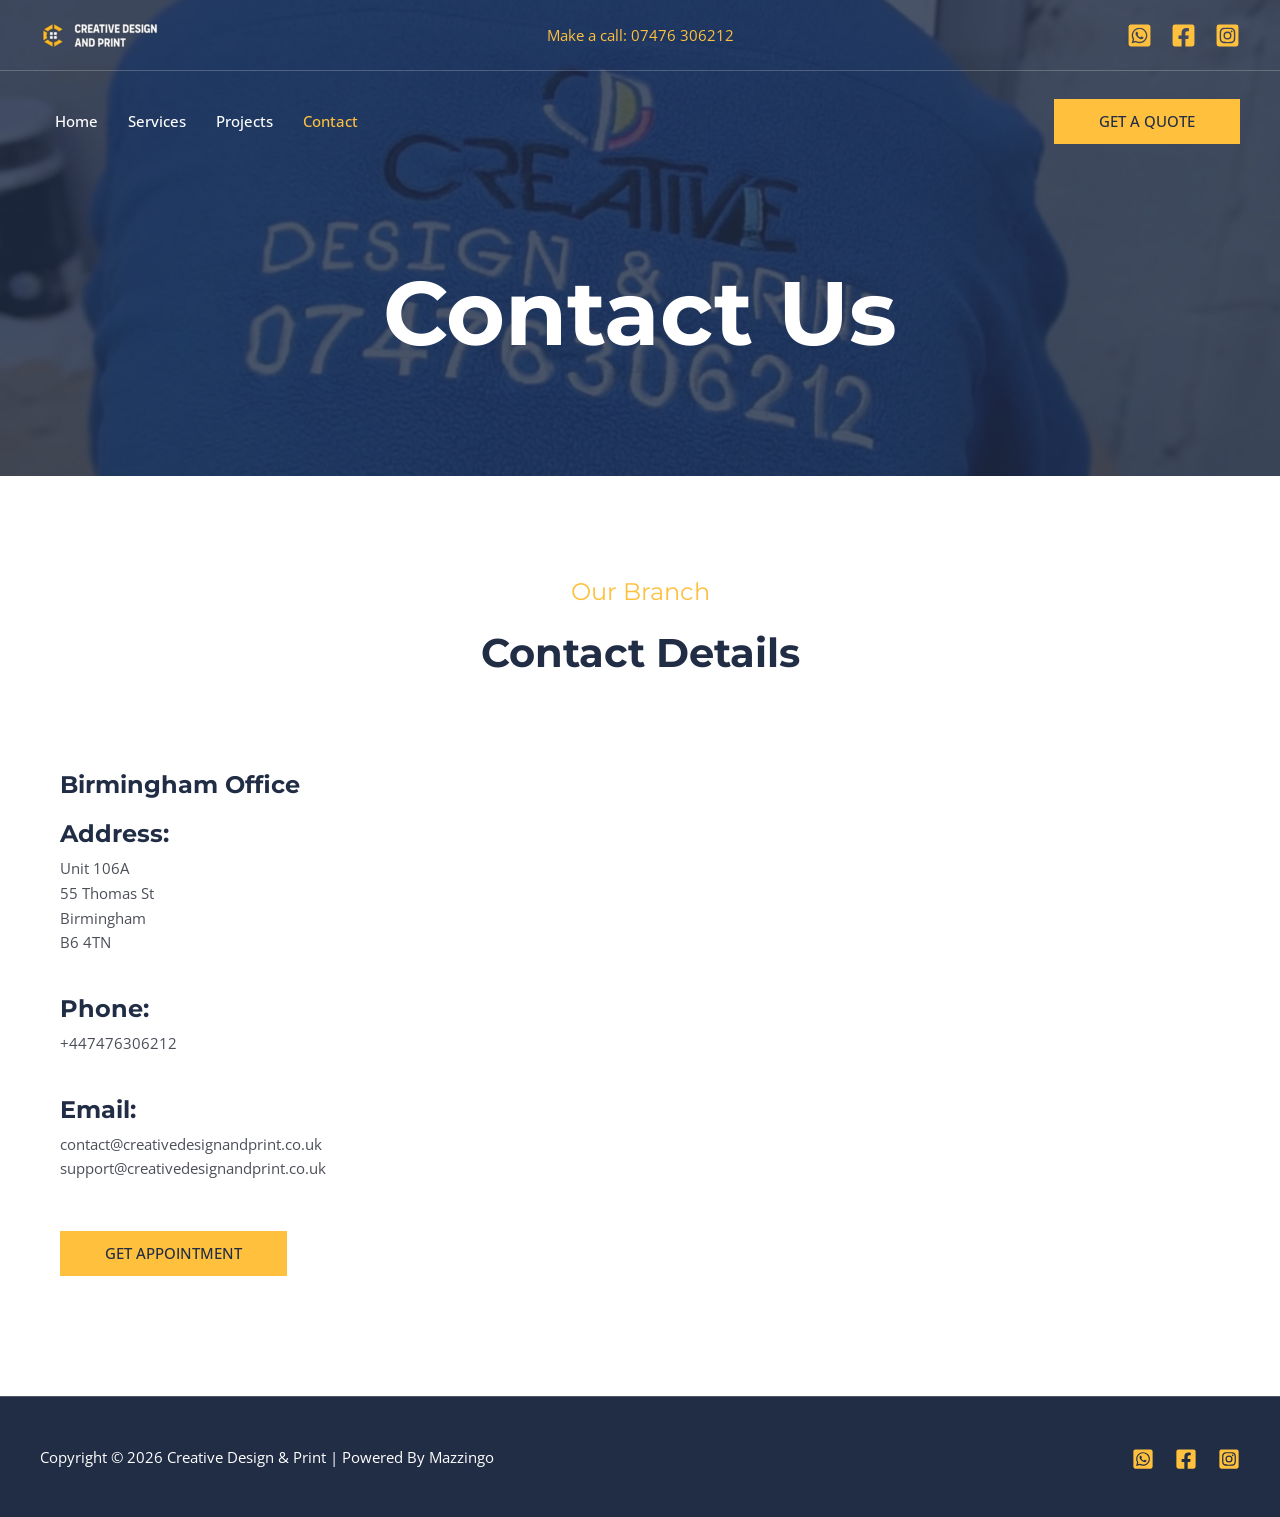
<file: index.html@p=15.html>
<!DOCTYPE html>
<html lang="en-US">
<head>
<meta charset="UTF-8">
<meta name="viewport" content="width=device-width, initial-scale=1">
	<link rel="profile" href="https://gmpg.org/xfn/11"> 
	<meta name='robots' content='index, follow, max-image-preview:large, max-snippet:-1, max-video-preview:-1' />

	<!-- This site is optimized with the Yoast SEO plugin v28.0 - https://yoast.com/product/yoast-seo-wordpress/ -->
	<title>Contact | Creative Design &amp; Print</title>
	<meta name="description" content="Contact Creative Design &amp; Print for professional digital printing, graphic design, business stationery, banners, flyers, and custom print solutions." />
	<link rel="canonical" href="index.html@p=15.html" />
	<meta property="og:locale" content="en_US" />
	<meta property="og:type" content="article" />
	<meta property="og:title" content="Contact | Creative Design &amp; Print" />
	<meta property="og:description" content="Contact Creative Design &amp; Print for professional digital printing, graphic design, business stationery, banners, flyers, and custom print solutions." />
	<meta property="og:url" content="http://creative-design-print.local/contact-us/" />
	<meta property="og:site_name" content="Creative Design &amp; Print" />
	<meta property="article:modified_time" content="2026-07-17T16:59:00+00:00" />
	<meta name="twitter:card" content="summary_large_image" />
	<meta name="twitter:label1" content="Est. reading time" />
	<meta name="twitter:data1" content="1 minute" />
	<script type="application/ld+json" class="yoast-schema-graph">{"@context":"https:\/\/schema.org","@graph":[{"@type":"WebPage","@id":"http:\/\/creative-design-print.local\/contact-us\/","url":"http:\/\/creative-design-print.local\/contact-us\/","name":"Contact | Creative Design &amp; Print","isPartOf":{"@id":"http:\/\/creative-design-print.local\/#website"},"datePublished":"2026-07-14T13:27:18+00:00","dateModified":"2026-07-17T16:59:00+00:00","description":"Contact Creative Design & Print for professional digital printing, graphic design, business stationery, banners, flyers, and custom print solutions.","breadcrumb":{"@id":"http:\/\/creative-design-print.local\/contact-us\/#breadcrumb"},"inLanguage":"en-US","potentialAction":[{"@type":"ReadAction","target":["http:\/\/creative-design-print.local\/contact-us\/"]}]},{"@type":"BreadcrumbList","@id":"http:\/\/creative-design-print.local\/contact-us\/#breadcrumb","itemListElement":[{"@type":"ListItem","position":1,"name":"Home","item":"http:\/\/creative-design-print.local\/"},{"@type":"ListItem","position":2,"name":"Contact"}]},{"@type":"WebSite","@id":"http:\/\/creative-design-print.local\/#website","url":"http:\/\/creative-design-print.local\/","name":"Creative Design &amp; Print","description":"","publisher":{"@id":"http:\/\/creative-design-print.local\/#organization"},"potentialAction":[{"@type":"SearchAction","target":{"@type":"EntryPoint","urlTemplate":"http:\/\/creative-design-print.local\/?s={search_term_string}"},"query-input":{"@type":"PropertyValueSpecification","valueRequired":true,"valueName":"search_term_string"}}],"inLanguage":"en-US"},{"@type":"Organization","@id":"http:\/\/creative-design-print.local\/#organization","name":"Creative Design &amp; Print","url":"http:\/\/creative-design-print.local\/","logo":{"@type":"ImageObject","inLanguage":"en-US","@id":"http:\/\/creative-design-print.local\/#\/schema\/logo\/image\/","url":"http:\/\/creative-design-print.local\/wp-content\/uploads\/2021\/11\/logo-urban-nest.png","contentUrl":"http:\/\/creative-design-print.local\/wp-content\/uploads\/2021\/11\/logo-urban-nest.png","width":167,"height":60,"caption":"Creative Design &amp; Print"},"image":{"@id":"http:\/\/creative-design-print.local\/#\/schema\/logo\/image\/"}}]}</script>
	<!-- / Yoast SEO plugin. -->


<link rel='dns-prefetch' href='http://fonts.googleapis.com/' />
<link href='https://fonts.googleapis.com' rel='preconnect' />
<link href='https://fonts.gstatic.com' crossorigin='anonymous' rel='preconnect' />
<link rel="alternate" type="application/rss+xml" title="Creative Design &amp; Print &raquo; Feed" href="feed/index.html" />
<link rel="alternate" type="application/rss+xml" title="Creative Design &amp; Print &raquo; Comments Feed" href="comments/feed/index.html" />
<link rel="alternate" title="oEmbed (JSON)" type="application/json+oembed" href="wp-json/oembed/1.0/embed@url=http%253A%252F%252Fcreative-design-print.local%252Fcontact-us%252F" />
<link rel="alternate" title="oEmbed (XML)" type="text/xml+oembed" href="wp-json/oembed/1.0/embed@url=http%253A%252F%252Fcreative-design-print.local%252Fcontact-us%252F&amp;format=xml" />
<style id="wp-img-auto-sizes-contain-inline-css">
img:is([sizes=auto i],[sizes^="auto," i]){contain-intrinsic-size:3000px 1500px}
/*# sourceURL=wp-img-auto-sizes-contain-inline-css */
</style>
<link rel='stylesheet' id='astra-theme-css-css' href='wp-content/themes/astra/assets/css/minified/main.min.css@ver=4.13.6.css' media='all' />
<style id="astra-theme-css-inline-css">
:root{--ast-post-nav-space:0;--ast-container-default-xlg-padding:6.67em;--ast-container-default-lg-padding:5.67em;--ast-container-default-slg-padding:4.34em;--ast-container-default-md-padding:3.34em;--ast-container-default-sm-padding:6.67em;--ast-container-default-xs-padding:2.4em;--ast-container-default-xxs-padding:1.4em;--ast-code-block-background:#EEEEEE;--ast-comment-inputs-background:#FAFAFA;--ast-normal-container-width:1200px;--ast-narrow-container-width:750px;--ast-blog-title-font-weight:normal;--ast-blog-meta-weight:inherit;--ast-global-color-primary:var(--ast-global-color-5);--ast-global-color-secondary:var(--ast-global-color-4);--ast-global-color-alternate-background:var(--ast-global-color-7);--ast-global-color-subtle-background:var(--ast-global-color-6);--ast-bg-style-guide:var( --ast-global-color-secondary,var(--ast-global-color-5) );--ast-shadow-style-guide:0px 0px 4px 0 #00000057;--ast-global-dark-bg-style:#fff;--ast-global-dark-lfs:#fbfbfb;--ast-widget-bg-color:#fafafa;--ast-wc-container-head-bg-color:#fbfbfb;--ast-title-layout-bg:#eeeeee;--ast-search-border-color:#e7e7e7;--ast-lifter-hover-bg:#e6e6e6;--ast-gallery-block-color:#000;--srfm-color-input-label:var(--ast-global-color-2);}html{font-size:93.75%;}a,.page-title{color:var(--ast-global-color-5);}a:hover,a:focus{color:var(--ast-global-color-1);}body,button,input,select,textarea,.ast-button,.ast-custom-button{font-family:'Open Sans',sans-serif;font-weight:400;font-size:15px;font-size:1rem;line-height:var(--ast-body-line-height,1.65em);}blockquote{color:var(--ast-global-color-3);}h1,h2,h3,h4,h5,h6,.entry-content :where(h1,h2,h3,h4,h5,h6),.site-title,.site-title a{font-family:'Montserrat',sans-serif;font-weight:700;}.ast-site-identity .site-title a{color:var(--ast-global-color-2);}.site-title{font-size:35px;font-size:2.3333333333333rem;display:none;}header .custom-logo-link img{max-width:115px;width:115px;}.astra-logo-svg{width:115px;}.site-header .site-description{font-size:15px;font-size:1rem;display:none;}.entry-title{font-size:26px;font-size:1.7333333333333rem;}.archive .ast-article-post .ast-article-inner,.blog .ast-article-post .ast-article-inner,.archive .ast-article-post .ast-article-inner:hover,.blog .ast-article-post .ast-article-inner:hover{overflow:hidden;}h1,.entry-content :where(h1){font-size:90px;font-size:6rem;font-weight:700;font-family:'Montserrat',sans-serif;line-height:1.4em;}h2,.entry-content :where(h2){font-size:40px;font-size:2.6666666666667rem;font-weight:700;font-family:'Montserrat',sans-serif;line-height:1.3em;}h3,.entry-content :where(h3){font-size:24px;font-size:1.6rem;font-weight:700;font-family:'Montserrat',sans-serif;line-height:1.3em;}h4,.entry-content :where(h4){font-size:24px;font-size:1.6rem;line-height:1.2em;font-weight:700;font-family:'Montserrat',sans-serif;}h5,.entry-content :where(h5){font-size:20px;font-size:1.3333333333333rem;line-height:1.2em;font-weight:700;font-family:'Montserrat',sans-serif;}h6,.entry-content :where(h6){font-size:16px;font-size:1.0666666666667rem;line-height:1.25em;font-weight:700;font-family:'Montserrat',sans-serif;}::selection{background-color:var(--ast-global-color-0);color:#000000;}body,h1,h2,h3,h4,h5,h6,.entry-title a,.entry-content :where(h1,h2,h3,h4,h5,h6){color:var(--ast-global-color-3);}.tagcloud a:hover,.tagcloud a:focus,.tagcloud a.current-item{color:#000000;border-color:var(--ast-global-color-5);background-color:var(--ast-global-color-5);}input:focus,input[type="text"]:focus,input[type="email"]:focus,input[type="url"]:focus,input[type="password"]:focus,input[type="reset"]:focus,input[type="search"]:focus,textarea:focus{border-color:var(--ast-global-color-5);}input[type="radio"]:checked,input[type=reset],input[type="checkbox"]:checked,input[type="checkbox"]:hover:checked,input[type="checkbox"]:focus:checked,input[type=range]::-webkit-slider-thumb{border-color:var(--ast-global-color-5);background-color:var(--ast-global-color-5);box-shadow:none;}.site-footer a:hover + .post-count,.site-footer a:focus + .post-count{background:var(--ast-global-color-5);border-color:var(--ast-global-color-5);}.single .nav-links .nav-previous,.single .nav-links .nav-next{color:var(--ast-global-color-5);}.entry-meta,.entry-meta *{line-height:1.45;color:var(--ast-global-color-5);}.entry-meta a:not(.ast-button):hover,.entry-meta a:not(.ast-button):hover *,.entry-meta a:not(.ast-button):focus,.entry-meta a:not(.ast-button):focus *,.page-links > .page-link,.page-links .page-link:hover,.post-navigation a:hover{color:var(--ast-global-color-1);}#cat option,.secondary .calendar_wrap thead a,.secondary .calendar_wrap thead a:visited{color:var(--ast-global-color-5);}.secondary .calendar_wrap #today,.ast-progress-val span{background:var(--ast-global-color-5);}.secondary a:hover + .post-count,.secondary a:focus + .post-count{background:var(--ast-global-color-5);border-color:var(--ast-global-color-5);}.calendar_wrap #today > a{color:#000000;}.page-links .page-link,.single .post-navigation a{color:var(--ast-global-color-5);}.ast-search-menu-icon .search-form button.search-submit{padding:0 4px;}.ast-search-menu-icon form.search-form{padding-right:0;}.ast-header-search .ast-search-menu-icon.ast-dropdown-active .search-form,.ast-header-search .ast-search-menu-icon.ast-dropdown-active .search-field:focus{transition:all 0.2s;}.search-form input.search-field:focus{outline:none;}.ast-mobile-header-content .ast-builder-layout-element:not(.ast-builder-menu):not(.ast-header-divider-element),.ast-mobile-popup-content .ast-builder-layout-element:not(.ast-builder-menu):not(.ast-header-divider-element){padding:15px 20px;}.ast-archive-title{color:var(--ast-global-color-2);}.wp-block-latest-posts > li > a{color:var(--ast-global-color-2);}.widget-title,.widget .wp-block-heading{font-size:21px;font-size:1.4rem;color:var(--ast-global-color-2);}.ast-search-menu-icon.slide-search a:focus-visible:focus-visible,.astra-search-icon:focus-visible,#close:focus-visible,a:focus-visible,.ast-menu-toggle:focus-visible,.site .skip-link:focus-visible,.wp-block-loginout input:focus-visible,.wp-block-search.wp-block-search__button-inside .wp-block-search__inside-wrapper,.ast-header-navigation-arrow:focus-visible,.ast-orders-table__row .ast-orders-table__cell:focus-visible,a#ast-apply-coupon:focus-visible,#ast-apply-coupon:focus-visible,#close:focus-visible,.button.search-submit:focus-visible,#search_submit:focus,.normal-search:focus-visible,.ast-header-account-wrap:focus-visible,.astra-cart-drawer-close:focus,.ast-single-variation:focus,.ast-button:focus,.ast-builder-button-wrap:has(.ast-custom-button-link:focus),.ast-builder-button-wrap .ast-custom-button-link:focus{outline-style:dotted;outline-color:inherit;outline-width:thin;}input:focus,input[type="text"]:focus,input[type="email"]:focus,input[type="url"]:focus,input[type="password"]:focus,input[type="reset"]:focus,input[type="search"]:focus,input[type="number"]:focus,textarea:focus,.wp-block-search__input:focus,[data-section="section-header-mobile-trigger"] .ast-button-wrap .ast-mobile-menu-trigger-minimal:focus,.ast-mobile-popup-drawer.active .menu-toggle-close:focus,#ast-scroll-top:focus,#coupon_code:focus,#ast-coupon-code:focus{border-style:dotted;border-color:inherit;border-width:thin;}input{outline:none;}.ast-logo-title-inline .site-logo-img{padding-right:1em;}.site-logo-img img{ transition:all 0.2s linear;}body .ast-oembed-container *{position:absolute;top:0;width:100%;height:100%;left:0;}body .wp-block-embed-pocket-casts .ast-oembed-container *{position:unset;}.ast-single-post-featured-section + article {margin-top: 2em;}.site-content .ast-single-post-featured-section img {width: 100%;overflow: hidden;object-fit: cover;}.site > .ast-single-related-posts-container {margin-top: 0;}@media (min-width: 922px) {.ast-desktop .ast-container--narrow {max-width: var(--ast-narrow-container-width);margin: 0 auto;}}.ast-page-builder-template .hentry {margin: 0;}.ast-page-builder-template .site-content > .ast-container {max-width: 100%;padding: 0;}.ast-page-builder-template .site .site-content #primary {padding: 0;margin: 0;}.ast-page-builder-template .no-results {text-align: center;margin: 4em auto;}.ast-page-builder-template .ast-pagination {padding: 2em;}.ast-page-builder-template .entry-header.ast-no-title.ast-no-thumbnail {margin-top: 0;}.ast-page-builder-template .entry-header.ast-header-without-markup {margin-top: 0;margin-bottom: 0;}.ast-page-builder-template .entry-header.ast-no-title.ast-no-meta {margin-bottom: 0;}.ast-page-builder-template.single .post-navigation {padding-bottom: 2em;}.ast-page-builder-template.single-post .site-content > .ast-container {max-width: 100%;}.ast-page-builder-template .entry-header {margin-top: 4em;margin-left: auto;margin-right: auto;padding-left: 20px;padding-right: 20px;}.single.ast-page-builder-template .entry-header {padding-left: 20px;padding-right: 20px;}.ast-page-builder-template .ast-archive-description {margin: 4em auto 0;padding-left: 20px;padding-right: 20px;}@media (max-width:921.99px){#ast-desktop-header{display:none;}}@media (min-width:922px){#ast-mobile-header{display:none;}}.wp-block-buttons.aligncenter{justify-content:center;}@media (max-width:921px){.ast-theme-transparent-header #primary,.ast-theme-transparent-header #secondary{padding:0;}}@media (max-width:921px){.ast-plain-container.ast-no-sidebar #primary{padding:0;}}.ast-plain-container.ast-no-sidebar #primary{margin-top:0;margin-bottom:0;}.wp-block-button.is-style-outline .wp-block-button__link{border-color:var(--ast-global-color-0);border-top-width:0px;border-right-width:0px;border-bottom-width:0px;border-left-width:0px;}div.wp-block-button.is-style-outline > .wp-block-button__link:not(.has-text-color),div.wp-block-button.wp-block-button__link.is-style-outline:not(.has-text-color){color:var(--ast-global-color-0);}.wp-block-button.is-style-outline .wp-block-button__link:hover,.wp-block-buttons .wp-block-button.is-style-outline .wp-block-button__link:focus,.wp-block-buttons .wp-block-button.is-style-outline > .wp-block-button__link:not(.has-text-color):hover,.wp-block-buttons .wp-block-button.wp-block-button__link.is-style-outline:not(.has-text-color):hover{color:var(--ast-global-color-2);background-color:var(--ast-global-color-1);border-color:var(--ast-global-color-1);}.post-page-numbers.current .page-link,.ast-pagination .page-numbers.current{color:#000000;border-color:var(--ast-global-color-0);background-color:var(--ast-global-color-0);}.wp-block-button.is-style-outline .wp-block-button__link{border-top-width:0px;border-right-width:0px;border-bottom-width:0px;border-left-width:0px;}.wp-block-button.is-style-outline .wp-block-button__link.wp-element-button,.ast-outline-button{border-color:var(--ast-global-color-0);font-family:inherit;font-weight:500;line-height:1em;border-top-left-radius:0px;border-top-right-radius:0px;border-bottom-right-radius:0px;border-bottom-left-radius:0px;}.wp-block-buttons .wp-block-button.is-style-outline > .wp-block-button__link:not(.has-text-color),.wp-block-buttons .wp-block-button.wp-block-button__link.is-style-outline:not(.has-text-color),.ast-outline-button{color:var(--ast-global-color-0);}.wp-block-button.is-style-outline .wp-block-button__link:hover,.wp-block-buttons .wp-block-button.is-style-outline .wp-block-button__link:focus,.wp-block-buttons .wp-block-button.is-style-outline > .wp-block-button__link:not(.has-text-color):hover,.wp-block-buttons .wp-block-button.wp-block-button__link.is-style-outline:not(.has-text-color):hover,.ast-outline-button:hover,.ast-outline-button:focus,.wp-block-uagb-buttons-child .uagb-buttons-repeater.ast-outline-button:hover,.wp-block-uagb-buttons-child .uagb-buttons-repeater.ast-outline-button:focus{color:var(--ast-global-color-2);background-color:var(--ast-global-color-1);border-color:var(--ast-global-color-1);}.wp-block-button .wp-block-button__link.wp-element-button.is-style-outline:not(.has-background),.wp-block-button.is-style-outline>.wp-block-button__link.wp-element-button:not(.has-background),.ast-outline-button{background-color:var(--ast-global-color-0);}.entry-content[data-ast-blocks-layout] > figure{margin-bottom:1em;}h1.widget-title{font-weight:700;}h2.widget-title{font-weight:700;}h3.widget-title{font-weight:700;}@media (max-width:921px){.ast-left-sidebar #content > .ast-container{display:flex;flex-direction:column-reverse;width:100%;}.ast-separate-container .ast-article-post,.ast-separate-container .ast-article-single{padding:1.5em 2.14em;}.ast-author-box img.avatar{margin:20px 0 0 0;}}@media (min-width:922px){.ast-separate-container.ast-right-sidebar #primary,.ast-separate-container.ast-left-sidebar #primary{border:0;}.search-no-results.ast-separate-container #primary{margin-bottom:4em;}}.elementor-widget-button .elementor-button{border-style:solid;text-decoration:none;border-top-width:0px;border-right-width:0px;border-left-width:0px;border-bottom-width:0px;}body .elementor-button.elementor-size-sm,body .elementor-button.elementor-size-xs,body .elementor-button.elementor-size-md,body .elementor-button.elementor-size-lg,body .elementor-button.elementor-size-xl,body .elementor-button{border-top-left-radius:0px;border-top-right-radius:0px;border-bottom-right-radius:0px;border-bottom-left-radius:0px;padding-top:15px;padding-right:45px;padding-bottom:15px;padding-left:45px;}.wp-block-button .wp-block-button__link ,.elementor-widget-button .elementor-button,.elementor-widget-button .elementor-button:visited{color:var(--ast-global-color-2);}.elementor-widget-button .elementor-button{border-color:var(--ast-global-color-0);background-color:var(--ast-global-color-0);}.elementor-widget-button .elementor-button:hover,.elementor-widget-button .elementor-button:focus{color:var(--ast-global-color-2);background-color:var(--ast-global-color-1);border-color:var(--ast-global-color-1);}.elementor-widget-button .elementor-button{font-weight:500;line-height:1em;text-transform:uppercase;}.wp-block-button .wp-block-button__link:hover,.wp-block-button .wp-block-button__link:focus{color:var(--ast-global-color-2);background-color:var(--ast-global-color-1);border-color:var(--ast-global-color-1);}.elementor-widget-heading h1.elementor-heading-title{line-height:1.4em;}.elementor-widget-heading h2.elementor-heading-title{line-height:1.3em;}.elementor-widget-heading h3.elementor-heading-title{line-height:1.3em;}.elementor-widget-heading h4.elementor-heading-title{line-height:1.2em;}.elementor-widget-heading h5.elementor-heading-title{line-height:1.2em;}.elementor-widget-heading h6.elementor-heading-title{line-height:1.25em;}.wp-block-button .wp-block-button__link,.wp-block-search .wp-block-search__button,body .wp-block-file .wp-block-file__button{border-style:solid;border-top-width:0px;border-right-width:0px;border-left-width:0px;border-bottom-width:0px;border-color:var(--ast-global-color-0);background-color:var(--ast-global-color-0);color:var(--ast-global-color-2);font-family:inherit;font-weight:500;line-height:1em;text-transform:uppercase;border-top-left-radius:0px;border-top-right-radius:0px;border-bottom-right-radius:0px;border-bottom-left-radius:0px;padding-top:15px;padding-right:45px;padding-bottom:15px;padding-left:45px;}.menu-toggle,button,.ast-button,.ast-custom-button,.button,input#submit,input[type="button"],input[type="submit"],input[type="reset"],form[CLASS*="wp-block-search__"].wp-block-search .wp-block-search__inside-wrapper .wp-block-search__button,body .wp-block-file .wp-block-file__button{border-style:solid;border-top-width:0px;border-right-width:0px;border-left-width:0px;border-bottom-width:0px;color:var(--ast-global-color-2);border-color:var(--ast-global-color-0);background-color:var(--ast-global-color-0);padding-top:15px;padding-right:45px;padding-bottom:15px;padding-left:45px;font-family:inherit;font-weight:500;line-height:1em;text-transform:uppercase;border-top-left-radius:0px;border-top-right-radius:0px;border-bottom-right-radius:0px;border-bottom-left-radius:0px;}button:focus,.menu-toggle:hover,button:hover,.ast-button:hover,.ast-custom-button:hover .button:hover,.ast-custom-button:hover ,input[type=reset]:hover,input[type=reset]:focus,input#submit:hover,input#submit:focus,input[type="button"]:hover,input[type="button"]:focus,input[type="submit"]:hover,input[type="submit"]:focus,form[CLASS*="wp-block-search__"].wp-block-search .wp-block-search__inside-wrapper .wp-block-search__button:hover,form[CLASS*="wp-block-search__"].wp-block-search .wp-block-search__inside-wrapper .wp-block-search__button:focus,body .wp-block-file .wp-block-file__button:hover,body .wp-block-file .wp-block-file__button:focus{color:var(--ast-global-color-2);background-color:var(--ast-global-color-1);border-color:var(--ast-global-color-1);}@media (max-width:921px){.ast-mobile-header-stack .main-header-bar .ast-search-menu-icon{display:inline-block;}.ast-header-break-point.ast-header-custom-item-outside .ast-mobile-header-stack .main-header-bar .ast-search-icon{margin:0;}.ast-comment-avatar-wrap img{max-width:2.5em;}.ast-comment-meta{padding:0 1.8888em 1.3333em;}.ast-separate-container .ast-comment-list li.depth-1{padding:1.5em 2.14em;}.ast-separate-container .comment-respond{padding:2em 2.14em;}}@media (min-width:544px){.ast-container{max-width:100%;}}@media (max-width:544px){.ast-separate-container .ast-article-post,.ast-separate-container .ast-article-single,.ast-separate-container .comments-title,.ast-separate-container .ast-archive-description{padding:1.5em 1em;}.ast-separate-container #content .ast-container{padding-left:0.54em;padding-right:0.54em;}.ast-separate-container .ast-comment-list .bypostauthor{padding:.5em;}.ast-search-menu-icon.ast-dropdown-active .search-field{width:170px;}} #ast-mobile-header .ast-site-header-cart-li a{pointer-events:none;}body,.ast-separate-container{background-color:var(--ast-global-color-4);background-image:none;}@media (max-width:921px){.site-title{display:none;}.site-header .site-description{display:none;}h1,.entry-content :where(h1){font-size:60px;}h2,.entry-content :where(h2){font-size:35px;}h3,.entry-content :where(h3){font-size:22px;}}@media (max-width:544px){.site-title{display:none;}.site-header .site-description{display:none;}h1,.entry-content :where(h1){font-size:35px;}h2,.entry-content :where(h2){font-size:30px;}h3,.entry-content :where(h3){font-size:20px;}}@media (max-width:921px){html{font-size:85.5%;}}@media (max-width:544px){html{font-size:85.5%;}}@media (min-width:922px){.ast-container{max-width:1240px;}}@media (min-width:922px){.site-content .ast-container{display:flex;}}@media (max-width:921px){.site-content .ast-container{flex-direction:column;}}@media (min-width:922px){.main-header-menu .sub-menu .menu-item.ast-left-align-sub-menu:hover > .sub-menu,.main-header-menu .sub-menu .menu-item.ast-left-align-sub-menu.focus > .sub-menu{margin-left:-0px;}}.ast-theme-transparent-header [data-section="section-header-mobile-trigger"] .ast-button-wrap .ast-mobile-menu-trigger-minimal{background:transparent;}.site .comments-area{padding-bottom:3em;}.wp-block-file {display: flex;align-items: center;flex-wrap: wrap;justify-content: space-between;}.wp-block-pullquote {border: none;}.wp-block-pullquote blockquote::before {content: "\201D";font-family: "Helvetica",sans-serif;display: flex;transform: rotate( 180deg );font-size: 6rem;font-style: normal;line-height: 1;font-weight: bold;align-items: center;justify-content: center;}.has-text-align-right > blockquote::before {justify-content: flex-start;}.has-text-align-left > blockquote::before {justify-content: flex-end;}figure.wp-block-pullquote.is-style-solid-color blockquote {max-width: 100%;text-align: inherit;}:root {--wp--custom--ast-default-block-top-padding: 3em;--wp--custom--ast-default-block-right-padding: 3em;--wp--custom--ast-default-block-bottom-padding: 3em;--wp--custom--ast-default-block-left-padding: 3em;--wp--custom--ast-container-width: 1200px;--wp--custom--ast-content-width-size: 1200px;--wp--custom--ast-wide-width-size: calc(1200px + var(--wp--custom--ast-default-block-left-padding) + var(--wp--custom--ast-default-block-right-padding));}.ast-narrow-container {--wp--custom--ast-content-width-size: 750px;--wp--custom--ast-wide-width-size: 750px;}@media(max-width: 921px) {:root {--wp--custom--ast-default-block-top-padding: 3em;--wp--custom--ast-default-block-right-padding: 2em;--wp--custom--ast-default-block-bottom-padding: 3em;--wp--custom--ast-default-block-left-padding: 2em;}}@media(max-width: 544px) {:root {--wp--custom--ast-default-block-top-padding: 3em;--wp--custom--ast-default-block-right-padding: 1.5em;--wp--custom--ast-default-block-bottom-padding: 3em;--wp--custom--ast-default-block-left-padding: 1.5em;}}.entry-content > .wp-block-group,.entry-content > .wp-block-cover,.entry-content > .wp-block-columns {padding-top: var(--wp--custom--ast-default-block-top-padding);padding-right: var(--wp--custom--ast-default-block-right-padding);padding-bottom: var(--wp--custom--ast-default-block-bottom-padding);padding-left: var(--wp--custom--ast-default-block-left-padding);}.ast-plain-container.ast-no-sidebar .entry-content > .alignfull,.ast-page-builder-template .ast-no-sidebar .entry-content > .alignfull {margin-left: calc( -50vw + 50%);margin-right: calc( -50vw + 50%);max-width: 100vw;width: 100vw;}.ast-plain-container.ast-no-sidebar .entry-content .alignfull .alignfull,.ast-page-builder-template.ast-no-sidebar .entry-content .alignfull .alignfull,.ast-plain-container.ast-no-sidebar .entry-content .alignfull .alignwide,.ast-page-builder-template.ast-no-sidebar .entry-content .alignfull .alignwide,.ast-plain-container.ast-no-sidebar .entry-content .alignwide .alignfull,.ast-page-builder-template.ast-no-sidebar .entry-content .alignwide .alignfull,.ast-plain-container.ast-no-sidebar .entry-content .alignwide .alignwide,.ast-page-builder-template.ast-no-sidebar .entry-content .alignwide .alignwide,.ast-plain-container.ast-no-sidebar .entry-content .wp-block-column .alignfull,.ast-page-builder-template.ast-no-sidebar .entry-content .wp-block-column .alignfull,.ast-plain-container.ast-no-sidebar .entry-content .wp-block-column .alignwide,.ast-page-builder-template.ast-no-sidebar .entry-content .wp-block-column .alignwide {margin-left: auto;margin-right: auto;width: 100%;}[data-ast-blocks-layout] .wp-block-separator:not(.is-style-dots) {height: 0;}[data-ast-blocks-layout] .wp-block-separator {margin: 20px auto;}[data-ast-blocks-layout] .wp-block-separator:not(.is-style-wide):not(.is-style-dots) {max-width: 100px;}[data-ast-blocks-layout] .wp-block-separator.has-background {padding: 0;}.entry-content[data-ast-blocks-layout] > * {max-width: var(--wp--custom--ast-content-width-size);margin-left: auto;margin-right: auto;}.entry-content[data-ast-blocks-layout] > .alignwide {max-width: var(--wp--custom--ast-wide-width-size);}.entry-content[data-ast-blocks-layout] .alignfull {max-width: none;}.entry-content .wp-block-columns {margin-bottom: 0;}blockquote {margin: 1.5em;border-color: rgba(0,0,0,0.05);}.wp-block-quote:not(.has-text-align-right):not(.has-text-align-center) {border-left: 5px solid rgba(0,0,0,0.05);}.has-text-align-right > blockquote,blockquote.has-text-align-right {border-right: 5px solid rgba(0,0,0,0.05);}.has-text-align-left > blockquote,blockquote.has-text-align-left {border-left: 5px solid rgba(0,0,0,0.05);}.wp-block-site-tagline,.wp-block-latest-posts .read-more {margin-top: 15px;}.wp-block-loginout p label {display: block;}.wp-block-loginout p:not(.login-remember):not(.login-submit) input {width: 100%;}.wp-block-loginout input:focus {border-color: transparent;}.wp-block-loginout input:focus {outline: thin dotted;}.entry-content .wp-block-media-text .wp-block-media-text__content {padding: 0 0 0 8%;}.entry-content .wp-block-media-text.has-media-on-the-right .wp-block-media-text__content {padding: 0 8% 0 0;}.entry-content .wp-block-media-text.has-background .wp-block-media-text__content {padding: 8%;}.entry-content .wp-block-cover:not([class*="background-color"]):not(.has-text-color.has-link-color) .wp-block-cover__inner-container,.entry-content .wp-block-cover:not([class*="background-color"]) .wp-block-cover-image-text,.entry-content .wp-block-cover:not([class*="background-color"]) .wp-block-cover-text,.entry-content .wp-block-cover-image:not([class*="background-color"]) .wp-block-cover__inner-container,.entry-content .wp-block-cover-image:not([class*="background-color"]) .wp-block-cover-image-text,.entry-content .wp-block-cover-image:not([class*="background-color"]) .wp-block-cover-text {color: var(--ast-global-color-primary,var(--ast-global-color-5));}.wp-block-loginout .login-remember input {width: 1.1rem;height: 1.1rem;margin: 0 5px 4px 0;vertical-align: middle;}.wp-block-latest-posts > li > *:first-child,.wp-block-latest-posts:not(.is-grid) > li:first-child {margin-top: 0;}.entry-content > .wp-block-buttons,.entry-content > .wp-block-uagb-buttons {margin-bottom: 1.5em;}.wp-block-search__inside-wrapper .wp-block-search__input {padding: 0 10px;color: var(--ast-global-color-3);background: var(--ast-global-color-primary,var(--ast-global-color-5));border-color: var(--ast-border-color);}.wp-block-latest-posts .read-more {margin-bottom: 1.5em;}.wp-block-search__no-button .wp-block-search__inside-wrapper .wp-block-search__input {padding-top: 5px;padding-bottom: 5px;}.wp-block-latest-posts .wp-block-latest-posts__post-date,.wp-block-latest-posts .wp-block-latest-posts__post-author {font-size: 1rem;}.wp-block-latest-posts > li > *,.wp-block-latest-posts:not(.is-grid) > li {margin-top: 12px;margin-bottom: 12px;}.ast-page-builder-template .entry-content[data-ast-blocks-layout] > .alignwide:where(:not(.uagb-is-root-container):not(.spectra-is-root-container)) > * {max-width: var(--wp--custom--ast-wide-width-size);}.ast-page-builder-template .entry-content[data-ast-blocks-layout] > .inherit-container-width > *,.ast-page-builder-template .entry-content[data-ast-blocks-layout] > *:not(.wp-block-group):where(:not(.uagb-is-root-container):not(.spectra-is-root-container)) > *,.entry-content[data-ast-blocks-layout] > .wp-block-cover .wp-block-cover__inner-container {max-width: var(--wp--custom--ast-content-width-size) ;margin-left: auto;margin-right: auto;}.ast-page-builder-template .entry-content[data-ast-blocks-layout] > *,.ast-page-builder-template .entry-content[data-ast-blocks-layout] > .alignfull:where(:not(.wp-block-group):not(.uagb-is-root-container):not(.spectra-is-root-container)) > * {max-width: none;}.entry-content[data-ast-blocks-layout] .wp-block-cover:not(.alignleft):not(.alignright) {width: auto;}@media(max-width: 1200px) {.ast-separate-container .entry-content > .alignfull,.ast-separate-container .entry-content[data-ast-blocks-layout] > .alignwide,.ast-plain-container .entry-content[data-ast-blocks-layout] > .alignwide,.ast-plain-container .entry-content .alignfull {margin-left: calc(-1 * min(var(--ast-container-default-xlg-padding),20px)) ;margin-right: calc(-1 * min(var(--ast-container-default-xlg-padding),20px));}}@media(min-width: 1201px) {.ast-separate-container .entry-content > .alignfull {margin-left: calc(-1 * var(--ast-container-default-xlg-padding) );margin-right: calc(-1 * var(--ast-container-default-xlg-padding) );}.ast-separate-container .entry-content[data-ast-blocks-layout] > .alignwide,.ast-plain-container .entry-content[data-ast-blocks-layout] > .alignwide {margin-left: calc(-1 * var(--wp--custom--ast-default-block-left-padding) );margin-right: calc(-1 * var(--wp--custom--ast-default-block-right-padding) );}}@media(min-width: 921px) {.ast-separate-container .entry-content .wp-block-group.alignwide:not(.inherit-container-width) > :where(:not(.alignleft):not(.alignright)),.ast-plain-container .entry-content .wp-block-group.alignwide:not(.inherit-container-width) > :where(:not(.alignleft):not(.alignright)) {max-width: calc( var(--wp--custom--ast-content-width-size) + 80px );}.ast-plain-container.ast-right-sidebar .entry-content[data-ast-blocks-layout] .alignfull,.ast-plain-container.ast-left-sidebar .entry-content[data-ast-blocks-layout] .alignfull {margin-left: -60px;margin-right: -60px;}}@media(min-width: 544px) {.entry-content > .alignleft {margin-right: 20px;}.entry-content > .alignright {margin-left: 20px;}}@media (max-width:544px){.wp-block-columns .wp-block-column:not(:last-child){margin-bottom:20px;}.wp-block-latest-posts{margin:0;}}@media( max-width: 600px ) {.entry-content .wp-block-media-text .wp-block-media-text__content,.entry-content .wp-block-media-text.has-media-on-the-right .wp-block-media-text__content {padding: 8% 0 0;}.entry-content .wp-block-media-text.has-background .wp-block-media-text__content {padding: 8%;}}.ast-page-builder-template .entry-header {padding-left: 0;}.ast-narrow-container .site-content .wp-block-uagb-image--align-full .wp-block-uagb-image__figure {max-width: 100%;margin-left: auto;margin-right: auto;}:root .has-ast-global-color-0-color{color:var(--ast-global-color-0);}:root .has-ast-global-color-0-background-color{background-color:var(--ast-global-color-0);}:root .wp-block-button .has-ast-global-color-0-color{color:var(--ast-global-color-0);}:root .wp-block-button .has-ast-global-color-0-background-color{background-color:var(--ast-global-color-0);}:root .has-ast-global-color-1-color{color:var(--ast-global-color-1);}:root .has-ast-global-color-1-background-color{background-color:var(--ast-global-color-1);}:root .wp-block-button .has-ast-global-color-1-color{color:var(--ast-global-color-1);}:root .wp-block-button .has-ast-global-color-1-background-color{background-color:var(--ast-global-color-1);}:root .has-ast-global-color-2-color{color:var(--ast-global-color-2);}:root .has-ast-global-color-2-background-color{background-color:var(--ast-global-color-2);}:root .wp-block-button .has-ast-global-color-2-color{color:var(--ast-global-color-2);}:root .wp-block-button .has-ast-global-color-2-background-color{background-color:var(--ast-global-color-2);}:root .has-ast-global-color-3-color{color:var(--ast-global-color-3);}:root .has-ast-global-color-3-background-color{background-color:var(--ast-global-color-3);}:root .wp-block-button .has-ast-global-color-3-color{color:var(--ast-global-color-3);}:root .wp-block-button .has-ast-global-color-3-background-color{background-color:var(--ast-global-color-3);}:root .has-ast-global-color-4-color{color:var(--ast-global-color-4);}:root .has-ast-global-color-4-background-color{background-color:var(--ast-global-color-4);}:root .wp-block-button .has-ast-global-color-4-color{color:var(--ast-global-color-4);}:root .wp-block-button .has-ast-global-color-4-background-color{background-color:var(--ast-global-color-4);}:root .has-ast-global-color-5-color{color:var(--ast-global-color-5);}:root .has-ast-global-color-5-background-color{background-color:var(--ast-global-color-5);}:root .wp-block-button .has-ast-global-color-5-color{color:var(--ast-global-color-5);}:root .wp-block-button .has-ast-global-color-5-background-color{background-color:var(--ast-global-color-5);}:root .has-ast-global-color-6-color{color:var(--ast-global-color-6);}:root .has-ast-global-color-6-background-color{background-color:var(--ast-global-color-6);}:root .wp-block-button .has-ast-global-color-6-color{color:var(--ast-global-color-6);}:root .wp-block-button .has-ast-global-color-6-background-color{background-color:var(--ast-global-color-6);}:root .has-ast-global-color-7-color{color:var(--ast-global-color-7);}:root .has-ast-global-color-7-background-color{background-color:var(--ast-global-color-7);}:root .wp-block-button .has-ast-global-color-7-color{color:var(--ast-global-color-7);}:root .wp-block-button .has-ast-global-color-7-background-color{background-color:var(--ast-global-color-7);}:root .has-ast-global-color-8-color{color:var(--ast-global-color-8);}:root .has-ast-global-color-8-background-color{background-color:var(--ast-global-color-8);}:root .wp-block-button .has-ast-global-color-8-color{color:var(--ast-global-color-8);}:root .wp-block-button .has-ast-global-color-8-background-color{background-color:var(--ast-global-color-8);}:root{--ast-global-color-0:#ffc03d;--ast-global-color-1:#f8b526;--ast-global-color-2:#212d45;--ast-global-color-3:#4b4f58;--ast-global-color-4:#F5F5F5;--ast-global-color-5:#FFFFFF;--ast-global-color-6:#F2F5F7;--ast-global-color-7:#212d45;--ast-global-color-8:#000000;}:root {--ast-border-color : #dddddd;}.ast-single-entry-banner {-js-display: flex;display: flex;flex-direction: column;justify-content: center;text-align: center;position: relative;background: var(--ast-title-layout-bg);}.ast-single-entry-banner[data-banner-layout="layout-1"] {max-width: 1200px;background: inherit;padding: 20px 0;}.ast-single-entry-banner[data-banner-width-type="custom"] {margin: 0 auto;width: 100%;}.ast-single-entry-banner + .site-content .entry-header {margin-bottom: 0;}.site .ast-author-avatar {--ast-author-avatar-size: ;}a.ast-underline-text {text-decoration: underline;}.ast-container > .ast-terms-link {position: relative;display: block;}a.ast-button.ast-badge-tax {padding: 4px 8px;border-radius: 3px;font-size: inherit;}header.entry-header{text-align:left;}header.entry-header > *:not(:last-child){margin-bottom:10px;}@media (max-width:921px){header.entry-header{text-align:left;}}@media (max-width:544px){header.entry-header{text-align:left;}}.ast-archive-entry-banner {-js-display: flex;display: flex;flex-direction: column;justify-content: center;text-align: center;position: relative;background: var(--ast-title-layout-bg);}.ast-archive-entry-banner[data-banner-width-type="custom"] {margin: 0 auto;width: 100%;}.ast-archive-entry-banner[data-banner-layout="layout-1"] {background: inherit;padding: 20px 0;text-align: left;}body.archive .ast-archive-description{max-width:1200px;width:100%;text-align:left;padding-top:3em;padding-right:3em;padding-bottom:3em;padding-left:3em;}body.archive .ast-archive-description .ast-archive-title,body.archive .ast-archive-description .ast-archive-title *{font-size:40px;font-size:2.6666666666667rem;}body.archive .ast-archive-description > *:not(:last-child){margin-bottom:10px;}@media (max-width:921px){body.archive .ast-archive-description{text-align:left;}}@media (max-width:544px){body.archive .ast-archive-description{text-align:left;}}.ast-theme-transparent-header #masthead .site-logo-img .transparent-custom-logo .astra-logo-svg{width:120px;height:36px;}.ast-theme-transparent-header #masthead .site-logo-img .transparent-custom-logo img{ max-width:120px; width:120px;}@media (max-width:921px){.ast-theme-transparent-header #masthead .site-logo-img .transparent-custom-logo .astra-logo-svg{width:120px;}.ast-theme-transparent-header #masthead .site-logo-img .transparent-custom-logo img{ max-width:120px; width:120px;}}@media (max-width:543px){.ast-theme-transparent-header #masthead .site-logo-img .transparent-custom-logo .astra-logo-svg{width:100px;}.ast-theme-transparent-header #masthead .site-logo-img .transparent-custom-logo img{ max-width:100px; width:100px;}}@media (min-width:922px){.ast-theme-transparent-header #masthead{position:absolute;left:0;right:0;}.ast-theme-transparent-header .main-header-bar,.ast-theme-transparent-header.ast-header-break-point .main-header-bar{background:none;}body.elementor-editor-active.ast-theme-transparent-header #masthead,.fl-builder-edit .ast-theme-transparent-header #masthead,body.vc_editor.ast-theme-transparent-header #masthead,body.brz-ed.ast-theme-transparent-header #masthead{z-index:0;}.ast-header-break-point.ast-replace-site-logo-transparent.ast-theme-transparent-header .custom-mobile-logo-link{display:none;}.ast-header-break-point.ast-replace-site-logo-transparent.ast-theme-transparent-header .transparent-custom-logo{display:inline-block;}.ast-theme-transparent-header .ast-above-header,.ast-theme-transparent-header .ast-above-header.ast-above-header-bar{background-image:none;background-color:transparent;}.ast-theme-transparent-header .ast-below-header,.ast-theme-transparent-header .ast-below-header.ast-below-header-bar{background-image:none;background-color:transparent;}}.ast-theme-transparent-header .ast-builder-menu .main-header-menu,.ast-theme-transparent-header .ast-builder-menu .main-header-menu .menu-link,.ast-theme-transparent-header [CLASS*="ast-builder-menu-"] .main-header-menu .menu-item > .menu-link,.ast-theme-transparent-header .ast-masthead-custom-menu-items,.ast-theme-transparent-header .ast-masthead-custom-menu-items a,.ast-theme-transparent-header .ast-builder-menu .main-header-menu .menu-item > .ast-menu-toggle,.ast-theme-transparent-header .ast-builder-menu .main-header-menu .menu-item > .ast-menu-toggle,.ast-theme-transparent-header .ast-above-header-navigation a,.ast-header-break-point.ast-theme-transparent-header .ast-above-header-navigation a,.ast-header-break-point.ast-theme-transparent-header .ast-above-header-navigation > ul.ast-above-header-menu > .menu-item-has-children:not(.current-menu-item) > .ast-menu-toggle,.ast-theme-transparent-header .ast-below-header-menu,.ast-theme-transparent-header .ast-below-header-menu a,.ast-header-break-point.ast-theme-transparent-header .ast-below-header-menu a,.ast-header-break-point.ast-theme-transparent-header .ast-below-header-menu,.ast-theme-transparent-header .main-header-menu .menu-link{color:#ffffff;}.ast-theme-transparent-header .ast-builder-menu .main-header-menu .menu-item:hover > .menu-link,.ast-theme-transparent-header .ast-builder-menu .main-header-menu .menu-item:hover > .ast-menu-toggle,.ast-theme-transparent-header .ast-builder-menu .main-header-menu .ast-masthead-custom-menu-items a:hover,.ast-theme-transparent-header .ast-builder-menu .main-header-menu .focus > .menu-link,.ast-theme-transparent-header .ast-builder-menu .main-header-menu .focus > .ast-menu-toggle,.ast-theme-transparent-header .ast-builder-menu .main-header-menu .current-menu-item > .menu-link,.ast-theme-transparent-header .ast-builder-menu .main-header-menu .current-menu-ancestor > .menu-link,.ast-theme-transparent-header .ast-builder-menu .main-header-menu .current-menu-item > .ast-menu-toggle,.ast-theme-transparent-header .ast-builder-menu .main-header-menu .current-menu-ancestor > .ast-menu-toggle,.ast-theme-transparent-header [CLASS*="ast-builder-menu-"] .main-header-menu .current-menu-item > .menu-link,.ast-theme-transparent-header [CLASS*="ast-builder-menu-"] .main-header-menu .current-menu-ancestor > .menu-link,.ast-theme-transparent-header [CLASS*="ast-builder-menu-"] .main-header-menu .current-menu-item > .ast-menu-toggle,.ast-theme-transparent-header [CLASS*="ast-builder-menu-"] .main-header-menu .current-menu-ancestor > .ast-menu-toggle,.ast-theme-transparent-header .main-header-menu .menu-item:hover > .menu-link,.ast-theme-transparent-header .main-header-menu .current-menu-item > .menu-link,.ast-theme-transparent-header .main-header-menu .current-menu-ancestor > .menu-link{color:var(--ast-global-color-0);}.ast-theme-transparent-header .ast-builder-menu .main-header-menu .menu-item .sub-menu .menu-link,.ast-theme-transparent-header .main-header-menu .menu-item .sub-menu .menu-link{background-color:transparent;}@media (max-width:921px){.ast-theme-transparent-header #masthead{position:absolute;left:0;right:0;}.ast-theme-transparent-header .main-header-bar,.ast-theme-transparent-header.ast-header-break-point .main-header-bar{background:none;}body.elementor-editor-active.ast-theme-transparent-header #masthead,.fl-builder-edit .ast-theme-transparent-header #masthead,body.vc_editor.ast-theme-transparent-header #masthead,body.brz-ed.ast-theme-transparent-header #masthead{z-index:0;}.ast-header-break-point.ast-replace-site-logo-transparent.ast-theme-transparent-header .custom-mobile-logo-link{display:none;}.ast-header-break-point.ast-replace-site-logo-transparent.ast-theme-transparent-header .transparent-custom-logo{display:inline-block;}.ast-theme-transparent-header .ast-above-header,.ast-theme-transparent-header .ast-above-header.ast-above-header-bar{background-image:none;background-color:transparent;}.ast-theme-transparent-header .ast-below-header,.ast-theme-transparent-header .ast-below-header.ast-below-header-bar{background-image:none;background-color:transparent;}}@media (max-width:921px){.ast-theme-transparent-header.ast-header-break-point .ast-builder-menu .main-header-menu,.ast-theme-transparent-header.ast-header-break-point .ast-builder-menu.main-header-menu .sub-menu,.ast-theme-transparent-header.ast-header-break-point .ast-builder-menu.main-header-menu,.ast-theme-transparent-header.ast-header-break-point .ast-builder-menu .main-header-bar-wrap .main-header-menu,.ast-flyout-menu-enable.ast-header-break-point.ast-theme-transparent-header .main-header-bar-navigation .site-navigation,.ast-fullscreen-menu-enable.ast-header-break-point.ast-theme-transparent-header .main-header-bar-navigation .site-navigation,.ast-flyout-above-menu-enable.ast-header-break-point.ast-theme-transparent-header .ast-above-header-navigation-wrap .ast-above-header-navigation,.ast-flyout-below-menu-enable.ast-header-break-point.ast-theme-transparent-header .ast-below-header-navigation-wrap .ast-below-header-actual-nav,.ast-fullscreen-above-menu-enable.ast-header-break-point.ast-theme-transparent-header .ast-above-header-navigation-wrap,.ast-fullscreen-below-menu-enable.ast-header-break-point.ast-theme-transparent-header .ast-below-header-navigation-wrap,.ast-theme-transparent-header .main-header-menu .menu-link{background-color:var(--ast-global-color-5);}.ast-theme-transparent-header .ast-builder-menu .main-header-menu,.ast-theme-transparent-header .ast-builder-menu .main-header-menu .menu-link,.ast-theme-transparent-header [CLASS*="ast-builder-menu-"] .main-header-menu .menu-item > .menu-link,.ast-theme-transparent-header .ast-masthead-custom-menu-items,.ast-theme-transparent-header .ast-masthead-custom-menu-items a,.ast-theme-transparent-header .ast-builder-menu .main-header-menu .menu-item > .ast-menu-toggle,.ast-theme-transparent-header .ast-builder-menu .main-header-menu .menu-item > .ast-menu-toggle,.ast-theme-transparent-header .main-header-menu .menu-link{color:var(--ast-global-color-3);}.ast-theme-transparent-header .ast-builder-menu .main-header-menu .menu-item:hover > .menu-link,.ast-theme-transparent-header .ast-builder-menu .main-header-menu .menu-item:hover > .ast-menu-toggle,.ast-theme-transparent-header .ast-builder-menu .main-header-menu .ast-masthead-custom-menu-items a:hover,.ast-theme-transparent-header .ast-builder-menu .main-header-menu .focus > .menu-link,.ast-theme-transparent-header .ast-builder-menu .main-header-menu .focus > .ast-menu-toggle,.ast-theme-transparent-header .ast-builder-menu .main-header-menu .current-menu-item > .menu-link,.ast-theme-transparent-header .ast-builder-menu .main-header-menu .current-menu-ancestor > .menu-link,.ast-theme-transparent-header .ast-builder-menu .main-header-menu .current-menu-item > .ast-menu-toggle,.ast-theme-transparent-header .ast-builder-menu .main-header-menu .current-menu-ancestor > .ast-menu-toggle,.ast-theme-transparent-header [CLASS*="ast-builder-menu-"] .main-header-menu .current-menu-item > .menu-link,.ast-theme-transparent-header [CLASS*="ast-builder-menu-"] .main-header-menu .current-menu-ancestor > .menu-link,.ast-theme-transparent-header [CLASS*="ast-builder-menu-"] .main-header-menu .current-menu-item > .ast-menu-toggle,.ast-theme-transparent-header [CLASS*="ast-builder-menu-"] .main-header-menu .current-menu-ancestor > .ast-menu-toggle,.ast-theme-transparent-header .main-header-menu .menu-item:hover > .menu-link,.ast-theme-transparent-header .main-header-menu .current-menu-item > .menu-link,.ast-theme-transparent-header .main-header-menu .current-menu-ancestor > .menu-link{color:var(--ast-global-color-0);}}.ast-theme-transparent-header #ast-desktop-header > .ast-below-header-wrap > .ast-below-header,.ast-theme-transparent-header.ast-header-break-point #ast-mobile-header > .ast-main-header-wrap > .main-header-bar{border-bottom-width:0px;border-bottom-style:solid;}.ast-breadcrumbs .trail-browse,.ast-breadcrumbs .trail-items,.ast-breadcrumbs .trail-items li{display:inline-block;margin:0;padding:0;border:none;background:inherit;text-indent:0;text-decoration:none;}.ast-breadcrumbs .trail-browse{font-size:inherit;font-style:inherit;font-weight:inherit;color:inherit;}.ast-breadcrumbs .trail-items{list-style:none;}.trail-items li::after{padding:0 0.3em;content:"\00bb";}.trail-items li:last-of-type::after{display:none;}h1,h2,h3,h4,h5,h6,.entry-content :where(h1,h2,h3,h4,h5,h6){color:var(--ast-global-color-2);}.entry-title a{color:var(--ast-global-color-2);}@media (max-width:921px){.ast-builder-grid-row-container.ast-builder-grid-row-tablet-3-firstrow .ast-builder-grid-row > *:first-child,.ast-builder-grid-row-container.ast-builder-grid-row-tablet-3-lastrow .ast-builder-grid-row > *:last-child{grid-column:1 / -1;}}@media (max-width:544px){.ast-builder-grid-row-container.ast-builder-grid-row-mobile-3-firstrow .ast-builder-grid-row > *:first-child,.ast-builder-grid-row-container.ast-builder-grid-row-mobile-3-lastrow .ast-builder-grid-row > *:last-child{grid-column:1 / -1;}}.ast-builder-layout-element[data-section="title_tagline"]{display:flex;}@media (max-width:921.99px){.ast-header-break-point .ast-builder-layout-element[data-section="title_tagline"]{display:flex;}}@media (max-width:544px){.ast-header-break-point .ast-builder-layout-element[data-section="title_tagline"]{display:flex;}}[data-section*="section-hb-button-"] .menu-link{display:none;}.ast-header-button-1[data-section="section-hb-button-1"]{display:flex;}@media (max-width:921.99px){.ast-header-break-point .ast-header-button-1[data-section="section-hb-button-1"]{display:flex;}}@media (max-width:544px){.ast-header-break-point .ast-header-button-1[data-section="section-hb-button-1"]{display:flex;}}.ast-builder-menu-1{font-family:inherit;font-weight:500;}.ast-builder-menu-1 .sub-menu,.ast-builder-menu-1 .inline-on-mobile .sub-menu{border-top-width:0px;border-bottom-width:0px;border-right-width:0px;border-left-width:0px;border-color:var(--ast-global-color-0);border-style:solid;}.ast-builder-menu-1 .sub-menu .sub-menu{top:0px;}.ast-builder-menu-1 .main-header-menu > .menu-item > .sub-menu,.ast-builder-menu-1 .main-header-menu > .menu-item > .astra-full-megamenu-wrapper{margin-top:0px;}.ast-desktop .ast-builder-menu-1 .main-header-menu > .menu-item > .sub-menu:before,.ast-desktop .ast-builder-menu-1 .main-header-menu > .menu-item > .astra-full-megamenu-wrapper:before{height:calc( 0px + 0px + 5px );}.ast-desktop .ast-builder-menu-1 .menu-item .sub-menu .menu-link{border-style:none;}@media (max-width:921px){.ast-header-break-point .ast-builder-menu-1 .menu-item.menu-item-has-children > .ast-menu-toggle{top:0;}.ast-builder-menu-1 .inline-on-mobile .menu-item.menu-item-has-children > .ast-menu-toggle{right:-15px;}.ast-builder-menu-1 .menu-item-has-children > .menu-link:after{content:unset;}.ast-builder-menu-1 .main-header-menu > .menu-item > .sub-menu,.ast-builder-menu-1 .main-header-menu > .menu-item > .astra-full-megamenu-wrapper{margin-top:0;}}@media (max-width:544px){.ast-header-break-point .ast-builder-menu-1 .menu-item.menu-item-has-children > .ast-menu-toggle{top:0;}.ast-builder-menu-1 .main-header-menu > .menu-item > .sub-menu,.ast-builder-menu-1 .main-header-menu > .menu-item > .astra-full-megamenu-wrapper{margin-top:0;}}.ast-builder-menu-1{display:flex;}@media (max-width:921.99px){.ast-header-break-point .ast-builder-menu-1{display:flex;}}@media (max-width:544px){.ast-header-break-point .ast-builder-menu-1{display:flex;}}.ast-builder-html-element img.alignnone{display:inline-block;}.ast-builder-html-element p:first-child{margin-top:0;}.ast-builder-html-element p:last-child{margin-bottom:0;}.ast-header-break-point .main-header-bar .ast-builder-html-element{line-height:1.85714285714286;}.ast-header-html-1 .ast-builder-html-element{color:var(--ast-global-color-0);font-size:15px;font-size:1rem;}.ast-header-html-1{font-size:15px;font-size:1rem;}.ast-header-html-1{display:flex;}@media (max-width:921.99px){.ast-header-break-point .ast-header-html-1{display:flex;}}@media (max-width:544px){.ast-header-break-point .ast-header-html-1{display:flex;}}.ast-social-stack-desktop .ast-builder-social-element,.ast-social-stack-tablet .ast-builder-social-element,.ast-social-stack-mobile .ast-builder-social-element {margin-top: 6px;margin-bottom: 6px;}.social-show-label-true .ast-builder-social-element {width: auto;padding: 0 0.4em;}[data-section^="section-fb-social-icons-"] .footer-social-inner-wrap {text-align: center;}.ast-footer-social-wrap {width: 100%;}.ast-footer-social-wrap .ast-builder-social-element:first-child {margin-left: 0;}.ast-footer-social-wrap .ast-builder-social-element:last-child {margin-right: 0;}.ast-header-social-wrap .ast-builder-social-element:first-child {margin-left: 0;}.ast-header-social-wrap .ast-builder-social-element:last-child {margin-right: 0;}.ast-builder-social-element {line-height: 1;color: var(--ast-global-color-2);background: transparent;vertical-align: middle;transition: all 0.01s;margin-left: 6px;margin-right: 6px;justify-content: center;align-items: center;}.ast-builder-social-element .social-item-label {padding-left: 6px;}.ast-header-social-1-wrap .ast-builder-social-element,.ast-header-social-1-wrap .social-show-label-true .ast-builder-social-element{margin-left:9.5px;margin-right:9.5px;}.ast-header-social-1-wrap .ast-builder-social-element svg{width:25px;height:25px;}.ast-header-social-1-wrap .ast-social-color-type-custom svg{fill:var(--ast-global-color-0);}.ast-header-social-1-wrap .ast-social-color-type-custom .ast-builder-social-element:hover{color:#ffffff;}.ast-header-social-1-wrap .ast-social-color-type-custom .ast-builder-social-element:hover svg{fill:#ffffff;}.ast-header-social-1-wrap .ast-social-color-type-custom .social-item-label{color:var(--ast-global-color-0);}.ast-header-social-1-wrap .ast-builder-social-element:hover .social-item-label{color:#ffffff;}@media (max-width:544px){.ast-header-social-1-wrap .ast-social-color-type-custom svg{fill:#c9972e;}.ast-header-social-1-wrap .ast-social-color-type-custom .ast-builder-social-element:hover{color:var(--ast-global-color-1);}.ast-header-social-1-wrap .ast-social-color-type-custom .ast-builder-social-element:hover svg{fill:var(--ast-global-color-1);}.ast-header-social-1-wrap .ast-social-color-type-custom .social-item-label{color:#c9972e;}.ast-header-social-1-wrap .ast-builder-social-element:hover .social-item-label{color:var(--ast-global-color-1);}}.ast-builder-layout-element[data-section="section-hb-social-icons-1"]{display:flex;}@media (max-width:921.99px){.ast-header-break-point .ast-builder-layout-element[data-section="section-hb-social-icons-1"]{display:flex;}}@media (max-width:544px){.ast-header-break-point .ast-builder-layout-element[data-section="section-hb-social-icons-1"]{display:flex;}}.site-below-footer-wrap{padding-top:20px;padding-bottom:20px;}.site-below-footer-wrap[data-section="section-below-footer-builder"]{background-color:var(--ast-global-color-7);background-image:none;min-height:80px;border-style:solid;border-width:0px;border-top-width:1px;border-top-color:rgba(195,193,193,0.27);}.site-below-footer-wrap[data-section="section-below-footer-builder"] .ast-builder-grid-row{max-width:1200px;min-height:80px;margin-left:auto;margin-right:auto;}.site-below-footer-wrap[data-section="section-below-footer-builder"] .ast-builder-grid-row,.site-below-footer-wrap[data-section="section-below-footer-builder"] .site-footer-section{align-items:center;}.site-below-footer-wrap[data-section="section-below-footer-builder"].ast-footer-row-inline .site-footer-section{display:flex;margin-bottom:0;}.ast-builder-grid-row-2-equal .ast-builder-grid-row{grid-template-columns:repeat( 2,1fr );}@media (max-width:921px){.site-below-footer-wrap[data-section="section-below-footer-builder"].ast-footer-row-tablet-inline .site-footer-section{display:flex;margin-bottom:0;}.site-below-footer-wrap[data-section="section-below-footer-builder"].ast-footer-row-tablet-stack .site-footer-section{display:block;margin-bottom:10px;}.ast-builder-grid-row-container.ast-builder-grid-row-tablet-2-equal .ast-builder-grid-row{grid-template-columns:repeat( 2,1fr );}}@media (max-width:544px){.site-below-footer-wrap[data-section="section-below-footer-builder"].ast-footer-row-mobile-inline .site-footer-section{display:flex;margin-bottom:0;}.site-below-footer-wrap[data-section="section-below-footer-builder"].ast-footer-row-mobile-stack .site-footer-section{display:block;margin-bottom:10px;}.ast-builder-grid-row-container.ast-builder-grid-row-mobile-full .ast-builder-grid-row{grid-template-columns:1fr;}}@media (max-width:921px){.site-below-footer-wrap[data-section="section-below-footer-builder"]{padding-left:40px;padding-right:40px;}}@media (max-width:544px){.site-below-footer-wrap[data-section="section-below-footer-builder"]{padding-top:0px;padding-bottom:0px;padding-left:25px;padding-right:25px;}}.site-below-footer-wrap[data-section="section-below-footer-builder"]{display:grid;}@media (max-width:921.99px){.ast-header-break-point .site-below-footer-wrap[data-section="section-below-footer-builder"]{display:grid;}}@media (max-width:544px){.ast-header-break-point .site-below-footer-wrap[data-section="section-below-footer-builder"]{display:grid;}}.ast-footer-copyright{text-align:left;}.ast-footer-copyright.site-footer-focus-item {color:#ffffff;}@media (max-width:921px){.ast-footer-copyright{text-align:center;}}@media (max-width:544px){.ast-footer-copyright{text-align:center;}}.ast-footer-copyright.ast-builder-layout-element{display:flex;}@media (max-width:921.99px){.ast-header-break-point .ast-footer-copyright.ast-builder-layout-element{display:flex;}}@media (max-width:544px){.ast-header-break-point .ast-footer-copyright.ast-builder-layout-element{display:flex;}}.ast-social-stack-desktop .ast-builder-social-element,.ast-social-stack-tablet .ast-builder-social-element,.ast-social-stack-mobile .ast-builder-social-element {margin-top: 6px;margin-bottom: 6px;}.social-show-label-true .ast-builder-social-element {width: auto;padding: 0 0.4em;}[data-section^="section-fb-social-icons-"] .footer-social-inner-wrap {text-align: center;}.ast-footer-social-wrap {width: 100%;}.ast-footer-social-wrap .ast-builder-social-element:first-child {margin-left: 0;}.ast-footer-social-wrap .ast-builder-social-element:last-child {margin-right: 0;}.ast-header-social-wrap .ast-builder-social-element:first-child {margin-left: 0;}.ast-header-social-wrap .ast-builder-social-element:last-child {margin-right: 0;}.ast-builder-social-element {line-height: 1;color: var(--ast-global-color-2);background: transparent;vertical-align: middle;transition: all 0.01s;margin-left: 6px;margin-right: 6px;justify-content: center;align-items: center;}.ast-builder-social-element .social-item-label {padding-left: 6px;}.ast-footer-social-1-wrap .ast-builder-social-element,.ast-footer-social-1-wrap .social-show-label-true .ast-builder-social-element{margin-left:10.5px;margin-right:10.5px;}.ast-footer-social-1-wrap .ast-builder-social-element svg{width:22px;height:22px;}.ast-footer-social-1-wrap .ast-social-color-type-custom svg{fill:var(--ast-global-color-0);}.ast-footer-social-1-wrap .ast-social-color-type-custom .ast-builder-social-element:hover{color:#ffffff;}.ast-footer-social-1-wrap .ast-social-color-type-custom .ast-builder-social-element:hover svg{fill:#ffffff;}.ast-footer-social-1-wrap .ast-social-color-type-custom .social-item-label{color:var(--ast-global-color-0);}.ast-footer-social-1-wrap .ast-builder-social-element:hover .social-item-label{color:#ffffff;}[data-section="section-fb-social-icons-1"] .footer-social-inner-wrap{text-align:right;}@media (max-width:921px){[data-section="section-fb-social-icons-1"] .footer-social-inner-wrap{text-align:center;}}@media (max-width:544px){[data-section="section-fb-social-icons-1"] .footer-social-inner-wrap{text-align:center;}}.ast-builder-layout-element[data-section="section-fb-social-icons-1"]{display:flex;}@media (max-width:921.99px){.ast-header-break-point .ast-builder-layout-element[data-section="section-fb-social-icons-1"]{display:flex;}}@media (max-width:544px){.ast-header-break-point .ast-builder-layout-element[data-section="section-fb-social-icons-1"]{display:flex;}}.site-footer{background-color:var(--ast-global-color-2);background-image:none;}.footer-widget-area.widget-area.site-footer-focus-item{width:auto;}.ast-footer-row-inline .footer-widget-area.widget-area.site-footer-focus-item{width:100%;}.elementor-widget-heading .elementor-heading-title{margin:0;}.elementor-page .ast-menu-toggle{color:unset;background:unset;}.elementor-post.elementor-grid-item.hentry{margin-bottom:0;}.woocommerce div.product .elementor-element.elementor-products-grid .related.products ul.products li.product,.elementor-element .elementor-wc-products .woocommerce[class*='columns-'] ul.products li.product{width:auto;margin:0;float:none;}.elementor-toc__list-wrapper{margin:0;}body .elementor hr{background-color:#ccc;margin:0;}.ast-left-sidebar .elementor-section.elementor-section-stretched,.ast-right-sidebar .elementor-section.elementor-section-stretched{max-width:100%;left:0 !important;}.elementor-posts-container [CLASS*="ast-width-"]{width:100%;}.elementor-template-full-width .ast-container{display:block;}.elementor-screen-only,.screen-reader-text,.screen-reader-text span,.ui-helper-hidden-accessible{top:0 !important;}@media (max-width:544px){.elementor-element .elementor-wc-products .woocommerce[class*="columns-"] ul.products li.product{width:auto;margin:0;}.elementor-element .woocommerce .woocommerce-result-count{float:none;}}.ast-header-break-point .main-header-bar{border-bottom-width:1px;}@media (min-width:922px){.main-header-bar{border-bottom-width:1px;}}.main-header-menu .menu-item, #astra-footer-menu .menu-item, .main-header-bar .ast-masthead-custom-menu-items{-js-display:flex;display:flex;-webkit-box-pack:center;-webkit-justify-content:center;-moz-box-pack:center;-ms-flex-pack:center;justify-content:center;-webkit-box-orient:vertical;-webkit-box-direction:normal;-webkit-flex-direction:column;-moz-box-orient:vertical;-moz-box-direction:normal;-ms-flex-direction:column;flex-direction:column;}.main-header-menu > .menu-item > .menu-link, #astra-footer-menu > .menu-item > .menu-link{height:100%;-webkit-box-align:center;-webkit-align-items:center;-moz-box-align:center;-ms-flex-align:center;align-items:center;-js-display:flex;display:flex;}.ast-header-break-point .main-navigation ul .menu-item .menu-link .icon-arrow:first-of-type svg{top:.2em;margin-top:0px;margin-left:0px;width:.65em;transform:translate(0, -2px) rotateZ(270deg);}.ast-mobile-popup-content .ast-submenu-expanded > .ast-menu-toggle{transform:rotateX(180deg);overflow-y:auto;}@media (min-width:922px){.ast-builder-menu .main-navigation > ul > li:last-child a{margin-right:0;}}.ast-separate-container .ast-article-inner{background-color:transparent;background-image:none;}.ast-separate-container .ast-article-post{background-color:var(--ast-global-color-5);background-image:none;}@media (max-width:921px){.ast-separate-container .ast-article-post{background-color:var(--ast-global-color-5);background-image:none;}}@media (max-width:544px){.ast-separate-container .ast-article-post{background-color:var(--ast-global-color-5);background-image:none;}}.ast-separate-container .ast-article-single:not(.ast-related-post), .ast-separate-container .error-404, .ast-separate-container .no-results, .single.ast-separate-container  .ast-author-meta, .ast-separate-container .related-posts-title-wrapper, .ast-separate-container .comments-count-wrapper, .ast-box-layout.ast-plain-container .site-content, .ast-padded-layout.ast-plain-container .site-content, .ast-separate-container .ast-archive-description, .ast-separate-container .comments-area .comment-respond, .ast-separate-container .comments-area .ast-comment-list li, .ast-separate-container .comments-area .comments-title{background-color:var(--ast-global-color-5);background-image:none;}@media (max-width:921px){.ast-separate-container .ast-article-single:not(.ast-related-post), .ast-separate-container .error-404, .ast-separate-container .no-results, .single.ast-separate-container  .ast-author-meta, .ast-separate-container .related-posts-title-wrapper, .ast-separate-container .comments-count-wrapper, .ast-box-layout.ast-plain-container .site-content, .ast-padded-layout.ast-plain-container .site-content, .ast-separate-container .ast-archive-description{background-color:var(--ast-global-color-5);background-image:none;}}@media (max-width:544px){.ast-separate-container .ast-article-single:not(.ast-related-post), .ast-separate-container .error-404, .ast-separate-container .no-results, .single.ast-separate-container  .ast-author-meta, .ast-separate-container .related-posts-title-wrapper, .ast-separate-container .comments-count-wrapper, .ast-box-layout.ast-plain-container .site-content, .ast-padded-layout.ast-plain-container .site-content, .ast-separate-container .ast-archive-description{background-color:var(--ast-global-color-5);background-image:none;}}.ast-separate-container.ast-two-container #secondary .widget{background-color:var(--ast-global-color-5);background-image:none;}@media (max-width:921px){.ast-separate-container.ast-two-container #secondary .widget{background-color:var(--ast-global-color-5);background-image:none;}}@media (max-width:544px){.ast-separate-container.ast-two-container #secondary .widget{background-color:var(--ast-global-color-5);background-image:none;}}.ast-mobile-header-content > *,.ast-desktop-header-content > * {padding: 10px 0;height: auto;}.ast-mobile-header-content > *:first-child,.ast-desktop-header-content > *:first-child {padding-top: 10px;}.ast-mobile-header-content > .ast-builder-menu,.ast-desktop-header-content > .ast-builder-menu {padding-top: 0;}.ast-mobile-header-content > *:last-child,.ast-desktop-header-content > *:last-child {padding-bottom: 0;}.ast-mobile-header-content .ast-search-menu-icon.ast-inline-search label,.ast-desktop-header-content .ast-search-menu-icon.ast-inline-search label {width: 100%;}.ast-desktop-header-content .main-header-bar-navigation .ast-submenu-expanded > .ast-menu-toggle::before {transform: rotateX(180deg);}#ast-desktop-header .ast-desktop-header-content,.ast-mobile-header-content .ast-search-icon,.ast-desktop-header-content .ast-search-icon,.ast-mobile-header-wrap .ast-mobile-header-content,.ast-main-header-nav-open.ast-popup-nav-open .ast-mobile-header-wrap .ast-mobile-header-content,.ast-main-header-nav-open.ast-popup-nav-open .ast-desktop-header-content {display: none;}.ast-main-header-nav-open.ast-header-break-point #ast-desktop-header .ast-desktop-header-content,.ast-main-header-nav-open.ast-header-break-point .ast-mobile-header-wrap .ast-mobile-header-content {display: block;}.ast-desktop .ast-desktop-header-content .astra-menu-animation-slide-up > .menu-item > .sub-menu,.ast-desktop .ast-desktop-header-content .astra-menu-animation-slide-up > .menu-item .menu-item > .sub-menu,.ast-desktop .ast-desktop-header-content .astra-menu-animation-slide-down > .menu-item > .sub-menu,.ast-desktop .ast-desktop-header-content .astra-menu-animation-slide-down > .menu-item .menu-item > .sub-menu,.ast-desktop .ast-desktop-header-content .astra-menu-animation-fade > .menu-item > .sub-menu,.ast-desktop .ast-desktop-header-content .astra-menu-animation-fade > .menu-item .menu-item > .sub-menu {opacity: 1;visibility: visible;}.ast-hfb-header.ast-default-menu-enable.ast-header-break-point .ast-mobile-header-wrap .ast-mobile-header-content .main-header-bar-navigation {width: unset;margin: unset;}.ast-mobile-header-content.content-align-flex-end .main-header-bar-navigation .menu-item-has-children > .ast-menu-toggle,.ast-desktop-header-content.content-align-flex-end .main-header-bar-navigation .menu-item-has-children > .ast-menu-toggle {left: calc( 20px - 0.907em);right: auto;}.ast-mobile-header-content .ast-search-menu-icon,.ast-mobile-header-content .ast-search-menu-icon.slide-search,.ast-desktop-header-content .ast-search-menu-icon,.ast-desktop-header-content .ast-search-menu-icon.slide-search {width: 100%;position: relative;display: block;right: auto;transform: none;}.ast-mobile-header-content .ast-search-menu-icon.slide-search .search-form,.ast-mobile-header-content .ast-search-menu-icon .search-form,.ast-desktop-header-content .ast-search-menu-icon.slide-search .search-form,.ast-desktop-header-content .ast-search-menu-icon .search-form {right: 0;visibility: visible;opacity: 1;position: relative;top: auto;transform: none;padding: 0;display: block;overflow: hidden;}.ast-mobile-header-content .ast-search-menu-icon.ast-inline-search .search-field,.ast-mobile-header-content .ast-search-menu-icon .search-field,.ast-desktop-header-content .ast-search-menu-icon.ast-inline-search .search-field,.ast-desktop-header-content .ast-search-menu-icon .search-field {width: 100%;padding-right: 5.5em;}.ast-mobile-header-content .ast-search-menu-icon .search-submit,.ast-desktop-header-content .ast-search-menu-icon .search-submit {display: block;position: absolute;height: 100%;top: 0;right: 0;padding: 0 1em;border-radius: 0;}.ast-hfb-header.ast-default-menu-enable.ast-header-break-point .ast-mobile-header-wrap .ast-mobile-header-content .main-header-bar-navigation ul .sub-menu .menu-link {padding-left: 30px;}.ast-hfb-header.ast-default-menu-enable.ast-header-break-point .ast-mobile-header-wrap .ast-mobile-header-content .main-header-bar-navigation .sub-menu .menu-item .menu-item .menu-link {padding-left: 40px;}.ast-mobile-popup-drawer.active .ast-mobile-popup-inner{background-color:#ffffff;;}.ast-mobile-header-wrap .ast-mobile-header-content, .ast-desktop-header-content{background-color:#ffffff;;}.ast-mobile-popup-content > *, .ast-mobile-header-content > *, .ast-desktop-popup-content > *, .ast-desktop-header-content > *{padding-top:0px;padding-bottom:0px;}.content-align-flex-start .ast-builder-layout-element{justify-content:flex-start;}.content-align-flex-start .main-header-menu{text-align:left;}.ast-mobile-popup-drawer.active .menu-toggle-close{color:#3a3a3a;}.ast-mobile-header-wrap .ast-primary-header-bar,.ast-primary-header-bar .site-primary-header-wrap{min-height:70px;}.ast-desktop:not(:has(.ast-header-sticked)) .ast-primary-header-bar .main-header-menu > .menu-item{line-height:70px;}.ast-header-break-point #masthead .ast-mobile-header-wrap .ast-primary-header-bar,.ast-header-break-point #masthead .ast-mobile-header-wrap .ast-below-header-bar,.ast-header-break-point #masthead .ast-mobile-header-wrap .ast-above-header-bar{padding-left:20px;padding-right:20px;}.ast-header-break-point .ast-primary-header-bar{border-bottom-width:1px;border-bottom-color:rgba(235,235,235,0.24);border-bottom-style:solid;}@media (min-width:922px){.ast-primary-header-bar{border-bottom-width:1px;border-bottom-color:rgba(235,235,235,0.24);border-bottom-style:solid;}}.ast-primary-header-bar{background-color:#ffffff;background-image:none;}.ast-primary-header-bar{display:block;}@media (max-width:921.99px){.ast-header-break-point .ast-primary-header-bar{display:grid;}}@media (max-width:544px){.ast-header-break-point .ast-primary-header-bar{display:grid;}}[data-section="section-header-mobile-trigger"] .ast-button-wrap .ast-mobile-menu-trigger-minimal{color:var(--ast-global-color-0);border:none;background:transparent;}[data-section="section-header-mobile-trigger"] .ast-button-wrap .mobile-menu-toggle-icon .ast-mobile-svg{width:20px;height:20px;fill:var(--ast-global-color-0);}[data-section="section-header-mobile-trigger"] .ast-button-wrap .mobile-menu-wrap .mobile-menu{color:var(--ast-global-color-0);}.ast-builder-menu-mobile .main-navigation .menu-item.menu-item-has-children > .ast-menu-toggle{top:0;}.ast-builder-menu-mobile .main-navigation .menu-item-has-children > .menu-link:after{content:unset;}.ast-hfb-header .ast-builder-menu-mobile .main-header-menu, .ast-hfb-header .ast-builder-menu-mobile .main-navigation .menu-item .menu-link, .ast-hfb-header .ast-builder-menu-mobile .main-navigation .menu-item .sub-menu .menu-link{border-style:none;}.ast-builder-menu-mobile .main-navigation .menu-item.menu-item-has-children > .ast-menu-toggle{top:0;}@media (max-width:921px){.ast-builder-menu-mobile .main-navigation .menu-item.menu-item-has-children > .ast-menu-toggle{top:0;}.ast-builder-menu-mobile .main-navigation .menu-item-has-children > .menu-link:after{content:unset;}}@media (max-width:544px){.ast-builder-menu-mobile .main-navigation .menu-item.menu-item-has-children > .ast-menu-toggle{top:0;}}.ast-builder-menu-mobile .main-navigation{display:block;}@media (max-width:921.99px){.ast-header-break-point .ast-builder-menu-mobile .main-navigation{display:block;}}@media (max-width:544px){.ast-header-break-point .ast-builder-menu-mobile .main-navigation{display:block;}}.ast-below-header .main-header-bar-navigation{height:100%;}.ast-header-break-point .ast-mobile-header-wrap .ast-below-header-wrap .main-header-bar-navigation .inline-on-mobile .menu-item .menu-link{border:none;}.ast-header-break-point .ast-mobile-header-wrap .ast-below-header-wrap .main-header-bar-navigation .inline-on-mobile .menu-item-has-children > .ast-menu-toggle::before{font-size:.6rem;}.ast-header-break-point .ast-mobile-header-wrap .ast-below-header-wrap .main-header-bar-navigation .ast-submenu-expanded > .ast-menu-toggle::before{transform:rotateX(180deg);}#masthead .ast-mobile-header-wrap .ast-below-header-bar{padding-left:20px;padding-right:20px;}.ast-mobile-header-wrap .ast-below-header-bar ,.ast-below-header-bar .site-below-header-wrap{min-height:60px;}.ast-desktop .ast-below-header-bar .main-header-menu > .menu-item{line-height:60px;}.ast-desktop .ast-below-header-bar .ast-header-woo-cart,.ast-desktop .ast-below-header-bar .ast-header-edd-cart{line-height:60px;}.ast-below-header-bar{border-bottom-width:1px;border-bottom-color:var( --ast-global-color-subtle-background,--ast-global-color-7 );border-bottom-style:solid;}.ast-below-header-bar{background-color:#eeeeee;background-image:none;}.ast-header-break-point .ast-below-header-bar{background-color:#eeeeee;}.ast-below-header-bar.ast-below-header, .ast-header-break-point .ast-below-header-bar.ast-below-header{margin-top:20px;}.ast-below-header-bar{display:block;}@media (max-width:921.99px){.ast-header-break-point .ast-below-header-bar{display:grid;}}@media (max-width:544px){.ast-header-break-point .ast-below-header-bar{display:grid;}}:root{--e-global-color-astglobalcolor0:#ffc03d;--e-global-color-astglobalcolor1:#f8b526;--e-global-color-astglobalcolor2:#212d45;--e-global-color-astglobalcolor3:#4b4f58;--e-global-color-astglobalcolor4:#F5F5F5;--e-global-color-astglobalcolor5:#FFFFFF;--e-global-color-astglobalcolor6:#F2F5F7;--e-global-color-astglobalcolor7:#212d45;--e-global-color-astglobalcolor8:#000000;}
/*# sourceURL=astra-theme-css-inline-css */
</style>
<link rel='stylesheet' id='astra-google-fonts-css' href='https://fonts.googleapis.com/css?family=Open+Sans:400%2C|Montserrat:700%2C&#038;display=swap&#038;ver=4.13.6' media='all' />
<link rel='stylesheet' id='hfe-widgets-style-css' href='wp-content/plugins/header-footer-elementor/inc/widgets-css/frontend.css@ver=2.9.1.css' media='all' />
<style id="wp-emoji-styles-inline-css">

	img.wp-smiley, img.emoji {
		display: inline !important;
		border: none !important;
		box-shadow: none !important;
		height: 1em !important;
		width: 1em !important;
		margin: 0 0.07em !important;
		vertical-align: -0.1em !important;
		background: none !important;
		padding: 0 !important;
	}
/*# sourceURL=wp-emoji-styles-inline-css */
</style>
<style id="global-styles-inline-css">
:root{--wp--preset--aspect-ratio--square: 1;--wp--preset--aspect-ratio--4-3: 4/3;--wp--preset--aspect-ratio--3-4: 3/4;--wp--preset--aspect-ratio--3-2: 3/2;--wp--preset--aspect-ratio--2-3: 2/3;--wp--preset--aspect-ratio--16-9: 16/9;--wp--preset--aspect-ratio--9-16: 9/16;--wp--preset--color--black: #000000;--wp--preset--color--cyan-bluish-gray: #abb8c3;--wp--preset--color--white: #ffffff;--wp--preset--color--pale-pink: #f78da7;--wp--preset--color--vivid-red: #cf2e2e;--wp--preset--color--luminous-vivid-orange: #ff6900;--wp--preset--color--luminous-vivid-amber: #fcb900;--wp--preset--color--light-green-cyan: #7bdcb5;--wp--preset--color--vivid-green-cyan: #00d084;--wp--preset--color--pale-cyan-blue: #8ed1fc;--wp--preset--color--vivid-cyan-blue: #0693e3;--wp--preset--color--vivid-purple: #9b51e0;--wp--preset--color--ast-global-color-0: var(--ast-global-color-0);--wp--preset--color--ast-global-color-1: var(--ast-global-color-1);--wp--preset--color--ast-global-color-2: var(--ast-global-color-2);--wp--preset--color--ast-global-color-3: var(--ast-global-color-3);--wp--preset--color--ast-global-color-4: var(--ast-global-color-4);--wp--preset--color--ast-global-color-5: var(--ast-global-color-5);--wp--preset--color--ast-global-color-6: var(--ast-global-color-6);--wp--preset--color--ast-global-color-7: var(--ast-global-color-7);--wp--preset--color--ast-global-color-8: var(--ast-global-color-8);--wp--preset--gradient--vivid-cyan-blue-to-vivid-purple: linear-gradient(135deg,rgb(6,147,227) 0%,rgb(155,81,224) 100%);--wp--preset--gradient--light-green-cyan-to-vivid-green-cyan: linear-gradient(135deg,rgb(122,220,180) 0%,rgb(0,208,130) 100%);--wp--preset--gradient--luminous-vivid-amber-to-luminous-vivid-orange: linear-gradient(135deg,rgb(252,185,0) 0%,rgb(255,105,0) 100%);--wp--preset--gradient--luminous-vivid-orange-to-vivid-red: linear-gradient(135deg,rgb(255,105,0) 0%,rgb(207,46,46) 100%);--wp--preset--gradient--very-light-gray-to-cyan-bluish-gray: linear-gradient(135deg,rgb(238,238,238) 0%,rgb(169,184,195) 100%);--wp--preset--gradient--cool-to-warm-spectrum: linear-gradient(135deg,rgb(74,234,220) 0%,rgb(151,120,209) 20%,rgb(207,42,186) 40%,rgb(238,44,130) 60%,rgb(251,105,98) 80%,rgb(254,248,76) 100%);--wp--preset--gradient--blush-light-purple: linear-gradient(135deg,rgb(255,206,236) 0%,rgb(152,150,240) 100%);--wp--preset--gradient--blush-bordeaux: linear-gradient(135deg,rgb(254,205,165) 0%,rgb(254,45,45) 50%,rgb(107,0,62) 100%);--wp--preset--gradient--luminous-dusk: linear-gradient(135deg,rgb(255,203,112) 0%,rgb(199,81,192) 50%,rgb(65,88,208) 100%);--wp--preset--gradient--pale-ocean: linear-gradient(135deg,rgb(255,245,203) 0%,rgb(182,227,212) 50%,rgb(51,167,181) 100%);--wp--preset--gradient--electric-grass: linear-gradient(135deg,rgb(202,248,128) 0%,rgb(113,206,126) 100%);--wp--preset--gradient--midnight: linear-gradient(135deg,rgb(2,3,129) 0%,rgb(40,116,252) 100%);--wp--preset--font-size--small: 13px;--wp--preset--font-size--medium: 20px;--wp--preset--font-size--large: 36px;--wp--preset--font-size--x-large: 42px;--wp--preset--spacing--20: 0.44rem;--wp--preset--spacing--30: 0.67rem;--wp--preset--spacing--40: 1rem;--wp--preset--spacing--50: 1.5rem;--wp--preset--spacing--60: 2.25rem;--wp--preset--spacing--70: 3.38rem;--wp--preset--spacing--80: 5.06rem;--wp--preset--shadow--natural: 6px 6px 9px rgba(0, 0, 0, 0.2);--wp--preset--shadow--deep: 12px 12px 50px rgba(0, 0, 0, 0.4);--wp--preset--shadow--sharp: 6px 6px 0px rgba(0, 0, 0, 0.2);--wp--preset--shadow--outlined: 6px 6px 0px -3px rgb(255, 255, 255), 6px 6px rgb(0, 0, 0);--wp--preset--shadow--crisp: 6px 6px 0px rgb(0, 0, 0);}:root { --wp--style--global--content-size: var(--wp--custom--ast-content-width-size);--wp--style--global--wide-size: var(--wp--custom--ast-wide-width-size); }:where(body) { margin: 0; }.wp-site-blocks > .alignleft { float: left; margin-right: 2em; }.wp-site-blocks > .alignright { float: right; margin-left: 2em; }.wp-site-blocks > .aligncenter { justify-content: center; margin-left: auto; margin-right: auto; }:where(.wp-site-blocks) > * { margin-block-start: 24px; margin-block-end: 0; }:where(.wp-site-blocks) > :first-child { margin-block-start: 0; }:where(.wp-site-blocks) > :last-child { margin-block-end: 0; }:root { --wp--style--block-gap: 24px; }:root :where(.is-layout-flow) > :first-child{margin-block-start: 0;}:root :where(.is-layout-flow) > :last-child{margin-block-end: 0;}:root :where(.is-layout-flow) > *{margin-block-start: 24px;margin-block-end: 0;}:root :where(.is-layout-constrained) > :first-child{margin-block-start: 0;}:root :where(.is-layout-constrained) > :last-child{margin-block-end: 0;}:root :where(.is-layout-constrained) > *{margin-block-start: 24px;margin-block-end: 0;}:root :where(.is-layout-flex){gap: 24px;}:root :where(.is-layout-grid){gap: 24px;}.is-layout-flow > .alignleft{float: left;margin-inline-start: 0;margin-inline-end: 2em;}.is-layout-flow > .alignright{float: right;margin-inline-start: 2em;margin-inline-end: 0;}.is-layout-flow > .aligncenter{margin-left: auto !important;margin-right: auto !important;}.is-layout-constrained > .alignleft{float: left;margin-inline-start: 0;margin-inline-end: 2em;}.is-layout-constrained > .alignright{float: right;margin-inline-start: 2em;margin-inline-end: 0;}.is-layout-constrained > .aligncenter{margin-left: auto !important;margin-right: auto !important;}.is-layout-constrained > :where(:not(.alignleft):not(.alignright):not(.alignfull)){max-width: var(--wp--style--global--content-size);margin-left: auto !important;margin-right: auto !important;}.is-layout-constrained > .alignwide{max-width: var(--wp--style--global--wide-size);}body .is-layout-flex{display: flex;}.is-layout-flex{flex-wrap: wrap;align-items: center;}.is-layout-flex > :is(*, div){margin: 0;}body .is-layout-grid{display: grid;}.is-layout-grid > :is(*, div){margin: 0;}body{padding-top: 0px;padding-right: 0px;padding-bottom: 0px;padding-left: 0px;}a:where(:not(.wp-element-button)){text-decoration: none;}:root :where(.wp-element-button, .wp-block-button__link){background-color: #32373c;border-width: 0;color: #fff;font-family: inherit;font-size: inherit;font-style: inherit;font-weight: inherit;letter-spacing: inherit;line-height: inherit;padding-top: calc(0.667em + 2px);padding-right: calc(1.333em + 2px);padding-bottom: calc(0.667em + 2px);padding-left: calc(1.333em + 2px);text-decoration: none;text-transform: inherit;}.has-black-color{color: var(--wp--preset--color--black) !important;}.has-cyan-bluish-gray-color{color: var(--wp--preset--color--cyan-bluish-gray) !important;}.has-white-color{color: var(--wp--preset--color--white) !important;}.has-pale-pink-color{color: var(--wp--preset--color--pale-pink) !important;}.has-vivid-red-color{color: var(--wp--preset--color--vivid-red) !important;}.has-luminous-vivid-orange-color{color: var(--wp--preset--color--luminous-vivid-orange) !important;}.has-luminous-vivid-amber-color{color: var(--wp--preset--color--luminous-vivid-amber) !important;}.has-light-green-cyan-color{color: var(--wp--preset--color--light-green-cyan) !important;}.has-vivid-green-cyan-color{color: var(--wp--preset--color--vivid-green-cyan) !important;}.has-pale-cyan-blue-color{color: var(--wp--preset--color--pale-cyan-blue) !important;}.has-vivid-cyan-blue-color{color: var(--wp--preset--color--vivid-cyan-blue) !important;}.has-vivid-purple-color{color: var(--wp--preset--color--vivid-purple) !important;}.has-ast-global-color-0-color{color: var(--wp--preset--color--ast-global-color-0) !important;}.has-ast-global-color-1-color{color: var(--wp--preset--color--ast-global-color-1) !important;}.has-ast-global-color-2-color{color: var(--wp--preset--color--ast-global-color-2) !important;}.has-ast-global-color-3-color{color: var(--wp--preset--color--ast-global-color-3) !important;}.has-ast-global-color-4-color{color: var(--wp--preset--color--ast-global-color-4) !important;}.has-ast-global-color-5-color{color: var(--wp--preset--color--ast-global-color-5) !important;}.has-ast-global-color-6-color{color: var(--wp--preset--color--ast-global-color-6) !important;}.has-ast-global-color-7-color{color: var(--wp--preset--color--ast-global-color-7) !important;}.has-ast-global-color-8-color{color: var(--wp--preset--color--ast-global-color-8) !important;}.has-black-background-color{background-color: var(--wp--preset--color--black) !important;}.has-cyan-bluish-gray-background-color{background-color: var(--wp--preset--color--cyan-bluish-gray) !important;}.has-white-background-color{background-color: var(--wp--preset--color--white) !important;}.has-pale-pink-background-color{background-color: var(--wp--preset--color--pale-pink) !important;}.has-vivid-red-background-color{background-color: var(--wp--preset--color--vivid-red) !important;}.has-luminous-vivid-orange-background-color{background-color: var(--wp--preset--color--luminous-vivid-orange) !important;}.has-luminous-vivid-amber-background-color{background-color: var(--wp--preset--color--luminous-vivid-amber) !important;}.has-light-green-cyan-background-color{background-color: var(--wp--preset--color--light-green-cyan) !important;}.has-vivid-green-cyan-background-color{background-color: var(--wp--preset--color--vivid-green-cyan) !important;}.has-pale-cyan-blue-background-color{background-color: var(--wp--preset--color--pale-cyan-blue) !important;}.has-vivid-cyan-blue-background-color{background-color: var(--wp--preset--color--vivid-cyan-blue) !important;}.has-vivid-purple-background-color{background-color: var(--wp--preset--color--vivid-purple) !important;}.has-ast-global-color-0-background-color{background-color: var(--wp--preset--color--ast-global-color-0) !important;}.has-ast-global-color-1-background-color{background-color: var(--wp--preset--color--ast-global-color-1) !important;}.has-ast-global-color-2-background-color{background-color: var(--wp--preset--color--ast-global-color-2) !important;}.has-ast-global-color-3-background-color{background-color: var(--wp--preset--color--ast-global-color-3) !important;}.has-ast-global-color-4-background-color{background-color: var(--wp--preset--color--ast-global-color-4) !important;}.has-ast-global-color-5-background-color{background-color: var(--wp--preset--color--ast-global-color-5) !important;}.has-ast-global-color-6-background-color{background-color: var(--wp--preset--color--ast-global-color-6) !important;}.has-ast-global-color-7-background-color{background-color: var(--wp--preset--color--ast-global-color-7) !important;}.has-ast-global-color-8-background-color{background-color: var(--wp--preset--color--ast-global-color-8) !important;}.has-black-border-color{border-color: var(--wp--preset--color--black) !important;}.has-cyan-bluish-gray-border-color{border-color: var(--wp--preset--color--cyan-bluish-gray) !important;}.has-white-border-color{border-color: var(--wp--preset--color--white) !important;}.has-pale-pink-border-color{border-color: var(--wp--preset--color--pale-pink) !important;}.has-vivid-red-border-color{border-color: var(--wp--preset--color--vivid-red) !important;}.has-luminous-vivid-orange-border-color{border-color: var(--wp--preset--color--luminous-vivid-orange) !important;}.has-luminous-vivid-amber-border-color{border-color: var(--wp--preset--color--luminous-vivid-amber) !important;}.has-light-green-cyan-border-color{border-color: var(--wp--preset--color--light-green-cyan) !important;}.has-vivid-green-cyan-border-color{border-color: var(--wp--preset--color--vivid-green-cyan) !important;}.has-pale-cyan-blue-border-color{border-color: var(--wp--preset--color--pale-cyan-blue) !important;}.has-vivid-cyan-blue-border-color{border-color: var(--wp--preset--color--vivid-cyan-blue) !important;}.has-vivid-purple-border-color{border-color: var(--wp--preset--color--vivid-purple) !important;}.has-ast-global-color-0-border-color{border-color: var(--wp--preset--color--ast-global-color-0) !important;}.has-ast-global-color-1-border-color{border-color: var(--wp--preset--color--ast-global-color-1) !important;}.has-ast-global-color-2-border-color{border-color: var(--wp--preset--color--ast-global-color-2) !important;}.has-ast-global-color-3-border-color{border-color: var(--wp--preset--color--ast-global-color-3) !important;}.has-ast-global-color-4-border-color{border-color: var(--wp--preset--color--ast-global-color-4) !important;}.has-ast-global-color-5-border-color{border-color: var(--wp--preset--color--ast-global-color-5) !important;}.has-ast-global-color-6-border-color{border-color: var(--wp--preset--color--ast-global-color-6) !important;}.has-ast-global-color-7-border-color{border-color: var(--wp--preset--color--ast-global-color-7) !important;}.has-ast-global-color-8-border-color{border-color: var(--wp--preset--color--ast-global-color-8) !important;}.has-vivid-cyan-blue-to-vivid-purple-gradient-background{background: var(--wp--preset--gradient--vivid-cyan-blue-to-vivid-purple) !important;}.has-light-green-cyan-to-vivid-green-cyan-gradient-background{background: var(--wp--preset--gradient--light-green-cyan-to-vivid-green-cyan) !important;}.has-luminous-vivid-amber-to-luminous-vivid-orange-gradient-background{background: var(--wp--preset--gradient--luminous-vivid-amber-to-luminous-vivid-orange) !important;}.has-luminous-vivid-orange-to-vivid-red-gradient-background{background: var(--wp--preset--gradient--luminous-vivid-orange-to-vivid-red) !important;}.has-very-light-gray-to-cyan-bluish-gray-gradient-background{background: var(--wp--preset--gradient--very-light-gray-to-cyan-bluish-gray) !important;}.has-cool-to-warm-spectrum-gradient-background{background: var(--wp--preset--gradient--cool-to-warm-spectrum) !important;}.has-blush-light-purple-gradient-background{background: var(--wp--preset--gradient--blush-light-purple) !important;}.has-blush-bordeaux-gradient-background{background: var(--wp--preset--gradient--blush-bordeaux) !important;}.has-luminous-dusk-gradient-background{background: var(--wp--preset--gradient--luminous-dusk) !important;}.has-pale-ocean-gradient-background{background: var(--wp--preset--gradient--pale-ocean) !important;}.has-electric-grass-gradient-background{background: var(--wp--preset--gradient--electric-grass) !important;}.has-midnight-gradient-background{background: var(--wp--preset--gradient--midnight) !important;}.has-small-font-size{font-size: var(--wp--preset--font-size--small) !important;}.has-medium-font-size{font-size: var(--wp--preset--font-size--medium) !important;}.has-large-font-size{font-size: var(--wp--preset--font-size--large) !important;}.has-x-large-font-size{font-size: var(--wp--preset--font-size--x-large) !important;}
:root :where(.wp-block-icon svg){width: 24px;}
:root :where(.wp-block-pullquote){font-size: 1.5em;line-height: 1.6;}
/*# sourceURL=global-styles-inline-css */
</style>
<link rel='stylesheet' id='hfe-style-css' href='wp-content/plugins/header-footer-elementor/assets/css/header-footer-elementor.css@ver=2.9.1.css' media='all' />
<link rel='stylesheet' id='elementor-frontend-css' href='wp-content/plugins/elementor/assets/css/frontend.min.css@ver=4.1.4.css' media='all' />
<style id="elementor-frontend-inline-css">
.elementor-kit-307{--e-global-color-primary:#6EC1E4;--e-global-color-secondary:#54595F;--e-global-color-text:#7A7A7A;--e-global-color-accent:#61CE70;--e-global-typography-primary-font-family:"Roboto";--e-global-typography-primary-font-weight:600;--e-global-typography-secondary-font-family:"Roboto Slab";--e-global-typography-secondary-font-weight:400;--e-global-typography-text-font-family:"Roboto";--e-global-typography-text-font-weight:400;--e-global-typography-accent-font-family:"Roboto";--e-global-typography-accent-font-weight:500;}.elementor-section.elementor-section-boxed > .elementor-container{max-width:1200px;}.e-con{--container-max-width:1200px;}.elementor-widget:not(:last-child){margin-block-end:20px;}.elementor-element{--widgets-spacing:20px 20px;--widgets-spacing-row:20px;--widgets-spacing-column:20px;}{}h1.entry-title{display:var(--page-title-display);}@media(max-width:1024px){.elementor-section.elementor-section-boxed > .elementor-container{max-width:1024px;}.e-con{--container-max-width:1024px;}}@media(max-width:767px){.elementor-section.elementor-section-boxed > .elementor-container{max-width:767px;}.e-con{--container-max-width:767px;}}
.elementor-15 .elementor-element.elementor-element-9731434{--display:flex;--flex-direction:row;--container-widget-width:calc( ( 1 - var( --container-widget-flex-grow ) ) * 100% );--container-widget-height:100%;--container-widget-flex-grow:1;--container-widget-align-self:stretch;--flex-wrap-mobile:wrap;--align-items:stretch;--gap:0px 0px;--row-gap:0px;--column-gap:0px;--overlay-opacity:0.81;--padding-top:250px;--padding-bottom:100px;--padding-left:0px;--padding-right:0px;}.elementor-15 .elementor-element.elementor-element-9731434:not(.elementor-motion-effects-element-type-background), .elementor-15 .elementor-element.elementor-element-9731434 > .elementor-motion-effects-container > .elementor-motion-effects-layer{background-image:url("wp-content/uploads/2026/07/main-contact-1920x1280px.png");background-position:center center;background-repeat:no-repeat;background-size:cover;}.elementor-15 .elementor-element.elementor-element-9731434::before, .elementor-15 .elementor-element.elementor-element-9731434 > .elementor-background-video-container::before, .elementor-15 .elementor-element.elementor-element-9731434 > .e-con-inner > .elementor-background-video-container::before, .elementor-15 .elementor-element.elementor-element-9731434 > .elementor-background-slideshow::before, .elementor-15 .elementor-element.elementor-element-9731434 > .e-con-inner > .elementor-background-slideshow::before, .elementor-15 .elementor-element.elementor-element-9731434 > .elementor-motion-effects-container > .elementor-motion-effects-layer::before{--background-overlay:'';background-color:var( --e-global-color-astglobalcolor7 );}.elementor-15 .elementor-element.elementor-element-7a8f4f6{--display:flex;--margin-top:0px;--margin-bottom:0px;--margin-left:0px;--margin-right:0px;--padding-top:0px;--padding-bottom:0px;--padding-left:0px;--padding-right:0px;}.elementor-15 .elementor-element.elementor-element-6e34830{text-align:center;}.elementor-15 .elementor-element.elementor-element-6e34830 .elementor-heading-title{color:#FFFFFF;}.elementor-15 .elementor-element.elementor-element-cde39a1{--display:flex;--flex-direction:row;--container-widget-width:calc( ( 1 - var( --container-widget-flex-grow ) ) * 100% );--container-widget-height:100%;--container-widget-flex-grow:1;--container-widget-align-self:stretch;--flex-wrap-mobile:wrap;--align-items:stretch;--gap:0px 0px;--row-gap:0px;--column-gap:0px;--padding-top:100px;--padding-bottom:100px;--padding-left:0px;--padding-right:0px;}.elementor-15 .elementor-element.elementor-element-cde39a1:not(.elementor-motion-effects-element-type-background), .elementor-15 .elementor-element.elementor-element-cde39a1 > .elementor-motion-effects-container > .elementor-motion-effects-layer{background-color:var( --e-global-color-astglobalcolor5 );}.elementor-15 .elementor-element.elementor-element-66d5c1b{--display:flex;--gap:0px 0px;--row-gap:0px;--column-gap:0px;--margin-top:0px;--margin-bottom:0px;--margin-left:0px;--margin-right:0px;--padding-top:0px;--padding-bottom:0px;--padding-left:0px;--padding-right:0px;}.elementor-15 .elementor-element.elementor-element-99a12a6{text-align:center;}.elementor-15 .elementor-element.elementor-element-99a12a6 .elementor-heading-title{font-weight:400;color:var( --e-global-color-astglobalcolor0 );}.elementor-15 .elementor-element.elementor-element-99a12a6 > .elementor-widget-container{padding:0px 0px 20px 0px;}.elementor-15 .elementor-element.elementor-element-ea22402{text-align:center;}.elementor-15 .elementor-element.elementor-element-ea22402 > .elementor-widget-container{padding:0px 0px 20px 0px;}.elementor-15 .elementor-element.elementor-element-28b9c6b{--display:flex;--flex-direction:row;--container-widget-width:calc( ( 1 - var( --container-widget-flex-grow ) ) * 100% );--container-widget-height:100%;--container-widget-flex-grow:1;--container-widget-align-self:stretch;--flex-wrap-mobile:wrap;--justify-content:space-around;--align-items:stretch;--gap:0px 0px;--row-gap:0px;--column-gap:0px;--margin-top:0px;--margin-bottom:0px;--margin-left:0px;--margin-right:0px;--padding-top:50px;--padding-bottom:0px;--padding-left:0px;--padding-right:0px;}.elementor-15 .elementor-element.elementor-element-90f4e8a{--display:flex;--margin-top:0px;--margin-bottom:0px;--margin-left:0px;--margin-right:0px;--padding-top:20px;--padding-bottom:20px;--padding-left:20px;--padding-right:20px;}.elementor-15 .elementor-element.elementor-element-8c322e3 .elementor-image-box-wrapper{text-align:start;}.elementor-15 .elementor-element.elementor-element-8c322e3 .elementor-image-box-title{margin-bottom:7px;}.elementor-15 .elementor-element.elementor-element-d359d2b .elementor-image-box-wrapper{text-align:start;}.elementor-15 .elementor-element.elementor-element-d359d2b .elementor-image-box-title{margin-bottom:7px;}.elementor-15 .elementor-element.elementor-element-d359d2b > .elementor-widget-container{padding:20px 0px 20px 0px;}.elementor-15 .elementor-element.elementor-element-1746dc9 .elementor-image-box-wrapper{text-align:start;}.elementor-15 .elementor-element.elementor-element-1746dc9 .elementor-image-box-title{margin-bottom:7px;}.elementor-15 .elementor-element.elementor-element-afd5bad > .elementor-widget-container{padding:30px 0px 0px 0px;}.elementor-15 .elementor-element.elementor-element-00119d7{--display:flex;--gap:0px 0px;--row-gap:0px;--column-gap:0px;--margin-top:0px;--margin-bottom:0px;--margin-left:0px;--margin-right:0px;--padding-top:0px;--padding-bottom:0px;--padding-left:0px;--padding-right:0px;}.elementor-15 .elementor-element.elementor-element-1d89e36 iframe{height:475px;filter:brightness( 100% ) contrast( 100% ) saturate( 0% ) blur( 0px ) hue-rotate( 360deg );}:root{--page-title-display:none;}@media(max-width:1024px){.elementor-15 .elementor-element.elementor-element-9731434{--padding-top:200px;--padding-bottom:50px;--padding-left:0px;--padding-right:0px;}.elementor-15 .elementor-element.elementor-element-cde39a1{--padding-top:60px;--padding-bottom:60px;--padding-left:30px;--padding-right:30px;}.elementor-15 .elementor-element.elementor-element-28b9c6b{--flex-direction:column;--container-widget-width:100%;--container-widget-height:initial;--container-widget-flex-grow:0;--container-widget-align-self:initial;--flex-wrap-mobile:wrap;--flex-wrap:wrap;--padding-top:50px;--padding-bottom:0px;--padding-left:0px;--padding-right:0px;}.elementor-15 .elementor-element.elementor-element-90f4e8a{--padding-top:0px;--padding-bottom:0px;--padding-left:0px;--padding-right:0px;}.elementor-15 .elementor-element.elementor-element-00119d7{--padding-top:30px;--padding-bottom:0px;--padding-left:0px;--padding-right:0px;}}@media(max-width:767px){.elementor-15 .elementor-element.elementor-element-9731434{--padding-top:100px;--padding-bottom:50px;--padding-left:0px;--padding-right:0px;}.elementor-15 .elementor-element.elementor-element-cde39a1{--padding-top:50px;--padding-bottom:50px;--padding-left:25px;--padding-right:25px;}.elementor-15 .elementor-element.elementor-element-28b9c6b{--padding-top:0px;--padding-bottom:0px;--padding-left:0px;--padding-right:0px;}.elementor-15 .elementor-element.elementor-element-0171b17{text-align:center;}.elementor-15 .elementor-element.elementor-element-8c322e3 .elementor-image-box-wrapper{text-align:center;}.elementor-15 .elementor-element.elementor-element-d359d2b .elementor-image-box-wrapper{text-align:center;}.elementor-15 .elementor-element.elementor-element-1746dc9 .elementor-image-box-wrapper{text-align:center;}}@media(min-width:768px){.elementor-15 .elementor-element.elementor-element-90f4e8a{--width:33.3%;}.elementor-15 .elementor-element.elementor-element-00119d7{--width:66.67%;}}@media(max-width:1024px) and (min-width:768px){.elementor-15 .elementor-element.elementor-element-90f4e8a{--width:50%;}.elementor-15 .elementor-element.elementor-element-00119d7{--width:100%;}}@media(min-width:1025px){.elementor-15 .elementor-element.elementor-element-9731434:not(.elementor-motion-effects-element-type-background), .elementor-15 .elementor-element.elementor-element-9731434 > .elementor-motion-effects-container > .elementor-motion-effects-layer{background-attachment:scroll;}}
/*# sourceURL=elementor-frontend-inline-css */
</style>
<link rel='stylesheet' id='font-awesome-5-all-css' href='wp-content/plugins/elementor/assets/lib/font-awesome/css/all.min.css@ver=4.1.4.css' media='all' />
<link rel='stylesheet' id='font-awesome-4-shim-css' href='wp-content/plugins/elementor/assets/lib/font-awesome/css/v4-shims.min.css@ver=4.1.4.css' media='all' />
<link rel='stylesheet' id='widget-heading-css' href='wp-content/plugins/elementor/assets/css/widget-heading.min.css@ver=4.1.4.css' media='all' />
<link rel='stylesheet' id='widget-image-box-css' href='wp-content/plugins/elementor/assets/css/widget-image-box.min.css@ver=4.1.4.css' media='all' />
<link rel='stylesheet' id='widget-google_maps-css' href='wp-content/plugins/elementor/assets/css/widget-google_maps.min.css@ver=4.1.4.css' media='all' />
<link rel='stylesheet' id='srfm-payment-history-css' href='wp-content/plugins/sureforms/assets/css/minified/payment-history.min.css@ver=2.12.1.css' media='all' />
<link rel='stylesheet' id='hfe-elementor-icons-css' href='wp-content/plugins/elementor/assets/lib/eicons/css/elementor-icons.min.css@ver=5.34.0.css' media='all' />
<link rel='stylesheet' id='hfe-icons-list-css' href='wp-content/plugins/elementor/assets/css/widget-icon-list.min.css@ver=3.24.3.css' media='all' />
<link rel='stylesheet' id='hfe-social-icons-css' href='wp-content/plugins/elementor/assets/css/widget-social-icons.min.css@ver=3.24.0.css' media='all' />
<link rel='stylesheet' id='hfe-social-share-icons-brands-css' href='wp-content/plugins/elementor/assets/lib/font-awesome/css/brands.css@ver=5.15.3.css' media='all' />
<link rel='stylesheet' id='hfe-social-share-icons-fontawesome-css' href='wp-content/plugins/elementor/assets/lib/font-awesome/css/fontawesome.css@ver=5.15.3.css' media='all' />
<link rel='stylesheet' id='hfe-nav-menu-icons-css' href='wp-content/plugins/elementor/assets/lib/font-awesome/css/solid.css@ver=5.15.3.css' media='all' />
<link rel='stylesheet' id='elementor-gf-roboto-css' href='https://fonts.googleapis.com/css?family=Roboto:100,100italic,200,200italic,300,300italic,400,400italic,500,500italic,600,600italic,700,700italic,800,800italic,900,900italic&#038;display=swap' media='all' />
<link rel='stylesheet' id='elementor-gf-robotoslab-css' href='https://fonts.googleapis.com/css?family=Roboto+Slab:100,100italic,200,200italic,300,300italic,400,400italic,500,500italic,600,600italic,700,700italic,800,800italic,900,900italic&#038;display=swap' media='all' />
<script id="font-awesome-4-shim-js" src="wp-content/plugins/elementor/assets/lib/font-awesome/js/v4-shims.min.js@ver=4.1.4"></script>
<script id="jquery-core-js" src="wp-includes/js/jquery/jquery.min.js@ver=3.7.1"></script>
<script id="jquery-migrate-js" src="wp-includes/js/jquery/jquery-migrate.min.js@ver=3.4.1"></script>
<script id="jquery-js-after">
!function($){"use strict";$(document).ready(function(){$(this).scrollTop()>100&&$(".hfe-scroll-to-top-wrap").removeClass("hfe-scroll-to-top-hide"),$(window).scroll(function(){$(this).scrollTop()<100?$(".hfe-scroll-to-top-wrap").fadeOut(300):$(".hfe-scroll-to-top-wrap").fadeIn(300)}),$(".hfe-scroll-to-top-wrap").on("click",function(){$("html, body").animate({scrollTop:0},300);return!1})})}(jQuery);
!function($){'use strict';$(document).ready(function(){var bar=$('.hfe-reading-progress-bar');if(!bar.length)return;$(window).on('scroll',function(){var s=$(window).scrollTop(),d=$(document).height()-$(window).height(),p=d? s/d*100:0;bar.css('width',p+'%')});});}(jQuery);
//# sourceURL=jquery-js-after
</script>
<link rel="https://api.w.org/" href="wp-json/index.html" /><link rel="alternate" title="JSON" type="application/json" href="wp-json/wp/v2/pages/15" /><link rel="EditURI" type="application/rsd+xml" title="RSD" href="xmlrpc.php@rsd" />
<meta name="generator" content="WordPress 7.0.1" />
<link rel='shortlink' href='index.html@p=15.html' />
<link rel="icon" href="wp-content/uploads/2026/07/cropped-favicon-creative_design_and_print-32x32.png" sizes="32x32" />
<link rel="icon" href="wp-content/uploads/2026/07/cropped-favicon-creative_design_and_print-192x192.png" sizes="192x192" />
<link rel="apple-touch-icon" href="wp-content/uploads/2026/07/cropped-favicon-creative_design_and_print-180x180.png" />
<meta name="msapplication-TileImage" content="http://creative-design-print.local/wp-content/uploads/2026/07/cropped-favicon-creative_design_and_print-270x270.png" />
</head>

<body itemtype='https://schema.org/WebPage' itemscope='itemscope' class="wp-singular page-template-default page page-id-15 wp-custom-logo wp-embed-responsive wp-theme-astra ehf-template-astra ehf-stylesheet-astra ast-desktop ast-page-builder-template ast-no-sidebar astra-4.13.6 ast-single-post ast-replace-site-logo-transparent ast-inherit-site-logo-transparent ast-theme-transparent-header ast-hfb-header elementor-default elementor-kit-307 elementor-page elementor-page-15">
			<script>
			(function(){if(window.matchMedia('(max-width:921.99px)').matches){document.body.classList.add('ast-header-break-point');document.body.classList.remove('ast-desktop');}})();
			</script>
			
<a
	class="skip-link screen-reader-text"
	href="index.html@p=15.html#content">
		Skip to content</a>

<div
class="hfeed site" id="page">
			<header
		class="site-header header-main-layout-1 ast-primary-menu-enabled ast-logo-title-inline ast-hide-custom-menu-mobile ast-builder-menu-toggle-icon ast-mobile-header-inline" id="masthead" itemtype="https://schema.org/WPHeader" itemscope="itemscope" itemid="#masthead"		>
			<div id="ast-desktop-header" data-toggle-type="dropdown">
		<div class="ast-main-header-wrap main-header-bar-wrap ">
		<div class="ast-primary-header-bar ast-primary-header main-header-bar site-header-focus-item" data-section="section-primary-header-builder">
						<div class="site-primary-header-wrap ast-builder-grid-row-container site-header-focus-item ast-container" data-section="section-primary-header-builder">
				<div class="ast-builder-grid-row ast-builder-grid-row-has-sides ast-grid-center-col-layout">
											<div class="site-header-primary-section-left site-header-section ast-flex site-header-section-left">
									<div class="ast-builder-layout-element ast-flex site-header-focus-item" data-section="title_tagline">
							<div
				class="site-branding ast-site-identity" itemtype="https://schema.org/Organization" itemscope="itemscope"				>
					<span class="site-logo-img"><a href="index.html" class="custom-logo-link transparent-custom-logo" rel="home" itemprop="url" aria-label="Creative Design &amp; Print"><img width="120" height="29" src="wp-content/uploads/2026/07/creative_design_and_print-logo-120x29.png" class="custom-logo" alt="creative_design_and_print-logo" decoding="async" srcset="wp-content/uploads/2026/07/creative_design_and_print-logo-120x29.png 120w, wp-content/uploads/2026/07/creative_design_and_print-logo-300x72.png 300w, wp-content/uploads/2026/07/creative_design_and_print-logo-1024x247.png 1024w, wp-content/uploads/2026/07/creative_design_and_print-logo-768x185.png 768w, wp-content/uploads/2026/07/creative_design_and_print-logo.png 1077w" sizes="(max-width: 120px) 100vw, 120px" /></a></span>				</div>
			<!-- .site-branding -->
					</div>
												<div class="site-header-primary-section-left-center site-header-section ast-flex ast-grid-left-center-section">
																			</div>
															</div>
																		<div class="site-header-primary-section-center site-header-section ast-flex ast-grid-section-center">
										<div class="ast-builder-layout-element ast-flex site-header-focus-item ast-header-html-1" data-section="section-hb-html-1">
			<div class="ast-header-html inner-link-style-"><div class="ast-builder-html-element"><p>Make a call: 07476 306212</p>
</div></div>		</div>
									</div>
																			<div class="site-header-primary-section-right site-header-section ast-flex ast-grid-right-section">
																	<div class="site-header-primary-section-right-center site-header-section ast-flex ast-grid-right-center-section">
																			</div>
											<div class="ast-builder-layout-element ast-flex site-header-focus-item" data-section="section-hb-social-icons-1">
			<div class="ast-header-social-1-wrap ast-header-social-wrap"><div class="header-social-inner-wrap element-social-inner-wrap social-show-label-false ast-social-color-type-custom ast-social-stack-none ast-social-element-style-filled"><a href="https://api.whatsapp.com/send?phone=https://api.whatsapp.com/send?phone=447476306212" aria-label="WhatsApp" target="_blank" rel="noopener noreferrer" style="--color: #5BBA67; --background-color: transparent;" class="ast-builder-social-element ast-inline-flex ast-whatsapp header-social-item"><span aria-hidden="true" class="ahfb-svg-iconset ast-inline-flex svg-baseline"><svg xmlns='http://www.w3.org/2000/svg' viewBox='0 0 448 512'><path d='M224 122.8c-72.7 0-131.8 59.1-131.9 131.8 0 24.9 7 49.2 20.2 70.1l3.1 5-13.3 48.6 49.9-13.1 4.8 2.9c20.2 12 43.4 18.4 67.1 18.4h.1c72.6 0 133.3-59.1 133.3-131.8 0-35.2-15.2-68.3-40.1-93.2-25-25-58-38.7-93.2-38.7zm77.5 188.4c-3.3 9.3-19.1 17.7-26.7 18.8-12.6 1.9-22.4.9-47.5-9.9-39.7-17.2-65.7-57.2-67.7-59.8-2-2.6-16.2-21.5-16.2-41s10.2-29.1 13.9-33.1c3.6-4 7.9-5 10.6-5 2.6 0 5.3 0 7.6.1 2.4.1 5.7-.9 8.9 6.8 3.3 7.9 11.2 27.4 12.2 29.4s1.7 4.3.3 6.9c-7.6 15.2-15.7 14.6-11.6 21.6 15.3 26.3 30.6 35.4 53.9 47.1 4 2 6.3 1.7 8.6-1 2.3-2.6 9.9-11.6 12.5-15.5 2.6-4 5.3-3.3 8.9-2 3.6 1.3 23.1 10.9 27.1 12.9s6.6 3 7.6 4.6c.9 1.9.9 9.9-2.4 19.1zM400 32H48C21.5 32 0 53.5 0 80v352c0 26.5 21.5 48 48 48h352c26.5 0 48-21.5 48-48V80c0-26.5-21.5-48-48-48zM223.9 413.2c-26.6 0-52.7-6.7-75.8-19.3L64 416l22.5-82.2c-13.9-24-21.2-51.3-21.2-79.3C65.4 167.1 136.5 96 223.9 96c42.4 0 82.2 16.5 112.2 46.5 29.9 30 47.9 69.8 47.9 112.2 0 87.4-72.7 158.5-160.1 158.5z'></path></svg></span></a><a href="https://www.facebook.com/p/Creative-Designs-Print-100063973212129" aria-label="Facebook" target="_blank" rel="noopener noreferrer" style="--color: #557dbc; --background-color: transparent;" class="ast-builder-social-element ast-inline-flex ast-facebook header-social-item"><span aria-hidden="true" class="ahfb-svg-iconset ast-inline-flex svg-baseline"><svg xmlns='http://www.w3.org/2000/svg' viewBox='0 0 448 512'><path d='M400 32H48A48 48 0 0 0 0 80v352a48 48 0 0 0 48 48h137.25V327.69h-63V256h63v-54.64c0-62.15 37-96.48 93.67-96.48 27.14 0 55.52 4.84 55.52 4.84v61h-31.27c-30.81 0-40.42 19.12-40.42 38.73V256h68.78l-11 71.69h-57.78V480H400a48 48 0 0 0 48-48V80a48 48 0 0 0-48-48z'></path></svg></span></a><a href="https://www.instagram.com/creativedesignandprintltd" aria-label="Instagram" target="_blank" rel="noopener noreferrer" style="--color: #8a3ab9; --background-color: transparent;" class="ast-builder-social-element ast-inline-flex ast-instagram header-social-item"><span aria-hidden="true" class="ahfb-svg-iconset ast-inline-flex svg-baseline"><svg xmlns='http://www.w3.org/2000/svg' viewBox='0 0 448 512'><path d='M224,202.66A53.34,53.34,0,1,0,277.36,256,53.38,53.38,0,0,0,224,202.66Zm124.71-41a54,54,0,0,0-30.41-30.41c-21-8.29-71-6.43-94.3-6.43s-73.25-1.93-94.31,6.43a54,54,0,0,0-30.41,30.41c-8.28,21-6.43,71.05-6.43,94.33S91,329.26,99.32,350.33a54,54,0,0,0,30.41,30.41c21,8.29,71,6.43,94.31,6.43s73.24,1.93,94.3-6.43a54,54,0,0,0,30.41-30.41c8.35-21,6.43-71.05,6.43-94.33S357.1,182.74,348.75,161.67ZM224,338a82,82,0,1,1,82-82A81.9,81.9,0,0,1,224,338Zm85.38-148.3a19.14,19.14,0,1,1,19.13-19.14A19.1,19.1,0,0,1,309.42,189.74ZM400,32H48A48,48,0,0,0,0,80V432a48,48,0,0,0,48,48H400a48,48,0,0,0,48-48V80A48,48,0,0,0,400,32ZM382.88,322c-1.29,25.63-7.14,48.34-25.85,67s-41.4,24.63-67,25.85c-26.41,1.49-105.59,1.49-132,0-25.63-1.29-48.26-7.15-67-25.85s-24.63-41.42-25.85-67c-1.49-26.42-1.49-105.61,0-132,1.29-25.63,7.07-48.34,25.85-67s41.47-24.56,67-25.78c26.41-1.49,105.59-1.49,132,0,25.63,1.29,48.33,7.15,67,25.85s24.63,41.42,25.85,67.05C384.37,216.44,384.37,295.56,382.88,322Z'></path></svg></span></a></div></div>		</div>
									</div>
												</div>
					</div>
								</div>
			</div>
		<div class="ast-below-header-wrap  ">
		<div class="ast-below-header-bar ast-below-header  site-header-focus-item" data-section="section-below-header-builder">
						<div class="site-below-header-wrap ast-builder-grid-row-container site-header-focus-item ast-container" data-section="section-below-header-builder">
				<div class="ast-builder-grid-row ast-builder-grid-row-has-sides ast-builder-grid-row-no-center">
											<div class="site-header-below-section-left site-header-section ast-flex site-header-section-left">
									<div class="ast-builder-menu-1 ast-builder-menu ast-flex ast-builder-menu-1-focus-item ast-builder-layout-element site-header-focus-item" data-section="section-hb-menu-1">
			<div class="ast-main-header-bar-alignment"><div class="main-header-bar-navigation"><nav class="site-navigation ast-flex-grow-1 navigation-accessibility site-header-focus-item" id="primary-site-navigation-desktop" aria-label="Primary Site Navigation" itemtype="https://schema.org/SiteNavigationElement" itemscope="itemscope"><div class="main-navigation ast-inline-flex"><ul id="ast-hf-menu-1" class="main-header-menu ast-menu-shadow ast-nav-menu ast-flex  submenu-with-border stack-on-mobile"><li id="menu-item-21" class="menu-item menu-item-type-post_type menu-item-object-page menu-item-home menu-item-21"><a href="index.html" class="menu-link">Home</a></li>
<li id="menu-item-1540" class="menu-item menu-item-type-custom menu-item-object-custom menu-item-1540"><a href="index.html#services" class="menu-link">Services</a></li>
<li id="menu-item-20" class="menu-item menu-item-type-post_type menu-item-object-page menu-item-20"><a href="index.html@p=309.html" class="menu-link">Projects</a></li>
<li id="menu-item-17" class="menu-item menu-item-type-post_type menu-item-object-page current-menu-item page_item page-item-15 current_page_item menu-item-17"><a href="index.html@p=15.html" aria-current="page" class="menu-link">Contact</a></li>
</ul></div></nav></div></div>		</div>
								</div>
																								<div class="site-header-below-section-right site-header-section ast-flex ast-grid-right-section">
										<div class="ast-builder-layout-element ast-flex site-header-focus-item ast-header-button-1" data-section="section-hb-button-1">
			<div class="ast-builder-button-wrap ast-builder-button-size-"><a class="ast-custom-button-link" href="https://api.whatsapp.com/send?phone=447476306212" target="_blank"  role="button" aria-label="Get A Quote" >
				<div class="ast-custom-button">Get A Quote</div>
			</a><a class="menu-link" href="https://api.whatsapp.com/send?phone=447476306212" target="_blank" >Get A Quote</a></div>		</div>
									</div>
												</div>
					</div>
								</div>
			</div>
	</div> <!-- Main Header Bar Wrap -->
<div id="ast-mobile-header" class="ast-mobile-header-wrap " data-type="dropdown">
		<div class="ast-main-header-wrap main-header-bar-wrap" >
		<div class="ast-primary-header-bar ast-primary-header main-header-bar site-primary-header-wrap site-header-focus-item ast-builder-grid-row-layout-default ast-builder-grid-row-tablet-layout-default ast-builder-grid-row-mobile-layout-default" data-section="section-primary-header-builder">
									<div class="ast-builder-grid-row ast-builder-grid-row-has-sides ast-builder-grid-row-no-center">
													<div class="site-header-primary-section-left site-header-section ast-flex site-header-section-left">
										<div class="ast-builder-layout-element ast-flex site-header-focus-item" data-section="title_tagline">
							<div
				class="site-branding ast-site-identity" itemtype="https://schema.org/Organization" itemscope="itemscope"				>
					<span class="site-logo-img"><a href="index.html" class="custom-logo-link transparent-custom-logo" rel="home" itemprop="url" aria-label="Creative Design &amp; Print"><img width="120" height="29" src="wp-content/uploads/2026/07/creative_design_and_print-logo-120x29.png" class="custom-logo" alt="creative_design_and_print-logo" decoding="async" srcset="wp-content/uploads/2026/07/creative_design_and_print-logo-120x29.png 120w, wp-content/uploads/2026/07/creative_design_and_print-logo-300x72.png 300w, wp-content/uploads/2026/07/creative_design_and_print-logo-1024x247.png 1024w, wp-content/uploads/2026/07/creative_design_and_print-logo-768x185.png 768w, wp-content/uploads/2026/07/creative_design_and_print-logo.png 1077w" sizes="(max-width: 120px) 100vw, 120px" /></a></span>				</div>
			<!-- .site-branding -->
					</div>
									</div>
																									<div class="site-header-primary-section-right site-header-section ast-flex ast-grid-right-section">
										<div class="ast-builder-layout-element ast-flex site-header-focus-item" data-section="section-header-mobile-trigger">
						<div class="ast-button-wrap">
				<button
					type="button"
					class="menu-toggle main-header-menu-toggle ast-mobile-menu-trigger-minimal"
					aria-expanded="false"
					aria-label="Main menu toggle"
														>
					<span class="mobile-menu-toggle-icon">
						<span aria-hidden="true" class="ahfb-svg-iconset ast-inline-flex svg-baseline"><svg class='ast-mobile-svg ast-menu-svg' fill='currentColor' version='1.1' xmlns='http://www.w3.org/2000/svg' width='24' height='24' viewBox='0 0 24 24'><path d='M3 13h18c0.552 0 1-0.448 1-1s-0.448-1-1-1h-18c-0.552 0-1 0.448-1 1s0.448 1 1 1zM3 7h18c0.552 0 1-0.448 1-1s-0.448-1-1-1h-18c-0.552 0-1 0.448-1 1s0.448 1 1 1zM3 19h18c0.552 0 1-0.448 1-1s-0.448-1-1-1h-18c-0.552 0-1 0.448-1 1s0.448 1 1 1z'></path></svg></span><span aria-hidden="true" class="ahfb-svg-iconset ast-inline-flex svg-baseline"><svg class='ast-mobile-svg ast-close-svg' fill='currentColor' version='1.1' xmlns='http://www.w3.org/2000/svg' width='24' height='24' viewBox='0 0 24 24'><path d='M5.293 6.707l5.293 5.293-5.293 5.293c-0.391 0.391-0.391 1.024 0 1.414s1.024 0.391 1.414 0l5.293-5.293 5.293 5.293c0.391 0.391 1.024 0.391 1.414 0s0.391-1.024 0-1.414l-5.293-5.293 5.293-5.293c0.391-0.391 0.391-1.024 0-1.414s-1.024-0.391-1.414 0l-5.293 5.293-5.293-5.293c-0.391-0.391-1.024-0.391-1.414 0s-0.391 1.024 0 1.414z'></path></svg></span>					</span>
									</button>
			</div>
					</div>
									</div>
											</div>
						</div>
	</div>
				<div class="ast-mobile-header-content content-align-flex-start ">
						<div class="ast-builder-menu-mobile ast-builder-menu ast-builder-menu-mobile-focus-item ast-builder-layout-element site-header-focus-item" data-section="section-header-mobile-menu">
			<div class="ast-main-header-bar-alignment"><div class="main-header-bar-navigation"><nav class="site-navigation ast-flex-grow-1 navigation-accessibility site-header-focus-item" id="ast-mobile-site-navigation" aria-label="Site Navigation: Main Menu" itemtype="https://schema.org/SiteNavigationElement" itemscope="itemscope"><div class="main-navigation"><ul id="ast-hf-mobile-menu" class="main-header-menu ast-nav-menu ast-flex  submenu-with-border astra-menu-animation-fade  stack-on-mobile"><li class="menu-item menu-item-type-post_type menu-item-object-page menu-item-home menu-item-21"><a href="index.html" class="menu-link">Home</a></li>
<li class="menu-item menu-item-type-custom menu-item-object-custom menu-item-1540"><a href="index.html#services" class="menu-link">Services</a></li>
<li class="menu-item menu-item-type-post_type menu-item-object-page menu-item-20"><a href="index.html@p=309.html" class="menu-link">Projects</a></li>
<li class="menu-item menu-item-type-post_type menu-item-object-page current-menu-item page_item page-item-15 current_page_item menu-item-17"><a href="index.html@p=15.html" aria-current="page" class="menu-link">Contact</a></li>
</ul></div></nav></div></div>		</div>
				<div class="ast-builder-layout-element ast-flex site-header-focus-item" data-section="section-hb-social-icons-1">
			<div class="ast-header-social-1-wrap ast-header-social-wrap"><div class="header-social-inner-wrap element-social-inner-wrap social-show-label-false ast-social-color-type-custom ast-social-stack-none ast-social-element-style-filled"><a href="https://api.whatsapp.com/send?phone=https://api.whatsapp.com/send?phone=447476306212" aria-label="WhatsApp" target="_blank" rel="noopener noreferrer" style="--color: #5BBA67; --background-color: transparent;" class="ast-builder-social-element ast-inline-flex ast-whatsapp header-social-item"><span aria-hidden="true" class="ahfb-svg-iconset ast-inline-flex svg-baseline"><svg xmlns='http://www.w3.org/2000/svg' viewBox='0 0 448 512'><path d='M224 122.8c-72.7 0-131.8 59.1-131.9 131.8 0 24.9 7 49.2 20.2 70.1l3.1 5-13.3 48.6 49.9-13.1 4.8 2.9c20.2 12 43.4 18.4 67.1 18.4h.1c72.6 0 133.3-59.1 133.3-131.8 0-35.2-15.2-68.3-40.1-93.2-25-25-58-38.7-93.2-38.7zm77.5 188.4c-3.3 9.3-19.1 17.7-26.7 18.8-12.6 1.9-22.4.9-47.5-9.9-39.7-17.2-65.7-57.2-67.7-59.8-2-2.6-16.2-21.5-16.2-41s10.2-29.1 13.9-33.1c3.6-4 7.9-5 10.6-5 2.6 0 5.3 0 7.6.1 2.4.1 5.7-.9 8.9 6.8 3.3 7.9 11.2 27.4 12.2 29.4s1.7 4.3.3 6.9c-7.6 15.2-15.7 14.6-11.6 21.6 15.3 26.3 30.6 35.4 53.9 47.1 4 2 6.3 1.7 8.6-1 2.3-2.6 9.9-11.6 12.5-15.5 2.6-4 5.3-3.3 8.9-2 3.6 1.3 23.1 10.9 27.1 12.9s6.6 3 7.6 4.6c.9 1.9.9 9.9-2.4 19.1zM400 32H48C21.5 32 0 53.5 0 80v352c0 26.5 21.5 48 48 48h352c26.5 0 48-21.5 48-48V80c0-26.5-21.5-48-48-48zM223.9 413.2c-26.6 0-52.7-6.7-75.8-19.3L64 416l22.5-82.2c-13.9-24-21.2-51.3-21.2-79.3C65.4 167.1 136.5 96 223.9 96c42.4 0 82.2 16.5 112.2 46.5 29.9 30 47.9 69.8 47.9 112.2 0 87.4-72.7 158.5-160.1 158.5z'></path></svg></span></a><a href="https://www.facebook.com/p/Creative-Designs-Print-100063973212129" aria-label="Facebook" target="_blank" rel="noopener noreferrer" style="--color: #557dbc; --background-color: transparent;" class="ast-builder-social-element ast-inline-flex ast-facebook header-social-item"><span aria-hidden="true" class="ahfb-svg-iconset ast-inline-flex svg-baseline"><svg xmlns='http://www.w3.org/2000/svg' viewBox='0 0 448 512'><path d='M400 32H48A48 48 0 0 0 0 80v352a48 48 0 0 0 48 48h137.25V327.69h-63V256h63v-54.64c0-62.15 37-96.48 93.67-96.48 27.14 0 55.52 4.84 55.52 4.84v61h-31.27c-30.81 0-40.42 19.12-40.42 38.73V256h68.78l-11 71.69h-57.78V480H400a48 48 0 0 0 48-48V80a48 48 0 0 0-48-48z'></path></svg></span></a><a href="https://www.instagram.com/creativedesignandprintltd" aria-label="Instagram" target="_blank" rel="noopener noreferrer" style="--color: #8a3ab9; --background-color: transparent;" class="ast-builder-social-element ast-inline-flex ast-instagram header-social-item"><span aria-hidden="true" class="ahfb-svg-iconset ast-inline-flex svg-baseline"><svg xmlns='http://www.w3.org/2000/svg' viewBox='0 0 448 512'><path d='M224,202.66A53.34,53.34,0,1,0,277.36,256,53.38,53.38,0,0,0,224,202.66Zm124.71-41a54,54,0,0,0-30.41-30.41c-21-8.29-71-6.43-94.3-6.43s-73.25-1.93-94.31,6.43a54,54,0,0,0-30.41,30.41c-8.28,21-6.43,71.05-6.43,94.33S91,329.26,99.32,350.33a54,54,0,0,0,30.41,30.41c21,8.29,71,6.43,94.31,6.43s73.24,1.93,94.3-6.43a54,54,0,0,0,30.41-30.41c8.35-21,6.43-71.05,6.43-94.33S357.1,182.74,348.75,161.67ZM224,338a82,82,0,1,1,82-82A81.9,81.9,0,0,1,224,338Zm85.38-148.3a19.14,19.14,0,1,1,19.13-19.14A19.1,19.1,0,0,1,309.42,189.74ZM400,32H48A48,48,0,0,0,0,80V432a48,48,0,0,0,48,48H400a48,48,0,0,0,48-48V80A48,48,0,0,0,400,32ZM382.88,322c-1.29,25.63-7.14,48.34-25.85,67s-41.4,24.63-67,25.85c-26.41,1.49-105.59,1.49-132,0-25.63-1.29-48.26-7.15-67-25.85s-24.63-41.42-25.85-67c-1.49-26.42-1.49-105.61,0-132,1.29-25.63,7.07-48.34,25.85-67s41.47-24.56,67-25.78c26.41-1.49,105.59-1.49,132,0,25.63,1.29,48.33,7.15,67,25.85s24.63,41.42,25.85,67.05C384.37,216.44,384.37,295.56,382.88,322Z'></path></svg></span></a></div></div>		</div>
					</div>
			</div>
		</header><!-- #masthead -->
			<div id="content" class="site-content">
		<div class="ast-container">
		

	<div id="primary" class="content-area primary">

		
					<main id="main" class="site-main">
				<article
class="post-15 page type-page status-publish ast-article-single" id="post-15" itemtype="https://schema.org/CreativeWork" itemscope="itemscope">
	
				<header class="entry-header ast-no-title ast-header-without-markup">
							</header> <!-- .entry-header -->
		
<div class="entry-content clear"
	itemprop="text">

	
			<div data-elementor-type="wp-page" data-elementor-id="15" class="elementor elementor-15">
				<div class="elementor-element elementor-element-9731434 e-flex e-con-boxed e-con e-parent" data-id="9731434" data-element_type="container" data-e-type="container" data-settings="{&quot;background_background&quot;:&quot;classic&quot;}">
					<div class="e-con-inner">
		<div class="elementor-element elementor-element-7a8f4f6 e-con-full e-flex e-con e-child" data-id="7a8f4f6" data-element_type="container" data-e-type="container">
				<div class="elementor-element elementor-element-6e34830 elementor-widget elementor-widget-heading" data-id="6e34830" data-element_type="widget" data-e-type="widget" data-widget_type="heading.default">
				<div class="elementor-widget-container">
					<h1 class="elementor-heading-title elementor-size-default">Contact Us</h1>				</div>
				</div>
				</div>
					</div>
				</div>
		<div class="elementor-element elementor-element-cde39a1 e-flex e-con-boxed e-con e-parent" data-id="cde39a1" data-element_type="container" data-e-type="container" data-settings="{&quot;background_background&quot;:&quot;classic&quot;}">
					<div class="e-con-inner">
		<div class="elementor-element elementor-element-66d5c1b e-con-full e-flex e-con e-child" data-id="66d5c1b" data-element_type="container" data-e-type="container">
				<div class="elementor-element elementor-element-99a12a6 elementor-widget elementor-widget-heading" data-id="99a12a6" data-element_type="widget" data-e-type="widget" data-widget_type="heading.default">
				<div class="elementor-widget-container">
					<h3 class="elementor-heading-title elementor-size-default">Our Branch</h3>				</div>
				</div>
				<div class="elementor-element elementor-element-ea22402 elementor-widget elementor-widget-heading" data-id="ea22402" data-element_type="widget" data-e-type="widget" data-widget_type="heading.default">
				<div class="elementor-widget-container">
					<h2 class="elementor-heading-title elementor-size-default">Contact Details</h2>				</div>
				</div>
		<div class="elementor-element elementor-element-28b9c6b e-con-full e-flex e-con e-child" data-id="28b9c6b" data-element_type="container" data-e-type="container">
		<div class="elementor-element elementor-element-90f4e8a e-con-full e-flex e-con e-child" data-id="90f4e8a" data-element_type="container" data-e-type="container">
				<div class="elementor-element elementor-element-0171b17 elementor-widget elementor-widget-heading" data-id="0171b17" data-element_type="widget" data-e-type="widget" data-widget_type="heading.default">
				<div class="elementor-widget-container">
					<h3 class="elementor-heading-title elementor-size-default">Birmingham Office</h3>				</div>
				</div>
				<div class="elementor-element elementor-element-8c322e3 elementor-vertical-align-top elementor-widget elementor-widget-image-box" data-id="8c322e3" data-element_type="widget" data-e-type="widget" data-widget_type="image-box.default">
				<div class="elementor-widget-container">
					<div class="elementor-image-box-wrapper"><div class="elementor-image-box-content"><h4 class="elementor-image-box-title">Address:</h4><p class="elementor-image-box-description">Unit 106A<br>
55 Thomas St<br>
Birmingham<br>
B6 4TN
</p></div></div>				</div>
				</div>
				<div class="elementor-element elementor-element-d359d2b elementor-vertical-align-top elementor-widget elementor-widget-image-box" data-id="d359d2b" data-element_type="widget" data-e-type="widget" data-widget_type="image-box.default">
				<div class="elementor-widget-container">
					<div class="elementor-image-box-wrapper"><div class="elementor-image-box-content"><h4 class="elementor-image-box-title">Phone:</h4><p class="elementor-image-box-description">+447476306212</p></div></div>				</div>
				</div>
				<div class="elementor-element elementor-element-1746dc9 elementor-vertical-align-top elementor-widget elementor-widget-image-box" data-id="1746dc9" data-element_type="widget" data-e-type="widget" data-widget_type="image-box.default">
				<div class="elementor-widget-container">
					<div class="elementor-image-box-wrapper"><div class="elementor-image-box-content"><h4 class="elementor-image-box-title">Email:</h4><p class="elementor-image-box-description">contact@creativedesignandprint.co.uk<br>
support@creativedesignandprint.co.uk</p></div></div>				</div>
				</div>
				<div class="elementor-element elementor-element-afd5bad elementor-mobile-align-center elementor-widget elementor-widget-button" data-id="afd5bad" data-element_type="widget" data-e-type="widget" data-widget_type="button.default">
				<div class="elementor-widget-container">
									<div class="elementor-button-wrapper">
					<a class="elementor-button elementor-button-link elementor-size-sm" href="https://api.whatsapp.com/send?phone=447476306212">
						<span class="elementor-button-content-wrapper">
									<span class="elementor-button-text">Get Appointment</span>
					</span>
					</a>
				</div>
								</div>
				</div>
				</div>
		<div class="elementor-element elementor-element-00119d7 e-con-full e-flex e-con e-child" data-id="00119d7" data-element_type="container" data-e-type="container">
				<div class="elementor-element elementor-element-1d89e36 elementor-widget elementor-widget-google_maps" data-id="1d89e36" data-element_type="widget" data-e-type="widget" data-widget_type="google_maps.default">
				<div class="elementor-widget-container">
							<div class="elementor-custom-embed">
			<iframe loading="lazy"
					src="https://maps.google.com/maps?q=Unit%20106A%2C%2055%20Thomas%20St%2C%20Birmingham%20B6%204TN&#038;t=m&#038;z=15&#038;output=embed&#038;iwloc=near"
					title="Unit 106A, 55 Thomas St, Birmingham B6 4TN"
					aria-label="Unit 106A, 55 Thomas St, Birmingham B6 4TN"
			></iframe>
		</div>
						</div>
				</div>
				</div>
				</div>
				</div>
					</div>
				</div>
				</div>
		
	
	
</div><!-- .entry-content .clear -->

	
	
</article><!-- #post-## -->

			</main><!-- #main -->
			
		
	</div><!-- #primary -->


	</div> <!-- ast-container -->
	</div><!-- #content -->
<footer
class="site-footer" id="colophon" itemtype="https://schema.org/WPFooter" itemscope="itemscope" itemid="#colophon">
			<div class="site-below-footer-wrap ast-builder-grid-row-container site-footer-focus-item ast-builder-grid-row-2-equal ast-builder-grid-row-tablet-2-equal ast-builder-grid-row-mobile-full ast-footer-row-stack ast-footer-row-tablet-stack ast-footer-row-mobile-stack" data-section="section-below-footer-builder">
	<div class="ast-builder-grid-row-container-inner">
					<div class="ast-builder-footer-grid-columns site-below-footer-inner-wrap ast-builder-grid-row">
											<div class="site-footer-below-section-1 site-footer-section site-footer-section-1">
								<div class="ast-builder-layout-element ast-flex site-footer-focus-item ast-footer-copyright" data-section="section-footer-builder">
				<div class="ast-footer-copyright"><p>Copyright &copy; 2026 Creative Design &amp; Print | Powered By <a href="http://mazzingo.co.uk">Mazzingo</a></p>
</div>			</div>
						</div>
											<div class="site-footer-below-section-2 site-footer-section site-footer-section-2">
								<div class="ast-builder-layout-element ast-flex site-footer-focus-item" data-section="section-fb-social-icons-1">
				<div class="ast-footer-social-1-wrap ast-footer-social-wrap"><div class="footer-social-inner-wrap element-social-inner-wrap social-show-label-false ast-social-color-type-custom ast-social-stack-none ast-social-element-style-filled"><a href="https://api.whatsapp.com/send?phone=https://api.whatsapp.com/send?phone=447476306212" aria-label="WhatsApp" target="_blank" rel="noopener noreferrer" style="--color: #5BBA67; --background-color: transparent;" class="ast-builder-social-element ast-inline-flex ast-whatsapp footer-social-item"><span aria-hidden="true" class="ahfb-svg-iconset ast-inline-flex svg-baseline"><svg xmlns='http://www.w3.org/2000/svg' viewBox='0 0 448 512'><path d='M224 122.8c-72.7 0-131.8 59.1-131.9 131.8 0 24.9 7 49.2 20.2 70.1l3.1 5-13.3 48.6 49.9-13.1 4.8 2.9c20.2 12 43.4 18.4 67.1 18.4h.1c72.6 0 133.3-59.1 133.3-131.8 0-35.2-15.2-68.3-40.1-93.2-25-25-58-38.7-93.2-38.7zm77.5 188.4c-3.3 9.3-19.1 17.7-26.7 18.8-12.6 1.9-22.4.9-47.5-9.9-39.7-17.2-65.7-57.2-67.7-59.8-2-2.6-16.2-21.5-16.2-41s10.2-29.1 13.9-33.1c3.6-4 7.9-5 10.6-5 2.6 0 5.3 0 7.6.1 2.4.1 5.7-.9 8.9 6.8 3.3 7.9 11.2 27.4 12.2 29.4s1.7 4.3.3 6.9c-7.6 15.2-15.7 14.6-11.6 21.6 15.3 26.3 30.6 35.4 53.9 47.1 4 2 6.3 1.7 8.6-1 2.3-2.6 9.9-11.6 12.5-15.5 2.6-4 5.3-3.3 8.9-2 3.6 1.3 23.1 10.9 27.1 12.9s6.6 3 7.6 4.6c.9 1.9.9 9.9-2.4 19.1zM400 32H48C21.5 32 0 53.5 0 80v352c0 26.5 21.5 48 48 48h352c26.5 0 48-21.5 48-48V80c0-26.5-21.5-48-48-48zM223.9 413.2c-26.6 0-52.7-6.7-75.8-19.3L64 416l22.5-82.2c-13.9-24-21.2-51.3-21.2-79.3C65.4 167.1 136.5 96 223.9 96c42.4 0 82.2 16.5 112.2 46.5 29.9 30 47.9 69.8 47.9 112.2 0 87.4-72.7 158.5-160.1 158.5z'></path></svg></span></a><a href="https://www.facebook.com/p/Creative-Designs-Print-100063973212129/" aria-label="Facebook" target="_blank" rel="noopener noreferrer" style="--color: #557dbc; --background-color: transparent;" class="ast-builder-social-element ast-inline-flex ast-facebook footer-social-item"><span aria-hidden="true" class="ahfb-svg-iconset ast-inline-flex svg-baseline"><svg xmlns='http://www.w3.org/2000/svg' viewBox='0 0 448 512'><path d='M400 32H48A48 48 0 0 0 0 80v352a48 48 0 0 0 48 48h137.25V327.69h-63V256h63v-54.64c0-62.15 37-96.48 93.67-96.48 27.14 0 55.52 4.84 55.52 4.84v61h-31.27c-30.81 0-40.42 19.12-40.42 38.73V256h68.78l-11 71.69h-57.78V480H400a48 48 0 0 0 48-48V80a48 48 0 0 0-48-48z'></path></svg></span></a><a href="https://www.instagram.com/creativedesignandprintltd" aria-label="Instagram" target="_blank" rel="noopener noreferrer" style="--color: #8a3ab9; --background-color: transparent;" class="ast-builder-social-element ast-inline-flex ast-instagram footer-social-item"><span aria-hidden="true" class="ahfb-svg-iconset ast-inline-flex svg-baseline"><svg xmlns='http://www.w3.org/2000/svg' viewBox='0 0 448 512'><path d='M224,202.66A53.34,53.34,0,1,0,277.36,256,53.38,53.38,0,0,0,224,202.66Zm124.71-41a54,54,0,0,0-30.41-30.41c-21-8.29-71-6.43-94.3-6.43s-73.25-1.93-94.31,6.43a54,54,0,0,0-30.41,30.41c-8.28,21-6.43,71.05-6.43,94.33S91,329.26,99.32,350.33a54,54,0,0,0,30.41,30.41c21,8.29,71,6.43,94.31,6.43s73.24,1.93,94.3-6.43a54,54,0,0,0,30.41-30.41c8.35-21,6.43-71.05,6.43-94.33S357.1,182.74,348.75,161.67ZM224,338a82,82,0,1,1,82-82A81.9,81.9,0,0,1,224,338Zm85.38-148.3a19.14,19.14,0,1,1,19.13-19.14A19.1,19.1,0,0,1,309.42,189.74ZM400,32H48A48,48,0,0,0,0,80V432a48,48,0,0,0,48,48H400a48,48,0,0,0,48-48V80A48,48,0,0,0,400,32ZM382.88,322c-1.29,25.63-7.14,48.34-25.85,67s-41.4,24.63-67,25.85c-26.41,1.49-105.59,1.49-132,0-25.63-1.29-48.26-7.15-67-25.85s-24.63-41.42-25.85-67c-1.49-26.42-1.49-105.61,0-132,1.29-25.63,7.07-48.34,25.85-67s41.47-24.56,67-25.78c26.41-1.49,105.59-1.49,132,0,25.63,1.29,48.33,7.15,67,25.85s24.63,41.42,25.85,67.05C384.37,216.44,384.37,295.56,382.88,322Z'></path></svg></span></a></div></div>			</div>
						</div>
										</div>
			</div>

</div>
	</footer><!-- #colophon -->
	</div><!-- #page -->
<script type="speculationrules">
{"prefetch":[{"source":"document","where":{"and":[{"href_matches":"/*"},{"not":{"href_matches":["/wp-*.php","/wp-admin/*","/wp-content/uploads/*","/wp-content/*","/wp-content/plugins/*","/wp-content/themes/astra/*","/*\\?(.+)"]}},{"not":{"selector_matches":"a[rel~=\"nofollow\"]"}},{"not":{"selector_matches":".no-prefetch, .no-prefetch a"}}]},"eagerness":"conservative"}]}
</script>
<script id="astra-theme-js-js-extra">
var astra = {"break_point":"921","isRtl":"","is_scroll_to_id":"","is_scroll_to_top":"","is_header_footer_builder_active":"1","responsive_cart_click":"flyout","is_dark_palette":""};
//# sourceURL=astra-theme-js-js-extra
</script>
<script id="astra-theme-js-js" src="wp-content/themes/astra/assets/js/minified/frontend.min.js@ver=4.13.6"></script>
<script id="wp-dom-ready-js" src="wp-includes/js/dist/dom-ready.min.js@ver=a06281ae5cf5500e9317"></script>
<script id="starter-templates-zip-preview-js-extra">
var starter_templates_zip_preview = {"AstColorPaletteVarPrefix":"--ast-global-color-","AstEleColorPaletteVarPrefix":["ast-global-color-0","ast-global-color-1","ast-global-color-2","ast-global-color-3","ast-global-color-4","ast-global-color-5","ast-global-color-6","ast-global-color-7","ast-global-color-8"]};
//# sourceURL=starter-templates-zip-preview-js-extra
</script>
<script id="starter-templates-zip-preview-js" src="wp-content/plugins/astra-sites/inc/lib/onboarding/assets/dist/template-preview/main.js@ver=09382f635556bec359b3"></script>
<script id="elementor-webpack-runtime-js" src="wp-content/plugins/elementor/assets/js/webpack.runtime.min.js@ver=4.1.4"></script>
<script id="elementor-frontend-modules-js" src="wp-content/plugins/elementor/assets/js/frontend-modules.min.js@ver=4.1.4"></script>
<script id="jquery-ui-core-js" src="wp-includes/js/jquery/ui/core.min.js@ver=1.13.3"></script>
<script id="elementor-frontend-js-before">
var elementorFrontendConfig = {"environmentMode":{"edit":false,"wpPreview":false,"isScriptDebug":false},"i18n":{"shareOnFacebook":"Share on Facebook","shareOnTwitter":"Share on Twitter","pinIt":"Pin it","download":"Download","downloadImage":"Download image","fullscreen":"Fullscreen","zoom":"Zoom","share":"Share","playVideo":"Play Video","previous":"Previous","next":"Next","close":"Close","a11yCarouselPrevSlideMessage":"Previous slide","a11yCarouselNextSlideMessage":"Next slide","a11yCarouselFirstSlideMessage":"This is the first slide","a11yCarouselLastSlideMessage":"This is the last slide","a11yCarouselPaginationBulletMessage":"Go to slide"},"is_rtl":false,"breakpoints":{"xs":0,"sm":480,"md":768,"lg":1025,"xl":1440,"xxl":1600},"responsive":{"breakpoints":{"mobile":{"label":"Mobile Portrait","value":767,"default_value":767,"direction":"max","is_enabled":true},"mobile_extra":{"label":"Mobile Landscape","value":880,"default_value":880,"direction":"max","is_enabled":false},"tablet":{"label":"Tablet Portrait","value":1024,"default_value":1024,"direction":"max","is_enabled":true},"tablet_extra":{"label":"Tablet Landscape","value":1200,"default_value":1200,"direction":"max","is_enabled":false},"laptop":{"label":"Laptop","value":1366,"default_value":1366,"direction":"max","is_enabled":false},"widescreen":{"label":"Widescreen","value":2400,"default_value":2400,"direction":"min","is_enabled":false}},"hasCustomBreakpoints":false},"version":"4.1.4","is_static":false,"experimentalFeatures":{"e_font_icon_svg":true,"additional_custom_breakpoints":true,"container":true,"e_panel_promotions":true,"nested-elements":true,"global_classes_should_enforce_capabilities":true,"e_variables":true,"e_opt_in_v4_page":true,"e_components":true,"e_interactions":true,"e_widget_creation":true,"import-export-customization":true},"urls":{"assets":"http:\/\/creative-design-print.local\/wp-content\/plugins\/elementor\/assets\/","ajaxurl":"http:\/\/creative-design-print.local\/wp-admin\/admin-ajax.php","uploadUrl":"http:\/\/creative-design-print.local\/wp-content\/uploads"},"nonces":{"floatingButtonsClickTracking":"5853719d14","atomicFormsSendForm":"8d1156f1ff"},"swiperClass":"swiper","settings":{"page":[],"editorPreferences":[]},"kit":{"active_breakpoints":["viewport_mobile","viewport_tablet"],"global_image_lightbox":"yes","lightbox_enable_counter":"yes","lightbox_enable_fullscreen":"yes","lightbox_enable_zoom":"yes","lightbox_enable_share":"yes","lightbox_title_src":"title","lightbox_description_src":"description"},"post":{"id":15,"title":"Contact%20%7C%20Creative%20Design%20%26%20Print","excerpt":"","featuredImage":false}};
//# sourceURL=elementor-frontend-js-before
</script>
<script id="elementor-frontend-js" src="wp-content/plugins/elementor/assets/js/frontend.min.js@ver=4.1.4"></script>
			<script>
			/(trident|msie)/i.test(navigator.userAgent)&&document.getElementById&&window.addEventListener&&window.addEventListener("hashchange",function(){var t,e=location.hash.substring(1);/^[A-z0-9_-]+$/.test(e)&&(t=document.getElementById(e))&&(/^(?:a|select|input|button|textarea)$/i.test(t.tagName)||(t.tabIndex=-1),t.focus())},!1);
			</script>
			<script id="wp-emoji-settings" type="application/json">
{"baseUrl":"https://s.w.org/images/core/emoji/17.0.2/72x72/","ext":".png","svgUrl":"https://s.w.org/images/core/emoji/17.0.2/svg/","svgExt":".svg","source":{"concatemoji":"http://creative-design-print.local/wp-includes/js/wp-emoji-release.min.js?ver=7.0.1"}}
</script>
<script type="module">
/*! This file is auto-generated */
const a=JSON.parse(document.getElementById("wp-emoji-settings").textContent),o=(window._wpemojiSettings=a,"wpEmojiSettingsSupports"),s=["flag","emoji"];function i(e){try{var t={supportTests:e,timestamp:(new Date).valueOf()};sessionStorage.setItem(o,JSON.stringify(t))}catch(e){}}function c(e,t,n){e.clearRect(0,0,e.canvas.width,e.canvas.height),e.fillText(t,0,0);t=new Uint32Array(e.getImageData(0,0,e.canvas.width,e.canvas.height).data);e.clearRect(0,0,e.canvas.width,e.canvas.height),e.fillText(n,0,0);const a=new Uint32Array(e.getImageData(0,0,e.canvas.width,e.canvas.height).data);return t.every((e,t)=>e===a[t])}function p(e,t){e.clearRect(0,0,e.canvas.width,e.canvas.height),e.fillText(t,0,0);var n=e.getImageData(16,16,1,1);for(let e=0;e<n.data.length;e++)if(0!==n.data[e])return!1;return!0}function u(e,t,n,a){switch(t){case"flag":return n(e,"\ud83c\udff3\ufe0f\u200d\u26a7\ufe0f","\ud83c\udff3\ufe0f\u200b\u26a7\ufe0f")?!1:!n(e,"\ud83c\udde8\ud83c\uddf6","\ud83c\udde8\u200b\ud83c\uddf6")&&!n(e,"\ud83c\udff4\udb40\udc67\udb40\udc62\udb40\udc65\udb40\udc6e\udb40\udc67\udb40\udc7f","\ud83c\udff4\u200b\udb40\udc67\u200b\udb40\udc62\u200b\udb40\udc65\u200b\udb40\udc6e\u200b\udb40\udc67\u200b\udb40\udc7f");case"emoji":return!a(e,"\ud83e\u1fac8")}return!1}function f(e,t,n,a){let r;const o=(r="undefined"!=typeof WorkerGlobalScope&&self instanceof WorkerGlobalScope?new OffscreenCanvas(300,150):document.createElement("canvas")).getContext("2d",{willReadFrequently:!0}),s=(o.textBaseline="top",o.font="600 32px Arial",{});return e.forEach(e=>{s[e]=t(o,e,n,a)}),s}function r(e){var t=document.createElement("script");t.src=e,t.defer=!0,document.head.appendChild(t)}a.supports={everything:!0,everythingExceptFlag:!0},new Promise(t=>{let n=function(){try{var e=JSON.parse(sessionStorage.getItem(o));if("object"==typeof e&&"number"==typeof e.timestamp&&(new Date).valueOf()<e.timestamp+604800&&"object"==typeof e.supportTests)return e.supportTests}catch(e){}return null}();if(!n){if("undefined"!=typeof Worker&&"undefined"!=typeof OffscreenCanvas&&"undefined"!=typeof URL&&URL.createObjectURL&&"undefined"!=typeof Blob)try{var e="postMessage("+f.toString()+"("+[JSON.stringify(s),u.toString(),c.toString(),p.toString()].join(",")+"));",a=new Blob([e],{type:"text/javascript"});const r=new Worker(URL.createObjectURL(a),{name:"wpTestEmojiSupports"});return void(r.onmessage=e=>{i(n=e.data),r.terminate(),t(n)})}catch(e){}i(n=f(s,u,c,p))}t(n)}).then(e=>{for(const n in e)a.supports[n]=e[n],a.supports.everything=a.supports.everything&&a.supports[n],"flag"!==n&&(a.supports.everythingExceptFlag=a.supports.everythingExceptFlag&&a.supports[n]);var t;a.supports.everythingExceptFlag=a.supports.everythingExceptFlag&&!a.supports.flag,a.supports.everything||((t=a.source||{}).concatemoji?r(t.concatemoji):t.wpemoji&&t.twemoji&&(r(t.twemoji),r(t.wpemoji)))});
//# sourceURL=http://creative-design-print.local/wp-includes/js/wp-emoji-loader.min.js
</script>
	</body>
</html>
</file>
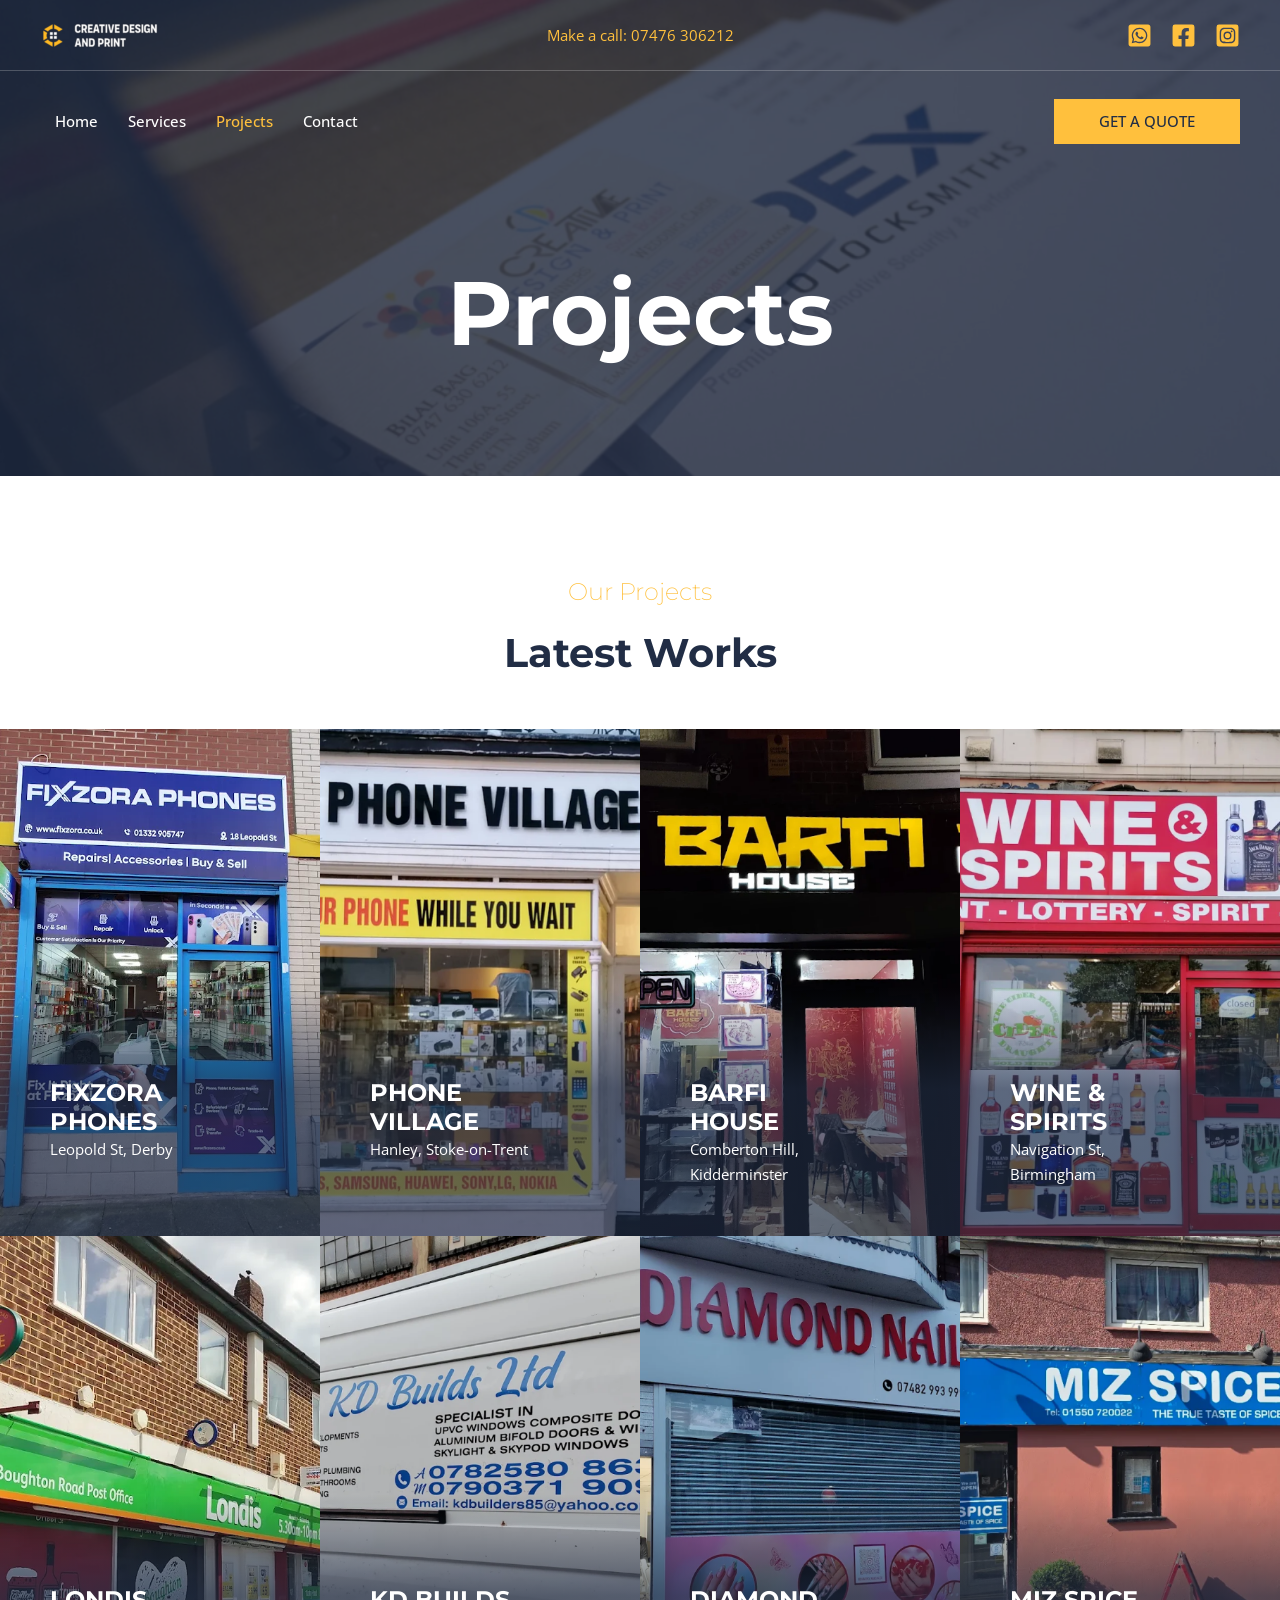
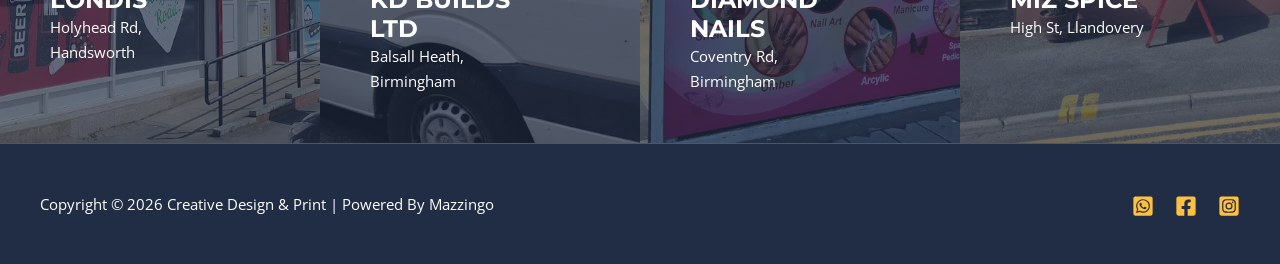
<file: index.html@p=309.html>
<!DOCTYPE html>
<html lang="en-US">
<head>
<meta charset="UTF-8">
<meta name="viewport" content="width=device-width, initial-scale=1">
	<link rel="profile" href="https://gmpg.org/xfn/11"> 
	<meta name='robots' content='index, follow, max-image-preview:large, max-snippet:-1, max-video-preview:-1' />

	<!-- This site is optimized with the Yoast SEO plugin v28.0 - https://yoast.com/product/yoast-seo-wordpress/ -->
	<title>Projects | Creative Design &amp; Print</title>
	<meta name="description" content="Explore our portfolio of professional printing and graphic design projects, showcasing business cards, flyers, banners, signage, and custom print solutions." />
	<link rel="canonical" href="index.html@p=309.html" />
	<meta property="og:locale" content="en_US" />
	<meta property="og:type" content="article" />
	<meta property="og:title" content="Projects | Creative Design &amp; Print" />
	<meta property="og:description" content="Explore our portfolio of professional printing and graphic design projects, showcasing business cards, flyers, banners, signage, and custom print solutions." />
	<meta property="og:url" content="http://creative-design-print.local/projects/" />
	<meta property="og:site_name" content="Creative Design &amp; Print" />
	<meta property="article:modified_time" content="2026-07-17T17:12:30+00:00" />
	<meta name="twitter:card" content="summary_large_image" />
	<meta name="twitter:label1" content="Est. reading time" />
	<meta name="twitter:data1" content="1 minute" />
	<script type="application/ld+json" class="yoast-schema-graph">{"@context":"https:\/\/schema.org","@graph":[{"@type":"WebPage","@id":"http:\/\/creative-design-print.local\/projects\/","url":"http:\/\/creative-design-print.local\/projects\/","name":"Projects | Creative Design &amp; Print","isPartOf":{"@id":"http:\/\/creative-design-print.local\/#website"},"datePublished":"2026-07-14T13:27:18+00:00","dateModified":"2026-07-17T17:12:30+00:00","description":"Explore our portfolio of professional printing and graphic design projects, showcasing business cards, flyers, banners, signage, and custom print solutions.","breadcrumb":{"@id":"http:\/\/creative-design-print.local\/projects\/#breadcrumb"},"inLanguage":"en-US","potentialAction":[{"@type":"ReadAction","target":["http:\/\/creative-design-print.local\/projects\/"]}]},{"@type":"BreadcrumbList","@id":"http:\/\/creative-design-print.local\/projects\/#breadcrumb","itemListElement":[{"@type":"ListItem","position":1,"name":"Home","item":"http:\/\/creative-design-print.local\/"},{"@type":"ListItem","position":2,"name":"Projects"}]},{"@type":"WebSite","@id":"http:\/\/creative-design-print.local\/#website","url":"http:\/\/creative-design-print.local\/","name":"Creative Design &amp; Print","description":"","publisher":{"@id":"http:\/\/creative-design-print.local\/#organization"},"potentialAction":[{"@type":"SearchAction","target":{"@type":"EntryPoint","urlTemplate":"http:\/\/creative-design-print.local\/?s={search_term_string}"},"query-input":{"@type":"PropertyValueSpecification","valueRequired":true,"valueName":"search_term_string"}}],"inLanguage":"en-US"},{"@type":"Organization","@id":"http:\/\/creative-design-print.local\/#organization","name":"Creative Design &amp; Print","url":"http:\/\/creative-design-print.local\/","logo":{"@type":"ImageObject","inLanguage":"en-US","@id":"http:\/\/creative-design-print.local\/#\/schema\/logo\/image\/","url":"http:\/\/creative-design-print.local\/wp-content\/uploads\/2021\/11\/logo-urban-nest.png","contentUrl":"http:\/\/creative-design-print.local\/wp-content\/uploads\/2021\/11\/logo-urban-nest.png","width":167,"height":60,"caption":"Creative Design &amp; Print"},"image":{"@id":"http:\/\/creative-design-print.local\/#\/schema\/logo\/image\/"}}]}</script>
	<!-- / Yoast SEO plugin. -->


<link rel='dns-prefetch' href='http://fonts.googleapis.com/' />
<link href='https://fonts.googleapis.com' rel='preconnect' />
<link href='https://fonts.gstatic.com' crossorigin='anonymous' rel='preconnect' />
<link rel="alternate" type="application/rss+xml" title="Creative Design &amp; Print &raquo; Feed" href="feed/index.html" />
<link rel="alternate" type="application/rss+xml" title="Creative Design &amp; Print &raquo; Comments Feed" href="comments/feed/index.html" />
<link rel="alternate" title="oEmbed (JSON)" type="application/json+oembed" href="wp-json/oembed/1.0/embed@url=http%253A%252F%252Fcreative-design-print.local%252Fprojects%252F" />
<link rel="alternate" title="oEmbed (XML)" type="text/xml+oembed" href="wp-json/oembed/1.0/embed@url=http%253A%252F%252Fcreative-design-print.local%252Fprojects%252F&amp;format=xml" />
<style id="wp-img-auto-sizes-contain-inline-css">
img:is([sizes=auto i],[sizes^="auto," i]){contain-intrinsic-size:3000px 1500px}
/*# sourceURL=wp-img-auto-sizes-contain-inline-css */
</style>
<link rel='stylesheet' id='astra-theme-css-css' href='wp-content/themes/astra/assets/css/minified/main.min.css@ver=4.13.6.css' media='all' />
<style id="astra-theme-css-inline-css">
:root{--ast-post-nav-space:0;--ast-container-default-xlg-padding:6.67em;--ast-container-default-lg-padding:5.67em;--ast-container-default-slg-padding:4.34em;--ast-container-default-md-padding:3.34em;--ast-container-default-sm-padding:6.67em;--ast-container-default-xs-padding:2.4em;--ast-container-default-xxs-padding:1.4em;--ast-code-block-background:#EEEEEE;--ast-comment-inputs-background:#FAFAFA;--ast-normal-container-width:1200px;--ast-narrow-container-width:750px;--ast-blog-title-font-weight:normal;--ast-blog-meta-weight:inherit;--ast-global-color-primary:var(--ast-global-color-5);--ast-global-color-secondary:var(--ast-global-color-4);--ast-global-color-alternate-background:var(--ast-global-color-7);--ast-global-color-subtle-background:var(--ast-global-color-6);--ast-bg-style-guide:var( --ast-global-color-secondary,var(--ast-global-color-5) );--ast-shadow-style-guide:0px 0px 4px 0 #00000057;--ast-global-dark-bg-style:#fff;--ast-global-dark-lfs:#fbfbfb;--ast-widget-bg-color:#fafafa;--ast-wc-container-head-bg-color:#fbfbfb;--ast-title-layout-bg:#eeeeee;--ast-search-border-color:#e7e7e7;--ast-lifter-hover-bg:#e6e6e6;--ast-gallery-block-color:#000;--srfm-color-input-label:var(--ast-global-color-2);}html{font-size:93.75%;}a,.page-title{color:var(--ast-global-color-5);}a:hover,a:focus{color:var(--ast-global-color-1);}body,button,input,select,textarea,.ast-button,.ast-custom-button{font-family:'Open Sans',sans-serif;font-weight:400;font-size:15px;font-size:1rem;line-height:var(--ast-body-line-height,1.65em);}blockquote{color:var(--ast-global-color-3);}h1,h2,h3,h4,h5,h6,.entry-content :where(h1,h2,h3,h4,h5,h6),.site-title,.site-title a{font-family:'Montserrat',sans-serif;font-weight:700;}.ast-site-identity .site-title a{color:var(--ast-global-color-2);}.site-title{font-size:35px;font-size:2.3333333333333rem;display:none;}header .custom-logo-link img{max-width:115px;width:115px;}.astra-logo-svg{width:115px;}.site-header .site-description{font-size:15px;font-size:1rem;display:none;}.entry-title{font-size:26px;font-size:1.7333333333333rem;}.archive .ast-article-post .ast-article-inner,.blog .ast-article-post .ast-article-inner,.archive .ast-article-post .ast-article-inner:hover,.blog .ast-article-post .ast-article-inner:hover{overflow:hidden;}h1,.entry-content :where(h1){font-size:90px;font-size:6rem;font-weight:700;font-family:'Montserrat',sans-serif;line-height:1.4em;}h2,.entry-content :where(h2){font-size:40px;font-size:2.6666666666667rem;font-weight:700;font-family:'Montserrat',sans-serif;line-height:1.3em;}h3,.entry-content :where(h3){font-size:24px;font-size:1.6rem;font-weight:700;font-family:'Montserrat',sans-serif;line-height:1.3em;}h4,.entry-content :where(h4){font-size:24px;font-size:1.6rem;line-height:1.2em;font-weight:700;font-family:'Montserrat',sans-serif;}h5,.entry-content :where(h5){font-size:20px;font-size:1.3333333333333rem;line-height:1.2em;font-weight:700;font-family:'Montserrat',sans-serif;}h6,.entry-content :where(h6){font-size:16px;font-size:1.0666666666667rem;line-height:1.25em;font-weight:700;font-family:'Montserrat',sans-serif;}::selection{background-color:var(--ast-global-color-0);color:#000000;}body,h1,h2,h3,h4,h5,h6,.entry-title a,.entry-content :where(h1,h2,h3,h4,h5,h6){color:var(--ast-global-color-3);}.tagcloud a:hover,.tagcloud a:focus,.tagcloud a.current-item{color:#000000;border-color:var(--ast-global-color-5);background-color:var(--ast-global-color-5);}input:focus,input[type="text"]:focus,input[type="email"]:focus,input[type="url"]:focus,input[type="password"]:focus,input[type="reset"]:focus,input[type="search"]:focus,textarea:focus{border-color:var(--ast-global-color-5);}input[type="radio"]:checked,input[type=reset],input[type="checkbox"]:checked,input[type="checkbox"]:hover:checked,input[type="checkbox"]:focus:checked,input[type=range]::-webkit-slider-thumb{border-color:var(--ast-global-color-5);background-color:var(--ast-global-color-5);box-shadow:none;}.site-footer a:hover + .post-count,.site-footer a:focus + .post-count{background:var(--ast-global-color-5);border-color:var(--ast-global-color-5);}.single .nav-links .nav-previous,.single .nav-links .nav-next{color:var(--ast-global-color-5);}.entry-meta,.entry-meta *{line-height:1.45;color:var(--ast-global-color-5);}.entry-meta a:not(.ast-button):hover,.entry-meta a:not(.ast-button):hover *,.entry-meta a:not(.ast-button):focus,.entry-meta a:not(.ast-button):focus *,.page-links > .page-link,.page-links .page-link:hover,.post-navigation a:hover{color:var(--ast-global-color-1);}#cat option,.secondary .calendar_wrap thead a,.secondary .calendar_wrap thead a:visited{color:var(--ast-global-color-5);}.secondary .calendar_wrap #today,.ast-progress-val span{background:var(--ast-global-color-5);}.secondary a:hover + .post-count,.secondary a:focus + .post-count{background:var(--ast-global-color-5);border-color:var(--ast-global-color-5);}.calendar_wrap #today > a{color:#000000;}.page-links .page-link,.single .post-navigation a{color:var(--ast-global-color-5);}.ast-search-menu-icon .search-form button.search-submit{padding:0 4px;}.ast-search-menu-icon form.search-form{padding-right:0;}.ast-header-search .ast-search-menu-icon.ast-dropdown-active .search-form,.ast-header-search .ast-search-menu-icon.ast-dropdown-active .search-field:focus{transition:all 0.2s;}.search-form input.search-field:focus{outline:none;}.ast-mobile-header-content .ast-builder-layout-element:not(.ast-builder-menu):not(.ast-header-divider-element),.ast-mobile-popup-content .ast-builder-layout-element:not(.ast-builder-menu):not(.ast-header-divider-element){padding:15px 20px;}.ast-archive-title{color:var(--ast-global-color-2);}.wp-block-latest-posts > li > a{color:var(--ast-global-color-2);}.widget-title,.widget .wp-block-heading{font-size:21px;font-size:1.4rem;color:var(--ast-global-color-2);}.ast-search-menu-icon.slide-search a:focus-visible:focus-visible,.astra-search-icon:focus-visible,#close:focus-visible,a:focus-visible,.ast-menu-toggle:focus-visible,.site .skip-link:focus-visible,.wp-block-loginout input:focus-visible,.wp-block-search.wp-block-search__button-inside .wp-block-search__inside-wrapper,.ast-header-navigation-arrow:focus-visible,.ast-orders-table__row .ast-orders-table__cell:focus-visible,a#ast-apply-coupon:focus-visible,#ast-apply-coupon:focus-visible,#close:focus-visible,.button.search-submit:focus-visible,#search_submit:focus,.normal-search:focus-visible,.ast-header-account-wrap:focus-visible,.astra-cart-drawer-close:focus,.ast-single-variation:focus,.ast-button:focus,.ast-builder-button-wrap:has(.ast-custom-button-link:focus),.ast-builder-button-wrap .ast-custom-button-link:focus{outline-style:dotted;outline-color:inherit;outline-width:thin;}input:focus,input[type="text"]:focus,input[type="email"]:focus,input[type="url"]:focus,input[type="password"]:focus,input[type="reset"]:focus,input[type="search"]:focus,input[type="number"]:focus,textarea:focus,.wp-block-search__input:focus,[data-section="section-header-mobile-trigger"] .ast-button-wrap .ast-mobile-menu-trigger-minimal:focus,.ast-mobile-popup-drawer.active .menu-toggle-close:focus,#ast-scroll-top:focus,#coupon_code:focus,#ast-coupon-code:focus{border-style:dotted;border-color:inherit;border-width:thin;}input{outline:none;}.ast-logo-title-inline .site-logo-img{padding-right:1em;}.site-logo-img img{ transition:all 0.2s linear;}body .ast-oembed-container *{position:absolute;top:0;width:100%;height:100%;left:0;}body .wp-block-embed-pocket-casts .ast-oembed-container *{position:unset;}.ast-single-post-featured-section + article {margin-top: 2em;}.site-content .ast-single-post-featured-section img {width: 100%;overflow: hidden;object-fit: cover;}.site > .ast-single-related-posts-container {margin-top: 0;}@media (min-width: 922px) {.ast-desktop .ast-container--narrow {max-width: var(--ast-narrow-container-width);margin: 0 auto;}}.ast-page-builder-template .hentry {margin: 0;}.ast-page-builder-template .site-content > .ast-container {max-width: 100%;padding: 0;}.ast-page-builder-template .site .site-content #primary {padding: 0;margin: 0;}.ast-page-builder-template .no-results {text-align: center;margin: 4em auto;}.ast-page-builder-template .ast-pagination {padding: 2em;}.ast-page-builder-template .entry-header.ast-no-title.ast-no-thumbnail {margin-top: 0;}.ast-page-builder-template .entry-header.ast-header-without-markup {margin-top: 0;margin-bottom: 0;}.ast-page-builder-template .entry-header.ast-no-title.ast-no-meta {margin-bottom: 0;}.ast-page-builder-template.single .post-navigation {padding-bottom: 2em;}.ast-page-builder-template.single-post .site-content > .ast-container {max-width: 100%;}.ast-page-builder-template .entry-header {margin-top: 4em;margin-left: auto;margin-right: auto;padding-left: 20px;padding-right: 20px;}.single.ast-page-builder-template .entry-header {padding-left: 20px;padding-right: 20px;}.ast-page-builder-template .ast-archive-description {margin: 4em auto 0;padding-left: 20px;padding-right: 20px;}@media (max-width:921.99px){#ast-desktop-header{display:none;}}@media (min-width:922px){#ast-mobile-header{display:none;}}.wp-block-buttons.aligncenter{justify-content:center;}@media (max-width:921px){.ast-theme-transparent-header #primary,.ast-theme-transparent-header #secondary{padding:0;}}@media (max-width:921px){.ast-plain-container.ast-no-sidebar #primary{padding:0;}}.ast-plain-container.ast-no-sidebar #primary{margin-top:0;margin-bottom:0;}.wp-block-button.is-style-outline .wp-block-button__link{border-color:var(--ast-global-color-0);border-top-width:0px;border-right-width:0px;border-bottom-width:0px;border-left-width:0px;}div.wp-block-button.is-style-outline > .wp-block-button__link:not(.has-text-color),div.wp-block-button.wp-block-button__link.is-style-outline:not(.has-text-color){color:var(--ast-global-color-0);}.wp-block-button.is-style-outline .wp-block-button__link:hover,.wp-block-buttons .wp-block-button.is-style-outline .wp-block-button__link:focus,.wp-block-buttons .wp-block-button.is-style-outline > .wp-block-button__link:not(.has-text-color):hover,.wp-block-buttons .wp-block-button.wp-block-button__link.is-style-outline:not(.has-text-color):hover{color:var(--ast-global-color-2);background-color:var(--ast-global-color-1);border-color:var(--ast-global-color-1);}.post-page-numbers.current .page-link,.ast-pagination .page-numbers.current{color:#000000;border-color:var(--ast-global-color-0);background-color:var(--ast-global-color-0);}.wp-block-button.is-style-outline .wp-block-button__link{border-top-width:0px;border-right-width:0px;border-bottom-width:0px;border-left-width:0px;}.wp-block-button.is-style-outline .wp-block-button__link.wp-element-button,.ast-outline-button{border-color:var(--ast-global-color-0);font-family:inherit;font-weight:500;line-height:1em;border-top-left-radius:0px;border-top-right-radius:0px;border-bottom-right-radius:0px;border-bottom-left-radius:0px;}.wp-block-buttons .wp-block-button.is-style-outline > .wp-block-button__link:not(.has-text-color),.wp-block-buttons .wp-block-button.wp-block-button__link.is-style-outline:not(.has-text-color),.ast-outline-button{color:var(--ast-global-color-0);}.wp-block-button.is-style-outline .wp-block-button__link:hover,.wp-block-buttons .wp-block-button.is-style-outline .wp-block-button__link:focus,.wp-block-buttons .wp-block-button.is-style-outline > .wp-block-button__link:not(.has-text-color):hover,.wp-block-buttons .wp-block-button.wp-block-button__link.is-style-outline:not(.has-text-color):hover,.ast-outline-button:hover,.ast-outline-button:focus,.wp-block-uagb-buttons-child .uagb-buttons-repeater.ast-outline-button:hover,.wp-block-uagb-buttons-child .uagb-buttons-repeater.ast-outline-button:focus{color:var(--ast-global-color-2);background-color:var(--ast-global-color-1);border-color:var(--ast-global-color-1);}.wp-block-button .wp-block-button__link.wp-element-button.is-style-outline:not(.has-background),.wp-block-button.is-style-outline>.wp-block-button__link.wp-element-button:not(.has-background),.ast-outline-button{background-color:var(--ast-global-color-0);}.entry-content[data-ast-blocks-layout] > figure{margin-bottom:1em;}h1.widget-title{font-weight:700;}h2.widget-title{font-weight:700;}h3.widget-title{font-weight:700;}@media (max-width:921px){.ast-left-sidebar #content > .ast-container{display:flex;flex-direction:column-reverse;width:100%;}.ast-separate-container .ast-article-post,.ast-separate-container .ast-article-single{padding:1.5em 2.14em;}.ast-author-box img.avatar{margin:20px 0 0 0;}}@media (min-width:922px){.ast-separate-container.ast-right-sidebar #primary,.ast-separate-container.ast-left-sidebar #primary{border:0;}.search-no-results.ast-separate-container #primary{margin-bottom:4em;}}.elementor-widget-button .elementor-button{border-style:solid;text-decoration:none;border-top-width:0px;border-right-width:0px;border-left-width:0px;border-bottom-width:0px;}body .elementor-button.elementor-size-sm,body .elementor-button.elementor-size-xs,body .elementor-button.elementor-size-md,body .elementor-button.elementor-size-lg,body .elementor-button.elementor-size-xl,body .elementor-button{border-top-left-radius:0px;border-top-right-radius:0px;border-bottom-right-radius:0px;border-bottom-left-radius:0px;padding-top:15px;padding-right:45px;padding-bottom:15px;padding-left:45px;}.wp-block-button .wp-block-button__link ,.elementor-widget-button .elementor-button,.elementor-widget-button .elementor-button:visited{color:var(--ast-global-color-2);}.elementor-widget-button .elementor-button{border-color:var(--ast-global-color-0);background-color:var(--ast-global-color-0);}.elementor-widget-button .elementor-button:hover,.elementor-widget-button .elementor-button:focus{color:var(--ast-global-color-2);background-color:var(--ast-global-color-1);border-color:var(--ast-global-color-1);}.elementor-widget-button .elementor-button{font-weight:500;line-height:1em;text-transform:uppercase;}.wp-block-button .wp-block-button__link:hover,.wp-block-button .wp-block-button__link:focus{color:var(--ast-global-color-2);background-color:var(--ast-global-color-1);border-color:var(--ast-global-color-1);}.elementor-widget-heading h1.elementor-heading-title{line-height:1.4em;}.elementor-widget-heading h2.elementor-heading-title{line-height:1.3em;}.elementor-widget-heading h3.elementor-heading-title{line-height:1.3em;}.elementor-widget-heading h4.elementor-heading-title{line-height:1.2em;}.elementor-widget-heading h5.elementor-heading-title{line-height:1.2em;}.elementor-widget-heading h6.elementor-heading-title{line-height:1.25em;}.wp-block-button .wp-block-button__link,.wp-block-search .wp-block-search__button,body .wp-block-file .wp-block-file__button{border-style:solid;border-top-width:0px;border-right-width:0px;border-left-width:0px;border-bottom-width:0px;border-color:var(--ast-global-color-0);background-color:var(--ast-global-color-0);color:var(--ast-global-color-2);font-family:inherit;font-weight:500;line-height:1em;text-transform:uppercase;border-top-left-radius:0px;border-top-right-radius:0px;border-bottom-right-radius:0px;border-bottom-left-radius:0px;padding-top:15px;padding-right:45px;padding-bottom:15px;padding-left:45px;}.menu-toggle,button,.ast-button,.ast-custom-button,.button,input#submit,input[type="button"],input[type="submit"],input[type="reset"],form[CLASS*="wp-block-search__"].wp-block-search .wp-block-search__inside-wrapper .wp-block-search__button,body .wp-block-file .wp-block-file__button{border-style:solid;border-top-width:0px;border-right-width:0px;border-left-width:0px;border-bottom-width:0px;color:var(--ast-global-color-2);border-color:var(--ast-global-color-0);background-color:var(--ast-global-color-0);padding-top:15px;padding-right:45px;padding-bottom:15px;padding-left:45px;font-family:inherit;font-weight:500;line-height:1em;text-transform:uppercase;border-top-left-radius:0px;border-top-right-radius:0px;border-bottom-right-radius:0px;border-bottom-left-radius:0px;}button:focus,.menu-toggle:hover,button:hover,.ast-button:hover,.ast-custom-button:hover .button:hover,.ast-custom-button:hover ,input[type=reset]:hover,input[type=reset]:focus,input#submit:hover,input#submit:focus,input[type="button"]:hover,input[type="button"]:focus,input[type="submit"]:hover,input[type="submit"]:focus,form[CLASS*="wp-block-search__"].wp-block-search .wp-block-search__inside-wrapper .wp-block-search__button:hover,form[CLASS*="wp-block-search__"].wp-block-search .wp-block-search__inside-wrapper .wp-block-search__button:focus,body .wp-block-file .wp-block-file__button:hover,body .wp-block-file .wp-block-file__button:focus{color:var(--ast-global-color-2);background-color:var(--ast-global-color-1);border-color:var(--ast-global-color-1);}@media (max-width:921px){.ast-mobile-header-stack .main-header-bar .ast-search-menu-icon{display:inline-block;}.ast-header-break-point.ast-header-custom-item-outside .ast-mobile-header-stack .main-header-bar .ast-search-icon{margin:0;}.ast-comment-avatar-wrap img{max-width:2.5em;}.ast-comment-meta{padding:0 1.8888em 1.3333em;}.ast-separate-container .ast-comment-list li.depth-1{padding:1.5em 2.14em;}.ast-separate-container .comment-respond{padding:2em 2.14em;}}@media (min-width:544px){.ast-container{max-width:100%;}}@media (max-width:544px){.ast-separate-container .ast-article-post,.ast-separate-container .ast-article-single,.ast-separate-container .comments-title,.ast-separate-container .ast-archive-description{padding:1.5em 1em;}.ast-separate-container #content .ast-container{padding-left:0.54em;padding-right:0.54em;}.ast-separate-container .ast-comment-list .bypostauthor{padding:.5em;}.ast-search-menu-icon.ast-dropdown-active .search-field{width:170px;}} #ast-mobile-header .ast-site-header-cart-li a{pointer-events:none;}body,.ast-separate-container{background-color:var(--ast-global-color-4);background-image:none;}@media (max-width:921px){.site-title{display:none;}.site-header .site-description{display:none;}h1,.entry-content :where(h1){font-size:60px;}h2,.entry-content :where(h2){font-size:35px;}h3,.entry-content :where(h3){font-size:22px;}}@media (max-width:544px){.site-title{display:none;}.site-header .site-description{display:none;}h1,.entry-content :where(h1){font-size:35px;}h2,.entry-content :where(h2){font-size:30px;}h3,.entry-content :where(h3){font-size:20px;}}@media (max-width:921px){html{font-size:85.5%;}}@media (max-width:544px){html{font-size:85.5%;}}@media (min-width:922px){.ast-container{max-width:1240px;}}@media (min-width:922px){.site-content .ast-container{display:flex;}}@media (max-width:921px){.site-content .ast-container{flex-direction:column;}}@media (min-width:922px){.main-header-menu .sub-menu .menu-item.ast-left-align-sub-menu:hover > .sub-menu,.main-header-menu .sub-menu .menu-item.ast-left-align-sub-menu.focus > .sub-menu{margin-left:-0px;}}.ast-theme-transparent-header [data-section="section-header-mobile-trigger"] .ast-button-wrap .ast-mobile-menu-trigger-minimal{background:transparent;}.site .comments-area{padding-bottom:3em;}.wp-block-file {display: flex;align-items: center;flex-wrap: wrap;justify-content: space-between;}.wp-block-pullquote {border: none;}.wp-block-pullquote blockquote::before {content: "\201D";font-family: "Helvetica",sans-serif;display: flex;transform: rotate( 180deg );font-size: 6rem;font-style: normal;line-height: 1;font-weight: bold;align-items: center;justify-content: center;}.has-text-align-right > blockquote::before {justify-content: flex-start;}.has-text-align-left > blockquote::before {justify-content: flex-end;}figure.wp-block-pullquote.is-style-solid-color blockquote {max-width: 100%;text-align: inherit;}:root {--wp--custom--ast-default-block-top-padding: 3em;--wp--custom--ast-default-block-right-padding: 3em;--wp--custom--ast-default-block-bottom-padding: 3em;--wp--custom--ast-default-block-left-padding: 3em;--wp--custom--ast-container-width: 1200px;--wp--custom--ast-content-width-size: 1200px;--wp--custom--ast-wide-width-size: calc(1200px + var(--wp--custom--ast-default-block-left-padding) + var(--wp--custom--ast-default-block-right-padding));}.ast-narrow-container {--wp--custom--ast-content-width-size: 750px;--wp--custom--ast-wide-width-size: 750px;}@media(max-width: 921px) {:root {--wp--custom--ast-default-block-top-padding: 3em;--wp--custom--ast-default-block-right-padding: 2em;--wp--custom--ast-default-block-bottom-padding: 3em;--wp--custom--ast-default-block-left-padding: 2em;}}@media(max-width: 544px) {:root {--wp--custom--ast-default-block-top-padding: 3em;--wp--custom--ast-default-block-right-padding: 1.5em;--wp--custom--ast-default-block-bottom-padding: 3em;--wp--custom--ast-default-block-left-padding: 1.5em;}}.entry-content > .wp-block-group,.entry-content > .wp-block-cover,.entry-content > .wp-block-columns {padding-top: var(--wp--custom--ast-default-block-top-padding);padding-right: var(--wp--custom--ast-default-block-right-padding);padding-bottom: var(--wp--custom--ast-default-block-bottom-padding);padding-left: var(--wp--custom--ast-default-block-left-padding);}.ast-plain-container.ast-no-sidebar .entry-content > .alignfull,.ast-page-builder-template .ast-no-sidebar .entry-content > .alignfull {margin-left: calc( -50vw + 50%);margin-right: calc( -50vw + 50%);max-width: 100vw;width: 100vw;}.ast-plain-container.ast-no-sidebar .entry-content .alignfull .alignfull,.ast-page-builder-template.ast-no-sidebar .entry-content .alignfull .alignfull,.ast-plain-container.ast-no-sidebar .entry-content .alignfull .alignwide,.ast-page-builder-template.ast-no-sidebar .entry-content .alignfull .alignwide,.ast-plain-container.ast-no-sidebar .entry-content .alignwide .alignfull,.ast-page-builder-template.ast-no-sidebar .entry-content .alignwide .alignfull,.ast-plain-container.ast-no-sidebar .entry-content .alignwide .alignwide,.ast-page-builder-template.ast-no-sidebar .entry-content .alignwide .alignwide,.ast-plain-container.ast-no-sidebar .entry-content .wp-block-column .alignfull,.ast-page-builder-template.ast-no-sidebar .entry-content .wp-block-column .alignfull,.ast-plain-container.ast-no-sidebar .entry-content .wp-block-column .alignwide,.ast-page-builder-template.ast-no-sidebar .entry-content .wp-block-column .alignwide {margin-left: auto;margin-right: auto;width: 100%;}[data-ast-blocks-layout] .wp-block-separator:not(.is-style-dots) {height: 0;}[data-ast-blocks-layout] .wp-block-separator {margin: 20px auto;}[data-ast-blocks-layout] .wp-block-separator:not(.is-style-wide):not(.is-style-dots) {max-width: 100px;}[data-ast-blocks-layout] .wp-block-separator.has-background {padding: 0;}.entry-content[data-ast-blocks-layout] > * {max-width: var(--wp--custom--ast-content-width-size);margin-left: auto;margin-right: auto;}.entry-content[data-ast-blocks-layout] > .alignwide {max-width: var(--wp--custom--ast-wide-width-size);}.entry-content[data-ast-blocks-layout] .alignfull {max-width: none;}.entry-content .wp-block-columns {margin-bottom: 0;}blockquote {margin: 1.5em;border-color: rgba(0,0,0,0.05);}.wp-block-quote:not(.has-text-align-right):not(.has-text-align-center) {border-left: 5px solid rgba(0,0,0,0.05);}.has-text-align-right > blockquote,blockquote.has-text-align-right {border-right: 5px solid rgba(0,0,0,0.05);}.has-text-align-left > blockquote,blockquote.has-text-align-left {border-left: 5px solid rgba(0,0,0,0.05);}.wp-block-site-tagline,.wp-block-latest-posts .read-more {margin-top: 15px;}.wp-block-loginout p label {display: block;}.wp-block-loginout p:not(.login-remember):not(.login-submit) input {width: 100%;}.wp-block-loginout input:focus {border-color: transparent;}.wp-block-loginout input:focus {outline: thin dotted;}.entry-content .wp-block-media-text .wp-block-media-text__content {padding: 0 0 0 8%;}.entry-content .wp-block-media-text.has-media-on-the-right .wp-block-media-text__content {padding: 0 8% 0 0;}.entry-content .wp-block-media-text.has-background .wp-block-media-text__content {padding: 8%;}.entry-content .wp-block-cover:not([class*="background-color"]):not(.has-text-color.has-link-color) .wp-block-cover__inner-container,.entry-content .wp-block-cover:not([class*="background-color"]) .wp-block-cover-image-text,.entry-content .wp-block-cover:not([class*="background-color"]) .wp-block-cover-text,.entry-content .wp-block-cover-image:not([class*="background-color"]) .wp-block-cover__inner-container,.entry-content .wp-block-cover-image:not([class*="background-color"]) .wp-block-cover-image-text,.entry-content .wp-block-cover-image:not([class*="background-color"]) .wp-block-cover-text {color: var(--ast-global-color-primary,var(--ast-global-color-5));}.wp-block-loginout .login-remember input {width: 1.1rem;height: 1.1rem;margin: 0 5px 4px 0;vertical-align: middle;}.wp-block-latest-posts > li > *:first-child,.wp-block-latest-posts:not(.is-grid) > li:first-child {margin-top: 0;}.entry-content > .wp-block-buttons,.entry-content > .wp-block-uagb-buttons {margin-bottom: 1.5em;}.wp-block-search__inside-wrapper .wp-block-search__input {padding: 0 10px;color: var(--ast-global-color-3);background: var(--ast-global-color-primary,var(--ast-global-color-5));border-color: var(--ast-border-color);}.wp-block-latest-posts .read-more {margin-bottom: 1.5em;}.wp-block-search__no-button .wp-block-search__inside-wrapper .wp-block-search__input {padding-top: 5px;padding-bottom: 5px;}.wp-block-latest-posts .wp-block-latest-posts__post-date,.wp-block-latest-posts .wp-block-latest-posts__post-author {font-size: 1rem;}.wp-block-latest-posts > li > *,.wp-block-latest-posts:not(.is-grid) > li {margin-top: 12px;margin-bottom: 12px;}.ast-page-builder-template .entry-content[data-ast-blocks-layout] > .alignwide:where(:not(.uagb-is-root-container):not(.spectra-is-root-container)) > * {max-width: var(--wp--custom--ast-wide-width-size);}.ast-page-builder-template .entry-content[data-ast-blocks-layout] > .inherit-container-width > *,.ast-page-builder-template .entry-content[data-ast-blocks-layout] > *:not(.wp-block-group):where(:not(.uagb-is-root-container):not(.spectra-is-root-container)) > *,.entry-content[data-ast-blocks-layout] > .wp-block-cover .wp-block-cover__inner-container {max-width: var(--wp--custom--ast-content-width-size) ;margin-left: auto;margin-right: auto;}.ast-page-builder-template .entry-content[data-ast-blocks-layout] > *,.ast-page-builder-template .entry-content[data-ast-blocks-layout] > .alignfull:where(:not(.wp-block-group):not(.uagb-is-root-container):not(.spectra-is-root-container)) > * {max-width: none;}.entry-content[data-ast-blocks-layout] .wp-block-cover:not(.alignleft):not(.alignright) {width: auto;}@media(max-width: 1200px) {.ast-separate-container .entry-content > .alignfull,.ast-separate-container .entry-content[data-ast-blocks-layout] > .alignwide,.ast-plain-container .entry-content[data-ast-blocks-layout] > .alignwide,.ast-plain-container .entry-content .alignfull {margin-left: calc(-1 * min(var(--ast-container-default-xlg-padding),20px)) ;margin-right: calc(-1 * min(var(--ast-container-default-xlg-padding),20px));}}@media(min-width: 1201px) {.ast-separate-container .entry-content > .alignfull {margin-left: calc(-1 * var(--ast-container-default-xlg-padding) );margin-right: calc(-1 * var(--ast-container-default-xlg-padding) );}.ast-separate-container .entry-content[data-ast-blocks-layout] > .alignwide,.ast-plain-container .entry-content[data-ast-blocks-layout] > .alignwide {margin-left: calc(-1 * var(--wp--custom--ast-default-block-left-padding) );margin-right: calc(-1 * var(--wp--custom--ast-default-block-right-padding) );}}@media(min-width: 921px) {.ast-separate-container .entry-content .wp-block-group.alignwide:not(.inherit-container-width) > :where(:not(.alignleft):not(.alignright)),.ast-plain-container .entry-content .wp-block-group.alignwide:not(.inherit-container-width) > :where(:not(.alignleft):not(.alignright)) {max-width: calc( var(--wp--custom--ast-content-width-size) + 80px );}.ast-plain-container.ast-right-sidebar .entry-content[data-ast-blocks-layout] .alignfull,.ast-plain-container.ast-left-sidebar .entry-content[data-ast-blocks-layout] .alignfull {margin-left: -60px;margin-right: -60px;}}@media(min-width: 544px) {.entry-content > .alignleft {margin-right: 20px;}.entry-content > .alignright {margin-left: 20px;}}@media (max-width:544px){.wp-block-columns .wp-block-column:not(:last-child){margin-bottom:20px;}.wp-block-latest-posts{margin:0;}}@media( max-width: 600px ) {.entry-content .wp-block-media-text .wp-block-media-text__content,.entry-content .wp-block-media-text.has-media-on-the-right .wp-block-media-text__content {padding: 8% 0 0;}.entry-content .wp-block-media-text.has-background .wp-block-media-text__content {padding: 8%;}}.ast-page-builder-template .entry-header {padding-left: 0;}.ast-narrow-container .site-content .wp-block-uagb-image--align-full .wp-block-uagb-image__figure {max-width: 100%;margin-left: auto;margin-right: auto;}:root .has-ast-global-color-0-color{color:var(--ast-global-color-0);}:root .has-ast-global-color-0-background-color{background-color:var(--ast-global-color-0);}:root .wp-block-button .has-ast-global-color-0-color{color:var(--ast-global-color-0);}:root .wp-block-button .has-ast-global-color-0-background-color{background-color:var(--ast-global-color-0);}:root .has-ast-global-color-1-color{color:var(--ast-global-color-1);}:root .has-ast-global-color-1-background-color{background-color:var(--ast-global-color-1);}:root .wp-block-button .has-ast-global-color-1-color{color:var(--ast-global-color-1);}:root .wp-block-button .has-ast-global-color-1-background-color{background-color:var(--ast-global-color-1);}:root .has-ast-global-color-2-color{color:var(--ast-global-color-2);}:root .has-ast-global-color-2-background-color{background-color:var(--ast-global-color-2);}:root .wp-block-button .has-ast-global-color-2-color{color:var(--ast-global-color-2);}:root .wp-block-button .has-ast-global-color-2-background-color{background-color:var(--ast-global-color-2);}:root .has-ast-global-color-3-color{color:var(--ast-global-color-3);}:root .has-ast-global-color-3-background-color{background-color:var(--ast-global-color-3);}:root .wp-block-button .has-ast-global-color-3-color{color:var(--ast-global-color-3);}:root .wp-block-button .has-ast-global-color-3-background-color{background-color:var(--ast-global-color-3);}:root .has-ast-global-color-4-color{color:var(--ast-global-color-4);}:root .has-ast-global-color-4-background-color{background-color:var(--ast-global-color-4);}:root .wp-block-button .has-ast-global-color-4-color{color:var(--ast-global-color-4);}:root .wp-block-button .has-ast-global-color-4-background-color{background-color:var(--ast-global-color-4);}:root .has-ast-global-color-5-color{color:var(--ast-global-color-5);}:root .has-ast-global-color-5-background-color{background-color:var(--ast-global-color-5);}:root .wp-block-button .has-ast-global-color-5-color{color:var(--ast-global-color-5);}:root .wp-block-button .has-ast-global-color-5-background-color{background-color:var(--ast-global-color-5);}:root .has-ast-global-color-6-color{color:var(--ast-global-color-6);}:root .has-ast-global-color-6-background-color{background-color:var(--ast-global-color-6);}:root .wp-block-button .has-ast-global-color-6-color{color:var(--ast-global-color-6);}:root .wp-block-button .has-ast-global-color-6-background-color{background-color:var(--ast-global-color-6);}:root .has-ast-global-color-7-color{color:var(--ast-global-color-7);}:root .has-ast-global-color-7-background-color{background-color:var(--ast-global-color-7);}:root .wp-block-button .has-ast-global-color-7-color{color:var(--ast-global-color-7);}:root .wp-block-button .has-ast-global-color-7-background-color{background-color:var(--ast-global-color-7);}:root .has-ast-global-color-8-color{color:var(--ast-global-color-8);}:root .has-ast-global-color-8-background-color{background-color:var(--ast-global-color-8);}:root .wp-block-button .has-ast-global-color-8-color{color:var(--ast-global-color-8);}:root .wp-block-button .has-ast-global-color-8-background-color{background-color:var(--ast-global-color-8);}:root{--ast-global-color-0:#ffc03d;--ast-global-color-1:#f8b526;--ast-global-color-2:#212d45;--ast-global-color-3:#4b4f58;--ast-global-color-4:#F5F5F5;--ast-global-color-5:#FFFFFF;--ast-global-color-6:#F2F5F7;--ast-global-color-7:#212d45;--ast-global-color-8:#000000;}:root {--ast-border-color : #dddddd;}.ast-single-entry-banner {-js-display: flex;display: flex;flex-direction: column;justify-content: center;text-align: center;position: relative;background: var(--ast-title-layout-bg);}.ast-single-entry-banner[data-banner-layout="layout-1"] {max-width: 1200px;background: inherit;padding: 20px 0;}.ast-single-entry-banner[data-banner-width-type="custom"] {margin: 0 auto;width: 100%;}.ast-single-entry-banner + .site-content .entry-header {margin-bottom: 0;}.site .ast-author-avatar {--ast-author-avatar-size: ;}a.ast-underline-text {text-decoration: underline;}.ast-container > .ast-terms-link {position: relative;display: block;}a.ast-button.ast-badge-tax {padding: 4px 8px;border-radius: 3px;font-size: inherit;}header.entry-header{text-align:left;}header.entry-header > *:not(:last-child){margin-bottom:10px;}@media (max-width:921px){header.entry-header{text-align:left;}}@media (max-width:544px){header.entry-header{text-align:left;}}.ast-archive-entry-banner {-js-display: flex;display: flex;flex-direction: column;justify-content: center;text-align: center;position: relative;background: var(--ast-title-layout-bg);}.ast-archive-entry-banner[data-banner-width-type="custom"] {margin: 0 auto;width: 100%;}.ast-archive-entry-banner[data-banner-layout="layout-1"] {background: inherit;padding: 20px 0;text-align: left;}body.archive .ast-archive-description{max-width:1200px;width:100%;text-align:left;padding-top:3em;padding-right:3em;padding-bottom:3em;padding-left:3em;}body.archive .ast-archive-description .ast-archive-title,body.archive .ast-archive-description .ast-archive-title *{font-size:40px;font-size:2.6666666666667rem;}body.archive .ast-archive-description > *:not(:last-child){margin-bottom:10px;}@media (max-width:921px){body.archive .ast-archive-description{text-align:left;}}@media (max-width:544px){body.archive .ast-archive-description{text-align:left;}}.ast-theme-transparent-header #masthead .site-logo-img .transparent-custom-logo .astra-logo-svg{width:120px;height:36px;}.ast-theme-transparent-header #masthead .site-logo-img .transparent-custom-logo img{ max-width:120px; width:120px;}@media (max-width:921px){.ast-theme-transparent-header #masthead .site-logo-img .transparent-custom-logo .astra-logo-svg{width:120px;}.ast-theme-transparent-header #masthead .site-logo-img .transparent-custom-logo img{ max-width:120px; width:120px;}}@media (max-width:543px){.ast-theme-transparent-header #masthead .site-logo-img .transparent-custom-logo .astra-logo-svg{width:100px;}.ast-theme-transparent-header #masthead .site-logo-img .transparent-custom-logo img{ max-width:100px; width:100px;}}@media (min-width:922px){.ast-theme-transparent-header #masthead{position:absolute;left:0;right:0;}.ast-theme-transparent-header .main-header-bar,.ast-theme-transparent-header.ast-header-break-point .main-header-bar{background:none;}body.elementor-editor-active.ast-theme-transparent-header #masthead,.fl-builder-edit .ast-theme-transparent-header #masthead,body.vc_editor.ast-theme-transparent-header #masthead,body.brz-ed.ast-theme-transparent-header #masthead{z-index:0;}.ast-header-break-point.ast-replace-site-logo-transparent.ast-theme-transparent-header .custom-mobile-logo-link{display:none;}.ast-header-break-point.ast-replace-site-logo-transparent.ast-theme-transparent-header .transparent-custom-logo{display:inline-block;}.ast-theme-transparent-header .ast-above-header,.ast-theme-transparent-header .ast-above-header.ast-above-header-bar{background-image:none;background-color:transparent;}.ast-theme-transparent-header .ast-below-header,.ast-theme-transparent-header .ast-below-header.ast-below-header-bar{background-image:none;background-color:transparent;}}.ast-theme-transparent-header .ast-builder-menu .main-header-menu,.ast-theme-transparent-header .ast-builder-menu .main-header-menu .menu-link,.ast-theme-transparent-header [CLASS*="ast-builder-menu-"] .main-header-menu .menu-item > .menu-link,.ast-theme-transparent-header .ast-masthead-custom-menu-items,.ast-theme-transparent-header .ast-masthead-custom-menu-items a,.ast-theme-transparent-header .ast-builder-menu .main-header-menu .menu-item > .ast-menu-toggle,.ast-theme-transparent-header .ast-builder-menu .main-header-menu .menu-item > .ast-menu-toggle,.ast-theme-transparent-header .ast-above-header-navigation a,.ast-header-break-point.ast-theme-transparent-header .ast-above-header-navigation a,.ast-header-break-point.ast-theme-transparent-header .ast-above-header-navigation > ul.ast-above-header-menu > .menu-item-has-children:not(.current-menu-item) > .ast-menu-toggle,.ast-theme-transparent-header .ast-below-header-menu,.ast-theme-transparent-header .ast-below-header-menu a,.ast-header-break-point.ast-theme-transparent-header .ast-below-header-menu a,.ast-header-break-point.ast-theme-transparent-header .ast-below-header-menu,.ast-theme-transparent-header .main-header-menu .menu-link{color:#ffffff;}.ast-theme-transparent-header .ast-builder-menu .main-header-menu .menu-item:hover > .menu-link,.ast-theme-transparent-header .ast-builder-menu .main-header-menu .menu-item:hover > .ast-menu-toggle,.ast-theme-transparent-header .ast-builder-menu .main-header-menu .ast-masthead-custom-menu-items a:hover,.ast-theme-transparent-header .ast-builder-menu .main-header-menu .focus > .menu-link,.ast-theme-transparent-header .ast-builder-menu .main-header-menu .focus > .ast-menu-toggle,.ast-theme-transparent-header .ast-builder-menu .main-header-menu .current-menu-item > .menu-link,.ast-theme-transparent-header .ast-builder-menu .main-header-menu .current-menu-ancestor > .menu-link,.ast-theme-transparent-header .ast-builder-menu .main-header-menu .current-menu-item > .ast-menu-toggle,.ast-theme-transparent-header .ast-builder-menu .main-header-menu .current-menu-ancestor > .ast-menu-toggle,.ast-theme-transparent-header [CLASS*="ast-builder-menu-"] .main-header-menu .current-menu-item > .menu-link,.ast-theme-transparent-header [CLASS*="ast-builder-menu-"] .main-header-menu .current-menu-ancestor > .menu-link,.ast-theme-transparent-header [CLASS*="ast-builder-menu-"] .main-header-menu .current-menu-item > .ast-menu-toggle,.ast-theme-transparent-header [CLASS*="ast-builder-menu-"] .main-header-menu .current-menu-ancestor > .ast-menu-toggle,.ast-theme-transparent-header .main-header-menu .menu-item:hover > .menu-link,.ast-theme-transparent-header .main-header-menu .current-menu-item > .menu-link,.ast-theme-transparent-header .main-header-menu .current-menu-ancestor > .menu-link{color:var(--ast-global-color-0);}.ast-theme-transparent-header .ast-builder-menu .main-header-menu .menu-item .sub-menu .menu-link,.ast-theme-transparent-header .main-header-menu .menu-item .sub-menu .menu-link{background-color:transparent;}@media (max-width:921px){.ast-theme-transparent-header #masthead{position:absolute;left:0;right:0;}.ast-theme-transparent-header .main-header-bar,.ast-theme-transparent-header.ast-header-break-point .main-header-bar{background:none;}body.elementor-editor-active.ast-theme-transparent-header #masthead,.fl-builder-edit .ast-theme-transparent-header #masthead,body.vc_editor.ast-theme-transparent-header #masthead,body.brz-ed.ast-theme-transparent-header #masthead{z-index:0;}.ast-header-break-point.ast-replace-site-logo-transparent.ast-theme-transparent-header .custom-mobile-logo-link{display:none;}.ast-header-break-point.ast-replace-site-logo-transparent.ast-theme-transparent-header .transparent-custom-logo{display:inline-block;}.ast-theme-transparent-header .ast-above-header,.ast-theme-transparent-header .ast-above-header.ast-above-header-bar{background-image:none;background-color:transparent;}.ast-theme-transparent-header .ast-below-header,.ast-theme-transparent-header .ast-below-header.ast-below-header-bar{background-image:none;background-color:transparent;}}@media (max-width:921px){.ast-theme-transparent-header.ast-header-break-point .ast-builder-menu .main-header-menu,.ast-theme-transparent-header.ast-header-break-point .ast-builder-menu.main-header-menu .sub-menu,.ast-theme-transparent-header.ast-header-break-point .ast-builder-menu.main-header-menu,.ast-theme-transparent-header.ast-header-break-point .ast-builder-menu .main-header-bar-wrap .main-header-menu,.ast-flyout-menu-enable.ast-header-break-point.ast-theme-transparent-header .main-header-bar-navigation .site-navigation,.ast-fullscreen-menu-enable.ast-header-break-point.ast-theme-transparent-header .main-header-bar-navigation .site-navigation,.ast-flyout-above-menu-enable.ast-header-break-point.ast-theme-transparent-header .ast-above-header-navigation-wrap .ast-above-header-navigation,.ast-flyout-below-menu-enable.ast-header-break-point.ast-theme-transparent-header .ast-below-header-navigation-wrap .ast-below-header-actual-nav,.ast-fullscreen-above-menu-enable.ast-header-break-point.ast-theme-transparent-header .ast-above-header-navigation-wrap,.ast-fullscreen-below-menu-enable.ast-header-break-point.ast-theme-transparent-header .ast-below-header-navigation-wrap,.ast-theme-transparent-header .main-header-menu .menu-link{background-color:var(--ast-global-color-5);}.ast-theme-transparent-header .ast-builder-menu .main-header-menu,.ast-theme-transparent-header .ast-builder-menu .main-header-menu .menu-link,.ast-theme-transparent-header [CLASS*="ast-builder-menu-"] .main-header-menu .menu-item > .menu-link,.ast-theme-transparent-header .ast-masthead-custom-menu-items,.ast-theme-transparent-header .ast-masthead-custom-menu-items a,.ast-theme-transparent-header .ast-builder-menu .main-header-menu .menu-item > .ast-menu-toggle,.ast-theme-transparent-header .ast-builder-menu .main-header-menu .menu-item > .ast-menu-toggle,.ast-theme-transparent-header .main-header-menu .menu-link{color:var(--ast-global-color-3);}.ast-theme-transparent-header .ast-builder-menu .main-header-menu .menu-item:hover > .menu-link,.ast-theme-transparent-header .ast-builder-menu .main-header-menu .menu-item:hover > .ast-menu-toggle,.ast-theme-transparent-header .ast-builder-menu .main-header-menu .ast-masthead-custom-menu-items a:hover,.ast-theme-transparent-header .ast-builder-menu .main-header-menu .focus > .menu-link,.ast-theme-transparent-header .ast-builder-menu .main-header-menu .focus > .ast-menu-toggle,.ast-theme-transparent-header .ast-builder-menu .main-header-menu .current-menu-item > .menu-link,.ast-theme-transparent-header .ast-builder-menu .main-header-menu .current-menu-ancestor > .menu-link,.ast-theme-transparent-header .ast-builder-menu .main-header-menu .current-menu-item > .ast-menu-toggle,.ast-theme-transparent-header .ast-builder-menu .main-header-menu .current-menu-ancestor > .ast-menu-toggle,.ast-theme-transparent-header [CLASS*="ast-builder-menu-"] .main-header-menu .current-menu-item > .menu-link,.ast-theme-transparent-header [CLASS*="ast-builder-menu-"] .main-header-menu .current-menu-ancestor > .menu-link,.ast-theme-transparent-header [CLASS*="ast-builder-menu-"] .main-header-menu .current-menu-item > .ast-menu-toggle,.ast-theme-transparent-header [CLASS*="ast-builder-menu-"] .main-header-menu .current-menu-ancestor > .ast-menu-toggle,.ast-theme-transparent-header .main-header-menu .menu-item:hover > .menu-link,.ast-theme-transparent-header .main-header-menu .current-menu-item > .menu-link,.ast-theme-transparent-header .main-header-menu .current-menu-ancestor > .menu-link{color:var(--ast-global-color-0);}}.ast-theme-transparent-header #ast-desktop-header > .ast-below-header-wrap > .ast-below-header,.ast-theme-transparent-header.ast-header-break-point #ast-mobile-header > .ast-main-header-wrap > .main-header-bar{border-bottom-width:0px;border-bottom-style:solid;}.ast-breadcrumbs .trail-browse,.ast-breadcrumbs .trail-items,.ast-breadcrumbs .trail-items li{display:inline-block;margin:0;padding:0;border:none;background:inherit;text-indent:0;text-decoration:none;}.ast-breadcrumbs .trail-browse{font-size:inherit;font-style:inherit;font-weight:inherit;color:inherit;}.ast-breadcrumbs .trail-items{list-style:none;}.trail-items li::after{padding:0 0.3em;content:"\00bb";}.trail-items li:last-of-type::after{display:none;}h1,h2,h3,h4,h5,h6,.entry-content :where(h1,h2,h3,h4,h5,h6){color:var(--ast-global-color-2);}.entry-title a{color:var(--ast-global-color-2);}@media (max-width:921px){.ast-builder-grid-row-container.ast-builder-grid-row-tablet-3-firstrow .ast-builder-grid-row > *:first-child,.ast-builder-grid-row-container.ast-builder-grid-row-tablet-3-lastrow .ast-builder-grid-row > *:last-child{grid-column:1 / -1;}}@media (max-width:544px){.ast-builder-grid-row-container.ast-builder-grid-row-mobile-3-firstrow .ast-builder-grid-row > *:first-child,.ast-builder-grid-row-container.ast-builder-grid-row-mobile-3-lastrow .ast-builder-grid-row > *:last-child{grid-column:1 / -1;}}.ast-builder-layout-element[data-section="title_tagline"]{display:flex;}@media (max-width:921.99px){.ast-header-break-point .ast-builder-layout-element[data-section="title_tagline"]{display:flex;}}@media (max-width:544px){.ast-header-break-point .ast-builder-layout-element[data-section="title_tagline"]{display:flex;}}[data-section*="section-hb-button-"] .menu-link{display:none;}.ast-header-button-1[data-section="section-hb-button-1"]{display:flex;}@media (max-width:921.99px){.ast-header-break-point .ast-header-button-1[data-section="section-hb-button-1"]{display:flex;}}@media (max-width:544px){.ast-header-break-point .ast-header-button-1[data-section="section-hb-button-1"]{display:flex;}}.ast-builder-menu-1{font-family:inherit;font-weight:500;}.ast-builder-menu-1 .sub-menu,.ast-builder-menu-1 .inline-on-mobile .sub-menu{border-top-width:0px;border-bottom-width:0px;border-right-width:0px;border-left-width:0px;border-color:var(--ast-global-color-0);border-style:solid;}.ast-builder-menu-1 .sub-menu .sub-menu{top:0px;}.ast-builder-menu-1 .main-header-menu > .menu-item > .sub-menu,.ast-builder-menu-1 .main-header-menu > .menu-item > .astra-full-megamenu-wrapper{margin-top:0px;}.ast-desktop .ast-builder-menu-1 .main-header-menu > .menu-item > .sub-menu:before,.ast-desktop .ast-builder-menu-1 .main-header-menu > .menu-item > .astra-full-megamenu-wrapper:before{height:calc( 0px + 0px + 5px );}.ast-desktop .ast-builder-menu-1 .menu-item .sub-menu .menu-link{border-style:none;}@media (max-width:921px){.ast-header-break-point .ast-builder-menu-1 .menu-item.menu-item-has-children > .ast-menu-toggle{top:0;}.ast-builder-menu-1 .inline-on-mobile .menu-item.menu-item-has-children > .ast-menu-toggle{right:-15px;}.ast-builder-menu-1 .menu-item-has-children > .menu-link:after{content:unset;}.ast-builder-menu-1 .main-header-menu > .menu-item > .sub-menu,.ast-builder-menu-1 .main-header-menu > .menu-item > .astra-full-megamenu-wrapper{margin-top:0;}}@media (max-width:544px){.ast-header-break-point .ast-builder-menu-1 .menu-item.menu-item-has-children > .ast-menu-toggle{top:0;}.ast-builder-menu-1 .main-header-menu > .menu-item > .sub-menu,.ast-builder-menu-1 .main-header-menu > .menu-item > .astra-full-megamenu-wrapper{margin-top:0;}}.ast-builder-menu-1{display:flex;}@media (max-width:921.99px){.ast-header-break-point .ast-builder-menu-1{display:flex;}}@media (max-width:544px){.ast-header-break-point .ast-builder-menu-1{display:flex;}}.ast-builder-html-element img.alignnone{display:inline-block;}.ast-builder-html-element p:first-child{margin-top:0;}.ast-builder-html-element p:last-child{margin-bottom:0;}.ast-header-break-point .main-header-bar .ast-builder-html-element{line-height:1.85714285714286;}.ast-header-html-1 .ast-builder-html-element{color:var(--ast-global-color-0);font-size:15px;font-size:1rem;}.ast-header-html-1{font-size:15px;font-size:1rem;}.ast-header-html-1{display:flex;}@media (max-width:921.99px){.ast-header-break-point .ast-header-html-1{display:flex;}}@media (max-width:544px){.ast-header-break-point .ast-header-html-1{display:flex;}}.ast-social-stack-desktop .ast-builder-social-element,.ast-social-stack-tablet .ast-builder-social-element,.ast-social-stack-mobile .ast-builder-social-element {margin-top: 6px;margin-bottom: 6px;}.social-show-label-true .ast-builder-social-element {width: auto;padding: 0 0.4em;}[data-section^="section-fb-social-icons-"] .footer-social-inner-wrap {text-align: center;}.ast-footer-social-wrap {width: 100%;}.ast-footer-social-wrap .ast-builder-social-element:first-child {margin-left: 0;}.ast-footer-social-wrap .ast-builder-social-element:last-child {margin-right: 0;}.ast-header-social-wrap .ast-builder-social-element:first-child {margin-left: 0;}.ast-header-social-wrap .ast-builder-social-element:last-child {margin-right: 0;}.ast-builder-social-element {line-height: 1;color: var(--ast-global-color-2);background: transparent;vertical-align: middle;transition: all 0.01s;margin-left: 6px;margin-right: 6px;justify-content: center;align-items: center;}.ast-builder-social-element .social-item-label {padding-left: 6px;}.ast-header-social-1-wrap .ast-builder-social-element,.ast-header-social-1-wrap .social-show-label-true .ast-builder-social-element{margin-left:9.5px;margin-right:9.5px;}.ast-header-social-1-wrap .ast-builder-social-element svg{width:25px;height:25px;}.ast-header-social-1-wrap .ast-social-color-type-custom svg{fill:var(--ast-global-color-0);}.ast-header-social-1-wrap .ast-social-color-type-custom .ast-builder-social-element:hover{color:#ffffff;}.ast-header-social-1-wrap .ast-social-color-type-custom .ast-builder-social-element:hover svg{fill:#ffffff;}.ast-header-social-1-wrap .ast-social-color-type-custom .social-item-label{color:var(--ast-global-color-0);}.ast-header-social-1-wrap .ast-builder-social-element:hover .social-item-label{color:#ffffff;}@media (max-width:544px){.ast-header-social-1-wrap .ast-social-color-type-custom svg{fill:#c9972e;}.ast-header-social-1-wrap .ast-social-color-type-custom .ast-builder-social-element:hover{color:var(--ast-global-color-1);}.ast-header-social-1-wrap .ast-social-color-type-custom .ast-builder-social-element:hover svg{fill:var(--ast-global-color-1);}.ast-header-social-1-wrap .ast-social-color-type-custom .social-item-label{color:#c9972e;}.ast-header-social-1-wrap .ast-builder-social-element:hover .social-item-label{color:var(--ast-global-color-1);}}.ast-builder-layout-element[data-section="section-hb-social-icons-1"]{display:flex;}@media (max-width:921.99px){.ast-header-break-point .ast-builder-layout-element[data-section="section-hb-social-icons-1"]{display:flex;}}@media (max-width:544px){.ast-header-break-point .ast-builder-layout-element[data-section="section-hb-social-icons-1"]{display:flex;}}.site-below-footer-wrap{padding-top:20px;padding-bottom:20px;}.site-below-footer-wrap[data-section="section-below-footer-builder"]{background-color:var(--ast-global-color-7);background-image:none;min-height:80px;border-style:solid;border-width:0px;border-top-width:1px;border-top-color:rgba(195,193,193,0.27);}.site-below-footer-wrap[data-section="section-below-footer-builder"] .ast-builder-grid-row{max-width:1200px;min-height:80px;margin-left:auto;margin-right:auto;}.site-below-footer-wrap[data-section="section-below-footer-builder"] .ast-builder-grid-row,.site-below-footer-wrap[data-section="section-below-footer-builder"] .site-footer-section{align-items:center;}.site-below-footer-wrap[data-section="section-below-footer-builder"].ast-footer-row-inline .site-footer-section{display:flex;margin-bottom:0;}.ast-builder-grid-row-2-equal .ast-builder-grid-row{grid-template-columns:repeat( 2,1fr );}@media (max-width:921px){.site-below-footer-wrap[data-section="section-below-footer-builder"].ast-footer-row-tablet-inline .site-footer-section{display:flex;margin-bottom:0;}.site-below-footer-wrap[data-section="section-below-footer-builder"].ast-footer-row-tablet-stack .site-footer-section{display:block;margin-bottom:10px;}.ast-builder-grid-row-container.ast-builder-grid-row-tablet-2-equal .ast-builder-grid-row{grid-template-columns:repeat( 2,1fr );}}@media (max-width:544px){.site-below-footer-wrap[data-section="section-below-footer-builder"].ast-footer-row-mobile-inline .site-footer-section{display:flex;margin-bottom:0;}.site-below-footer-wrap[data-section="section-below-footer-builder"].ast-footer-row-mobile-stack .site-footer-section{display:block;margin-bottom:10px;}.ast-builder-grid-row-container.ast-builder-grid-row-mobile-full .ast-builder-grid-row{grid-template-columns:1fr;}}@media (max-width:921px){.site-below-footer-wrap[data-section="section-below-footer-builder"]{padding-left:40px;padding-right:40px;}}@media (max-width:544px){.site-below-footer-wrap[data-section="section-below-footer-builder"]{padding-top:0px;padding-bottom:0px;padding-left:25px;padding-right:25px;}}.site-below-footer-wrap[data-section="section-below-footer-builder"]{display:grid;}@media (max-width:921.99px){.ast-header-break-point .site-below-footer-wrap[data-section="section-below-footer-builder"]{display:grid;}}@media (max-width:544px){.ast-header-break-point .site-below-footer-wrap[data-section="section-below-footer-builder"]{display:grid;}}.ast-footer-copyright{text-align:left;}.ast-footer-copyright.site-footer-focus-item {color:#ffffff;}@media (max-width:921px){.ast-footer-copyright{text-align:center;}}@media (max-width:544px){.ast-footer-copyright{text-align:center;}}.ast-footer-copyright.ast-builder-layout-element{display:flex;}@media (max-width:921.99px){.ast-header-break-point .ast-footer-copyright.ast-builder-layout-element{display:flex;}}@media (max-width:544px){.ast-header-break-point .ast-footer-copyright.ast-builder-layout-element{display:flex;}}.ast-social-stack-desktop .ast-builder-social-element,.ast-social-stack-tablet .ast-builder-social-element,.ast-social-stack-mobile .ast-builder-social-element {margin-top: 6px;margin-bottom: 6px;}.social-show-label-true .ast-builder-social-element {width: auto;padding: 0 0.4em;}[data-section^="section-fb-social-icons-"] .footer-social-inner-wrap {text-align: center;}.ast-footer-social-wrap {width: 100%;}.ast-footer-social-wrap .ast-builder-social-element:first-child {margin-left: 0;}.ast-footer-social-wrap .ast-builder-social-element:last-child {margin-right: 0;}.ast-header-social-wrap .ast-builder-social-element:first-child {margin-left: 0;}.ast-header-social-wrap .ast-builder-social-element:last-child {margin-right: 0;}.ast-builder-social-element {line-height: 1;color: var(--ast-global-color-2);background: transparent;vertical-align: middle;transition: all 0.01s;margin-left: 6px;margin-right: 6px;justify-content: center;align-items: center;}.ast-builder-social-element .social-item-label {padding-left: 6px;}.ast-footer-social-1-wrap .ast-builder-social-element,.ast-footer-social-1-wrap .social-show-label-true .ast-builder-social-element{margin-left:10.5px;margin-right:10.5px;}.ast-footer-social-1-wrap .ast-builder-social-element svg{width:22px;height:22px;}.ast-footer-social-1-wrap .ast-social-color-type-custom svg{fill:var(--ast-global-color-0);}.ast-footer-social-1-wrap .ast-social-color-type-custom .ast-builder-social-element:hover{color:#ffffff;}.ast-footer-social-1-wrap .ast-social-color-type-custom .ast-builder-social-element:hover svg{fill:#ffffff;}.ast-footer-social-1-wrap .ast-social-color-type-custom .social-item-label{color:var(--ast-global-color-0);}.ast-footer-social-1-wrap .ast-builder-social-element:hover .social-item-label{color:#ffffff;}[data-section="section-fb-social-icons-1"] .footer-social-inner-wrap{text-align:right;}@media (max-width:921px){[data-section="section-fb-social-icons-1"] .footer-social-inner-wrap{text-align:center;}}@media (max-width:544px){[data-section="section-fb-social-icons-1"] .footer-social-inner-wrap{text-align:center;}}.ast-builder-layout-element[data-section="section-fb-social-icons-1"]{display:flex;}@media (max-width:921.99px){.ast-header-break-point .ast-builder-layout-element[data-section="section-fb-social-icons-1"]{display:flex;}}@media (max-width:544px){.ast-header-break-point .ast-builder-layout-element[data-section="section-fb-social-icons-1"]{display:flex;}}.site-footer{background-color:var(--ast-global-color-2);background-image:none;}.footer-widget-area.widget-area.site-footer-focus-item{width:auto;}.ast-footer-row-inline .footer-widget-area.widget-area.site-footer-focus-item{width:100%;}.elementor-widget-heading .elementor-heading-title{margin:0;}.elementor-page .ast-menu-toggle{color:unset;background:unset;}.elementor-post.elementor-grid-item.hentry{margin-bottom:0;}.woocommerce div.product .elementor-element.elementor-products-grid .related.products ul.products li.product,.elementor-element .elementor-wc-products .woocommerce[class*='columns-'] ul.products li.product{width:auto;margin:0;float:none;}.elementor-toc__list-wrapper{margin:0;}body .elementor hr{background-color:#ccc;margin:0;}.ast-left-sidebar .elementor-section.elementor-section-stretched,.ast-right-sidebar .elementor-section.elementor-section-stretched{max-width:100%;left:0 !important;}.elementor-posts-container [CLASS*="ast-width-"]{width:100%;}.elementor-template-full-width .ast-container{display:block;}.elementor-screen-only,.screen-reader-text,.screen-reader-text span,.ui-helper-hidden-accessible{top:0 !important;}@media (max-width:544px){.elementor-element .elementor-wc-products .woocommerce[class*="columns-"] ul.products li.product{width:auto;margin:0;}.elementor-element .woocommerce .woocommerce-result-count{float:none;}}.ast-header-break-point .main-header-bar{border-bottom-width:1px;}@media (min-width:922px){.main-header-bar{border-bottom-width:1px;}}.main-header-menu .menu-item, #astra-footer-menu .menu-item, .main-header-bar .ast-masthead-custom-menu-items{-js-display:flex;display:flex;-webkit-box-pack:center;-webkit-justify-content:center;-moz-box-pack:center;-ms-flex-pack:center;justify-content:center;-webkit-box-orient:vertical;-webkit-box-direction:normal;-webkit-flex-direction:column;-moz-box-orient:vertical;-moz-box-direction:normal;-ms-flex-direction:column;flex-direction:column;}.main-header-menu > .menu-item > .menu-link, #astra-footer-menu > .menu-item > .menu-link{height:100%;-webkit-box-align:center;-webkit-align-items:center;-moz-box-align:center;-ms-flex-align:center;align-items:center;-js-display:flex;display:flex;}.ast-header-break-point .main-navigation ul .menu-item .menu-link .icon-arrow:first-of-type svg{top:.2em;margin-top:0px;margin-left:0px;width:.65em;transform:translate(0, -2px) rotateZ(270deg);}.ast-mobile-popup-content .ast-submenu-expanded > .ast-menu-toggle{transform:rotateX(180deg);overflow-y:auto;}@media (min-width:922px){.ast-builder-menu .main-navigation > ul > li:last-child a{margin-right:0;}}.ast-separate-container .ast-article-inner{background-color:transparent;background-image:none;}.ast-separate-container .ast-article-post{background-color:var(--ast-global-color-5);background-image:none;}@media (max-width:921px){.ast-separate-container .ast-article-post{background-color:var(--ast-global-color-5);background-image:none;}}@media (max-width:544px){.ast-separate-container .ast-article-post{background-color:var(--ast-global-color-5);background-image:none;}}.ast-separate-container .ast-article-single:not(.ast-related-post), .ast-separate-container .error-404, .ast-separate-container .no-results, .single.ast-separate-container  .ast-author-meta, .ast-separate-container .related-posts-title-wrapper, .ast-separate-container .comments-count-wrapper, .ast-box-layout.ast-plain-container .site-content, .ast-padded-layout.ast-plain-container .site-content, .ast-separate-container .ast-archive-description, .ast-separate-container .comments-area .comment-respond, .ast-separate-container .comments-area .ast-comment-list li, .ast-separate-container .comments-area .comments-title{background-color:var(--ast-global-color-5);background-image:none;}@media (max-width:921px){.ast-separate-container .ast-article-single:not(.ast-related-post), .ast-separate-container .error-404, .ast-separate-container .no-results, .single.ast-separate-container  .ast-author-meta, .ast-separate-container .related-posts-title-wrapper, .ast-separate-container .comments-count-wrapper, .ast-box-layout.ast-plain-container .site-content, .ast-padded-layout.ast-plain-container .site-content, .ast-separate-container .ast-archive-description{background-color:var(--ast-global-color-5);background-image:none;}}@media (max-width:544px){.ast-separate-container .ast-article-single:not(.ast-related-post), .ast-separate-container .error-404, .ast-separate-container .no-results, .single.ast-separate-container  .ast-author-meta, .ast-separate-container .related-posts-title-wrapper, .ast-separate-container .comments-count-wrapper, .ast-box-layout.ast-plain-container .site-content, .ast-padded-layout.ast-plain-container .site-content, .ast-separate-container .ast-archive-description{background-color:var(--ast-global-color-5);background-image:none;}}.ast-separate-container.ast-two-container #secondary .widget{background-color:var(--ast-global-color-5);background-image:none;}@media (max-width:921px){.ast-separate-container.ast-two-container #secondary .widget{background-color:var(--ast-global-color-5);background-image:none;}}@media (max-width:544px){.ast-separate-container.ast-two-container #secondary .widget{background-color:var(--ast-global-color-5);background-image:none;}}.ast-mobile-header-content > *,.ast-desktop-header-content > * {padding: 10px 0;height: auto;}.ast-mobile-header-content > *:first-child,.ast-desktop-header-content > *:first-child {padding-top: 10px;}.ast-mobile-header-content > .ast-builder-menu,.ast-desktop-header-content > .ast-builder-menu {padding-top: 0;}.ast-mobile-header-content > *:last-child,.ast-desktop-header-content > *:last-child {padding-bottom: 0;}.ast-mobile-header-content .ast-search-menu-icon.ast-inline-search label,.ast-desktop-header-content .ast-search-menu-icon.ast-inline-search label {width: 100%;}.ast-desktop-header-content .main-header-bar-navigation .ast-submenu-expanded > .ast-menu-toggle::before {transform: rotateX(180deg);}#ast-desktop-header .ast-desktop-header-content,.ast-mobile-header-content .ast-search-icon,.ast-desktop-header-content .ast-search-icon,.ast-mobile-header-wrap .ast-mobile-header-content,.ast-main-header-nav-open.ast-popup-nav-open .ast-mobile-header-wrap .ast-mobile-header-content,.ast-main-header-nav-open.ast-popup-nav-open .ast-desktop-header-content {display: none;}.ast-main-header-nav-open.ast-header-break-point #ast-desktop-header .ast-desktop-header-content,.ast-main-header-nav-open.ast-header-break-point .ast-mobile-header-wrap .ast-mobile-header-content {display: block;}.ast-desktop .ast-desktop-header-content .astra-menu-animation-slide-up > .menu-item > .sub-menu,.ast-desktop .ast-desktop-header-content .astra-menu-animation-slide-up > .menu-item .menu-item > .sub-menu,.ast-desktop .ast-desktop-header-content .astra-menu-animation-slide-down > .menu-item > .sub-menu,.ast-desktop .ast-desktop-header-content .astra-menu-animation-slide-down > .menu-item .menu-item > .sub-menu,.ast-desktop .ast-desktop-header-content .astra-menu-animation-fade > .menu-item > .sub-menu,.ast-desktop .ast-desktop-header-content .astra-menu-animation-fade > .menu-item .menu-item > .sub-menu {opacity: 1;visibility: visible;}.ast-hfb-header.ast-default-menu-enable.ast-header-break-point .ast-mobile-header-wrap .ast-mobile-header-content .main-header-bar-navigation {width: unset;margin: unset;}.ast-mobile-header-content.content-align-flex-end .main-header-bar-navigation .menu-item-has-children > .ast-menu-toggle,.ast-desktop-header-content.content-align-flex-end .main-header-bar-navigation .menu-item-has-children > .ast-menu-toggle {left: calc( 20px - 0.907em);right: auto;}.ast-mobile-header-content .ast-search-menu-icon,.ast-mobile-header-content .ast-search-menu-icon.slide-search,.ast-desktop-header-content .ast-search-menu-icon,.ast-desktop-header-content .ast-search-menu-icon.slide-search {width: 100%;position: relative;display: block;right: auto;transform: none;}.ast-mobile-header-content .ast-search-menu-icon.slide-search .search-form,.ast-mobile-header-content .ast-search-menu-icon .search-form,.ast-desktop-header-content .ast-search-menu-icon.slide-search .search-form,.ast-desktop-header-content .ast-search-menu-icon .search-form {right: 0;visibility: visible;opacity: 1;position: relative;top: auto;transform: none;padding: 0;display: block;overflow: hidden;}.ast-mobile-header-content .ast-search-menu-icon.ast-inline-search .search-field,.ast-mobile-header-content .ast-search-menu-icon .search-field,.ast-desktop-header-content .ast-search-menu-icon.ast-inline-search .search-field,.ast-desktop-header-content .ast-search-menu-icon .search-field {width: 100%;padding-right: 5.5em;}.ast-mobile-header-content .ast-search-menu-icon .search-submit,.ast-desktop-header-content .ast-search-menu-icon .search-submit {display: block;position: absolute;height: 100%;top: 0;right: 0;padding: 0 1em;border-radius: 0;}.ast-hfb-header.ast-default-menu-enable.ast-header-break-point .ast-mobile-header-wrap .ast-mobile-header-content .main-header-bar-navigation ul .sub-menu .menu-link {padding-left: 30px;}.ast-hfb-header.ast-default-menu-enable.ast-header-break-point .ast-mobile-header-wrap .ast-mobile-header-content .main-header-bar-navigation .sub-menu .menu-item .menu-item .menu-link {padding-left: 40px;}.ast-mobile-popup-drawer.active .ast-mobile-popup-inner{background-color:#ffffff;;}.ast-mobile-header-wrap .ast-mobile-header-content, .ast-desktop-header-content{background-color:#ffffff;;}.ast-mobile-popup-content > *, .ast-mobile-header-content > *, .ast-desktop-popup-content > *, .ast-desktop-header-content > *{padding-top:0px;padding-bottom:0px;}.content-align-flex-start .ast-builder-layout-element{justify-content:flex-start;}.content-align-flex-start .main-header-menu{text-align:left;}.ast-mobile-popup-drawer.active .menu-toggle-close{color:#3a3a3a;}.ast-mobile-header-wrap .ast-primary-header-bar,.ast-primary-header-bar .site-primary-header-wrap{min-height:70px;}.ast-desktop:not(:has(.ast-header-sticked)) .ast-primary-header-bar .main-header-menu > .menu-item{line-height:70px;}.ast-header-break-point #masthead .ast-mobile-header-wrap .ast-primary-header-bar,.ast-header-break-point #masthead .ast-mobile-header-wrap .ast-below-header-bar,.ast-header-break-point #masthead .ast-mobile-header-wrap .ast-above-header-bar{padding-left:20px;padding-right:20px;}.ast-header-break-point .ast-primary-header-bar{border-bottom-width:1px;border-bottom-color:rgba(235,235,235,0.24);border-bottom-style:solid;}@media (min-width:922px){.ast-primary-header-bar{border-bottom-width:1px;border-bottom-color:rgba(235,235,235,0.24);border-bottom-style:solid;}}.ast-primary-header-bar{background-color:#ffffff;background-image:none;}.ast-primary-header-bar{display:block;}@media (max-width:921.99px){.ast-header-break-point .ast-primary-header-bar{display:grid;}}@media (max-width:544px){.ast-header-break-point .ast-primary-header-bar{display:grid;}}[data-section="section-header-mobile-trigger"] .ast-button-wrap .ast-mobile-menu-trigger-minimal{color:var(--ast-global-color-0);border:none;background:transparent;}[data-section="section-header-mobile-trigger"] .ast-button-wrap .mobile-menu-toggle-icon .ast-mobile-svg{width:20px;height:20px;fill:var(--ast-global-color-0);}[data-section="section-header-mobile-trigger"] .ast-button-wrap .mobile-menu-wrap .mobile-menu{color:var(--ast-global-color-0);}.ast-builder-menu-mobile .main-navigation .menu-item.menu-item-has-children > .ast-menu-toggle{top:0;}.ast-builder-menu-mobile .main-navigation .menu-item-has-children > .menu-link:after{content:unset;}.ast-hfb-header .ast-builder-menu-mobile .main-header-menu, .ast-hfb-header .ast-builder-menu-mobile .main-navigation .menu-item .menu-link, .ast-hfb-header .ast-builder-menu-mobile .main-navigation .menu-item .sub-menu .menu-link{border-style:none;}.ast-builder-menu-mobile .main-navigation .menu-item.menu-item-has-children > .ast-menu-toggle{top:0;}@media (max-width:921px){.ast-builder-menu-mobile .main-navigation .menu-item.menu-item-has-children > .ast-menu-toggle{top:0;}.ast-builder-menu-mobile .main-navigation .menu-item-has-children > .menu-link:after{content:unset;}}@media (max-width:544px){.ast-builder-menu-mobile .main-navigation .menu-item.menu-item-has-children > .ast-menu-toggle{top:0;}}.ast-builder-menu-mobile .main-navigation{display:block;}@media (max-width:921.99px){.ast-header-break-point .ast-builder-menu-mobile .main-navigation{display:block;}}@media (max-width:544px){.ast-header-break-point .ast-builder-menu-mobile .main-navigation{display:block;}}.ast-below-header .main-header-bar-navigation{height:100%;}.ast-header-break-point .ast-mobile-header-wrap .ast-below-header-wrap .main-header-bar-navigation .inline-on-mobile .menu-item .menu-link{border:none;}.ast-header-break-point .ast-mobile-header-wrap .ast-below-header-wrap .main-header-bar-navigation .inline-on-mobile .menu-item-has-children > .ast-menu-toggle::before{font-size:.6rem;}.ast-header-break-point .ast-mobile-header-wrap .ast-below-header-wrap .main-header-bar-navigation .ast-submenu-expanded > .ast-menu-toggle::before{transform:rotateX(180deg);}#masthead .ast-mobile-header-wrap .ast-below-header-bar{padding-left:20px;padding-right:20px;}.ast-mobile-header-wrap .ast-below-header-bar ,.ast-below-header-bar .site-below-header-wrap{min-height:60px;}.ast-desktop .ast-below-header-bar .main-header-menu > .menu-item{line-height:60px;}.ast-desktop .ast-below-header-bar .ast-header-woo-cart,.ast-desktop .ast-below-header-bar .ast-header-edd-cart{line-height:60px;}.ast-below-header-bar{border-bottom-width:1px;border-bottom-color:var( --ast-global-color-subtle-background,--ast-global-color-7 );border-bottom-style:solid;}.ast-below-header-bar{background-color:#eeeeee;background-image:none;}.ast-header-break-point .ast-below-header-bar{background-color:#eeeeee;}.ast-below-header-bar.ast-below-header, .ast-header-break-point .ast-below-header-bar.ast-below-header{margin-top:20px;}.ast-below-header-bar{display:block;}@media (max-width:921.99px){.ast-header-break-point .ast-below-header-bar{display:grid;}}@media (max-width:544px){.ast-header-break-point .ast-below-header-bar{display:grid;}}:root{--e-global-color-astglobalcolor0:#ffc03d;--e-global-color-astglobalcolor1:#f8b526;--e-global-color-astglobalcolor2:#212d45;--e-global-color-astglobalcolor3:#4b4f58;--e-global-color-astglobalcolor4:#F5F5F5;--e-global-color-astglobalcolor5:#FFFFFF;--e-global-color-astglobalcolor6:#F2F5F7;--e-global-color-astglobalcolor7:#212d45;--e-global-color-astglobalcolor8:#000000;}
/*# sourceURL=astra-theme-css-inline-css */
</style>
<link rel='stylesheet' id='astra-google-fonts-css' href='https://fonts.googleapis.com/css?family=Open+Sans:400%2C|Montserrat:700%2C&#038;display=swap&#038;ver=4.13.6' media='all' />
<link rel='stylesheet' id='hfe-widgets-style-css' href='wp-content/plugins/header-footer-elementor/inc/widgets-css/frontend.css@ver=2.9.1.css' media='all' />
<style id="wp-emoji-styles-inline-css">

	img.wp-smiley, img.emoji {
		display: inline !important;
		border: none !important;
		box-shadow: none !important;
		height: 1em !important;
		width: 1em !important;
		margin: 0 0.07em !important;
		vertical-align: -0.1em !important;
		background: none !important;
		padding: 0 !important;
	}
/*# sourceURL=wp-emoji-styles-inline-css */
</style>
<style id="global-styles-inline-css">
:root{--wp--preset--aspect-ratio--square: 1;--wp--preset--aspect-ratio--4-3: 4/3;--wp--preset--aspect-ratio--3-4: 3/4;--wp--preset--aspect-ratio--3-2: 3/2;--wp--preset--aspect-ratio--2-3: 2/3;--wp--preset--aspect-ratio--16-9: 16/9;--wp--preset--aspect-ratio--9-16: 9/16;--wp--preset--color--black: #000000;--wp--preset--color--cyan-bluish-gray: #abb8c3;--wp--preset--color--white: #ffffff;--wp--preset--color--pale-pink: #f78da7;--wp--preset--color--vivid-red: #cf2e2e;--wp--preset--color--luminous-vivid-orange: #ff6900;--wp--preset--color--luminous-vivid-amber: #fcb900;--wp--preset--color--light-green-cyan: #7bdcb5;--wp--preset--color--vivid-green-cyan: #00d084;--wp--preset--color--pale-cyan-blue: #8ed1fc;--wp--preset--color--vivid-cyan-blue: #0693e3;--wp--preset--color--vivid-purple: #9b51e0;--wp--preset--color--ast-global-color-0: var(--ast-global-color-0);--wp--preset--color--ast-global-color-1: var(--ast-global-color-1);--wp--preset--color--ast-global-color-2: var(--ast-global-color-2);--wp--preset--color--ast-global-color-3: var(--ast-global-color-3);--wp--preset--color--ast-global-color-4: var(--ast-global-color-4);--wp--preset--color--ast-global-color-5: var(--ast-global-color-5);--wp--preset--color--ast-global-color-6: var(--ast-global-color-6);--wp--preset--color--ast-global-color-7: var(--ast-global-color-7);--wp--preset--color--ast-global-color-8: var(--ast-global-color-8);--wp--preset--gradient--vivid-cyan-blue-to-vivid-purple: linear-gradient(135deg,rgb(6,147,227) 0%,rgb(155,81,224) 100%);--wp--preset--gradient--light-green-cyan-to-vivid-green-cyan: linear-gradient(135deg,rgb(122,220,180) 0%,rgb(0,208,130) 100%);--wp--preset--gradient--luminous-vivid-amber-to-luminous-vivid-orange: linear-gradient(135deg,rgb(252,185,0) 0%,rgb(255,105,0) 100%);--wp--preset--gradient--luminous-vivid-orange-to-vivid-red: linear-gradient(135deg,rgb(255,105,0) 0%,rgb(207,46,46) 100%);--wp--preset--gradient--very-light-gray-to-cyan-bluish-gray: linear-gradient(135deg,rgb(238,238,238) 0%,rgb(169,184,195) 100%);--wp--preset--gradient--cool-to-warm-spectrum: linear-gradient(135deg,rgb(74,234,220) 0%,rgb(151,120,209) 20%,rgb(207,42,186) 40%,rgb(238,44,130) 60%,rgb(251,105,98) 80%,rgb(254,248,76) 100%);--wp--preset--gradient--blush-light-purple: linear-gradient(135deg,rgb(255,206,236) 0%,rgb(152,150,240) 100%);--wp--preset--gradient--blush-bordeaux: linear-gradient(135deg,rgb(254,205,165) 0%,rgb(254,45,45) 50%,rgb(107,0,62) 100%);--wp--preset--gradient--luminous-dusk: linear-gradient(135deg,rgb(255,203,112) 0%,rgb(199,81,192) 50%,rgb(65,88,208) 100%);--wp--preset--gradient--pale-ocean: linear-gradient(135deg,rgb(255,245,203) 0%,rgb(182,227,212) 50%,rgb(51,167,181) 100%);--wp--preset--gradient--electric-grass: linear-gradient(135deg,rgb(202,248,128) 0%,rgb(113,206,126) 100%);--wp--preset--gradient--midnight: linear-gradient(135deg,rgb(2,3,129) 0%,rgb(40,116,252) 100%);--wp--preset--font-size--small: 13px;--wp--preset--font-size--medium: 20px;--wp--preset--font-size--large: 36px;--wp--preset--font-size--x-large: 42px;--wp--preset--spacing--20: 0.44rem;--wp--preset--spacing--30: 0.67rem;--wp--preset--spacing--40: 1rem;--wp--preset--spacing--50: 1.5rem;--wp--preset--spacing--60: 2.25rem;--wp--preset--spacing--70: 3.38rem;--wp--preset--spacing--80: 5.06rem;--wp--preset--shadow--natural: 6px 6px 9px rgba(0, 0, 0, 0.2);--wp--preset--shadow--deep: 12px 12px 50px rgba(0, 0, 0, 0.4);--wp--preset--shadow--sharp: 6px 6px 0px rgba(0, 0, 0, 0.2);--wp--preset--shadow--outlined: 6px 6px 0px -3px rgb(255, 255, 255), 6px 6px rgb(0, 0, 0);--wp--preset--shadow--crisp: 6px 6px 0px rgb(0, 0, 0);}:root { --wp--style--global--content-size: var(--wp--custom--ast-content-width-size);--wp--style--global--wide-size: var(--wp--custom--ast-wide-width-size); }:where(body) { margin: 0; }.wp-site-blocks > .alignleft { float: left; margin-right: 2em; }.wp-site-blocks > .alignright { float: right; margin-left: 2em; }.wp-site-blocks > .aligncenter { justify-content: center; margin-left: auto; margin-right: auto; }:where(.wp-site-blocks) > * { margin-block-start: 24px; margin-block-end: 0; }:where(.wp-site-blocks) > :first-child { margin-block-start: 0; }:where(.wp-site-blocks) > :last-child { margin-block-end: 0; }:root { --wp--style--block-gap: 24px; }:root :where(.is-layout-flow) > :first-child{margin-block-start: 0;}:root :where(.is-layout-flow) > :last-child{margin-block-end: 0;}:root :where(.is-layout-flow) > *{margin-block-start: 24px;margin-block-end: 0;}:root :where(.is-layout-constrained) > :first-child{margin-block-start: 0;}:root :where(.is-layout-constrained) > :last-child{margin-block-end: 0;}:root :where(.is-layout-constrained) > *{margin-block-start: 24px;margin-block-end: 0;}:root :where(.is-layout-flex){gap: 24px;}:root :where(.is-layout-grid){gap: 24px;}.is-layout-flow > .alignleft{float: left;margin-inline-start: 0;margin-inline-end: 2em;}.is-layout-flow > .alignright{float: right;margin-inline-start: 2em;margin-inline-end: 0;}.is-layout-flow > .aligncenter{margin-left: auto !important;margin-right: auto !important;}.is-layout-constrained > .alignleft{float: left;margin-inline-start: 0;margin-inline-end: 2em;}.is-layout-constrained > .alignright{float: right;margin-inline-start: 2em;margin-inline-end: 0;}.is-layout-constrained > .aligncenter{margin-left: auto !important;margin-right: auto !important;}.is-layout-constrained > :where(:not(.alignleft):not(.alignright):not(.alignfull)){max-width: var(--wp--style--global--content-size);margin-left: auto !important;margin-right: auto !important;}.is-layout-constrained > .alignwide{max-width: var(--wp--style--global--wide-size);}body .is-layout-flex{display: flex;}.is-layout-flex{flex-wrap: wrap;align-items: center;}.is-layout-flex > :is(*, div){margin: 0;}body .is-layout-grid{display: grid;}.is-layout-grid > :is(*, div){margin: 0;}body{padding-top: 0px;padding-right: 0px;padding-bottom: 0px;padding-left: 0px;}a:where(:not(.wp-element-button)){text-decoration: none;}:root :where(.wp-element-button, .wp-block-button__link){background-color: #32373c;border-width: 0;color: #fff;font-family: inherit;font-size: inherit;font-style: inherit;font-weight: inherit;letter-spacing: inherit;line-height: inherit;padding-top: calc(0.667em + 2px);padding-right: calc(1.333em + 2px);padding-bottom: calc(0.667em + 2px);padding-left: calc(1.333em + 2px);text-decoration: none;text-transform: inherit;}.has-black-color{color: var(--wp--preset--color--black) !important;}.has-cyan-bluish-gray-color{color: var(--wp--preset--color--cyan-bluish-gray) !important;}.has-white-color{color: var(--wp--preset--color--white) !important;}.has-pale-pink-color{color: var(--wp--preset--color--pale-pink) !important;}.has-vivid-red-color{color: var(--wp--preset--color--vivid-red) !important;}.has-luminous-vivid-orange-color{color: var(--wp--preset--color--luminous-vivid-orange) !important;}.has-luminous-vivid-amber-color{color: var(--wp--preset--color--luminous-vivid-amber) !important;}.has-light-green-cyan-color{color: var(--wp--preset--color--light-green-cyan) !important;}.has-vivid-green-cyan-color{color: var(--wp--preset--color--vivid-green-cyan) !important;}.has-pale-cyan-blue-color{color: var(--wp--preset--color--pale-cyan-blue) !important;}.has-vivid-cyan-blue-color{color: var(--wp--preset--color--vivid-cyan-blue) !important;}.has-vivid-purple-color{color: var(--wp--preset--color--vivid-purple) !important;}.has-ast-global-color-0-color{color: var(--wp--preset--color--ast-global-color-0) !important;}.has-ast-global-color-1-color{color: var(--wp--preset--color--ast-global-color-1) !important;}.has-ast-global-color-2-color{color: var(--wp--preset--color--ast-global-color-2) !important;}.has-ast-global-color-3-color{color: var(--wp--preset--color--ast-global-color-3) !important;}.has-ast-global-color-4-color{color: var(--wp--preset--color--ast-global-color-4) !important;}.has-ast-global-color-5-color{color: var(--wp--preset--color--ast-global-color-5) !important;}.has-ast-global-color-6-color{color: var(--wp--preset--color--ast-global-color-6) !important;}.has-ast-global-color-7-color{color: var(--wp--preset--color--ast-global-color-7) !important;}.has-ast-global-color-8-color{color: var(--wp--preset--color--ast-global-color-8) !important;}.has-black-background-color{background-color: var(--wp--preset--color--black) !important;}.has-cyan-bluish-gray-background-color{background-color: var(--wp--preset--color--cyan-bluish-gray) !important;}.has-white-background-color{background-color: var(--wp--preset--color--white) !important;}.has-pale-pink-background-color{background-color: var(--wp--preset--color--pale-pink) !important;}.has-vivid-red-background-color{background-color: var(--wp--preset--color--vivid-red) !important;}.has-luminous-vivid-orange-background-color{background-color: var(--wp--preset--color--luminous-vivid-orange) !important;}.has-luminous-vivid-amber-background-color{background-color: var(--wp--preset--color--luminous-vivid-amber) !important;}.has-light-green-cyan-background-color{background-color: var(--wp--preset--color--light-green-cyan) !important;}.has-vivid-green-cyan-background-color{background-color: var(--wp--preset--color--vivid-green-cyan) !important;}.has-pale-cyan-blue-background-color{background-color: var(--wp--preset--color--pale-cyan-blue) !important;}.has-vivid-cyan-blue-background-color{background-color: var(--wp--preset--color--vivid-cyan-blue) !important;}.has-vivid-purple-background-color{background-color: var(--wp--preset--color--vivid-purple) !important;}.has-ast-global-color-0-background-color{background-color: var(--wp--preset--color--ast-global-color-0) !important;}.has-ast-global-color-1-background-color{background-color: var(--wp--preset--color--ast-global-color-1) !important;}.has-ast-global-color-2-background-color{background-color: var(--wp--preset--color--ast-global-color-2) !important;}.has-ast-global-color-3-background-color{background-color: var(--wp--preset--color--ast-global-color-3) !important;}.has-ast-global-color-4-background-color{background-color: var(--wp--preset--color--ast-global-color-4) !important;}.has-ast-global-color-5-background-color{background-color: var(--wp--preset--color--ast-global-color-5) !important;}.has-ast-global-color-6-background-color{background-color: var(--wp--preset--color--ast-global-color-6) !important;}.has-ast-global-color-7-background-color{background-color: var(--wp--preset--color--ast-global-color-7) !important;}.has-ast-global-color-8-background-color{background-color: var(--wp--preset--color--ast-global-color-8) !important;}.has-black-border-color{border-color: var(--wp--preset--color--black) !important;}.has-cyan-bluish-gray-border-color{border-color: var(--wp--preset--color--cyan-bluish-gray) !important;}.has-white-border-color{border-color: var(--wp--preset--color--white) !important;}.has-pale-pink-border-color{border-color: var(--wp--preset--color--pale-pink) !important;}.has-vivid-red-border-color{border-color: var(--wp--preset--color--vivid-red) !important;}.has-luminous-vivid-orange-border-color{border-color: var(--wp--preset--color--luminous-vivid-orange) !important;}.has-luminous-vivid-amber-border-color{border-color: var(--wp--preset--color--luminous-vivid-amber) !important;}.has-light-green-cyan-border-color{border-color: var(--wp--preset--color--light-green-cyan) !important;}.has-vivid-green-cyan-border-color{border-color: var(--wp--preset--color--vivid-green-cyan) !important;}.has-pale-cyan-blue-border-color{border-color: var(--wp--preset--color--pale-cyan-blue) !important;}.has-vivid-cyan-blue-border-color{border-color: var(--wp--preset--color--vivid-cyan-blue) !important;}.has-vivid-purple-border-color{border-color: var(--wp--preset--color--vivid-purple) !important;}.has-ast-global-color-0-border-color{border-color: var(--wp--preset--color--ast-global-color-0) !important;}.has-ast-global-color-1-border-color{border-color: var(--wp--preset--color--ast-global-color-1) !important;}.has-ast-global-color-2-border-color{border-color: var(--wp--preset--color--ast-global-color-2) !important;}.has-ast-global-color-3-border-color{border-color: var(--wp--preset--color--ast-global-color-3) !important;}.has-ast-global-color-4-border-color{border-color: var(--wp--preset--color--ast-global-color-4) !important;}.has-ast-global-color-5-border-color{border-color: var(--wp--preset--color--ast-global-color-5) !important;}.has-ast-global-color-6-border-color{border-color: var(--wp--preset--color--ast-global-color-6) !important;}.has-ast-global-color-7-border-color{border-color: var(--wp--preset--color--ast-global-color-7) !important;}.has-ast-global-color-8-border-color{border-color: var(--wp--preset--color--ast-global-color-8) !important;}.has-vivid-cyan-blue-to-vivid-purple-gradient-background{background: var(--wp--preset--gradient--vivid-cyan-blue-to-vivid-purple) !important;}.has-light-green-cyan-to-vivid-green-cyan-gradient-background{background: var(--wp--preset--gradient--light-green-cyan-to-vivid-green-cyan) !important;}.has-luminous-vivid-amber-to-luminous-vivid-orange-gradient-background{background: var(--wp--preset--gradient--luminous-vivid-amber-to-luminous-vivid-orange) !important;}.has-luminous-vivid-orange-to-vivid-red-gradient-background{background: var(--wp--preset--gradient--luminous-vivid-orange-to-vivid-red) !important;}.has-very-light-gray-to-cyan-bluish-gray-gradient-background{background: var(--wp--preset--gradient--very-light-gray-to-cyan-bluish-gray) !important;}.has-cool-to-warm-spectrum-gradient-background{background: var(--wp--preset--gradient--cool-to-warm-spectrum) !important;}.has-blush-light-purple-gradient-background{background: var(--wp--preset--gradient--blush-light-purple) !important;}.has-blush-bordeaux-gradient-background{background: var(--wp--preset--gradient--blush-bordeaux) !important;}.has-luminous-dusk-gradient-background{background: var(--wp--preset--gradient--luminous-dusk) !important;}.has-pale-ocean-gradient-background{background: var(--wp--preset--gradient--pale-ocean) !important;}.has-electric-grass-gradient-background{background: var(--wp--preset--gradient--electric-grass) !important;}.has-midnight-gradient-background{background: var(--wp--preset--gradient--midnight) !important;}.has-small-font-size{font-size: var(--wp--preset--font-size--small) !important;}.has-medium-font-size{font-size: var(--wp--preset--font-size--medium) !important;}.has-large-font-size{font-size: var(--wp--preset--font-size--large) !important;}.has-x-large-font-size{font-size: var(--wp--preset--font-size--x-large) !important;}
:root :where(.wp-block-icon svg){width: 24px;}
:root :where(.wp-block-pullquote){font-size: 1.5em;line-height: 1.6;}
/*# sourceURL=global-styles-inline-css */
</style>
<link rel='stylesheet' id='hfe-style-css' href='wp-content/plugins/header-footer-elementor/assets/css/header-footer-elementor.css@ver=2.9.1.css' media='all' />
<link rel='stylesheet' id='elementor-frontend-css' href='wp-content/plugins/elementor/assets/css/frontend.min.css@ver=4.1.4.css' media='all' />
<style id="elementor-frontend-inline-css">
.elementor-kit-307{--e-global-color-primary:#6EC1E4;--e-global-color-secondary:#54595F;--e-global-color-text:#7A7A7A;--e-global-color-accent:#61CE70;--e-global-typography-primary-font-family:"Roboto";--e-global-typography-primary-font-weight:600;--e-global-typography-secondary-font-family:"Roboto Slab";--e-global-typography-secondary-font-weight:400;--e-global-typography-text-font-family:"Roboto";--e-global-typography-text-font-weight:400;--e-global-typography-accent-font-family:"Roboto";--e-global-typography-accent-font-weight:500;}.elementor-section.elementor-section-boxed > .elementor-container{max-width:1200px;}.e-con{--container-max-width:1200px;}.elementor-widget:not(:last-child){margin-block-end:20px;}.elementor-element{--widgets-spacing:20px 20px;--widgets-spacing-row:20px;--widgets-spacing-column:20px;}{}h1.entry-title{display:var(--page-title-display);}@media(max-width:1024px){.elementor-section.elementor-section-boxed > .elementor-container{max-width:1024px;}.e-con{--container-max-width:1024px;}}@media(max-width:767px){.elementor-section.elementor-section-boxed > .elementor-container{max-width:767px;}.e-con{--container-max-width:767px;}}
.elementor-309 .elementor-element.elementor-element-1b6161c{--display:flex;--flex-direction:row;--container-widget-width:calc( ( 1 - var( --container-widget-flex-grow ) ) * 100% );--container-widget-height:100%;--container-widget-flex-grow:1;--container-widget-align-self:stretch;--flex-wrap-mobile:wrap;--align-items:stretch;--gap:0px 0px;--row-gap:0px;--column-gap:0px;--overlay-opacity:0.81;--padding-top:250px;--padding-bottom:100px;--padding-left:0px;--padding-right:0px;}.elementor-309 .elementor-element.elementor-element-1b6161c:not(.elementor-motion-effects-element-type-background), .elementor-309 .elementor-element.elementor-element-1b6161c > .elementor-motion-effects-container > .elementor-motion-effects-layer{background-image:url("wp-content/uploads/2026/07/creative_design_and_print_img02-home-960x471px.png");background-position:bottom center;background-repeat:no-repeat;background-size:cover;}.elementor-309 .elementor-element.elementor-element-1b6161c::before, .elementor-309 .elementor-element.elementor-element-1b6161c > .elementor-background-video-container::before, .elementor-309 .elementor-element.elementor-element-1b6161c > .e-con-inner > .elementor-background-video-container::before, .elementor-309 .elementor-element.elementor-element-1b6161c > .elementor-background-slideshow::before, .elementor-309 .elementor-element.elementor-element-1b6161c > .e-con-inner > .elementor-background-slideshow::before, .elementor-309 .elementor-element.elementor-element-1b6161c > .elementor-motion-effects-container > .elementor-motion-effects-layer::before{background-color:var( --e-global-color-astglobalcolor7 );--background-overlay:'';}.elementor-309 .elementor-element.elementor-element-a621323{--display:flex;--margin-top:0px;--margin-bottom:0px;--margin-left:0px;--margin-right:0px;--padding-top:0px;--padding-bottom:0px;--padding-left:0px;--padding-right:0px;}.elementor-309 .elementor-element.elementor-element-2ff45f2{text-align:center;}.elementor-309 .elementor-element.elementor-element-2ff45f2 .elementor-heading-title{color:#FFFFFF;}.elementor-309 .elementor-element.elementor-element-3a31dfd{--display:flex;--flex-direction:row;--container-widget-width:calc( ( 1 - var( --container-widget-flex-grow ) ) * 100% );--container-widget-height:100%;--container-widget-flex-grow:1;--container-widget-align-self:stretch;--flex-wrap-mobile:wrap;--align-items:stretch;--gap:0px 0px;--row-gap:0px;--column-gap:0px;--padding-top:100px;--padding-bottom:50px;--padding-left:0px;--padding-right:0px;}.elementor-309 .elementor-element.elementor-element-3a31dfd:not(.elementor-motion-effects-element-type-background), .elementor-309 .elementor-element.elementor-element-3a31dfd > .elementor-motion-effects-container > .elementor-motion-effects-layer{background-color:var( --e-global-color-astglobalcolor5 );}.elementor-309 .elementor-element.elementor-element-d5b2ddf{--display:flex;--margin-top:0px;--margin-bottom:0px;--margin-left:0px;--margin-right:0px;--padding-top:0px;--padding-bottom:0px;--padding-left:0px;--padding-right:0px;}.elementor-309 .elementor-element.elementor-element-239a3f9{text-align:center;}.elementor-309 .elementor-element.elementor-element-239a3f9 .elementor-heading-title{font-weight:200;color:var( --e-global-color-astglobalcolor0 );}.elementor-309 .elementor-element.elementor-element-fdd3d01{text-align:center;}.elementor-309 .elementor-element.elementor-element-fdd3d01 .elementor-heading-title{color:var( --e-global-color-astglobalcolor2 );}.elementor-309 .elementor-element.elementor-element-46faa25{--display:flex;--flex-direction:row;--container-widget-width:calc( ( 1 - var( --container-widget-flex-grow ) ) * 100% );--container-widget-height:100%;--container-widget-flex-grow:1;--container-widget-align-self:stretch;--flex-wrap-mobile:wrap;--align-items:stretch;--gap:0px 0px;--row-gap:0px;--column-gap:0px;--margin-top:0px;--margin-bottom:0px;--margin-left:0px;--margin-right:0px;--padding-top:0px;--padding-bottom:0px;--padding-left:0px;--padding-right:0px;}.elementor-309 .elementor-element.elementor-element-1cc3882{--display:flex;--background-transition:1.3s;--overlay-opacity:0.65;--padding-top:350px;--padding-bottom:50px;--padding-left:50px;--padding-right:100px;}.elementor-309 .elementor-element.elementor-element-1cc3882:not(.elementor-motion-effects-element-type-background), .elementor-309 .elementor-element.elementor-element-1cc3882 > .elementor-motion-effects-container > .elementor-motion-effects-layer{background-image:url("wp-content/uploads/2026/07/fixzora_phones-projects-480x720px.png");background-position:center center;background-repeat:no-repeat;background-size:cover;}.elementor-309 .elementor-element.elementor-element-1cc3882::before, .elementor-309 .elementor-element.elementor-element-1cc3882 > .elementor-background-video-container::before, .elementor-309 .elementor-element.elementor-element-1cc3882 > .e-con-inner > .elementor-background-video-container::before, .elementor-309 .elementor-element.elementor-element-1cc3882 > .elementor-background-slideshow::before, .elementor-309 .elementor-element.elementor-element-1cc3882 > .e-con-inner > .elementor-background-slideshow::before, .elementor-309 .elementor-element.elementor-element-1cc3882 > .elementor-motion-effects-container > .elementor-motion-effects-layer::before{background-color:transparent;--background-overlay:'';background-image:linear-gradient(0deg, var( --e-global-color-astglobalcolor7 ) 29%, #FFFFFF00 49%);}.elementor-309 .elementor-element.elementor-element-1cc3882:hover::before, .elementor-309 .elementor-element.elementor-element-1cc3882:hover > .elementor-background-video-container::before, .elementor-309 .elementor-element.elementor-element-1cc3882:hover > .e-con-inner > .elementor-background-video-container::before, .elementor-309 .elementor-element.elementor-element-1cc3882 > .elementor-background-slideshow:hover::before, .elementor-309 .elementor-element.elementor-element-1cc3882 > .e-con-inner > .elementor-background-slideshow:hover::before{--background-overlay:'';}.elementor-309 .elementor-element.elementor-element-1cc3882:hover{--overlay-opacity:0.5;}.elementor-309 .elementor-element.elementor-element-7aea8a9 .hfe-infocard{text-align:left;}.elementor-309 .elementor-element.elementor-element-7aea8a9 .hfe-infocard-title{color:#FFFFFF;margin:0px 0px 0px 0px;}.elementor-309 .elementor-element.elementor-element-7aea8a9 .hfe-infocard-text{color:#FFFFFF;margin:0px 0px 0px 0px;}.elementor-309 .elementor-element.elementor-element-996d512{--display:flex;--overlay-opacity:0.65;--padding-top:350px;--padding-bottom:50px;--padding-left:50px;--padding-right:100px;}.elementor-309 .elementor-element.elementor-element-996d512:not(.elementor-motion-effects-element-type-background), .elementor-309 .elementor-element.elementor-element-996d512 > .elementor-motion-effects-container > .elementor-motion-effects-layer{background-image:url("wp-content/uploads/2026/07/phone_village-projects-480x720px.png");background-position:center center;background-repeat:no-repeat;background-size:cover;}.elementor-309 .elementor-element.elementor-element-996d512::before, .elementor-309 .elementor-element.elementor-element-996d512 > .elementor-background-video-container::before, .elementor-309 .elementor-element.elementor-element-996d512 > .e-con-inner > .elementor-background-video-container::before, .elementor-309 .elementor-element.elementor-element-996d512 > .elementor-background-slideshow::before, .elementor-309 .elementor-element.elementor-element-996d512 > .e-con-inner > .elementor-background-slideshow::before, .elementor-309 .elementor-element.elementor-element-996d512 > .elementor-motion-effects-container > .elementor-motion-effects-layer::before{background-color:transparent;--background-overlay:'';background-image:linear-gradient(0deg, var( --e-global-color-astglobalcolor7 ) 29%, #FFFFFF00 49%);}.elementor-309 .elementor-element.elementor-element-92756ec{width:var( --container-widget-width, 112.402% );max-width:112.402%;--container-widget-width:112.402%;--container-widget-flex-grow:0;}.elementor-309 .elementor-element.elementor-element-92756ec.elementor-element{--flex-grow:0;--flex-shrink:0;}.elementor-309 .elementor-element.elementor-element-92756ec .hfe-infocard{text-align:left;}.elementor-309 .elementor-element.elementor-element-92756ec .hfe-infocard-title{color:#FFFFFF;margin:0px 0px 0px 0px;}.elementor-309 .elementor-element.elementor-element-92756ec .hfe-infocard-text{color:#FFFFFF;margin:0px 0px 0px 0px;}.elementor-309 .elementor-element.elementor-element-435cf2f{--display:flex;--overlay-opacity:0.65;--padding-top:350px;--padding-bottom:50px;--padding-left:50px;--padding-right:100px;}.elementor-309 .elementor-element.elementor-element-435cf2f:not(.elementor-motion-effects-element-type-background), .elementor-309 .elementor-element.elementor-element-435cf2f > .elementor-motion-effects-container > .elementor-motion-effects-layer{background-image:url("wp-content/uploads/2026/07/barfi_house-projects-480x720px.png");background-position:center center;background-repeat:no-repeat;background-size:cover;}.elementor-309 .elementor-element.elementor-element-435cf2f::before, .elementor-309 .elementor-element.elementor-element-435cf2f > .elementor-background-video-container::before, .elementor-309 .elementor-element.elementor-element-435cf2f > .e-con-inner > .elementor-background-video-container::before, .elementor-309 .elementor-element.elementor-element-435cf2f > .elementor-background-slideshow::before, .elementor-309 .elementor-element.elementor-element-435cf2f > .e-con-inner > .elementor-background-slideshow::before, .elementor-309 .elementor-element.elementor-element-435cf2f > .elementor-motion-effects-container > .elementor-motion-effects-layer::before{background-color:transparent;--background-overlay:'';background-image:linear-gradient(0deg, var( --e-global-color-astglobalcolor7 ) 29%, #FFFFFF00 49%);}.elementor-309 .elementor-element.elementor-element-ab02071 .hfe-infocard{text-align:left;}.elementor-309 .elementor-element.elementor-element-ab02071 .hfe-infocard-title{color:#FFFFFF;margin:0px 0px 0px 0px;}.elementor-309 .elementor-element.elementor-element-ab02071 .hfe-infocard-text{color:#FFFFFF;margin:0px 0px 0px 0px;}.elementor-309 .elementor-element.elementor-element-efe0f39{--display:flex;--overlay-opacity:0.65;--padding-top:350px;--padding-bottom:50px;--padding-left:50px;--padding-right:100px;}.elementor-309 .elementor-element.elementor-element-efe0f39:not(.elementor-motion-effects-element-type-background), .elementor-309 .elementor-element.elementor-element-efe0f39 > .elementor-motion-effects-container > .elementor-motion-effects-layer{background-image:url("wp-content/uploads/2026/07/wine_and_spirits-projects-480x720px.png");background-position:center center;background-repeat:no-repeat;background-size:cover;}.elementor-309 .elementor-element.elementor-element-efe0f39::before, .elementor-309 .elementor-element.elementor-element-efe0f39 > .elementor-background-video-container::before, .elementor-309 .elementor-element.elementor-element-efe0f39 > .e-con-inner > .elementor-background-video-container::before, .elementor-309 .elementor-element.elementor-element-efe0f39 > .elementor-background-slideshow::before, .elementor-309 .elementor-element.elementor-element-efe0f39 > .e-con-inner > .elementor-background-slideshow::before, .elementor-309 .elementor-element.elementor-element-efe0f39 > .elementor-motion-effects-container > .elementor-motion-effects-layer::before{background-color:transparent;--background-overlay:'';background-image:linear-gradient(0deg, var( --e-global-color-astglobalcolor7 ) 29%, #FFFFFF00 49%);}.elementor-309 .elementor-element.elementor-element-9c0cce2 .hfe-infocard{text-align:left;}.elementor-309 .elementor-element.elementor-element-9c0cce2 .hfe-infocard-title{color:#FFFFFF;margin:0px 0px 0px 0px;}.elementor-309 .elementor-element.elementor-element-9c0cce2 .hfe-infocard-text{color:#FFFFFF;margin:0px 0px 0px 0px;}.elementor-309 .elementor-element.elementor-element-2a2118d{--display:flex;--flex-direction:row;--container-widget-width:calc( ( 1 - var( --container-widget-flex-grow ) ) * 100% );--container-widget-height:100%;--container-widget-flex-grow:1;--container-widget-align-self:stretch;--flex-wrap-mobile:wrap;--align-items:stretch;--gap:0px 0px;--row-gap:0px;--column-gap:0px;--padding-top:0px;--padding-bottom:0px;--padding-left:0px;--padding-right:0px;}.elementor-309 .elementor-element.elementor-element-2a2118d:not(.elementor-motion-effects-element-type-background), .elementor-309 .elementor-element.elementor-element-2a2118d > .elementor-motion-effects-container > .elementor-motion-effects-layer{background-color:var( --e-global-color-astglobalcolor5 );}.elementor-309 .elementor-element.elementor-element-6503af9{--display:flex;--overlay-opacity:0.65;--padding-top:350px;--padding-bottom:50px;--padding-left:50px;--padding-right:100px;}.elementor-309 .elementor-element.elementor-element-6503af9:not(.elementor-motion-effects-element-type-background), .elementor-309 .elementor-element.elementor-element-6503af9 > .elementor-motion-effects-container > .elementor-motion-effects-layer{background-image:url("wp-content/uploads/2026/07/londis-projects-480x720px.png");background-position:center center;background-repeat:no-repeat;background-size:cover;}.elementor-309 .elementor-element.elementor-element-6503af9::before, .elementor-309 .elementor-element.elementor-element-6503af9 > .elementor-background-video-container::before, .elementor-309 .elementor-element.elementor-element-6503af9 > .e-con-inner > .elementor-background-video-container::before, .elementor-309 .elementor-element.elementor-element-6503af9 > .elementor-background-slideshow::before, .elementor-309 .elementor-element.elementor-element-6503af9 > .e-con-inner > .elementor-background-slideshow::before, .elementor-309 .elementor-element.elementor-element-6503af9 > .elementor-motion-effects-container > .elementor-motion-effects-layer::before{background-color:transparent;--background-overlay:'';background-image:linear-gradient(0deg, var( --e-global-color-astglobalcolor7 ) 29%, #FFFFFF00 49%);}.elementor-309 .elementor-element.elementor-element-6c185a2 .hfe-infocard{text-align:left;}.elementor-309 .elementor-element.elementor-element-6c185a2 .hfe-infocard-title{color:#FFFFFF;margin:0px 0px 0px 0px;}.elementor-309 .elementor-element.elementor-element-6c185a2 .hfe-infocard-text{color:#FFFFFF;margin:0px 0px 0px 0px;}.elementor-309 .elementor-element.elementor-element-8e821b5{--display:flex;--overlay-opacity:0.65;--padding-top:350px;--padding-bottom:50px;--padding-left:50px;--padding-right:100px;}.elementor-309 .elementor-element.elementor-element-8e821b5:not(.elementor-motion-effects-element-type-background), .elementor-309 .elementor-element.elementor-element-8e821b5 > .elementor-motion-effects-container > .elementor-motion-effects-layer{background-image:url("wp-content/uploads/2026/07/kd_builds_ltd-projects-480x720px.png");background-position:center center;background-repeat:no-repeat;background-size:cover;}.elementor-309 .elementor-element.elementor-element-8e821b5::before, .elementor-309 .elementor-element.elementor-element-8e821b5 > .elementor-background-video-container::before, .elementor-309 .elementor-element.elementor-element-8e821b5 > .e-con-inner > .elementor-background-video-container::before, .elementor-309 .elementor-element.elementor-element-8e821b5 > .elementor-background-slideshow::before, .elementor-309 .elementor-element.elementor-element-8e821b5 > .e-con-inner > .elementor-background-slideshow::before, .elementor-309 .elementor-element.elementor-element-8e821b5 > .elementor-motion-effects-container > .elementor-motion-effects-layer::before{background-color:transparent;--background-overlay:'';background-image:linear-gradient(0deg, var( --e-global-color-astglobalcolor7 ) 29%, #FFFFFF00 49%);}.elementor-309 .elementor-element.elementor-element-db6125e .hfe-infocard{text-align:left;}.elementor-309 .elementor-element.elementor-element-db6125e .hfe-infocard-title{color:#FFFFFF;margin:0px 0px 0px 0px;}.elementor-309 .elementor-element.elementor-element-db6125e .hfe-infocard-text{color:#FFFFFF;margin:0px 0px 0px 0px;}.elementor-309 .elementor-element.elementor-element-b44a1e6{--display:flex;--overlay-opacity:0.65;--padding-top:350px;--padding-bottom:50px;--padding-left:50px;--padding-right:100px;}.elementor-309 .elementor-element.elementor-element-b44a1e6:not(.elementor-motion-effects-element-type-background), .elementor-309 .elementor-element.elementor-element-b44a1e6 > .elementor-motion-effects-container > .elementor-motion-effects-layer{background-image:url("wp-content/uploads/2026/07/diamon_nails-projects-480x720px.png");background-position:center center;background-repeat:no-repeat;background-size:cover;}.elementor-309 .elementor-element.elementor-element-b44a1e6::before, .elementor-309 .elementor-element.elementor-element-b44a1e6 > .elementor-background-video-container::before, .elementor-309 .elementor-element.elementor-element-b44a1e6 > .e-con-inner > .elementor-background-video-container::before, .elementor-309 .elementor-element.elementor-element-b44a1e6 > .elementor-background-slideshow::before, .elementor-309 .elementor-element.elementor-element-b44a1e6 > .e-con-inner > .elementor-background-slideshow::before, .elementor-309 .elementor-element.elementor-element-b44a1e6 > .elementor-motion-effects-container > .elementor-motion-effects-layer::before{background-color:transparent;--background-overlay:'';background-image:linear-gradient(0deg, var( --e-global-color-astglobalcolor7 ) 29%, #FFFFFF00 49%);}.elementor-309 .elementor-element.elementor-element-84ab3bb .hfe-infocard{text-align:left;}.elementor-309 .elementor-element.elementor-element-84ab3bb .hfe-infocard-title{color:#FFFFFF;margin:0px 0px 0px 0px;}.elementor-309 .elementor-element.elementor-element-84ab3bb .hfe-infocard-text{color:#FFFFFF;margin:0px 0px 0px 0px;}.elementor-309 .elementor-element.elementor-element-aed29d7{--display:flex;--overlay-opacity:0.65;--padding-top:350px;--padding-bottom:50px;--padding-left:50px;--padding-right:100px;}.elementor-309 .elementor-element.elementor-element-aed29d7:not(.elementor-motion-effects-element-type-background), .elementor-309 .elementor-element.elementor-element-aed29d7 > .elementor-motion-effects-container > .elementor-motion-effects-layer{background-image:url("wp-content/uploads/2026/07/miz_spice-projects-480x720px.png");background-position:center center;background-repeat:no-repeat;background-size:cover;}.elementor-309 .elementor-element.elementor-element-aed29d7::before, .elementor-309 .elementor-element.elementor-element-aed29d7 > .elementor-background-video-container::before, .elementor-309 .elementor-element.elementor-element-aed29d7 > .e-con-inner > .elementor-background-video-container::before, .elementor-309 .elementor-element.elementor-element-aed29d7 > .elementor-background-slideshow::before, .elementor-309 .elementor-element.elementor-element-aed29d7 > .e-con-inner > .elementor-background-slideshow::before, .elementor-309 .elementor-element.elementor-element-aed29d7 > .elementor-motion-effects-container > .elementor-motion-effects-layer::before{background-color:transparent;--background-overlay:'';background-image:linear-gradient(0deg, var( --e-global-color-astglobalcolor7 ) 29%, #FFFFFF00 49%);}.elementor-309 .elementor-element.elementor-element-25b9fe7 .hfe-infocard{text-align:left;}.elementor-309 .elementor-element.elementor-element-25b9fe7 .hfe-infocard-title{color:#FFFFFF;margin:0px 0px 0px 0px;}.elementor-309 .elementor-element.elementor-element-25b9fe7 .hfe-infocard-text{color:#FFFFFF;margin:0px 0px 0px 0px;}:root{--page-title-display:none;}@media(min-width:768px){.elementor-309 .elementor-element.elementor-element-1cc3882{--width:25%;}.elementor-309 .elementor-element.elementor-element-996d512{--width:25%;}.elementor-309 .elementor-element.elementor-element-435cf2f{--width:25%;}.elementor-309 .elementor-element.elementor-element-efe0f39{--width:25%;}.elementor-309 .elementor-element.elementor-element-6503af9{--width:25%;}.elementor-309 .elementor-element.elementor-element-8e821b5{--width:25%;}.elementor-309 .elementor-element.elementor-element-b44a1e6{--width:25%;}.elementor-309 .elementor-element.elementor-element-aed29d7{--width:25%;}}@media(max-width:1024px){.elementor-309 .elementor-element.elementor-element-1b6161c{--padding-top:200px;--padding-bottom:50px;--padding-left:0px;--padding-right:0px;}.elementor-309 .elementor-element.elementor-element-3a31dfd{--padding-top:60px;--padding-bottom:050px;--padding-left:40px;--padding-right:40px;}.elementor-309 .elementor-element.elementor-element-1cc3882{--padding-top:330px;--padding-bottom:30px;--padding-left:30px;--padding-right:30px;}.elementor-309 .elementor-element.elementor-element-996d512{--padding-top:330px;--padding-bottom:30px;--padding-left:30px;--padding-right:30px;}.elementor-309 .elementor-element.elementor-element-435cf2f{--padding-top:330px;--padding-bottom:30px;--padding-left:30px;--padding-right:30px;}.elementor-309 .elementor-element.elementor-element-efe0f39{--padding-top:330px;--padding-bottom:30px;--padding-left:30px;--padding-right:30px;}.elementor-309 .elementor-element.elementor-element-2a2118d{--padding-top:0px;--padding-bottom:60px;--padding-left:0px;--padding-right:0px;}.elementor-309 .elementor-element.elementor-element-6503af9{--padding-top:330px;--padding-bottom:30px;--padding-left:30px;--padding-right:30px;}.elementor-309 .elementor-element.elementor-element-8e821b5{--padding-top:330px;--padding-bottom:30px;--padding-left:30px;--padding-right:30px;}.elementor-309 .elementor-element.elementor-element-b44a1e6{--padding-top:330px;--padding-bottom:30px;--padding-left:30px;--padding-right:30px;}.elementor-309 .elementor-element.elementor-element-aed29d7{--padding-top:330px;--padding-bottom:30px;--padding-left:30px;--padding-right:30px;}}@media(max-width:767px){.elementor-309 .elementor-element.elementor-element-1b6161c{--padding-top:100px;--padding-bottom:50px;--padding-left:0px;--padding-right:0px;}.elementor-309 .elementor-element.elementor-element-46faa25{--padding-top:0px;--padding-bottom:0px;--padding-left:25px;--padding-right:25px;}.elementor-309 .elementor-element.elementor-element-2a2118d{--padding-top:0px;--padding-bottom:50px;--padding-left:25px;--padding-right:25px;}}@media(min-width:1025px){.elementor-309 .elementor-element.elementor-element-1b6161c:not(.elementor-motion-effects-element-type-background), .elementor-309 .elementor-element.elementor-element-1b6161c > .elementor-motion-effects-container > .elementor-motion-effects-layer{background-attachment:scroll;}.elementor-309 .elementor-element.elementor-element-1cc3882:not(.elementor-motion-effects-element-type-background), .elementor-309 .elementor-element.elementor-element-1cc3882 > .elementor-motion-effects-container > .elementor-motion-effects-layer{background-attachment:scroll;}.elementor-309 .elementor-element.elementor-element-996d512:not(.elementor-motion-effects-element-type-background), .elementor-309 .elementor-element.elementor-element-996d512 > .elementor-motion-effects-container > .elementor-motion-effects-layer{background-attachment:scroll;}.elementor-309 .elementor-element.elementor-element-435cf2f:not(.elementor-motion-effects-element-type-background), .elementor-309 .elementor-element.elementor-element-435cf2f > .elementor-motion-effects-container > .elementor-motion-effects-layer{background-attachment:scroll;}.elementor-309 .elementor-element.elementor-element-efe0f39:not(.elementor-motion-effects-element-type-background), .elementor-309 .elementor-element.elementor-element-efe0f39 > .elementor-motion-effects-container > .elementor-motion-effects-layer{background-attachment:scroll;}.elementor-309 .elementor-element.elementor-element-6503af9:not(.elementor-motion-effects-element-type-background), .elementor-309 .elementor-element.elementor-element-6503af9 > .elementor-motion-effects-container > .elementor-motion-effects-layer{background-attachment:scroll;}.elementor-309 .elementor-element.elementor-element-8e821b5:not(.elementor-motion-effects-element-type-background), .elementor-309 .elementor-element.elementor-element-8e821b5 > .elementor-motion-effects-container > .elementor-motion-effects-layer{background-attachment:scroll;}.elementor-309 .elementor-element.elementor-element-b44a1e6:not(.elementor-motion-effects-element-type-background), .elementor-309 .elementor-element.elementor-element-b44a1e6 > .elementor-motion-effects-container > .elementor-motion-effects-layer{background-attachment:scroll;}.elementor-309 .elementor-element.elementor-element-aed29d7:not(.elementor-motion-effects-element-type-background), .elementor-309 .elementor-element.elementor-element-aed29d7 > .elementor-motion-effects-container > .elementor-motion-effects-layer{background-attachment:scroll;}}
/*# sourceURL=elementor-frontend-inline-css */
</style>
<link rel='stylesheet' id='font-awesome-5-all-css' href='wp-content/plugins/elementor/assets/lib/font-awesome/css/all.min.css@ver=4.1.4.css' media='all' />
<link rel='stylesheet' id='font-awesome-4-shim-css' href='wp-content/plugins/elementor/assets/lib/font-awesome/css/v4-shims.min.css@ver=4.1.4.css' media='all' />
<link rel='stylesheet' id='widget-heading-css' href='wp-content/plugins/elementor/assets/css/widget-heading.min.css@ver=4.1.4.css' media='all' />
<link rel='stylesheet' id='e-animation-fadeInRight-css' href='wp-content/plugins/elementor/assets/lib/animations/styles/fadeInRight.min.css@ver=4.1.4.css' media='all' />
<link rel='stylesheet' id='e-animation-fadeInLeft-css' href='wp-content/plugins/elementor/assets/lib/animations/styles/fadeInLeft.min.css@ver=4.1.4.css' media='all' />
<link rel='stylesheet' id='srfm-payment-history-css' href='wp-content/plugins/sureforms/assets/css/minified/payment-history.min.css@ver=2.12.1.css' media='all' />
<link rel='stylesheet' id='hfe-elementor-icons-css' href='wp-content/plugins/elementor/assets/lib/eicons/css/elementor-icons.min.css@ver=5.34.0.css' media='all' />
<link rel='stylesheet' id='hfe-icons-list-css' href='wp-content/plugins/elementor/assets/css/widget-icon-list.min.css@ver=3.24.3.css' media='all' />
<link rel='stylesheet' id='hfe-social-icons-css' href='wp-content/plugins/elementor/assets/css/widget-social-icons.min.css@ver=3.24.0.css' media='all' />
<link rel='stylesheet' id='hfe-social-share-icons-brands-css' href='wp-content/plugins/elementor/assets/lib/font-awesome/css/brands.css@ver=5.15.3.css' media='all' />
<link rel='stylesheet' id='hfe-social-share-icons-fontawesome-css' href='wp-content/plugins/elementor/assets/lib/font-awesome/css/fontawesome.css@ver=5.15.3.css' media='all' />
<link rel='stylesheet' id='hfe-nav-menu-icons-css' href='wp-content/plugins/elementor/assets/lib/font-awesome/css/solid.css@ver=5.15.3.css' media='all' />
<link rel='stylesheet' id='elementor-gf-roboto-css' href='https://fonts.googleapis.com/css?family=Roboto:100,100italic,200,200italic,300,300italic,400,400italic,500,500italic,600,600italic,700,700italic,800,800italic,900,900italic&#038;display=swap' media='all' />
<link rel='stylesheet' id='elementor-gf-robotoslab-css' href='https://fonts.googleapis.com/css?family=Roboto+Slab:100,100italic,200,200italic,300,300italic,400,400italic,500,500italic,600,600italic,700,700italic,800,800italic,900,900italic&#038;display=swap' media='all' />
<script id="font-awesome-4-shim-js" src="wp-content/plugins/elementor/assets/lib/font-awesome/js/v4-shims.min.js@ver=4.1.4"></script>
<script id="jquery-core-js" src="wp-includes/js/jquery/jquery.min.js@ver=3.7.1"></script>
<script id="jquery-migrate-js" src="wp-includes/js/jquery/jquery-migrate.min.js@ver=3.4.1"></script>
<script id="jquery-js-after">
!function($){"use strict";$(document).ready(function(){$(this).scrollTop()>100&&$(".hfe-scroll-to-top-wrap").removeClass("hfe-scroll-to-top-hide"),$(window).scroll(function(){$(this).scrollTop()<100?$(".hfe-scroll-to-top-wrap").fadeOut(300):$(".hfe-scroll-to-top-wrap").fadeIn(300)}),$(".hfe-scroll-to-top-wrap").on("click",function(){$("html, body").animate({scrollTop:0},300);return!1})})}(jQuery);
!function($){'use strict';$(document).ready(function(){var bar=$('.hfe-reading-progress-bar');if(!bar.length)return;$(window).on('scroll',function(){var s=$(window).scrollTop(),d=$(document).height()-$(window).height(),p=d? s/d*100:0;bar.css('width',p+'%')});});}(jQuery);
//# sourceURL=jquery-js-after
</script>
<link rel="https://api.w.org/" href="wp-json/index.html" /><link rel="alternate" title="JSON" type="application/json" href="wp-json/wp/v2/pages/309" /><link rel="EditURI" type="application/rsd+xml" title="RSD" href="xmlrpc.php@rsd" />
<meta name="generator" content="WordPress 7.0.1" />
<link rel='shortlink' href='index.html@p=309.html' />
<link rel="icon" href="wp-content/uploads/2026/07/cropped-favicon-creative_design_and_print-32x32.png" sizes="32x32" />
<link rel="icon" href="wp-content/uploads/2026/07/cropped-favicon-creative_design_and_print-192x192.png" sizes="192x192" />
<link rel="apple-touch-icon" href="wp-content/uploads/2026/07/cropped-favicon-creative_design_and_print-180x180.png" />
<meta name="msapplication-TileImage" content="http://creative-design-print.local/wp-content/uploads/2026/07/cropped-favicon-creative_design_and_print-270x270.png" />
</head>

<body itemtype='https://schema.org/WebPage' itemscope='itemscope' class="wp-singular page-template-default page page-id-309 wp-custom-logo wp-embed-responsive wp-theme-astra ehf-template-astra ehf-stylesheet-astra ast-desktop ast-page-builder-template ast-no-sidebar astra-4.13.6 ast-single-post ast-replace-site-logo-transparent ast-inherit-site-logo-transparent ast-theme-transparent-header ast-hfb-header elementor-default elementor-kit-307 elementor-page elementor-page-309">
			<script>
			(function(){if(window.matchMedia('(max-width:921.99px)').matches){document.body.classList.add('ast-header-break-point');document.body.classList.remove('ast-desktop');}})();
			</script>
			
<a
	class="skip-link screen-reader-text"
	href="index.html@p=309.html#content">
		Skip to content</a>

<div
class="hfeed site" id="page">
			<header
		class="site-header header-main-layout-1 ast-primary-menu-enabled ast-logo-title-inline ast-hide-custom-menu-mobile ast-builder-menu-toggle-icon ast-mobile-header-inline" id="masthead" itemtype="https://schema.org/WPHeader" itemscope="itemscope" itemid="#masthead"		>
			<div id="ast-desktop-header" data-toggle-type="dropdown">
		<div class="ast-main-header-wrap main-header-bar-wrap ">
		<div class="ast-primary-header-bar ast-primary-header main-header-bar site-header-focus-item" data-section="section-primary-header-builder">
						<div class="site-primary-header-wrap ast-builder-grid-row-container site-header-focus-item ast-container" data-section="section-primary-header-builder">
				<div class="ast-builder-grid-row ast-builder-grid-row-has-sides ast-grid-center-col-layout">
											<div class="site-header-primary-section-left site-header-section ast-flex site-header-section-left">
									<div class="ast-builder-layout-element ast-flex site-header-focus-item" data-section="title_tagline">
							<div
				class="site-branding ast-site-identity" itemtype="https://schema.org/Organization" itemscope="itemscope"				>
					<span class="site-logo-img"><a href="index.html" class="custom-logo-link transparent-custom-logo" rel="home" itemprop="url" aria-label="Creative Design &amp; Print"><img width="120" height="29" src="wp-content/uploads/2026/07/creative_design_and_print-logo-120x29.png" class="custom-logo" alt="creative_design_and_print-logo" decoding="async" srcset="wp-content/uploads/2026/07/creative_design_and_print-logo-120x29.png 120w, wp-content/uploads/2026/07/creative_design_and_print-logo-300x72.png 300w, wp-content/uploads/2026/07/creative_design_and_print-logo-1024x247.png 1024w, wp-content/uploads/2026/07/creative_design_and_print-logo-768x185.png 768w, wp-content/uploads/2026/07/creative_design_and_print-logo.png 1077w" sizes="(max-width: 120px) 100vw, 120px" /></a></span>				</div>
			<!-- .site-branding -->
					</div>
												<div class="site-header-primary-section-left-center site-header-section ast-flex ast-grid-left-center-section">
																			</div>
															</div>
																		<div class="site-header-primary-section-center site-header-section ast-flex ast-grid-section-center">
										<div class="ast-builder-layout-element ast-flex site-header-focus-item ast-header-html-1" data-section="section-hb-html-1">
			<div class="ast-header-html inner-link-style-"><div class="ast-builder-html-element"><p>Make a call: 07476 306212</p>
</div></div>		</div>
									</div>
																			<div class="site-header-primary-section-right site-header-section ast-flex ast-grid-right-section">
																	<div class="site-header-primary-section-right-center site-header-section ast-flex ast-grid-right-center-section">
																			</div>
											<div class="ast-builder-layout-element ast-flex site-header-focus-item" data-section="section-hb-social-icons-1">
			<div class="ast-header-social-1-wrap ast-header-social-wrap"><div class="header-social-inner-wrap element-social-inner-wrap social-show-label-false ast-social-color-type-custom ast-social-stack-none ast-social-element-style-filled"><a href="https://api.whatsapp.com/send?phone=https://api.whatsapp.com/send?phone=447476306212" aria-label="WhatsApp" target="_blank" rel="noopener noreferrer" style="--color: #5BBA67; --background-color: transparent;" class="ast-builder-social-element ast-inline-flex ast-whatsapp header-social-item"><span aria-hidden="true" class="ahfb-svg-iconset ast-inline-flex svg-baseline"><svg xmlns='http://www.w3.org/2000/svg' viewBox='0 0 448 512'><path d='M224 122.8c-72.7 0-131.8 59.1-131.9 131.8 0 24.9 7 49.2 20.2 70.1l3.1 5-13.3 48.6 49.9-13.1 4.8 2.9c20.2 12 43.4 18.4 67.1 18.4h.1c72.6 0 133.3-59.1 133.3-131.8 0-35.2-15.2-68.3-40.1-93.2-25-25-58-38.7-93.2-38.7zm77.5 188.4c-3.3 9.3-19.1 17.7-26.7 18.8-12.6 1.9-22.4.9-47.5-9.9-39.7-17.2-65.7-57.2-67.7-59.8-2-2.6-16.2-21.5-16.2-41s10.2-29.1 13.9-33.1c3.6-4 7.9-5 10.6-5 2.6 0 5.3 0 7.6.1 2.4.1 5.7-.9 8.9 6.8 3.3 7.9 11.2 27.4 12.2 29.4s1.7 4.3.3 6.9c-7.6 15.2-15.7 14.6-11.6 21.6 15.3 26.3 30.6 35.4 53.9 47.1 4 2 6.3 1.7 8.6-1 2.3-2.6 9.9-11.6 12.5-15.5 2.6-4 5.3-3.3 8.9-2 3.6 1.3 23.1 10.9 27.1 12.9s6.6 3 7.6 4.6c.9 1.9.9 9.9-2.4 19.1zM400 32H48C21.5 32 0 53.5 0 80v352c0 26.5 21.5 48 48 48h352c26.5 0 48-21.5 48-48V80c0-26.5-21.5-48-48-48zM223.9 413.2c-26.6 0-52.7-6.7-75.8-19.3L64 416l22.5-82.2c-13.9-24-21.2-51.3-21.2-79.3C65.4 167.1 136.5 96 223.9 96c42.4 0 82.2 16.5 112.2 46.5 29.9 30 47.9 69.8 47.9 112.2 0 87.4-72.7 158.5-160.1 158.5z'></path></svg></span></a><a href="https://www.facebook.com/p/Creative-Designs-Print-100063973212129" aria-label="Facebook" target="_blank" rel="noopener noreferrer" style="--color: #557dbc; --background-color: transparent;" class="ast-builder-social-element ast-inline-flex ast-facebook header-social-item"><span aria-hidden="true" class="ahfb-svg-iconset ast-inline-flex svg-baseline"><svg xmlns='http://www.w3.org/2000/svg' viewBox='0 0 448 512'><path d='M400 32H48A48 48 0 0 0 0 80v352a48 48 0 0 0 48 48h137.25V327.69h-63V256h63v-54.64c0-62.15 37-96.48 93.67-96.48 27.14 0 55.52 4.84 55.52 4.84v61h-31.27c-30.81 0-40.42 19.12-40.42 38.73V256h68.78l-11 71.69h-57.78V480H400a48 48 0 0 0 48-48V80a48 48 0 0 0-48-48z'></path></svg></span></a><a href="https://www.instagram.com/creativedesignandprintltd" aria-label="Instagram" target="_blank" rel="noopener noreferrer" style="--color: #8a3ab9; --background-color: transparent;" class="ast-builder-social-element ast-inline-flex ast-instagram header-social-item"><span aria-hidden="true" class="ahfb-svg-iconset ast-inline-flex svg-baseline"><svg xmlns='http://www.w3.org/2000/svg' viewBox='0 0 448 512'><path d='M224,202.66A53.34,53.34,0,1,0,277.36,256,53.38,53.38,0,0,0,224,202.66Zm124.71-41a54,54,0,0,0-30.41-30.41c-21-8.29-71-6.43-94.3-6.43s-73.25-1.93-94.31,6.43a54,54,0,0,0-30.41,30.41c-8.28,21-6.43,71.05-6.43,94.33S91,329.26,99.32,350.33a54,54,0,0,0,30.41,30.41c21,8.29,71,6.43,94.31,6.43s73.24,1.93,94.3-6.43a54,54,0,0,0,30.41-30.41c8.35-21,6.43-71.05,6.43-94.33S357.1,182.74,348.75,161.67ZM224,338a82,82,0,1,1,82-82A81.9,81.9,0,0,1,224,338Zm85.38-148.3a19.14,19.14,0,1,1,19.13-19.14A19.1,19.1,0,0,1,309.42,189.74ZM400,32H48A48,48,0,0,0,0,80V432a48,48,0,0,0,48,48H400a48,48,0,0,0,48-48V80A48,48,0,0,0,400,32ZM382.88,322c-1.29,25.63-7.14,48.34-25.85,67s-41.4,24.63-67,25.85c-26.41,1.49-105.59,1.49-132,0-25.63-1.29-48.26-7.15-67-25.85s-24.63-41.42-25.85-67c-1.49-26.42-1.49-105.61,0-132,1.29-25.63,7.07-48.34,25.85-67s41.47-24.56,67-25.78c26.41-1.49,105.59-1.49,132,0,25.63,1.29,48.33,7.15,67,25.85s24.63,41.42,25.85,67.05C384.37,216.44,384.37,295.56,382.88,322Z'></path></svg></span></a></div></div>		</div>
									</div>
												</div>
					</div>
								</div>
			</div>
		<div class="ast-below-header-wrap  ">
		<div class="ast-below-header-bar ast-below-header  site-header-focus-item" data-section="section-below-header-builder">
						<div class="site-below-header-wrap ast-builder-grid-row-container site-header-focus-item ast-container" data-section="section-below-header-builder">
				<div class="ast-builder-grid-row ast-builder-grid-row-has-sides ast-builder-grid-row-no-center">
											<div class="site-header-below-section-left site-header-section ast-flex site-header-section-left">
									<div class="ast-builder-menu-1 ast-builder-menu ast-flex ast-builder-menu-1-focus-item ast-builder-layout-element site-header-focus-item" data-section="section-hb-menu-1">
			<div class="ast-main-header-bar-alignment"><div class="main-header-bar-navigation"><nav class="site-navigation ast-flex-grow-1 navigation-accessibility site-header-focus-item" id="primary-site-navigation-desktop" aria-label="Primary Site Navigation" itemtype="https://schema.org/SiteNavigationElement" itemscope="itemscope"><div class="main-navigation ast-inline-flex"><ul id="ast-hf-menu-1" class="main-header-menu ast-menu-shadow ast-nav-menu ast-flex  submenu-with-border stack-on-mobile"><li id="menu-item-21" class="menu-item menu-item-type-post_type menu-item-object-page menu-item-home menu-item-21"><a href="index.html" class="menu-link">Home</a></li>
<li id="menu-item-1540" class="menu-item menu-item-type-custom menu-item-object-custom menu-item-1540"><a href="index.html#services" class="menu-link">Services</a></li>
<li id="menu-item-20" class="menu-item menu-item-type-post_type menu-item-object-page current-menu-item page_item page-item-309 current_page_item menu-item-20"><a href="index.html@p=309.html" aria-current="page" class="menu-link">Projects</a></li>
<li id="menu-item-17" class="menu-item menu-item-type-post_type menu-item-object-page menu-item-17"><a href="index.html@p=15.html" class="menu-link">Contact</a></li>
</ul></div></nav></div></div>		</div>
								</div>
																								<div class="site-header-below-section-right site-header-section ast-flex ast-grid-right-section">
										<div class="ast-builder-layout-element ast-flex site-header-focus-item ast-header-button-1" data-section="section-hb-button-1">
			<div class="ast-builder-button-wrap ast-builder-button-size-"><a class="ast-custom-button-link" href="https://api.whatsapp.com/send?phone=447476306212" target="_blank"  role="button" aria-label="Get A Quote" >
				<div class="ast-custom-button">Get A Quote</div>
			</a><a class="menu-link" href="https://api.whatsapp.com/send?phone=447476306212" target="_blank" >Get A Quote</a></div>		</div>
									</div>
												</div>
					</div>
								</div>
			</div>
	</div> <!-- Main Header Bar Wrap -->
<div id="ast-mobile-header" class="ast-mobile-header-wrap " data-type="dropdown">
		<div class="ast-main-header-wrap main-header-bar-wrap" >
		<div class="ast-primary-header-bar ast-primary-header main-header-bar site-primary-header-wrap site-header-focus-item ast-builder-grid-row-layout-default ast-builder-grid-row-tablet-layout-default ast-builder-grid-row-mobile-layout-default" data-section="section-primary-header-builder">
									<div class="ast-builder-grid-row ast-builder-grid-row-has-sides ast-builder-grid-row-no-center">
													<div class="site-header-primary-section-left site-header-section ast-flex site-header-section-left">
										<div class="ast-builder-layout-element ast-flex site-header-focus-item" data-section="title_tagline">
							<div
				class="site-branding ast-site-identity" itemtype="https://schema.org/Organization" itemscope="itemscope"				>
					<span class="site-logo-img"><a href="index.html" class="custom-logo-link transparent-custom-logo" rel="home" itemprop="url" aria-label="Creative Design &amp; Print"><img width="120" height="29" src="wp-content/uploads/2026/07/creative_design_and_print-logo-120x29.png" class="custom-logo" alt="creative_design_and_print-logo" decoding="async" srcset="wp-content/uploads/2026/07/creative_design_and_print-logo-120x29.png 120w, wp-content/uploads/2026/07/creative_design_and_print-logo-300x72.png 300w, wp-content/uploads/2026/07/creative_design_and_print-logo-1024x247.png 1024w, wp-content/uploads/2026/07/creative_design_and_print-logo-768x185.png 768w, wp-content/uploads/2026/07/creative_design_and_print-logo.png 1077w" sizes="(max-width: 120px) 100vw, 120px" /></a></span>				</div>
			<!-- .site-branding -->
					</div>
									</div>
																									<div class="site-header-primary-section-right site-header-section ast-flex ast-grid-right-section">
										<div class="ast-builder-layout-element ast-flex site-header-focus-item" data-section="section-header-mobile-trigger">
						<div class="ast-button-wrap">
				<button
					type="button"
					class="menu-toggle main-header-menu-toggle ast-mobile-menu-trigger-minimal"
					aria-expanded="false"
					aria-label="Main menu toggle"
														>
					<span class="mobile-menu-toggle-icon">
						<span aria-hidden="true" class="ahfb-svg-iconset ast-inline-flex svg-baseline"><svg class='ast-mobile-svg ast-menu-svg' fill='currentColor' version='1.1' xmlns='http://www.w3.org/2000/svg' width='24' height='24' viewBox='0 0 24 24'><path d='M3 13h18c0.552 0 1-0.448 1-1s-0.448-1-1-1h-18c-0.552 0-1 0.448-1 1s0.448 1 1 1zM3 7h18c0.552 0 1-0.448 1-1s-0.448-1-1-1h-18c-0.552 0-1 0.448-1 1s0.448 1 1 1zM3 19h18c0.552 0 1-0.448 1-1s-0.448-1-1-1h-18c-0.552 0-1 0.448-1 1s0.448 1 1 1z'></path></svg></span><span aria-hidden="true" class="ahfb-svg-iconset ast-inline-flex svg-baseline"><svg class='ast-mobile-svg ast-close-svg' fill='currentColor' version='1.1' xmlns='http://www.w3.org/2000/svg' width='24' height='24' viewBox='0 0 24 24'><path d='M5.293 6.707l5.293 5.293-5.293 5.293c-0.391 0.391-0.391 1.024 0 1.414s1.024 0.391 1.414 0l5.293-5.293 5.293 5.293c0.391 0.391 1.024 0.391 1.414 0s0.391-1.024 0-1.414l-5.293-5.293 5.293-5.293c0.391-0.391 0.391-1.024 0-1.414s-1.024-0.391-1.414 0l-5.293 5.293-5.293-5.293c-0.391-0.391-1.024-0.391-1.414 0s-0.391 1.024 0 1.414z'></path></svg></span>					</span>
									</button>
			</div>
					</div>
									</div>
											</div>
						</div>
	</div>
				<div class="ast-mobile-header-content content-align-flex-start ">
						<div class="ast-builder-menu-mobile ast-builder-menu ast-builder-menu-mobile-focus-item ast-builder-layout-element site-header-focus-item" data-section="section-header-mobile-menu">
			<div class="ast-main-header-bar-alignment"><div class="main-header-bar-navigation"><nav class="site-navigation ast-flex-grow-1 navigation-accessibility site-header-focus-item" id="ast-mobile-site-navigation" aria-label="Site Navigation: Main Menu" itemtype="https://schema.org/SiteNavigationElement" itemscope="itemscope"><div class="main-navigation"><ul id="ast-hf-mobile-menu" class="main-header-menu ast-nav-menu ast-flex  submenu-with-border astra-menu-animation-fade  stack-on-mobile"><li class="menu-item menu-item-type-post_type menu-item-object-page menu-item-home menu-item-21"><a href="index.html" class="menu-link">Home</a></li>
<li class="menu-item menu-item-type-custom menu-item-object-custom menu-item-1540"><a href="index.html#services" class="menu-link">Services</a></li>
<li class="menu-item menu-item-type-post_type menu-item-object-page current-menu-item page_item page-item-309 current_page_item menu-item-20"><a href="index.html@p=309.html" aria-current="page" class="menu-link">Projects</a></li>
<li class="menu-item menu-item-type-post_type menu-item-object-page menu-item-17"><a href="index.html@p=15.html" class="menu-link">Contact</a></li>
</ul></div></nav></div></div>		</div>
				<div class="ast-builder-layout-element ast-flex site-header-focus-item" data-section="section-hb-social-icons-1">
			<div class="ast-header-social-1-wrap ast-header-social-wrap"><div class="header-social-inner-wrap element-social-inner-wrap social-show-label-false ast-social-color-type-custom ast-social-stack-none ast-social-element-style-filled"><a href="https://api.whatsapp.com/send?phone=https://api.whatsapp.com/send?phone=447476306212" aria-label="WhatsApp" target="_blank" rel="noopener noreferrer" style="--color: #5BBA67; --background-color: transparent;" class="ast-builder-social-element ast-inline-flex ast-whatsapp header-social-item"><span aria-hidden="true" class="ahfb-svg-iconset ast-inline-flex svg-baseline"><svg xmlns='http://www.w3.org/2000/svg' viewBox='0 0 448 512'><path d='M224 122.8c-72.7 0-131.8 59.1-131.9 131.8 0 24.9 7 49.2 20.2 70.1l3.1 5-13.3 48.6 49.9-13.1 4.8 2.9c20.2 12 43.4 18.4 67.1 18.4h.1c72.6 0 133.3-59.1 133.3-131.8 0-35.2-15.2-68.3-40.1-93.2-25-25-58-38.7-93.2-38.7zm77.5 188.4c-3.3 9.3-19.1 17.7-26.7 18.8-12.6 1.9-22.4.9-47.5-9.9-39.7-17.2-65.7-57.2-67.7-59.8-2-2.6-16.2-21.5-16.2-41s10.2-29.1 13.9-33.1c3.6-4 7.9-5 10.6-5 2.6 0 5.3 0 7.6.1 2.4.1 5.7-.9 8.9 6.8 3.3 7.9 11.2 27.4 12.2 29.4s1.7 4.3.3 6.9c-7.6 15.2-15.7 14.6-11.6 21.6 15.3 26.3 30.6 35.4 53.9 47.1 4 2 6.3 1.7 8.6-1 2.3-2.6 9.9-11.6 12.5-15.5 2.6-4 5.3-3.3 8.9-2 3.6 1.3 23.1 10.9 27.1 12.9s6.6 3 7.6 4.6c.9 1.9.9 9.9-2.4 19.1zM400 32H48C21.5 32 0 53.5 0 80v352c0 26.5 21.5 48 48 48h352c26.5 0 48-21.5 48-48V80c0-26.5-21.5-48-48-48zM223.9 413.2c-26.6 0-52.7-6.7-75.8-19.3L64 416l22.5-82.2c-13.9-24-21.2-51.3-21.2-79.3C65.4 167.1 136.5 96 223.9 96c42.4 0 82.2 16.5 112.2 46.5 29.9 30 47.9 69.8 47.9 112.2 0 87.4-72.7 158.5-160.1 158.5z'></path></svg></span></a><a href="https://www.facebook.com/p/Creative-Designs-Print-100063973212129" aria-label="Facebook" target="_blank" rel="noopener noreferrer" style="--color: #557dbc; --background-color: transparent;" class="ast-builder-social-element ast-inline-flex ast-facebook header-social-item"><span aria-hidden="true" class="ahfb-svg-iconset ast-inline-flex svg-baseline"><svg xmlns='http://www.w3.org/2000/svg' viewBox='0 0 448 512'><path d='M400 32H48A48 48 0 0 0 0 80v352a48 48 0 0 0 48 48h137.25V327.69h-63V256h63v-54.64c0-62.15 37-96.48 93.67-96.48 27.14 0 55.52 4.84 55.52 4.84v61h-31.27c-30.81 0-40.42 19.12-40.42 38.73V256h68.78l-11 71.69h-57.78V480H400a48 48 0 0 0 48-48V80a48 48 0 0 0-48-48z'></path></svg></span></a><a href="https://www.instagram.com/creativedesignandprintltd" aria-label="Instagram" target="_blank" rel="noopener noreferrer" style="--color: #8a3ab9; --background-color: transparent;" class="ast-builder-social-element ast-inline-flex ast-instagram header-social-item"><span aria-hidden="true" class="ahfb-svg-iconset ast-inline-flex svg-baseline"><svg xmlns='http://www.w3.org/2000/svg' viewBox='0 0 448 512'><path d='M224,202.66A53.34,53.34,0,1,0,277.36,256,53.38,53.38,0,0,0,224,202.66Zm124.71-41a54,54,0,0,0-30.41-30.41c-21-8.29-71-6.43-94.3-6.43s-73.25-1.93-94.31,6.43a54,54,0,0,0-30.41,30.41c-8.28,21-6.43,71.05-6.43,94.33S91,329.26,99.32,350.33a54,54,0,0,0,30.41,30.41c21,8.29,71,6.43,94.31,6.43s73.24,1.93,94.3-6.43a54,54,0,0,0,30.41-30.41c8.35-21,6.43-71.05,6.43-94.33S357.1,182.74,348.75,161.67ZM224,338a82,82,0,1,1,82-82A81.9,81.9,0,0,1,224,338Zm85.38-148.3a19.14,19.14,0,1,1,19.13-19.14A19.1,19.1,0,0,1,309.42,189.74ZM400,32H48A48,48,0,0,0,0,80V432a48,48,0,0,0,48,48H400a48,48,0,0,0,48-48V80A48,48,0,0,0,400,32ZM382.88,322c-1.29,25.63-7.14,48.34-25.85,67s-41.4,24.63-67,25.85c-26.41,1.49-105.59,1.49-132,0-25.63-1.29-48.26-7.15-67-25.85s-24.63-41.42-25.85-67c-1.49-26.42-1.49-105.61,0-132,1.29-25.63,7.07-48.34,25.85-67s41.47-24.56,67-25.78c26.41-1.49,105.59-1.49,132,0,25.63,1.29,48.33,7.15,67,25.85s24.63,41.42,25.85,67.05C384.37,216.44,384.37,295.56,382.88,322Z'></path></svg></span></a></div></div>		</div>
					</div>
			</div>
		</header><!-- #masthead -->
			<div id="content" class="site-content">
		<div class="ast-container">
		

	<div id="primary" class="content-area primary">

		
					<main id="main" class="site-main">
				<article
class="post-309 page type-page status-publish ast-article-single" id="post-309" itemtype="https://schema.org/CreativeWork" itemscope="itemscope">
	
				<header class="entry-header ast-no-title ast-header-without-markup">
							</header> <!-- .entry-header -->
		
<div class="entry-content clear"
	itemprop="text">

	
			<div data-elementor-type="wp-page" data-elementor-id="309" class="elementor elementor-309">
				<div class="elementor-element elementor-element-1b6161c e-flex e-con-boxed e-con e-parent" data-id="1b6161c" data-element_type="container" data-e-type="container" data-settings="{&quot;background_background&quot;:&quot;classic&quot;}">
					<div class="e-con-inner">
		<div class="elementor-element elementor-element-a621323 e-con-full e-flex e-con e-child" data-id="a621323" data-element_type="container" data-e-type="container">
				<div class="elementor-element elementor-element-2ff45f2 elementor-widget elementor-widget-heading" data-id="2ff45f2" data-element_type="widget" data-e-type="widget" data-widget_type="heading.default">
				<div class="elementor-widget-container">
					<h1 class="elementor-heading-title elementor-size-default">Projects</h1>				</div>
				</div>
				</div>
					</div>
				</div>
		<div class="elementor-element elementor-element-3a31dfd e-flex e-con-boxed e-con e-parent" data-id="3a31dfd" data-element_type="container" data-e-type="container" data-settings="{&quot;background_background&quot;:&quot;classic&quot;}">
					<div class="e-con-inner">
		<div class="elementor-element elementor-element-d5b2ddf e-con-full e-flex e-con e-child" data-id="d5b2ddf" data-element_type="container" data-e-type="container">
				<div class="elementor-element elementor-element-239a3f9 elementor-widget elementor-widget-heading" data-id="239a3f9" data-element_type="widget" data-e-type="widget" data-widget_type="heading.default">
				<div class="elementor-widget-container">
					<h3 class="elementor-heading-title elementor-size-default">Our Projects</h3>				</div>
				</div>
				<div class="elementor-element elementor-element-fdd3d01 elementor-widget elementor-widget-heading" data-id="fdd3d01" data-element_type="widget" data-e-type="widget" data-widget_type="heading.default">
				<div class="elementor-widget-container">
					<h2 class="elementor-heading-title elementor-size-default">Latest Works</h2>				</div>
				</div>
				</div>
					</div>
				</div>
		<div class="elementor-element elementor-element-46faa25 e-con-full e-flex elementor-invisible e-con e-parent" data-id="46faa25" data-element_type="container" data-e-type="container" data-settings="{&quot;animation&quot;:&quot;fadeInRight&quot;,&quot;animation_mobile&quot;:&quot;none&quot;}">
		<div class="elementor-element elementor-element-1cc3882 e-con-full e-flex e-con e-child" data-id="1cc3882" data-element_type="container" data-e-type="container" data-settings="{&quot;background_background&quot;:&quot;classic&quot;}">
				<div class="elementor-element elementor-element-7aea8a9 elementor-widget elementor-widget-hfe-infocard" data-id="7aea8a9" data-element_type="widget" data-e-type="widget" data-widget_type="hfe-infocard.default">
				<div class="elementor-widget-container">
					
		<div class="hfe-infocard">
									<div class="hfe-infocard-title-wrap">
				<h4 class="hfe-infocard-title elementor-inline-editing" data-elementor-setting-key="infocard_title" data-elementor-inline-editing-toolbar="basic" >FIXZORA PHONES</h4>			</div>
						<div class="hfe-infocard-text-wrap">
				<div class="hfe-infocard-text elementor-inline-editing" data-elementor-setting-key="infocard_description" data-elementor-inline-editing-toolbar="advanced">
					Leopold St, Derby				</div>
							</div>
		</div>

						</div>
				</div>
				</div>
		<div class="elementor-element elementor-element-996d512 e-con-full e-flex e-con e-child" data-id="996d512" data-element_type="container" data-e-type="container" data-settings="{&quot;background_background&quot;:&quot;classic&quot;}">
				<div class="elementor-element elementor-element-92756ec elementor-widget__width-initial elementor-widget elementor-widget-hfe-infocard" data-id="92756ec" data-element_type="widget" data-e-type="widget" data-widget_type="hfe-infocard.default">
				<div class="elementor-widget-container">
					
		<div class="hfe-infocard">
									<div class="hfe-infocard-title-wrap">
				<h4 class="hfe-infocard-title elementor-inline-editing" data-elementor-setting-key="infocard_title" data-elementor-inline-editing-toolbar="basic" >PHONE VILLAGE</h4>			</div>
						<div class="hfe-infocard-text-wrap">
				<div class="hfe-infocard-text elementor-inline-editing" data-elementor-setting-key="infocard_description" data-elementor-inline-editing-toolbar="advanced">
					Hanley, Stoke-on-Trent				</div>
							</div>
		</div>

						</div>
				</div>
				</div>
		<div class="elementor-element elementor-element-435cf2f e-con-full e-flex e-con e-child" data-id="435cf2f" data-element_type="container" data-e-type="container" data-settings="{&quot;background_background&quot;:&quot;classic&quot;}">
				<div class="elementor-element elementor-element-ab02071 elementor-widget elementor-widget-hfe-infocard" data-id="ab02071" data-element_type="widget" data-e-type="widget" data-widget_type="hfe-infocard.default">
				<div class="elementor-widget-container">
					
		<div class="hfe-infocard">
									<div class="hfe-infocard-title-wrap">
				<h4 class="hfe-infocard-title elementor-inline-editing" data-elementor-setting-key="infocard_title" data-elementor-inline-editing-toolbar="basic" >BARFI HOUSE</h4>			</div>
						<div class="hfe-infocard-text-wrap">
				<div class="hfe-infocard-text elementor-inline-editing" data-elementor-setting-key="infocard_description" data-elementor-inline-editing-toolbar="advanced">
					Comberton Hill, Kidderminster				</div>
							</div>
		</div>

						</div>
				</div>
				</div>
		<div class="elementor-element elementor-element-efe0f39 e-con-full e-flex e-con e-child" data-id="efe0f39" data-element_type="container" data-e-type="container" data-settings="{&quot;background_background&quot;:&quot;classic&quot;}">
				<div class="elementor-element elementor-element-9c0cce2 elementor-widget elementor-widget-hfe-infocard" data-id="9c0cce2" data-element_type="widget" data-e-type="widget" data-widget_type="hfe-infocard.default">
				<div class="elementor-widget-container">
					
		<div class="hfe-infocard">
									<div class="hfe-infocard-title-wrap">
				<h4 class="hfe-infocard-title elementor-inline-editing" data-elementor-setting-key="infocard_title" data-elementor-inline-editing-toolbar="basic" >WINE &amp; SPIRITS</h4>			</div>
						<div class="hfe-infocard-text-wrap">
				<div class="hfe-infocard-text elementor-inline-editing" data-elementor-setting-key="infocard_description" data-elementor-inline-editing-toolbar="advanced">
					Navigation St, Birmingham				</div>
							</div>
		</div>

						</div>
				</div>
				</div>
				</div>
		<div class="elementor-element elementor-element-2a2118d e-con-full e-flex elementor-invisible e-con e-parent" data-id="2a2118d" data-element_type="container" data-e-type="container" data-settings="{&quot;background_background&quot;:&quot;classic&quot;,&quot;animation&quot;:&quot;fadeInLeft&quot;,&quot;animation_mobile&quot;:&quot;none&quot;}">
		<div class="elementor-element elementor-element-6503af9 e-con-full e-flex e-con e-child" data-id="6503af9" data-element_type="container" data-e-type="container" data-settings="{&quot;background_background&quot;:&quot;classic&quot;}">
				<div class="elementor-element elementor-element-6c185a2 elementor-widget elementor-widget-hfe-infocard" data-id="6c185a2" data-element_type="widget" data-e-type="widget" data-widget_type="hfe-infocard.default">
				<div class="elementor-widget-container">
					
		<div class="hfe-infocard">
									<div class="hfe-infocard-title-wrap">
				<h4 class="hfe-infocard-title elementor-inline-editing" data-elementor-setting-key="infocard_title" data-elementor-inline-editing-toolbar="basic" >LONDIS</h4>			</div>
						<div class="hfe-infocard-text-wrap">
				<div class="hfe-infocard-text elementor-inline-editing" data-elementor-setting-key="infocard_description" data-elementor-inline-editing-toolbar="advanced">
					Holyhead Rd, Handsworth				</div>
							</div>
		</div>

						</div>
				</div>
				</div>
		<div class="elementor-element elementor-element-8e821b5 e-con-full e-flex e-con e-child" data-id="8e821b5" data-element_type="container" data-e-type="container" data-settings="{&quot;background_background&quot;:&quot;classic&quot;}">
				<div class="elementor-element elementor-element-db6125e elementor-widget elementor-widget-hfe-infocard" data-id="db6125e" data-element_type="widget" data-e-type="widget" data-widget_type="hfe-infocard.default">
				<div class="elementor-widget-container">
					
		<div class="hfe-infocard">
									<div class="hfe-infocard-title-wrap">
				<h4 class="hfe-infocard-title elementor-inline-editing" data-elementor-setting-key="infocard_title" data-elementor-inline-editing-toolbar="basic" >KD BUILDS LTD</h4>			</div>
						<div class="hfe-infocard-text-wrap">
				<div class="hfe-infocard-text elementor-inline-editing" data-elementor-setting-key="infocard_description" data-elementor-inline-editing-toolbar="advanced">
					Balsall Heath, Birmingham				</div>
							</div>
		</div>

						</div>
				</div>
				</div>
		<div class="elementor-element elementor-element-b44a1e6 e-con-full e-flex e-con e-child" data-id="b44a1e6" data-element_type="container" data-e-type="container" data-settings="{&quot;background_background&quot;:&quot;classic&quot;}">
				<div class="elementor-element elementor-element-84ab3bb elementor-widget elementor-widget-hfe-infocard" data-id="84ab3bb" data-element_type="widget" data-e-type="widget" data-widget_type="hfe-infocard.default">
				<div class="elementor-widget-container">
					
		<div class="hfe-infocard">
									<div class="hfe-infocard-title-wrap">
				<h4 class="hfe-infocard-title elementor-inline-editing" data-elementor-setting-key="infocard_title" data-elementor-inline-editing-toolbar="basic" >DIAMOND NAILS</h4>			</div>
						<div class="hfe-infocard-text-wrap">
				<div class="hfe-infocard-text elementor-inline-editing" data-elementor-setting-key="infocard_description" data-elementor-inline-editing-toolbar="advanced">
					Coventry Rd, Birmingham				</div>
							</div>
		</div>

						</div>
				</div>
				</div>
		<div class="elementor-element elementor-element-aed29d7 e-con-full e-flex e-con e-child" data-id="aed29d7" data-element_type="container" data-e-type="container" data-settings="{&quot;background_background&quot;:&quot;classic&quot;}">
				<div class="elementor-element elementor-element-25b9fe7 elementor-widget elementor-widget-hfe-infocard" data-id="25b9fe7" data-element_type="widget" data-e-type="widget" data-widget_type="hfe-infocard.default">
				<div class="elementor-widget-container">
					
		<div class="hfe-infocard">
									<div class="hfe-infocard-title-wrap">
				<h4 class="hfe-infocard-title elementor-inline-editing" data-elementor-setting-key="infocard_title" data-elementor-inline-editing-toolbar="basic" >MIZ SPICE</h4>			</div>
						<div class="hfe-infocard-text-wrap">
				<div class="hfe-infocard-text elementor-inline-editing" data-elementor-setting-key="infocard_description" data-elementor-inline-editing-toolbar="advanced">
					High St, Llandovery				</div>
							</div>
		</div>

						</div>
				</div>
				</div>
				</div>
				</div>
		
	
	
</div><!-- .entry-content .clear -->

	
	
</article><!-- #post-## -->

			</main><!-- #main -->
			
		
	</div><!-- #primary -->


	</div> <!-- ast-container -->
	</div><!-- #content -->
<footer
class="site-footer" id="colophon" itemtype="https://schema.org/WPFooter" itemscope="itemscope" itemid="#colophon">
			<div class="site-below-footer-wrap ast-builder-grid-row-container site-footer-focus-item ast-builder-grid-row-2-equal ast-builder-grid-row-tablet-2-equal ast-builder-grid-row-mobile-full ast-footer-row-stack ast-footer-row-tablet-stack ast-footer-row-mobile-stack" data-section="section-below-footer-builder">
	<div class="ast-builder-grid-row-container-inner">
					<div class="ast-builder-footer-grid-columns site-below-footer-inner-wrap ast-builder-grid-row">
											<div class="site-footer-below-section-1 site-footer-section site-footer-section-1">
								<div class="ast-builder-layout-element ast-flex site-footer-focus-item ast-footer-copyright" data-section="section-footer-builder">
				<div class="ast-footer-copyright"><p>Copyright &copy; 2026 Creative Design &amp; Print | Powered By <a href="http://mazzingo.co.uk">Mazzingo</a></p>
</div>			</div>
						</div>
											<div class="site-footer-below-section-2 site-footer-section site-footer-section-2">
								<div class="ast-builder-layout-element ast-flex site-footer-focus-item" data-section="section-fb-social-icons-1">
				<div class="ast-footer-social-1-wrap ast-footer-social-wrap"><div class="footer-social-inner-wrap element-social-inner-wrap social-show-label-false ast-social-color-type-custom ast-social-stack-none ast-social-element-style-filled"><a href="https://api.whatsapp.com/send?phone=https://api.whatsapp.com/send?phone=447476306212" aria-label="WhatsApp" target="_blank" rel="noopener noreferrer" style="--color: #5BBA67; --background-color: transparent;" class="ast-builder-social-element ast-inline-flex ast-whatsapp footer-social-item"><span aria-hidden="true" class="ahfb-svg-iconset ast-inline-flex svg-baseline"><svg xmlns='http://www.w3.org/2000/svg' viewBox='0 0 448 512'><path d='M224 122.8c-72.7 0-131.8 59.1-131.9 131.8 0 24.9 7 49.2 20.2 70.1l3.1 5-13.3 48.6 49.9-13.1 4.8 2.9c20.2 12 43.4 18.4 67.1 18.4h.1c72.6 0 133.3-59.1 133.3-131.8 0-35.2-15.2-68.3-40.1-93.2-25-25-58-38.7-93.2-38.7zm77.5 188.4c-3.3 9.3-19.1 17.7-26.7 18.8-12.6 1.9-22.4.9-47.5-9.9-39.7-17.2-65.7-57.2-67.7-59.8-2-2.6-16.2-21.5-16.2-41s10.2-29.1 13.9-33.1c3.6-4 7.9-5 10.6-5 2.6 0 5.3 0 7.6.1 2.4.1 5.7-.9 8.9 6.8 3.3 7.9 11.2 27.4 12.2 29.4s1.7 4.3.3 6.9c-7.6 15.2-15.7 14.6-11.6 21.6 15.3 26.3 30.6 35.4 53.9 47.1 4 2 6.3 1.7 8.6-1 2.3-2.6 9.9-11.6 12.5-15.5 2.6-4 5.3-3.3 8.9-2 3.6 1.3 23.1 10.9 27.1 12.9s6.6 3 7.6 4.6c.9 1.9.9 9.9-2.4 19.1zM400 32H48C21.5 32 0 53.5 0 80v352c0 26.5 21.5 48 48 48h352c26.5 0 48-21.5 48-48V80c0-26.5-21.5-48-48-48zM223.9 413.2c-26.6 0-52.7-6.7-75.8-19.3L64 416l22.5-82.2c-13.9-24-21.2-51.3-21.2-79.3C65.4 167.1 136.5 96 223.9 96c42.4 0 82.2 16.5 112.2 46.5 29.9 30 47.9 69.8 47.9 112.2 0 87.4-72.7 158.5-160.1 158.5z'></path></svg></span></a><a href="https://www.facebook.com/p/Creative-Designs-Print-100063973212129/" aria-label="Facebook" target="_blank" rel="noopener noreferrer" style="--color: #557dbc; --background-color: transparent;" class="ast-builder-social-element ast-inline-flex ast-facebook footer-social-item"><span aria-hidden="true" class="ahfb-svg-iconset ast-inline-flex svg-baseline"><svg xmlns='http://www.w3.org/2000/svg' viewBox='0 0 448 512'><path d='M400 32H48A48 48 0 0 0 0 80v352a48 48 0 0 0 48 48h137.25V327.69h-63V256h63v-54.64c0-62.15 37-96.48 93.67-96.48 27.14 0 55.52 4.84 55.52 4.84v61h-31.27c-30.81 0-40.42 19.12-40.42 38.73V256h68.78l-11 71.69h-57.78V480H400a48 48 0 0 0 48-48V80a48 48 0 0 0-48-48z'></path></svg></span></a><a href="https://www.instagram.com/creativedesignandprintltd" aria-label="Instagram" target="_blank" rel="noopener noreferrer" style="--color: #8a3ab9; --background-color: transparent;" class="ast-builder-social-element ast-inline-flex ast-instagram footer-social-item"><span aria-hidden="true" class="ahfb-svg-iconset ast-inline-flex svg-baseline"><svg xmlns='http://www.w3.org/2000/svg' viewBox='0 0 448 512'><path d='M224,202.66A53.34,53.34,0,1,0,277.36,256,53.38,53.38,0,0,0,224,202.66Zm124.71-41a54,54,0,0,0-30.41-30.41c-21-8.29-71-6.43-94.3-6.43s-73.25-1.93-94.31,6.43a54,54,0,0,0-30.41,30.41c-8.28,21-6.43,71.05-6.43,94.33S91,329.26,99.32,350.33a54,54,0,0,0,30.41,30.41c21,8.29,71,6.43,94.31,6.43s73.24,1.93,94.3-6.43a54,54,0,0,0,30.41-30.41c8.35-21,6.43-71.05,6.43-94.33S357.1,182.74,348.75,161.67ZM224,338a82,82,0,1,1,82-82A81.9,81.9,0,0,1,224,338Zm85.38-148.3a19.14,19.14,0,1,1,19.13-19.14A19.1,19.1,0,0,1,309.42,189.74ZM400,32H48A48,48,0,0,0,0,80V432a48,48,0,0,0,48,48H400a48,48,0,0,0,48-48V80A48,48,0,0,0,400,32ZM382.88,322c-1.29,25.63-7.14,48.34-25.85,67s-41.4,24.63-67,25.85c-26.41,1.49-105.59,1.49-132,0-25.63-1.29-48.26-7.15-67-25.85s-24.63-41.42-25.85-67c-1.49-26.42-1.49-105.61,0-132,1.29-25.63,7.07-48.34,25.85-67s41.47-24.56,67-25.78c26.41-1.49,105.59-1.49,132,0,25.63,1.29,48.33,7.15,67,25.85s24.63,41.42,25.85,67.05C384.37,216.44,384.37,295.56,382.88,322Z'></path></svg></span></a></div></div>			</div>
						</div>
										</div>
			</div>

</div>
	</footer><!-- #colophon -->
	</div><!-- #page -->
<script type="speculationrules">
{"prefetch":[{"source":"document","where":{"and":[{"href_matches":"/*"},{"not":{"href_matches":["/wp-*.php","/wp-admin/*","/wp-content/uploads/*","/wp-content/*","/wp-content/plugins/*","/wp-content/themes/astra/*","/*\\?(.+)"]}},{"not":{"selector_matches":"a[rel~=\"nofollow\"]"}},{"not":{"selector_matches":".no-prefetch, .no-prefetch a"}}]},"eagerness":"conservative"}]}
</script>
<script id="astra-theme-js-js-extra">
var astra = {"break_point":"921","isRtl":"","is_scroll_to_id":"","is_scroll_to_top":"","is_header_footer_builder_active":"1","responsive_cart_click":"flyout","is_dark_palette":""};
//# sourceURL=astra-theme-js-js-extra
</script>
<script id="astra-theme-js-js" src="wp-content/themes/astra/assets/js/minified/frontend.min.js@ver=4.13.6"></script>
<script id="wp-dom-ready-js" src="wp-includes/js/dist/dom-ready.min.js@ver=a06281ae5cf5500e9317"></script>
<script id="starter-templates-zip-preview-js-extra">
var starter_templates_zip_preview = {"AstColorPaletteVarPrefix":"--ast-global-color-","AstEleColorPaletteVarPrefix":["ast-global-color-0","ast-global-color-1","ast-global-color-2","ast-global-color-3","ast-global-color-4","ast-global-color-5","ast-global-color-6","ast-global-color-7","ast-global-color-8"]};
//# sourceURL=starter-templates-zip-preview-js-extra
</script>
<script id="starter-templates-zip-preview-js" src="wp-content/plugins/astra-sites/inc/lib/onboarding/assets/dist/template-preview/main.js@ver=09382f635556bec359b3"></script>
<script id="elementor-webpack-runtime-js" src="wp-content/plugins/elementor/assets/js/webpack.runtime.min.js@ver=4.1.4"></script>
<script id="elementor-frontend-modules-js" src="wp-content/plugins/elementor/assets/js/frontend-modules.min.js@ver=4.1.4"></script>
<script id="jquery-ui-core-js" src="wp-includes/js/jquery/ui/core.min.js@ver=1.13.3"></script>
<script id="elementor-frontend-js-before">
var elementorFrontendConfig = {"environmentMode":{"edit":false,"wpPreview":false,"isScriptDebug":false},"i18n":{"shareOnFacebook":"Share on Facebook","shareOnTwitter":"Share on Twitter","pinIt":"Pin it","download":"Download","downloadImage":"Download image","fullscreen":"Fullscreen","zoom":"Zoom","share":"Share","playVideo":"Play Video","previous":"Previous","next":"Next","close":"Close","a11yCarouselPrevSlideMessage":"Previous slide","a11yCarouselNextSlideMessage":"Next slide","a11yCarouselFirstSlideMessage":"This is the first slide","a11yCarouselLastSlideMessage":"This is the last slide","a11yCarouselPaginationBulletMessage":"Go to slide"},"is_rtl":false,"breakpoints":{"xs":0,"sm":480,"md":768,"lg":1025,"xl":1440,"xxl":1600},"responsive":{"breakpoints":{"mobile":{"label":"Mobile Portrait","value":767,"default_value":767,"direction":"max","is_enabled":true},"mobile_extra":{"label":"Mobile Landscape","value":880,"default_value":880,"direction":"max","is_enabled":false},"tablet":{"label":"Tablet Portrait","value":1024,"default_value":1024,"direction":"max","is_enabled":true},"tablet_extra":{"label":"Tablet Landscape","value":1200,"default_value":1200,"direction":"max","is_enabled":false},"laptop":{"label":"Laptop","value":1366,"default_value":1366,"direction":"max","is_enabled":false},"widescreen":{"label":"Widescreen","value":2400,"default_value":2400,"direction":"min","is_enabled":false}},"hasCustomBreakpoints":false},"version":"4.1.4","is_static":false,"experimentalFeatures":{"e_font_icon_svg":true,"additional_custom_breakpoints":true,"container":true,"e_panel_promotions":true,"nested-elements":true,"global_classes_should_enforce_capabilities":true,"e_variables":true,"e_opt_in_v4_page":true,"e_components":true,"e_interactions":true,"e_widget_creation":true,"import-export-customization":true},"urls":{"assets":"http:\/\/creative-design-print.local\/wp-content\/plugins\/elementor\/assets\/","ajaxurl":"http:\/\/creative-design-print.local\/wp-admin\/admin-ajax.php","uploadUrl":"http:\/\/creative-design-print.local\/wp-content\/uploads"},"nonces":{"floatingButtonsClickTracking":"5853719d14","atomicFormsSendForm":"8d1156f1ff"},"swiperClass":"swiper","settings":{"page":[],"editorPreferences":[]},"kit":{"active_breakpoints":["viewport_mobile","viewport_tablet"],"global_image_lightbox":"yes","lightbox_enable_counter":"yes","lightbox_enable_fullscreen":"yes","lightbox_enable_zoom":"yes","lightbox_enable_share":"yes","lightbox_title_src":"title","lightbox_description_src":"description"},"post":{"id":309,"title":"Projects%20%7C%20Creative%20Design%20%26%20Print","excerpt":"","featuredImage":false}};
//# sourceURL=elementor-frontend-js-before
</script>
<script id="elementor-frontend-js" src="wp-content/plugins/elementor/assets/js/frontend.min.js@ver=4.1.4"></script>
			<script>
			/(trident|msie)/i.test(navigator.userAgent)&&document.getElementById&&window.addEventListener&&window.addEventListener("hashchange",function(){var t,e=location.hash.substring(1);/^[A-z0-9_-]+$/.test(e)&&(t=document.getElementById(e))&&(/^(?:a|select|input|button|textarea)$/i.test(t.tagName)||(t.tabIndex=-1),t.focus())},!1);
			</script>
			<script id="wp-emoji-settings" type="application/json">
{"baseUrl":"https://s.w.org/images/core/emoji/17.0.2/72x72/","ext":".png","svgUrl":"https://s.w.org/images/core/emoji/17.0.2/svg/","svgExt":".svg","source":{"concatemoji":"http://creative-design-print.local/wp-includes/js/wp-emoji-release.min.js?ver=7.0.1"}}
</script>
<script type="module">
/*! This file is auto-generated */
const a=JSON.parse(document.getElementById("wp-emoji-settings").textContent),o=(window._wpemojiSettings=a,"wpEmojiSettingsSupports"),s=["flag","emoji"];function i(e){try{var t={supportTests:e,timestamp:(new Date).valueOf()};sessionStorage.setItem(o,JSON.stringify(t))}catch(e){}}function c(e,t,n){e.clearRect(0,0,e.canvas.width,e.canvas.height),e.fillText(t,0,0);t=new Uint32Array(e.getImageData(0,0,e.canvas.width,e.canvas.height).data);e.clearRect(0,0,e.canvas.width,e.canvas.height),e.fillText(n,0,0);const a=new Uint32Array(e.getImageData(0,0,e.canvas.width,e.canvas.height).data);return t.every((e,t)=>e===a[t])}function p(e,t){e.clearRect(0,0,e.canvas.width,e.canvas.height),e.fillText(t,0,0);var n=e.getImageData(16,16,1,1);for(let e=0;e<n.data.length;e++)if(0!==n.data[e])return!1;return!0}function u(e,t,n,a){switch(t){case"flag":return n(e,"\ud83c\udff3\ufe0f\u200d\u26a7\ufe0f","\ud83c\udff3\ufe0f\u200b\u26a7\ufe0f")?!1:!n(e,"\ud83c\udde8\ud83c\uddf6","\ud83c\udde8\u200b\ud83c\uddf6")&&!n(e,"\ud83c\udff4\udb40\udc67\udb40\udc62\udb40\udc65\udb40\udc6e\udb40\udc67\udb40\udc7f","\ud83c\udff4\u200b\udb40\udc67\u200b\udb40\udc62\u200b\udb40\udc65\u200b\udb40\udc6e\u200b\udb40\udc67\u200b\udb40\udc7f");case"emoji":return!a(e,"\ud83e\u1fac8")}return!1}function f(e,t,n,a){let r;const o=(r="undefined"!=typeof WorkerGlobalScope&&self instanceof WorkerGlobalScope?new OffscreenCanvas(300,150):document.createElement("canvas")).getContext("2d",{willReadFrequently:!0}),s=(o.textBaseline="top",o.font="600 32px Arial",{});return e.forEach(e=>{s[e]=t(o,e,n,a)}),s}function r(e){var t=document.createElement("script");t.src=e,t.defer=!0,document.head.appendChild(t)}a.supports={everything:!0,everythingExceptFlag:!0},new Promise(t=>{let n=function(){try{var e=JSON.parse(sessionStorage.getItem(o));if("object"==typeof e&&"number"==typeof e.timestamp&&(new Date).valueOf()<e.timestamp+604800&&"object"==typeof e.supportTests)return e.supportTests}catch(e){}return null}();if(!n){if("undefined"!=typeof Worker&&"undefined"!=typeof OffscreenCanvas&&"undefined"!=typeof URL&&URL.createObjectURL&&"undefined"!=typeof Blob)try{var e="postMessage("+f.toString()+"("+[JSON.stringify(s),u.toString(),c.toString(),p.toString()].join(",")+"));",a=new Blob([e],{type:"text/javascript"});const r=new Worker(URL.createObjectURL(a),{name:"wpTestEmojiSupports"});return void(r.onmessage=e=>{i(n=e.data),r.terminate(),t(n)})}catch(e){}i(n=f(s,u,c,p))}t(n)}).then(e=>{for(const n in e)a.supports[n]=e[n],a.supports.everything=a.supports.everything&&a.supports[n],"flag"!==n&&(a.supports.everythingExceptFlag=a.supports.everythingExceptFlag&&a.supports[n]);var t;a.supports.everythingExceptFlag=a.supports.everythingExceptFlag&&!a.supports.flag,a.supports.everything||((t=a.source||{}).concatemoji?r(t.concatemoji):t.wpemoji&&t.twemoji&&(r(t.twemoji),r(t.wpemoji)))});
//# sourceURL=http://creative-design-print.local/wp-includes/js/wp-emoji-loader.min.js
</script>
	</body>
</html>
</file>
<file: wp-content/themes/astra/assets/css/minified/main.min.css@ver=4.13.6.css>
@charset "UTF-8";address,blockquote,body,dd,dl,dt,fieldset,figure,h1,h2,h3,h4,h5,h6,hr,html,iframe,legend,li,ol,p,pre,textarea,ul{border:0;font-size:100%;font-style:inherit;font-weight:inherit;margin:0;outline:0;padding:0;vertical-align:baseline}html{-webkit-text-size-adjust:100%}body{margin:0}progress{display:inline-block;vertical-align:baseline}a{background-color:transparent}a:active{outline:0}a,a:focus,a:hover,a:visited{text-decoration:none}abbr[title]{border-bottom:1px dotted}b,strong{font-weight:700}dfn{font-style:italic}mark{background:#ff0;color:#000}small{font-size:80%}sub,sup{font-size:75%;line-height:0;position:relative;vertical-align:baseline}sup{top:-.5em}sub{bottom:-.25em}img{border:0}figure{margin:0}hr{box-sizing:content-box;height:0}pre{overflow:auto}code,kbd,pre,samp{font-size:1em}button,input,optgroup,select,textarea{color:inherit;font:inherit;margin:0}button,select{text-transform:none}button,html input[type=button],input[type=reset],input[type=submit]{-webkit-appearance:button;cursor:pointer}button[disabled],html input[disabled]{cursor:default}button::-moz-focus-inner,input::-moz-focus-inner{border:0;padding:0}input{line-height:normal}input[type=checkbox],input[type=radio]{box-sizing:border-box;padding:0}input[type=number]::-webkit-inner-spin-button,input[type=number]::-webkit-outer-spin-button{height:auto}input[type=search]{-webkit-appearance:textfield;box-sizing:content-box}#comments .submit,.search .search-submit{padding:10px 15px;border-radius:2px;line-height:1.8571428571;border:0}.archive .no-results .ast-search-submit,.search .site-main .ast-search-submit{display:none}input[type=search]::-webkit-search-cancel-button,input[type=search]::-webkit-search-decoration{-webkit-appearance:none}fieldset{border:1px solid var(--ast-border-color);margin:0 0;padding:.35em .625em .75em}legend{border:0;padding:0}fieldset legend{margin-bottom:1.5em;padding:0 .5em}textarea{overflow:auto}optgroup{font-weight:700}table{border-collapse:collapse;border-spacing:0}td,th{padding:0}/*!
 * Bootstrap v4.0.0-alpha.2 (https://getbootstrap.com)
 */.ast-container{max-width:100%}.ast-container,.ast-container-fluid{margin-left:auto;margin-right:auto;padding-left:20px;padding-right:20px}.ast-row{margin-left:-20px;margin-right:-20px}@media (min-width:768px) and (max-width:921px){.blog-layout-2 .ast-width-md-6,.blog-layout-3 .ast-width-md-6{float:none;width:100%}}@media (min-width:769px) and (max-width:921px){.blog-layout-2,.blog-layout-3{flex-direction:unset}}@media (max-width:768px){.blog-layout-3{flex-direction:column}}.ast-grid-common-col{position:relative;min-height:1px;padding-left:20px;padding-right:20px}.ast-float{float:left}@media (max-width:992px){.ast-width-sm-25{width:25%}.ast-width-md-50{width:50%}}@media (max-width:768px){.ast-width-md-25{width:25%}}.ast-full-width{width:100%}.ast-width-50{width:50%}@media (min-width:768px){.ast-width-md-4{width:33.3333333333%}.ast-width-md-16{width:16.6666666667%}.ast-width-md-6{width:50%;float:left}.ast-width-md-3{width:25%}.ast-width-md-66{width:66.6666666667%}}@media (min-width:769px){.ast-width-md-20{width:20%}}@media (min-width:992px){.ast-width-lg-33{width:33.3333333333%}.ast-width-lg-16{width:16.6666666667%}.ast-width-lg-50{width:50%}.ast-width-lg-66{width:66.6666666667%}}h1,h2,h3,h4,h5,h6{clear:both}.entry-content :where(h1),h1{color:#808285;font-size:2em;line-height:1.2}.entry-content :where(h2),h2{color:#808285;font-size:1.7em;line-height:1.3}.entry-content :where(h3),h3{color:#808285;font-size:1.5em;line-height:1.4}.entry-content :where(h4),h4{color:#808285;line-height:1.5;font-size:1.3em}.entry-content :where(h5),h5{color:#808285;line-height:1.6;font-size:1.2em}.entry-content :where(h6),h6{color:#808285;line-height:1.7;font-size:1.1em}html{box-sizing:border-box}*,:after,:before{box-sizing:inherit}body{color:#808285;background:#fff;font-style:normal}ol,ul{margin:0 0 1.5em 3em}ul{list-style:disc}ol{list-style:decimal}li>ol,li>ul{margin-bottom:0;margin-left:1.5em}dt{font-weight:600}dd{margin:0 1.5em 1em}b,strong{font-weight:700}cite,dfn,em,i{font-style:italic}blockquote,q{quotes:"" ""}blockquote:after,blockquote:before,q:after,q:before{content:""}blockquote{border-left:5px solid var(--ast-border-color);padding:20px;font-size:1.2em;font-style:italic;margin:0 0 1.5em;position:relative}address{margin:0 0 1.5em}address,cite{font-style:italic}abbr,acronym{border-bottom:1px dotted #666;cursor:help}pre{background:var(--ast-code-block-background);font-family:"Courier 10 Pitch",Courier,monospace;margin-bottom:1.6em;overflow:auto;max-width:100%;padding:1.6em}code,kbd,tt,var{font:1em Monaco,Consolas,"Andale Mono","DejaVu Sans Mono",monospace}img{height:auto;max-width:100%}hr{background-color:#ccc;border:0;height:1px;margin-bottom:1.5em}.ast-button,.button,button,input,select,textarea{color:#808285;font-weight:400;font-size:100%;margin:0;vertical-align:baseline}button,input{line-height:normal}.normal-search{margin-right:-5px}big{font-size:125%}ins,mark{background:0 0;text-decoration:none}table,td,th{border:1px solid var(--ast-border-color)}table{border-collapse:separate;border-spacing:0;border-width:1px 0 0 1px;margin:0 0 1.5em;width:100%}th{font-weight:600}td,th{padding:.7em 1em;border-width:0 1px 1px 0}.ast-button,.button,button,input[type=button],input[type=reset],input[type=submit]{border:1px solid;border-color:var(--ast-border-color);border-radius:2px;background:#e6e6e6;padding:.6em 1em .4em;color:#fff}.ast-button:focus,.ast-button:hover,.button:focus,.button:hover,button:focus,button:hover,input[type=button]:focus,input[type=button]:hover,input[type=reset]:focus,input[type=reset]:hover,input[type=submit]:focus,input[type=submit]:hover{color:#fff;border-color:var(--ast-border-color)}.ast-button:active,.ast-button:focus,.button:active,.button:focus,button:active,button:focus,input[type=button]:active,input[type=button]:focus,input[type=reset]:active,input[type=reset]:focus,input[type=submit]:active,input[type=submit]:focus{border-color:var(--ast-border-color);outline:0}input[type=email],input[type=password],input[type=search],input[type=tel],input[type=text],input[type=url],textarea{color:#666;border:1px solid var(--ast-border-color);border-radius:2px;-webkit-appearance:none}input[type=email]:focus,input[type=password]:focus,input[type=search]:focus,input[type=tel]:focus,input[type=text]:focus,input[type=url]:focus,textarea:focus{color:#111}textarea{padding-left:3px;width:100%}a{color:#4169e1}a:focus,a:hover{color:#191970}a:focus{outline:thin dotted}a:hover{outline:0}.screen-reader-text{border:0;clip:rect(1px,1px,1px,1px);height:1px;margin:-1px;overflow:hidden;padding:0;position:absolute;width:1px;word-wrap:normal!important}.screen-reader-text:focus{background-color:#f1f1f1;border-radius:2px;box-shadow:0 0 2px 2px rgba(0,0,0,.6);clip:auto!important;color:#21759b;display:block;font-size:12.25px;font-size:.875rem;height:auto;left:5px;line-height:normal;padding:15px 23px 14px;text-decoration:none;top:5px;width:auto;z-index:100000}.alignleft{display:inline;float:left;margin-right:1.5em}.alignright{display:inline;float:right;margin-left:1.5em}.aligncenter{clear:both;text-align:center;display:block;margin-left:auto;margin-right:auto}.entry-content[data-ast-blocks-layout]>embed,.entry-content[data-ast-blocks-layout]>iframe,.entry-content[data-ast-blocks-layout]>object,embed,iframe,object{max-width:100%}.wp-caption{margin-bottom:1.5em;max-width:100%}.wp-caption img[class*=wp-image-]{display:block;margin-left:auto;margin-right:auto}.wp-caption .wp-caption-text{margin:.8075em 0}.wp-caption-text{text-align:center}::selection{color:#fff;background:#0274be}body:not(.logged-in){position:relative}body{-webkit-font-smoothing:antialiased;-moz-osx-font-smoothing:grayscale}#page{position:relative}a,a:focus{text-decoration:none}.secondary a *,.site-footer a *,.site-header a *,a{transition:all .2s linear}.capitalize{text-transform:uppercase}img{vertical-align:middle}.entry-content :where(h1,h2,h3,h4,h5,h6){margin-bottom:20px}p{margin-bottom:1.75em}blockquote{margin:1.5em 1em 1.5em 3em;font-size:1.1em;line-height:inherit;position:relative}.ast-button,.button,input[type=button],input[type=submit]{border-radius:0;padding:18px 30px;border:0;box-shadow:none;text-shadow:none}.ast-button:hover,.button:hover,input[type=button]:hover,input[type=submit]:hover{box-shadow:none}.ast-button:active,.ast-button:focus,.button:active,.button:focus,input[type=button]:active,input[type=button]:focus,input[type=submit]:active,input[type=submit]:focus{box-shadow:none}.site-title{font-weight:400}.site-description,.site-title{margin-bottom:0}.site-description a,.site-description:focus a,.site-description:hover a,.site-title a,.site-title:focus a,.site-title:hover a{transition:all .2s linear}.site-title a,.site-title a:focus,.site-title a:hover,.site-title a:visited{color:#222}.site-description a,.site-description a:focus,.site-description a:hover,.site-description a:visited{color:#999}.search-form .search-field{outline:0}.ast-search-menu-icon{position:relative;z-index:3}.site .skip-link{background-color:#f1f1f1;box-shadow:0 0 1px 1px rgba(0,0,0,.2);color:#21759b;display:block;font-family:Montserrat,"Helvetica Neue",sans-serif;font-size:14px;font-weight:700;left:-9999em;outline:0;padding:15px 23px 14px;text-decoration:none;text-transform:none;top:-9999em}.site .skip-link:focus{clip:auto;height:auto;left:6px;top:7px;width:auto;z-index:100000;outline:thin dotted}.logged-in .site .skip-link{box-shadow:0 0 2px 2px rgba(0,0,0,.2);font-family:"Open Sans",sans-serif}input,select{line-height:1}.ast-button,.ast-custom-button,body,button,input[type=button],input[type=submit],textarea{line-height:1.8571428571}.site-title a{line-height:1.2}.site-header .site-description{line-height:1.5}.ast-single-post .entry-title,.ast-single-post .entry-title a{line-height:1.2}.entry-title,.entry-title a{font-weight:var(--ast-blog-title-font-weight,normal)}.ast-oembed-container{position:relative;padding-top:56.25%;height:0;overflow:hidden;max-width:100%;height:auto}.ast-oembed-container embed,.ast-oembed-container iframe,.ast-oembed-container object{position:absolute;top:0;left:0;width:100%;height:100%}.ast-hidden{display:none!important}body{background-color:#fff}#page{display:block}#primary,#secondary{width:100%}#primary{margin:4em 0}.ast-separate-container{background-color:#f5f5f5}.ast-separate-container #primary{padding:4em 0;margin:0;border:0}.ast-separate-container .site-main>.ast-row{margin-left:0;margin-right:0}.ast-separate-container .ast-article-post,.ast-separate-container .ast-article-single:not(.ast-related-post){background-color:#fff}.ast-separate-container .ast-article-post,.ast-separate-container .ast-article-single{border-bottom:1px solid var(--ast-border-color);margin:0;padding:5.34em 6.67em}.ast-separate-container .blog-layout-1{padding:0;border-bottom:0}.ast-separate-container .ast-article-single{border-bottom:0}@media (max-width:1200px){.ast-separate-container .ast-article-post,.ast-separate-container .ast-article-single{margin:0;padding:3.34em 2.4em}}@media (min-width:993px){.ast-separate-container #primary,.ast-separate-container.ast-left-sidebar #primary,.ast-separate-container.ast-right-sidebar #primary{margin:4em 0;padding:0}.ast-right-sidebar #primary{padding-right:60px}.ast-left-sidebar #primary{padding-left:60px}}@media (max-width:992px){.ast-separate-container #primary,.ast-separate-container.ast-left-sidebar #primary,.ast-separate-container.ast-right-sidebar #primary{padding-left:0;padding-right:0}.ast-right-sidebar #primary{padding-right:30px}.ast-left-sidebar #primary{padding-left:30px}}.ast-search-icon .astra-search-icon{font-size:1.3em}.main-navigation{height:100%;-js-display:inline-flex;display:inline-flex}.main-navigation ul{list-style:none;margin:0;padding-left:0;position:relative}.main-header-menu .menu-link,.main-header-menu>a{text-decoration:none;padding:0 1em;display:inline-block;transition:all .2s linear}.main-header-menu .menu-item{position:relative}.main-header-menu .menu-item.focus>.sub-menu,.main-header-menu .menu-item:hover>.sub-menu,.main-header-menu .menu-item>.sub-menu.toggled-on{right:auto;left:0;visibility:visible}.main-header-menu .menu-item.focus>.sub-menu .sub-menu.toggled-on,.main-header-menu .menu-item:hover>.sub-menu .sub-menu.toggled-on,.main-header-menu .menu-item>.sub-menu.toggled-on .sub-menu.toggled-on{left:100%;right:auto;visibility:visible}.main-header-menu .ast-left-align-sub-menu.focus>.sub-menu,.main-header-menu .ast-left-align-sub-menu:hover>.sub-menu{right:0;left:auto}@media (min-width:769px){.main-header-menu .ast-sub-menu-goes-outside.focus>.sub-menu,.main-header-menu .ast-sub-menu-goes-outside:hover>.sub-menu{left:-100%}.main-header-menu .ast-left-align-sub-menu .sub-menu .menu-item.focus>.sub-menu,.main-header-menu .ast-left-align-sub-menu .sub-menu .menu-item:hover>.sub-menu{left:-100%}}.main-header-menu .sub-menu{width:240px;background:#fff;left:-999em;position:absolute;top:100%;z-index:99999;visibility:hidden}@media (min-width:769px){.main-header-menu .sub-menu .menu-item.focus>.sub-menu,.main-header-menu .sub-menu .menu-item:hover>.sub-menu{left:100%;right:auto}.main-header-menu .sub-menu .ast-left-align-sub-menu.focus>.sub-menu,.main-header-menu .sub-menu .ast-left-align-sub-menu:focus * .sub-menu,.main-header-menu .sub-menu .ast-left-align-sub-menu:hover * .sub-menu,.main-header-menu .sub-menu .ast-left-align-sub-menu:hover>.sub-menu{left:-100%}.main-header-menu .sub-menu .main-header-menu .ast-sub-menu-goes-outside.focus>.sub-menu,.main-header-menu .sub-menu .main-header-menu .ast-sub-menu-goes-outside:hover>.sub-menu{left:-100%}}.main-header-menu .sub-menu .menu-link{padding:.9em 1em;display:block;word-wrap:break-word}.main-header-menu .sub-menu .menu-item:not(.menu-item-has-children) .menu-link .icon-arrow:first-of-type{display:none}#ast-desktop-header .main-header-menu .sub-menu .menu-item.menu-item-has-children>.menu-link .icon-arrow{display:none}#ast-desktop-header .main-header-menu .sub-menu .menu-item.menu-item-has-children>.menu-link .ast-header-navigation-arrow{position:absolute;right:-.5em;top:50%;transform:translate(0,-50%) rotate(270deg);min-height:44px;min-width:44px;-js-display:flex;display:flex;align-items:center;justify-content:center}#ast-desktop-header .main-header-menu .sub-menu .menu-item.menu-item-has-children>.menu-link .ast-header-navigation-arrow .icon-arrow{display:block}#ast-desktop-header .main-header-menu .sub-menu .menu-item.menu-item-has-children>.menu-link .ast-header-navigation-arrow .icon-arrow svg{margin:0}#ast-desktop-header .account-main-navigation .sub-menu .menu-item.menu-item-has-children>.menu-link .ast-header-navigation-arrow{transform:translate(0,-50%) rotate(360deg)}.main-header-menu .sub-menu .sub-menu{top:0}.submenu-with-border .sub-menu{border-width:1px;border-style:solid}.submenu-with-border .sub-menu .menu-link{border-width:0 0 1px;border-style:solid}.submenu-with-border .sub-menu .sub-menu{top:-2px}.ast-desktop .submenu-with-border .sub-menu>.menu-item:last-child>.menu-link{border-bottom-style:none}.ast-header-break-point .main-navigation{padding-left:0}.ast-header-break-point .main-navigation ul .menu-item .menu-link{padding:0 20px;display:inline-block;width:100%;border:0;border-bottom-width:1px;border-style:solid;border-color:var(--ast-border-color)}.ast-header-break-point .main-navigation ul .menu-item .menu-link .icon-arrow:first-of-type{margin-right:5px}.ast-header-break-point .main-navigation ul .sub-menu .menu-item:not(.menu-item-has-children) .menu-link .icon-arrow:first-of-type{display:inline}.ast-header-break-point .main-navigation .sub-menu .menu-item .menu-link{padding-left:30px}.ast-header-break-point .main-navigation .sub-menu .menu-item .menu-item .menu-link{padding-left:40px}.ast-header-break-point .main-navigation .sub-menu .menu-item .menu-item .menu-item .menu-link{padding-left:50px}.ast-header-break-point .main-navigation .sub-menu .menu-item .menu-item .menu-item .menu-item .menu-link{padding-left:60px}.ast-header-break-point .main-header-menu{background-color:#f9f9f9;border-top-width:0}.ast-header-break-point .main-header-menu .sub-menu{background-color:#f9f9f9;position:static;opacity:1;visibility:visible;border:0;width:auto}.ast-header-break-point .main-header-menu .sub-menu .ast-left-align-sub-menu.focus>.sub-menu,.ast-header-break-point .main-header-menu .sub-menu .ast-left-align-sub-menu:hover>.sub-menu{left:0}.ast-header-break-point .main-header-menu .ast-sub-menu-goes-outside.focus>.sub-menu,.ast-header-break-point .main-header-menu .ast-sub-menu-goes-outside:hover>.sub-menu{left:0}.ast-header-break-point .submenu-with-border .sub-menu{border:0}.ast-header-break-point .dropdown-menu-toggle{display:none}.ast-mobile-menu-buttons{display:none}.ast-button-wrap{display:inline-block}.ast-button-wrap button{box-shadow:none;border:none}.ast-button-wrap .menu-toggle{padding:0;width:2.2em;height:2.1em;font-size:1.5em;font-weight:400;border-radius:2px;-webkit-font-smoothing:antialiased;-moz-osx-font-smoothing:grayscale;vertical-align:middle;line-height:1.8571428571}.ast-button-wrap .menu-toggle.main-header-menu-toggle{padding:0 .5em;width:auto;text-align:center}.ast-button-wrap .menu-toggle.main-header-menu-toggle .mobile-menu{font-size:15px;font-size:1rem;font-weight:600}.ast-button-wrap .menu-toggle .menu-toggle-icon{font-style:normal;display:inline-block;vertical-align:middle;line-height:2.05}.ast-button-wrap .menu-toggle .menu-toggle-icon:before{content:"\e5d2";font-family:Astra;text-decoration:inherit}.ast-button-wrap .menu-toggle .icon-menu-bars svg:nth-child(2){display:none}.ast-button-wrap .menu-toggle.toggled .menu-toggle-icon:before{content:"\e5cd"}.ast-button-wrap .menu-toggle.toggled .icon-menu-bars svg:first-child{display:none}.ast-button-wrap .menu-toggle.toggled .icon-menu-bars svg:nth-child(2){display:block}.ast-button-wrap .menu-toggle .mobile-menu-wrap{display:inline-block}.ast-button-wrap .menu-toggle:focus{outline:thin dotted}.header-main-layout-1 .ast-main-header-bar-alignment{margin-left:auto}.site-navigation{height:100%}.site-header .menu-link *{transition:none}.ast-icon.icon-arrow svg{height:.6em;width:.6em;position:relative;margin-left:10px}.ast-icon.icon-search svg{height:1em;width:.9em;margin-top:3px;margin-right:2px}.ast-header-break-point .user-select{clear:both}.ast-header-break-point .ast-mobile-menu-buttons{display:block;align-self:center}.ast-header-break-point .main-header-bar-navigation{flex:auto}.ast-header-break-point .ast-main-header-bar-alignment{display:block;width:100%;flex:auto;order:4}.ast-header-break-point .ast-icon.icon-arrow svg{height:.85em;width:.95em;position:relative;margin-left:10px}.site-main .comment-navigation,.site-main .post-navigation,.site-main .posts-navigation{margin:0 0 1.5em;overflow:hidden}.comment-navigation .nav-previous,.post-navigation .nav-previous,.posts-navigation .nav-previous{position:relative;text-align:left}.comment-navigation .nav-next,.post-navigation .nav-next,.posts-navigation .nav-next{grid-column-start:2;text-align:right}.ast-icon svg:not([fill]){fill:currentColor}.post-navigation a{background:0 0;font-size:1.06666rem;font-size:1rem;padding:0 var(--ast-post-nav-space,1.5em);height:2.33333em;line-height:calc(2.33333em - 3px)}.sticky{display:block}.hentry{margin:0 0 1.5em}.byline{display:none}.group-blog .byline,.single .byline{display:inline}.page-links{clear:both;margin-top:1em}.page-links a{display:inline-block}.page-links a .page-link{border-color:var(--ast-border-color);background:0 0}.page-links .page-link{padding:0;margin:0 0 .3em .3em;border:2px solid var(--ast-border-color);color:#000;background:0 0;font-size:.8em;width:2.5em;height:2.5em;line-height:calc(2.5em - 4px);display:inline-block;text-align:center;transition:all .2s linear}.page-links .page-link:focus,.page-links .page-link:hover{color:#000}@media (max-width:768px){.page-links .page-link{margin-bottom:6px}}.entry-content>:last-child,.entry-summary>:last-child,.page-content>:last-child{margin-bottom:0}.wp-block-separator:not(.is-style-wide):not(.is-style-dots){margin:20px auto}.bypostauthor{display:block}body{overflow-x:hidden}.widget-title{font-weight:400;margin-bottom:1em;line-height:1.5}.widget{margin:0 0 2.8em 0}.widget:last-child{margin-bottom:0}.widget select{max-width:100%}.widget ul{margin:0;list-style-type:none}.no-widget-text{margin-bottom:0}.widget_nav_menu ul ul.sub-menu{margin-top:.25em}.widget_nav_menu ul ul.sub-menu li{padding-left:20px}.widget_nav_menu ul ul.sub-menu a:after{left:-20px}.widget_nav_menu ul ul.sub-menu ul a:after{left:-40px}.widget_nav_menu ul ul.sub-menu ul ul a:after{left:-60px}.widget_nav_menu li{transition:all .2s linear}#secondary .wp-block-search__input{line-height:1}#secondary .wp-block-search__button{padding:.7em 1em}.widget_search .search-form{position:relative;padding:0;background:initial;color:inherit}.widget_search .search-form>label{position:relative}.widget_search .search-form i{color:#3a3a3a}.widget_search .search-form button{position:absolute;top:0;right:15px;border:none;padding:0;cursor:pointer;background:0 0}.widget_search .search-form input[type=submit],.widget_search .search-form input[type=submit]:focus,.widget_search .search-form input[type=submit]:hover{padding:13px 20px;border-radius:2px;border:none;top:0;right:0;position:absolute;color:transparent;background:0 0;max-width:45px;z-index:2}.widget_search .search-form .search-field{background:var(--ast-widget-bg-color);border-width:1px;border-color:var(--ast-border-color);border-radius:2px}.widget_search .search-field,.widget_search .search-field:focus{width:100%;padding:12px 45px 12px 15px}.widget_archive ul.children,.widget_categories ul.children,.widget_pages ul.children{position:relative;margin-top:5px;width:100%}.widget_archive ul.children li,.widget_categories ul.children li,.widget_pages ul.children li{padding-left:20px}.widget_archive li ul.children a:after,.widget_categories li ul.children a:after,.widget_pages li ul.children a:after{left:-20px}.widget_archive li ul.children ul a:after,.widget_categories li ul.children ul a:after,.widget_pages li ul.children ul a:after{left:-40px}.widget_tag_cloud .tagcloud{margin-top:10px;display:inline-block}.widget_tag_cloud .tagcloud a{border:1px solid var(--ast-border-color);padding:.5em .9em;display:inline-block;margin-bottom:4px;font-size:14px;margin-right:4px;line-height:1.5;transition:all .2s linear}.widget_calendar table,.widget_calendar td,.widget_calendar th{padding:0;text-align:center}.widget_calendar table,.widget_calendar th{border:none}.widget_calendar td{border-right:none;border-left:none}.widget_calendar caption{line-height:2.7em}.widget_calendar thead{line-height:2.5em}.widget_calendar thead a{color:#0274be;font-size:1rem;vertical-align:middle}.widget_calendar thead td{vertical-align:middle;font-weight:700}.widget_calendar thead>tr>th{line-height:2.5em;border-bottom:2px solid var(--ast-border-color);border-top:2px solid var(--ast-border-color)}.widget_calendar tbody{line-height:2.1em;text-align:center}.widget_calendar tbody>tr>td{width:14.2857%}.widget_calendar tbody>tr:first-child>td{padding-top:3px}.widget_calendar #today{color:#0274be;font-weight:700;border-bottom:2px solid #0274be}.ast-builder-grid-row{display:grid;grid-template-columns:auto auto;align-items:center;grid-column-gap:20px;overflow-wrap:anywhere}.ast-builder-grid-row>.site-header-section{flex-wrap:nowrap}.ast-builder-footer-grid-columns{grid-column-gap:50px}.ast-builder-grid-row.ast-grid-center-col-layout{grid-template-columns:1fr auto 1fr}.ast-builder-layout-element{align-items:center}.ast-builder-grid-row.ast-grid-center-col-layout-only{-js-display:flex;display:flex;height:100%;justify-content:center}.ast-builder-grid-row.ast-grid-center-col-layout-only .ast-grid-section-center{flex-grow:1}.site-header-section{height:100%;min-height:0;align-items:center}.site-header-section>*{padding:0 10px}.site-header-section>div:first-child{padding-left:0}.site-header-section>div:last-child{padding-right:0}.site-header-section .ast-builder-menu{align-items:center}.ast-builder-layout-element.ast-header-search{height:auto}.ast-grid-right-center-section{justify-content:flex-start;flex-grow:1}.ast-grid-right-section{justify-content:flex-end}.ast-grid-right-section .ast-site-identity>:first-child{text-align:right}.ast-grid-right-section .ast-grid-right-center-section .ast-site-identity>:first-child{text-align:left}.ast-grid-left-center-section{justify-content:flex-end;flex-grow:1}.elementor-nav-menu .ast-icon,.et_pb_menu__wrap .ast-icon,.fl-widget .menu-item .ast-icon{display:none}.ast-logo-title-inline .ast-site-identity{padding:1em 0;-js-display:inline-flex;display:inline-flex;vertical-align:middle;align-items:center;transition:all .2s linear}.ast-grid-section-center{justify-content:center}.ast-grid-section-center .ast-site-identity>:first-child{text-align:center}.ast-builder-social-element{line-height:1;color:#3a3a3a;background:0 0;vertical-align:middle;transition:all 10ms;margin-left:6px;margin-right:6px;justify-content:center;align-items:center}.ast-builder-social-element:hover{color:#0274be}.ast-builder-social-element .social-item-label{padding-left:6px}.ast-social-stack-desktop .ast-builder-social-element,.ast-social-stack-mobile .ast-builder-social-element,.ast-social-stack-tablet .ast-builder-social-element{margin-top:6px;margin-bottom:6px}.ahfb-svg-iconset{-js-display:inline-flex;display:inline-flex;align-self:center}.ahfb-svg-iconset svg{width:17px;height:17px;transition:none}.ahfb-svg-iconset svg>*{transition:none}.ast-footer-copyright p{margin-bottom:0}.ast-builder-grid-row-container{display:grid;align-content:center}.main-header-bar .main-header-bar-navigation{height:100%}.ast-nav-menu .sub-menu{line-height:1.45}.ast-builder-menu .main-navigation{padding:0}.ast-builder-menu .main-navigation>ul{align-self:center}.ast-footer-copyright,.ast-footer-social-wrap,.site-footer-focus-item{width:100%}#astra-footer-menu{margin:0;list-style:none;background:inherit}#astra-footer-menu>ul{margin:0;list-style:none;background:inherit}.ast-header-break-point #ast-mobile-header{display:block}.ast-header-break-point .main-header-bar-navigation{line-height:3}.ast-header-break-point .main-header-bar-navigation .menu-item-has-children>.ast-menu-toggle{display:inline-block;position:absolute;font-size:inherit;top:0;right:20px;cursor:pointer;-webkit-font-smoothing:antialiased;-moz-osx-font-smoothing:grayscale;padding:0 .907em;font-weight:400;line-height:inherit}.ast-header-break-point .main-header-bar-navigation .menu-item-has-children>.ast-menu-toggle>.ast-icon.icon-arrow{pointer-events:none}.ast-header-break-point .main-header-bar-navigation .menu-item-has-children .sub-menu{display:none}.ast-header-break-point .ast-mobile-header-wrap .ast-above-header-wrap .main-header-bar-navigation .ast-submenu-expanded>.ast-menu-toggle::before,.ast-header-break-point .ast-mobile-header-wrap .ast-main-header-wrap .main-header-bar-navigation .ast-submenu-expanded>.ast-menu-toggle::before{transform:rotateX(180deg)}.ast-header-break-point .ast-nav-menu .sub-menu{line-height:3}.site-footer-section{justify-content:center}.site-footer-section>*{margin-bottom:10px}.site-footer-section>:last-child{margin-bottom:0}.site-primary-footer-wrap{padding-top:45px;padding-bottom:45px}.site-above-footer-wrap,.site-below-footer-wrap{padding-top:20px;padding-bottom:20px}.ast-hfb-header.ast-header-break-point .main-header-bar-navigation{width:100%;margin:0}.ast-hfb-header .menu-toggle.toggled .ast-mobile-svg{display:none}.ast-hfb-header .menu-toggle.toggled .ast-close-svg{display:block}.menu-toggle .ast-close-svg{display:none}.ast-mobile-header-wrap .menu-toggle .mobile-menu-toggle-icon{-js-display:inline-flex;display:inline-flex;align-self:center}.ast-mobile-header-wrap .menu-toggle .mobile-menu-wrap{-js-display:inline-flex;display:inline-flex;align-self:center;margin-left:.4em}.ast-mobile-header-wrap .ast-button-wrap .menu-toggle.main-header-menu-toggle{-js-display:flex;display:flex;align-items:center;width:auto;height:auto}.menu-toggle .mobile-menu-toggle-icon{-js-display:inline-flex;display:inline-flex;align-self:center}.menu-toggle .mobile-menu-wrap{-js-display:inline-flex;display:inline-flex;align-self:center;margin-left:.4em}.ast-hfb-header .ast-button-wrap .menu-toggle .mobile-menu-wrap{align-items:center;-js-display:flex;display:flex}.ast-button-wrap .menu-toggle.main-header-menu-toggle{padding:.5em;align-items:center;-js-display:flex;display:flex}.ast-search-menu-icon.ast-inline-search .search-field{width:100%;padding:.6em;padding-right:5.5em}.ast-header-account-type-extend-text-profile-type{-js-display:flex;display:flex;gap:10px;align-items:center}@media (min-width:769px){.footer-nav-wrap .astra-footer-horizontal-menu li{margin:0}.footer-nav-wrap .astra-footer-horizontal-menu li:first-child a{padding-left:0}.footer-nav-wrap .astra-footer-horizontal-menu li:last-child a{padding-right:0}.footer-nav-wrap .astra-footer-horizontal-menu a{padding:0 .5em}}.site-header{z-index:99;position:relative}.main-header-container{position:relative}.main-header-bar-wrap{position:relative}.main-header-bar{background-color:#fff;border-bottom-color:var(--ast-border-color);border-bottom-style:solid}.ast-header-break-point .main-header-bar{border:0}.ast-header-break-point .main-header-bar{border-bottom-color:var(--ast-border-color);border-bottom-style:solid}.main-header-bar{margin-left:auto;margin-right:auto}.ast-desktop .main-header-menu.ast-menu-shadow .sub-menu{box-shadow:0 4px 10px -2px rgba(0,0,0,.1)}.ast-header-custom-item-inside .button-custom-menu-item .menu-link{display:none}.ast-header-custom-item-inside.ast-header-break-point .button-custom-menu-item .ast-custom-button-link{display:none}.ast-header-custom-item-inside.ast-header-break-point .button-custom-menu-item .menu-link{display:block}.ast-header-custom-item-inside.ast-header-break-point .button-custom-menu-item{padding-left:0;padding-right:0;margin-top:0;margin-bottom:0}.ast-theme-transparent-header .post-password-form{margin-top:100px}.site-branding{line-height:1;align-self:center}.ast-menu-toggle{display:none;background:0 0;color:inherit;border-style:dotted;border-color:transparent}.ast-menu-toggle:focus,.ast-menu-toggle:hover{background:0 0;border-color:inherit;color:inherit}.ast-menu-toggle:focus{outline:thin dotted}.ast-main-header-nav-open .main-header-bar{padding-bottom:0}.main-header-bar{z-index:4;position:relative}.main-header-bar .main-header-bar-navigation:empty{padding:0}.main-header-bar .main-header-bar-navigation .sub-menu{line-height:1.45}.main-header-bar .main-header-bar-navigation .menu-item-has-children>.menu-link:after{line-height:normal}.custom-mobile-logo-link{display:none}.ast-site-identity{padding:1em 0}.ast-header-break-point .site-header .main-header-bar-wrap .site-branding{flex:1;align-self:center}.ast-header-break-point .ast-site-identity{width:100%}.ast-header-break-point .main-header-bar{display:block;line-height:3}.ast-header-break-point .main-header-bar .main-header-bar-navigation{line-height:3}.ast-header-break-point .main-header-bar .main-header-bar-navigation .sub-menu{line-height:3}.ast-header-break-point .main-header-bar .main-header-bar-navigation .menu-item-has-children .sub-menu{display:none}.ast-header-break-point .main-header-bar .main-header-bar-navigation .menu-item-has-children>.ast-menu-toggle{display:inline-block;position:absolute;font-size:inherit;top:-1px;right:20px;cursor:pointer;-webkit-font-smoothing:antialiased;-moz-osx-font-smoothing:grayscale;padding:0 .907em;font-weight:400;line-height:inherit;transition:all .2s}.ast-header-break-point .main-header-bar .main-header-bar-navigation .ast-submenu-expanded>.ast-menu-toggle::before{transform:rotateX(180deg)}.ast-header-break-point .main-header-bar .main-header-bar-navigation .main-header-menu{border-top-width:0}.ast-header-break-point .main-navigation{display:block;width:100%}.ast-header-break-point .main-navigation ul ul{left:auto;right:auto}.ast-header-break-point .main-navigation .stack-on-mobile li{width:100%}.ast-header-break-point .main-navigation .widget{margin-bottom:1em}.ast-header-break-point .main-navigation .widget li{width:auto}.ast-header-break-point .main-navigation .widget:last-child{margin-bottom:0}.ast-header-break-point .main-header-bar-navigation{width:calc(100% + 40px);margin:0 -20px}.ast-header-break-point .main-header-menu ul ul{top:0}.ast-header-break-point .ast-builder-menu{width:100%}.ast-header-break-point .ast-mobile-header-wrap .ast-flex.stack-on-mobile{flex-wrap:wrap}.ast-desktop .main-header-menu>.menu-item .sub-menu:before{position:absolute;content:"";top:0;left:0;width:100%;transform:translateY(-100%)}input[type=email],input[type=number],input[type=password],input[type=reset],input[type=search],input[type=tel],input[type=text],input[type=url],select,textarea{color:#666;padding:.75em;height:auto;border-width:1px;border-style:solid;border-color:var(--ast-border-color);border-radius:2px;background:var(--ast-comment-inputs-background);box-shadow:none;box-sizing:border-box;transition:all .2s linear}input[type=email]:focus,input[type=password]:focus,input[type=reset]:focus,input[type=search]:focus,input[type=tel]:focus,input[type=text]:focus,input[type=url]:focus,select:focus,textarea:focus{background-color:#fff;border-color:var(--ast-border-color);box-shadow:none}input[type=button],input[type=button]:focus,input[type=button]:hover,input[type=reset],input[type=reset]:focus,input[type=reset]:hover,input[type=submit],input[type=submit]:focus,input[type=submit]:hover{box-shadow:none}textarea{width:100%}input[type=search]:focus{outline:thin dotted}.astra-dark-mode-enable form .form-row textarea,.astra-dark-mode-enable input[type=email],.astra-dark-mode-enable input[type=number],.astra-dark-mode-enable input[type=password],.astra-dark-mode-enable input[type=reset],.astra-dark-mode-enable input[type=search],.astra-dark-mode-enable input[type=tel],.astra-dark-mode-enable input[type=text],.astra-dark-mode-enable input[type=url],.astra-dark-mode-enable textarea{background-color:var(--ast-global-color-secondary,--ast-global-color-5);color:var(--ast-global-color-2)!important;border:1px solid var(--ast-border-color)}.astra-dark-mode-enable form .form-row textarea:focus,.astra-dark-mode-enable input[type=email]:focus,.astra-dark-mode-enable input[type=number]:focus,.astra-dark-mode-enable input[type=password]:focus,.astra-dark-mode-enable input[type=reset]:focus,.astra-dark-mode-enable input[type=search]:focus,.astra-dark-mode-enable input[type=tel]:focus,.astra-dark-mode-enable input[type=text]:focus,.astra-dark-mode-enable input[type=url]:focus,.astra-dark-mode-enable textarea:focus{border:1px solid var(--ast-global-color-0)!important;background-color:var(--ast-global-color-secondary,--ast-global-color-5)!important}.astra-dark-mode-enable .select2-container .select2-selection--single,.astra-dark-mode-enable .select2-dropdown,.astra-dark-mode-enable select{background-color:var(--ast-global-color-secondary,--ast-global-color-5);border-color:var(--ast-border-color);color:var(--ast-global-color-2)}.astra-dark-mode-enable .wc-block-components-form .wc-block-components-text-input input[type=email],.astra-dark-mode-enable .wc-block-components-form .wc-block-components-text-input input[type=number],.astra-dark-mode-enable .wc-block-components-form .wc-block-components-text-input input[type=password],.astra-dark-mode-enable .wc-block-components-form .wc-block-components-text-input input[type=url],.astra-dark-mode-enable .wc-block-components-text-input input[type=email],.astra-dark-mode-enable .wc-block-components-text-input input[type=number],.astra-dark-mode-enable .wc-block-components-text-input input[type=password],.astra-dark-mode-enable .wc-block-components-text-input input[type=tel],.astra-dark-mode-enable .wc-block-components-text-input input[type=text],.astra-dark-mode-enable .wc-block-components-text-input input[type=url],.wc-block-components-form .wc-block-components-text-input input[type=tel],.wc-block-components-form .wc-block-components-text-input input[type=text]{background-color:var(--ast-global-color-secondary,--ast-global-color-5);color:var(--ast-global-color-2)}input[type=range]{-webkit-appearance:none;width:100%;margin:5.7px 0;padding:0;border:none}input[type=range]:focus{outline:0}input[type=range]::-webkit-slider-runnable-track{width:100%;height:8.6px;cursor:pointer;box-shadow:2.6px 2.6px .4px #ccc,0 0 2.6px #d9d9d9;background:rgba(255,255,255,.2);border-radius:13.6px;border:0 solid #fff}input[type=range]::-webkit-slider-thumb{box-shadow:0 0 0 rgba(255,221,0,.37),0 0 0 rgba(255,224,26,.37);border:7.9px solid #0274be;height:20px;width:20px;border-radius:50px;background:#0274be;cursor:pointer;-webkit-appearance:none;margin-top:-5.7px}input[type=range]:focus::-webkit-slider-runnable-track{background:rgba(255,255,255,.2)}input[type=range]::-moz-range-track{width:100%;height:8.6px;cursor:pointer;box-shadow:2.6px 2.6px .4px #ccc,0 0 2.6px #d9d9d9;background:rgba(255,255,255,.2);border-radius:13.6px;border:0 solid #fff}input[type=range]::-moz-range-thumb{box-shadow:0 0 0 rgba(255,221,0,.37),0 0 0 rgba(255,224,26,.37);border:7.9px solid #0274be;height:20px;width:20px;border-radius:50px;background:#0274be;cursor:pointer}input[type=color]{border:none;width:100px;padding:0;height:30px;cursor:pointer}input[type=color]::-webkit-color-swatch-wrapper{padding:0;border:none}input[type=color]::-webkit-color-swatch{border:none}.page .entry-header{margin-bottom:1.5em}.search .entry-header{margin-bottom:1em}.ast-single-post .entry-header.ast-header-without-markup,.ast-single-post .entry-header.ast-no-title.ast-no-thumbnail{margin-bottom:0}.entry-header{margin-bottom:1.2em;word-wrap:break-word}.entry-header+.ast-blog-featured-section{margin-top:.5em}.blog-layout-6 .entry-header+.ast-blog-featured-section{margin-top:0}.entry-content{word-wrap:break-word}.entry-content .wp-audio-shortcode,.entry-content .wp-embedded-audio,.entry-content .wp-embedded-video,.entry-content .wp-video,.entry-content p{margin-bottom:1.6em}.entry-content .wp-embedded-audio,.entry-content .wp-embedded-video{display:inline-block}.entry-content::after{display:table;clear:both;content:""}.post-content>.cat-links,.post-content>.read-more,.post-content>.tags-links{display:block;margin-bottom:.8em;font-weight:var(--ast-blog-meta-weight, "")}.ast-excerpt-container>p:last-child{margin-bottom:0}.post-content>.read-more{margin-top:1.5em}.ast-article-inner{width:100%;overflow-wrap:break-word}.read-more a{display:inline-block}.read-more{margin-bottom:0}.read-more .ast-right-arrow{font-size:1em}.ast-no-thumb .ast-blog-featured-section{margin-bottom:0}.ast-no-thumb .entry-header+.ast-blog-featured-section{margin-top:0}.ast-blog-featured-section{margin-bottom:1.5em}.blog-layout-2 .ast-blog-featured-section,.blog-layout-3 .ast-blog-featured-section{margin-bottom:0}.error404 .page-header{margin-bottom:1.5em}.error404 .page-header .page-title{margin-bottom:0}.archive .entry-title,.blog .entry-title,.search .entry-title{line-height:1.3}.archive .format-aside .entry-title,.archive .format-status .entry-title,.blog .format-aside .entry-title,.blog .format-status .entry-title{display:none}.page-title{margin-bottom:1em;font-weight:400}.entry-title{margin-bottom:.2em}.ast-article-post{margin-bottom:2.5em}.ast-article-post:last-child{margin-bottom:0;border-bottom:0}.search .site-content .content-area .search-form{margin-bottom:3em}.blog-layout-1 .post-thumb{padding-left:0;padding-right:0;position:relative}.blog .posted-on{z-index:1}.ast-blog-featured-section .posted-on{width:5.714285714em;height:5.714285714em;padding:.7em}.ast-blog-featured-section .posted-on .date-month,.ast-blog-featured-section .posted-on .date-year{font-size:.8571428571em;line-height:1em}.ast-blog-featured-section .posted-on .date-day{font-size:2.5em;line-height:.9em;font-weight:900;margin:.1em 0}.ast-author-box img.avatar{border-radius:50%;margin:0 0 0 20px}.ast-archive-description{margin-bottom:2.5em;padding-bottom:1.3333em;border-bottom:1px solid var(--ast-border-color)}.ast-archive-description .ast-archive-title{margin-bottom:4px;font-size:40px;font-size:2.85714rem;font-weight:300}.ast-archive-description p{margin-bottom:0;font-size:20px;font-size:1.42857rem;line-height:1.65;font-weight:300}.ast-separate-container .ast-archive-description,.ast-separate-container .ast-author-box{background-color:#eee;padding-bottom:0;border-bottom:0}@media (max-width:1200px){.ast-separate-container .ast-archive-description{margin:0;padding:3.34em 2.4em}}@media (max-width:992px){.ast-separate-container .ast-archive-description{padding:2.14em}}@media (min-width:1201px){.ast-separate-container .ast-archive-description,.ast-separate-container .ast-author-box{margin:0;padding:5em 6.67em 3.33333em}}.single .entry-header{margin-bottom:2em}.single .post-navigation{margin:0;padding:2em 0 0;border-top:1px solid var(--ast-single-post-border,var(--ast-border-color))}@media (max-width:768px){.single .post-navigation{padding-top:1.5em}}.single .post-navigation a{margin:2px;display:inline-block;color:#000}.single .post-navigation a p{white-space:nowrap;text-overflow:ellipsis;overflow:hidden}@media (min-width:421px){.single .post-navigation .nav-links{-js-display:flex;display:flex;width:100%}.single .post-navigation .nav-links:not(:has(.nav-previous)){justify-content:flex-end}.single .post-navigation .nav-links .nav-previous+.nav-next{width:50%}.single .post-navigation .nav-next,.single .post-navigation .nav-previous{width:50%}}@media (max-width:420px){.single .post-navigation .ast-left-arrow,.single .post-navigation .ast-right-arrow{display:none}.single .post-navigation .nav-links:not(:has(.nav-previous)){justify-content:flex-end}.single .post-navigation .nav-next,.single .post-navigation .nav-previous{width:50%}.single .post-navigation .nav-next a,.single .post-navigation .nav-previous a{max-width:95%;width:100%}.single .post-navigation .nav-previous{margin-bottom:1em}}.single .entry-header .post-thumb{margin-bottom:2em}.single .entry-header .post-thumb img{margin-top:0;margin-bottom:0}.page .has-post-thumbnail .post-thumb img{margin-bottom:1.5em}.post-password-form{text-align:center}@media (max-width:420px){.post-password-form input[type=password]{display:block;margin:10px auto}}.post-password-form input[type=submit]{padding:10px 20px;border-radius:2px}.ast-author-avatar{margin:0 5px}.ast-author-avatar img{border-radius:100%;width:var(--ast-author-avatar-size,30px);height:var(--ast-author-avatar-size,30px)}.ast-separate-container .post-navigation{border-top:0;padding-left:var(--ast-post-nav-space,3.33333em);padding-right:var(--ast-post-nav-space,3.33333em)}@media (max-width:420px){.ast-separate-container .post-navigation{padding-left:0;padding-right:0}}@media (max-width:768px){.ast-separate-container .entry-header{margin-bottom:1em}}.ast-404-layout-1{text-align:center;margin:4em auto}.ast-404-layout-1 .page-sub-title{font-size:1.5rem;font-weight:700}.ast-404-layout-1 .widget_search{padding-top:.5em}.ast-404-search{margin-top:1.5em}.ast-404-search .widget_search{max-width:370px;margin:0 auto}.ast-separate-container .error-404,.ast-separate-container .no-results{background-color:#fff}@media (max-width:1200px){.ast-separate-container .ast-404-layout-1,.ast-separate-container .no-results{margin:0;padding:3.34em 2.4em}}@media (max-width:768px){.ast-separate-container .ast-404-layout-1,.ast-separate-container .no-results{padding:1.5em 2.14em}}@media (max-width:544px){.ast-separate-container .ast-404-layout-1,.ast-separate-container .no-results{padding:1.5em 1em}}@media (min-width:1201px){.ast-separate-container .ast-404-layout-1,.ast-separate-container .no-results{margin:0;padding:5.34em 6.67em}}.blog-layout-1{width:100%;display:inline-block;padding-bottom:2em;vertical-align:middle;border-bottom:1px solid var(--ast-border-color)}.blog-layout-1 .posted-on{left:0}.blog-layout-1 .post-content,.blog-layout-1 .post-thumb{padding-left:0;padding-right:0}.ast-flex{-js-display:flex;display:flex;flex-wrap:wrap}.ast-flex-1{flex:1}.ast-inline-flex{-js-display:inline-flex;display:inline-flex;align-items:center;flex-wrap:wrap;align-content:center}.ast-justify-content-flex-start{justify-content:flex-start}.ast-justify-content-flex-end{justify-content:flex-end}.ast-justify-content-center{justify-content:center}.ast-justify-content-space-between{justify-content:space-between}.ast-justify-content-space-around{justify-content:space-around}.ast-align-content-flex-start{align-content:flex-start}.ast-align-content-flex-end{align-content:flex-end}.ast-align-content-center{align-content:center}.ast-align-content-space-between{align-content:space-between}.ast-align-content-space-around{align-content:space-around}.ast-align-content-stretch{align-content:stretch}.ast-flex-grow-1{flex-grow:1}
</file>
<file: wp-content/plugins/header-footer-elementor/inc/widgets-css/frontend.css@ver=2.9.1.css>
/* Counter Widget CSS */
.hfe-counter-wrapper {
    display: flex;
    flex-direction: column;
    align-items: center;
    justify-content: center;
    gap: 10px;
}

/* Default alignments that will be overridden by controls */
.hfe-counter-wrapper[style*="flex-direction: column"] {
    align-items: center; /* horizontal alignment for column layouts */
    justify-content: center; /* vertical alignment for column layouts */
}

.hfe-counter-wrapper[style*="flex-direction: row"] {
    justify-content: center; /* horizontal alignment for row layouts */
    align-items: center; /* vertical alignment for row layouts */
}

.hfe-counter-content {
    display: flex;
    align-items: center;
    justify-content: center;
}


.hfe-counter-number {
    font-weight: bold;
    font-size: 48px;
    line-height: 1;
}

.hfe-counter-title {
    font-size: 18px;
    line-height: 1.2;
    margin: 0;
}

.hfe-counter-prefix,
.hfe-counter-suffix {
    font-size: inherit;
    line-height: inherit;
}



/* Title styling - flex enabled for alignment controls */
.hfe-counter-title {
    margin: 0;
    display: flex;
    align-items: center;
    justify-content: center;
    flex-shrink: 0;
}

/* Ensure counter content doesn't shrink */
.hfe-counter-content {
    flex-shrink: 0;
}

/* Equal width distribution for horizontal layouts */
.hfe-counter-wrapper[style*="flex-direction: row"] .hfe-counter-title,
.hfe-counter-wrapper[style*="flex-direction: row"] .hfe-counter-content {
    flex: 1;
    min-width: 0;
}

.hfe-counter-wrapper[style*="flex-direction: row-reverse"] .hfe-counter-title,
.hfe-counter-wrapper[style*="flex-direction: row-reverse"] .hfe-counter-content {
    flex: 1;
    min-width: 0;
}

/* Alternative approach - apply to all potential horizontal layouts */
.hfe-counter-wrapper:not([style*="column"]) .hfe-counter-title,
.hfe-counter-wrapper:not([style*="column"]) .hfe-counter-content {
    flex: 1;
    min-width: 0;
}

/* Ensure counter content maintains flex display in all layouts */
.hfe-counter-content {
    display: flex !important;
    align-items: center;
    justify-content: center;
}


/* Responsive equal width distribution */
@media (max-width: 1024px) {
    .elementor-widget-hfe-counter .hfe-counter-wrapper[style*="row"] .hfe-counter-title,
    .elementor-widget-hfe-counter .hfe-counter-wrapper[style*="row"] .hfe-counter-content {
        flex: 1;
        min-width: 0;
    }
}

@media (max-width: 767px) {
    .elementor-widget-hfe-counter .hfe-counter-wrapper[style*="row"] .hfe-counter-title,
    .elementor-widget-hfe-counter .hfe-counter-wrapper[style*="row"] .hfe-counter-content {
        flex: 1;
        min-width: 0;
    }
}

/* Responsive adjustments */
@media (max-width: 767px) {
    .hfe-counter-number {
        font-size: 36px;
    }
    
    .hfe-counter-title {
        font-size: 16px;
    }
}

/* Navigation Menu CSS */

ul.hfe-nav-menu,
.hfe-nav-menu li,
.hfe-nav-menu ul {
    list-style: none !important;
    margin: 0;
    padding: 0;
}

.hfe-nav-menu li.menu-item {
    position: relative;
}

.hfe-flyout-container .hfe-nav-menu li.menu-item {
    position: relative;
    background: unset;
}

.hfe-nav-menu .sub-menu li.menu-item {
    position: relative;
    background: inherit;
}
.hfe-nav-menu__theme-icon-yes button.sub-menu-toggle {
    display: none;
}

div.hfe-nav-menu,
.elementor-widget-hfe-nav-menu .elementor-widget-container{
    -js-display: flex;
    display: -webkit-box;
    display: -webkit-flex;
    display: -moz-box;
    display: -ms-flexbox;
    display: flex;
    -webkit-box-orient: vertical;
    -webkit-box-direction: normal;
    -webkit-flex-direction: column;
    -moz-box-orient: vertical;
    -moz-box-direction: normal;
    -ms-flex-direction: column;
    flex-direction: column;
}

.hfe-nav-menu__layout-horizontal,
.hfe-nav-menu__layout-horizontal .hfe-nav-menu {
    -js-display: flex;
    display: -webkit-box;
    display: -webkit-flex;
    display: -moz-box;
    display: -ms-flexbox;
    display: flex;
}

.hfe-nav-menu__layout-horizontal .hfe-nav-menu {
    -webkit-flex-wrap: wrap;
    -ms-flex-wrap: wrap;
    flex-wrap: wrap;
}

.hfe-nav-menu .parent-has-no-child .hfe-menu-toggle {
    display: none;
}

.hfe-nav-menu__layout-horizontal .hfe-nav-menu .sub-menu,
.hfe-submenu-action-hover .hfe-layout-vertical .hfe-nav-menu .sub-menu {
    position: absolute;
    top: 100%;
    left: 0;
    z-index: 16;
    visibility: hidden;
    opacity: 0;
    text-align: left;
    -webkit-transition: all 300ms ease-in;
    transition: all 300ms ease-in;
}

.hfe-nav-menu__layout-horizontal .hfe-nav-menu .menu-item-has-children:hover > .sub-menu,
.hfe-nav-menu__layout-horizontal .hfe-nav-menu .menu-item-has-children:focus > .sub-menu {
    visibility: visible;
    opacity: 1;
}

.hfe-submenu-action-click .hfe-nav-menu .menu-item-has-children:hover > .sub-menu,
.hfe-submenu-action-click .hfe-nav-menu .menu-item-has-children:focus > .sub-menu {
    visibility: hidden;
    opacity: 0;
}

.hfe-nav-menu .menu-item-has-children .sub-menu {
    position: absolute;
    top: 100%;
    left: 0;
    z-index: 9999;
    visibility: hidden;
    opacity: 0;
}

.hfe-flyout-container .hfe-nav-menu .menu-item-has-children .menu-item-has-children .sub-menu {
    top: 0;
    left: 0;
}

.hfe-nav-menu .menu-item-has-children .menu-item-has-children .sub-menu {
    top: 0;
    left: 100%;
}

.hfe-nav-menu__layout-horizontal .hfe-nav-menu .menu-item-has-children:hover > .sub-menu,
.hfe-nav-menu__layout-horizontal .hfe-nav-menu .menu-item-has-children.focus > .sub-menu {
    visibility: visible;
    opacity: 1;
    -webkit-transition: all 300ms ease-out;
    transition: all 300ms ease-out;
}

.hfe-nav-menu:before,
.hfe-nav-menu:after {
    content: '';
    display: table;
    clear: both;
}

/* Alignemnt CSS */
.hfe-nav-menu__align-right .hfe-nav-menu {
  margin-left: auto;
  -webkit-box-pack: end;
      -ms-flex-pack: end;
          -webkit-justify-content: flex-end;
          -moz-box-pack: end;
          justify-content: flex-end; }

.hfe-nav-menu__align-right .hfe-nav-menu__layout-vertical li a.hfe-menu-item,
.hfe-nav-menu__align-right .hfe-nav-menu__layout-vertical li a.hfe-sub-menu-item {
  -webkit-box-pack: end;
      -ms-flex-pack: end;
          -webkit-justify-content: flex-end;
          -moz-box-pack: end;
          justify-content: flex-end; }

.hfe-nav-menu__align-right .hfe-nav-menu__layout-vertical li.hfe-has-submenu .hfe-button-wrapper,
.rtl .hfe-nav-menu__align-left .hfe-nav-menu__layout-vertical li.hfe-has-submenu .hfe-button-wrapper,
.hfe-nav-menu__align-right .hfe-nav-menu__layout-vertical li.hfe-button-wrapper,
.rtl .hfe-nav-menu__align-left .hfe-nav-menu__layout-vertical li.hfe-button-wrapper{
    text-align: right;
}
.hfe-nav-menu__align-left .hfe-nav-menu__layout-vertical li.hfe-has-submenu .hfe-button-wrapper,
.rtl .hfe-nav-menu__align-right .hfe-nav-menu__layout-vertical li.hfe-has-submenu .hfe-button-wrapper,
.hfe-nav-menu__align-left .hfe-nav-menu__layout-vertical li.hfe-button-wrapper,
.rtl .hfe-nav-menu__align-right .hfe-nav-menu__layout-vertical li.hfe-button-wrapper{
    text-align: left;
}
.hfe-nav-menu__align-center .hfe-nav-menu__layout-vertical li.hfe-has-submenu .hfe-button-wrapper,
.hfe-nav-menu__align-center .hfe-nav-menu__layout-vertical li.hfe-button-wrapper{
    text-align: center;
}
.hfe-nav-menu__align-left .hfe-nav-menu {
  margin-right: auto;
  -webkit-box-pack: start;
      -ms-flex-pack: start;
          -webkit-justify-content: flex-start;
          -moz-box-pack: start;
          justify-content: flex-start; }

.hfe-nav-menu__align-left .hfe-nav-menu__layout-vertical li a.hfe-menu-item,
.hfe-nav-menu__align-left .hfe-nav-menu__layout-vertical li a.hfe-sub-menu-item {
  -webkit-box-pack: start;
      -ms-flex-pack: start;
          -webkit-justify-content: flex-start;
          -moz-box-pack: start;
          justify-content: flex-start; }

.hfe-nav-menu__align-center .hfe-nav-menu {
  margin-left: auto;
  margin-right: auto;
  -webkit-box-pack: center;
      -ms-flex-pack: center;
          -webkit-justify-content: center;
          -moz-box-pack: center;
          justify-content: center; }

.hfe-nav-menu__align-center .hfe-nav-menu__layout-vertical li a.hfe-menu-item,
.hfe-nav-menu__align-center .hfe-nav-menu__layout-vertical li a.hfe-sub-menu-item {
  -webkit-box-pack: center;
      -ms-flex-pack: center;
          -webkit-justify-content: center;
          -moz-box-pack: center;
          justify-content: center; }

.hfe-nav-menu__layout-horizontal .hfe-nav-menu {
    -js-display: flex;
    display: -webkit-box;
    display: -webkit-flex;
    display: -moz-box;
    display: -ms-flexbox;
    display: flex;
    -webkit-flex-wrap: wrap;
    -ms-flex-wrap: wrap;
    flex-wrap: wrap; 
}
.hfe-nav-menu__align-justify .hfe-nav-menu__layout-horizontal .hfe-nav-menu {
    width: 100%; 
}
  .hfe-nav-menu__align-justify .hfe-nav-menu__layout-horizontal .hfe-nav-menu li.menu-item {
    -webkit-box-flex: 1;
        -ms-flex-positive: 1;
            -webkit-flex-grow: 1;
            -moz-box-flex: 1;
            flex-grow: 1; }
    .hfe-nav-menu__align-justify .hfe-nav-menu__layout-horizontal .hfe-nav-menu li a.hfe-menu-item {
      -webkit-box-pack: center;
          -ms-flex-pack: center;
              -webkit-justify-content: center;
              -moz-box-pack: center;
              justify-content: center; }

/* Alignment CSS ends */

.hfe-active-menu + nav li:not(:last-child) a.hfe-menu-item,
.hfe-active-menu + nav li:not(:last-child) a.hfe-sub-menu-item {
    border-bottom-width: 0;
}

/*  Horizontal Menu */

.hfe-nav-menu a.hfe-menu-item,
.hfe-nav-menu a.hfe-sub-menu-item {
    line-height: 1;
    text-decoration: none;
    -js-display: flex;
    display: -webkit-box;
    display: -webkit-flex;
    display: -moz-box;
    display: -ms-flexbox;
    display: flex;
    -webkit-box-pack: justify;
    -moz-box-pack: justify;
    -ms-flex-pack: justify;
    -webkit-box-shadow: none;
    box-shadow: none;
    -webkit-box-align: center;
    -webkit-align-items: center;
    -moz-box-align: center;
    -ms-flex-align: center;
    align-items: center;
    -webkit-justify-content: space-between;
    justify-content: space-between;
}

.hfe-nav-menu a.hfe-menu-item:hover,
.hfe-nav-menu a.hfe-sub-menu-item:hover {
    text-decoration: none;
}

.hfe-nav-menu .sub-menu {
    min-width: 220px;
    margin: 0;
    z-index: 9999;
}

.hfe-nav-menu__layout-horizontal {
    font-size: 0;
}

.hfe-nav-menu__layout-horizontal li.menu-item,
.hfe-nav-menu__layout-horizontal > li.menu-item {
    font-size: medium;
}

.hfe-nav-menu__layout-horizontal .hfe-nav-menu .sub-menu{
    -webkit-box-shadow: 0 4px 10px -2px rgba(0, 0, 0, 0.1);
    box-shadow: 0 4px 10px -2px rgba(0, 0, 0, 0.1);
}

/* Icons CSS */
.hfe-submenu-icon-arrow .hfe-nav-menu .parent-has-child .sub-arrow i:before {
    content: ''; 
}
.hfe-submenu-icon-classic .hfe-nav-menu .parent-has-child .sub-arrow i:before {
    content: ''; 
}
.hfe-submenu-icon-plus .hfe-nav-menu .parent-has-child .sub-arrow i:before {
    content: '+'; 
}
.hfe-submenu-icon-none .hfe-nav-menu .parent-has-child .sub-arrow {
    display: none; 
}

.hfe-submenu-icon-arrow .hfe-nav-menu .parent-has-child .sub-menu-active .sub-arrow i:before,.hfe-link-redirect-self_link.hfe-submenu-icon-arrow .hfe-nav-menu .parent-has-child .menu-active .sub-arrow i:before {
    content: ''; 
}
.hfe-submenu-icon-plus .hfe-nav-menu .parent-has-child .sub-menu-active .sub-arrow i:before, .hfe-link-redirect-self_link.hfe-submenu-icon-plus .hfe-nav-menu .parent-has-child .menu-active .sub-arrow i:before {
    content: '-'; 
}
.hfe-submenu-icon-classic .hfe-nav-menu .parent-has-child .sub-menu-active .sub-arrow i:before, .hfe-link-redirect-self_link.hfe-submenu-icon-classic .hfe-nav-menu .parent-has-child .menu-active .sub-arrow i:before {
    content: ''; 
}

.rtl .hfe-submenu-icon-arrow .hfe-nav-menu__layout-horizontal .menu-item-has-children ul a .sub-arrow i:before {
    content: ''; 
}

.rtl .hfe-submenu-icon-classic .hfe-nav-menu__layout-horizontal .menu-item-has-children ul a .sub-arrow i:before {
    content: ''; 
}

.hfe-submenu-icon-arrow .hfe-nav-menu__layout-horizontal .menu-item-has-children ul a .sub-arrow i:before {
    content: ''; 
}

.hfe-submenu-icon-classic .hfe-nav-menu__layout-horizontal .menu-item-has-children ul a .sub-arrow i:before {
    content: ''; 
}
/* Icon CSS ends */

.hfe-nav-menu-icon {
    padding: 0.35em;
    border: 0 solid;
}

.hfe-nav-menu-icon svg {
    width: 25px;
    height: 25px;
    line-height: 25px;
    font-size: 25px;
}

.hfe-nav-menu-icon i:focus {
    outline: 0;
}

.hfe-has-submenu-container a.hfe-menu-item:focus,
.hfe-has-submenu-container a.hfe-sub-menu-item:focus {
    outline: 0;
}
/* Submenus */

.hfe-nav-menu .menu-item-has-children:focus,
.hfe-nav-menu .menu-item-has-children .sub-menu:focus,
.hfe-nav-menu .menu-item-has-children-container:focus {
    outline: 0;
}
.hfe-nav-menu .menu-item-has-children-container {
    position: relative;
}

.hfe-nav-menu__layout-expandible .sub-menu,
.hfe-nav-menu__layout-vertical .sub-menu,
.hfe-flyout-wrapper .sub-menu {
    position: relative;
    height: 0;
}

.hfe-nav-menu__submenu-arrow .hfe-menu-toggle:before,
.hfe-nav-menu__submenu-plus .hfe-menu-toggle:before,
.hfe-nav-menu__submenu-classic .hfe-menu-toggle:before {
    font-family: 'Font Awesome 5 Free';
    z-index: 1;
    font-size: inherit;
    font-weight: inherit;
    line-height: 0;
}

.hfe-menu-item-center .hfe-nav-menu li a.hfe-menu-item,
.hfe-menu-item-center .hfe-nav-menu li a.hfe-sub-menu-item {
    margin-right: 0px;
}

.hfe-nav-menu__submenu-none .hfe-nav-menu li a.hfe-menu-item,
.hfe-nav-menu__submenu-none .hfe-nav-menu li a.hfe-sub-menu-item {
    margin-right: 0px;
}

.hfe-nav-menu__toggle-icon:before {
    content: '\f0c9';
    font-family: 'fontAwesome';
    z-index: 1;
    font-size: 24px;
    font-weight: inherit;
    font-style: normal;
    line-height: 0;
}

.hfe-active-menu .hfe-nav-menu__toggle-icon:before {
    content: '\f00d';
}

.hfe-nav-menu__layout-expandible {
    -webkit-transition-property: display;
    transition-property: display;
    -webkit-transition-duration: .5s;
    transition-duration: .5s;
    -webkit-transition-timing-function: cubic-bezier( 0, 1, 0.5, 1 );
    transition-timing-function: cubic-bezier( 0, 1, 0.5, 1 );
}

.hfe-nav-menu__layout-expandible {
    visibility: hidden;
    opacity: 0; 
}

.hfe-nav-menu__layout-expandible .sub-menu {
    visibility: hidden;
    opacity: 0; 
}

.hfe-active-menu + .hfe-nav-menu__layout-expandible {
    visibility: visible;
    opacity: 1; 
    height: auto;
}

.hfe-active-menu.hfe-active-menu-full-width + .hfe-nav-menu__layout-expandible,
.hfe-active-menu.hfe-active-menu-full-width + .hfe-nav-menu__layout-horizontal,
.hfe-active-menu.hfe-active-menu-full-width + .hfe-nav-menu__layout-vertical {
    position: absolute;
    top: 100%;
}

.hfe-nav-menu__layout-expandible .menu-item-has-children .menu-item-has-children .sub-menu,
.hfe-nav-menu__layout-vertical .menu-item-has-children .menu-item-has-children .sub-menu {
    top: 0;
    left: 0;
}

.hfe-layout-expandible nav {
    height: 0;
}

.hfe-nav-sub-menu-icon, .hfe-nav-menu__icon {
    display: inline-block;
    line-height: 1;
}

.hfe-nav-menu__toggle {
    -js-display: flex;
    display: -webkit-box;
    display: -webkit-flex;
    display: -moz-box;
    display: -ms-flexbox;
    display: flex;
    font-size: 22px;
    cursor: pointer;
    border: 0 solid;
    -webkit-border-radius: 3px;
    border-radius: 3px;
    color: #494c4f;
    position: relative;
    line-height: 1;
}

.hfe-nav-menu__toggle-icon {
    display: inline-block;
    font-size: inherit;
    font-weight: normal;
    font-style: normal;
    font-variant: normal;
    line-height: 1;
    text-rendering: auto;
    -webkit-font-smoothing: antialiased;
    -moz-osx-font-smoothing: grayscale;
}

.hfe-nav-menu .sub-arrow {
    font-size: 14px;
    line-height: 1;
    -js-display: flex;
    display: -webkit-box;
    display: -webkit-flex;
    display: -moz-box;
    display: -ms-flexbox;
    display: flex;
    cursor: pointer;
    margin-top: -10px;
    margin-bottom: -10px;
}

.hfe-nav-menu__layout-horizontal .hfe-nav-menu .sub-arrow {
    margin-left: 10px;
}

.hfe-nav-menu__layout-vertical .hfe-nav-menu .sub-arrow,
.hfe-layout-expandible .sub-arrow,
.hfe-flyout-wrapper .sub-arrow
{
    padding: 10px;
}

.hfe-nav-menu .child-item,
.hfe-nav-menu__layout-vertical .hfe-nav-menu .child-item {
    font-size: 14px;
    line-height: 1;
    padding: 10px 0 10px 10px;
    margin-top: -10px;
    margin-bottom: -10px;
    position: absolute;
    right: 0;
    margin-right: 20px;
}

.hfe-layout-horizontal .hfe-nav-menu__toggle,
.hfe-layout-vertical .hfe-nav-menu__toggle {
    visibility: hidden;
    opacity: 0;
    display: none;
}

.hfe-nav-menu-icon {
    display: inline-block;
    line-height: 1;
    text-align: center;
}

.hfe-nav-menu__layout-expandible .saved-content,
.hfe-nav-menu__layout-expandible .sub-menu,
.hfe-nav-menu__layout-expandible .child,
.hfe-nav-menu__layout-vertical .saved-content,
.hfe-nav-menu__layout-vertical .sub-menu,
.hfe-nav-menu__layout-vertical .child,
.hfe-flyout-container .saved-content,
.hfe-flyout-container .sub-menu,
.hfe-flyout-container .child {
    left: 0 !important;
    width: 100% !important; 
}

.hfe-flyout-container .hfe-nav-menu .sub-menu {
    background: unset;
}

.hfe-nav-menu__layout-vertical .hfe-menu-toggle:hover,
.hfe-nav-menu__layout-expandible .hfe-menu-toggle:hover,
.hfe-flyout-wrapper .hfe-menu-toggle:hover {
    border:1px dotted;
}

.hfe-nav-menu__layout-vertical .hfe-menu-toggle,
.hfe-nav-menu__layout-expandible .hfe-menu-toggle,
.hfe-flyout-wrapper .hfe-menu-toggle {
    border:1px dotted transparent;
}

/* Common Animation CSS */

.hfe-nav-menu .menu-item a:before,
.hfe-nav-menu .menu-item a:after {
  display: block;
  position: absolute;
  -webkit-transition: 0.3s;
  transition: 0.3s;
  -webkit-transition-timing-function: cubic-bezier(0.58, 0.3, 0.005, 1);
          transition-timing-function: cubic-bezier(0.58, 0.3, 0.005, 1); }

.hfe-nav-menu .menu-item a.hfe-menu-item:not(:hover):not(:focus):not(.current-menu-item):not(.highlighted):before, .hfe-nav-menu .menu-item a.hfe-menu-item:not(:hover):not(:focus):not(.current-menu-item):not(.highlighted):after {
  opacity: 0; }

.hfe-nav-menu .menu-item a.hfe-menu-item:hover:before,
.hfe-nav-menu .menu-item a.hfe-menu-item:hover:after,
.hfe-nav-menu .menu-item a.hfe-menu-item:focus:before,
.hfe-nav-menu .menu-item a.hfe-menu-item:focus:after,
.hfe-nav-menu .menu-item a.hfe-menu-item.highlighted:before,
.hfe-nav-menu .menu-item a.hfe-menu-item.highlighted:after,
.hfe-nav-menu .current-menu-item:before,
.hfe-nav-menu .current-menu-item:after {
  -webkit-transform: scale(1);
      -ms-transform: scale(1);
          transform: scale(1);
}

/* Double Line / Underline / Overline Style */

.hfe-pointer__double-line .menu-item.parent a.hfe-menu-item:before, .hfe-pointer__double-line .menu-item.parent a.hfe-menu-item:after, .hfe-pointer__underline .menu-item.parent a.hfe-menu-item:before, .hfe-pointer__underline .menu-item.parent a.hfe-menu-item:after, .hfe-pointer__overline .menu-item.parent a.hfe-menu-item:before, .hfe-pointer__overline .menu-item.parent a.hfe-menu-item:after {
    height: 3px;
    width: 100%;
    left: 0;
    background-color: #55595c;
    z-index: 2;
}

.hfe-pointer__double-line.hfe-animation__grow .menu-item.parent a.hfe-menu-item:not(:hover):not(:focus):not(.current-menu-item):not(.highlighted):before, .hfe-pointer__double-line.hfe-animation__grow .menu-item.parent a.hfe-menu-item:not(:hover):not(:focus):not(.current-menu-item):not(.highlighted):after, .hfe-pointer__underline.hfe-animation__grow .menu-item.parent a.hfe-menu-item:not(:hover):not(:focus):not(.current-menu-item):not(.highlighted):before, .hfe-pointer__underline.hfe-animation__grow .menu-item.parent a.hfe-menu-item:not(:hover):not(:focus):not(.current-menu-item):not(.highlighted):after, .hfe-pointer__overline.hfe-animation__grow .menu-item.parent a.hfe-menu-item:not(:hover):not(:focus):not(.current-menu-item):not(.highlighted):before, .hfe-pointer__overline.hfe-animation__grow .menu-item.parent a.hfe-menu-item:not(:hover):not(:focus):not(.current-menu-item):not(.highlighted):after {
    height: 0;
    width: 0;
    left: 50%;
}

.hfe-pointer__double-line.hfe-animation__drop-out .menu-item.parent a.hfe-menu-item:not(:hover):not(:focus):not(.current-menu-item):not(.highlighted):before, .hfe-pointer__underline.hfe-animation__drop-out .menu-item.parent a.hfe-menu-item:not(:hover):not(:focus):not(.current-menu-item):not(.highlighted):before, .hfe-pointer__overline.hfe-animation__drop-out .menu-item.parent a.hfe-menu-item:not(:hover):not(:focus):not(.current-menu-item):not(.highlighted):before {
    top: 10px;
}

.hfe-pointer__double-line.hfe-animation__drop-out .menu-item.parent a.hfe-menu-item:not(:hover):not(:focus):not(.current-menu-item):not(.highlighted):after, .hfe-pointer__underline.hfe-animation__drop-out .menu-item.parent a.hfe-menu-item:not(:hover):not(:focus):not(.current-menu-item):not(.highlighted):after, .hfe-pointer__overline.hfe-animation__drop-out .menu-item.parent a.hfe-menu-item:not(:hover):not(:focus):not(.current-menu-item):not(.highlighted):after {
    bottom: 10px;
}

.hfe-pointer__double-line.hfe-animation__drop-in .menu-item.parent a.hfe-menu-item:not(:hover):not(:focus):not(.current-menu-item):not(.highlighted):before, .hfe-pointer__underline.hfe-animation__drop-in .menu-item.parent a.hfe-menu-item:not(:hover):not(:focus):not(.current-menu-item):not(.highlighted):before, .hfe-pointer__overline.hfe-animation__drop-in .menu-item.parent a.hfe-menu-item:not(:hover):not(:focus):not(.current-menu-item):not(.highlighted):before {
    top: -10px;
}

.hfe-pointer__double-line.hfe-animation__drop-in .menu-item.parent a.hfe-menu-item:not(:hover):not(:focus):not(.current-menu-item):not(.highlighted):after, .hfe-pointer__underline.hfe-animation__drop-in .menu-item.parent a.hfe-menu-item:not(:hover):not(:focus):not(.current-menu-item):not(.highlighted):after, .hfe-pointer__overline.hfe-animation__drop-in .menu-item.parent a.hfe-menu-item:not(:hover):not(:focus):not(.current-menu-item):not(.highlighted):after {
    bottom: -10px;
}

.hfe-pointer__double-line.hfe-animation__none, .hfe-pointer__double-line.hfe-animation__none .menu-item.parent a.hfe-menu-item, .hfe-pointer__underline.hfe-animation__none, .hfe-pointer__underline.hfe-animation__none .menu-item.parent a.hfe-menu-item, .hfe-pointer__overline.hfe-animation__none, .hfe-pointer__overline.hfe-animation__none .menu-item.parent a.hfe-menu-item {
    -webkit-transition-duration: 0s;
    transition-duration: 0s;
}

.hfe-pointer__double-line.hfe-animation__none:before, .hfe-pointer__double-line.hfe-animation__none:after, .hfe-pointer__double-line.hfe-animation__none:hover, .hfe-pointer__double-line.hfe-animation__none:focus, .hfe-pointer__double-line.hfe-animation__none .menu-item.parent a.hfe-menu-item:before, .hfe-pointer__double-line.hfe-animation__none .menu-item.parent a.hfe-menu-item:after, .hfe-pointer__double-line.hfe-animation__none .menu-item.parent a.hfe-menu-item:hover, .hfe-pointer__double-line.hfe-animation__none .menu-item.parent a.hfe-menu-item:focus, .hfe-pointer__underline.hfe-animation__none:before, .hfe-pointer__underline.hfe-animation__none:after, .hfe-pointer__underline.hfe-animation__none:hover, .hfe-pointer__underline.hfe-animation__none:focus, .hfe-pointer__underline.hfe-animation__none .menu-item.parent a.hfe-menu-item:before, .hfe-pointer__underline.hfe-animation__none .menu-item.parent a.hfe-menu-item:after, .hfe-pointer__underline.hfe-animation__none .menu-item.parent a.hfe-menu-item:hover, .hfe-pointer__underline.hfe-animation__none .menu-item.parent a.hfe-menu-item:focus, .hfe-pointer__overline.hfe-animation__none:before, .hfe-pointer__overline.hfe-animation__none:after, .hfe-pointer__overline.hfe-animation__none:hover, .hfe-pointer__overline.hfe-animation__none:focus, .hfe-pointer__overline.hfe-animation__none .menu-item.parent a.hfe-menu-item:before, .hfe-pointer__overline.hfe-animation__none .menu-item.parent a.hfe-menu-item:after, .hfe-pointer__overline.hfe-animation__none .menu-item.parent a.hfe-menu-item:hover, .hfe-pointer__overline.hfe-animation__none .menu-item.parent a.hfe-menu-item:focus {
    -webkit-transition-duration: 0s;
    transition-duration: 0s;
}

.hfe-pointer__double-line .menu-item.parent a.hfe-menu-item:before, .hfe-pointer__overline .menu-item.parent a.hfe-menu-item:before {
    content: '';
    top: 0;
}

.hfe-pointer__double-line.hfe-animation__slide .menu-item.parent a.hfe-menu-item:not(:hover):not(:focus):not(.current-menu-item):not(.highlighted):before, .hfe-pointer__overline.hfe-animation__slide .menu-item.parent a.hfe-menu-item:not(:hover):not(:focus):not(.current-menu-item):not(.highlighted):before {
    width: 10px;
    left: -20px;
}

.hfe-pointer__double-line .menu-item.parent a.hfe-menu-item:after, .hfe-pointer__underline .menu-item.parent a.hfe-menu-item:after {
    content: '';
    bottom: 0;
}

.hfe-pointer__double-line.hfe-animation__slide .menu-item.parent a.hfe-menu-item:not(:hover):not(:focus):not(.current-menu-item):not(.highlighted):after, .hfe-pointer__underline.hfe-animation__slide .menu-item.parent a.hfe-menu-item:not(:hover):not(:focus):not(.current-menu-item):not(.highlighted):after {
    width: 10px;
    left: -webkit-calc( 100% + 20px);
    left: calc( 100% + 20px);
}


/* Framed Style */

.hfe-pointer__framed .menu-item.parent a.hfe-menu-item:before, .hfe-pointer__framed .menu-item.parent a.hfe-menu-item:after {
    background: transparent;
    left: 0;
    top: 0;
    bottom: 0;
    right: 0;
    border: 3px solid #55595c;
}

.hfe-pointer__framed .menu-item.parent a.hfe-menu-item:before {
    content: '';
}

.hfe-pointer__framed.hfe-animation__grow .menu-item.parent a.hfe-menu-item:not(:hover):not(:focus):not(.current-menu-item):not(.highlighted):before {
    -webkit-transform: scale(0.75);
    -ms-transform: scale(0.75);
    transform: scale(0.75);
}

.hfe-pointer__framed.hfe-animation__shrink .menu-item.parent a.hfe-menu-item:not(:hover):not(:focus):not(.current-menu-item):not(.highlighted):before {
    -webkit-transform: scale(1.25);
    -ms-transform: scale(1.25);
    transform: scale(1.25);
}

.hfe-pointer__framed.hfe-animation__grow .menu-item.parent a.hfe-menu-item:before, .hfe-pointer__framed.hfe-animation__shrink .menu-item.parent a.hfe-menu-item:before {
    -webkit-transition: opacity 0.2s, -webkit-transform 0.4s;
    transition: opacity 0.2s, -webkit-transform 0.4s;
    transition: opacity 0.2s, transform 0.4s;
    transition: opacity 0.2s, transform 0.4s, -webkit-transform 0.4s;
}

.hfe-pointer__framed.hfe-animation__draw .menu-item.parent a.hfe-menu-item:before, .hfe-pointer__framed.hfe-animation__draw .menu-item.parent a.hfe-menu-item:after {
    width: 3px;
    height: 3px;
}

.hfe-pointer__framed.hfe-animation__draw .menu-item.parent a.hfe-menu-item:before {
    border-width: 0 0 3px 3px;
    -webkit-transition: width 0.1s 0.2s, height 0.1s 0.3s, opacity 0.12s 0.22s;
    transition: width 0.1s 0.2s, height 0.1s 0.3s, opacity 0.12s 0.22s;
}

.hfe-pointer__framed.hfe-animation__draw .menu-item.parent a.hfe-menu-item:after {
    content: '';
    top: initial;
    bottom: 0;
    left: initial;
    right: 0;
    border-width: 3px 3px 0 0;
    -webkit-transition: width 0.1s, height 0.1s 0.1s, opacity 0.02s 0.18s;
    transition: width 0.1s, height 0.1s 0.1s, opacity 0.02s 0.18s;
}

.hfe-pointer__framed.hfe-animation__draw .menu-item.parent a.hfe-menu-item:hover:before, .hfe-pointer__framed.hfe-animation__draw .menu-item.parent a.hfe-menu-item:hover:after, .hfe-pointer__framed.hfe-animation__draw .menu-item.parent a.hfe-menu-item:focus:before, .hfe-pointer__framed.hfe-animation__draw .menu-item.parent a.hfe-menu-item:focus:after, .hfe-pointer__framed.hfe-animation__draw .menu-item.parent a.hfe-menu-item.highlighted:before, .hfe-pointer__framed.hfe-animation__draw .menu-item.parent a.hfe-menu-item.highlighted:after, .hfe-pointer__framed.hfe-animation__draw .current-menu-item:before, .hfe-pointer__framed.hfe-animation__draw .current-menu-item:after {
    width: 100%;
    height: 100%;
}

.hfe-pointer__framed.hfe-animation__draw .menu-item.parent a.hfe-menu-item:hover:before, .hfe-pointer__framed.hfe-animation__draw .menu-item.parent a.hfe-menu-item:focus:before, .hfe-pointer__framed.hfe-animation__draw .menu-item.parent a.hfe-menu-item.highlighted:before, .hfe-pointer__framed.hfe-animation__draw .current-menu-item:before {
    -webkit-transition: opacity 0.02s, height 0.1s, width 0.1s 0.1s;
    transition: opacity 0.02s, height 0.1s, width 0.1s 0.1s;
}

.hfe-pointer__framed.hfe-animation__draw .menu-item.parent a.hfe-menu-item:hover:after, .hfe-pointer__framed.hfe-animation__draw .menu-item.parent a.hfe-menu-item:focus:after, .hfe-pointer__framed.hfe-animation__draw .menu-item.parent a.hfe-menu-item.highlighted:after, .hfe-pointer__framed.hfe-animation__draw .current-menu-item:after {
    -webkit-transition: opacity 0.02s 0.2s, height 0.1s 0.2s, width 0.1s 0.3s;
    transition: opacity 0.02s 0.2s, height 0.1s 0.2s, width 0.1s 0.3s;
}

.hfe-pointer__framed.hfe-animation__corners .menu-item.parent a.hfe-menu-item:before, .hfe-pointer__framed.hfe-animation__corners .menu-item.parent a.hfe-menu-item:after {
    width: 3px;
    height: 3px;
}

.hfe-pointer__framed.hfe-animation__corners .menu-item.parent a.hfe-menu-item:before {
    border-width: 3px 0 0 3px;
}

.hfe-pointer__framed.hfe-animation__corners .menu-item.parent a.hfe-menu-item:after {
    content: '';
    top: initial;
    bottom: 0;
    left: initial;
    right: 0;
    border-width: 0 3px 3px 0;
}

.hfe-pointer__framed.hfe-animation__corners .menu-item.parent a.hfe-menu-item:hover:before, .hfe-pointer__framed.hfe-animation__corners .menu-item.parent a.hfe-menu-item:hover:after, .hfe-pointer__framed.hfe-animation__corners .menu-item.parent a.hfe-menu-item:focus:before, .hfe-pointer__framed.hfe-animation__corners .menu-item.parent a.hfe-menu-item:focus:after, .hfe-pointer__framed.hfe-animation__corners .menu-item.parent a.hfe-menu-item.highlighted:before, .hfe-pointer__framed.hfe-animation__corners .menu-item.parent a.hfe-menu-item.highlighted:after, .hfe-pointer__framed.hfe-animation__corners .current-menu-item:before, .hfe-pointer__framed.hfe-animation__corners .current-menu-item:after {
    width: 100%;
    height: 100%;
    -webkit-transition: opacity 0.002s, width 0.4s, height 0.4s;
    transition: opacity 0.002s, width 0.4s, height 0.4s;
}

.hfe-pointer__framed.hfe-animation__none, .hfe-pointer__framed.hfe-animation__none .menu-item.parent a.hfe-menu-item {
    -webkit-transition-duration: 0s;
    transition-duration: 0s;
}

.hfe-pointer__framed.hfe-animation__none:before, .hfe-pointer__framed.hfe-animation__none:after, .hfe-pointer__framed.hfe-animation__none:hover, .hfe-pointer__framed.hfe-animation__none:focus, .hfe-pointer__framed.hfe-animation__none .menu-item.parent a.hfe-menu-item:before, .hfe-pointer__framed.hfe-animation__none .menu-item.parent a.hfe-menu-item:after, .hfe-pointer__framed.hfe-animation__none .menu-item.parent a.hfe-menu-item:hover, .hfe-pointer__framed.hfe-animation__none .menu-item.parent a.hfe-menu-item:focus {
    -webkit-transition-duration: 0s;
    transition-duration: 0s;
}

/* Background Style */

.hfe-pointer__background .menu-item.parent a.hfe-menu-item:before, .hfe-pointer__background .menu-item.parent a.hfe-menu-item:after {
    content: '';
    -webkit-transition: 0.3s;
    transition: 0.3s;
}

.hfe-pointer__background .menu-item.parent a.hfe-menu-item:before {
    top: 0;
    left: 0;
    right: 0;
    bottom: 0;
    background: #55595c;
    z-index: -1;
}

.hfe-pointer__background .menu-item.parent a.hfe-menu-item:hover, .hfe-pointer__background .menu-item.parent a.hfe-menu-item:focus, .hfe-pointer__background .menu-item.parent a.hfe-menu-item.highlighted, .hfe-pointer__background .current-menu-item {
    color: #fff;
}

.hfe-pointer__background.hfe-animation__grow .menu-item.parent a.hfe-menu-item:before {
    -webkit-transform: scale(0.5);
    -ms-transform: scale(0.5);
    transform: scale(0.5);
}

.hfe-pointer__background.hfe-animation__grow .menu-item.parent a.hfe-menu-item:hover:before, .hfe-pointer__background.hfe-animation__grow .menu-item.parent a.hfe-menu-item:focus:before, .hfe-pointer__background.hfe-animation__grow .menu-item.parent a.hfe-menu-item.highlighted:before, .hfe-pointer__background.hfe-animation__grow .current-menu-item:before {
    -webkit-transform: scale(1);
    -ms-transform: scale(1);
    transform: scale(1);
    opacity: 1;
}

.hfe-pointer__background.hfe-animation__shrink .menu-item.parent a.hfe-menu-item:not(:hover):not(:focus):not(.current-menu-item):not(.highlighted):before {
    -webkit-transform: scale(1.2);
    -ms-transform: scale(1.2);
    transform: scale(1.2);
    -webkit-transition: 0.3s;
    transition: 0.3s;
}

.hfe-pointer__background.hfe-animation__shrink .menu-item.parent a.hfe-menu-item:hover:before, .hfe-pointer__background.hfe-animation__shrink .menu-item.parent a.hfe-menu-item:focus:before, .hfe-pointer__background.hfe-animation__shrink .menu-item.parent a.hfe-menu-item.highlighted:before, .hfe-pointer__background.hfe-animation__shrink .current-menu-item:before {
    -webkit-transition: opacity 0.15s, -webkit-transform 0.4s;
    transition: opacity 0.15s, -webkit-transform 0.4s;
    transition: opacity 0.15s, transform 0.4s;
    transition: opacity 0.15s, transform 0.4s, -webkit-transform 0.4s;
}

.hfe-pointer__background.hfe-animation__sweep-left .menu-item.parent a.hfe-menu-item:not(:hover):not(:focus):not(.current-menu-item):not(.highlighted):before {
    left: 100%;
}

.hfe-pointer__background.hfe-animation__sweep-right .menu-item.parent a.hfe-menu-item:not(:hover):not(:focus):not(.current-menu-item):not(.highlighted):before {
    right: 100%;
}

.hfe-pointer__background.hfe-animation__sweep-up .menu-item.parent a.hfe-menu-item:not(:hover):not(:focus):not(.current-menu-item):not(.highlighted):before {
    top: 100%;
}

.hfe-pointer__background.hfe-animation__sweep-down .menu-item.parent a.hfe-menu-item:not(:hover):not(:focus):not(.current-menu-item):not(.highlighted):before {
    bottom: 100%;
}

.hfe-pointer__background.hfe-animation__shutter-out-vertical .menu-item.parent a.hfe-menu-item:not(:hover):not(:focus):not(.current-menu-item):not(.highlighted):before {
    bottom: 50%;
    top: 50%;
}

.hfe-pointer__background.hfe-animation__shutter-out-horizontal .menu-item.parent a.hfe-menu-item:not(:hover):not(:focus):not(.current-menu-item):not(.highlighted):before {
    right: 50%;
    left: 50%;
}

.hfe-pointer__background.hfe-animation__shutter-in-vertical .menu-item.parent a.hfe-menu-item:after, .hfe-pointer__background.hfe-animation__shutter-in-horizontal .menu-item.parent a.hfe-menu-item:after {
    top: 0;
    left: 0;
    right: 0;
    bottom: 0;
    background: #55595c;
    z-index: -1;
}

.hfe-pointer__background.hfe-animation__shutter-in-vertical .menu-item.parent a.hfe-menu-item:before {
    top: 0;
    bottom: 100%;
}

.hfe-pointer__background.hfe-animation__shutter-in-vertical .menu-item.parent a.hfe-menu-item:after {
    top: 100%;
    bottom: 0;
}

.hfe-pointer__background.hfe-animation__shutter-in-vertical .menu-item.parent a.hfe-menu-item:hover:before, .hfe-pointer__background.hfe-animation__shutter-in-vertical .menu-item.parent a.hfe-menu-item:focus:before, .hfe-pointer__background.hfe-animation__shutter-in-vertical .menu-item.parent a.hfe-menu-item.highlighted:before, .hfe-pointer__background.hfe-animation__shutter-in-vertical .current-menu-item:before {
    bottom: 50%;
}

.hfe-pointer__background.hfe-animation__shutter-in-vertical .menu-item.parent a.hfe-menu-item:hover:after, .hfe-pointer__background.hfe-animation__shutter-in-vertical .menu-item.parent a.hfe-menu-item:focus:after, .hfe-pointer__background.hfe-animation__shutter-in-vertical .menu-item.parent a.hfe-menu-item.highlighted:after, .hfe-pointer__background.hfe-animation__shutter-in-vertical .current-menu-item:after {
    top: 50%;
}

.hfe-pointer__background.hfe-animation__shutter-in-horizontal .menu-item.parent a.hfe-menu-item:before {
    right: 0;
    left: 100%;
}

.hfe-pointer__background.hfe-animation__shutter-in-horizontal .menu-item.parent a.hfe-menu-item:after {
    right: 100%;
    left: 0;
}

.hfe-pointer__background.hfe-animation__shutter-in-horizontal .menu-item.parent a.hfe-menu-item:hover:before, .hfe-pointer__background.hfe-animation__shutter-in-horizontal .menu-item.parent a.hfe-menu-item:focus:before, .hfe-pointer__background.hfe-animation__shutter-in-horizontal .menu-item.parent a.hfe-menu-item.highlighted:before, .hfe-pointer__background.hfe-animation__shutter-in-horizontal .current-menu-item:before {
    left: 50%;
}

.hfe-pointer__background.hfe-animation__shutter-in-horizontal .menu-item.parent a.hfe-menu-item:hover:after, .hfe-pointer__background.hfe-animation__shutter-in-horizontal .menu-item.parent a.hfe-menu-item:focus:after, .hfe-pointer__background.hfe-animation__shutter-in-horizontal .menu-item.parent a.hfe-menu-item.highlighted:after, .hfe-pointer__background.hfe-animation__shutter-in-horizontal .current-menu-item:after {
    right: 50%;
}

.hfe-pointer__background.hfe-animation__none, .hfe-pointer__background.hfe-animation__none .menu-item.parent a.hfe-menu-item {
    -webkit-transition-duration: 0s;
    transition-duration: 0s;
}

.hfe-pointer__background.hfe-animation__none:before, .hfe-pointer__background.hfe-animation__none:after, .hfe-pointer__background.hfe-animation__none:hover, .hfe-pointer__background.hfe-animation__none:focus, .hfe-pointer__background.hfe-animation__none .menu-item.parent a.hfe-menu-item:before, .hfe-pointer__background.hfe-animation__none .menu-item.parent a.hfe-menu-item:after, .hfe-pointer__background.hfe-animation__none .menu-item.parent a.hfe-menu-item:hover, .hfe-pointer__background.hfe-animation__none .menu-item.parent a.hfe-menu-item:focus {
    -webkit-transition-duration: 0s;
    transition-duration: 0s;
}

/* Text Style */

.hfe-pointer__text.hfe-animation__skew .menu-item.parent a.hfe-menu-item:hover, .hfe-pointer__text.hfe-animation__skew .menu-item.parent a.hfe-menu-item:focus {
    -webkit-transform: skew(-8deg);
    -ms-transform: skew(-8deg);
    transform: skew(-8deg);
}

.hfe-pointer__text.hfe-animation__grow .menu-item.parent a.hfe-menu-item:hover, .hfe-pointer__text.hfe-animation__grow .menu-item.parent a.hfe-menu-item:focus {
    -webkit-transform: scale(1.2);
    -ms-transform: scale(1.2);
    transform: scale(1.2);
}

.hfe-pointer__text.hfe-animation__shrink .menu-item.parent a.hfe-menu-item:hover, .hfe-pointer__text.hfe-animation__shrink .menu-item.parent a.hfe-menu-item:focus {
    -webkit-transform: scale(0.8);
    -ms-transform: scale(0.8);
    transform: scale(0.8);
}

.hfe-pointer__text.hfe-animation__float .menu-item.parent a.hfe-menu-item:hover, .hfe-pointer__text.hfe-animation__float .menu-item.parent a.hfe-menu-item:focus {
    -webkit-transform: translateY(-8px);
    -ms-transform: translateY(-8px);
    transform: translateY(-8px);
}

.hfe-pointer__text.hfe-animation__sink .menu-item.parent a.hfe-menu-item:hover, .hfe-pointer__text.hfe-animation__sink .menu-item.parent a.hfe-menu-item:focus {
    -webkit-transform: translateY(8px);
    -ms-transform: translateY(8px);
    transform: translateY(8px);
}

.hfe-pointer__text.hfe-animation__rotate .menu-item.parent a.hfe-menu-item:hover, .hfe-pointer__text.hfe-animation__rotate .menu-item.parent a.hfe-menu-item:focus {
    -webkit-transform: rotate(6deg);
    -ms-transform: rotate(6deg);
    transform: rotate(6deg);
}

.hfe-pointer__text.hfe-animation__none, .hfe-pointer__text.hfe-animation__none .menu-item.parent a.hfe-menu-item {
    -webkit-transition-duration: 0s;
    transition-duration: 0s;
}

.hfe-pointer__text.hfe-animation__none:before, .hfe-pointer__text.hfe-animation__none:after, .hfe-pointer__text.hfe-animation__none:hover, .hfe-pointer__text.hfe-animation__none:focus, .hfe-pointer__text.hfe-animation__none .menu-item.parent a.hfe-menu-item:before, .hfe-pointer__text.hfe-animation__none .menu-item.parent a.hfe-menu-item:after, .hfe-pointer__text.hfe-animation__none .menu-item.parent a.hfe-menu-item:hover, .hfe-pointer__text.hfe-animation__none .menu-item.parent a.hfe-menu-item:focus {
    -webkit-transition-duration: 0s;
    transition-duration: 0s;
}

.hfe-flyout-overlay {
    display: none;
    position: fixed;
    top: 0;
    bottom: 0;
    left: 0;
    right: 0;
    z-index: 999998;
    background: rgba(0,0,0,.6);
    cursor: pointer;
    -webkit-backface-visibility: hidden;
}

/* No link hover effect to last menu item */

.hfe-pointer__underline .menu-item.parent a.hfe-menu-item.elementor-button:after,
.hfe-pointer__overline .menu-item.parent a.hfe-menu-item.elementor-button:before,
.hfe-pointer__double-line .menu-item.parent a.hfe-menu-item.elementor-button:after,
.hfe-pointer__double-line .menu-item.parent a.hfe-menu-item.elementor-button:before {
    height: 0px;
}

.hfe-pointer__framed .menu-item.parent a.hfe-menu-item.elementor-button:before,
.hfe-pointer__framed .menu-item.parent a.hfe-menu-item.elementor-button:after{
    border-width: 0px;
}

.hfe-pointer__text.hfe-animation__grow .menu-item.parent a.hfe-menu-item.elementor-button:hover,
.hfe-pointer__text.hfe-animation__grow .menu-item.parent a.hfe-menu-item.elementor-button:focus
{
    -webkit-transform: none;
    transform: none;
}

.hfe-flyout-close,
.hfe-flyout-close svg {
    position: absolute;
    top: 0;
    right: 0;
    margin: 5px;
    width: 23px;
    height: 23px;
    line-height: 23px;
    font-size: 23px;
    display: block;
    cursor: pointer;
}

.hfe-flyout-wrapper .hfe-side.hfe-flyout-left {
    top: 0;
    bottom: 0;
    left: -100%;
    right: auto;
    height: 100%;
    /*height: 100vh;*/
    width: 300px;
    max-width: 100%;
    max-width: 100vw;
}

.hfe-flyout-wrapper .hfe-side {
    display: none;
    position: fixed;
    z-index: 999999;
    padding: 0;
    margin: 0;
    -webkit-overflow-scrolling: touch;
    -webkit-backface-visibility: hidden;
}

.hfe-flyout-wrapper .hfe-side.hfe-flyout-show {
    display: block;
}

.hfe-flyout-content.push {
    color: #ffffff;
}

.hfe-flyout-content ul li {
    color: #ffffff;
}

/* ===========================================================
 *  Flyout Location
 * ======================================================== */

.hfe-flyout-wrapper .hfe-side.hfe-flyout-right {
    top: 0;
    bottom: 0;
    left: auto;
    right: -100%; /* default */
    height: 100%;
    /*height: 100vh;*/
    width: 300px; /* default */
    max-width: 100%;
}

.hfe-flyout-wrapper .hfe-side.hfe-flyout-left {
    top: 0;
    bottom: 0;
    left: -100%; /* default */
    right: auto;
    height: 100%;
    /*height: 100vh;*/
    width: 300px; /* default */
    max-width: 100%;
    max-width: 100vw;
}

.hfe-flyout-wrapper .hfe-side.top {
    top: -100%; /* default */
    bottom: auto;
    left: 0;
    right: 0;
    width: 100%;
    width: 100vw;
    height: 300px; /* default */
    max-height: 100%;
}

.hfe-flyout-wrapper .hfe-side.bottom {
    top: auto;
    bottom: -100%; /* default */
    left: 0;
    right: 0;
    width: 100%;
    width: 100vw;
    height: 300px; /* default */
    max-height: 100%;
}

/* ===========================================================
 *  Flyout Container
 * ======================================================== */

.hfe-flyout-content {
    height: 100%;
    overflow-x: hidden;
    overflow-y: auto;
    line-height: 1.4em;
    color: #fff;
}
/* iOS fix */
@media (max-width:1024px) {
    .hfe-flyout-content {
        -webkit-transform: translateZ(0);
        transform: translateZ(0);
    }
}

.hfe-flyout-content::-webkit-scrollbar {
    display: none;
}

.admin-bar .hfe-side {
    margin-top: 32px;
}

/* Dropdown animation CSS */

.hfe-submenu-animation-slide_up .hfe-layout-horizontal .menu-item-has-children > ul.sub-menu {
    -webkit-transform: translateY(20%);
    -ms-transform: translateY(20%);
    transform: translateY(20%);
    opacity: 0;
    -ms-filter: "progid:DXImageTransform.Microsoft.Alpha(Opacity=0)";
    -webkit-transition: all 0.1s;
    transition: all 0.1s;
}

.hfe-submenu-animation-slide_up .hfe-layout-horizontal .menu-item-has-children:hover > ul.sub-menu {
    -webkit-transform: translateY(0);
    -ms-transform: translateY(0);
    transform: translateY(0);
    opacity: 1;
    -ms-filter: "progid:DXImageTransform.Microsoft.Alpha(Opacity=100)";
}

.hfe-submenu-animation-slide_down .hfe-layout-horizontal .menu-item-has-children > ul.sub-menu {  
    -webkit-transform: translateY(-20%);
    -ms-transform: translateY(-20%);
    transform: translateY(-20%);
    opacity: 0;
    -ms-filter: "progid:DXImageTransform.Microsoft.Alpha(Opacity=0)";
    -webkit-transition: all 0.1s;
    transition: all 0.1s;
}

.hfe-submenu-animation-slide_down .hfe-layout-horizontal .menu-item-has-children:hover > ul.sub-menu {
    -webkit-transform: translateY(0);
    -ms-transform: translateY(0);
    transform: translateY(0);
    opacity: 1;
    -ms-filter: "progid:DXImageTransform.Microsoft.Alpha(Opacity=100)";
}

.hfe-nav-menu .hfe-has-submenu .sub-menu li.menu-item:first-child,
.hfe-nav-menu .hfe-has-submenu .sub-menu li.menu-item:last-child {
    overflow: visible !important;
}

.elementor-widget-navigation-menu:not(.hfe-nav-menu__align-justify):not(.hfe-menu-item-space-between) a.hfe-menu-item.elementor-button {
    display: inline-flex;
} 

.hfe-nav-menu li.hfe-button-wrapper {
    align-self: center;
}

/* Tablet */
@media only screen and ( max-width: 1024px ) {

    .hfe-nav-menu__breakpoint-tablet .hfe-nav-menu__layout-horizontal li,
    .hfe-nav-menu__breakpoint-tablet .hfe-nav-menu{
        width: 100%;
        margin-right:0px;
    }

    .hfe-nav-menu__breakpoint-tablet .hfe-layout-horizontal .hfe-nav-menu__toggle,
    .hfe-nav-menu__breakpoint-tablet .hfe-layout-vertical .hfe-nav-menu__toggle {
        display: block;
    }

    .hfe-nav-menu__breakpoint-tablet .hfe-nav-menu__layout-horizontal .hfe-nav-menu {
        visibility: hidden;
        opacity: 0;
    }

    .hfe-nav-menu__breakpoint-tablet .hfe-active-menu + .hfe-nav-menu__layout-horizontal .hfe-nav-menu {
        visibility: visible;
        opacity: 1;
    }

    .hfe-nav-menu__breakpoint-tablet .hfe-nav-menu__layout-horizontal,
    .hfe-nav-menu__breakpoint-tablet .hfe-nav-menu__layout-vertical {
        visibility: hidden;
        opacity: 0;
        height: 0;
    }

    .hfe-nav-menu__breakpoint-tablet .hfe-active-menu + .hfe-nav-menu__layout-horizontal,
    .hfe-nav-menu__breakpoint-tablet .hfe-active-menu + .hfe-nav-menu__layout-vertical {
        visibility: visible;
        opacity: 1;
        height: auto;
    }

    .hfe-nav-menu__breakpoint-tablet .hfe-active-menu.hfe-active-menu-full-width + .hfe-nav-menu__layout-horizontal .hfe-nav-menu {
        position: relative;
    }

    .hfe-nav-menu__breakpoint-tablet .hfe-active-menu.hfe-active-menu-full-width + .hfe-nav-menu__layout-horizontal,
    .hfe-nav-menu__breakpoint-tablet .hfe-active-menu.hfe-active-menu-full-width + .hfe-nav-menu__layout-vertical {
        position: absolute;
    }

    .hfe-nav-menu__breakpoint-tablet .hfe-nav-menu__layout-horizontal .sub-menu {
        visibility: hidden;
        opacity: 0;
    }

    .hfe-nav-menu__breakpoint-tablet .hfe-nav-menu__layout-horizontal .menu-item-has-children .menu-item-has-children .sub-menu {
        top: 0;
        left: 0;
    }

    .hfe-nav-menu__breakpoint-tablet .hfe-layout-horizontal .hfe-nav-menu__toggle,
    .hfe-nav-menu__breakpoint-tablet .hfe-layout-vertical .hfe-nav-menu__toggle
    {
        visibility: visible;
        opacity: 1;
        display: block;
    }

    .hfe-nav-menu__breakpoint-tablet .hfe-nav-menu__layout-vertical {
        float: none;
    }

    .hfe-nav-menu__breakpoint-tablet .hfe-nav-menu__layout-horizontal .hfe-nav-menu .menu-item-has-children:hover > .sub-menu,
    .hfe-nav-menu__breakpoint-mobile .hfe-nav-menu__layout-horizontal .hfe-nav-menu .menu-item-has-children:hover > .sub-menu,
    .hfe-nav-menu__breakpoint-none .hfe-nav-menu__layout-horizontal .hfe-nav-menu .menu-item-has-children:hover > .sub-menu {
        visibility: hidden;
        opacity: 0;
        -webkit-transition: none;
        transition: none;
    }

    .hfe-nav-menu__breakpoint-tablet .hfe-menu-toggle:hover {
        border:1px dotted;
    }

    .hfe-nav-menu__breakpoint-tablet .hfe-menu-toggle {
        border:1px dotted transparent;
    }

    .hfe-nav-menu__breakpoint-tablet .hfe-nav-menu__layout-horizontal .sub-menu {
        position: relative;
        height: 0;
    }

    .hfe-nav-menu__breakpoint-tablet .hfe-nav-menu__layout-horizontal .sub-menu {
        position: relative;
        height: 0;
        top: 0;
    }

    .hfe-nav-menu__breakpoint-tablet .saved-content,
    .hfe-nav-menu__breakpoint-tablet .sub-menu,
    .hfe-nav-menu__breakpoint-tablet .child {
        left: 0 !important;
        width:auto !important;  
    }

    .hfe-nav-menu .sub-menu {
        min-width: auto;
        margin: 0;
    }

    .hfe-nav-menu__breakpoint-tablet .hfe-nav-menu__layout-horizontal .hfe-nav-menu .sub-arrow {
        padding: 10px;
    }

    .hfe-nav-menu__breakpoint-tablet.hfe-submenu-icon-arrow .hfe-nav-menu__layout-horizontal .menu-item-has-children ul a .sub-arrow i:before{
        content: ''; 
    }

    .hfe-nav-menu__breakpoint-tablet.hfe-submenu-icon-classic .hfe-nav-menu__layout-horizontal .menu-item-has-children ul a .sub-arrow i:before{
        content: ''; 
    }

    .hfe-nav-menu__breakpoint-tablet.hfe-submenu-icon-arrow .hfe-nav-menu__layout-horizontal .menu-item-has-children .sub-menu-active a .sub-arrow i:before{
        content: ''; 
    }

    .hfe-nav-menu__breakpoint-tablet.hfe-submenu-icon-classic .hfe-nav-menu__layout-horizontal .menu-item-has-children .sub-menu-active a .sub-arrow i:before{
        content: ''; 
    }

    .hfe-nav-menu__breakpoint-tablet.hfe-submenu-icon-plus .hfe-nav-menu__layout-horizontal .menu-item-has-children .sub-menu-active a .sub-arrow i:before{
        content: '-'; 
    }

    .hfe-nav-menu__breakpoint-tablet .hfe-nav-menu .sub-menu{
        -webkit-box-shadow: none;
        box-shadow: none;
    }

    .hfe-nav-menu__breakpoint-mobile.hfe-submenu-icon-arrow .hfe-nav-menu__layout-horizontal .menu-item-has-children .sub-menu-active a .sub-arrow i:before,
    .hfe-nav-menu__breakpoint-none.hfe-submenu-icon-arrow .hfe-nav-menu__layout-horizontal .menu-item-has-children .sub-menu-active a .sub-arrow i:before{
        content: ''; 
    }

    .hfe-nav-menu__breakpoint-mobile.hfe-submenu-icon-classic .hfe-nav-menu__layout-horizontal .menu-item-has-children .sub-menu-active a .sub-arrow i:before,
    .hfe-nav-menu__breakpoint-none.hfe-submenu-icon-classic .hfe-nav-menu__layout-horizontal .menu-item-has-children .sub-menu-active a .sub-arrow i:before{
        content: ''
    }

    .hfe-nav-menu__breakpoint-mobile.hfe-submenu-icon-arrow .hfe-nav-menu__layout-horizontal .menu-item-has-children .sub-menu-active a.hfe-menu-item .sub-arrow i:before,
    .hfe-nav-menu__breakpoint-none.hfe-submenu-icon-arrow .hfe-nav-menu__layout-horizontal .menu-item-has-children .sub-menu-active a.hfe-menu-item .sub-arrow i:before{
        content: ''; 
    }

    .hfe-nav-menu__breakpoint-mobile.hfe-submenu-icon-classic .hfe-nav-menu__layout-horizontal .menu-item-has-children .sub-menu-active a.hfe-menu-item .sub-arrow i:before,
    .hfe-nav-menu__breakpoint-none.hfe-submenu-icon-classic .hfe-nav-menu__layout-horizontal .menu-item-has-children .sub-menu-active a.hfe-menu-item .sub-arrow i:before{
        content: ''
    }

    /* Effect 1: Fade in and scale up */
    .hfe-submenu-animation-slide_up .hfe-layout-horizontal .menu-item-has-children ul.sub-menu,
    .hfe-submenu-animation-slide_up .hfe-layout-horizontal .menu-item-has-children:hover ul.sub-menu,
    .hfe-submenu-animation-slide_down .hfe-layout-horizontal .menu-item-has-children ul.sub-menu,
    .hfe-submenu-animation-slide_down .hfe-layout-horizontal .menu-item-has-children:hover ul.sub-menu {
        -webkit-transform: none;
        -ms-transform: none;
        transform: none;
    }
    
    /*.hfe-nav-menu__breakpoint-tablet .hfe-nav-menu__layout-horizontal .hfe-nav-menu ul.sub-menu ul.sub-menu li a{
        border-left: 16px solid transparent;
    }*/

    .elementor-widget-hfe-nav-menu.hfe-nav-menu__breakpoint-tablet .hfe-nav-menu-layout:not(.hfe-pointer__framed) .menu-item.parent a.hfe-menu-item:after,
    .elementor-widget-hfe-nav-menu.hfe-nav-menu__breakpoint-tablet .hfe-nav-menu-layout:not(.hfe-pointer__framed) .menu-item.parent a.hfe-menu-item:before {
         background-color: unset!important; 
    }

    .elementor-widget-hfe-nav-menu.hfe-nav-menu__breakpoint-tablet .hfe-pointer__framed .menu-item.parent a.hfe-menu-item:before{
        border: 0px!important;
    }

    .elementor-widget-hfe-nav-menu.hfe-nav-menu__breakpoint-tablet .hfe-pointer__text .menu-item.parent a.hfe-menu-item:hover, .hfe-pointer__text  .menu-item.parent a.hfe-menu-item:focus{
        -webkit-transform: none!important;
        -ms-transform: none!important;
        transform: none!important;
    }

    .hfe-nav-menu__breakpoint-tablet.hfe-nav-menu__align-justify .hfe-nav-menu__layout-horizontal .hfe-nav-menu li a.hfe-menu-item,
    .hfe-nav-menu__breakpoint-tablet.hfe-nav-menu__align-justify .hfe-nav-menu__layout-horizontal .hfe-nav-menu li a.hfe-sub-menu-item,
    .hfe-nav-menu__breakpoint-tablet.hfe-nav-menu__align-justify .hfe-nav-menu__layout-horizontal .hfe-nav-menu li.hfe-button-wrapper {
        -webkit-box-pack: justify;
        -webkit-justify-content: space-between;
        -moz-box-pack: justify;
        -ms-flex-pack: justify;
        justify-content: space-between; 
    }
}

/* Mobile */
@media only screen and ( max-width: 767px ) {

    .hfe-nav-menu__breakpoint-mobile.hfe-nav-menu__align-justify .hfe-nav-menu__layout-horizontal .hfe-nav-menu li a.hfe-menu-item,
    .hfe-nav-menu__breakpoint-mobile.hfe-nav-menu__align-justify .hfe-nav-menu__layout-horizontal .hfe-nav-menu li a.hfe-sub-menu-item 
    .hfe-nav-menu__breakpoint-tablet.hfe-nav-menu__align-justify .hfe-nav-menu__layout-horizontal .hfe-nav-menu li.hfe-button-wrapper { 
        -webkit-box-pack: justify;
        -webkit-justify-content: space-between;
        -moz-box-pack: justify;
        -ms-flex-pack: justify;
        justify-content: space-between; 
    }

    .hfe-nav-menu__breakpoint-mobile.hfe-nav-toggle-yes .hfe-layout-horizontal .hfe-nav-menu__toggle,
    .hfe-nav-menu__breakpoint-mobile.hfe-nav-toggle-yes .hfe-nav-menu__layout-horizontal .hfe-nav-menu {
        visibility: visible;
        opacity: 1;
        display: block;
    }

    .hfe-nav-menu__breakpoint-mobile .hfe-nav-menu__layout-horizontal li.menu-item,
    .hfe-nav-menu__breakpoint-mobile .hfe-nav-menu {
        width: 100%
    }

    .hfe-nav-menu__breakpoint-mobile.hfe-nav-toggle-yes .hfe-layout-vertical .hfe-nav-menu__toggle {
        display: inline-block;
    }

    .hfe-nav-menu__breakpoint-mobile .hfe-nav-menu__layout-horizontal .sub-menu {
        position: relative;
        height: 0;
        top: 0;
    }

    .hfe-nav-menu .sub-menu {
        min-width: auto;
        margin: 0;
    }

    .hfe-nav-menu__breakpoint-mobile .hfe-nav-menu__layout-horizontal .hfe-nav-menu .menu-item-has-children:hover > .sub-menu,
    .hfe-nav-menu__breakpoint-none .hfe-nav-menu__layout-horizontal .hfe-nav-menu .menu-item-has-children:hover > .sub-menu {
        visibility: hidden;
        opacity: 0;
        -webkit-transition: none;
        transition: none;
    }

    .hfe-nav-menu__breakpoint-tablet .hfe-nav-menu__layout-vertical {
        float: none;
    }

    .hfe-nav-menu__breakpoint-mobile.hfe-nav-toggle-yes .hfe-layout-vertical .hfe-nav-menu__toggle.hfe-active-menu {
        display: block;
    }

    .hfe-nav-menu__breakpoint-mobile.hfe-nav-toggle-yes .hfe-nav-menu__layout-horizontal,
    .hfe-nav-menu__breakpoint-mobile.hfe-nav-toggle-yes .hfe-nav-menu__layout-vertical {
        visibility: hidden;
        opacity: 0;
        height: 0;  
    }

    .hfe-nav-menu__breakpoint-mobile .hfe-layout-horizontal .hfe-nav-menu__toggle,
    .hfe-nav-menu__breakpoint-mobile .hfe-layout-vertical .hfe-nav-menu__toggle
    {
        visibility: visible;
        opacity: 1;
        display: block;
    }

    .hfe-nav-menu__breakpoint-mobile .hfe-nav-menu__layout-horizontal {
        visibility: hidden;
        opacity: 0;
        height: 0;
    }

    .hfe-nav-menu__breakpoint-mobile .hfe-nav-menu__layout-vertical {
        float: none;
    }

    .hfe-nav-menu__breakpoint-mobile .hfe-nav-menu__layout-horizontal .sub-menu {
        visibility: hidden;
        opacity: 0;
    }

    .hfe-nav-menu__breakpoint-mobile .hfe-nav-menu__layout-horizontal .hfe-nav-menu {
        visibility: hidden;
        opacity: 0;
    }

    .hfe-nav-menu__breakpoint-mobile .hfe-active-menu + .hfe-nav-menu__layout-horizontal .hfe-nav-menu {
        visibility: visible;
        opacity: 1;
    }

    .hfe-nav-menu__breakpoint-mobile .hfe-nav-menu__layout-horizontal,
    .hfe-nav-menu__breakpoint-mobile .hfe-nav-menu__layout-vertical {
        visibility: hidden;
        opacity: 0;
        height: 0;
    }

    .hfe-nav-menu__breakpoint-mobile .hfe-active-menu + .hfe-nav-menu__layout-horizontal,
    .hfe-nav-menu__breakpoint-mobile .hfe-active-menu + .hfe-nav-menu__layout-vertical {
        visibility: visible;
        opacity: 1;
        height: auto;
    }

    .hfe-nav-menu__breakpoint-mobile .hfe-active-menu.hfe-active-menu-full-width + .hfe-nav-menu__layout-horizontal .hfe-nav-menu {
        position: relative;
    }

    .hfe-nav-menu__breakpoint-mobile .hfe-active-menu.hfe-active-menu-full-width + .hfe-nav-menu__layout-horizontal,
    .hfe-nav-menu__breakpoint-mobile .hfe-active-menu.hfe-active-menu-full-width + .hfe-nav-menu__layout-vertical {
        position: absolute;
    }

    .hfe-nav-menu__breakpoint-mobile .hfe-nav-menu__layout-horizontal .menu-item-has-children .menu-item-has-children .sub-menu {
        top: 0;
        left: 0;
    }

    .hfe-nav-menu__breakpoint-mobile.hfe-submenu-icon-arrow .hfe-nav-menu__layout-horizontal .menu-item-has-children ul a .sub-arrow i:before{
        content: ''; 
    }

    .hfe-nav-menu__breakpoint-mobile.hfe-submenu-icon-classic .hfe-nav-menu__layout-horizontal .menu-item-has-children ul a .sub-arrow i:before{
        content: ''; 
    }

    .hfe-nav-menu__breakpoint-mobile.hfe-submenu-icon-arrow .hfe-nav-menu__layout-horizontal .menu-item-has-children .sub-menu-active a .sub-arrow i:before{
        content: ''; 
    }

    .hfe-nav-menu__breakpoint-mobile.hfe-submenu-icon-classic .hfe-nav-menu__layout-horizontal .menu-item-has-children .sub-menu-active a .sub-arrow i:before{
        content: ''; 
    }

    .hfe-nav-menu__breakpoint-mobile.hfe-submenu-icon-plus .hfe-nav-menu__layout-horizontal .menu-item-has-children .sub-menu-active a .sub-arrow i:before{
        content: '-'; 
    }

    .hfe-nav-menu__breakpoint-none.hfe-submenu-icon-arrow .hfe-nav-menu__layout-horizontal .menu-item-has-children .sub-menu-active a .sub-arrow i:before{
        content: ''; 
    }

    .hfe-nav-menu__breakpoint-none.hfe-submenu-icon-classic .hfe-nav-menu__layout-horizontal .menu-item-has-children .sub-menu-active a .sub-arrow i:before{
        content: ''
    }

    .hfe-nav-menu__breakpoint-none.hfe-submenu-icon-arrow .hfe-nav-menu__layout-horizontal .menu-item-has-children .sub-menu-active a.hfe-menu-item .sub-arrow i:before{
        content: ''; 
    }

    .hfe-nav-menu__breakpoint-none.hfe-submenu-icon-classic .hfe-nav-menu__layout-horizontal .menu-item-has-children .sub-menu-active a.hfe-menu-item .sub-arrow i:before{
        content: ''
    }

    .hfe-nav-menu__breakpoint-mobile .hfe-menu-toggle:hover{
        border:1px dotted;
    }

    .hfe-nav-menu__breakpoint-mobile .hfe-menu-toggle{
        border:1px dotted transparent;
    }

    .hfe-nav-menu__breakpoint-mobile .hfe-nav-menu .sub-menu{
        -webkit-box-shadow: none;
        box-shadow: none;
    }

    /* Effect 1: Fade in and scale up */
    .hfe-nav-menu__breakpoint-mobile.hfe-nav-toggle-yes .hfe-effect-1 .hfe-nav-menu {
        -webkit-transform: scale(0.7);
        -ms-transform: scale(0.7);
        transform: scale(0.7);
        -ms-filter: "progid:DXImageTransform.Microsoft.Alpha(Opacity=0)";
        -webkit-transition: all 0.3s;
        transition: all 0.3s;
    }

    .hfe-nav-menu__breakpoint-mobile .hfe-nav-menu__layout-horizontal .hfe-nav-menu .sub-arrow {
        padding: 10px;
    }

    .hfe-nav-menu__breakpoint-mobile .menu-is-active.hfe-effect-1 .hfe-nav-menu {
        -webkit-transform: scale(1);
        -ms-transform: scale(1);
        transform: scale(1);
        opacity: 1;
        -ms-filter: "progid:DXImageTransform.Microsoft.Alpha(Opacity=100)";
    }

    /* Effect 2: Slide from the right */
    .hfe-nav-menu__breakpoint-mobile.hfe-nav-toggle-yes .hfe-effect-2 .hfe-nav-menu {
        -webkit-transform: translateX(20%);
        -ms-transform: translateX(20%);
        transform: translateX(20%);
        opacity: 0;
        -ms-filter: "progid:DXImageTransform.Microsoft.Alpha(Opacity=0)";
        -webkit-transition: all 0.3s cubic-bezier(0.25, 0.5, 0.5, 0.9);
        transition: all 0.3s cubic-bezier(0.25, 0.5, 0.5, 0.9);
    }

    .hfe-nav-menu__breakpoint-mobile .menu-is-active.hfe-effect-2 .hfe-nav-menu {
        -webkit-transform: translateX(0);
        -ms-transform: translateX(0);
        transform: translateX(0);
        opacity: 1;
        -ms-filter: "progid:DXImageTransform.Microsoft.Alpha(Opacity=100)";
    }

    /* Effect 3: Slide from the bottom */
    .hfe-nav-menu__breakpoint-mobile.hfe-nav-toggle-yes .hfe-effect-3 .hfe-nav-menu {
        -webkit-transform: translateY(20%);
        -ms-transform: translateY(20%);
        transform: translateY(20%);
        opacity: 0;
        -ms-filter: "progid:DXImageTransform.Microsoft.Alpha(Opacity=0)";
        -webkit-transition: all 0.3s;
        transition: all 0.3s;
    }

    .hfe-nav-menu__breakpoint-mobile .menu-is-active.hfe-effect-3 .hfe-nav-menu {
        -webkit-transform: translateY(0);
        -ms-transform: translateY(0);
        transform: translateY(0);
        opacity: 1;
        -ms-filter: "progid:DXImageTransform.Microsoft.Alpha(Opacity=100)";
    }

    .hfe-nav-menu__breakpoint-mobile .saved-content,
    .hfe-nav-menu__breakpoint-mobile .sub-menu,
    .hfe-nav-menu__breakpoint-mobile .child,
    .hfe-nav-menu__breakpoint-tablet .saved-content,
    .hfe-nav-menu__breakpoint-tablet .sub-menu,
    .hfe-nav-menu__breakpoint-tablet .child{
        left: 0 !important;
        width: auto !important; 
    }

    .hfe-submenu-animation-slide_up .hfe-layout-horizontal .menu-item-has-children ul.sub-menu,
    .hfe-submenu-animation-slide_up .hfe-layout-horizontal .menu-item-has-children:hover ul.sub-menu,
    .hfe-submenu-animation-slide_down .hfe-layout-horizontal .menu-item-has-children ul.sub-menu,
    .hfe-submenu-animation-slide_down .hfe-layout-horizontal .menu-item-has-children:hover ul.sub-menu {
        -webkit-transform: none;
        -ms-transform: none;
        transform: none;
    }   

    .elementor-widget-hfe-nav-menu.hfe-nav-menu__breakpoint-tablet .hfe-nav-menu-layout:not(.hfe-pointer__framed) .menu-item.parent a.hfe-menu-item:after,
    .elementor-widget-hfe-nav-menu.hfe-nav-menu__breakpoint-mobile .hfe-nav-menu-layout:not(.hfe-pointer__framed) .menu-item.parent a.hfe-menu-item:after,
    .elementor-widget-hfe-nav-menu.hfe-nav-menu__breakpoint-tablet .hfe-nav-menu-layout:not(.hfe-pointer__framed) .menu-item.parent a.hfe-menu-item:before,
    .elementor-widget-hfe-nav-menu.hfe-nav-menu__breakpoint-mobile .hfe-nav-menu-layout:not(.hfe-pointer__framed) .menu-item.parent a.hfe-menu-item:before {
        background-color: unset!important; 
    }

    .elementor-widget-hfe-nav-menu.hfe-nav-menu__breakpoint-tablet .hfe-pointer__framed .menu-item.parent a.hfe-menu-item:before,
    .elementor-widget-hfe-nav-menu.hfe-nav-menu__breakpoint-mobile .hfe-pointer__framed .menu-item.parent a.hfe-menu-item:before{
        border: 0px!important;
    }

    .elementor-widget-hfe-nav-menu.hfe-nav-menu__breakpoint-tablet .hfe-pointer__text .menu-item.parent a.hfe-menu-item:hover, .hfe-pointer__text  .menu-item.parent a.hfe-menu-item:focus,
    .elementor-widget-hfe-nav-menu.hfe-nav-menu__breakpoint-mobile .hfe-pointer__text  .menu-item.parent a.hfe-menu-item:hover, .hfe-pointer__text .menu-item.parent a.hfe-menu-item:focus {
        -webkit-transform: none!important;
        -ms-transform: none!important;
        transform: none!important;
    }
}

.hfe-toggle-no .hfe-layout-expandible .hfe-nav-menu__toggle {
    display: none;
}

/* Icon common CSS */

.hfe-icon {
    display: inline-block;
    vertical-align: middle; /* Alignment of icon */
}

/* Icon Svg */
.hfe-icon svg {
    width: 1em;
    height: 1em;
}

/* Menu Cart CSS */

.hfe-cart-menu-wrap-custom {
    display: inline-block;
    line-height: 1;
}

.hfe-cart-menu-wrap-custom .hfe-cart-count, 
.hfe-cart-menu-wrap-custom .hfe-cart-count:after {
    border-color: #75c32c;
    color: #75c32c;
}

.hfe-cart-menu-wrap-custom .hfe-cart-count {
    font-weight: bold;
    position: relative;
    display: inline-block;
    vertical-align: middle;
    text-align: center;
    min-width: 2.1em;
    min-height: 2.1em;
    font-size: 0.860em;
    line-height: 1.8;
    border-radius: 0.3em 0.3em 0.3em 0.3em;
    border-width: 2px;
    border-style: solid;
    padding: 12px 24px;
}

/* Default skin for cart*/
.hfe-cart-menu-wrap-default {
    display: inline-block;
    line-height: 1;
}

.hfe-cart-menu-wrap-default .hfe-cart-count, 
.hfe-cart-menu-wrap-default .hfe-cart-count:after {
    border-color: #75c32c;
    color: #75c32c;
}

.hfe-cart-menu-wrap-default .hfe-cart-count {
    font-weight: bold;
    position: relative;
    display: inline-block;
    vertical-align: middle;
    text-align: center;
    min-width: 2.1em;
    min-height: 2.1em;
    font-size: 0.860em;
    line-height: 1.8;
    border-radius: 0em 0em 0.3em 0.3em;
    border-width: 2px;
    border-style: solid;
    padding: 0 .4em;
}

.hfe-cart-menu-wrap-default .hfe-cart-count:after {
    bottom: 100%;
    margin-bottom: 0;
    height: .8em;
    width: .8em;
    left: 50%;
    transform: translateX(-50%);
    top: -.6em;
    content: ' ';
    position: absolute;
    pointer-events: none;
    border-width: 2px;
    border-style: solid;
    border-top-left-radius: 10em;
    border-top-right-radius: 10em;
    border-bottom: 0;
}

.elementor-widget-hfe-cart:not(.hfe-menu-cart--show-subtotal-yes) .hfe-menu-cart__toggle .elementor-button-text {
    display: none; 
}

.elementor-widget-hfe-cart.toggle-icon--bag-light .hfe-menu-cart__toggle .elementor-button-icon i:before {
    content: '\e8e3'; 
}

.elementor-widget-hfe-cart.toggle-icon--bag-medium .hfe-menu-cart__toggle .elementor-button-icon i:before {
    content: '\e8e4'; 
}

.elementor-widget-hfe-cart.toggle-icon--bag-solid .hfe-menu-cart__toggle .elementor-button-icon i:before {
    content: '\e8e5'; 
}

.hfe-menu-cart__toggle .elementor-button {
    background: transparent;
    border-radius: 0;
    color: #818a91;
    border: 1px solid;
    border-color: inherit;
    display: -webkit-inline-box;
    display: -ms-inline-flexbox;
    display: inline-flex;
    -webkit-box-align: center;
      -ms-flex-align: center;
          align-items: center; 
}

.hfe-menu-cart__toggle .elementor-button-text {
    margin-right: 0.3em; 
}

.hfe-menu-cart__toggle .elementor-button-icon {
    position: relative;
    -webkit-transition: color 0.1s;
    -o-transition: color 0.1s;
    transition: color 0.1s; 
}

.hfe-menu-cart--items-indicator-bubble .hfe-menu-cart__toggle .elementor-button-icon[data-counter]:before {
    content: attr(data-counter);
    display: block;
    position: absolute;
    min-width: 1.6em;
    height: 1.6em;
    line-height: 1.5em;
    top: -0.7em;
    right: -0.7em;
    border-radius: 100%;
    color: #fff;
    background-color: #d9534f;
    text-align: center;
    font-size: 10px; 
}

.hfe-menu-cart--items-indicator-plain .hfe-menu-cart__toggle .elementor-button-icon[data-counter]:before {
    content: attr(data-counter);
    display: inline-block;
    font-weight: normal; 
}

.hfe-menu-cart--empty-indicator-hide .hfe-menu-cart__toggle .elementor-button .elementor-button-icon[data-counter="0"]:before {
    content: none;
    display: none; 
}

.hfe-menu-cart__toggle .elementor-button-icon {
    -webkit-box-ordinal-group: 16;
    -webkit-order: 15;
    -ms-flex-order: 15;
    order: 15;
}

.hfe-menu-cart__toggle.hfe-button-wrapper .elementor-button {
    color:#4d4848;
}

/*Search Box CSS*/

.hfe-search-button-wrapper {
    display: block;
    cursor: pointer;
    vertical-align: middle;
    text-align: right;
}

.hfe-search-form__container {
    display: flex;
    overflow: hidden;
}

.hfe-search-form__input {
    flex-basis: 100%;
}

.hfe-search-icon-toggle i.fa-search {
    display: inline-block;
    position: absolute;
    width: 20px;
    box-sizing: content-box;
    padding: 10px;
}

.hfe-search-icon-toggle i:before {
    vertical-align: middle;
}
/*search icon toggle css*/

.hfe-search-button-wrapper input[type=search] {
    border: 0;
    padding: 10px;
    cursor: pointer;
    border-radius: 0;
    transition: all .5s;
    box-sizing: border-box;
    outline: none;
}

.hfe-search-button-wrapper button {
    border: none;
    border-radius: 0;
    padding: 0;
}

.hfe-search-button-wrapper input[type=search]:focus {
    cursor: auto;
    border: none;
    box-shadow: none;
}

.hfe-search-icon-toggle input:-moz-placeholder,
.hfe-search-icon-toggle input::-webkit-input-placeholder {
    color: transparent;
}

.hfe-search-layout-icon .hfe-search-icon-toggle .hfe-search-form__input {
    background-color: unset;
    height: 100%;
}

.hfe-search-button-wrapper.hfe-input-focus {
    display: flex;
}

.hfe-search-form__container .hfe-search-submit {
    min-width: 3%;
    position:relative;
}

.hfe-search-form__container button#clear,
.hfe-search-icon-toggle button#clear {
    visibility: hidden;
    position: absolute;
    right:0; 
    top:0;
    padding: 0 8px;
    font-style: normal;
    user-select: none;
    cursor: pointer;
    bottom:0;
    margin-right:10px;
    background-color: transparent;
}

.hfe-search-button-wrapper input[type="search"]::-webkit-search-decoration,
.hfe-search-button-wrapper input[type="search"]::-webkit-search-cancel-button,
.hfe-search-button-wrapper input[type="search"]::-webkit-search-results-button,
.hfe-search-button-wrapper input[type="search"]::-webkit-search-results-decoration { 
    display: none; 
}

.hfe-search-form__container button#clear-with-button{
    visibility: hidden;
    position: absolute;
    top: 0;
    padding: 0 8px;
    font-style: normal;
    font-size: 1.2em;
    user-select: none;
    cursor: pointer;
    bottom:0;
    background-color: transparent;
}

.hfe-search-button-wrapper, 
.hfe-search-form__container,
.hfe-search-icon-toggle,
.hfe-search-button-wrapper .hfe-search-icon-toggle i,
.hfe-search-button-wrapper .hfe-search-icon-toggle i:before {
    position: relative;
}

.hfe-search-button-wrapper .hfe-search-icon-toggle .hfe-search-form__input {
    position: absolute;
    width: 0;
    right: 0;
    background-color: transparent;
}

.hfe-search-icon-toggle {
    width: 100%!important;
}

.hfe-search-button-wrapper.hfe-input-focus .hfe-search-icon-toggle .hfe-search-form__input{
    position: absolute;
    width: 250px;
    right: 0;
}

.hfe-search-layout-text .hfe-search-form__container,
.hfe-search-layout-icon_text .hfe-search-form__container,
.hfe-search-layout-text .hfe-search-form__container .hfe-search-form__input,
.hfe-search-layout-icon_text .hfe-search-form__container .hfe-search-form__input {
    width: 100%;
}

.hfe-search-icon-toggle {
    line-height: 1.5;
}

/*-------Navigation menu active parent---------*/
.hfe-pointer__double-line.hfe-animation__slide .menu-item.parent.current-menu-item a.hfe-menu-item:not(:hover):not(:focus):not(.current-menu-item):not(.highlighted):after,.hfe-pointer__double-line.hfe-animation__slide .menu-item.parent.current-menu-item a.hfe-menu-item:not(:hover):not(:focus):not(.current-menu-item):not(.highlighted):before, .hfe-pointer__underline.hfe-animation__slide .menu-item.parent.current-menu-item a.hfe-menu-item:not(:hover):not(:focus):not(.current-menu-item):not(.highlighted):after,
 .hfe-pointer__overline.hfe-animation__slide .menu-item.parent.current-menu-item a.hfe-menu-item:not(:hover):not(:focus):not(.current-menu-item):not(.highlighted):before, .hfe-pointer__overline.hfe-animation__fade .menu-item.parent.current-menu-item a.hfe-menu-item:not(:hover):not(:focus):not(.current-menu-item):not(.highlighted):before  {
    width: 100%;
    left: 0;
    opacity:1;
}

.hfe-pointer__double-line.hfe-animation__drop-out .menu-item.parent.current-menu-item a.hfe-menu-item:not(:hover):not(:focus):not(.current-menu-item):not(.highlighted):after, .hfe-pointer__underline.hfe-animation__drop-out .menu-item.parent.current-menu-item a.hfe-menu-item:not(:hover):not(:focus):not(.current-menu-item):not(.highlighted):after, .hfe-pointer__overline.hfe-animation__drop-out .menu-item.parent.current-menu-item a.hfe-menu-item:not(:hover):not(:focus):not(.current-menu-item):not(.highlighted):after,.hfe-pointer__double-line.hfe-animation__drop-in .menu-item.parent.current-menu-item a.hfe-menu-item:not(:hover):not(:focus):not(.current-menu-item):not(.highlighted):after, .hfe-pointer__underline.hfe-animation__drop-in .menu-item.parent.current-menu-item a.hfe-menu-item:not(:hover):not(:focus):not(.current-menu-item):not(.highlighted):after, .hfe-pointer__overline.hfe-animation__drop-in .menu-item.parent.current-menu-item a.hfe-menu-item:not(:hover):not(:focus):not(.current-menu-item):not(.highlighted):after {
    bottom: 0px;
    opacity:1;
}
.hfe-pointer__double-line.hfe-animation__drop-out .menu-item.parent.current-menu-item a.hfe-menu-item:not(:hover):not(:focus):not(.current-menu-item):not(.highlighted):before, .hfe-pointer__underline.hfe-animation__drop-out .menu-item.parent.current-menu-item a.hfe-menu-item:not(:hover):not(:focus):not(.current-menu-item):not(.highlighted):before, .hfe-pointer__overline.hfe-animation__drop-out .menu-item.parent.current-menu-item a.hfe-menu-item:not(:hover):not(:focus):not(.current-menu-item):not(.highlighted):before, .hfe-pointer__double-line.hfe-animation__drop-in .menu-item.parent.current-menu-item a.hfe-menu-item:not(:hover):not(:focus):not(.current-menu-item):not(.highlighted):before, .hfe-pointer__underline.hfe-animation__drop-in .menu-item.parent.current-menu-item a.hfe-menu-item:not(:hover):not(:focus):not(.current-menu-item):not(.highlighted):before, .hfe-pointer__overline.hfe-animation__drop-in .menu-item.parent.current-menu-item a.hfe-menu-item:not(:hover):not(:focus):not(.current-menu-item):not(.highlighted):before {
    top: 0px;
    opacity: 1;
}

.hfe-pointer__double-line.hfe-animation__grow .menu-item.parent.current-menu-item a.hfe-menu-item:not(:hover):not(:focus):not(.current-menu-item):not(.highlighted):before, .hfe-pointer__double-line.hfe-animation__grow .menu-item.parent.current-menu-item a.hfe-menu-item:not(:hover):not(:focus):not(.current-menu-item):not(.highlighted):after, .hfe-pointer__underline.hfe-animation__grow .menu-item.parent.current-menu-item a.hfe-menu-item:not(:hover):not(:focus):not(.current-menu-item):not(.highlighted):before, .hfe-pointer__underline.hfe-animation__grow .menu-item.parent.current-menu-item a.hfe-menu-item:not(:hover):not(:focus):not(.current-menu-item):not(.highlighted):after, .hfe-pointer__overline.hfe-animation__grow .menu-item.parent.current-menu-item a.hfe-menu-item:not(:hover):not(:focus):not(.current-menu-item):not(.highlighted):before, .hfe-pointer__overline.hfe-animation__grow .menu-item.parent.current-menu-item a.hfe-menu-item:not(:hover):not(:focus):not(.current-menu-item):not(.highlighted):after {
    height: 3px;
    width: 100%;
    left: 0;
    opacity: 1;
}

.hfe-pointer__framed.hfe-animation__grow .menu-item.parent.current-menu-item a.hfe-menu-item:not(:hover):not(:focus):not(.current-menu-item):not(.highlighted):before, .hfe-pointer__framed.hfe-animation__shrink .menu-item.parent.current-menu-item a.hfe-menu-item:not(:hover):not(:focus):not(.current-menu-item):not(.highlighted):before {
    opacity: 1;
    -webkit-transform: scale(1);
    -ms-transform: scale(1);
    transform: scale(1);
}

.hfe-pointer__framed.hfe-animation__fade .menu-item.parent.current-menu-item a.hfe-menu-item:not(:hover):not(:focus):not(.current-menu-item):not(.highlighted):before, .hfe-pointer__framed.hfe-animation__draw .menu-item.parent.current-menu-item a.hfe-menu-item:before, .hfe-pointer__underline.hfe-animation__fade .menu-item.parent.current-menu-item a.hfe-menu-item:not(:hover):not(:focus):not(.current-menu-item):not(.highlighted):after, .hfe-pointer__double-line.hfe-animation__fade .menu-item.parent.current-menu-item a.hfe-menu-item:not(:hover):not(:focus):not(.current-menu-item):not(.highlighted):before, .hfe-pointer__double-line.hfe-animation__fade .menu-item.parent.current-menu-item a.hfe-menu-item:not(:hover):not(:focus):not(.current-menu-item):not(.highlighted):after {
    opacity:1;
}

.hfe-pointer__framed.hfe-animation__corners .menu-item.parent.current-menu-item a.hfe-menu-item:not(:hover):not(:focus):not(.current-menu-item):not(.highlighted):before, 
.hfe-pointer__framed.hfe-animation__corners .menu-item.parent.current-menu-item a.hfe-menu-item:not(:hover):not(:focus):not(.current-menu-item):not(.highlighted):after,
.hfe-pointer__framed.hfe-animation__draw .menu-item.parent.current-menu-item a.hfe-menu-item:not(:hover):not(:focus):not(.current-menu-item):not(.highlighted):before, 
.hfe-pointer__framed.hfe-animation__draw .menu-item.parent.current-menu-item a.hfe-menu-item:not(:hover):not(:focus):not(.current-menu-item):not(.highlighted):after {
    border-width:3px;
    width:100%;
    opacity:1;
    height:100%;
}

/* Scroll to top CSS */
.hfe-scroll-to-top-wrap.hfe-scroll-to-top-hide {
    display: none;
}

.hfe-scroll-to-top-wrap.edit-mode,
.hfe-scroll-to-top-wrap.single-page-off {
    display: none !important;
}

.hfe-scroll-to-top-button {
    position:fixed;
    right:15px;
    bottom:15px;
    z-index:9999;
    display:-webkit-box;
    display:-webkit-flex;
    display:-ms-flexbox;
    display:flex;
    -webkit-box-align:center;
    -webkit-align-items:center;
    align-items:center;
    -ms-flex-align:center;
    -webkit-box-pack:center;
    -ms-flex-pack:center;
    -webkit-justify-content:center;
    justify-content:center;
    width:50px;
    height:50px;
    border-radius:50px;
    background-color:#000000;
    color:#fff;
    text-align:center;
    opacity:1;
    cursor:pointer;
    -webkit-transition:all .3s;
    transition:all .3s;
}

.hfe-scroll-to-top-button i {
    color:#fff;
    font-size:16px;
}
/* Breadcrumbs CSS */

ul.hfe-breadcrumbs {
    display:block;
    margin:0;
    padding:0;
    list-style:none
}

ul.hfe-breadcrumbs li {
    display: inline-block;
    margin-right: 10px;
    vertical-align: middle;
}

ul.hfe-breadcrumbs li:last-child {
    margin:0;
}

ul.hfe-breadcrumbs li a,
ul.hfe-breadcrumbs li span.hfe-breadcrumbs-separator-icon,
ul.hfe-breadcrumbs li span.hfe-breadcrumbs-text{
    display:block;
}

ul.hfe-breadcrumbs li span.hfe-breadcrumbs-text{
    -webkit-transition:all .4s;
    transition:all .4s;
}

span.hfe-breadcrumbs-home-icon{
    margin-right:10px;
    align-content: center;
}

.hfe-breadcrumbs-first a {
    align-content: center;
}

.hfe-breadcrumbs-separator-icon i, 
.hfe-breadcrumbs-separator-icon svg,
.hfe-breadcrumbs-home-icon i,
.hfe-breadcrumbs-home-icon svg {
    width: 1em;
    height: 1em;
    position: relative;
    display: block;
}

ul.hfe-breadcrumbs-show-home li.hfe-breadcrumbs-first {
    display: inline-flex;
}

/* Post Info CSS */

ul.hfe-post-info-items {
    list-style: none;
    margin: 0;
    padding: 0;
}

ul.hfe-post-info-inline.hfe-post-info-items {
    display: -webkit-box;
    display: -webkit-flex;
    display: -ms-flexbox;
    display: flex;
    -webkit-flex-wrap: wrap;
    -ms-flex-wrap: wrap;
    flex-wrap: wrap;
}

li.hfe-post-info-item {
    -webkit-align-content: center;
    -ms-flex-line-pack: center;
    align-content: center;
    -webkit-box-orient: horizontal;
    -webkit-box-direction: normal;
    -webkit-flex-direction: row;
    -ms-flex-direction: row;
    flex-direction: row;
    -webkit-flex-wrap: nowrap;
    -ms-flex-wrap: nowrap;
    flex-wrap: nowrap;
    -webkit-box-pack: center;
    -ms-flex-pack: center;
    -webkit-justify-content: center;
    justify-content: center;
}

li.hfe-post-info-item,
li.hfe-post-info-item > a {
    display: -webkit-box;
    display: -webkit-flex;
    display: -ms-flexbox;
    display: flex;
    -webkit-box-align: center;
    -webkit-align-items: center;
    align-items: center;
    -ms-flex-align: center;
}

.hfe-post-info-inline.hfe-post-info-items .hfe-post-info-item {
    margin-right: 8px;
    margin-left: 8px;
}

.hfe-post-info-inline .hfe-post-info-item:not(:last-child):after {
    position: relative;
    right: -8px;
}

.hfe-post-info-inline.hfe-post-info-items {
    margin-right: -8px;
    margin-left: -8px;
}

.hfe-post-info-icon svg {
    display: block;
}

.hfe-post-info-layout-traditional .hfe-post-info-item:not(:last-child):after {
    position: absolute;
    bottom: 0;
    width: 100%;
    left: 0;
}

.hfe-post-info-layout-traditional .hfe-post-info-item:not(:last-child) {
    position: relative;
}


/* Info Card CSS */
.hfe-icon-wrap .hfe-icon svg {
    height: 100%;
    width: 100%;
}
body .elementor .hfe-button-wrapper a {
    text-decoration: none;
}
.hfe-button-wrapper {
    border-radius: 3px;
}


.hfe-reading-progress-bar{
    height: 4px;
}

/* Basic Posts Widget CSS - Only essential structure, no styling */
.hfe-posts-grid {
    display: grid;
}

.hfe-post-image img {
    width: 100%;
    height: auto;
    display: block;
}

.hfe-post-title a {
    text-decoration: none;
}
.hfe-post-title {
    margin-top: 0px;
}
.hfe-read-more {
    text-decoration: none;
}
.hfe-post-meta {
    font-size: 12px;
    line-height: 1.3em;
}
.hfe-post-title {
    font-size: 20px;
}
</file>
<file: wp-content/plugins/header-footer-elementor/assets/css/header-footer-elementor.css@ver=2.9.1.css>
.footer-width-fixer {
    width: 100%;
}

/* Container fix for genesis themes */

.ehf-template-genesis.ehf-header .site-header .wrap,
.ehf-template-genesis.ehf-footer .site-footer .wrap,
.ehf-template-generatepress.ehf-header .site-header .inside-header {
    width: 100%;
    padding: 0;
    max-width: 100%;
}

/* Container fix for generatepress theme */

.ehf-template-generatepress.ehf-header .site-header,
.ehf-template-generatepress.ehf-footer .site-footer {
    width: 100%;
    padding: 0;
    max-width: 100%;
    background-color: transparent !important; /* override generatepress default white color for header */
}

.bhf-hidden {
    display: none
}

/* Fix: Header hidden below the page content */
.ehf-header #masthead {
	z-index: 99;
    position: relative;
}
</file>
<file: wp-content/plugins/elementor/assets/css/frontend.min.css@ver=4.1.4.css>
:root{--direction-multiplier:1}body.rtl,html[dir=rtl]{--direction-multiplier:-1}.elementor-hidden{display:none}.elementor-visibility-hidden{visibility:hidden}.elementor-screen-only,.screen-reader-text,.screen-reader-text span,.ui-helper-hidden-accessible{height:1px;margin:-1px;overflow:hidden;padding:0;position:absolute;top:-10000em;width:1px;clip:rect(0,0,0,0);border:0}.elementor-clearfix:after{clear:both;content:"";display:block;height:0;width:0}.e-logo-wrapper{display:inline-block;line-height:1}.e-logo-wrapper i{color:var(--e-a-color-circle-logo);font-size:2.5em}.elementor *,.elementor :after,.elementor :before{box-sizing:border-box}.elementor a{box-shadow:none;text-decoration:none}.elementor hr{background-color:transparent;margin:0}.elementor img{border:none;border-radius:0;box-shadow:none;height:auto;max-width:100%}.elementor .elementor-widget:not(.elementor-widget-text-editor):not(.elementor-widget-theme-post-content) figure{margin:0}.elementor embed,.elementor iframe,.elementor object,.elementor video{border:none;line-height:1;margin:0;max-width:100%;width:100%}.elementor .elementor-background,.elementor .elementor-background-holder,.elementor .elementor-background-video-container{direction:ltr;inset:0;overflow:hidden;position:absolute;z-index:0}.elementor .elementor-background-video-container{pointer-events:none;transition:opacity 1s}.elementor .elementor-background-video-container.elementor-loading{opacity:0}.elementor .elementor-background-video,.elementor .elementor-background-video-embed{max-width:none}.elementor .elementor-background-video,.elementor .elementor-background-video-embed,.elementor .elementor-background-video-hosted{inset-block-start:50%;inset-inline-start:50%;position:absolute;transform:translate(-50%,-50%)}.elementor .elementor-background-video-hosted{-o-object-fit:cover;object-fit:cover}.elementor .elementor-background-overlay{inset:0;position:absolute}.elementor .elementor-background-slideshow{inset:0;position:absolute;z-index:0}.elementor .elementor-background-slideshow__slide__image{background-position:50%;background-size:cover;height:100%;width:100%}.e-con-inner>.elementor-element.elementor-absolute,.e-con>.elementor-element.elementor-absolute,.elementor-widget-wrap>.elementor-element.elementor-absolute{position:absolute}.e-con-inner>.elementor-element.elementor-fixed,.e-con>.elementor-element.elementor-fixed,.elementor-widget-wrap>.elementor-element.elementor-fixed{position:fixed}.elementor-widget-wrap .elementor-element.elementor-widget__width-auto,.elementor-widget-wrap .elementor-element.elementor-widget__width-initial{max-width:100%}@media (max-width:1024px){.elementor-widget-wrap .elementor-element.elementor-widget-tablet__width-auto,.elementor-widget-wrap .elementor-element.elementor-widget-tablet__width-initial{max-width:100%}}@media (max-width:767px){.elementor-widget-wrap .elementor-element.elementor-widget-mobile__width-auto,.elementor-widget-wrap .elementor-element.elementor-widget-mobile__width-initial{max-width:100%}}.elementor-element.elementor-absolute,.elementor-element.elementor-fixed{z-index:1}.elementor-element{--flex-direction:initial;--flex-wrap:initial;--justify-content:initial;--align-items:initial;--align-content:initial;--gap:initial;--flex-basis:initial;--flex-grow:initial;--flex-shrink:initial;--order:initial;--align-self:initial;align-self:var(--align-self);flex-basis:var(--flex-basis);flex-grow:var(--flex-grow);flex-shrink:var(--flex-shrink);order:var(--order)}.elementor-element:where(.e-con-full,.elementor-widget){align-content:var(--align-content);align-items:var(--align-items);flex-direction:var(--flex-direction);flex-wrap:var(--flex-wrap);gap:var(--row-gap) var(--column-gap);justify-content:var(--justify-content)}.elementor-invisible{visibility:hidden}.elementor-custom-embed-play{inset-block-start:50%;inset-inline-start:50%;position:absolute;transform:translate(calc(-50% * var(--direction-multiplier)),-50%)}.elementor-custom-embed-play i{color:#fff;font-size:100px;text-shadow:1px 0 6px rgba(0,0,0,.3)}.elementor-custom-embed-play svg{fill:#fff;filter:drop-shadow(1px 0 6px rgba(0,0,0,.3));height:100px;width:100px}.elementor-custom-embed-play i,.elementor-custom-embed-play svg{opacity:.8;transition:all .5s}.elementor-custom-embed-play.elementor-playing i{font-family:eicons}.elementor-custom-embed-play.elementor-playing i:before{content:"\e8fb"}.elementor-custom-embed-play.elementor-playing i,.elementor-custom-embed-play.elementor-playing svg{animation:eicon-spin 2s linear infinite}.elementor-tag{display:inline-flex}.elementor-ken-burns{transition-duration:10s;transition-property:transform;transition-timing-function:linear}.elementor-ken-burns--out{transform:scale(1.3)}.elementor-ken-burns--active{transition-duration:20s}.elementor-ken-burns--active.elementor-ken-burns--out{transform:scale(1)}.elementor-ken-burns--active.elementor-ken-burns--in{transform:scale(1.3)}.elementor-align-center{text-align:center}.elementor-align-right{text-align:right}.elementor-align-left{text-align:left}.elementor-align-center .elementor-button,.elementor-align-left .elementor-button,.elementor-align-right .elementor-button{width:auto}.elementor-align-justify .elementor-button{width:100%}@media (min-width:-1){.elementor-widescreen-align-center{text-align:center}.elementor-widescreen-align-right{text-align:right}.elementor-widescreen-align-left{text-align:left}.elementor-widescreen-align-center .elementor-button,.elementor-widescreen-align-left .elementor-button,.elementor-widescreen-align-right .elementor-button{width:auto}.elementor-widescreen-align-justify .elementor-button{width:100%}}@media (max-width:-1){.elementor-laptop-align-center{text-align:center}.elementor-laptop-align-right{text-align:right}.elementor-laptop-align-left{text-align:left}.elementor-laptop-align-center .elementor-button,.elementor-laptop-align-left .elementor-button,.elementor-laptop-align-right .elementor-button{width:auto}.elementor-laptop-align-justify .elementor-button{width:100%}.elementor-tablet_extra-align-center{text-align:center}.elementor-tablet_extra-align-right{text-align:right}.elementor-tablet_extra-align-left{text-align:left}.elementor-tablet_extra-align-center .elementor-button,.elementor-tablet_extra-align-left .elementor-button,.elementor-tablet_extra-align-right .elementor-button{width:auto}.elementor-tablet_extra-align-justify .elementor-button{width:100%}}@media (max-width:1024px){.elementor-tablet-align-center{text-align:center}.elementor-tablet-align-right{text-align:right}.elementor-tablet-align-left{text-align:left}.elementor-tablet-align-center .elementor-button,.elementor-tablet-align-left .elementor-button,.elementor-tablet-align-right .elementor-button{width:auto}.elementor-tablet-align-justify .elementor-button{width:100%}}@media (max-width:-1){.elementor-mobile_extra-align-center{text-align:center}.elementor-mobile_extra-align-right{text-align:right}.elementor-mobile_extra-align-left{text-align:left}.elementor-mobile_extra-align-center .elementor-button,.elementor-mobile_extra-align-left .elementor-button,.elementor-mobile_extra-align-right .elementor-button{width:auto}.elementor-mobile_extra-align-justify .elementor-button{width:100%}}@media (max-width:767px){.elementor-mobile-align-center{text-align:center}.elementor-mobile-align-right{text-align:right}.elementor-mobile-align-left{text-align:left}.elementor-mobile-align-center .elementor-button,.elementor-mobile-align-left .elementor-button,.elementor-mobile-align-right .elementor-button{width:auto}.elementor-mobile-align-justify .elementor-button{width:100%}}:root{--page-title-display:block}.elementor-page-title,h1.entry-title{display:var(--page-title-display)}@keyframes eicon-spin{0%{transform:rotate(0deg)}to{transform:rotate(359deg)}}.eicon-animation-spin{animation:eicon-spin 2s linear infinite}.elementor-section{position:relative}.elementor-section .elementor-container{display:flex;margin-inline:auto;position:relative}@media (max-width:1024px){.elementor-section .elementor-container{flex-wrap:wrap}}.elementor-section.elementor-section-boxed>.elementor-container{max-width:1140px}.elementor-section.elementor-section-stretched{position:relative;width:100%}.elementor-section.elementor-section-items-top>.elementor-container{align-items:flex-start}.elementor-section.elementor-section-items-middle>.elementor-container{align-items:center}.elementor-section.elementor-section-items-bottom>.elementor-container{align-items:flex-end}@media (min-width:768px){.elementor-section.elementor-section-height-full{height:100vh}.elementor-section.elementor-section-height-full>.elementor-container{height:100%}}.elementor-bc-flex-widget .elementor-section-content-top>.elementor-container>.elementor-column>.elementor-widget-wrap{align-items:flex-start}.elementor-bc-flex-widget .elementor-section-content-middle>.elementor-container>.elementor-column>.elementor-widget-wrap{align-items:center}.elementor-bc-flex-widget .elementor-section-content-bottom>.elementor-container>.elementor-column>.elementor-widget-wrap{align-items:flex-end}.elementor-widget-wrap{align-content:flex-start;flex-wrap:wrap;position:relative;width:100%}.elementor:not(.elementor-bc-flex-widget) .elementor-widget-wrap{display:flex}.elementor-widget-wrap>.elementor-element{width:100%}.elementor-widget-wrap.e-swiper-container{width:calc(100% - (var(--e-column-margin-left, 0px) + var(--e-column-margin-right, 0px)))}.elementor-widget{position:relative}.elementor-widget:not(:last-child){margin-block-end:var(--kit-widget-spacing,20px)}.elementor-widget:not(:last-child).elementor-absolute,.elementor-widget:not(:last-child).elementor-widget__width-auto,.elementor-widget:not(:last-child).elementor-widget__width-initial{margin-block-end:0}.elementor-column{display:flex;min-height:1px;position:relative}.elementor-column-gap-narrow>.elementor-column>.elementor-element-populated{padding:5px}.elementor-column-gap-default>.elementor-column>.elementor-element-populated{padding:10px}.elementor-column-gap-extended>.elementor-column>.elementor-element-populated{padding:15px}.elementor-column-gap-wide>.elementor-column>.elementor-element-populated{padding:20px}.elementor-column-gap-wider>.elementor-column>.elementor-element-populated{padding:30px}.elementor-inner-section .elementor-column-gap-no .elementor-element-populated{padding:0}@media (min-width:768px){.elementor-column.elementor-col-10,.elementor-column[data-col="10"]{width:10%}.elementor-column.elementor-col-11,.elementor-column[data-col="11"]{width:11.111%}.elementor-column.elementor-col-12,.elementor-column[data-col="12"]{width:12.5%}.elementor-column.elementor-col-14,.elementor-column[data-col="14"]{width:14.285%}.elementor-column.elementor-col-16,.elementor-column[data-col="16"]{width:16.666%}.elementor-column.elementor-col-20,.elementor-column[data-col="20"]{width:20%}.elementor-column.elementor-col-25,.elementor-column[data-col="25"]{width:25%}.elementor-column.elementor-col-30,.elementor-column[data-col="30"]{width:30%}.elementor-column.elementor-col-33,.elementor-column[data-col="33"]{width:33.333%}.elementor-column.elementor-col-40,.elementor-column[data-col="40"]{width:40%}.elementor-column.elementor-col-50,.elementor-column[data-col="50"]{width:50%}.elementor-column.elementor-col-60,.elementor-column[data-col="60"]{width:60%}.elementor-column.elementor-col-66,.elementor-column[data-col="66"]{width:66.666%}.elementor-column.elementor-col-70,.elementor-column[data-col="70"]{width:70%}.elementor-column.elementor-col-75,.elementor-column[data-col="75"]{width:75%}.elementor-column.elementor-col-80,.elementor-column[data-col="80"]{width:80%}.elementor-column.elementor-col-83,.elementor-column[data-col="83"]{width:83.333%}.elementor-column.elementor-col-90,.elementor-column[data-col="90"]{width:90%}.elementor-column.elementor-col-100,.elementor-column[data-col="100"]{width:100%}}@media (max-width:479px){.elementor-column.elementor-xs-10{width:10%}.elementor-column.elementor-xs-11{width:11.111%}.elementor-column.elementor-xs-12{width:12.5%}.elementor-column.elementor-xs-14{width:14.285%}.elementor-column.elementor-xs-16{width:16.666%}.elementor-column.elementor-xs-20{width:20%}.elementor-column.elementor-xs-25{width:25%}.elementor-column.elementor-xs-30{width:30%}.elementor-column.elementor-xs-33{width:33.333%}.elementor-column.elementor-xs-40{width:40%}.elementor-column.elementor-xs-50{width:50%}.elementor-column.elementor-xs-60{width:60%}.elementor-column.elementor-xs-66{width:66.666%}.elementor-column.elementor-xs-70{width:70%}.elementor-column.elementor-xs-75{width:75%}.elementor-column.elementor-xs-80{width:80%}.elementor-column.elementor-xs-83{width:83.333%}.elementor-column.elementor-xs-90{width:90%}.elementor-column.elementor-xs-100{width:100%}}@media (max-width:767px){.elementor-column.elementor-sm-10{width:10%}.elementor-column.elementor-sm-11{width:11.111%}.elementor-column.elementor-sm-12{width:12.5%}.elementor-column.elementor-sm-14{width:14.285%}.elementor-column.elementor-sm-16{width:16.666%}.elementor-column.elementor-sm-20{width:20%}.elementor-column.elementor-sm-25{width:25%}.elementor-column.elementor-sm-30{width:30%}.elementor-column.elementor-sm-33{width:33.333%}.elementor-column.elementor-sm-40{width:40%}.elementor-column.elementor-sm-50{width:50%}.elementor-column.elementor-sm-60{width:60%}.elementor-column.elementor-sm-66{width:66.666%}.elementor-column.elementor-sm-70{width:70%}.elementor-column.elementor-sm-75{width:75%}.elementor-column.elementor-sm-80{width:80%}.elementor-column.elementor-sm-83{width:83.333%}.elementor-column.elementor-sm-90{width:90%}.elementor-column.elementor-sm-100{width:100%}}@media (min-width:768px) and (max-width:1024px){.elementor-column.elementor-md-10{width:10%}.elementor-column.elementor-md-11{width:11.111%}.elementor-column.elementor-md-12{width:12.5%}.elementor-column.elementor-md-14{width:14.285%}.elementor-column.elementor-md-16{width:16.666%}.elementor-column.elementor-md-20{width:20%}.elementor-column.elementor-md-25{width:25%}.elementor-column.elementor-md-30{width:30%}.elementor-column.elementor-md-33{width:33.333%}.elementor-column.elementor-md-40{width:40%}.elementor-column.elementor-md-50{width:50%}.elementor-column.elementor-md-60{width:60%}.elementor-column.elementor-md-66{width:66.666%}.elementor-column.elementor-md-70{width:70%}.elementor-column.elementor-md-75{width:75%}.elementor-column.elementor-md-80{width:80%}.elementor-column.elementor-md-83{width:83.333%}.elementor-column.elementor-md-90{width:90%}.elementor-column.elementor-md-100{width:100%}}@media (min-width:-1){.elementor-reverse-widescreen>.elementor-container>:first-child{order:10}.elementor-reverse-widescreen>.elementor-container>:nth-child(2){order:9}.elementor-reverse-widescreen>.elementor-container>:nth-child(3){order:8}.elementor-reverse-widescreen>.elementor-container>:nth-child(4){order:7}.elementor-reverse-widescreen>.elementor-container>:nth-child(5){order:6}.elementor-reverse-widescreen>.elementor-container>:nth-child(6){order:5}.elementor-reverse-widescreen>.elementor-container>:nth-child(7){order:4}.elementor-reverse-widescreen>.elementor-container>:nth-child(8){order:3}.elementor-reverse-widescreen>.elementor-container>:nth-child(9){order:2}.elementor-reverse-widescreen>.elementor-container>:nth-child(10){order:1}}@media (min-width:1025px) and (max-width:-1){.elementor-reverse-laptop>.elementor-container>:first-child{order:10}.elementor-reverse-laptop>.elementor-container>:nth-child(2){order:9}.elementor-reverse-laptop>.elementor-container>:nth-child(3){order:8}.elementor-reverse-laptop>.elementor-container>:nth-child(4){order:7}.elementor-reverse-laptop>.elementor-container>:nth-child(5){order:6}.elementor-reverse-laptop>.elementor-container>:nth-child(6){order:5}.elementor-reverse-laptop>.elementor-container>:nth-child(7){order:4}.elementor-reverse-laptop>.elementor-container>:nth-child(8){order:3}.elementor-reverse-laptop>.elementor-container>:nth-child(9){order:2}.elementor-reverse-laptop>.elementor-container>:nth-child(10){order:1}}@media (min-width:-1) and (max-width:-1){.elementor-reverse-laptop>.elementor-container>:first-child{order:10}.elementor-reverse-laptop>.elementor-container>:nth-child(2){order:9}.elementor-reverse-laptop>.elementor-container>:nth-child(3){order:8}.elementor-reverse-laptop>.elementor-container>:nth-child(4){order:7}.elementor-reverse-laptop>.elementor-container>:nth-child(5){order:6}.elementor-reverse-laptop>.elementor-container>:nth-child(6){order:5}.elementor-reverse-laptop>.elementor-container>:nth-child(7){order:4}.elementor-reverse-laptop>.elementor-container>:nth-child(8){order:3}.elementor-reverse-laptop>.elementor-container>:nth-child(9){order:2}.elementor-reverse-laptop>.elementor-container>:nth-child(10){order:1}}@media (min-width:1025px) and (max-width:-1){.elementor-reverse-laptop>.elementor-container>:first-child,.elementor-reverse-laptop>.elementor-container>:nth-child(10),.elementor-reverse-laptop>.elementor-container>:nth-child(2),.elementor-reverse-laptop>.elementor-container>:nth-child(3),.elementor-reverse-laptop>.elementor-container>:nth-child(4),.elementor-reverse-laptop>.elementor-container>:nth-child(5),.elementor-reverse-laptop>.elementor-container>:nth-child(6),.elementor-reverse-laptop>.elementor-container>:nth-child(7),.elementor-reverse-laptop>.elementor-container>:nth-child(8),.elementor-reverse-laptop>.elementor-container>:nth-child(9){order:0}.elementor-reverse-tablet_extra>.elementor-container>:first-child{order:10}.elementor-reverse-tablet_extra>.elementor-container>:nth-child(2){order:9}.elementor-reverse-tablet_extra>.elementor-container>:nth-child(3){order:8}.elementor-reverse-tablet_extra>.elementor-container>:nth-child(4){order:7}.elementor-reverse-tablet_extra>.elementor-container>:nth-child(5){order:6}.elementor-reverse-tablet_extra>.elementor-container>:nth-child(6){order:5}.elementor-reverse-tablet_extra>.elementor-container>:nth-child(7){order:4}.elementor-reverse-tablet_extra>.elementor-container>:nth-child(8){order:3}.elementor-reverse-tablet_extra>.elementor-container>:nth-child(9){order:2}.elementor-reverse-tablet_extra>.elementor-container>:nth-child(10){order:1}}@media (min-width:768px) and (max-width:1024px){.elementor-reverse-tablet>.elementor-container>:first-child{order:10}.elementor-reverse-tablet>.elementor-container>:nth-child(2){order:9}.elementor-reverse-tablet>.elementor-container>:nth-child(3){order:8}.elementor-reverse-tablet>.elementor-container>:nth-child(4){order:7}.elementor-reverse-tablet>.elementor-container>:nth-child(5){order:6}.elementor-reverse-tablet>.elementor-container>:nth-child(6){order:5}.elementor-reverse-tablet>.elementor-container>:nth-child(7){order:4}.elementor-reverse-tablet>.elementor-container>:nth-child(8){order:3}.elementor-reverse-tablet>.elementor-container>:nth-child(9){order:2}.elementor-reverse-tablet>.elementor-container>:nth-child(10){order:1}}@media (min-width:-1) and (max-width:1024px){.elementor-reverse-tablet>.elementor-container>:first-child{order:10}.elementor-reverse-tablet>.elementor-container>:nth-child(2){order:9}.elementor-reverse-tablet>.elementor-container>:nth-child(3){order:8}.elementor-reverse-tablet>.elementor-container>:nth-child(4){order:7}.elementor-reverse-tablet>.elementor-container>:nth-child(5){order:6}.elementor-reverse-tablet>.elementor-container>:nth-child(6){order:5}.elementor-reverse-tablet>.elementor-container>:nth-child(7){order:4}.elementor-reverse-tablet>.elementor-container>:nth-child(8){order:3}.elementor-reverse-tablet>.elementor-container>:nth-child(9){order:2}.elementor-reverse-tablet>.elementor-container>:nth-child(10){order:1}}@media (min-width:768px) and (max-width:-1){.elementor-reverse-tablet>.elementor-container>:first-child,.elementor-reverse-tablet>.elementor-container>:nth-child(10),.elementor-reverse-tablet>.elementor-container>:nth-child(2),.elementor-reverse-tablet>.elementor-container>:nth-child(3),.elementor-reverse-tablet>.elementor-container>:nth-child(4),.elementor-reverse-tablet>.elementor-container>:nth-child(5),.elementor-reverse-tablet>.elementor-container>:nth-child(6),.elementor-reverse-tablet>.elementor-container>:nth-child(7),.elementor-reverse-tablet>.elementor-container>:nth-child(8),.elementor-reverse-tablet>.elementor-container>:nth-child(9){order:0}.elementor-reverse-mobile_extra>.elementor-container>:first-child{order:10}.elementor-reverse-mobile_extra>.elementor-container>:nth-child(2){order:9}.elementor-reverse-mobile_extra>.elementor-container>:nth-child(3){order:8}.elementor-reverse-mobile_extra>.elementor-container>:nth-child(4){order:7}.elementor-reverse-mobile_extra>.elementor-container>:nth-child(5){order:6}.elementor-reverse-mobile_extra>.elementor-container>:nth-child(6){order:5}.elementor-reverse-mobile_extra>.elementor-container>:nth-child(7){order:4}.elementor-reverse-mobile_extra>.elementor-container>:nth-child(8){order:3}.elementor-reverse-mobile_extra>.elementor-container>:nth-child(9){order:2}.elementor-reverse-mobile_extra>.elementor-container>:nth-child(10){order:1}}@media (max-width:767px){.elementor-reverse-mobile>.elementor-container>:first-child{order:10}.elementor-reverse-mobile>.elementor-container>:nth-child(2){order:9}.elementor-reverse-mobile>.elementor-container>:nth-child(3){order:8}.elementor-reverse-mobile>.elementor-container>:nth-child(4){order:7}.elementor-reverse-mobile>.elementor-container>:nth-child(5){order:6}.elementor-reverse-mobile>.elementor-container>:nth-child(6){order:5}.elementor-reverse-mobile>.elementor-container>:nth-child(7){order:4}.elementor-reverse-mobile>.elementor-container>:nth-child(8){order:3}.elementor-reverse-mobile>.elementor-container>:nth-child(9){order:2}.elementor-reverse-mobile>.elementor-container>:nth-child(10){order:1}.elementor-column{width:100%}}.elementor-grid{display:grid;grid-column-gap:var(--grid-column-gap);grid-row-gap:var(--grid-row-gap)}.elementor-grid .elementor-grid-item{min-width:0}.elementor-grid-0 .elementor-grid{display:inline-block;margin-block-end:calc(-1 * var(--grid-row-gap));width:100%;word-spacing:var(--grid-column-gap)}.elementor-grid-0 .elementor-grid .elementor-grid-item{display:inline-block;margin-block-end:var(--grid-row-gap);word-break:break-word}.elementor-grid-1 .elementor-grid{grid-template-columns:repeat(1,1fr)}.elementor-grid-2 .elementor-grid{grid-template-columns:repeat(2,1fr)}.elementor-grid-3 .elementor-grid{grid-template-columns:repeat(3,1fr)}.elementor-grid-4 .elementor-grid{grid-template-columns:repeat(4,1fr)}.elementor-grid-5 .elementor-grid{grid-template-columns:repeat(5,1fr)}.elementor-grid-6 .elementor-grid{grid-template-columns:repeat(6,1fr)}.elementor-grid-7 .elementor-grid{grid-template-columns:repeat(7,1fr)}.elementor-grid-8 .elementor-grid{grid-template-columns:repeat(8,1fr)}.elementor-grid-9 .elementor-grid{grid-template-columns:repeat(9,1fr)}.elementor-grid-10 .elementor-grid{grid-template-columns:repeat(10,1fr)}.elementor-grid-11 .elementor-grid{grid-template-columns:repeat(11,1fr)}.elementor-grid-12 .elementor-grid{grid-template-columns:repeat(12,1fr)}@media (min-width:-1){.elementor-grid-widescreen-0 .elementor-grid{display:inline-block;margin-block-end:calc(-1 * var(--grid-row-gap));width:100%;word-spacing:var(--grid-column-gap)}.elementor-grid-widescreen-0 .elementor-grid .elementor-grid-item{display:inline-block;margin-block-end:var(--grid-row-gap);word-break:break-word}.elementor-grid-widescreen-1 .elementor-grid{grid-template-columns:repeat(1,1fr)}.elementor-grid-widescreen-2 .elementor-grid{grid-template-columns:repeat(2,1fr)}.elementor-grid-widescreen-3 .elementor-grid{grid-template-columns:repeat(3,1fr)}.elementor-grid-widescreen-4 .elementor-grid{grid-template-columns:repeat(4,1fr)}.elementor-grid-widescreen-5 .elementor-grid{grid-template-columns:repeat(5,1fr)}.elementor-grid-widescreen-6 .elementor-grid{grid-template-columns:repeat(6,1fr)}.elementor-grid-widescreen-7 .elementor-grid{grid-template-columns:repeat(7,1fr)}.elementor-grid-widescreen-8 .elementor-grid{grid-template-columns:repeat(8,1fr)}.elementor-grid-widescreen-9 .elementor-grid{grid-template-columns:repeat(9,1fr)}.elementor-grid-widescreen-10 .elementor-grid{grid-template-columns:repeat(10,1fr)}.elementor-grid-widescreen-11 .elementor-grid{grid-template-columns:repeat(11,1fr)}.elementor-grid-widescreen-12 .elementor-grid{grid-template-columns:repeat(12,1fr)}}@media (max-width:-1){.elementor-grid-laptop-0 .elementor-grid{display:inline-block;margin-block-end:calc(-1 * var(--grid-row-gap));width:100%;word-spacing:var(--grid-column-gap)}.elementor-grid-laptop-0 .elementor-grid .elementor-grid-item{display:inline-block;margin-block-end:var(--grid-row-gap);word-break:break-word}.elementor-grid-laptop-1 .elementor-grid{grid-template-columns:repeat(1,1fr)}.elementor-grid-laptop-2 .elementor-grid{grid-template-columns:repeat(2,1fr)}.elementor-grid-laptop-3 .elementor-grid{grid-template-columns:repeat(3,1fr)}.elementor-grid-laptop-4 .elementor-grid{grid-template-columns:repeat(4,1fr)}.elementor-grid-laptop-5 .elementor-grid{grid-template-columns:repeat(5,1fr)}.elementor-grid-laptop-6 .elementor-grid{grid-template-columns:repeat(6,1fr)}.elementor-grid-laptop-7 .elementor-grid{grid-template-columns:repeat(7,1fr)}.elementor-grid-laptop-8 .elementor-grid{grid-template-columns:repeat(8,1fr)}.elementor-grid-laptop-9 .elementor-grid{grid-template-columns:repeat(9,1fr)}.elementor-grid-laptop-10 .elementor-grid{grid-template-columns:repeat(10,1fr)}.elementor-grid-laptop-11 .elementor-grid{grid-template-columns:repeat(11,1fr)}.elementor-grid-laptop-12 .elementor-grid{grid-template-columns:repeat(12,1fr)}.elementor-grid-tablet_extra-0 .elementor-grid{display:inline-block;margin-block-end:calc(-1 * var(--grid-row-gap));width:100%;word-spacing:var(--grid-column-gap)}.elementor-grid-tablet_extra-0 .elementor-grid .elementor-grid-item{display:inline-block;margin-block-end:var(--grid-row-gap);word-break:break-word}.elementor-grid-tablet_extra-1 .elementor-grid{grid-template-columns:repeat(1,1fr)}.elementor-grid-tablet_extra-2 .elementor-grid{grid-template-columns:repeat(2,1fr)}.elementor-grid-tablet_extra-3 .elementor-grid{grid-template-columns:repeat(3,1fr)}.elementor-grid-tablet_extra-4 .elementor-grid{grid-template-columns:repeat(4,1fr)}.elementor-grid-tablet_extra-5 .elementor-grid{grid-template-columns:repeat(5,1fr)}.elementor-grid-tablet_extra-6 .elementor-grid{grid-template-columns:repeat(6,1fr)}.elementor-grid-tablet_extra-7 .elementor-grid{grid-template-columns:repeat(7,1fr)}.elementor-grid-tablet_extra-8 .elementor-grid{grid-template-columns:repeat(8,1fr)}.elementor-grid-tablet_extra-9 .elementor-grid{grid-template-columns:repeat(9,1fr)}.elementor-grid-tablet_extra-10 .elementor-grid{grid-template-columns:repeat(10,1fr)}.elementor-grid-tablet_extra-11 .elementor-grid{grid-template-columns:repeat(11,1fr)}.elementor-grid-tablet_extra-12 .elementor-grid{grid-template-columns:repeat(12,1fr)}}@media (max-width:1024px){.elementor-grid-tablet-0 .elementor-grid{display:inline-block;margin-block-end:calc(-1 * var(--grid-row-gap));width:100%;word-spacing:var(--grid-column-gap)}.elementor-grid-tablet-0 .elementor-grid .elementor-grid-item{display:inline-block;margin-block-end:var(--grid-row-gap);word-break:break-word}.elementor-grid-tablet-1 .elementor-grid{grid-template-columns:repeat(1,1fr)}.elementor-grid-tablet-2 .elementor-grid{grid-template-columns:repeat(2,1fr)}.elementor-grid-tablet-3 .elementor-grid{grid-template-columns:repeat(3,1fr)}.elementor-grid-tablet-4 .elementor-grid{grid-template-columns:repeat(4,1fr)}.elementor-grid-tablet-5 .elementor-grid{grid-template-columns:repeat(5,1fr)}.elementor-grid-tablet-6 .elementor-grid{grid-template-columns:repeat(6,1fr)}.elementor-grid-tablet-7 .elementor-grid{grid-template-columns:repeat(7,1fr)}.elementor-grid-tablet-8 .elementor-grid{grid-template-columns:repeat(8,1fr)}.elementor-grid-tablet-9 .elementor-grid{grid-template-columns:repeat(9,1fr)}.elementor-grid-tablet-10 .elementor-grid{grid-template-columns:repeat(10,1fr)}.elementor-grid-tablet-11 .elementor-grid{grid-template-columns:repeat(11,1fr)}.elementor-grid-tablet-12 .elementor-grid{grid-template-columns:repeat(12,1fr)}}@media (max-width:-1){.elementor-grid-mobile_extra-0 .elementor-grid{display:inline-block;margin-block-end:calc(-1 * var(--grid-row-gap));width:100%;word-spacing:var(--grid-column-gap)}.elementor-grid-mobile_extra-0 .elementor-grid .elementor-grid-item{display:inline-block;margin-block-end:var(--grid-row-gap);word-break:break-word}.elementor-grid-mobile_extra-1 .elementor-grid{grid-template-columns:repeat(1,1fr)}.elementor-grid-mobile_extra-2 .elementor-grid{grid-template-columns:repeat(2,1fr)}.elementor-grid-mobile_extra-3 .elementor-grid{grid-template-columns:repeat(3,1fr)}.elementor-grid-mobile_extra-4 .elementor-grid{grid-template-columns:repeat(4,1fr)}.elementor-grid-mobile_extra-5 .elementor-grid{grid-template-columns:repeat(5,1fr)}.elementor-grid-mobile_extra-6 .elementor-grid{grid-template-columns:repeat(6,1fr)}.elementor-grid-mobile_extra-7 .elementor-grid{grid-template-columns:repeat(7,1fr)}.elementor-grid-mobile_extra-8 .elementor-grid{grid-template-columns:repeat(8,1fr)}.elementor-grid-mobile_extra-9 .elementor-grid{grid-template-columns:repeat(9,1fr)}.elementor-grid-mobile_extra-10 .elementor-grid{grid-template-columns:repeat(10,1fr)}.elementor-grid-mobile_extra-11 .elementor-grid{grid-template-columns:repeat(11,1fr)}.elementor-grid-mobile_extra-12 .elementor-grid{grid-template-columns:repeat(12,1fr)}}@media (max-width:767px){.elementor-grid-mobile-0 .elementor-grid{display:inline-block;margin-block-end:calc(-1 * var(--grid-row-gap));width:100%;word-spacing:var(--grid-column-gap)}.elementor-grid-mobile-0 .elementor-grid .elementor-grid-item{display:inline-block;margin-block-end:var(--grid-row-gap);word-break:break-word}.elementor-grid-mobile-1 .elementor-grid{grid-template-columns:repeat(1,1fr)}.elementor-grid-mobile-2 .elementor-grid{grid-template-columns:repeat(2,1fr)}.elementor-grid-mobile-3 .elementor-grid{grid-template-columns:repeat(3,1fr)}.elementor-grid-mobile-4 .elementor-grid{grid-template-columns:repeat(4,1fr)}.elementor-grid-mobile-5 .elementor-grid{grid-template-columns:repeat(5,1fr)}.elementor-grid-mobile-6 .elementor-grid{grid-template-columns:repeat(6,1fr)}.elementor-grid-mobile-7 .elementor-grid{grid-template-columns:repeat(7,1fr)}.elementor-grid-mobile-8 .elementor-grid{grid-template-columns:repeat(8,1fr)}.elementor-grid-mobile-9 .elementor-grid{grid-template-columns:repeat(9,1fr)}.elementor-grid-mobile-10 .elementor-grid{grid-template-columns:repeat(10,1fr)}.elementor-grid-mobile-11 .elementor-grid{grid-template-columns:repeat(11,1fr)}.elementor-grid-mobile-12 .elementor-grid{grid-template-columns:repeat(12,1fr)}}@media (min-width:1025px){#elementor-device-mode:after{content:"desktop"}}@media (min-width:-1){#elementor-device-mode:after{content:"widescreen"}}@media (max-width:-1){#elementor-device-mode:after{content:"laptop";content:"tablet_extra"}}@media (max-width:1024px){#elementor-device-mode:after{content:"tablet"}}@media (max-width:-1){#elementor-device-mode:after{content:"mobile_extra"}}@media (max-width:767px){#elementor-device-mode:after{content:"mobile"}}@media (prefers-reduced-motion:no-preference){html{scroll-behavior:smooth}}.e-con{--border-radius:0;--border-top-width:0px;--border-right-width:0px;--border-bottom-width:0px;--border-left-width:0px;--border-style:initial;--border-color:initial;--container-widget-width:100%;--container-widget-height:initial;--container-widget-flex-grow:0;--container-widget-align-self:initial;--content-width:min(100%,var(--container-max-width,1140px));--width:100%;--min-height:initial;--height:auto;--text-align:initial;--margin-top:0px;--margin-right:0px;--margin-bottom:0px;--margin-left:0px;--padding-top:var(--container-default-padding-top,10px);--padding-right:var(--container-default-padding-right,10px);--padding-bottom:var(--container-default-padding-bottom,10px);--padding-left:var(--container-default-padding-left,10px);--position:relative;--z-index:revert;--overflow:visible;--gap:var(--widgets-spacing,20px);--row-gap:var(--widgets-spacing-row,20px);--column-gap:var(--widgets-spacing-column,20px);--overlay-mix-blend-mode:initial;--overlay-opacity:1;--overlay-transition:0.3s;--e-con-grid-template-columns:repeat(3,1fr);--e-con-grid-template-rows:repeat(2,1fr);border-radius:var(--border-radius);height:var(--height);min-height:var(--min-height);min-width:0;overflow:var(--overflow);position:var(--position);width:var(--width);z-index:var(--z-index);--flex-wrap-mobile:wrap}.e-con:where(:not(.e-div-block-base)){transition:background var(--background-transition,.3s),border var(--border-transition,.3s),box-shadow var(--border-transition,.3s),transform var(--e-con-transform-transition-duration,.4s)}.e-con{--margin-block-start:var(--margin-top);--margin-block-end:var(--margin-bottom);--margin-inline-start:var(--margin-left);--margin-inline-end:var(--margin-right);--padding-inline-start:var(--padding-left);--padding-inline-end:var(--padding-right);--padding-block-start:var(--padding-top);--padding-block-end:var(--padding-bottom);--border-block-start-width:var(--border-top-width);--border-block-end-width:var(--border-bottom-width);--border-inline-start-width:var(--border-left-width);--border-inline-end-width:var(--border-right-width)}body.rtl .e-con{--padding-inline-start:var(--padding-right);--padding-inline-end:var(--padding-left);--margin-inline-start:var(--margin-right);--margin-inline-end:var(--margin-left);--border-inline-start-width:var(--border-right-width);--border-inline-end-width:var(--border-left-width)}.e-con{margin-block-end:var(--margin-block-end);margin-block-start:var(--margin-block-start);margin-inline-end:var(--margin-inline-end);margin-inline-start:var(--margin-inline-start);padding-inline-end:var(--padding-inline-end);padding-inline-start:var(--padding-inline-start)}.e-con.e-flex{--flex-direction:column;--flex-basis:auto;--flex-grow:0;--flex-shrink:1;flex:var(--flex-grow) var(--flex-shrink) var(--flex-basis)}.e-con-full,.e-con>.e-con-inner{padding-block-end:var(--padding-block-end);padding-block-start:var(--padding-block-start);text-align:var(--text-align)}.e-con-full.e-flex,.e-con.e-flex>.e-con-inner{flex-direction:var(--flex-direction)}.e-con,.e-con>.e-con-inner{display:var(--display)}.e-con.e-grid{--grid-justify-content:start;--grid-align-content:start;--grid-auto-flow:row}.e-con.e-grid,.e-con.e-grid>.e-con-inner{align-content:var(--grid-align-content);align-items:var(--align-items);grid-auto-flow:var(--grid-auto-flow);grid-template-columns:var(--e-con-grid-template-columns);grid-template-rows:var(--e-con-grid-template-rows);justify-content:var(--grid-justify-content);justify-items:var(--justify-items)}.e-con-boxed.e-flex{align-content:normal;align-items:normal;flex-direction:column;flex-wrap:nowrap;justify-content:normal}.e-con-boxed.e-grid{grid-template-columns:1fr;grid-template-rows:1fr;justify-items:legacy}.e-con-boxed{gap:initial;text-align:initial}.e-con.e-flex>.e-con-inner{align-content:var(--align-content);align-items:var(--align-items);align-self:auto;flex-basis:auto;flex-grow:1;flex-shrink:1;flex-wrap:var(--flex-wrap);justify-content:var(--justify-content)}.e-con.e-grid>.e-con-inner{align-items:var(--align-items);justify-items:var(--justify-items)}.e-con>.e-con-inner{gap:var(--row-gap) var(--column-gap);height:100%;margin:0 auto;max-width:var(--content-width);padding-inline-end:0;padding-inline-start:0;width:100%}:is(.elementor-section-wrap,[data-elementor-id])>.e-con{--margin-left:auto;--margin-right:auto;max-width:min(100%,var(--width))}:is([data-widget_type="e-component.default"],[data-widget_type="e-component.default"]>.elementor-section-wrap)>.e-con{--margin-right:0px;--margin-left:0px}.e-con .elementor-widget.elementor-widget{margin-block-end:0}.e-con:before,.e-con>.elementor-background-slideshow:before,.e-con>.elementor-motion-effects-container>.elementor-motion-effects-layer:before,:is(.e-con,.e-con>.e-con-inner)>.elementor-background-video-container:before{border-block-end-width:var(--border-block-end-width);border-block-start-width:var(--border-block-start-width);border-color:var(--border-color);border-inline-end-width:var(--border-inline-end-width);border-inline-start-width:var(--border-inline-start-width);border-radius:var(--border-radius);border-style:var(--border-style);content:var(--background-overlay);display:block;height:max(100% + var(--border-top-width) + var(--border-bottom-width),100%);left:calc(0px - var(--border-left-width));mix-blend-mode:var(--overlay-mix-blend-mode);opacity:var(--overlay-opacity);position:absolute;top:calc(0px - var(--border-top-width));transition:var(--overlay-transition,.3s);width:max(100% + var(--border-left-width) + var(--border-right-width),100%)}.e-con:before{transition:background var(--overlay-transition,.3s),border-radius var(--border-transition,.3s),opacity var(--overlay-transition,.3s)}.e-con>.elementor-background-slideshow,:is(.e-con,.e-con>.e-con-inner)>.elementor-background-video-container{border-block-end-width:var(--border-block-end-width);border-block-start-width:var(--border-block-start-width);border-color:var(--border-color);border-inline-end-width:var(--border-inline-end-width);border-inline-start-width:var(--border-inline-start-width);border-radius:var(--border-radius);border-style:var(--border-style);height:max(100% + var(--border-top-width) + var(--border-bottom-width),100%);left:calc(0px - var(--border-left-width));top:calc(0px - var(--border-top-width));width:max(100% + var(--border-left-width) + var(--border-right-width),100%)}@media (max-width:767px){:is(.e-con,.e-con>.e-con-inner)>.elementor-background-video-container.elementor-hidden-mobile{display:none}}:is(.e-con,.e-con>.e-con-inner)>.elementor-background-video-container:before{z-index:1}:is(.e-con,.e-con>.e-con-inner)>.elementor-background-slideshow:before{z-index:2}.e-con .elementor-widget{min-width:0}.e-con .elementor-widget-empty,.e-con .elementor-widget-google_maps,.e-con .elementor-widget-video,.e-con .elementor-widget.e-widget-swiper{width:100%}.e-con>.e-con-inner>.elementor-widget>.elementor-widget-container,.e-con>.elementor-widget>.elementor-widget-container{height:100%}.e-con.e-con>.e-con-inner>.elementor-widget,.elementor.elementor .e-con>.elementor-widget{max-width:100%}.e-con .elementor-widget:not(:last-child){--kit-widget-spacing:0px}@media (max-width:767px){.e-con.e-flex{--width:100%;--flex-wrap:var(--flex-wrap-mobile)}.e-con.e-flex .elementor-widget-archive-posts{width:100%}}.elementor-form-fields-wrapper{display:flex;flex-wrap:wrap}.elementor-form-fields-wrapper.elementor-labels-above .elementor-field-group .elementor-field-subgroup,.elementor-form-fields-wrapper.elementor-labels-above .elementor-field-group>.elementor-select-wrapper,.elementor-form-fields-wrapper.elementor-labels-above .elementor-field-group>input,.elementor-form-fields-wrapper.elementor-labels-above .elementor-field-group>textarea{flex-basis:100%;max-width:100%}.elementor-form-fields-wrapper.elementor-labels-inline>.elementor-field-group .elementor-select-wrapper,.elementor-form-fields-wrapper.elementor-labels-inline>.elementor-field-group>input{flex-grow:1}.elementor-field-group{align-items:center;flex-wrap:wrap}.elementor-field-group.elementor-field-type-submit{align-items:flex-end}.elementor-field-group .elementor-field-textual{background-color:transparent;border:1px solid #69727d;color:#1f2124;flex-grow:1;max-width:100%;vertical-align:middle;width:100%}.elementor-field-group .elementor-field-textual:focus{box-shadow:inset 0 0 0 1px rgba(0,0,0,.1);outline:0}.elementor-field-group .elementor-field-textual::-moz-placeholder{color:inherit;font-family:inherit;opacity:.6}.elementor-field-group .elementor-field-textual::placeholder{color:inherit;font-family:inherit;opacity:.6}.elementor-field-group .elementor-select-wrapper{display:flex;position:relative;width:100%}.elementor-field-group .elementor-select-wrapper select{-webkit-appearance:none;-moz-appearance:none;appearance:none;color:inherit;flex-basis:100%;font-family:inherit;font-size:inherit;font-style:inherit;font-weight:inherit;letter-spacing:inherit;line-height:inherit;padding-inline-end:20px;text-transform:inherit}.elementor-field-group .elementor-select-wrapper:before{content:"\e92a";font-family:eicons;font-size:15px;inset-block-start:50%;inset-inline-end:10px;pointer-events:none;position:absolute;text-shadow:0 0 3px rgba(0,0,0,.3);transform:translateY(-50%)}.elementor-field-group.elementor-field-type-select-multiple .elementor-select-wrapper:before{content:""}.elementor-field-subgroup{display:flex;flex-wrap:wrap}.elementor-field-subgroup .elementor-field-option label{display:inline-block}.elementor-field-subgroup.elementor-subgroup-inline .elementor-field-option{padding-inline-end:10px}.elementor-field-subgroup:not(.elementor-subgroup-inline) .elementor-field-option{flex-basis:100%}.elementor-field-type-acceptance .elementor-field-subgroup .elementor-field-option input,.elementor-field-type-acceptance .elementor-field-subgroup .elementor-field-option label,.elementor-field-type-checkbox .elementor-field-subgroup .elementor-field-option input,.elementor-field-type-checkbox .elementor-field-subgroup .elementor-field-option label,.elementor-field-type-radio .elementor-field-subgroup .elementor-field-option input,.elementor-field-type-radio .elementor-field-subgroup .elementor-field-option label{display:inline}.elementor-field-label{cursor:pointer}.elementor-mark-required .elementor-field-label:after{color:red;content:"*";padding-inline-start:.2em}.elementor-field-textual{border-radius:3px;font-size:15px;line-height:1.4;min-height:40px;padding:5px 14px}.elementor-field-textual.elementor-size-xs{border-radius:2px;font-size:13px;min-height:33px;padding:4px 12px}.elementor-field-textual.elementor-size-md{border-radius:4px;font-size:16px;min-height:47px;padding:6px 16px}.elementor-field-textual.elementor-size-lg{border-radius:5px;font-size:18px;min-height:59px;padding:7px 20px}.elementor-field-textual.elementor-size-xl{border-radius:6px;font-size:20px;min-height:72px;padding:8px 24px}.elementor-button-align-stretch .elementor-field-type-submit:not(.e-form__buttons__wrapper) .elementor-button{flex-basis:100%}.elementor-button-align-stretch .e-form__buttons__wrapper{flex-basis:50%;flex-grow:1}.elementor-button-align-stretch .e-form__buttons__wrapper__button{flex-basis:100%}.elementor-button-align-center .e-form__buttons,.elementor-button-align-center .elementor-field-type-submit{justify-content:center}.elementor-button-align-start .e-form__buttons,.elementor-button-align-start .elementor-field-type-submit{justify-content:flex-start}.elementor-button-align-end .e-form__buttons,.elementor-button-align-end .elementor-field-type-submit,[dir=rtl] .elementor-button-align-start .e-form__buttons,[dir=rtl] .elementor-button-align-start .elementor-field-type-submit{justify-content:flex-end}[dir=rtl] .elementor-button-align-end .e-form__buttons,[dir=rtl] .elementor-button-align-end .elementor-field-type-submit{justify-content:flex-start}.elementor-button-align-center .elementor-field-type-submit:not(.e-form__buttons__wrapper) .elementor-button,.elementor-button-align-end .elementor-field-type-submit:not(.e-form__buttons__wrapper) .elementor-button,.elementor-button-align-start .elementor-field-type-submit:not(.e-form__buttons__wrapper) .elementor-button{flex-basis:auto}.elementor-button-align-center .e-form__buttons__wrapper,.elementor-button-align-end .e-form__buttons__wrapper,.elementor-button-align-start .e-form__buttons__wrapper{flex-grow:0}.elementor-button-align-center .e-form__buttons__wrapper,.elementor-button-align-center .e-form__buttons__wrapper__button,.elementor-button-align-end .e-form__buttons__wrapper,.elementor-button-align-end .e-form__buttons__wrapper__button,.elementor-button-align-start .e-form__buttons__wrapper,.elementor-button-align-start .e-form__buttons__wrapper__button{flex-basis:auto}@media screen and (max-width:1024px){.elementor-tablet-button-align-stretch .elementor-field-type-submit:not(.e-form__buttons__wrapper) .elementor-button{flex-basis:100%}.elementor-tablet-button-align-stretch .e-form__buttons__wrapper{flex-basis:50%;flex-grow:1}.elementor-tablet-button-align-stretch .e-form__buttons__wrapper__button{flex-basis:100%}.elementor-tablet-button-align-center .e-form__buttons,.elementor-tablet-button-align-center .elementor-field-type-submit{justify-content:center}.elementor-tablet-button-align-start .e-form__buttons,.elementor-tablet-button-align-start .elementor-field-type-submit{justify-content:flex-start}.elementor-tablet-button-align-end .e-form__buttons,.elementor-tablet-button-align-end .elementor-field-type-submit,[dir=rtl] .elementor-tablet-button-align-start .e-form__buttons,[dir=rtl] .elementor-tablet-button-align-start .elementor-field-type-submit{justify-content:flex-end}[dir=rtl] .elementor-tablet-button-align-end .e-form__buttons,[dir=rtl] .elementor-tablet-button-align-end .elementor-field-type-submit{justify-content:flex-start}.elementor-tablet-button-align-center .elementor-field-type-submit:not(.e-form__buttons__wrapper) .elementor-button,.elementor-tablet-button-align-end .elementor-field-type-submit:not(.e-form__buttons__wrapper) .elementor-button,.elementor-tablet-button-align-start .elementor-field-type-submit:not(.e-form__buttons__wrapper) .elementor-button{flex-basis:auto}.elementor-tablet-button-align-center .e-form__buttons__wrapper,.elementor-tablet-button-align-end .e-form__buttons__wrapper,.elementor-tablet-button-align-start .e-form__buttons__wrapper{flex-grow:0}.elementor-tablet-button-align-center .e-form__buttons__wrapper,.elementor-tablet-button-align-center .e-form__buttons__wrapper__button,.elementor-tablet-button-align-end .e-form__buttons__wrapper,.elementor-tablet-button-align-end .e-form__buttons__wrapper__button,.elementor-tablet-button-align-start .e-form__buttons__wrapper,.elementor-tablet-button-align-start .e-form__buttons__wrapper__button{flex-basis:auto}}@media screen and (max-width:767px){.elementor-mobile-button-align-stretch .elementor-field-type-submit:not(.e-form__buttons__wrapper) .elementor-button{flex-basis:100%}.elementor-mobile-button-align-stretch .e-form__buttons__wrapper{flex-basis:50%;flex-grow:1}.elementor-mobile-button-align-stretch .e-form__buttons__wrapper__button{flex-basis:100%}.elementor-mobile-button-align-center .e-form__buttons,.elementor-mobile-button-align-center .elementor-field-type-submit{justify-content:center}.elementor-mobile-button-align-start .e-form__buttons,.elementor-mobile-button-align-start .elementor-field-type-submit{justify-content:flex-start}.elementor-mobile-button-align-end .e-form__buttons,.elementor-mobile-button-align-end .elementor-field-type-submit,[dir=rtl] .elementor-mobile-button-align-start .e-form__buttons,[dir=rtl] .elementor-mobile-button-align-start .elementor-field-type-submit{justify-content:flex-end}[dir=rtl] .elementor-mobile-button-align-end .e-form__buttons,[dir=rtl] .elementor-mobile-button-align-end .elementor-field-type-submit{justify-content:flex-start}.elementor-mobile-button-align-center .elementor-field-type-submit:not(.e-form__buttons__wrapper) .elementor-button,.elementor-mobile-button-align-end .elementor-field-type-submit:not(.e-form__buttons__wrapper) .elementor-button,.elementor-mobile-button-align-start .elementor-field-type-submit:not(.e-form__buttons__wrapper) .elementor-button{flex-basis:auto}.elementor-mobile-button-align-center .e-form__buttons__wrapper,.elementor-mobile-button-align-end .e-form__buttons__wrapper,.elementor-mobile-button-align-start .e-form__buttons__wrapper{flex-grow:0}.elementor-mobile-button-align-center .e-form__buttons__wrapper,.elementor-mobile-button-align-center .e-form__buttons__wrapper__button,.elementor-mobile-button-align-end .e-form__buttons__wrapper,.elementor-mobile-button-align-end .e-form__buttons__wrapper__button,.elementor-mobile-button-align-start .e-form__buttons__wrapper,.elementor-mobile-button-align-start .e-form__buttons__wrapper__button{flex-basis:auto}}.elementor-error .elementor-field{border-color:#d9534f}.elementor-error .help-inline{color:#d9534f;font-size:.9em}.elementor-message{font-size:1em;line-height:1;margin:10px 0}.elementor-message:before{content:"\e90e";display:inline-block;font-family:eicons;font-style:normal;font-weight:400;margin-inline-end:5px;vertical-align:middle}.elementor-message.elementor-message-danger{color:#d9534f}.elementor-message.elementor-message-danger:before{content:"\e87f"}.elementor-message.form-message-success{color:#5cb85c}.elementor-form .elementor-button{border:none;padding-block-end:0;padding-block-start:0}.elementor-form .elementor-button-content-wrapper,.elementor-form .elementor-button>span{display:flex;flex-direction:row;gap:5px;justify-content:center}.elementor-form .elementor-button.elementor-size-xs{min-height:33px}.elementor-form .elementor-button.elementor-size-sm{min-height:40px}.elementor-form .elementor-button.elementor-size-md{min-height:47px}.elementor-form .elementor-button.elementor-size-lg{min-height:59px}.elementor-form .elementor-button.elementor-size-xl{min-height:72px}.elementor-element:where(:not(.e-con)):where(:not(.e-div-block-base)) .elementor-widget-container,.elementor-element:where(:not(.e-con)):where(:not(.e-div-block-base)):not(:has(.elementor-widget-container)){transition:background .3s,border .3s,border-radius .3s,box-shadow .3s,transform var(--e-transform-transition-duration,.4s)}.elementor-heading-title{line-height:1;margin:0;padding:0}.elementor-button{background-color:#69727d;border-radius:3px;color:#fff;display:inline-block;fill:#fff;font-size:15px;line-height:1;padding:12px 24px;text-align:center;transition:all .3s}.elementor-button:focus,.elementor-button:hover,.elementor-button:visited{color:#fff}.elementor-button-content-wrapper{display:flex;flex-direction:row;gap:5px;justify-content:center}.elementor-button-icon{align-items:center;display:flex}.elementor-button-icon svg{height:auto;width:1em}.elementor-button-icon .e-font-icon-svg{height:1em}.elementor-button-text{display:inline-block}.elementor-button.elementor-size-xs{border-radius:2px;font-size:13px;padding:10px 20px}.elementor-button.elementor-size-md{border-radius:4px;font-size:16px;padding:15px 30px}.elementor-button.elementor-size-lg{border-radius:5px;font-size:18px;padding:20px 40px}.elementor-button.elementor-size-xl{border-radius:6px;font-size:20px;padding:25px 50px}.elementor-button span{text-decoration:inherit}.elementor-element.elementor-button-info .elementor-button{background-color:#5bc0de}.elementor-element.elementor-button-success .elementor-button{background-color:#5cb85c}.elementor-element.elementor-button-warning .elementor-button{background-color:#f0ad4e}.elementor-element.elementor-button-danger .elementor-button{background-color:#d9534f}.elementor-widget-button .elementor-button .elementor-button-info{background-color:#5bc0de}.elementor-widget-button .elementor-button .elementor-button-success{background-color:#5cb85c}.elementor-widget-button .elementor-button .elementor-button-warning{background-color:#f0ad4e}.elementor-widget-button .elementor-button .elementor-button-danger{background-color:#d9534f}.elementor-view-stacked .elementor-icon{background-color:#69727d;color:#fff;fill:#fff;padding:.5em}.elementor-view-framed .elementor-icon{background-color:transparent;border:3px solid #69727d;color:#69727d;padding:.5em}.elementor-icon{color:#69727d;display:inline-block;font-size:50px;line-height:1;text-align:center;transition:all .3s}.elementor-icon:hover{color:#69727d}.elementor-icon i,.elementor-icon svg{display:block;height:1em;position:relative;width:1em}.elementor-icon i:before,.elementor-icon svg:before{left:50%;position:absolute;transform:translateX(-50%)}.elementor-icon i.fad{width:auto}.elementor-shape-square .elementor-icon{border-radius:0}.elementor-shape-rounded .elementor-icon{border-radius:10%}.elementor-shape-circle .elementor-icon{border-radius:50%}.e-transform .elementor-widget-container,.e-transform:not(:has(.elementor-widget-container)){transform:perspective(var(--e-transform-perspective,0)) rotate(var(--e-transform-rotateZ,0)) rotateX(var(--e-transform-rotateX,0)) rotateY(var(--e-transform-rotateY,0)) translate(var(--e-transform-translate,0)) translateX(var(--e-transform-translateX,0)) translateY(var(--e-transform-translateY,0)) scaleX(calc(var(--e-transform-flipX, 1) * var(--e-transform-scaleX, var(--e-transform-scale, 1)))) scaleY(calc(var(--e-transform-flipY, 1) * var(--e-transform-scaleY, var(--e-transform-scale, 1)))) skewX(var(--e-transform-skewX,0)) skewY(var(--e-transform-skewY,0));transform-origin:var(--e-transform-origin-y) var(--e-transform-origin-x)}.e-con.e-transform{transform:perspective(var(--e-con-transform-perspective,0)) rotate(var(--e-con-transform-rotateZ,0)) rotateX(var(--e-con-transform-rotateX,0)) rotateY(var(--e-con-transform-rotateY,0)) translate(var(--e-con-transform-translate,0)) translateX(var(--e-con-transform-translateX,0)) translateY(var(--e-con-transform-translateY,0)) scaleX(calc(var(--e-con-transform-flipX, 1) * var(--e-con-transform-scaleX, var(--e-con-transform-scale, 1)))) scaleY(calc(var(--e-con-transform-flipY, 1) * var(--e-con-transform-scaleY, var(--e-con-transform-scale, 1)))) skewX(var(--e-con-transform-skewX,0)) skewY(var(--e-con-transform-skewY,0));transform-origin:var(--e-con-transform-origin-y) var(--e-con-transform-origin-x)}.animated{animation-duration:1.25s}.animated.animated-slow{animation-duration:2s}.animated.animated-fast{animation-duration:.75s}.animated.infinite{animation-iteration-count:infinite}.animated.reverse{animation-direction:reverse;animation-fill-mode:forwards}@media (prefers-reduced-motion:reduce){.animated{animation:none!important}html *{transition-delay:0s!important;transition-duration:0s!important}}@media (max-width:767px){.elementor .elementor-hidden-mobile,.elementor .elementor-hidden-phone{display:none}}@media (min-width:-1) and (max-width:-1){.elementor .elementor-hidden-mobile_extra{display:none}}@media (min-width:768px) and (max-width:1024px){.elementor .elementor-hidden-tablet{display:none}}@media (min-width:-1) and (max-width:-1){.elementor .elementor-hidden-laptop,.elementor .elementor-hidden-tablet_extra{display:none}}@media (min-width:1025px) and (max-width:99999px){.elementor .elementor-hidden-desktop{display:none}}@media (min-width:-1){.elementor .elementor-hidden-widescreen{display:none}}
</file>
<file: wp-content/plugins/elementor/assets/css/widget-heading.min.css@ver=4.1.4.css>
.elementor-widget-heading .elementor-heading-title[class*=elementor-size-]>a{color:inherit;font-size:inherit;line-height:inherit}.elementor-widget-heading .elementor-heading-title.elementor-size-small{font-size:15px}.elementor-widget-heading .elementor-heading-title.elementor-size-medium{font-size:19px}.elementor-widget-heading .elementor-heading-title.elementor-size-large{font-size:29px}.elementor-widget-heading .elementor-heading-title.elementor-size-xl{font-size:39px}.elementor-widget-heading .elementor-heading-title.elementor-size-xxl{font-size:59px}
</file>
<file: wp-content/plugins/elementor/assets/lib/animations/styles/fadeInLeft.min.css@ver=4.1.4.css>
@keyframes fadeInLeft{from{opacity:0;transform:translate3d(-100%,0,0)}to{opacity:1;transform:none}}.fadeInLeft{animation-name:fadeInLeft}
</file>
<file: wp-content/plugins/elementor/assets/css/widget-icon-box.min.css@ver=4.1.4.css>
.elementor-widget-icon-box .elementor-icon-box-wrapper{display:flex;flex-direction:column;text-align:center}.elementor-widget-icon-box .elementor-icon-box-icon{display:inline-block;flex:0 0 auto;line-height:0}.elementor-widget-icon-box .elementor-icon-box-content{flex-grow:1;width:100%}.elementor-widget-icon-box .elementor-icon-box-title a{color:inherit}.elementor-widget-icon-box .elementor-icon-box-description{margin:0}.elementor-widget-icon-box.elementor-position-inline-end .elementor-icon-box-wrapper{flex-direction:row-reverse;text-align:end}.elementor-widget-icon-box.elementor-position-inline-start .elementor-icon-box-wrapper{flex-direction:row;text-align:start}.elementor-widget-icon-box.elementor-position-block-start .elementor-icon-box-wrapper{align-items:unset!important;flex-direction:column;text-align:center}.elementor-widget-icon-box.elementor-position-block-end .elementor-icon-box-wrapper{align-items:unset!important;flex-direction:column-reverse;text-align:center}@media (min-width:-1){.elementor-widget-icon-box.elementor-widescreen-position-inline-end .elementor-icon-box-wrapper{flex-direction:row-reverse;text-align:end}.elementor-widget-icon-box.elementor-widescreen-position-inline-start .elementor-icon-box-wrapper{flex-direction:row;text-align:start}.elementor-widget-icon-box.elementor-widescreen-position-block-start .elementor-icon-box-wrapper{align-items:unset!important;flex-direction:column;text-align:center}.elementor-widget-icon-box.elementor-widescreen-position-block-end .elementor-icon-box-wrapper{align-items:unset!important;flex-direction:column-reverse;text-align:center}}@media (max-width:-1){.elementor-widget-icon-box.elementor-laptop-position-inline-end .elementor-icon-box-wrapper{flex-direction:row-reverse;text-align:end}.elementor-widget-icon-box.elementor-laptop-position-inline-start .elementor-icon-box-wrapper{flex-direction:row;text-align:start}.elementor-widget-icon-box.elementor-laptop-position-block-start .elementor-icon-box-wrapper{align-items:unset!important;flex-direction:column;text-align:center}.elementor-widget-icon-box.elementor-laptop-position-block-end .elementor-icon-box-wrapper{align-items:unset!important;flex-direction:column-reverse;text-align:center}.elementor-widget-icon-box.elementor-tablet_extra-position-inline-end .elementor-icon-box-wrapper{flex-direction:row-reverse;text-align:end}.elementor-widget-icon-box.elementor-tablet_extra-position-inline-start .elementor-icon-box-wrapper{flex-direction:row;text-align:start}.elementor-widget-icon-box.elementor-tablet_extra-position-block-start .elementor-icon-box-wrapper{align-items:unset!important;flex-direction:column;text-align:center}.elementor-widget-icon-box.elementor-tablet_extra-position-block-end .elementor-icon-box-wrapper{align-items:unset!important;flex-direction:column-reverse;text-align:center}}@media (max-width:1024px){.elementor-widget-icon-box.elementor-tablet-position-inline-end .elementor-icon-box-wrapper{flex-direction:row-reverse;text-align:end}.elementor-widget-icon-box.elementor-tablet-position-inline-start .elementor-icon-box-wrapper{flex-direction:row;text-align:start}.elementor-widget-icon-box.elementor-tablet-position-block-start .elementor-icon-box-wrapper{align-items:unset!important;flex-direction:column;text-align:center}.elementor-widget-icon-box.elementor-tablet-position-block-end .elementor-icon-box-wrapper{align-items:unset!important;flex-direction:column-reverse;text-align:center}}@media (max-width:-1){.elementor-widget-icon-box.elementor-mobile_extra-position-inline-end .elementor-icon-box-wrapper{flex-direction:row-reverse;text-align:end}.elementor-widget-icon-box.elementor-mobile_extra-position-inline-start .elementor-icon-box-wrapper{flex-direction:row;text-align:start}.elementor-widget-icon-box.elementor-mobile_extra-position-block-start .elementor-icon-box-wrapper{align-items:unset!important;flex-direction:column;text-align:center}.elementor-widget-icon-box.elementor-mobile_extra-position-block-end .elementor-icon-box-wrapper{align-items:unset!important;flex-direction:column-reverse;text-align:center}}@media (max-width:767px){.elementor-widget-icon-box.elementor-mobile-position-inline-end .elementor-icon-box-wrapper{flex-direction:row-reverse;text-align:end}.elementor-widget-icon-box.elementor-mobile-position-inline-start .elementor-icon-box-wrapper{flex-direction:row;text-align:start}.elementor-widget-icon-box.elementor-mobile-position-block-start .elementor-icon-box-wrapper{align-items:unset!important;flex-direction:column;text-align:center}.elementor-widget-icon-box.elementor-mobile-position-block-end .elementor-icon-box-wrapper{align-items:unset!important;flex-direction:column-reverse;text-align:center}}
</file>
<file: wp-content/plugins/elementor/assets/lib/animations/styles/fadeIn.min.css@ver=4.1.4.css>
@keyframes fadeIn{from{opacity:0}to{opacity:1}}.fadeIn{animation-name:fadeIn}
</file>
<file: wp-content/plugins/elementor/assets/css/widget-image-box.min.css@ver=4.1.4.css>
.elementor-widget-image-box .elementor-image-box-content{width:100%}@media (min-width:768px){.elementor-widget-image-box.elementor-position-left .elementor-image-box-wrapper,.elementor-widget-image-box.elementor-position-right .elementor-image-box-wrapper{display:flex}.elementor-widget-image-box.elementor-position-right .elementor-image-box-wrapper{flex-direction:row-reverse;text-align:end}[dir=rtl] .elementor-widget-image-box.elementor-position-right .elementor-image-box-wrapper{flex-direction:row}.elementor-widget-image-box.elementor-position-left .elementor-image-box-wrapper{flex-direction:row;text-align:start}[dir=rtl] .elementor-widget-image-box.elementor-position-left .elementor-image-box-wrapper{flex-direction:row-reverse}.elementor-widget-image-box.elementor-position-top .elementor-image-box-img{margin:auto}.elementor-widget-image-box.elementor-vertical-align-top .elementor-image-box-wrapper{align-items:flex-start}.elementor-widget-image-box.elementor-vertical-align-middle .elementor-image-box-wrapper{align-items:center}.elementor-widget-image-box.elementor-vertical-align-bottom .elementor-image-box-wrapper{align-items:flex-end}}@media (max-width:767px){.elementor-widget-image-box .elementor-image-box-img{margin-inline:auto!important;margin-bottom:15px}}.elementor-widget-image-box .elementor-image-box-img{display:inline-block}.elementor-widget-image-box .elementor-image-box-img img{display:block;line-height:0}.elementor-widget-image-box .elementor-image-box-title a{color:inherit}.elementor-widget-image-box .elementor-image-box-wrapper{text-align:center}.elementor-widget-image-box .elementor-image-box-description{margin:0}
</file>
<file: wp-content/plugins/elementor/assets/css/widget-icon-list.min.css@ver=4.1.4.css>
.elementor-widget.elementor-icon-list--layout-inline .elementor-widget-container,.elementor-widget:not(:has(.elementor-widget-container)) .elementor-widget-container{overflow:hidden}.elementor-widget .elementor-icon-list-items.elementor-inline-items{display:flex;flex-wrap:wrap;margin-inline:-8px}.elementor-widget .elementor-icon-list-items.elementor-inline-items .elementor-inline-item{word-break:break-word}.elementor-widget .elementor-icon-list-items.elementor-inline-items .elementor-icon-list-item{margin-inline:8px}.elementor-widget .elementor-icon-list-items.elementor-inline-items .elementor-icon-list-item:after{border-width:0;border-inline-start-width:1px;border-style:solid;height:100%;inset-inline-end:-8px;inset-inline-start:auto;position:relative;width:auto}.elementor-widget .elementor-icon-list-items{list-style-type:none;margin:0;padding:0}.elementor-widget .elementor-icon-list-item{margin:0;padding:0;position:relative}.elementor-widget .elementor-icon-list-item:after{inset-block-end:0;position:absolute;width:100%}.elementor-widget .elementor-icon-list-item,.elementor-widget .elementor-icon-list-item a{align-items:var(--icon-vertical-align,center);display:flex;font-size:inherit}.elementor-widget .elementor-icon-list-icon+.elementor-icon-list-text{align-self:center;padding-inline-start:5px}.elementor-widget .elementor-icon-list-icon{display:flex;inset-block-start:var(--icon-vertical-offset,initial);position:relative}.elementor-widget .elementor-icon-list-icon svg{height:var(--e-icon-list-icon-size,1em);width:var(--e-icon-list-icon-size,1em)}.elementor-widget .elementor-icon-list-icon i{font-size:var(--e-icon-list-icon-size);width:1.25em}.elementor-widget.elementor-widget-icon-list .elementor-icon-list-icon{text-align:var(--e-icon-list-icon-align)}.elementor-widget.elementor-widget-icon-list .elementor-icon-list-icon svg{margin:var(--e-icon-list-icon-margin,0 calc(var(--e-icon-list-icon-size, 1em) * .25) 0 0)}.elementor-widget.elementor-list-item-link-full_width a{width:100%}.elementor-widget.elementor-align-center .elementor-icon-list-item,.elementor-widget.elementor-align-center .elementor-icon-list-item a{justify-content:center}.elementor-widget.elementor-align-center .elementor-icon-list-item:after{margin:auto}.elementor-widget.elementor-align-center .elementor-inline-items{justify-content:center}.elementor-widget.elementor-align-start .elementor-icon-list-item,.elementor-widget.elementor-align-start .elementor-icon-list-item a{justify-content:start;text-align:start}.elementor-widget.elementor-align-start .elementor-inline-items{justify-content:start}.elementor-widget.elementor-align-end .elementor-icon-list-item,.elementor-widget.elementor-align-end .elementor-icon-list-item a{justify-content:end;text-align:end}.elementor-widget.elementor-align-end .elementor-icon-list-items{justify-content:end}.elementor-widget:not(.elementor-align-end) .elementor-icon-list-item:after{inset-inline-start:0}.elementor-widget:not(.elementor-align-start) .elementor-icon-list-item:after{inset-inline-end:0}@media (min-width:-1){.elementor-widget.elementor-widescreen-align-center .elementor-icon-list-item,.elementor-widget.elementor-widescreen-align-center .elementor-icon-list-item a{justify-content:center}.elementor-widget.elementor-widescreen-align-center .elementor-icon-list-item:after{margin:auto}.elementor-widget.elementor-widescreen-align-center .elementor-inline-items{justify-content:center}.elementor-widget.elementor-widescreen-align-start .elementor-icon-list-item,.elementor-widget.elementor-widescreen-align-start .elementor-icon-list-item a{justify-content:start;text-align:start}.elementor-widget.elementor-widescreen-align-start .elementor-inline-items{justify-content:start}.elementor-widget.elementor-widescreen-align-end .elementor-icon-list-item,.elementor-widget.elementor-widescreen-align-end .elementor-icon-list-item a{justify-content:end;text-align:end}.elementor-widget.elementor-widescreen-align-end .elementor-icon-list-items{justify-content:end}.elementor-widget:not(.elementor-widescreen-align-end) .elementor-icon-list-item:after{inset-inline-start:0}.elementor-widget:not(.elementor-widescreen-align-start) .elementor-icon-list-item:after{inset-inline-end:0}}@media (max-width:-1){.elementor-widget.elementor-laptop-align-center .elementor-icon-list-item,.elementor-widget.elementor-laptop-align-center .elementor-icon-list-item a{justify-content:center}.elementor-widget.elementor-laptop-align-center .elementor-icon-list-item:after{margin:auto}.elementor-widget.elementor-laptop-align-center .elementor-inline-items{justify-content:center}.elementor-widget.elementor-laptop-align-start .elementor-icon-list-item,.elementor-widget.elementor-laptop-align-start .elementor-icon-list-item a{justify-content:start;text-align:start}.elementor-widget.elementor-laptop-align-start .elementor-inline-items{justify-content:start}.elementor-widget.elementor-laptop-align-end .elementor-icon-list-item,.elementor-widget.elementor-laptop-align-end .elementor-icon-list-item a{justify-content:end;text-align:end}.elementor-widget.elementor-laptop-align-end .elementor-icon-list-items{justify-content:end}.elementor-widget:not(.elementor-laptop-align-end) .elementor-icon-list-item:after{inset-inline-start:0}.elementor-widget:not(.elementor-laptop-align-start) .elementor-icon-list-item:after{inset-inline-end:0}.elementor-widget.elementor-tablet_extra-align-center .elementor-icon-list-item,.elementor-widget.elementor-tablet_extra-align-center .elementor-icon-list-item a{justify-content:center}.elementor-widget.elementor-tablet_extra-align-center .elementor-icon-list-item:after{margin:auto}.elementor-widget.elementor-tablet_extra-align-center .elementor-inline-items{justify-content:center}.elementor-widget.elementor-tablet_extra-align-start .elementor-icon-list-item,.elementor-widget.elementor-tablet_extra-align-start .elementor-icon-list-item a{justify-content:start;text-align:start}.elementor-widget.elementor-tablet_extra-align-start .elementor-inline-items{justify-content:start}.elementor-widget.elementor-tablet_extra-align-end .elementor-icon-list-item,.elementor-widget.elementor-tablet_extra-align-end .elementor-icon-list-item a{justify-content:end;text-align:end}.elementor-widget.elementor-tablet_extra-align-end .elementor-icon-list-items{justify-content:end}.elementor-widget:not(.elementor-tablet_extra-align-end) .elementor-icon-list-item:after{inset-inline-start:0}.elementor-widget:not(.elementor-tablet_extra-align-start) .elementor-icon-list-item:after{inset-inline-end:0}}@media (max-width:1024px){.elementor-widget.elementor-tablet-align-center .elementor-icon-list-item,.elementor-widget.elementor-tablet-align-center .elementor-icon-list-item a{justify-content:center}.elementor-widget.elementor-tablet-align-center .elementor-icon-list-item:after{margin:auto}.elementor-widget.elementor-tablet-align-center .elementor-inline-items{justify-content:center}.elementor-widget.elementor-tablet-align-start .elementor-icon-list-item,.elementor-widget.elementor-tablet-align-start .elementor-icon-list-item a{justify-content:start;text-align:start}.elementor-widget.elementor-tablet-align-start .elementor-inline-items{justify-content:start}.elementor-widget.elementor-tablet-align-end .elementor-icon-list-item,.elementor-widget.elementor-tablet-align-end .elementor-icon-list-item a{justify-content:end;text-align:end}.elementor-widget.elementor-tablet-align-end .elementor-icon-list-items{justify-content:end}.elementor-widget:not(.elementor-tablet-align-end) .elementor-icon-list-item:after{inset-inline-start:0}.elementor-widget:not(.elementor-tablet-align-start) .elementor-icon-list-item:after{inset-inline-end:0}}@media (max-width:-1){.elementor-widget.elementor-mobile_extra-align-center .elementor-icon-list-item,.elementor-widget.elementor-mobile_extra-align-center .elementor-icon-list-item a{justify-content:center}.elementor-widget.elementor-mobile_extra-align-center .elementor-icon-list-item:after{margin:auto}.elementor-widget.elementor-mobile_extra-align-center .elementor-inline-items{justify-content:center}.elementor-widget.elementor-mobile_extra-align-start .elementor-icon-list-item,.elementor-widget.elementor-mobile_extra-align-start .elementor-icon-list-item a{justify-content:start;text-align:start}.elementor-widget.elementor-mobile_extra-align-start .elementor-inline-items{justify-content:start}.elementor-widget.elementor-mobile_extra-align-end .elementor-icon-list-item,.elementor-widget.elementor-mobile_extra-align-end .elementor-icon-list-item a{justify-content:end;text-align:end}.elementor-widget.elementor-mobile_extra-align-end .elementor-icon-list-items{justify-content:end}.elementor-widget:not(.elementor-mobile_extra-align-end) .elementor-icon-list-item:after{inset-inline-start:0}.elementor-widget:not(.elementor-mobile_extra-align-start) .elementor-icon-list-item:after{inset-inline-end:0}}@media (max-width:767px){.elementor-widget.elementor-mobile-align-center .elementor-icon-list-item,.elementor-widget.elementor-mobile-align-center .elementor-icon-list-item a{justify-content:center}.elementor-widget.elementor-mobile-align-center .elementor-icon-list-item:after{margin:auto}.elementor-widget.elementor-mobile-align-center .elementor-inline-items{justify-content:center}.elementor-widget.elementor-mobile-align-start .elementor-icon-list-item,.elementor-widget.elementor-mobile-align-start .elementor-icon-list-item a{justify-content:start;text-align:start}.elementor-widget.elementor-mobile-align-start .elementor-inline-items{justify-content:start}.elementor-widget.elementor-mobile-align-end .elementor-icon-list-item,.elementor-widget.elementor-mobile-align-end .elementor-icon-list-item a{justify-content:end;text-align:end}.elementor-widget.elementor-mobile-align-end .elementor-icon-list-items{justify-content:end}.elementor-widget:not(.elementor-mobile-align-end) .elementor-icon-list-item:after{inset-inline-start:0}.elementor-widget:not(.elementor-mobile-align-start) .elementor-icon-list-item:after{inset-inline-end:0}}#left-area ul.elementor-icon-list-items,.elementor .elementor-element ul.elementor-icon-list-items,.elementor-edit-area .elementor-element ul.elementor-icon-list-items{padding:0}
</file>
<file: wp-content/plugins/elementor/assets/lib/animations/styles/fadeInRight.min.css@ver=4.1.4.css>
@keyframes fadeInRight{from{opacity:0;transform:translate3d(100%,0,0)}to{opacity:1;transform:none}}.fadeInRight{animation-name:fadeInRight}
</file>
<file: wp-content/plugins/elementor/assets/lib/animations/styles/fadeInUp.min.css@ver=4.1.4.css>
@keyframes fadeInUp{from{opacity:0;transform:translate3d(0,100%,0)}to{opacity:1;transform:none}}.fadeInUp{animation-name:fadeInUp}
</file>
<file: wp-content/plugins/elementor/assets/css/widget-image.min.css@ver=4.1.4.css>
.elementor-widget-image{text-align:center}.elementor-widget-image a{display:inline-block}.elementor-widget-image a img[src$=".svg"]{width:48px}.elementor-widget-image img{display:inline-block;vertical-align:middle}
</file>
<file: wp-content/plugins/elementor/assets/css/widget-accordion.min.css@ver=4.1.4.css>
.elementor-tab-title a{color:inherit}.elementor-accordion{text-align:start}.elementor-accordion .elementor-accordion-item{border:1px solid #d5d8dc}.elementor-accordion .elementor-accordion-item+.elementor-accordion-item{border-block-start:none}.elementor-accordion .elementor-tab-title{cursor:pointer;font-weight:700;line-height:1;margin:0;outline:none;padding:15px 20px}.elementor-accordion .elementor-tab-title .elementor-accordion-icon{display:inline-block;width:1.5em}.elementor-accordion .elementor-tab-title .elementor-accordion-icon svg{height:1em;width:1em}.elementor-accordion .elementor-tab-title .elementor-accordion-icon.elementor-accordion-icon-right{float:right;text-align:right}.elementor-accordion .elementor-tab-title .elementor-accordion-icon.elementor-accordion-icon-left{float:left;text-align:left}.elementor-accordion .elementor-tab-title .elementor-accordion-icon .elementor-accordion-icon-closed{display:block}.elementor-accordion .elementor-tab-title .elementor-accordion-icon .elementor-accordion-icon-opened,.elementor-accordion .elementor-tab-title.elementor-active .elementor-accordion-icon-closed{display:none}.elementor-accordion .elementor-tab-title.elementor-active .elementor-accordion-icon-opened{display:block}.elementor-accordion .elementor-tab-content{border-block-start:1px solid #d5d8dc;display:none;padding:15px 20px}@media (max-width:767px){.elementor-accordion .elementor-tab-title{padding:12px 15px}.elementor-accordion .elementor-tab-title .elementor-accordion-icon{width:1.2em}.elementor-accordion .elementor-tab-content{padding:7px 15px}}.e-con-inner>.elementor-widget-accordion,.e-con>.elementor-widget-accordion{width:var(--container-widget-width);--flex-grow:var( --container-widget-flex-grow )}
</file>
<file: wp-content/plugins/sureforms/assets/css/minified/blocks/default/frontend.min.css@ver=2.12.1.css>
:root{--srfm-font-size:16px;--srfm-error-color:#dc2626;--srfm-error-color-border:rgba(220, 38, 38, 0.65);--srfm-error-color-border-glow:rgba(220, 38, 38, 0.15);--srfm-column-gap-between-blocks:16px;--srfm-dropdown-font-weight:400;--srfm-dropdown-badge-gap:6px;--srfm-dropdown-badge-icon-gap:6px;--srfm-dropdown-menu-padding:6px;--srfm-dropdown-menu-icon-gap:8px;--srfm-dropdown-option-padding:8px 12px;--srfm-dropdown-badge-delete-icon:var( --srfm-error-color-border, #dc2626 );--srfm-expandable-menu-background:#ffffff;--srfm-input-field-border-radius:6px;--srfm-input-field-font-weight:400;--srfm-checkbox-description-margin-left:24px;--srfm-checkbox-input-border-radius:4px;--srfm-check-svg-top:2px;--srfm-check-svg-left:2px;--srfm-flag-section-padding:10px 0 10px 12px;--srfm-gap-between-icon-text:8px;--srfm-label-font-weight:500;--srfm-description-font-weight:400;--srfm-description-margin-top:2px;--srfm-error-font-size:12px;--srfm-error-font-weight:500;--srfm-error-line-height:16px;--srfm-btn-border-radius:6px;--srfm-btn-font-weight:500;--srfm-multi-choice-horizontal-svg-size:16px;--srfm-page-break-indicator-size:24px}.srfm-form-container .srfm-form .srfm-address-block legend{margin-bottom:var(--srfm-gap-below-address-label)}.srfm-form-container .srfm-form .srfm-address-block .srfm-block-wrap{display:flex;flex-wrap:wrap;gap:var(--srfm-row-gap-between-fields) var(--srfm-col-gap-between-fields)}.srfm-form-container .srfm-form .srfm-address-block .srfm-block-wrap .srfm-block-width-100{flex:0 1 100%}.srfm-form-container .srfm-form .srfm-address-block .srfm-block-wrap .srfm-block-width-75{flex:0 1 calc(75% - var(--srfm-col-gap-between-fields)/ 4)}.srfm-form-container .srfm-form .srfm-address-block .srfm-block-wrap .srfm-block-width-66-66{flex:0 1 calc(66.66% - 0.3333333333 * var(--srfm-col-gap-between-fields))}.srfm-form-container .srfm-form .srfm-address-block .srfm-block-wrap .srfm-block-width-50{flex:0 1 calc(50% - var(--srfm-col-gap-between-fields)/ 2)}.srfm-form-container .srfm-form .srfm-address-block .srfm-block-wrap .srfm-block-width-33-33{flex:0 1 calc(33.33% - 0.6666666667 * var(--srfm-col-gap-between-fields))}.srfm-form-container .srfm-form .srfm-address-block .srfm-block-wrap .srfm-block-width-25{flex:0 1 calc(25% - 0.75 * var(--srfm-col-gap-between-fields))}.srfm-form-container .srfm-form .srfm-address-block .srfm-block-wrap .srfm-block-single{margin:0!important;padding:0!important}.srfm-form-container .srfm-form .srfm-address-block .srfm-block-wrap .srfm-input-common:focus{z-index:99}.srfm-form-container .srfm-form .srfm-address-block .srfm-block-wrap legend{margin-bottom:0}.srfm-form-container .srfm-form .srfm-address-block .srfm-block-wrap .srfm-block-label,.srfm-form-container .srfm-form .srfm-address-block .srfm-block-wrap .srfm-block-legend{font-size:var(--srfm-address-label-font-size);line-height:var(--srfm-address-label-line-height)}.srfm-form-container .srfm-form .srfm-address-block .srfm-block-wrap .srfm-description{font-size:var(--srfm-address-description-font-size);line-height:var(--srfm-address-description-line-height)}.srfm-form-container .srfm-form .srfm-checkbox-block .srfm-input-checkbox,.srfm-form-container .srfm-form .srfm-checkbox-block .srfm-input-gdpr,.srfm-form-container .srfm-form .srfm-gdpr-block .srfm-input-checkbox,.srfm-form-container .srfm-form .srfm-gdpr-block .srfm-input-gdpr{width:0;height:0!important;color:transparent;border:none!important;box-shadow:none!important;opacity:0}.srfm-form-container .srfm-form .srfm-checkbox-block .srfm-input-checkbox:focus+.srfm-cbx>span:first-child,.srfm-form-container .srfm-form .srfm-checkbox-block .srfm-input-gdpr:focus+.srfm-cbx>span:first-child,.srfm-form-container .srfm-form .srfm-gdpr-block .srfm-input-checkbox:focus+.srfm-cbx>span:first-child,.srfm-form-container .srfm-form .srfm-gdpr-block .srfm-input-gdpr:focus+.srfm-cbx>span:first-child{border-color:var(--srfm-color-scheme-primary);box-shadow:0 0 0 3px var(--srfm-color-input-border-focus-glow)}.srfm-form-container .srfm-form .srfm-checkbox-block .srfm-input-checkbox:focus+.srfm-cbx>span:first-child svg,.srfm-form-container .srfm-form .srfm-checkbox-block .srfm-input-gdpr:focus+.srfm-cbx>span:first-child svg,.srfm-form-container .srfm-form .srfm-gdpr-block .srfm-input-checkbox:focus+.srfm-cbx>span:first-child svg,.srfm-form-container .srfm-form .srfm-gdpr-block .srfm-input-gdpr:focus+.srfm-cbx>span:first-child svg{stroke-dashoffset:0}.srfm-form-container .srfm-form .srfm-checkbox-block .srfm-input-checkbox:hover+.srfm-cbx>span:first-child,.srfm-form-container .srfm-form .srfm-checkbox-block .srfm-input-gdpr:hover+.srfm-cbx>span:first-child,.srfm-form-container .srfm-form .srfm-gdpr-block .srfm-input-checkbox:hover+.srfm-cbx>span:first-child,.srfm-form-container .srfm-form .srfm-gdpr-block .srfm-input-gdpr:hover+.srfm-cbx>span:first-child{border-color:var(--srfm-color-input-border-hover)}.srfm-form-container .srfm-form .srfm-checkbox-block .srfm-block-label,.srfm-form-container .srfm-form .srfm-gdpr-block .srfm-block-label{font-size:var(--srfm-checkbox-label-font-size);line-height:var(--srfm-checkbox-label-line-height)}.srfm-form-container .srfm-form .srfm-checkbox-block .srfm-description,.srfm-form-container .srfm-form .srfm-gdpr-block .srfm-description{font-size:var(--srfm-checkbox-description-font-size);line-height:var(--srfm-checkbox-description-line-height)}:root{--srfm-font-size:16px;--srfm-error-color:#dc2626;--srfm-error-color-border:rgba(220, 38, 38, 0.65);--srfm-error-color-border-glow:rgba(220, 38, 38, 0.15);--srfm-column-gap-between-blocks:16px;--srfm-dropdown-font-weight:400;--srfm-dropdown-badge-gap:6px;--srfm-dropdown-badge-icon-gap:6px;--srfm-dropdown-menu-padding:6px;--srfm-dropdown-menu-icon-gap:8px;--srfm-dropdown-option-padding:8px 12px;--srfm-dropdown-badge-delete-icon:var( --srfm-error-color-border, #dc2626 );--srfm-expandable-menu-background:#ffffff;--srfm-input-field-border-radius:6px;--srfm-input-field-font-weight:400;--srfm-checkbox-description-margin-left:24px;--srfm-checkbox-input-border-radius:4px;--srfm-check-svg-top:2px;--srfm-check-svg-left:2px;--srfm-flag-section-padding:10px 0 10px 12px;--srfm-gap-between-icon-text:8px;--srfm-label-font-weight:500;--srfm-description-font-weight:400;--srfm-description-margin-top:2px;--srfm-error-font-size:12px;--srfm-error-font-weight:500;--srfm-error-line-height:16px;--srfm-btn-border-radius:6px;--srfm-btn-font-weight:500;--srfm-multi-choice-horizontal-svg-size:16px;--srfm-page-break-indicator-size:24px}.srfm-neve-theme-add-margin-bottom{margin-bottom:var(--srfm-row-gap-between-blocks)}.srfm-form-container .srfm-form,.srfm-form-container .srfm-password-protected-form{display:flex;flex-wrap:wrap;row-gap:var(--srfm-row-gap-between-blocks);column-gap:var(--srfm-column-gap-between-blocks)}.srfm-form-container .srfm-form .srfm-read-only .srfm-input-common,.srfm-form-container .srfm-form .srfm-read-only .srfm-input-content,.srfm-form-container .srfm-password-protected-form .srfm-read-only .srfm-input-common,.srfm-form-container .srfm-password-protected-form .srfm-read-only .srfm-input-content{background-color:hsl(from var(--srfm-color-input-background) h s l/.05)!important}.srfm-form-container .srfm-form .conditional-logic,.srfm-form-container .srfm-password-protected-form .conditional-logic{display:none}.srfm-form-container .srfm-form .conditional-logic.move-up-to-down,.srfm-form-container .srfm-password-protected-form .conditional-logic.move-up-to-down{animation:moveUpToDown .5s linear forwards;z-index:1}.srfm-form-container .srfm-form .conditional-logic.move-down-to-up,.srfm-form-container .srfm-password-protected-form .conditional-logic.move-down-to-up{animation:moveDownToUp .5s linear forwards}.srfm-form-container .srfm-form .conditional-logic.show-element,.srfm-form-container .srfm-password-protected-form .conditional-logic.show-element{display:block}.srfm-form-container .srfm-form .conditional-logic.hide-element,.srfm-form-container .srfm-password-protected-form .conditional-logic.hide-element{display:none}.srfm-form-container .srfm-form .srfm-hidden-block,.srfm-form-container .srfm-password-protected-form .srfm-hidden-block{display:none}.srfm-form-container .srfm-form .srfm-block:not(.srfm-number-block).srfm-error .srfm-block-wrap .srfm-input-common,.srfm-form-container .srfm-form .srfm-block:not(.srfm-number-block).srfm-error .srfm-block-wrap .ts-wrapper,.srfm-form-container .srfm-form .srfm-block:not(.srfm-number-block).srfm-valid-email-error .srfm-block-wrap .srfm-input-common,.srfm-form-container .srfm-form .srfm-block:not(.srfm-number-block).srfm-valid-email-error .srfm-block-wrap .ts-wrapper,.srfm-form-container .srfm-password-protected-form .srfm-block:not(.srfm-number-block).srfm-error .srfm-block-wrap .srfm-input-common,.srfm-form-container .srfm-password-protected-form .srfm-block:not(.srfm-number-block).srfm-error .srfm-block-wrap .ts-wrapper,.srfm-form-container .srfm-password-protected-form .srfm-block:not(.srfm-number-block).srfm-valid-email-error .srfm-block-wrap .srfm-input-common,.srfm-form-container .srfm-password-protected-form .srfm-block:not(.srfm-number-block).srfm-valid-email-error .srfm-block-wrap .ts-wrapper{border-color:var(--srfm-error-color-border)}.srfm-form-container .srfm-form .srfm-block:not(.srfm-number-block).srfm-error .srfm-block-wrap .srfm-input-common.input-active,.srfm-form-container .srfm-form .srfm-block:not(.srfm-number-block).srfm-error .srfm-block-wrap .ts-wrapper.input-active,.srfm-form-container .srfm-form .srfm-block:not(.srfm-number-block).srfm-valid-email-error .srfm-block-wrap .srfm-input-common.input-active,.srfm-form-container .srfm-form .srfm-block:not(.srfm-number-block).srfm-valid-email-error .srfm-block-wrap .ts-wrapper.input-active,.srfm-form-container .srfm-password-protected-form .srfm-block:not(.srfm-number-block).srfm-error .srfm-block-wrap .srfm-input-common.input-active,.srfm-form-container .srfm-password-protected-form .srfm-block:not(.srfm-number-block).srfm-error .srfm-block-wrap .ts-wrapper.input-active,.srfm-form-container .srfm-password-protected-form .srfm-block:not(.srfm-number-block).srfm-valid-email-error .srfm-block-wrap .srfm-input-common.input-active,.srfm-form-container .srfm-password-protected-form .srfm-block:not(.srfm-number-block).srfm-valid-email-error .srfm-block-wrap .ts-wrapper.input-active{box-shadow:0 0 0 3px var(--srfm-error-color-border-glow);border-color:transparent}.srfm-form-container .srfm-form .srfm-block:not(.srfm-number-block).srfm-error .srfm-block-wrap .srfm-input-common .ts-control,.srfm-form-container .srfm-form .srfm-block:not(.srfm-number-block).srfm-error .srfm-block-wrap .ts-wrapper .ts-control,.srfm-form-container .srfm-form .srfm-block:not(.srfm-number-block).srfm-valid-email-error .srfm-block-wrap .srfm-input-common .ts-control,.srfm-form-container .srfm-form .srfm-block:not(.srfm-number-block).srfm-valid-email-error .srfm-block-wrap .ts-wrapper .ts-control,.srfm-form-container .srfm-password-protected-form .srfm-block:not(.srfm-number-block).srfm-error .srfm-block-wrap .srfm-input-common .ts-control,.srfm-form-container .srfm-password-protected-form .srfm-block:not(.srfm-number-block).srfm-error .srfm-block-wrap .ts-wrapper .ts-control,.srfm-form-container .srfm-password-protected-form .srfm-block:not(.srfm-number-block).srfm-valid-email-error .srfm-block-wrap .srfm-input-common .ts-control,.srfm-form-container .srfm-password-protected-form .srfm-block:not(.srfm-number-block).srfm-valid-email-error .srfm-block-wrap .ts-wrapper .ts-control{border-color:var(--srfm-error-color-border)!important}.srfm-form-container .srfm-form .srfm-block:not(.srfm-number-block).srfm-error .srfm-block-wrap .srfm-input-common:focus,.srfm-form-container .srfm-form .srfm-block:not(.srfm-number-block).srfm-error .srfm-block-wrap .ts-wrapper:focus,.srfm-form-container .srfm-form .srfm-block:not(.srfm-number-block).srfm-valid-email-error .srfm-block-wrap .srfm-input-common:focus,.srfm-form-container .srfm-form .srfm-block:not(.srfm-number-block).srfm-valid-email-error .srfm-block-wrap .ts-wrapper:focus,.srfm-form-container .srfm-password-protected-form .srfm-block:not(.srfm-number-block).srfm-error .srfm-block-wrap .srfm-input-common:focus,.srfm-form-container .srfm-password-protected-form .srfm-block:not(.srfm-number-block).srfm-error .srfm-block-wrap .ts-wrapper:focus,.srfm-form-container .srfm-password-protected-form .srfm-block:not(.srfm-number-block).srfm-valid-email-error .srfm-block-wrap .srfm-input-common:focus,.srfm-form-container .srfm-password-protected-form .srfm-block:not(.srfm-number-block).srfm-valid-email-error .srfm-block-wrap .ts-wrapper:focus{box-shadow:0 0 0 3px var(--srfm-error-color-border-glow)}.srfm-form-container .srfm-form .srfm-block:not(.srfm-number-block).srfm-error .srfm-block-wrap .srfm-input-common:not(.srfm-dropdown-common),.srfm-form-container .srfm-form .srfm-block:not(.srfm-number-block).srfm-valid-email-error .srfm-block-wrap .srfm-input-common:not(.srfm-dropdown-common),.srfm-form-container .srfm-password-protected-form .srfm-block:not(.srfm-number-block).srfm-error .srfm-block-wrap .srfm-input-common:not(.srfm-dropdown-common),.srfm-form-container .srfm-password-protected-form .srfm-block:not(.srfm-number-block).srfm-valid-email-error .srfm-block-wrap .srfm-input-common:not(.srfm-dropdown-common){padding-right:2.2em}.srfm-form-container .srfm-form .srfm-block:not(.srfm-number-block).srfm-error .srfm-error-message,.srfm-form-container .srfm-form .srfm-block:not(.srfm-number-block).srfm-valid-email-error .srfm-error-message,.srfm-form-container .srfm-password-protected-form .srfm-block:not(.srfm-number-block).srfm-error .srfm-error-message,.srfm-form-container .srfm-password-protected-form .srfm-block:not(.srfm-number-block).srfm-valid-email-error .srfm-error-message{display:block}.srfm-form-container .srfm-form .srfm-block:not(.srfm-number-block) .srfm-input-common,.srfm-form-container .srfm-password-protected-form .srfm-block:not(.srfm-number-block) .srfm-input-common{font-family:inherit;font-size:var(--srfm-input-field-font-size);font-weight:var(--srfm-input-field-font-weight);padding:var(--srfm-input-field-padding);line-height:var(--srfm-input-field-line-height);color:var(--srfm-color-input-text);border:var(--srfm-color-input-border) solid 1px;border-radius:var(--srfm-input-field-border-radius);background-color:var(--srfm-color-input-background);height:var(--srfm-input-height);text-transform:none;margin-top:var(--srfm-input-label-gap,var(--srfm-input-field-margin-top));margin-bottom:var(--srfm-input-field-margin-bottom);margin-right:0;margin-left:0;outline:0;transition:.2s ease-out}.srfm-form-container .srfm-form .srfm-block:not(.srfm-number-block) .srfm-input-common:-ms-input-placeholder,.srfm-form-container .srfm-password-protected-form .srfm-block:not(.srfm-number-block) .srfm-input-common:-ms-input-placeholder{color:var(--srfm-color-input-placeholder)}.srfm-form-container .srfm-form .srfm-block:not(.srfm-number-block) .srfm-input-common::placeholder,.srfm-form-container .srfm-password-protected-form .srfm-block:not(.srfm-number-block) .srfm-input-common::placeholder{color:var(--srfm-color-input-placeholder)}.srfm-form-container .srfm-form .srfm-block:not(.srfm-number-block) .srfm-input-common:focus,.srfm-form-container .srfm-password-protected-form .srfm-block:not(.srfm-number-block) .srfm-input-common:focus{box-shadow:0 0 0 3px var(--srfm-color-input-border-focus-glow);border-color:var(--srfm-color-input-border-hover)}.srfm-form-container .srfm-form .srfm-block:not(.srfm-number-block) .srfm-input-common:hover,.srfm-form-container .srfm-password-protected-form .srfm-block:not(.srfm-number-block) .srfm-input-common:hover{border-color:var(--srfm-color-input-border-hover)}.srfm-form-container .srfm-form .srfm-block:not(.srfm-number-block) .srfm-input-common:disabled,.srfm-form-container .srfm-password-protected-form .srfm-block:not(.srfm-number-block) .srfm-input-common:disabled{color:var(--srfm-disabled-color);background-color:var(--srfm-disabled-background-color);border-color:var(--srfm-disabled-border-color)}.srfm-form-container .srfm-form .srfm-block:not(.srfm-number-block) .srfm-input-common:-ms-input-placeholder,.srfm-form-container .srfm-password-protected-form .srfm-block:not(.srfm-number-block) .srfm-input-common:-ms-input-placeholder{color:var(--srfm-dropdown-placeholder-color)}.srfm-form-container .srfm-form .srfm-block:not(.srfm-number-block) .srfm-input-common::placeholder,.srfm-form-container .srfm-password-protected-form .srfm-block:not(.srfm-number-block) .srfm-input-common::placeholder{color:var(--srfm-dropdown-placeholder-color)}.srfm-form-container .srfm-form .srfm-block:not(.srfm-number-block) .srfm-char-counter-wrap,.srfm-form-container .srfm-password-protected-form .srfm-block:not(.srfm-number-block) .srfm-char-counter-wrap{float:right;margin-left:8px}.srfm-form-container .srfm-form .srfm-block:not(.srfm-number-block) .srfm-char-counter-wrap .srfm-char-counter,.srfm-form-container .srfm-password-protected-form .srfm-block:not(.srfm-number-block) .srfm-char-counter-wrap .srfm-char-counter{font-size:var(--srfm-error-font-size);font-weight:var(--srfm-error-font-weight);line-height:var(--srfm-error-line-height);color:var(--srfm-color-input-text);opacity:.65}.srfm-form-container .srfm-form .srfm-block:not(.srfm-number-block) .srfm-char-counter-wrap .srfm-char-counter.srfm-char-counter--error,.srfm-form-container .srfm-password-protected-form .srfm-block:not(.srfm-number-block) .srfm-char-counter-wrap .srfm-char-counter.srfm-char-counter--error{color:var(--srfm-error-color);opacity:1}.srfm-form-container .srfm-form .srfm-block:not(.srfm-number-block) .srfm-error-wrap .srfm-error-message,.srfm-form-container .srfm-password-protected-form .srfm-block:not(.srfm-number-block) .srfm-error-wrap .srfm-error-message{line-height:var(--srfm-error-line-height);color:var(--srfm-error-color);font-size:var(--srfm-error-font-size);font-weight:var(--srfm-error-font-weight)}.srfm-form-container .srfm-form .srfm-submit-container,.srfm-form-container .srfm-password-protected-form .srfm-submit-container{width:100%}.srfm-form-container .srfm-form .srfm-submit-container.hide,.srfm-form-container .srfm-password-protected-form .srfm-submit-container.hide{display:none}.srfm-form-container .srfm-form .srfm-submit-container.srfm-hide,.srfm-form-container .srfm-password-protected-form .srfm-submit-container.srfm-hide{display:none}@keyframes moveUpToDown{0%{opacity:0;max-height:0}100%{opacity:1;max-height:500px}}@keyframes moveDownToUp{0%{opacity:1;max-height:500px}100%{opacity:0;max-height:0}}:root{--srfm-font-size:16px;--srfm-error-color:#dc2626;--srfm-error-color-border:rgba(220, 38, 38, 0.65);--srfm-error-color-border-glow:rgba(220, 38, 38, 0.15);--srfm-column-gap-between-blocks:16px;--srfm-dropdown-font-weight:400;--srfm-dropdown-badge-gap:6px;--srfm-dropdown-badge-icon-gap:6px;--srfm-dropdown-menu-padding:6px;--srfm-dropdown-menu-icon-gap:8px;--srfm-dropdown-option-padding:8px 12px;--srfm-dropdown-badge-delete-icon:var( --srfm-error-color-border, #dc2626 );--srfm-expandable-menu-background:#ffffff;--srfm-input-field-border-radius:6px;--srfm-input-field-font-weight:400;--srfm-checkbox-description-margin-left:24px;--srfm-checkbox-input-border-radius:4px;--srfm-check-svg-top:2px;--srfm-check-svg-left:2px;--srfm-flag-section-padding:10px 0 10px 12px;--srfm-gap-between-icon-text:8px;--srfm-label-font-weight:500;--srfm-description-font-weight:400;--srfm-description-margin-top:2px;--srfm-error-font-size:12px;--srfm-error-font-weight:500;--srfm-error-line-height:16px;--srfm-btn-border-radius:6px;--srfm-btn-font-weight:500;--srfm-multi-choice-horizontal-svg-size:16px;--srfm-page-break-indicator-size:24px}.srfm-form-container .srfm-form .srfm-block .srfm-dropdown-common-wrap{display:inline-block;width:100%}.srfm-form-container .srfm-form .srfm-block .srfm-dropdown-common-wrap .srfm-dropdown-common{border-radius:var(--srfm-input-field-border-radius)!important;transition:.2s ease-out}.srfm-form-container .srfm-form .srfm-block .srfm-dropdown-common-wrap .srfm-dropdown-common.single.full .ts-control{gap:0}.srfm-form-container .srfm-form .srfm-block .srfm-dropdown-common-wrap .srfm-dropdown-common.single.full .ts-control input[id^=tomselect-]{height:0}.srfm-form-container .srfm-form .srfm-block .srfm-dropdown-common-wrap .srfm-dropdown-common.has-items .ts-control{height:auto;flex-wrap:wrap;word-break:break-word}.srfm-form-container .srfm-form .srfm-block .srfm-dropdown-common-wrap .srfm-dropdown-common.input-active .ts-control{box-shadow:0 0 0 3px var(--srfm-color-input-border-focus-glow);border-color:var(--srfm-color-input-border-hover)}.srfm-form-container .srfm-form .srfm-block .srfm-dropdown-common-wrap .srfm-dropdown-common.input-active.full{caret-color:transparent}.srfm-form-container .srfm-form .srfm-block .srfm-dropdown-common-wrap .srfm-dropdown-common .item{display:flex;align-items:center;gap:var(--srfm-dropdown-badge-icon-gap);height:auto;color:var(--srfm-dropdown-option-selected-text)}.srfm-form-container .srfm-form .srfm-block .srfm-dropdown-common-wrap .srfm-dropdown-common .item svg{width:12px;height:12px;fill:var(--srfm-dropdown-icon-color);stroke:var(--srfm-dropdown-icon-color)}.srfm-form-container .srfm-form .srfm-block .srfm-dropdown-common-wrap .srfm-dropdown-common .clear-button{visibility:hidden;height:16px;width:16px;left:auto;right:var(--srfm-dropdown-padding-right-icon)}.srfm-form-container .srfm-form .srfm-block .srfm-dropdown-common-wrap .srfm-dropdown-common.single .item{position:relative;top:50%}.srfm-form-container .srfm-form .srfm-block .srfm-dropdown-common-wrap .srfm-dropdown-common.single .item .remove{display:none}.srfm-form-container .srfm-form .srfm-block .srfm-dropdown-common-wrap .srfm-dropdown-common.multi.has-items .ts-control{height:auto;font-size:var(--srfm-dropdown-multiselect-font-size);padding:var(--srfm-dropdown-multiselect-padding)!important;line-height:var(--srfm-dropdown-multiselect-line-height)}.srfm-form-container .srfm-form .srfm-block .srfm-dropdown-common-wrap .srfm-dropdown-common.multi.has-items .item{white-space:normal}.srfm-form-container .srfm-form .srfm-block .srfm-dropdown-common-wrap .srfm-dropdown-common.multi .item{border-radius:4px;margin:0;overflow:hidden;text-overflow:ellipsis;white-space:nowrap;background-color:var(--srfm-dropdown-badge-background);padding:var(--srfm-dropdown-badge-padding)!important}.srfm-form-container .srfm-form .srfm-block .srfm-dropdown-common-wrap .srfm-dropdown-common.multi .item:hover{background-color:var(--srfm-dropdown-badge-background-hover)}.srfm-form-container .srfm-form .srfm-block .srfm-dropdown-common-wrap .srfm-dropdown-common.multi .item .remove{background-color:var(--srfm-dropdown-badge-delete-icon);-webkit-mask:url("[data-uri]");mask:url("[data-uri]");border:none;padding:0;margin-left:0;height:12px;width:12px;text-indent:-9999px}.srfm-form-container .srfm-form .srfm-block .srfm-dropdown-common-wrap .srfm-dropdown-common .ts-control{font-size:var(--srfm-input-field-font-size);font-weight:var(--srfm-input-field-font-weight);padding:var(--srfm-input-field-padding);line-height:var(--srfm-input-field-line-height);color:var(--srfm-color-input-text);border:var(--srfm-color-input-border) solid 1px;border-radius:var(--srfm-input-field-border-radius);background-color:var(--srfm-color-input-background);height:var(--srfm-input-height);text-transform:none;margin-top:var(--srfm-input-label-gap,var(--srfm-input-field-margin-top));margin-bottom:var(--srfm-input-field-margin-bottom);margin-right:0;margin-left:0;outline:0;transition:.2s ease-out;gap:var(--srfm-dropdown-badge-gap);min-height:var(--srfm-input-height);padding:var(--srfm-input-field-padding)!important;padding-right:var(--srfm-dropdown-padding-right-icon)!important;align-items:center;transition:border-color .2s ease-out,box-shadow .2s ease-out,background-color .2s ease-out!important;flex-wrap:nowrap}.srfm-form-container .srfm-form .srfm-block .srfm-dropdown-common-wrap .srfm-dropdown-common .ts-control:-ms-input-placeholder{color:var(--srfm-color-input-placeholder)}.srfm-form-container .srfm-form .srfm-block .srfm-dropdown-common-wrap .srfm-dropdown-common .ts-control::placeholder{color:var(--srfm-color-input-placeholder)}.srfm-form-container .srfm-form .srfm-block .srfm-dropdown-common-wrap .srfm-dropdown-common .ts-control:hover{border-color:var(--srfm-color-input-border-hover);background-color:var(--srfm-dropdown-input-background-hover)}.srfm-form-container .srfm-form .srfm-block .srfm-dropdown-common-wrap .srfm-dropdown-common .ts-control input{line-height:normal;font-size:inherit;height:auto;width:auto;min-width:auto;padding-right:8px!important;transition:unset;color:var(--srfm-color-input-text)}.srfm-form-container .srfm-form .srfm-block .srfm-dropdown-common-wrap .srfm-dropdown-common .ts-control input:-ms-input-placeholder{color:var(--srfm-dropdown-placeholder-color);opacity:1;font-size:1em}.srfm-form-container .srfm-form .srfm-block .srfm-dropdown-common-wrap .srfm-dropdown-common .ts-control input::placeholder{color:var(--srfm-dropdown-placeholder-color);opacity:1;font-size:1em}.srfm-form-container .srfm-form .srfm-block .srfm-dropdown-common-wrap .srfm-dropdown-common .ts-control input:-ms-input-placeholder{text-overflow:ellipsis}.srfm-form-container .srfm-form .srfm-block .srfm-dropdown-common-wrap .srfm-dropdown-common .ts-control input:placeholder-shown{text-overflow:ellipsis}.srfm-form-container .srfm-form .srfm-block .srfm-dropdown-common-wrap .srfm-dropdown-common .ts-control .ts-control-placeholder{color:var(--srfm-dropdown-placeholder-color)}.srfm-form-container .srfm-form .srfm-block .srfm-dropdown-common-wrap .srfm-dropdown-common .ts-control .clear-button,.srfm-form-container .srfm-form .srfm-block .srfm-dropdown-common-wrap .srfm-dropdown-common .ts-control .ts-dropdown-icon{margin:0!important;padding:0!important;display:flex;align-items:center;color:var(--srfm-color-input-text)}.srfm-form-container .srfm-form .srfm-block .srfm-dropdown-common-wrap .srfm-dropdown-common .ts-control .clear-button:focus{opacity:1}.srfm-form-container .srfm-form .srfm-block .srfm-dropdown-common-wrap .srfm-dropdown-common .ts-dropdown{background:var(--srfm-expandable-menu-background);font-size:var(--srfm-dropdown-font-size)!important;font-weight:var(--srfm-dropdown-font-weight);padding:var(--srfm-dropdown-menu-padding);margin-top:var(--srfm-dropdown-gap-between-input-menu);border:1px solid var(--srfm-dropdown-menu-border-color);border-radius:var(--srfm-input-field-border-radius);color:var(--srfm-dropdown-option-text-color)}.srfm-form-container .srfm-form .srfm-block .srfm-dropdown-common-wrap .srfm-dropdown-common .ts-dropdown .option{display:flex;align-items:center;border-radius:4px;padding:var(--srfm-dropdown-option-padding);white-space:pre-wrap}.srfm-form-container .srfm-form .srfm-block .srfm-dropdown-common-wrap .srfm-dropdown-common .ts-dropdown .option:not(:last-child){margin-bottom:4px}.srfm-form-container .srfm-form .srfm-block .srfm-dropdown-common-wrap .srfm-dropdown-common .ts-dropdown .option.active{background-color:var(--srfm-dropdown-option-background-hover)}.srfm-form-container .srfm-form .srfm-block .srfm-dropdown-common-wrap .srfm-dropdown-common .ts-dropdown .option.selected{background-color:var(--srfm-dropdown-option-background-selected)}.srfm-form-container .srfm-form .srfm-block .srfm-dropdown-common-wrap .srfm-dropdown-common .ts-dropdown .option.selected::after{content:"";width:5.33px;height:10.67px;border:1.25px solid var(--srfm-dropdown-option-selected-icon);border-top:none;border-left:none;transform:rotate(45deg);margin-left:auto}.srfm-form-container .srfm-form .srfm-block .srfm-dropdown-common-wrap .srfm-dropdown-common .ts-dropdown .option.active,.srfm-form-container .srfm-form .srfm-block .srfm-dropdown-common-wrap .srfm-dropdown-common .ts-dropdown .option.selected{color:var(--srfm-dropdown-option-selected-text)}.srfm-form-container .srfm-form .srfm-block .srfm-dropdown-common-wrap .srfm-dropdown-common .ts-dropdown .option svg{height:16px;width:16px;margin-right:8px;fill:var(--srfm-dropdown-icon-color);stroke:var(--srfm-dropdown-icon-color)}.srfm-form-container .srfm-form .srfm-block .srfm-dropdown-common-wrap .srfm-dropdown-common.has-items .ts-control-placeholder{display:none!important}.srfm-form-container .srfm-form .srfm-block .srfm-dropdown-common-wrap .srfm-dropdown-common.has-items .clear-button{visibility:visible}.srfm-form-container .srfm-form .srfm-block .srfm-dropdown-common-wrap .srfm-dropdown-common:not(.has-items) .ts-control-placeholder{display:block!important}.srfm-form-container .srfm-form .srfm-block .srfm-dropdown-common-wrap select{display:block;padding:var(--srfm-input-field-padding);margin-top:var(--srfm-input-label-gap,var(--srfm-input-field-margin-top));margin-bottom:var(--srfm-input-field-margin-bottom);margin-right:0;margin-left:0;width:100%;font-size:.7em}html[dir=rtl] .srfm-form-container .srfm-form .srfm-block .srfm-dropdown-common-wrap .srfm-dropdown-common.multi.has-items .ts-control{padding:8px!important}:root{--srfm-font-size:16px;--srfm-error-color:#dc2626;--srfm-error-color-border:rgba(220, 38, 38, 0.65);--srfm-error-color-border-glow:rgba(220, 38, 38, 0.15);--srfm-column-gap-between-blocks:16px;--srfm-dropdown-font-weight:400;--srfm-dropdown-badge-gap:6px;--srfm-dropdown-badge-icon-gap:6px;--srfm-dropdown-menu-padding:6px;--srfm-dropdown-menu-icon-gap:8px;--srfm-dropdown-option-padding:8px 12px;--srfm-dropdown-badge-delete-icon:var( --srfm-error-color-border, #dc2626 );--srfm-expandable-menu-background:#ffffff;--srfm-input-field-border-radius:6px;--srfm-input-field-font-weight:400;--srfm-checkbox-description-margin-left:24px;--srfm-checkbox-input-border-radius:4px;--srfm-check-svg-top:2px;--srfm-check-svg-left:2px;--srfm-flag-section-padding:10px 0 10px 12px;--srfm-gap-between-icon-text:8px;--srfm-label-font-weight:500;--srfm-description-font-weight:400;--srfm-description-margin-top:2px;--srfm-error-font-size:12px;--srfm-error-font-weight:500;--srfm-error-line-height:16px;--srfm-btn-border-radius:6px;--srfm-btn-font-weight:500;--srfm-multi-choice-horizontal-svg-size:16px;--srfm-page-break-indicator-size:24px}.srfm-form-container .srfm-form .srfm-multi-choice-block .srfm-block-wrap{display:flex;flex-wrap:wrap;margin:0 -4px;padding:var(--srfm-multi-choice-outer-padding) 0}@media (min-width:481px){.srfm-form-container .srfm-form .srfm-multi-choice-block .srfm-block-wrap.srfm-choice-width-100 .srfm-multi-choice-single{width:100%}.srfm-form-container .srfm-form .srfm-multi-choice-block .srfm-block-wrap.srfm-choice-width-75 .srfm-multi-choice-single{width:75%}.srfm-form-container .srfm-form .srfm-multi-choice-block .srfm-block-wrap.srfm-choice-width-50 .srfm-multi-choice-single{width:50%}.srfm-form-container .srfm-form .srfm-multi-choice-block .srfm-block-wrap.srfm-choice-width-66-66 .srfm-multi-choice-single{width:66.66%}.srfm-form-container .srfm-form .srfm-multi-choice-block .srfm-block-wrap.srfm-choice-width-33-33 .srfm-multi-choice-single{width:33%}.srfm-form-container .srfm-form .srfm-multi-choice-block .srfm-block-wrap.srfm-choice-width-25 .srfm-multi-choice-single{width:25%}}.srfm-form-container .srfm-form .srfm-multi-choice-block .srfm-block-wrap .srfm-multi-choice-single{padding:4px;cursor:pointer;margin:0;transition:.2s ease-out}.srfm-form-container .srfm-form .srfm-multi-choice-block .srfm-block-wrap .srfm-multi-choice-single label{cursor:pointer;font-size:inherit;line-height:inherit;font-weight:inherit;color:inherit}.srfm-form-container .srfm-form .srfm-multi-choice-block .srfm-block-wrap .srfm-multi-choice-single input{position:absolute;opacity:0}.srfm-form-container .srfm-form .srfm-multi-choice-block .srfm-block-wrap .srfm-multi-choice-single input:checked+.srfm-block-content-wrap{box-shadow:none;border-color:var(--srfm-color-input-border-hover);background:var(--srfm-color-input-selected)}.srfm-form-container .srfm-form .srfm-multi-choice-block .srfm-block-wrap .srfm-multi-choice-single input:checked+.srfm-block-content-wrap .srfm-multi-choice-icon{opacity:1;width:var(--srfm-multi-choice-horizontal-svg-size);border-color:transparent}.srfm-form-container .srfm-form .srfm-multi-choice-block .srfm-block-wrap .srfm-multi-choice-single input:checked+.srfm-block-content-wrap .srfm-multi-choice-icon svg{opacity:1}.srfm-form-container .srfm-form .srfm-multi-choice-block .srfm-block-wrap .srfm-multi-choice-single input:checked+.srfm-block-content-wrap .srfm-multi-choice-icon svg path{stroke:var(--srfm-color-scheme-primary)}.srfm-form-container .srfm-form .srfm-multi-choice-block .srfm-block-wrap .srfm-multi-choice-single input:checked+.srfm-block-content-wrap .srfm-multi-choice-icon-unchecked{opacity:0;width:0}.srfm-form-container .srfm-form .srfm-multi-choice-block .srfm-block-wrap .srfm-multi-choice-single input:checked+.srfm-block-content-wrap .srfm-multi-choice-icon-unchecked svg{opacity:0}.srfm-form-container .srfm-form .srfm-multi-choice-block .srfm-block-wrap .srfm-multi-choice-single input:focus+.srfm-block-content-wrap{box-shadow:0 0 0 3px var(--srfm-color-input-border-focus-glow);border-color:var(--srfm-color-input-border-hover)}.srfm-form-container .srfm-form .srfm-multi-choice-block .srfm-block-wrap .srfm-multi-choice-single .srfm-block-content-wrap{display:flex;justify-content:space-between;align-items:center;gap:var(--srfm-multi-choice-internal-option-gap);font-size:var(--srfm-input-field-font-size);font-weight:var(--srfm-input-field-font-weight);padding:var(--srfm-input-field-padding);line-height:var(--srfm-input-field-line-height);color:var(--srfm-color-input-text);border:var(--srfm-color-input-border) solid 1px;border-radius:var(--srfm-input-field-border-radius);background-color:var(--srfm-color-input-background);height:var(--srfm-input-height);text-transform:none;margin-top:var(--srfm-input-label-gap,var(--srfm-input-field-margin-top));margin-bottom:var(--srfm-input-field-margin-bottom);margin-right:0;margin-left:0;outline:0;margin:0;min-height:var(--srfm-input-height);height:auto;transition:.2s ease-out}.srfm-form-container .srfm-form .srfm-multi-choice-block .srfm-block-wrap .srfm-multi-choice-single .srfm-block-content-wrap:-ms-input-placeholder{color:var(--srfm-color-input-placeholder)}.srfm-form-container .srfm-form .srfm-multi-choice-block .srfm-block-wrap .srfm-multi-choice-single .srfm-block-content-wrap::placeholder{color:var(--srfm-color-input-placeholder)}.srfm-form-container .srfm-form .srfm-multi-choice-block .srfm-block-wrap .srfm-multi-choice-single .srfm-block-content-wrap label,.srfm-form-container .srfm-form .srfm-multi-choice-block .srfm-block-wrap .srfm-multi-choice-single .srfm-block-content-wrap p{font-size:1em;line-height:var(--srfm-input-field-line-height);margin-top:0;margin-bottom:0;word-break:break-word;flex:1}.srfm-form-container .srfm-form .srfm-multi-choice-block .srfm-block-wrap .srfm-multi-choice-single .srfm-block-content-wrap .srfm-option-container{display:flex;flex:1;gap:var(--srfm-multi-choice-internal-option-gap);align-items:center}.srfm-form-container .srfm-form .srfm-multi-choice-block .srfm-block-wrap .srfm-multi-choice-single .srfm-block-content-wrap .srfm-option-container .srfm-option-icon{display:flex;min-width:var(--srfm-multi-choice-horizontal-svg-size);width:var(--srfm-multi-choice-horizontal-svg-size);height:var(--srfm-multi-choice-horizontal-svg-size)}.srfm-form-container .srfm-form .srfm-multi-choice-block .srfm-block-wrap .srfm-multi-choice-single .srfm-block-content-wrap .srfm-option-container .srfm-option-icon svg{width:100%;height:100%}.srfm-form-container .srfm-form .srfm-multi-choice-block .srfm-block-wrap .srfm-multi-choice-single .srfm-block-content-wrap .srfm-option-container .srfm-option-icon svg path{fill:var(--srfm-color-input-label)}.srfm-form-container .srfm-form .srfm-multi-choice-block .srfm-block-wrap .srfm-multi-choice-single .srfm-block-content-wrap .srfm-option-container .srfm-option-image{display:flex;min-width:var(--srfm-multi-choice-horizontal-image-size);width:var(--srfm-multi-choice-horizontal-image-size);height:var(--srfm-multi-choice-horizontal-image-size)}.srfm-form-container .srfm-form .srfm-multi-choice-block .srfm-block-wrap .srfm-multi-choice-single .srfm-block-content-wrap .srfm-option-container .srfm-option-image img{width:100%;height:100%;object-fit:contain;border-radius:2px}.srfm-form-container .srfm-form .srfm-multi-choice-block .srfm-block-wrap .srfm-multi-choice-single .srfm-block-content-wrap:hover{border-color:var(--srfm-color-input-border-hover);background-color:var(--srfm-color-input-background-hover)}.srfm-form-container .srfm-form .srfm-multi-choice-block .srfm-block-wrap .srfm-multi-choice-single .srfm-block-content-wrap:disabled{color:var(--srfm-disabled-color);background-color:var(--srfm-disabled-background-color);border-color:var(--srfm-disabled-border-color)}.srfm-form-container .srfm-form .srfm-multi-choice-block .srfm-block-wrap .srfm-multi-choice-single .srfm-block-content-wrap .srfm-icon-container{display:flex}.srfm-form-container .srfm-form .srfm-multi-choice-block .srfm-block-wrap .srfm-multi-choice-single .srfm-block-content-wrap .srfm-icon-container .srfm-multi-choice-icon,.srfm-form-container .srfm-form .srfm-multi-choice-block .srfm-block-wrap .srfm-multi-choice-single .srfm-block-content-wrap .srfm-icon-container .srfm-multi-choice-icon-unchecked{display:flex;align-items:center}.srfm-form-container .srfm-form .srfm-multi-choice-block .srfm-block-wrap .srfm-multi-choice-single .srfm-block-content-wrap .srfm-icon-container .srfm-multi-choice-icon svg path,.srfm-form-container .srfm-form .srfm-multi-choice-block .srfm-block-wrap .srfm-multi-choice-single .srfm-block-content-wrap .srfm-icon-container .srfm-multi-choice-icon-unchecked svg path{stroke:var(--srfm-color-multi-choice-svg);stroke-opacity:1}.srfm-form-container .srfm-form .srfm-multi-choice-block .srfm-block-wrap .srfm-multi-choice-single .srfm-block-content-wrap .srfm-icon-container .srfm-multi-choice-icon svg,.srfm-form-container .srfm-form .srfm-multi-choice-block .srfm-block-wrap .srfm-multi-choice-single .srfm-block-content-wrap .srfm-icon-container .srfm-multi-choice-icon-unchecked svg{transition:opacity .2s ease-out;transform:translate3d(0,0,0)}.srfm-form-container .srfm-form .srfm-multi-choice-block .srfm-block-wrap .srfm-multi-choice-single .srfm-block-content-wrap .srfm-icon-container .srfm-multi-choice-icon{opacity:0;width:0}.srfm-form-container .srfm-form .srfm-multi-choice-block .srfm-block-wrap .srfm-multi-choice-single .srfm-block-content-wrap .srfm-icon-container .srfm-multi-choice-icon svg{opacity:0}@media (max-width:480px){.srfm-form-container .srfm-form .srfm-multi-choice-block .srfm-block-wrap .srfm-multi-choice-single{width:100%}}.srfm-form-container .srfm-form .srfm-multi-choice-block .srfm-block-wrap.srfm-vertical-layout .srfm-block-content-wrap{position:relative;padding:var(--srfm-multi-choice-vertical-padding);height:100%}.srfm-form-container .srfm-form .srfm-multi-choice-block .srfm-block-wrap.srfm-vertical-layout .srfm-block-content-wrap label,.srfm-form-container .srfm-form .srfm-multi-choice-block .srfm-block-wrap.srfm-vertical-layout .srfm-block-content-wrap p{text-align:center;display:flex;align-items:center}.srfm-form-container .srfm-form .srfm-multi-choice-block .srfm-block-wrap.srfm-vertical-layout .srfm-block-content-wrap .srfm-option-container{flex-direction:column;align-items:center;justify-content:center;height:100%}.srfm-form-container .srfm-form .srfm-multi-choice-block .srfm-block-wrap.srfm-vertical-layout .srfm-block-content-wrap .srfm-option-container .srfm-option-icon{min-width:var(--srfm-multi-choice-vertical-svg-size);width:var(--srfm-multi-choice-vertical-svg-size);height:var(--srfm-multi-choice-vertical-svg-size)}.srfm-form-container .srfm-form .srfm-multi-choice-block .srfm-block-wrap.srfm-vertical-layout .srfm-block-content-wrap .srfm-option-container .srfm-option-image{min-width:var(--srfm-multi-choice-vertical-image-size);width:var(--srfm-multi-choice-vertical-image-size);height:var(--srfm-multi-choice-vertical-image-size);margin-top:12px}.srfm-form-container .srfm-form .srfm-multi-choice-block .srfm-block-wrap.srfm-vertical-layout .srfm-block-content-wrap .srfm-option-container .srfm-option-image img{border-radius:4px}.srfm-form-container .srfm-form .srfm-multi-choice-block .srfm-block-wrap.srfm-vertical-layout .srfm-block-content-wrap .srfm-icon-container{position:absolute;top:4px;right:4px}:root{--srfm-font-size:16px;--srfm-error-color:#dc2626;--srfm-error-color-border:rgba(220, 38, 38, 0.65);--srfm-error-color-border-glow:rgba(220, 38, 38, 0.15);--srfm-column-gap-between-blocks:16px;--srfm-dropdown-font-weight:400;--srfm-dropdown-badge-gap:6px;--srfm-dropdown-badge-icon-gap:6px;--srfm-dropdown-menu-padding:6px;--srfm-dropdown-menu-icon-gap:8px;--srfm-dropdown-option-padding:8px 12px;--srfm-dropdown-badge-delete-icon:var( --srfm-error-color-border, #dc2626 );--srfm-expandable-menu-background:#ffffff;--srfm-input-field-border-radius:6px;--srfm-input-field-font-weight:400;--srfm-checkbox-description-margin-left:24px;--srfm-checkbox-input-border-radius:4px;--srfm-check-svg-top:2px;--srfm-check-svg-left:2px;--srfm-flag-section-padding:10px 0 10px 12px;--srfm-gap-between-icon-text:8px;--srfm-label-font-weight:500;--srfm-description-font-weight:400;--srfm-description-margin-top:2px;--srfm-error-font-size:12px;--srfm-error-font-weight:500;--srfm-error-line-height:16px;--srfm-btn-border-radius:6px;--srfm-btn-font-weight:500;--srfm-multi-choice-horizontal-svg-size:16px;--srfm-page-break-indicator-size:24px}.srfm-form-container .srfm-form .srfm-payment-block .srfm-payment-type-chooser{display:flex;flex-wrap:wrap;margin:0 -4px;padding:var(--srfm-multi-choice-outer-padding) 0;margin-bottom:16px}@media (min-width:481px){.srfm-form-container .srfm-form .srfm-payment-block .srfm-payment-type-chooser.srfm-choice-width-100 .srfm-multi-choice-single{width:100%}.srfm-form-container .srfm-form .srfm-payment-block .srfm-payment-type-chooser.srfm-choice-width-75 .srfm-multi-choice-single{width:75%}.srfm-form-container .srfm-form .srfm-payment-block .srfm-payment-type-chooser.srfm-choice-width-50 .srfm-multi-choice-single{width:50%}.srfm-form-container .srfm-form .srfm-payment-block .srfm-payment-type-chooser.srfm-choice-width-66-66 .srfm-multi-choice-single{width:66.66%}.srfm-form-container .srfm-form .srfm-payment-block .srfm-payment-type-chooser.srfm-choice-width-33-33 .srfm-multi-choice-single{width:33%}.srfm-form-container .srfm-form .srfm-payment-block .srfm-payment-type-chooser.srfm-choice-width-25 .srfm-multi-choice-single{width:25%}}.srfm-form-container .srfm-form .srfm-payment-block .srfm-payment-type-choice{padding:4px;cursor:pointer;margin:0;transition:.2s ease-out}.srfm-form-container .srfm-form .srfm-payment-block .srfm-payment-type-choice label{cursor:pointer;font-size:inherit;line-height:inherit;font-weight:inherit;color:inherit}.srfm-form-container .srfm-form .srfm-payment-block .srfm-payment-type-choice input{position:absolute;opacity:0}.srfm-form-container .srfm-form .srfm-payment-block .srfm-payment-type-choice input:checked+.srfm-block-content-wrap{box-shadow:none;border-color:var(--srfm-color-input-border-hover);background:var(--srfm-color-input-selected)}.srfm-form-container .srfm-form .srfm-payment-block .srfm-payment-type-choice input:checked+.srfm-block-content-wrap .srfm-payment-icon{opacity:1;width:var(--srfm-multi-choice-horizontal-svg-size);border-color:transparent}.srfm-form-container .srfm-form .srfm-payment-block .srfm-payment-type-choice input:checked+.srfm-block-content-wrap .srfm-payment-icon svg{opacity:1}.srfm-form-container .srfm-form .srfm-payment-block .srfm-payment-type-choice input:checked+.srfm-block-content-wrap .srfm-payment-icon svg path{stroke:var(--srfm-color-scheme-primary)}.srfm-form-container .srfm-form .srfm-payment-block .srfm-payment-type-choice input:checked+.srfm-block-content-wrap .srfm-payment-icon-unchecked{opacity:0;width:0}.srfm-form-container .srfm-form .srfm-payment-block .srfm-payment-type-choice input:checked+.srfm-block-content-wrap .srfm-payment-icon-unchecked svg{opacity:0}.srfm-form-container .srfm-form .srfm-payment-block .srfm-payment-type-choice input:focus+.srfm-block-content-wrap{box-shadow:0 0 0 3px var(--srfm-color-input-border-focus-glow);border-color:var(--srfm-color-input-border-hover)}.srfm-form-container .srfm-form .srfm-payment-block .srfm-payment-type-choice .srfm-block-content-wrap{display:flex;justify-content:space-between;align-items:center;gap:var(--srfm-multi-choice-internal-option-gap);font-size:var(--srfm-input-field-font-size);font-weight:var(--srfm-input-field-font-weight);padding:var(--srfm-input-field-padding);line-height:var(--srfm-input-field-line-height);color:var(--srfm-color-input-text);border:var(--srfm-color-input-border) solid 1px;border-radius:var(--srfm-input-field-border-radius);background-color:var(--srfm-color-input-background);height:var(--srfm-input-height);text-transform:none;margin-top:var(--srfm-input-label-gap,var(--srfm-input-field-margin-top));margin-bottom:var(--srfm-input-field-margin-bottom);margin-right:0;margin-left:0;outline:0;margin:0;min-height:var(--srfm-input-height);height:auto;transition:.2s ease-out}.srfm-form-container .srfm-form .srfm-payment-block .srfm-payment-type-choice .srfm-block-content-wrap:-ms-input-placeholder{color:var(--srfm-color-input-placeholder)}.srfm-form-container .srfm-form .srfm-payment-block .srfm-payment-type-choice .srfm-block-content-wrap::placeholder{color:var(--srfm-color-input-placeholder)}.srfm-form-container .srfm-form .srfm-payment-block .srfm-payment-type-choice .srfm-block-content-wrap label,.srfm-form-container .srfm-form .srfm-payment-block .srfm-payment-type-choice .srfm-block-content-wrap p{font-size:1em;line-height:var(--srfm-input-field-line-height);margin-top:0;margin-bottom:0;word-break:break-word;flex:1}.srfm-form-container .srfm-form .srfm-payment-block .srfm-payment-type-choice .srfm-block-content-wrap .srfm-option-container{display:flex;flex:1;gap:var(--srfm-multi-choice-internal-option-gap);align-items:center}.srfm-form-container .srfm-form .srfm-payment-block .srfm-payment-type-choice .srfm-block-content-wrap .srfm-option-container .srfm-option-icon{display:flex;min-width:var(--srfm-multi-choice-horizontal-svg-size);width:var(--srfm-multi-choice-horizontal-svg-size);height:var(--srfm-multi-choice-horizontal-svg-size)}.srfm-form-container .srfm-form .srfm-payment-block .srfm-payment-type-choice .srfm-block-content-wrap .srfm-option-container .srfm-option-icon svg{width:100%;height:100%}.srfm-form-container .srfm-form .srfm-payment-block .srfm-payment-type-choice .srfm-block-content-wrap .srfm-option-container .srfm-option-icon svg path{fill:var(--srfm-color-input-label)}.srfm-form-container .srfm-form .srfm-payment-block .srfm-payment-type-choice .srfm-block-content-wrap .srfm-option-container .srfm-option-image{display:flex;min-width:var(--srfm-multi-choice-horizontal-image-size);width:var(--srfm-multi-choice-horizontal-image-size);height:var(--srfm-multi-choice-horizontal-image-size)}.srfm-form-container .srfm-form .srfm-payment-block .srfm-payment-type-choice .srfm-block-content-wrap .srfm-option-container .srfm-option-image img{width:100%;height:100%;object-fit:contain;border-radius:2px}.srfm-form-container .srfm-form .srfm-payment-block .srfm-payment-type-choice .srfm-block-content-wrap:hover{border-color:var(--srfm-color-input-border-hover);background-color:var(--srfm-color-input-background-hover)}.srfm-form-container .srfm-form .srfm-payment-block .srfm-payment-type-choice .srfm-block-content-wrap .srfm-icon-container{display:flex}.srfm-form-container .srfm-form .srfm-payment-block .srfm-payment-type-choice .srfm-block-content-wrap .srfm-icon-container .srfm-payment-icon,.srfm-form-container .srfm-form .srfm-payment-block .srfm-payment-type-choice .srfm-block-content-wrap .srfm-icon-container .srfm-payment-icon-unchecked{display:flex;align-items:center}.srfm-form-container .srfm-form .srfm-payment-block .srfm-payment-type-choice .srfm-block-content-wrap .srfm-icon-container .srfm-payment-icon svg path,.srfm-form-container .srfm-form .srfm-payment-block .srfm-payment-type-choice .srfm-block-content-wrap .srfm-icon-container .srfm-payment-icon-unchecked svg path{stroke:var(--srfm-color-multi-choice-svg);stroke-opacity:1}.srfm-form-container .srfm-form .srfm-payment-block .srfm-payment-type-choice .srfm-block-content-wrap .srfm-icon-container .srfm-payment-icon svg,.srfm-form-container .srfm-form .srfm-payment-block .srfm-payment-type-choice .srfm-block-content-wrap .srfm-icon-container .srfm-payment-icon-unchecked svg{transition:opacity .2s ease-out;transform:translate3d(0,0,0)}.srfm-form-container .srfm-form .srfm-payment-block .srfm-payment-type-choice .srfm-block-content-wrap .srfm-icon-container .srfm-payment-icon{opacity:0;width:0}.srfm-form-container .srfm-form .srfm-payment-block .srfm-payment-type-choice .srfm-block-content-wrap .srfm-icon-container .srfm-payment-icon svg{opacity:0}@media (max-width:480px){.srfm-form-container .srfm-form .srfm-payment-block .srfm-payment-type-choice{width:100%}}:root{--srfm-font-size:16px;--srfm-error-color:#dc2626;--srfm-error-color-border:rgba(220, 38, 38, 0.65);--srfm-error-color-border-glow:rgba(220, 38, 38, 0.15);--srfm-column-gap-between-blocks:16px;--srfm-dropdown-font-weight:400;--srfm-dropdown-badge-gap:6px;--srfm-dropdown-badge-icon-gap:6px;--srfm-dropdown-menu-padding:6px;--srfm-dropdown-menu-icon-gap:8px;--srfm-dropdown-option-padding:8px 12px;--srfm-dropdown-badge-delete-icon:var( --srfm-error-color-border, #dc2626 );--srfm-expandable-menu-background:#ffffff;--srfm-input-field-border-radius:6px;--srfm-input-field-font-weight:400;--srfm-checkbox-description-margin-left:24px;--srfm-checkbox-input-border-radius:4px;--srfm-check-svg-top:2px;--srfm-check-svg-left:2px;--srfm-flag-section-padding:10px 0 10px 12px;--srfm-gap-between-icon-text:8px;--srfm-label-font-weight:500;--srfm-description-font-weight:400;--srfm-description-margin-top:2px;--srfm-error-font-size:12px;--srfm-error-font-weight:500;--srfm-error-line-height:16px;--srfm-btn-border-radius:6px;--srfm-btn-font-weight:500;--srfm-multi-choice-horizontal-svg-size:16px;--srfm-page-break-indicator-size:24px}.srfm-form-container .srfm-form .srfm-block.srfm-calculation-result .srfm-block-wrap .srfm-input-content{background-color:var(--srfm-color-input-background-disabled);cursor:not-allowed}.srfm-form-container .srfm-form .srfm-block.srfm-calculation-result .srfm-block-wrap .srfm-input-content input{cursor:not-allowed}.srfm-form-container .srfm-form .srfm-number-block .srfm-input-number::-webkit-inner-spin-button,.srfm-form-container .srfm-form .srfm-number-block .srfm-input-number::-webkit-outer-spin-button{appearance:none}.srfm-form-container .srfm-form .srfm-number-block .srfm-block-wrap .srfm-input-content{display:flex;width:100%;align-items:center;font-family:inherit;font-size:var(--srfm-input-field-font-size);font-weight:var(--srfm-input-field-font-weight);line-height:var(--srfm-input-field-line-height);color:var(--srfm-color-input-text);border:var(--srfm-color-input-border) solid 1px;border-radius:var(--srfm-input-field-border-radius);background-color:var(--srfm-color-input-background);height:var(--srfm-input-height);outline:0;margin-top:var(--srfm-input-field-margin-top);margin-bottom:var(--srfm-input-field-margin-bottom);margin-left:0;margin-right:0;transition:.2s ease-out;padding-top:0;padding-bottom:0;overflow:hidden}.srfm-form-container .srfm-form .srfm-number-block .srfm-block-wrap .srfm-input-content.srfm-input-focused{box-shadow:0 0 0 3px var(--srfm-color-input-border-focus-glow);border-color:var(--srfm-color-input-border-hover)}.srfm-form-container .srfm-form .srfm-number-block .srfm-block-wrap .srfm-input-content.srfm-input-focused .srfm-number-prefix,.srfm-form-container .srfm-form .srfm-number-block .srfm-block-wrap .srfm-input-content.srfm-input-focused .srfm-number-suffix{border-color:var(--srfm-color-input-border-hover)}.srfm-form-container .srfm-form .srfm-number-block .srfm-block-wrap .srfm-input-content.srfm-input-hovered{border-color:var(--srfm-color-input-border-hover)}.srfm-form-container .srfm-form .srfm-number-block .srfm-block-wrap .srfm-input-content.srfm-input-hovered .srfm-number-prefix,.srfm-form-container .srfm-form .srfm-number-block .srfm-block-wrap .srfm-input-content.srfm-input-hovered .srfm-number-suffix{border-color:var(--srfm-color-input-border-hover)}.srfm-form-container .srfm-form .srfm-number-block .srfm-block-wrap .srfm-input-content .srfm-input-number,.srfm-form-container .srfm-form .srfm-number-block .srfm-block-wrap .srfm-input-content .srfm-number-prefix,.srfm-form-container .srfm-form .srfm-number-block .srfm-block-wrap .srfm-input-content .srfm-number-suffix{font-family:inherit;font-size:inherit;font-weight:inherit;line-height:inherit;color:inherit;background-color:inherit}.srfm-form-container .srfm-form .srfm-number-block .srfm-block-wrap .srfm-input-content .srfm-input-number{border:none;border-radius:0;padding:var(--srfm-input-field-padding);height:100%;flex:1}.srfm-form-container .srfm-form .srfm-number-block .srfm-block-wrap .srfm-input-content .srfm-input-number:-ms-input-placeholder{color:var(--srfm-color-input-placeholder)}.srfm-form-container .srfm-form .srfm-number-block .srfm-block-wrap .srfm-input-content .srfm-input-number::placeholder{color:var(--srfm-color-input-placeholder)}.srfm-form-container .srfm-form .srfm-number-block .srfm-block-wrap .srfm-input-content .srfm-input-number:focus{outline:0!important;border:none!important}.srfm-form-container .srfm-form .srfm-number-block .srfm-block-wrap .srfm-number-prefix,.srfm-form-container .srfm-form .srfm-number-block .srfm-block-wrap .srfm-number-suffix{display:flex;align-items:center;height:100%;padding:0 8px;white-space:nowrap;max-width:100%;overflow:hidden}.srfm-form-container .srfm-form .srfm-number-block .srfm-block-wrap .srfm-number-prefix{border-right:var(--srfm-color-input-border) solid 1px}.srfm-form-container .srfm-form .srfm-number-block .srfm-block-wrap .srfm-number-suffix{border-left:var(--srfm-color-input-border) solid 1px}.srfm-form-container .srfm-form .srfm-number-block.srfm-error .srfm-block-wrap .srfm-input-content{border-color:var(--srfm-error-color-border)}.srfm-form-container .srfm-form .srfm-number-block.srfm-error .srfm-block-wrap .srfm-input-content.srfm-input-focused{box-shadow:0 0 0 3px var(--srfm-error-color-border-glow)}.srfm-form-container .srfm-form .srfm-number-block.srfm-error .srfm-error-wrap .srfm-error-message{line-height:var(--srfm-error-line-height);color:var(--srfm-error-color);font-size:var(--srfm-error-font-size);font-weight:var(--srfm-error-font-weight);display:block}.srfm-form-container .srfm-form .srfm-phone-block.srfm-error .srfm-error-message{display:block!important}.srfm-form-container .srfm-form .srfm-phone-block .iti{width:100%}.srfm-form-container .srfm-form .srfm-phone-block .iti .iti__selected-country{all:unset;background:0 0!important;padding-top:10px;padding-bottom:10px;gap:4px;z-index:1;position:relative;display:flex;align-items:center;height:100%;border:0;margin:0;padding:0;font-family:inherit;font-size:inherit;color:inherit;border-radius:0;font-weight:inherit;line-height:inherit;text-decoration:none}.srfm-form-container .srfm-form .srfm-phone-block .iti .iti__selected-country:focus{background:0 0!important;outline:0;border:var(--srfm-color-scheme-primary) solid 1px;border-top-left-radius:calc(var(--srfm-input-field-border-radius) - 1px);border-bottom-left-radius:calc(var(--srfm-input-field-border-radius) - 1px)}.srfm-form-container .srfm-form .srfm-phone-block .iti .iti__country-container{line-height:normal;margin-top:var(--srfm-input-label-gap,var(--srfm-input-field-margin-top));margin-bottom:var(--srfm-input-field-margin-bottom);margin-right:0;margin-left:0}.srfm-form-container .srfm-form .srfm-phone-block .iti .iti__country-container .iti__dropdown-content{width:310px!important}.srfm-form-container .srfm-form .srfm-phone-block .iti .iti__country-container .iti__dropdown-content .iti__country-list{top:100%;bottom:auto;width:100%;transition:.2s ease-out}.srfm-form-container .srfm-form .srfm-phone-block .iti .iti__country-container .iti__dropdown-content .iti__country-list.iti__hide{display:block;transform:translateY(1em);opacity:0;visibility:hidden}.srfm-form-container .srfm-form .srfm-phone-block .iti .iti__country-container .iti__selected-dial-code{font-size:var(--srfm-input-field-font-size);margin-left:0;color:var(--srfm-color-input-prefix)}.srfm-form-container .srfm-form .srfm-phone-block .iti .iti__country-container .iti__arrow{display:none}.srfm-form-container .srfm-form .srfm-phone-block .srfm-input-phone{margin-top:var(--srfm-input-label-gap,var(--srfm-input-field-margin-top))!important;margin-bottom:var(--srfm-input-field-margin-bottom)!important;margin-right:0!important;margin-left:0!important;padding-right:var(--srfm-dropdown-padding-right);text-align:left}.iti .iti__dropdown-content{margin-top:var(--srfm-dropdown-gap-between-input-menu)!important;background-color:var(--srfm-expandable-menu-background);border-radius:var(--srfm-input-field-border-radius);border:1px solid var(--srfm-dropdown-menu-border-color)!important}.iti .iti__dropdown-content .iti__search-input{color:var(--srfm-color-input-text);background-color:var(--srfm-expandable-menu-background);border:none;border-bottom:.5px solid var(--srfm-dropdown-menu-border-color);padding:var(--srfm-input-field-padding);outline:0;font-size:var(--srfm-dropdown-font-size)!important;border-radius:var(--srfm-input-field-border-radius) var(--srfm-input-field-border-radius) 0 0}.iti .iti__country-list{display:block;opacity:1;line-height:var(--srfm-input-field-line-height);background:var(--srfm-expandable-menu-background);font-size:var(--srfm-dropdown-font-size)!important;font-weight:var(--srfm-dropdown-font-weight);padding:var(--srfm-dropdown-menu-padding);margin-top:var(--srfm-dropdown-gap-between-input-menu);border:1px solid var(--srfm-dropdown-menu-border-color);border-radius:var(--srfm-input-field-border-radius);margin-top:0;border:none;clip-path:inset(0 round 10px)}.iti .iti__country-list .iti__country{padding:var(--srfm-dropdown-option-padding);gap:var(--srfm-gap-between-icon-text);border-radius:var(--srfm-input-field-border-radius)}.iti .iti__country-list .iti__country .iti__country-name{color:var(--srfm-dropdown-option-text-color);white-space:nowrap;overflow:hidden;text-overflow:ellipsis}.iti .iti__country-list .iti__country .iti__dial-code{color:var(--srfm-color-input-text);font-weight:600}.iti .iti__country-list .iti__country .iti__country-name,.iti .iti__country-list .iti__country .iti__flag-box{margin-right:0}.iti .iti__country-list .iti__country.iti__highlight{background-color:var(--srfm-dropdown-option-background-hover)}.iti .iti__country-list .iti__country.iti__active{background-color:var(--srfm-dropdown-option-background-selected)}.iti .iti__country-list .iti__country.iti__active::after{content:"";width:5.33px;height:10.67px;border:1.25px solid var(--srfm-dropdown-option-selected-icon);border-top:none;border-left:none;transform:rotate(45deg);margin-left:auto}.iti--fullscreen-popup{z-index:999999!important}:root{--srfm-font-size:16px;--srfm-error-color:#dc2626;--srfm-error-color-border:rgba(220, 38, 38, 0.65);--srfm-error-color-border-glow:rgba(220, 38, 38, 0.15);--srfm-column-gap-between-blocks:16px;--srfm-dropdown-font-weight:400;--srfm-dropdown-badge-gap:6px;--srfm-dropdown-badge-icon-gap:6px;--srfm-dropdown-menu-padding:6px;--srfm-dropdown-menu-icon-gap:8px;--srfm-dropdown-option-padding:8px 12px;--srfm-dropdown-badge-delete-icon:var( --srfm-error-color-border, #dc2626 );--srfm-expandable-menu-background:#ffffff;--srfm-input-field-border-radius:6px;--srfm-input-field-font-weight:400;--srfm-checkbox-description-margin-left:24px;--srfm-checkbox-input-border-radius:4px;--srfm-check-svg-top:2px;--srfm-check-svg-left:2px;--srfm-flag-section-padding:10px 0 10px 12px;--srfm-gap-between-icon-text:8px;--srfm-label-font-weight:500;--srfm-description-font-weight:400;--srfm-description-margin-top:2px;--srfm-error-font-size:12px;--srfm-error-font-weight:500;--srfm-error-line-height:16px;--srfm-btn-border-radius:6px;--srfm-btn-font-weight:500;--srfm-multi-choice-horizontal-svg-size:16px;--srfm-page-break-indicator-size:24px}.srfm-form-container .srfm-form .srfm-textarea-block .srfm-error-wrap{display:flex;align-items:center;gap:8px}.srfm-form-container .srfm-form .srfm-textarea-block .srfm-error-wrap .srfm-char-counter-wrap{margin-left:auto;flex-shrink:0;line-height:var(--srfm-error-line-height)}.srfm-form-container .srfm-form .srfm-textarea-block .srfm-error-wrap .srfm-char-counter-wrap .srfm-char-counter{font-size:var(--srfm-error-font-size);font-weight:var(--srfm-error-font-weight);line-height:var(--srfm-error-line-height);color:var(--srfm-color-input-text);opacity:.65}.srfm-form-container .srfm-form .srfm-textarea-block .srfm-error-wrap .srfm-char-counter-wrap .srfm-char-counter.srfm-char-counter--error{color:var(--srfm-error-color);opacity:1}.srfm-form-container .srfm-form .srfm-textarea-block .srfm-block-wrap{line-height:0}.srfm-form-container .srfm-form .srfm-textarea-block .srfm-block-wrap .srfm-input-textarea{resize:vertical;height:unset;line-height:var(--srfm-input-field-line-height)!important}.srfm-form-container .srfm-form .srfm-textarea-block.srfm-richtext .srfm-block-wrap{margin-top:var(--srfm-input-label-gap,var(--srfm-input-field-margin-top));margin-bottom:var(--srfm-input-field-margin-bottom);margin-right:0;margin-left:0;border:1px solid var(--srfm-color-input-border);transition:.2s ease-out;min-height:243px;border-radius:6px}.srfm-form-container .srfm-form .srfm-textarea-block.srfm-richtext .srfm-block-wrap:hover{border-color:var(--srfm-color-input-border-hover)}.srfm-form-container .srfm-form .srfm-textarea-block.srfm-richtext .srfm-block-wrap:hover .ql-toolbar{border-color:var(--srfm-color-input-border-hover)}.srfm-form-container .srfm-form .srfm-textarea-block.srfm-richtext .srfm-block-wrap.srfm-quill-editor-focused{box-shadow:0 0 0 3px var(--srfm-color-input-border-focus-glow);border-color:var(--srfm-color-input-border-hover)}.srfm-form-container .srfm-form .srfm-textarea-block.srfm-richtext .srfm-block-wrap.srfm-quill-editor-focused .ql-toolbar{border-color:var(--srfm-color-input-border-hover)}.srfm-form-container .srfm-form .srfm-textarea-block.srfm-richtext .srfm-block-wrap .ql-editor{border-radius:0 0 5px 5px}.srfm-form-container .srfm-form .srfm-textarea-block.srfm-richtext .ql-container.ql-snow{border:none}.srfm-form-container .srfm-form .srfm-textarea-block.srfm-richtext .srfm-input-textarea{display:none}.srfm-form-container .srfm-form .srfm-textarea-block.srfm-richtext .quill-editor-container{margin:var(--srfm-input-field-margin)}.srfm-form-container .srfm-form .srfm-textarea-block.srfm-richtext.srfm-error .srfm-block-wrap{border:1px solid var(--srfm-error-color-border)}.srfm-form-container .srfm-form .srfm-textarea-block.srfm-richtext.srfm-error .srfm-block-wrap .ql-toolbar{border-color:var(--srfm-error-color-border)}.srfm-form-container .srfm-form .srfm-textarea-block.srfm-richtext.srfm-error .srfm-block-wrap.srfm-quill-editor-focused{box-shadow:0 0 0 3px var(--srfm-error-color-border-glow)}.srfm-form-container .srfm-form .srfm-textarea-block.srfm-richtext .quill-editor-container{transition:.2s ease-out;border:0}.srfm-form-container .srfm-form .srfm-textarea-block.srfm-richtext .quill-editor-container .ql-toolbar{border:none;border-bottom:1px solid var(--srfm-color-input-border);background-color:#fff;border-top-left-radius:5px;border-top-right-radius:5px}.srfm-form-container .srfm-form .srfm-textarea-block.srfm-richtext .quill-editor-container .ql-formats button{box-shadow:none}.srfm-form-container .srfm-form .srfm-textarea-block.srfm-richtext .quill-editor-container .ql-editor ol,.srfm-form-container .srfm-form .srfm-textarea-block.srfm-richtext .quill-editor-container .ql-editor ul{padding-left:1.5em}.srfm-form-container .srfm-form .srfm-textarea-block.srfm-richtext .quill-editor-container .ql-editor ol li:not(.ql-direction-rtl),.srfm-form-container .srfm-form .srfm-textarea-block.srfm-richtext .quill-editor-container .ql-editor ul li:not(.ql-direction-rtl){padding-left:1.5em}.srfm-form-container .srfm-form .srfm-textarea-block.srfm-richtext .quill-editor-container .ql-editor ol li.ql-direction-rtl,.srfm-form-container .srfm-form .srfm-textarea-block.srfm-richtext .quill-editor-container .ql-editor ul li.ql-direction-rtl{padding-right:1.5em}.srfm-form-container .srfm-form .srfm-textarea-block.srfm-richtext .quill-editor-container .ql-editor ol>li,.srfm-form-container .srfm-form .srfm-textarea-block.srfm-richtext .quill-editor-container .ql-editor ul>li{list-style-type:none}.srfm-form-container .srfm-form .srfm-textarea-block.srfm-richtext .quill-editor-container .ql-formats{margin-right:0}.srfm-form-container .srfm-form .srfm-textarea-block.srfm-richtext .ql-editor{min-height:200px;transition:.5s all ease;background-color:var(--srfm-color-input-background)}.srfm-form-container .srfm-form .srfm-textarea-block.srfm-richtext .ql-picker-options .ql-picker-item{line-height:1}.wp-theme-bricks .srfm-form-container .srfm-form .srfm-textarea-block .srfm-block-wrap{line-height:1.4}
</file>
<file: wp-content/plugins/sureforms/assets/css/minified/common.min.css@ver=2.12.1.css>
:root{--srfm-font-size:16px;--srfm-error-color:#dc2626;--srfm-error-color-border:rgba(220, 38, 38, 0.65);--srfm-error-color-border-glow:rgba(220, 38, 38, 0.15);--srfm-column-gap-between-blocks:16px;--srfm-dropdown-font-weight:400;--srfm-dropdown-badge-gap:6px;--srfm-dropdown-badge-icon-gap:6px;--srfm-dropdown-menu-padding:6px;--srfm-dropdown-menu-icon-gap:8px;--srfm-dropdown-option-padding:8px 12px;--srfm-dropdown-badge-delete-icon:var( --srfm-error-color-border, #dc2626 );--srfm-expandable-menu-background:#ffffff;--srfm-input-field-border-radius:6px;--srfm-input-field-font-weight:400;--srfm-checkbox-description-margin-left:24px;--srfm-checkbox-input-border-radius:4px;--srfm-check-svg-top:2px;--srfm-check-svg-left:2px;--srfm-flag-section-padding:10px 0 10px 12px;--srfm-gap-between-icon-text:8px;--srfm-label-font-weight:500;--srfm-description-font-weight:400;--srfm-description-margin-top:2px;--srfm-error-font-size:12px;--srfm-error-font-weight:500;--srfm-error-line-height:16px;--srfm-btn-border-radius:6px;--srfm-btn-font-weight:500;--srfm-multi-choice-horizontal-svg-size:16px;--srfm-page-break-indicator-size:24px}button.srfm-toolbar-width-setting-button{width:max-content!important;color:var(--wp-components-color-foreground,#1e1e1e)}button.srfm-toolbar-width-setting-button:before{display:none!important}button.srfm-toolbar-width-setting-button.is-selected .srfm-toolbar-width-setting-icon{background:#1e1e1e;box-shadow:0 0 0 1px #1e1e1e;color:#fff}button.srfm-toolbar-width-setting-button:hover{color:var(--wp-components-color-accent,var(--wp-admin-theme-color,#3858e9))}button.srfm-toolbar-width-setting-button .srfm-toolbar-width-setting-icon{border:1px solid;padding:6px;border-radius:2px;line-height:1.4;font-size:13px}.srfm-form-container,body.post-type-sureforms_form .is-root-container{position:relative;z-index:1}.srfm-form-container *,body.post-type-sureforms_form .is-root-container *{box-sizing:border-box}.srfm-form-container .srfm-block-width-25,body.post-type-sureforms_form .is-root-container .srfm-block-width-25{flex:0 1 calc(25% - 0.75 * var(--srfm-column-gap-between-blocks))}.srfm-form-container .srfm-block-width-33-33,body.post-type-sureforms_form .is-root-container .srfm-block-width-33-33{flex:0 1 calc(33.33% - 0.6666666667 * var(--srfm-column-gap-between-blocks))}.srfm-form-container .srfm-block-width-50,body.post-type-sureforms_form .is-root-container .srfm-block-width-50{flex:0 1 calc(50% - var(--srfm-column-gap-between-blocks)/ 2)}.srfm-form-container .srfm-block-width-66-66,body.post-type-sureforms_form .is-root-container .srfm-block-width-66-66{flex:0 1 calc(66.66% - 0.3333333333 * var(--srfm-column-gap-between-blocks))}.srfm-form-container .srfm-block-width-75,body.post-type-sureforms_form .is-root-container .srfm-block-width-75{flex:0 1 calc(75% - var(--srfm-column-gap-between-blocks)/ 4)}.srfm-form-container .srfm-block-width-100,body.post-type-sureforms_form .is-root-container .srfm-block-width-100{flex:0 1 100%}@media (max-width:576px){.srfm-form-container .srfm-block-width-25,.srfm-form-container .srfm-block-width-33-33,.srfm-form-container .srfm-block-width-50,.srfm-form-container .srfm-block-width-66-66,.srfm-form-container .srfm-block-width-75,body.post-type-sureforms_form .is-root-container .srfm-block-width-25,body.post-type-sureforms_form .is-root-container .srfm-block-width-33-33,body.post-type-sureforms_form .is-root-container .srfm-block-width-50,body.post-type-sureforms_form .is-root-container .srfm-block-width-66-66,body.post-type-sureforms_form .is-root-container .srfm-block-width-75{min-width:100%;width:100%}}.srfm-form-container .srfm-input-common,body.post-type-sureforms_form .is-root-container .srfm-input-common{width:100%;max-width:100%}.srfm-form-container .srfm-submit-button,body.post-type-sureforms_form .is-root-container .srfm-submit-button{cursor:pointer}.srfm-form-container .srfm-nxt-btn,.srfm-form-container .srfm-pre-btn,body.post-type-sureforms_form .is-root-container .srfm-nxt-btn,body.post-type-sureforms_form .is-root-container .srfm-pre-btn{cursor:pointer}.srfm-form-container .srfm-custom-button-ctn,body.post-type-sureforms_form .is-root-container .srfm-custom-button-ctn{height:100%;display:flex;flex-direction:column;align-items:flex-end;justify-content:flex-end}.srfm-form-container .srfm-custom-button-ctn .srfm-button,body.post-type-sureforms_form .is-root-container .srfm-custom-button-ctn .srfm-button{margin-top:var(--srfm-input-label-gap,var(--srfm-input-field-margin-top));margin-bottom:var(--srfm-input-field-margin-bottom);margin-right:0;margin-left:0}.srfm-form-container .srfm-custom-button-ctn.srfm-block,body.post-type-sureforms_form .is-root-container .srfm-custom-button-ctn.srfm-block{height:auto}.srfm-form-container .ts-dropdown-icon,body.post-type-sureforms_form .is-root-container .ts-dropdown-icon{position:absolute;background:0 0!important;right:var(--srfm-dropdown-padding-right);color:var(--srfm-color-input-text);display:flex;align-items:center}.srfm-form-container fieldset,body.post-type-sureforms_form .is-root-container fieldset{font-size:inherit;border:none;margin:0;padding:0;line-height:0}.srfm-form-container .srfm-block .srfm-email-confirm-block,body.post-type-sureforms_form .is-root-container .srfm-block .srfm-email-confirm-block{margin-top:var(--srfm-row-gap-between-blocks)}.srfm-form-container .srfm-block .srfm-email-confirm-block.srfm-error .srfm-block-wrap .srfm-input-common,body.post-type-sureforms_form .is-root-container .srfm-block .srfm-email-confirm-block.srfm-error .srfm-block-wrap .srfm-input-common{border-color:var(--srfm-error-color-border)}.srfm-form-container .srfm-block .srfm-email-confirm-block.srfm-error .srfm-block-wrap .srfm-input-common:focus,body.post-type-sureforms_form .is-root-container .srfm-block .srfm-email-confirm-block.srfm-error .srfm-block-wrap .srfm-input-common:focus{box-shadow:0 0 0 3px var(--srfm-error-color-border-glow)}.srfm-form-container .srfm-block .srfm-email-confirm-block.srfm-error .srfm-error-message,body.post-type-sureforms_form .is-root-container .srfm-block .srfm-email-confirm-block.srfm-error .srfm-error-message{display:block}.srfm-form-container .srfm-block .srfm-block-label,.srfm-form-container .srfm-block .srfm-block-legend,body.post-type-sureforms_form .is-root-container .srfm-block .srfm-block-label,body.post-type-sureforms_form .is-root-container .srfm-block .srfm-block-legend{display:block;font-size:var(--srfm-label-font-size);font-weight:var(--srfm-label-font-weight);line-height:var(--srfm-label-line-height);color:var(--srfm-color-input-label);word-break:break-word;margin:0;padding:0}.srfm-form-container .srfm-block .srfm-block-wrap,body.post-type-sureforms_form .is-root-container .srfm-block .srfm-block-wrap{position:relative;line-height:0}.srfm-form-container .srfm-block .srfm-description,body.post-type-sureforms_form .is-root-container .srfm-block .srfm-description{display:block;font-size:var(--srfm-description-font-size);font-weight:var(--srfm-description-font-weight);line-height:var(--srfm-description-line-height);color:var(--srfm-color-input-description);margin-top:var(--srfm-description-margin-top)}.srfm-form-container .srfm-block .srfm-error-wrap,body.post-type-sureforms_form .is-root-container .srfm-block .srfm-error-wrap{height:var(--srfm-error-line-height)}.srfm-form-container .srfm-block .srfm-input-input,body.post-type-sureforms_form .is-root-container .srfm-block .srfm-input-input{height:var(--srfm-input-height)}.srfm-form-container .srfm-checkbox-block .srfm-description,.srfm-form-container .srfm-gdpr-block .srfm-description,body.post-type-sureforms_form .is-root-container .srfm-checkbox-block .srfm-description,body.post-type-sureforms_form .is-root-container .srfm-gdpr-block .srfm-description{margin-left:var(--srfm-checkbox-description-margin-left)}.srfm-form-container .srfm-checkbox-block .srfm-error-message,.srfm-form-container .srfm-gdpr-block .srfm-error-message,body.post-type-sureforms_form .is-root-container .srfm-checkbox-block .srfm-error-message,body.post-type-sureforms_form .is-root-container .srfm-gdpr-block .srfm-error-message{padding-top:4px}.srfm-form-container .srfm-checkbox-block .srfm-block-wrap *,.srfm-form-container .srfm-gdpr-block .srfm-block-wrap *,body.post-type-sureforms_form .is-root-container .srfm-checkbox-block .srfm-block-wrap *,body.post-type-sureforms_form .is-root-container .srfm-gdpr-block .srfm-block-wrap *{box-sizing:border-box}.srfm-form-container .srfm-checkbox-block .srfm-block-wrap .srfm-block-url,.srfm-form-container .srfm-gdpr-block .srfm-block-wrap .srfm-block-url,body.post-type-sureforms_form .is-root-container .srfm-checkbox-block .srfm-block-wrap .srfm-block-url,body.post-type-sureforms_form .is-root-container .srfm-gdpr-block .srfm-block-wrap .srfm-block-url{color:var(--srfm-color-scheme-primary)}.srfm-form-container .srfm-checkbox-block .srfm-block-wrap .srfm-cbx,.srfm-form-container .srfm-gdpr-block .srfm-block-wrap .srfm-cbx,body.post-type-sureforms_form .is-root-container .srfm-checkbox-block .srfm-block-wrap .srfm-cbx,body.post-type-sureforms_form .is-root-container .srfm-gdpr-block .srfm-block-wrap .srfm-cbx{display:flex;gap:var(--srfm-check-gap);-webkit-user-select:none;-ms-user-select:none;user-select:none;cursor:pointer;transition:.2s ease-out}.srfm-form-container .srfm-checkbox-block .srfm-block-wrap .srfm-cbx .srfm-block-text,.srfm-form-container .srfm-gdpr-block .srfm-block-wrap .srfm-cbx .srfm-block-text,body.post-type-sureforms_form .is-root-container .srfm-checkbox-block .srfm-block-wrap .srfm-cbx .srfm-block-text,body.post-type-sureforms_form .is-root-container .srfm-gdpr-block .srfm-block-wrap .srfm-cbx .srfm-block-text{flex:1}.srfm-form-container .srfm-checkbox-block .srfm-block-wrap .srfm-cbx .srfm-span-wrap,.srfm-form-container .srfm-gdpr-block .srfm-block-wrap .srfm-cbx .srfm-span-wrap,body.post-type-sureforms_form .is-root-container .srfm-checkbox-block .srfm-block-wrap .srfm-cbx .srfm-span-wrap,body.post-type-sureforms_form .is-root-container .srfm-gdpr-block .srfm-block-wrap .srfm-cbx .srfm-span-wrap{float:left;vertical-align:middle;transform:translate3d(0,0,0)}.srfm-form-container .srfm-checkbox-block .srfm-block-wrap .srfm-cbx .srfm-span-wrap:first-child,.srfm-form-container .srfm-gdpr-block .srfm-block-wrap .srfm-cbx .srfm-span-wrap:first-child,body.post-type-sureforms_form .is-root-container .srfm-checkbox-block .srfm-block-wrap .srfm-cbx .srfm-span-wrap:first-child,body.post-type-sureforms_form .is-root-container .srfm-gdpr-block .srfm-block-wrap .srfm-cbx .srfm-span-wrap:first-child{margin-top:var(--srfm-checkbox-margin-top-frontend);width:var(--srfm-check-ctn-width);height:var(--srfm-check-ctn-height);border-radius:var(--srfm-checkbox-input-border-radius);transform:scale(1);border:1px solid var(--srfm-color-input-border);background-color:var(--srfm-color-input-background);transition:.2s ease-out}.srfm-form-container .srfm-checkbox-block .srfm-block-wrap .srfm-cbx .srfm-span-wrap:first-child svg,.srfm-form-container .srfm-gdpr-block .srfm-block-wrap .srfm-cbx .srfm-span-wrap:first-child svg,body.post-type-sureforms_form .is-root-container .srfm-checkbox-block .srfm-block-wrap .srfm-cbx .srfm-span-wrap:first-child svg,body.post-type-sureforms_form .is-root-container .srfm-gdpr-block .srfm-block-wrap .srfm-cbx .srfm-span-wrap:first-child svg{opacity:0;position:absolute;top:var(--srfm-check-svg-top);left:var(--srfm-check-svg-left);fill:none;width:var(--srfm-check-svg-size);height:var(--srfm-check-svg-size);stroke:#fff;stroke-width:2;stroke-linecap:round;stroke-linejoin:round;stroke-dasharray:16px;stroke-dashoffset:16px;transition:.2s ease-out;transform:translate3d(0,0,0)}.srfm-form-container .srfm-checkbox-block .srfm-block-wrap .srfm-cbx .srfm-span-wrap:last-child,.srfm-form-container .srfm-gdpr-block .srfm-block-wrap .srfm-cbx .srfm-span-wrap:last-child,body.post-type-sureforms_form .is-root-container .srfm-checkbox-block .srfm-block-wrap .srfm-cbx .srfm-span-wrap:last-child,body.post-type-sureforms_form .is-root-container .srfm-gdpr-block .srfm-block-wrap .srfm-cbx .srfm-span-wrap:last-child{position:relative;max-width:calc(100% - 30px)}@media screen and (max-width:640px){.srfm-form-container .srfm-checkbox-block .srfm-block-wrap .srfm-cbx,.srfm-form-container .srfm-gdpr-block .srfm-block-wrap .srfm-cbx,body.post-type-sureforms_form .is-root-container .srfm-checkbox-block .srfm-block-wrap .srfm-cbx,body.post-type-sureforms_form .is-root-container .srfm-gdpr-block .srfm-block-wrap .srfm-cbx{width:100%}}.srfm-form-container .srfm-checkbox-block .srfm-block-wrap .srfm-input-checkbox,.srfm-form-container .srfm-checkbox-block .srfm-block-wrap .srfm-input-gdpr,.srfm-form-container .srfm-gdpr-block .srfm-block-wrap .srfm-input-checkbox,.srfm-form-container .srfm-gdpr-block .srfm-block-wrap .srfm-input-gdpr,body.post-type-sureforms_form .is-root-container .srfm-checkbox-block .srfm-block-wrap .srfm-input-checkbox,body.post-type-sureforms_form .is-root-container .srfm-checkbox-block .srfm-block-wrap .srfm-input-gdpr,body.post-type-sureforms_form .is-root-container .srfm-gdpr-block .srfm-block-wrap .srfm-input-checkbox,body.post-type-sureforms_form .is-root-container .srfm-gdpr-block .srfm-block-wrap .srfm-input-gdpr{position:absolute!important;left:0!important;top:0!important}.srfm-form-container .srfm-checkbox-block .srfm-block-wrap .srfm-input-checkbox:checked+.srfm-cbx>span.srfm-span-wrap:first-child,.srfm-form-container .srfm-checkbox-block .srfm-block-wrap .srfm-input-gdpr:checked+.srfm-cbx>span.srfm-span-wrap:first-child,.srfm-form-container .srfm-gdpr-block .srfm-block-wrap .srfm-input-checkbox:checked+.srfm-cbx>span.srfm-span-wrap:first-child,.srfm-form-container .srfm-gdpr-block .srfm-block-wrap .srfm-input-gdpr:checked+.srfm-cbx>span.srfm-span-wrap:first-child,body.post-type-sureforms_form .is-root-container .srfm-checkbox-block .srfm-block-wrap .srfm-input-checkbox:checked+.srfm-cbx>span.srfm-span-wrap:first-child,body.post-type-sureforms_form .is-root-container .srfm-checkbox-block .srfm-block-wrap .srfm-input-gdpr:checked+.srfm-cbx>span.srfm-span-wrap:first-child,body.post-type-sureforms_form .is-root-container .srfm-gdpr-block .srfm-block-wrap .srfm-input-checkbox:checked+.srfm-cbx>span.srfm-span-wrap:first-child,body.post-type-sureforms_form .is-root-container .srfm-gdpr-block .srfm-block-wrap .srfm-input-gdpr:checked+.srfm-cbx>span.srfm-span-wrap:first-child{background:var(--srfm-color-scheme-primary);border-color:var(--srfm-color-scheme-primary)}.srfm-form-container .srfm-checkbox-block .srfm-block-wrap .srfm-input-checkbox:checked+.srfm-cbx>span.srfm-span-wrap:first-child svg,.srfm-form-container .srfm-checkbox-block .srfm-block-wrap .srfm-input-gdpr:checked+.srfm-cbx>span.srfm-span-wrap:first-child svg,.srfm-form-container .srfm-gdpr-block .srfm-block-wrap .srfm-input-checkbox:checked+.srfm-cbx>span.srfm-span-wrap:first-child svg,.srfm-form-container .srfm-gdpr-block .srfm-block-wrap .srfm-input-gdpr:checked+.srfm-cbx>span.srfm-span-wrap:first-child svg,body.post-type-sureforms_form .is-root-container .srfm-checkbox-block .srfm-block-wrap .srfm-input-checkbox:checked+.srfm-cbx>span.srfm-span-wrap:first-child svg,body.post-type-sureforms_form .is-root-container .srfm-checkbox-block .srfm-block-wrap .srfm-input-gdpr:checked+.srfm-cbx>span.srfm-span-wrap:first-child svg,body.post-type-sureforms_form .is-root-container .srfm-gdpr-block .srfm-block-wrap .srfm-input-checkbox:checked+.srfm-cbx>span.srfm-span-wrap:first-child svg,body.post-type-sureforms_form .is-root-container .srfm-gdpr-block .srfm-block-wrap .srfm-input-gdpr:checked+.srfm-cbx>span.srfm-span-wrap:first-child svg{opacity:1;stroke-dashoffset:0}.srfm-form-container .srfm-checkbox-block .srfm-block-wrap .srfm-inline-svg,.srfm-form-container .srfm-gdpr-block .srfm-block-wrap .srfm-inline-svg,body.post-type-sureforms_form .is-root-container .srfm-checkbox-block .srfm-block-wrap .srfm-inline-svg,body.post-type-sureforms_form .is-root-container .srfm-gdpr-block .srfm-block-wrap .srfm-inline-svg{position:absolute;width:0;height:0;pointer-events:none;-webkit-user-select:none;-ms-user-select:none;user-select:none}.editor-styles-wrapper .srfm-button,.srfm-form-container .srfm-button{padding:var(--srfm-btn-padding);font-size:var(--srfm-btn-font-size);font-weight:var(--srfm-btn-font-weight);line-height:var(--srfm-btn-line-height);border-radius:var(--srfm-btn-border-radius);background:var(--srfm-color-scheme-primary);color:var(--srfm-color-scheme-text-on-primary);border:1px solid var(--srfm-color-scheme-primary)}.editor-styles-wrapper .srfm-button:hover,.srfm-form-container .srfm-button:hover{background:var(--srfm-btn-color-hover)}.editor-styles-wrapper .srfm-button:focus,.srfm-form-container .srfm-button:focus{box-shadow:0 0 0 3px var(--srfm-color-input-border-focus-glow)}.srfm-submit-button-hidden .srfm-form .srfm-block-single:has(+ .srfm-submit-container){margin-bottom:0!important}.srfm-form-restriction-wrapper{background-color:#fff}.srfm-form-restriction-wrapper .srfm-form-restriction-message{background:#fefce8;border:1px solid #fef08a;border-radius:8px;padding:12px;display:flex;align-items:flex-start;gap:8px;line-height:0}.srfm-form-restriction-wrapper .srfm-form-restriction-message .srfm-form-restriction-icon{color:#faad14}.srfm-form-restriction-wrapper .srfm-form-restriction-message .srfm-form-restriction-text{color:#333;margin:0;font-weight:400;font-size:14px;line-height:20px;letter-spacing:0}
</file>
<file: wp-content/plugins/sureforms/assets/css/minified/frontend/form.min.css@ver=2.12.1.css>
@charset "UTF-8";:root{--srfm-font-size:16px;--srfm-error-color:#dc2626;--srfm-error-color-border:rgba(220, 38, 38, 0.65);--srfm-error-color-border-glow:rgba(220, 38, 38, 0.15);--srfm-column-gap-between-blocks:16px;--srfm-dropdown-font-weight:400;--srfm-dropdown-badge-gap:6px;--srfm-dropdown-badge-icon-gap:6px;--srfm-dropdown-menu-padding:6px;--srfm-dropdown-menu-icon-gap:8px;--srfm-dropdown-option-padding:8px 12px;--srfm-dropdown-badge-delete-icon:var( --srfm-error-color-border, #dc2626 );--srfm-expandable-menu-background:#ffffff;--srfm-input-field-border-radius:6px;--srfm-input-field-font-weight:400;--srfm-checkbox-description-margin-left:24px;--srfm-checkbox-input-border-radius:4px;--srfm-check-svg-top:2px;--srfm-check-svg-left:2px;--srfm-flag-section-padding:10px 0 10px 12px;--srfm-gap-between-icon-text:8px;--srfm-label-font-weight:500;--srfm-description-font-weight:400;--srfm-description-margin-top:2px;--srfm-error-font-size:12px;--srfm-error-font-weight:500;--srfm-error-line-height:16px;--srfm-btn-border-radius:6px;--srfm-btn-font-weight:500;--srfm-multi-choice-horizontal-svg-size:16px;--srfm-page-break-indicator-size:24px}.srfm-form-container{position:relative;padding:0;padding-top:var(--srfm-form-padding-top,0);padding-right:var(--srfm-form-padding-right,0);padding-bottom:var(--srfm-form-padding-bottom,0);padding-left:var(--srfm-form-padding-left,0);border-top-left-radius:var(--srfm-form-border-radius-top,0);border-top-right-radius:var(--srfm-form-border-radius-right,0);border-bottom-right-radius:var(--srfm-form-border-radius-bottom,0);border-bottom-left-radius:var(--srfm-form-border-radius-left,0)}.srfm-form-container.srfm-bg-color{background:var(--srfm-bg-color)}.srfm-form-container.srfm-bg-image{background-image:var(--srfm-bg-image);background-position:var(--srfm-bg-position);background-attachment:var(--srfm-bg-attachment);background-repeat:var(--srfm-bg-repeat);background-size:var(--srfm-bg-size)}.srfm-form-container.srfm-bg-gradient{background:var(--srfm-bg-gradient)}.srfm-form-container[class*=srfm-overlay]::before{content:"";position:absolute;top:0;left:0;width:100%;height:100%;opacity:var(--srfm-bg-overlay-opacity);pointer-events:none;z-index:-1}.srfm-form-container.srfm-overlay-image::before{background-image:var(--srfm-bg-overlay-image);background-position:var(--srfm-bg-overlay-position);background-attachment:var(--srfm-bg-overlay-attachment);background-repeat:var(--srfm-bg-overlay-repeat);background-size:var(--srfm-bg-overlay-size);mix-blend-mode:var(--srfm-bg-overlay-blend-mode);background-color:unset}.srfm-form-container.srfm-overlay-color::before{background-color:var(--srfm-bg-overlay-color)}.srfm-form-container.srfm-overlay-gradient::before{background:var(--srfm-bg-overlay-gradient)}.srfm-form-container[class*=srfm-overlay]::before{border-top-left-radius:var(--srfm-form-border-radius-top,0);border-top-right-radius:var(--srfm-form-border-radius-right,0);border-bottom-right-radius:var(--srfm-form-border-radius-bottom,0);border-bottom-left-radius:var(--srfm-form-border-radius-left,0)}.srfm-form-container .srfm-custom-wp-paragraph{width:100%!important;margin:0!important;margin-bottom:1.2em!important;padding:0 .3em!important}.srfm-form-container div[class^=astra-advanced-hook]{display:flex;flex-wrap:wrap;width:100%}.srfm-form-container .srfm-form-title{padding:.3em;margin-top:0;margin-bottom:1em}.srfm-form-container .srfm-instant-form-wrn-ctn{display:flex;align-items:flex-start;border:1px solid #fbbf24;border-radius:.75em;background-color:#fff;padding:.75em;margin-bottom:1.2em;font-size:20px!important}.srfm-form-container .srfm-instant-form-wrn-ctn .srfm-svg-container{max-width:36px;width:100%;height:20px;flex:none}.srfm-form-container .srfm-instant-form-wrn-ctn .srfm-wrn-text-ctn{display:flex;flex-direction:column;gap:.25em}.srfm-form-container .srfm-instant-form-wrn-ctn .srfm-wrn-description{font-size:.8em;color:#b45309;line-height:24px}.srfm-form-container .srfm-instant-form-wrn-ctn .srfm-wrn-link{font-weight:600;color:#b45309;line-height:16px;text-decoration:none;width:fit-content;padding:4px 0 4px 0}.srfm-form-container .srfm-form .srfm-captcha-container,.srfm-form-container .srfm-password-protected-form .srfm-captcha-container{width:100%}.srfm-form-container .srfm-form .srfm-captcha-container .h-captcha,.srfm-form-container .srfm-password-protected-form .srfm-captcha-container .h-captcha{height:78px}.srfm-form-container .srfm-form .srfm-validation-error,.srfm-form-container .srfm-password-protected-form .srfm-validation-error{line-height:var(--srfm-error-line-height);color:var(--srfm-error-color);font-size:var(--srfm-error-font-size);font-weight:var(--srfm-error-font-weight);margin:var(--srfm-input-field-margin-top) 0 0}.srfm-form-container .srfm-form .uagb-block,.srfm-form-container .srfm-password-protected-form .uagb-block{margin-bottom:1em;width:100%}.srfm-form-container .srfm-form .srfm-required,.srfm-form-container .srfm-password-protected-form .srfm-required{color:#dc2626}.srfm-form-container .srfm-form .srfm-block .srfm-error-message,.srfm-form-container .srfm-password-protected-form .srfm-block .srfm-error-message{display:none}.srfm-form-container .srfm-form .srfm-submit-button .srfm-loader,.srfm-form-container .srfm-password-protected-form .srfm-submit-button .srfm-loader{display:none;border:2px solid var(--srfm-color-scheme-text-on-primary);border-radius:50%;border-top:2px solid var(--srfm-color-scheme-primary);width:1.2em;height:1.2em;animation:spin 2s linear infinite;margin-left:.5em}@keyframes spin{from{transform:rotate(0)}to{transform:rotate(360deg)}}.srfm-form-container .srfm-form .srfm-submit-button .srfm-loader.srfm-active,.srfm-form-container .srfm-password-protected-form .srfm-submit-button .srfm-loader.srfm-active{display:block}.srfm-form-container .srfm-form .srfm-submit-button .srfm-loader:hover,.srfm-form-container .srfm-password-protected-form .srfm-submit-button .srfm-loader:hover{border-color:var(--srfm-btn-color-hover)}.srfm-form-container .srfm-form .srfm-submit-button .srfm-submit-wrap,.srfm-form-container .srfm-password-protected-form .srfm-submit-button .srfm-submit-wrap{display:flex;flex-wrap:wrap;align-items:center;justify-content:center;overflow-wrap:anywhere;height:100%}.srfm-form-container .srfm-form p:not([hidden]).srfm-error-message,.srfm-form-container .srfm-password-protected-form p:not([hidden]).srfm-error-message{line-height:20px;color:#111827;font-size:14px;font-weight:var(--srfm-error-font-weight);margin:0;display:flex;align-items:center;border:1px solid #fecaca;width:100%;padding:12px;border-radius:8px;background-color:#fef2f2;gap:8px}.srfm-form-container .srfm-form p:not([hidden]).srfm-error-message .srfm-icon,.srfm-form-container .srfm-password-protected-form p:not([hidden]).srfm-error-message .srfm-icon{line-height:1;display:flex;color:#dc2626}.srfm-form-container .srfm-form p:not([hidden]).srfm-footer-error,.srfm-form-container .srfm-password-protected-form p:not([hidden]).srfm-footer-error{margin-top:var(--srfm-row-gap-between-blocks)}.srfm-form-container .srfm-form p:not([hidden]).srfm-head-error,.srfm-form-container .srfm-password-protected-form p:not([hidden]).srfm-head-error{margin-bottom:var(--srfm-row-gap-between-blocks)}.srfm-form-container .srfm-form .paypal-button-sibling.paypal-method-active,.srfm-form-container .srfm-password-protected-form .paypal-button-sibling.paypal-method-active{display:none!important}.srfm-form-container .srfm-form .srfm-paypal-button-container[data-submit-button-sibling=true]:not(.paypal-method-active),.srfm-form-container .srfm-password-protected-form .srfm-paypal-button-container[data-submit-button-sibling=true]:not(.paypal-method-active){display:none!important}.srfm-form-container .srfm-success-box{display:none;align-items:center;justify-content:center;flex-direction:column;color:var(--srfm-body-input-color);min-height:20vh}.srfm-form-container .srfm-success-box p{margin:0}.srfm-form-container .srfm-success-box p img{display:inline}.srfm-form-container .srfm-success-box.srfm-active{display:flex;white-space:pre-wrap}.srfm-form-container .srfm-success-box div{width:100%}.srfm-form-container .srfm-success-box .srfm-success-box-description{font-size:.9em;font-weight:400;line-height:26px;color:var(--srfm-body-input-color);display:flex;flex-direction:column;gap:8px}.srfm-form-container .srfm-success-box .srfm-success-box-description h1{font-size:2em;font-weight:700}.srfm-form-container .srfm-success-box .srfm-success-box-description h2{font-size:1.5em;font-weight:700}.srfm-form-container .srfm-success-box .srfm-success-box-description h3{font-size:1.17em;font-weight:700}.srfm-form-container .srfm-success-box .srfm-success-box-description h4{font-size:1em;font-weight:700}.srfm-form-container .srfm-success-box .srfm-success-box-description h5{font-size:.83em;font-weight:700}.srfm-form-container .srfm-success-box .srfm-success-box-description h6{font-size:.67em;font-weight:700}.srfm-form-container .srfm-success-box .srfm-success-box-description a{text-decoration:underline}.srfm-form-container .srfm-success-box .srfm-success-box-description blockquote{border-left:4px solid #ccc;margin-top:5px;margin-bottom:5px;padding-left:16px}.srfm-form-container .srfm-success-box .srfm-success-box-description code,.srfm-form-container .srfm-success-box .srfm-success-box-description pre{background-color:#f0f0f0;border-radius:3px}.srfm-form-container .srfm-success-box .srfm-success-box-description pre{white-space:pre-wrap;margin-top:5px;margin-bottom:5px;padding:5px 10px}.srfm-form-container .srfm-success-box .srfm-success-box-description code{font-size:85%;padding:2px 4px}.srfm-form-container .srfm-success-box .srfm-success-box-description pre.ql-syntax{background-color:#23241f;color:#f8f8f2;overflow:visible}.srfm-form-container .srfm-success-box .srfm-success-box-description img{max-width:100%}.srfm-form-container .srfm-success-box .srfm-success-box-description ol,.srfm-form-container .srfm-success-box .srfm-success-box-description ul{padding-left:1.5em}.srfm-form-container .srfm-success-box .srfm-success-box-description ol>li,.srfm-form-container .srfm-success-box .srfm-success-box-description ul>li{list-style-type:none}.srfm-form-container .srfm-success-box .srfm-success-box-description ol li:not(.ql-direction-rtl),.srfm-form-container .srfm-success-box .srfm-success-box-description ul li:not(.ql-direction-rtl){padding-left:1.5em}.srfm-form-container .srfm-success-box .srfm-success-box-description ol li.ql-direction-rtl,.srfm-form-container .srfm-success-box .srfm-success-box-description ul li.ql-direction-rtl{padding-right:1.5em}.srfm-form-container .srfm-success-box .srfm-success-box-description ul>li::before{content:"•"}.srfm-form-container .srfm-success-box .srfm-success-box-description li::before{display:inline-block;white-space:nowrap;width:1.2em}.srfm-form-container .srfm-success-box .srfm-success-box-description li:not(.ql-direction-rtl)::before{margin-left:-1.5em;margin-right:.3em;text-align:right}.srfm-form-container .srfm-success-box .srfm-success-box-description li.ql-direction-rtl::before{margin-left:.3em;margin-right:-1.5em}.srfm-form-container .srfm-success-box .srfm-success-box-description ol li{counter-reset:list-1 list-2 list-3 list-4 list-5 list-6 list-7 list-8 list-9;counter-increment:list-0}.srfm-form-container .srfm-success-box .srfm-success-box-description ol li::before{content:counter(list-0,decimal) ". "}.srfm-form-container .srfm-success-box .srfm-success-box-description ol li.ql-indent-1{counter-increment:list-1;counter-reset:list-2 list-3 list-4 list-5 list-6 list-7 list-8 list-9}.srfm-form-container .srfm-success-box .srfm-success-box-description ol li.ql-indent-1::before{content:counter(list-1,lower-alpha) ". "}.srfm-form-container .srfm-success-box .srfm-success-box-description ol li.ql-indent-2{counter-increment:list-2;counter-reset:list-3 list-4 list-5 list-6 list-7 list-8 list-9}.srfm-form-container .srfm-success-box .srfm-success-box-description ol li.ql-indent-2::before{content:counter(list-2,lower-roman) ". "}.srfm-form-container .srfm-success-box .srfm-success-box-description ol li.ql-indent-3{counter-increment:list-3;counter-reset:list-4 list-5 list-6 list-7 list-8 list-9}.srfm-form-container .srfm-success-box .srfm-success-box-description ol li.ql-indent-3::before{content:counter(list-3,decimal) ". "}.srfm-form-container .srfm-success-box .srfm-success-box-description ol li.ql-indent-4{counter-increment:list-4;counter-reset:list-5 list-6 list-7 list-8 list-9}.srfm-form-container .srfm-success-box .srfm-success-box-description ol li.ql-indent-4::before{content:counter(list-4,lower-alpha) ". "}.srfm-form-container .srfm-success-box .srfm-success-box-description ol li.ql-indent-5{counter-increment:list-5;counter-reset:list-6 list-7 list-8 list-9}.srfm-form-container .srfm-success-box .srfm-success-box-description ol li.ql-indent-5::before{content:counter(list-5,lower-roman) ". "}.srfm-form-container .srfm-success-box .srfm-success-box-description ol li.ql-indent-6{counter-increment:list-6;counter-reset:list-7 list-8 list-9}.srfm-form-container .srfm-success-box .srfm-success-box-description ol li.ql-indent-6::before{content:counter(list-6,decimal) ". "}.srfm-form-container .srfm-success-box .srfm-success-box-description ol li.ql-indent-7{counter-increment:list-7;counter-reset:list-8 list-9}.srfm-form-container .srfm-success-box .srfm-success-box-description ol li.ql-indent-7::before{content:counter(list-7,lower-alpha) ". "}.srfm-form-container .srfm-success-box .srfm-success-box-description ol li.ql-indent-8{counter-increment:list-8;counter-reset:list-9}.srfm-form-container .srfm-success-box .srfm-success-box-description ol li.ql-indent-8::before{content:counter(list-8,lower-roman) ". "}.srfm-form-container .srfm-success-box .srfm-success-box-description ol li.ql-indent-9{counter-increment:list-9}.srfm-form-container .srfm-success-box .srfm-success-box-description ol li.ql-indent-9::before{content:counter(list-9,decimal) ". "}.srfm-form-container .srfm-success-box .srfm-success-box-description .ql-size-small{font-size:.75em}.srfm-form-container .srfm-success-box .srfm-success-box-description .ql-size-large{font-size:1.5em}.srfm-form-container .srfm-success-box .srfm-success-box-description .ql-size-huge{font-size:2.5em}.srfm-form-container .srfm-success-box .srfm-success-box-description .ql-font-serif{font-family:Georgia,"Times New Roman",serif}.srfm-form-container .srfm-success-box .srfm-success-box-description .ql-font-monospace{font-family:Monaco,"Courier New",monospace}.srfm-form-container .srfm-success-box .srfm-success-box-description .ql-direction-rtl{direction:rtl;text-align:inherit}.srfm-form-container .srfm-success-box .srfm-success-box-description .ql-indent-1:not(.ql-direction-rtl){padding-left:3em}.srfm-form-container .srfm-success-box .srfm-success-box-description li.ql-indent-1:not(.ql-direction-rtl){padding-left:4.5em}.srfm-form-container .srfm-success-box .srfm-success-box-description .ql-indent-2:not(.ql-direction-rtl){padding-left:6em}.srfm-form-container .srfm-success-box .srfm-success-box-description li.ql-indent-2:not(.ql-direction-rtl){padding-left:7.5em}.srfm-form-container .srfm-success-box .srfm-success-box-description .ql-indent-3:not(.ql-direction-rtl){padding-left:9em}.srfm-form-container .srfm-success-box .srfm-success-box-description li.ql-indent-3:not(.ql-direction-rtl){padding-left:10.5em}.srfm-form-container .srfm-success-box .srfm-success-box-description .ql-indent-4:not(.ql-direction-rtl){padding-left:12em}.srfm-form-container .srfm-success-box .srfm-success-box-description li.ql-indent-4:not(.ql-direction-rtl){padding-left:13.5em}.srfm-form-container .srfm-success-box .srfm-success-box-description .ql-indent-5:not(.ql-direction-rtl){padding-left:15em}.srfm-form-container .srfm-success-box .srfm-success-box-description li.ql-indent-5:not(.ql-direction-rtl){padding-left:16.5em}.srfm-form-container .srfm-success-box .srfm-success-box-description .ql-indent-6:not(.ql-direction-rtl){padding-left:18em}.srfm-form-container .srfm-success-box .srfm-success-box-description li.ql-indent-6:not(.ql-direction-rtl){padding-left:19.5em}.srfm-form-container .srfm-success-box .srfm-success-box-description .ql-indent-7:not(.ql-direction-rtl){padding-left:21em}.srfm-form-container .srfm-success-box .srfm-success-box-description li.ql-indent-7:not(.ql-direction-rtl){padding-left:22.5em}.srfm-form-container .srfm-success-box .srfm-success-box-description .ql-indent-8:not(.ql-direction-rtl){padding-left:24em}.srfm-form-container .srfm-success-box .srfm-success-box-description li.ql-indent-8:not(.ql-direction-rtl){padding-left:25.5em}.srfm-form-container .srfm-success-box .srfm-success-box-description .ql-indent-9:not(.ql-direction-rtl){padding-left:27em}.srfm-form-container .srfm-success-box .srfm-success-box-description li.ql-indent-9:not(.ql-direction-rtl){padding-left:28.5em}.srfm-form-container .srfm-success-box .srfm-success-box-description .ql-indent-1.ql-direction-rtl.ql-align-right{padding-right:3em}.srfm-form-container .srfm-success-box .srfm-success-box-description li.ql-indent-1.ql-direction-rtl.ql-align-right{padding-right:4.5em}.srfm-form-container .srfm-success-box .srfm-success-box-description .ql-indent-2.ql-direction-rtl.ql-align-right{padding-right:6em}.srfm-form-container .srfm-success-box .srfm-success-box-description li.ql-indent-2.ql-direction-rtl.ql-align-right{padding-right:7.5em}.srfm-form-container .srfm-success-box .srfm-success-box-description .ql-indent-3.ql-direction-rtl.ql-align-right{padding-right:9em}.srfm-form-container .srfm-success-box .srfm-success-box-description li.ql-indent-3.ql-direction-rtl.ql-align-right{padding-right:10.5em}.srfm-form-container .srfm-success-box .srfm-success-box-description .ql-indent-4.ql-direction-rtl.ql-align-right{padding-right:12em}.srfm-form-container .srfm-success-box .srfm-success-box-description li.ql-indent-4.ql-direction-rtl.ql-align-right{padding-right:13.5em}.srfm-form-container .srfm-success-box .srfm-success-box-description .ql-indent-5.ql-direction-rtl.ql-align-right{padding-right:15em}.srfm-form-container .srfm-success-box .srfm-success-box-description li.ql-indent-5.ql-direction-rtl.ql-align-right{padding-right:16.5em}.srfm-form-container .srfm-success-box .srfm-success-box-description .ql-indent-6.ql-direction-rtl.ql-align-right{padding-right:18em}.srfm-form-container .srfm-success-box .srfm-success-box-description li.ql-indent-6.ql-direction-rtl.ql-align-right{padding-right:19.5em}.srfm-form-container .srfm-success-box .srfm-success-box-description .ql-indent-7.ql-direction-rtl.ql-align-right{padding-right:21em}.srfm-form-container .srfm-success-box .srfm-success-box-description li.ql-indent-7.ql-direction-rtl.ql-align-right{padding-right:22.5em}.srfm-form-container .srfm-success-box .srfm-success-box-description .ql-indent-8.ql-direction-rtl.ql-align-right{padding-right:24em}.srfm-form-container .srfm-success-box .srfm-success-box-description li.ql-indent-8.ql-direction-rtl.ql-align-right{padding-right:25.5em}.srfm-form-container .srfm-success-box .srfm-success-box-description .ql-indent-9.ql-direction-rtl.ql-align-right{padding-right:27em}.srfm-form-container .srfm-success-box .srfm-success-box-description li.ql-indent-9.ql-direction-rtl.ql-align-right{padding-right:28.5em}.srfm-form-container .srfm-display-none{display:none}.srfm-form-container .srfm-loading-block{position:relative;opacity:.5;pointer-events:none}.srfm-form-container .srfm-loading-block::before{content:"";position:absolute;top:0;left:0;right:0;bottom:0;background-color:rgba(255,255,255,.7);z-index:9999}.srfm-form-container .srfm-loading-block::after{content:"";position:absolute;top:50%;left:50%;width:40px;height:40px;margin:-20px 0 0 -20px;border:3px solid #f3f3f3;border-top:3px solid #3498db;border-radius:50%;animation:srfm-spin 1s linear infinite;z-index:10000}.srfm-form-container .srfm-payment-field-wrapper{display:flex;flex-direction:column;gap:var(--srfm-column-gap-between-blocks);margin-top:var(--srfm-column-gap-between-blocks)}.srfm-form-container .srfm-payment-field-wrapper .srfm-variable-amount-display{display:flex;flex-direction:column;gap:calc(var(--srfm-column-gap-between-blocks)/ 2)}.srfm-form-container .srfm-payment-field-wrapper .srfm-variable-amount-display .srfm-payment-amount-wrapper{display:flex;justify-content:space-between}.srfm-form-container .srfm-payment-field-wrapper .srfm-test-mode-notice{background-color:#fcf3d5;border-radius:8px;padding:12px;color:#8a7946;font-size:var(--srfm-description-font-size);font-weight:var(--srfm-description-font-weight);line-height:var(--srfm-description-line-height)}.srfm-form-container .srfm-payment-field-wrapper .srfm-payment-methods-accordion{display:flex;flex-direction:column;gap:calc(var(--srfm-column-gap-between-blocks)/ 2)}.srfm-form-container .srfm-payment-field-wrapper .srfm-payment-methods-accordion .srfm-accordion-item{border:1px solid rgba(30,30,30,.2509803922);border-radius:6px}.srfm-form-container .srfm-payment-field-wrapper .srfm-payment-methods-accordion .srfm-accordion-item .srfm-accordion-header{display:flex;justify-content:space-between;align-items:center;padding:16px;cursor:pointer}.srfm-form-container .srfm-payment-field-wrapper .srfm-payment-methods-accordion .srfm-accordion-item .srfm-accordion-header .srfm-payment-input-wrapper{display:flex;align-items:center;gap:8px}.srfm-form-container .srfm-payment-field-wrapper .srfm-payment-methods-accordion .srfm-accordion-item .srfm-accordion-content{display:none}.srfm-form-container .srfm-payment-field-wrapper .srfm-payment-methods-accordion .srfm-accordion-item.srfm-payment-active .srfm-accordion-content{display:block;padding:0 16px 16px 16px}.srfm-form-container .srfm-payment-field-wrapper .srfm-payment-methods-accordion .srfm-accordion-item .srfm-payment-method-radio{width:14px;min-width:14px;min-height:14px;height:14px;border-radius:50%;appearance:none;-webkit-appearance:none;-moz-appearance:none;outline:0;cursor:pointer;margin:0;padding:0;flex-shrink:0;border:1.25px solid rgba(30,30,30,.5019607843);background-color:transparent}.srfm-form-container .srfm-payment-field-wrapper .srfm-payment-methods-accordion .srfm-accordion-item .srfm-payment-method-radio:checked{border:5px solid #0c78fb;background-color:transparent}.srfm-form-container .srfm-payment-field-wrapper .srfm-payment-methods-accordion .srfm-accordion-item .srfm-payment-method-radio:checked::before{background-color:transparent}.srfm-form-container .srfm-payment-field-wrapper .srfm-payment-methods-accordion .srfm-accordion-item .srfm-payment-method-radio:focus{outline:2px solid rgba(12,120,251,.2509803922);outline-offset:2px}.srfm-form-container .srfm-payment-field-wrapper .srfm-payment-methods-accordion .srfm-accordion-item .srfm-paypal-placeholder-message{font-size:14px;font-family:inherit;line-height:20px;color:rgba(30,30,30,.6509803922);font-weight:400}.srfm-form-container .srfm-payment-field-wrapper .srfm-payment-methods-accordion.srfm-single-payment-method .srfm-accordion-item[data-method=stripe] .srfm-accordion-header{display:none}.srfm-form-container .srfm-payment-field-wrapper .srfm-payment-methods-accordion.srfm-single-payment-method .srfm-payment-active .srfm-accordion-content{padding:16px 16px 16px 16px}.srfm-form-container .srfm-payment-field-wrapper .srfm-payment-methods-accordion.srfm-single-payment-method .srfm-payment-method-radio{display:none}@keyframes srfm-spin{0%{transform:rotate(0)}100%{transform:rotate(360deg)}}.srfm-form-container .srfm-paypal-button-container{position:relative;z-index:1}.srfm-form-container .srfm-paypal-button-container.srfm-paypal-loading{pointer-events:none}.srfm-form-container .srfm-paypal-button-container.srfm-paypal-loading::before{content:"";position:absolute;top:0;left:0;right:0;bottom:0;background-color:rgba(255,255,255,.8);z-index:999;border-radius:4px}.srfm-form-container .srfm-paypal-button-container.srfm-paypal-loading::after{content:"";position:absolute;top:50%;left:50%;width:24px;height:24px;margin-top:-12px;margin-left:-12px;border:3px solid #f3f3f3;border-top:3px solid #0c78fb;border-radius:50%;animation:srfm-spin 1s linear infinite;z-index:1000}.brx-body .srfm-form-container .grecaptcha-badge{visibility:revert!important;width:256px;height:60px;display:block;transition:right .3s;position:fixed;bottom:14px;right:-186px;box-shadow:gray 0 0 5px;border-radius:2px;overflow:hidden}.brx-body .srfm-form-container .grecaptcha-badge:hover{right:0}.wp-theme-kadence .srfm-form-container{height:auto}
</file>
<file: wp-content/plugins/sureforms/assets/css/minified/deps/tom-select.css@ver=2.12.1.css>
.ts-control{border:1px solid #d0d0d0;border-radius:3px;box-shadow:none;box-sizing:border-box;display:flex;flex-wrap:wrap;overflow:hidden;padding:8px;position:relative;width:100%;z-index:1}.ts-wrapper.multi.has-items .ts-control{padding:6px 8px 3px}.full .ts-control{background-color:#fff}.disabled .ts-control,.disabled .ts-control *{cursor:default!important}.focus .ts-control{box-shadow:none}.ts-control>*{display:inline-block;vertical-align:baseline}.ts-wrapper.multi .ts-control>div{background:#f2f2f2;border:0 solid #d0d0d0;color:#303030;cursor:pointer;margin:0 3px 3px 0;padding:2px 6px}.ts-wrapper.multi .ts-control>div.active{background:#e8e8e8;border:0 solid #cacaca;color:#303030}.ts-wrapper.multi.disabled .ts-control>div,.ts-wrapper.multi.disabled .ts-control>div.active{background:#fff;border:0 solid #fff;color:#7d7d7d}.ts-control>input{background:none!important;border:0!important;box-shadow:none!important;display:inline-block!important;flex:1 1 auto;line-height:inherit!important;margin:0!important;max-height:none!important;max-width:100%!important;min-height:0!important;min-width:7rem;padding:0!important;text-indent:0!important;-webkit-user-select:auto!important;-moz-user-select:auto!important;-ms-user-select:auto!important;user-select:auto!important}.ts-control>input::-ms-clear{display:none}.ts-control>input:focus{outline:none!important}.has-items .ts-control>input{margin:0 4px!important}.ts-control.rtl{text-align:right}.ts-control.rtl.single .ts-control:after{left:15px;right:auto}.ts-control.rtl .ts-control>input{margin:0 4px 0 -2px!important}.disabled .ts-control{background-color:#fafafa;opacity:.5}.input-hidden .ts-control>input{left:-10000px;opacity:0;position:absolute}.ts-dropdown{background:#fff;border:1px solid #d0d0d0;border-radius:0 0 3px 3px;border-top:0;box-shadow:0 1px 3px rgba(0,0,0,.1);box-sizing:border-box;left:0;margin:.25rem 0 0;position:absolute;top:100%;width:100%;z-index:10}.ts-dropdown [data-selectable]{cursor:pointer;overflow:hidden}.ts-dropdown [data-selectable] .highlight{background:rgba(125,168,208,.2);border-radius:1px}.ts-dropdown .create,.ts-dropdown .no-results,.ts-dropdown .optgroup-header,.ts-dropdown .option{padding:5px 8px}.ts-dropdown .option,.ts-dropdown [data-disabled],.ts-dropdown [data-disabled] [data-selectable].option{cursor:inherit;opacity:.5}.ts-dropdown [data-selectable].option{cursor:pointer;opacity:1}.ts-dropdown .optgroup:first-child .optgroup-header{border-top:0}.ts-dropdown .optgroup-header{background:#fff;color:#303030;cursor:default}.ts-dropdown .active{background-color:#f5fafd;color:#495c68}.ts-dropdown .active.create{color:#495c68}.ts-dropdown .create{color:rgba(48,48,48,.5)}.ts-dropdown .spinner{display:inline-block;height:30px;margin:5px 8px;width:30px}.ts-dropdown .spinner:after{animation:lds-dual-ring 1.2s linear infinite;border-color:#d0d0d0 transparent;border-radius:50%;border-style:solid;border-width:5px;content:" ";display:block;height:24px;margin:3px;width:24px}@keyframes lds-dual-ring{0%{transform:rotate(0deg)}to{transform:rotate(1turn)}}.ts-dropdown-content{max-height:200px;overflow:hidden auto;scroll-behavior:smooth}.ts-wrapper.plugin-drag_drop .ts-dragging{color:transparent!important}.ts-wrapper.plugin-drag_drop .ts-dragging>*{visibility:hidden!important}.plugin-checkbox_options:not(.rtl) .option input{margin-right:.5rem}.plugin-checkbox_options.rtl .option input{margin-left:.5rem}.plugin-clear_button{--ts-pr-clear-button:1em}.plugin-clear_button .clear-button{background:transparent!important;cursor:pointer;margin-right:0!important;opacity:0;position:absolute;right:2px;top:50%;transform:translateY(-50%);transition:opacity .5s}.plugin-clear_button.form-select .clear-button,.plugin-clear_button.single .clear-button{right:max(var(--ts-pr-caret),8px)}.plugin-clear_button.focus.has-items .clear-button,.plugin-clear_button:not(.disabled):hover.has-items .clear-button{opacity:1}.ts-wrapper .dropdown-header{background:color-mix(#fff,#d0d0d0,85%);border-bottom:1px solid #d0d0d0;border-radius:3px 3px 0 0;padding:10px 8px;position:relative}.ts-wrapper .dropdown-header-close{color:#303030;font-size:20px!important;line-height:20px;margin-top:-12px;opacity:.4;position:absolute;right:8px;top:50%}.ts-wrapper .dropdown-header-close:hover{color:#000}.plugin-dropdown_input.focus.dropdown-active .ts-control{border:1px solid #d0d0d0;box-shadow:none}.plugin-dropdown_input .dropdown-input{background:transparent;border:solid #d0d0d0;border-width:0 0 1px;box-shadow:none;display:block;padding:8px;width:100%}.plugin-dropdown_input .items-placeholder{border:0!important;box-shadow:none!important;width:100%}.plugin-dropdown_input.dropdown-active .items-placeholder,.plugin-dropdown_input.has-items .items-placeholder{display:none!important}.ts-wrapper.plugin-input_autogrow.has-items .ts-control>input{min-width:0}.ts-wrapper.plugin-input_autogrow.has-items.focus .ts-control>input{flex:none;min-width:4px}.ts-wrapper.plugin-input_autogrow.has-items.focus .ts-control>input::-ms-input-placeholder{color:transparent}.ts-wrapper.plugin-input_autogrow.has-items.focus .ts-control>input::placeholder{color:transparent}.ts-dropdown.plugin-optgroup_columns .ts-dropdown-content{display:flex}.ts-dropdown.plugin-optgroup_columns .optgroup{border-right:1px solid #f2f2f2;border-top:0;flex-basis:0;flex-grow:1;min-width:0}.ts-dropdown.plugin-optgroup_columns .optgroup:last-child{border-right:0}.ts-dropdown.plugin-optgroup_columns .optgroup:before{display:none}.ts-dropdown.plugin-optgroup_columns .optgroup-header{border-top:0}.ts-wrapper.plugin-remove_button .item{align-items:center;display:inline-flex}.ts-wrapper.plugin-remove_button .item .remove{border-radius:0 2px 2px 0;box-sizing:border-box;color:inherit;display:inline-block;padding:0 6px;text-decoration:none;vertical-align:middle}.ts-wrapper.plugin-remove_button .item .remove:hover{background:rgba(0,0,0,.05)}.ts-wrapper.plugin-remove_button.disabled .item .remove:hover{background:none}.ts-wrapper.plugin-remove_button .remove-single{font-size:23px;position:absolute;right:0;top:0}.ts-wrapper.plugin-remove_button:not(.rtl) .item{padding-right:0!important}.ts-wrapper.plugin-remove_button:not(.rtl) .item .remove{border-left:1px solid #d0d0d0;margin-left:6px}.ts-wrapper.plugin-remove_button:not(.rtl) .item.active .remove{border-left-color:#cacaca}.ts-wrapper.plugin-remove_button:not(.rtl).disabled .item .remove{border-left-color:#fff}.ts-wrapper.plugin-remove_button.rtl .item{padding-left:0!important}.ts-wrapper.plugin-remove_button.rtl .item .remove{border-right:1px solid #d0d0d0;margin-right:6px}.ts-wrapper.plugin-remove_button.rtl .item.active .remove{border-right-color:#cacaca}.ts-wrapper.plugin-remove_button.rtl.disabled .item .remove{border-right-color:#fff}:root{--ts-pr-clear-button:0;--ts-pr-caret:0;--ts-pr-min:.75rem}.ts-wrapper.single .ts-control,.ts-wrapper.single .ts-control input{cursor:pointer}.ts-control:not(.rtl){padding-right:max(var(--ts-pr-min),var(--ts-pr-clear-button) + var(--ts-pr-caret))!important}.ts-control.rtl{padding-left:max(var(--ts-pr-min),var(--ts-pr-clear-button) + var(--ts-pr-caret))!important}.ts-wrapper{position:relative}.ts-control,.ts-control input,.ts-dropdown{color:#303030;font-family:inherit;font-size:13px;line-height:18px}.ts-control,.ts-wrapper.single.input-active .ts-control{background:#fff;cursor:text}.ts-hidden-accessible{clip:rect(0 0 0 0)!important;border:0!important;-webkit-clip-path:inset(50%)!important;clip-path:inset(50%)!important;overflow:hidden!important;padding:0!important;position:absolute!important;white-space:nowrap!important;width:1px!important}
</file>
<file: wp-content/plugins/sureforms/assets/css/minified/deps/intl/intlTelInput.min.css@ver=2.12.1.css>
:root {
    --iti-hover-color: rgba(0, 0, 0, 0.05);
    --iti-border-color: #ccc;
    --iti-dialcode-color: #999;
    --iti-dropdown-bg: white;
    --iti-spacer-horizontal: 8px;
    --iti-flag-height: 12px;
    --iti-flag-width: 16px;
    --iti-border-width: 1px;
    --iti-arrow-height: 4px;
    --iti-arrow-width: 6px;
    --iti-triangle-border: calc(var(--iti-arrow-width) / 2);
    --iti-arrow-padding: 6px;
    --iti-arrow-color: #555;
    --iti-path-flags-1x: url("img/flags.webp");
    --iti-path-flags-2x: url("img/flags@2x.webp");
    --iti-path-globe-1x: url("img/globe.webp");
    --iti-path-globe-2x: url("img/globe@2x.webp");
    --iti-flag-sprite-width: 3904px;
    --iti-flag-sprite-height: 12px;
    --iti-mobile-popup-margin: 30px;
  }
  
  .iti {
    position: relative;
    display: inline-block;
  }
  .iti * {
    box-sizing: border-box;
  }
  .iti__hide {
    display: none;
  }
  .iti__v-hide {
    visibility: hidden;
  }
  .iti__a11y-text {
    width: 1px;
    height: 1px;
    clip: rect(1px, 1px, 1px, 1px);
    overflow: hidden;
    position: absolute;
  }
  .iti input.iti__tel-input,
  .iti input.iti__tel-input[type=text],
  .iti input.iti__tel-input[type=tel] {
    position: relative;
    z-index: 0;
    margin: 0 !important;
  }
  .iti__country-container {
    margin: var(--srfm-input-field-margin);
    right: 0px;
    position: absolute;
    top: 0;
    bottom: 0;
    padding: var(--iti-border-width);
  }
  .iti__selected-country {
    z-index: 1;
    position: relative;
    display: flex;
    align-items: center;
    height: 100%;
    background: none;
    border: 0;
    margin: 0;
    padding: 0;
    font-family: inherit;
    font-size: inherit;
    color: inherit;
    border-radius: 0;
    font-weight: inherit;
    line-height: inherit;
    text-decoration: none;
  }
  .iti__selected-country-primary {
    background: none !important;
    display: flex;
    align-items: center;
    height: 100%;
    padding: 0 var(--iti-arrow-padding) 0 var(--iti-spacer-horizontal);
  }
  .iti__arrow {
    margin-left: var(--iti-arrow-padding);
    width: 0;
    height: 0;
    border-left: var(--iti-triangle-border) solid transparent;
    border-right: var(--iti-triangle-border) solid transparent;
    border-top: var(--iti-arrow-height) solid var(--iti-arrow-color);
  }
  [dir=rtl] .iti__arrow {
    margin-right: var(--iti-arrow-padding);
    margin-left: 0;
  }
  .iti__arrow--up {
    border-top: none;
    border-bottom: var(--iti-arrow-height) solid var(--iti-arrow-color);
  }
  .iti__dropdown-content {
    border-radius: 3px;
    background-color: var(--iti-dropdown-bg);
  }
  .iti--inline-dropdown .iti__dropdown-content {
    position: absolute;
    z-index: 2;
    margin-top: 3px;
    margin-left: calc(var(--iti-border-width) * -1);
    border: var(--iti-border-width) solid var(--iti-border-color);
    box-shadow: 1px 1px 4px rgba(0, 0, 0, 0.2);
  }
  .iti__search-input {
    width: 100%;
    border-width: 0;
    border-radius: 3px;
  }
  .iti__search-input + .iti__country-list {
    border-top: 1px solid var(--iti-border-color);
  }
  .iti__country-list {
    list-style: none;
    padding: 0;
    margin: 0;
    overflow-y: scroll;
    -webkit-overflow-scrolling: touch;
  }
  .iti--inline-dropdown .iti__country-list {
    max-height: 185px;
  }
  .iti--flexible-dropdown-width .iti__country-list {
    white-space: nowrap;
  }
  @media (max-width: 500px) {
    .iti--flexible-dropdown-width .iti__country-list {
      white-space: normal;
    }
  }
  .iti__country {
    display: flex;
    align-items: center;
    padding: 8px var(--iti-spacer-horizontal);
    outline: none;
  }
  .iti__dial-code {
    color: var(--iti-dialcode-color);
  }
  .iti__country.iti__highlight {
    background-color: var(--iti-hover-color);
  }
  .iti__country-list .iti__flag, .iti__country-name {
    margin-right: var(--iti-spacer-horizontal);
  }
  [dir=rtl] .iti__country-list .iti__flag, [dir=rtl] .iti__country-name {
    margin-right: 0;
    margin-left: var(--iti-spacer-horizontal);
  }
  .iti--allow-dropdown .iti__country-container:not(:has(+ input[disabled])):not(:has(+ input[readonly])):hover, .iti--allow-dropdown .iti__country-container:not(:has(+ input[disabled])):not(:has(+ input[readonly])):hover button {
    cursor: pointer;
  }
  .iti--allow-dropdown .iti__country-container:not(:has(+ input[disabled])):not(:has(+ input[readonly])) .iti__selected-country-primary:hover,
  .iti--allow-dropdown .iti__country-container:not(:has(+ input[disabled])):not(:has(+ input[readonly])) .iti__selected-country:has(+ .iti__dropdown-content:hover) .iti__selected-country-primary {
    background-color: var(--iti-hover-color);
  }
  .iti .iti__selected-dial-code {
    margin-left: 4px;
    font-size: var(--srfm-input-field-font-size);
    padding-left: 0;
    color: var(--srfm-color-input-prefix);
  }
  [dir=rtl] .iti .iti__selected-dial-code {
    margin-left: 0;
    margin-right: 4px;
  }
  .iti--container {
    position: fixed;
    top: -1000px;
    left: -1000px;
    z-index: 1060;
    padding: var(--iti-border-width);
  }
  .iti--container:hover {
    cursor: pointer;
  }
  
  .iti--fullscreen-popup.iti--container {
    background-color: rgba(0, 0, 0, 0.5);
    top: 0;
    bottom: 0;
    left: 0;
    right: 0;
    position: fixed;
    padding: var(--iti-mobile-popup-margin);
    display: flex;
    flex-direction: column;
    justify-content: flex-start;
  }
  .iti--fullscreen-popup .iti__dropdown-content {
    display: flex;
    flex-direction: column;
    max-height: 100%;
    position: relative;
  }
  .iti--fullscreen-popup .iti__country {
    padding: 10px 10px;
    line-height: 1.5em;
  }
  
  .iti__flag {
    --iti-flag-offset: 100px;
    height: var(--iti-flag-height);
    width: var(--iti-flag-width);
    border-radius: 1px;
    box-shadow: 0px 0px 1px 0px #888;
    background-image: var(--iti-path-flags-1x);
    background-repeat: no-repeat;
    background-position: var(--iti-flag-offset) 0;
    background-size: var(--iti-flag-sprite-width) var(--iti-flag-sprite-height);
  }
  
  .iti__ac {
    --iti-flag-offset: 0px;
  }
  
  .iti__ad {
    --iti-flag-offset: -16px;
  }
  
  .iti__ae {
    --iti-flag-offset: -32px;
  }
  
  .iti__af {
    --iti-flag-offset: -48px;
  }
  
  .iti__ag {
    --iti-flag-offset: -64px;
  }
  
  .iti__ai {
    --iti-flag-offset: -80px;
  }
  
  .iti__al {
    --iti-flag-offset: -96px;
  }
  
  .iti__am {
    --iti-flag-offset: -112px;
  }
  
  .iti__ao {
    --iti-flag-offset: -128px;
  }
  
  .iti__ar {
    --iti-flag-offset: -144px;
  }
  
  .iti__as {
    --iti-flag-offset: -160px;
  }
  
  .iti__at {
    --iti-flag-offset: -176px;
  }
  
  .iti__au {
    --iti-flag-offset: -192px;
  }
  
  .iti__aw {
    --iti-flag-offset: -208px;
  }
  
  .iti__ax {
    --iti-flag-offset: -224px;
  }
  
  .iti__az {
    --iti-flag-offset: -240px;
  }
  
  .iti__ba {
    --iti-flag-offset: -256px;
  }
  
  .iti__bb {
    --iti-flag-offset: -272px;
  }
  
  .iti__bd {
    --iti-flag-offset: -288px;
  }
  
  .iti__be {
    --iti-flag-offset: -304px;
  }
  
  .iti__bf {
    --iti-flag-offset: -320px;
  }
  
  .iti__bg {
    --iti-flag-offset: -336px;
  }
  
  .iti__bh {
    --iti-flag-offset: -352px;
  }
  
  .iti__bi {
    --iti-flag-offset: -368px;
  }
  
  .iti__bj {
    --iti-flag-offset: -384px;
  }
  
  .iti__bl {
    --iti-flag-offset: -400px;
  }
  
  .iti__bm {
    --iti-flag-offset: -416px;
  }
  
  .iti__bn {
    --iti-flag-offset: -432px;
  }
  
  .iti__bo {
    --iti-flag-offset: -448px;
  }
  
  .iti__bq {
    --iti-flag-offset: -464px;
  }
  
  .iti__br {
    --iti-flag-offset: -480px;
  }
  
  .iti__bs {
    --iti-flag-offset: -496px;
  }
  
  .iti__bt {
    --iti-flag-offset: -512px;
  }
  
  .iti__bw {
    --iti-flag-offset: -528px;
  }
  
  .iti__by {
    --iti-flag-offset: -544px;
  }
  
  .iti__bz {
    --iti-flag-offset: -560px;
  }
  
  .iti__ca {
    --iti-flag-offset: -576px;
  }
  
  .iti__cc {
    --iti-flag-offset: -592px;
  }
  
  .iti__cd {
    --iti-flag-offset: -608px;
  }
  
  .iti__cf {
    --iti-flag-offset: -624px;
  }
  
  .iti__cg {
    --iti-flag-offset: -640px;
  }
  
  .iti__ch {
    --iti-flag-offset: -656px;
  }
  
  .iti__ci {
    --iti-flag-offset: -672px;
  }
  
  .iti__ck {
    --iti-flag-offset: -688px;
  }
  
  .iti__cl {
    --iti-flag-offset: -704px;
  }
  
  .iti__cm {
    --iti-flag-offset: -720px;
  }
  
  .iti__cn {
    --iti-flag-offset: -736px;
  }
  
  .iti__co {
    --iti-flag-offset: -752px;
  }
  
  .iti__cr {
    --iti-flag-offset: -768px;
  }
  
  .iti__cu {
    --iti-flag-offset: -784px;
  }
  
  .iti__cv {
    --iti-flag-offset: -800px;
  }
  
  .iti__cw {
    --iti-flag-offset: -816px;
  }
  
  .iti__cx {
    --iti-flag-offset: -832px;
  }
  
  .iti__cy {
    --iti-flag-offset: -848px;
  }
  
  .iti__cz {
    --iti-flag-offset: -864px;
  }
  
  .iti__de {
    --iti-flag-offset: -880px;
  }
  
  .iti__dj {
    --iti-flag-offset: -896px;
  }
  
  .iti__dk {
    --iti-flag-offset: -912px;
  }
  
  .iti__dm {
    --iti-flag-offset: -928px;
  }
  
  .iti__do {
    --iti-flag-offset: -944px;
  }
  
  .iti__dz {
    --iti-flag-offset: -960px;
  }
  
  .iti__ec {
    --iti-flag-offset: -976px;
  }
  
  .iti__ee {
    --iti-flag-offset: -992px;
  }
  
  .iti__eg {
    --iti-flag-offset: -1008px;
  }
  
  .iti__eh {
    --iti-flag-offset: -1024px;
  }
  
  .iti__er {
    --iti-flag-offset: -1040px;
  }
  
  .iti__es {
    --iti-flag-offset: -1056px;
  }
  
  .iti__et {
    --iti-flag-offset: -1072px;
  }
  
  .iti__fi {
    --iti-flag-offset: -1088px;
  }
  
  .iti__fj {
    --iti-flag-offset: -1104px;
  }
  
  .iti__fk {
    --iti-flag-offset: -1120px;
  }
  
  .iti__fm {
    --iti-flag-offset: -1136px;
  }
  
  .iti__fo {
    --iti-flag-offset: -1152px;
  }
  
  .iti__fr {
    --iti-flag-offset: -1168px;
  }
  
  .iti__ga {
    --iti-flag-offset: -1184px;
  }
  
  .iti__gb {
    --iti-flag-offset: -1200px;
  }
  
  .iti__gd {
    --iti-flag-offset: -1216px;
  }
  
  .iti__ge {
    --iti-flag-offset: -1232px;
  }
  
  .iti__gf {
    --iti-flag-offset: -1248px;
  }
  
  .iti__gg {
    --iti-flag-offset: -1264px;
  }
  
  .iti__gh {
    --iti-flag-offset: -1280px;
  }
  
  .iti__gi {
    --iti-flag-offset: -1296px;
  }
  
  .iti__gl {
    --iti-flag-offset: -1312px;
  }
  
  .iti__gm {
    --iti-flag-offset: -1328px;
  }
  
  .iti__gn {
    --iti-flag-offset: -1344px;
  }
  
  .iti__gp {
    --iti-flag-offset: -1360px;
  }
  
  .iti__gq {
    --iti-flag-offset: -1376px;
  }
  
  .iti__gr {
    --iti-flag-offset: -1392px;
  }
  
  .iti__gt {
    --iti-flag-offset: -1408px;
  }
  
  .iti__gu {
    --iti-flag-offset: -1424px;
  }
  
  .iti__gw {
    --iti-flag-offset: -1440px;
  }
  
  .iti__gy {
    --iti-flag-offset: -1456px;
  }
  
  .iti__hk {
    --iti-flag-offset: -1472px;
  }
  
  .iti__hn {
    --iti-flag-offset: -1488px;
  }
  
  .iti__hr {
    --iti-flag-offset: -1504px;
  }
  
  .iti__ht {
    --iti-flag-offset: -1520px;
  }
  
  .iti__hu {
    --iti-flag-offset: -1536px;
  }
  
  .iti__id {
    --iti-flag-offset: -1552px;
  }
  
  .iti__ie {
    --iti-flag-offset: -1568px;
  }
  
  .iti__il {
    --iti-flag-offset: -1584px;
  }
  
  .iti__im {
    --iti-flag-offset: -1600px;
  }
  
  .iti__in {
    --iti-flag-offset: -1616px;
  }
  
  .iti__io {
    --iti-flag-offset: -1632px;
  }
  
  .iti__iq {
    --iti-flag-offset: -1648px;
  }
  
  .iti__ir {
    --iti-flag-offset: -1664px;
  }
  
  .iti__is {
    --iti-flag-offset: -1680px;
  }
  
  .iti__it {
    --iti-flag-offset: -1696px;
  }
  
  .iti__je {
    --iti-flag-offset: -1712px;
  }
  
  .iti__jm {
    --iti-flag-offset: -1728px;
  }
  
  .iti__jo {
    --iti-flag-offset: -1744px;
  }
  
  .iti__jp {
    --iti-flag-offset: -1760px;
  }
  
  .iti__ke {
    --iti-flag-offset: -1776px;
  }
  
  .iti__kg {
    --iti-flag-offset: -1792px;
  }
  
  .iti__kh {
    --iti-flag-offset: -1808px;
  }
  
  .iti__ki {
    --iti-flag-offset: -1824px;
  }
  
  .iti__km {
    --iti-flag-offset: -1840px;
  }
  
  .iti__kn {
    --iti-flag-offset: -1856px;
  }
  
  .iti__kp {
    --iti-flag-offset: -1872px;
  }
  
  .iti__kr {
    --iti-flag-offset: -1888px;
  }
  
  .iti__kw {
    --iti-flag-offset: -1904px;
  }
  
  .iti__ky {
    --iti-flag-offset: -1920px;
  }
  
  .iti__kz {
    --iti-flag-offset: -1936px;
  }
  
  .iti__la {
    --iti-flag-offset: -1952px;
  }
  
  .iti__lb {
    --iti-flag-offset: -1968px;
  }
  
  .iti__lc {
    --iti-flag-offset: -1984px;
  }
  
  .iti__li {
    --iti-flag-offset: -2000px;
  }
  
  .iti__lk {
    --iti-flag-offset: -2016px;
  }
  
  .iti__lr {
    --iti-flag-offset: -2032px;
  }
  
  .iti__ls {
    --iti-flag-offset: -2048px;
  }
  
  .iti__lt {
    --iti-flag-offset: -2064px;
  }
  
  .iti__lu {
    --iti-flag-offset: -2080px;
  }
  
  .iti__lv {
    --iti-flag-offset: -2096px;
  }
  
  .iti__ly {
    --iti-flag-offset: -2112px;
  }
  
  .iti__ma {
    --iti-flag-offset: -2128px;
  }
  
  .iti__mc {
    --iti-flag-offset: -2144px;
  }
  
  .iti__md {
    --iti-flag-offset: -2160px;
  }
  
  .iti__me {
    --iti-flag-offset: -2176px;
  }
  
  .iti__mf {
    --iti-flag-offset: -2192px;
  }
  
  .iti__mg {
    --iti-flag-offset: -2208px;
  }
  
  .iti__mh {
    --iti-flag-offset: -2224px;
  }
  
  .iti__mk {
    --iti-flag-offset: -2240px;
  }
  
  .iti__ml {
    --iti-flag-offset: -2256px;
  }
  
  .iti__mm {
    --iti-flag-offset: -2272px;
  }
  
  .iti__mn {
    --iti-flag-offset: -2288px;
  }
  
  .iti__mo {
    --iti-flag-offset: -2304px;
  }
  
  .iti__mp {
    --iti-flag-offset: -2320px;
  }
  
  .iti__mq {
    --iti-flag-offset: -2336px;
  }
  
  .iti__mr {
    --iti-flag-offset: -2352px;
  }
  
  .iti__ms {
    --iti-flag-offset: -2368px;
  }
  
  .iti__mt {
    --iti-flag-offset: -2384px;
  }
  
  .iti__mu {
    --iti-flag-offset: -2400px;
  }
  
  .iti__mv {
    --iti-flag-offset: -2416px;
  }
  
  .iti__mw {
    --iti-flag-offset: -2432px;
  }
  
  .iti__mx {
    --iti-flag-offset: -2448px;
  }
  
  .iti__my {
    --iti-flag-offset: -2464px;
  }
  
  .iti__mz {
    --iti-flag-offset: -2480px;
  }
  
  .iti__na {
    --iti-flag-offset: -2496px;
  }
  
  .iti__nc {
    --iti-flag-offset: -2512px;
  }
  
  .iti__ne {
    --iti-flag-offset: -2528px;
  }
  
  .iti__nf {
    --iti-flag-offset: -2544px;
  }
  
  .iti__ng {
    --iti-flag-offset: -2560px;
  }
  
  .iti__ni {
    --iti-flag-offset: -2576px;
  }
  
  .iti__nl {
    --iti-flag-offset: -2592px;
  }
  
  .iti__no {
    --iti-flag-offset: -2608px;
  }
  
  .iti__np {
    --iti-flag-offset: -2624px;
  }
  
  .iti__nr {
    --iti-flag-offset: -2640px;
  }
  
  .iti__nu {
    --iti-flag-offset: -2656px;
  }
  
  .iti__nz {
    --iti-flag-offset: -2672px;
  }
  
  .iti__om {
    --iti-flag-offset: -2688px;
  }
  
  .iti__pa {
    --iti-flag-offset: -2704px;
  }
  
  .iti__pe {
    --iti-flag-offset: -2720px;
  }
  
  .iti__pf {
    --iti-flag-offset: -2736px;
  }
  
  .iti__pg {
    --iti-flag-offset: -2752px;
  }
  
  .iti__ph {
    --iti-flag-offset: -2768px;
  }
  
  .iti__pk {
    --iti-flag-offset: -2784px;
  }
  
  .iti__pl {
    --iti-flag-offset: -2800px;
  }
  
  .iti__pm {
    --iti-flag-offset: -2816px;
  }
  
  .iti__pr {
    --iti-flag-offset: -2832px;
  }
  
  .iti__ps {
    --iti-flag-offset: -2848px;
  }
  
  .iti__pt {
    --iti-flag-offset: -2864px;
  }
  
  .iti__pw {
    --iti-flag-offset: -2880px;
  }
  
  .iti__py {
    --iti-flag-offset: -2896px;
  }
  
  .iti__qa {
    --iti-flag-offset: -2912px;
  }
  
  .iti__re {
    --iti-flag-offset: -2928px;
  }
  
  .iti__ro {
    --iti-flag-offset: -2944px;
  }
  
  .iti__rs {
    --iti-flag-offset: -2960px;
  }
  
  .iti__ru {
    --iti-flag-offset: -2976px;
  }
  
  .iti__rw {
    --iti-flag-offset: -2992px;
  }
  
  .iti__sa {
    --iti-flag-offset: -3008px;
  }
  
  .iti__sb {
    --iti-flag-offset: -3024px;
  }
  
  .iti__sc {
    --iti-flag-offset: -3040px;
  }
  
  .iti__sd {
    --iti-flag-offset: -3056px;
  }
  
  .iti__se {
    --iti-flag-offset: -3072px;
  }
  
  .iti__sg {
    --iti-flag-offset: -3088px;
  }
  
  .iti__sh {
    --iti-flag-offset: -3104px;
  }
  
  .iti__si {
    --iti-flag-offset: -3120px;
  }
  
  .iti__sj {
    --iti-flag-offset: -3136px;
  }
  
  .iti__sk {
    --iti-flag-offset: -3152px;
  }
  
  .iti__sl {
    --iti-flag-offset: -3168px;
  }
  
  .iti__sm {
    --iti-flag-offset: -3184px;
  }
  
  .iti__sn {
    --iti-flag-offset: -3200px;
  }
  
  .iti__so {
    --iti-flag-offset: -3216px;
  }
  
  .iti__sr {
    --iti-flag-offset: -3232px;
  }
  
  .iti__ss {
    --iti-flag-offset: -3248px;
  }
  
  .iti__st {
    --iti-flag-offset: -3264px;
  }
  
  .iti__sv {
    --iti-flag-offset: -3280px;
  }
  
  .iti__sx {
    --iti-flag-offset: -3296px;
  }
  
  .iti__sy {
    --iti-flag-offset: -3312px;
  }
  
  .iti__sz {
    --iti-flag-offset: -3328px;
  }
  
  .iti__tc {
    --iti-flag-offset: -3344px;
  }
  
  .iti__td {
    --iti-flag-offset: -3360px;
  }
  
  .iti__tg {
    --iti-flag-offset: -3376px;
  }
  
  .iti__th {
    --iti-flag-offset: -3392px;
  }
  
  .iti__tj {
    --iti-flag-offset: -3408px;
  }
  
  .iti__tk {
    --iti-flag-offset: -3424px;
  }
  
  .iti__tl {
    --iti-flag-offset: -3440px;
  }
  
  .iti__tm {
    --iti-flag-offset: -3456px;
  }
  
  .iti__tn {
    --iti-flag-offset: -3472px;
  }
  
  .iti__to {
    --iti-flag-offset: -3488px;
  }
  
  .iti__tr {
    --iti-flag-offset: -3504px;
  }
  
  .iti__tt {
    --iti-flag-offset: -3520px;
  }
  
  .iti__tv {
    --iti-flag-offset: -3536px;
  }
  
  .iti__tw {
    --iti-flag-offset: -3552px;
  }
  
  .iti__tz {
    --iti-flag-offset: -3568px;
  }
  
  .iti__ua {
    --iti-flag-offset: -3584px;
  }
  
  .iti__ug {
    --iti-flag-offset: -3600px;
  }
  
  .iti__us {
    --iti-flag-offset: -3616px;
  }
  
  .iti__uy {
    --iti-flag-offset: -3632px;
  }
  
  .iti__uz {
    --iti-flag-offset: -3648px;
  }
  
  .iti__va {
    --iti-flag-offset: -3664px;
  }
  
  .iti__vc {
    --iti-flag-offset: -3680px;
  }
  
  .iti__ve {
    --iti-flag-offset: -3696px;
  }
  
  .iti__vg {
    --iti-flag-offset: -3712px;
  }
  
  .iti__vi {
    --iti-flag-offset: -3728px;
  }
  
  .iti__vn {
    --iti-flag-offset: -3744px;
  }
  
  .iti__vu {
    --iti-flag-offset: -3760px;
  }
  
  .iti__wf {
    --iti-flag-offset: -3776px;
  }
  
  .iti__ws {
    --iti-flag-offset: -3792px;
  }
  
  .iti__xk {
    --iti-flag-offset: -3808px;
  }
  
  .iti__ye {
    --iti-flag-offset: -3824px;
  }
  
  .iti__yt {
    --iti-flag-offset: -3840px;
  }
  
  .iti__za {
    --iti-flag-offset: -3856px;
  }
  
  .iti__zm {
    --iti-flag-offset: -3872px;
  }
  
  .iti__zw {
    --iti-flag-offset: -3888px;
  }
  
  .iti__globe {
    background-image: var(--iti-path-globe-1x);
    background-size: contain;
    background-position: right;
    box-shadow: none;
    height: 19px;
  }
  
  @media (min-resolution: 2x) {
    .iti__flag {
      background-image: var(--iti-path-flags-2x);
    }
    .iti__globe {
      background-image: var(--iti-path-globe-2x);
    }
  }
  .iti__arrow {
    display: none;
  }
</file>
<file: wp-content/plugins/sureforms/assets/css/minified/payment-history.min.css@ver=2.12.1.css>
.srfm-pd-widget{max-width:860px;width:100%;display:flex;flex-direction:column;gap:20px;font-family:-apple-system,BlinkMacSystemFont,"Segoe UI",Roboto,Oxygen-Sans,Ubuntu,Cantarell,"Helvetica Neue",sans-serif;font-size:14px;color:#111827;line-height:1.5;box-sizing:border-box}.srfm-pd-widget *,.srfm-pd-widget ::after,.srfm-pd-widget ::before{box-sizing:border-box}.srfm-pd-message{padding:24px;text-align:center;background:#f9fafb;border:1px solid #e5e7eb;border-radius:8px;color:#6b7280;font-size:14px}.srfm-pd-section{background:#fff;border:1px solid #e5e7eb;border-radius:12px;overflow:hidden;box-shadow:0 1px 3px rgba(0,0,0,.06)}.srfm-pd-section-header{display:flex;align-items:center;justify-content:space-between;padding:14px 24px;border-bottom:1px solid #e5e7eb}.srfm-pd-section-title{font-size:15px;font-weight:700;color:#111827}.srfm-pd-section-count{font-size:12px;color:#9ca3af;font-weight:500}.srfm-pd-badge{display:inline-flex;align-items:center;gap:4px;padding:2px 9px;border-radius:10px;font-size:11px;font-weight:600;white-space:nowrap}.srfm-pd-badge-dot{width:5px;height:5px;border-radius:50%;flex-shrink:0}.srfm-pd-badge--active{background:#dcfce7;color:#166534}.srfm-pd-badge--active .srfm-pd-badge-dot{background:#16a34a}.srfm-pd-badge--paid{background:#dcfce7;color:#166534}.srfm-pd-badge--paid .srfm-pd-badge-dot{background:#16a34a}.srfm-pd-badge--cancelled{background:#fee2e2;color:#991b1b}.srfm-pd-badge--cancelled .srfm-pd-badge-dot{background:#ef4444}.srfm-pd-badge--refunded{background:#dbeafe;color:#1e40af}.srfm-pd-badge--refunded .srfm-pd-badge-dot{background:#3b82f6}.srfm-pd-badge--pending{background:#fef3c7;color:#92400e}.srfm-pd-badge--pending .srfm-pd-badge-dot{background:#f59e0b}.srfm-pd-sub-row{display:flex;align-items:center;justify-content:space-between;padding:14px 24px;border-bottom:1px solid #f3f4f6;cursor:pointer;transition:background .1s}.srfm-pd-sub-row:last-child{border-bottom:none}.srfm-pd-sub-row:hover{background:#f9fafb}.srfm-pd-sub-row--cancelled{opacity:.6}.srfm-pd-sub-row-left{display:flex;flex-direction:column;gap:2px;min-width:0}.srfm-pd-sub-row-name{font-size:14px;font-weight:600;color:#111827}.srfm-pd-sub-row-meta{font-size:12px;color:#6b7280}.srfm-pd-strike{text-decoration:line-through}.srfm-pd-sub-row-right{display:flex;align-items:center;gap:10px;flex-shrink:0}.srfm-pd-chevron{color:#d1d5db;font-size:16px;line-height:1}.srfm-pd-pay-row{display:grid;grid-template-columns:1fr auto;align-items:center;gap:12px;padding:12px 24px;border-bottom:1px solid #f3f4f6;cursor:pointer;transition:background .1s;font-size:13px}.srfm-pd-pay-row:last-child{border-bottom:none}.srfm-pd-pay-row:hover{background:#f9fafb}.srfm-pd-pay-row-left{display:flex;flex-direction:column;gap:1px;min-width:0}.srfm-pd-pay-row-form{font-size:14px;font-weight:600;color:#111827;white-space:nowrap;overflow:hidden;text-overflow:ellipsis}.srfm-pd-pay-row-id{font-size:12px;color:#9ca3af}.srfm-pd-pay-row-right{display:flex;align-items:center;gap:12px;flex-shrink:0}.srfm-pd-pay-row-amount{font-size:14px;font-weight:700;color:#111827;min-width:70px;text-align:right}.srfm-pd-pagination{display:flex;align-items:center;justify-content:space-between;padding:10px 24px;border-top:1px solid #e5e7eb;background:#f9fafb}.srfm-pd-pagination-info{font-size:12px;color:#6b7280}.srfm-pd-pagination-links{display:flex;gap:8px}.srfm-pd-pagination-link{font-size:12px;color:#6366f1;font-weight:600;text-decoration:none}.srfm-pd-pagination-link:hover{text-decoration:underline}.srfm-pd-overlay{position:fixed;inset:0;background:rgba(0,0,0,.4);display:none;align-items:center;justify-content:center;z-index:100000}.srfm-pd-overlay--open{display:flex}.srfm-pd-panel{background:#fff;border-radius:14px;width:480px;max-height:90vh;overflow-y:auto;box-shadow:0 20px 60px rgba(0,0,0,.2);animation:srfmPdSlideUp .2s ease}@keyframes srfmPdSlideUp{from{opacity:0;transform:translateY(16px)}to{opacity:1;transform:translateY(0)}}.srfm-pd-panel-header{display:flex;justify-content:space-between;align-items:flex-start;padding:24px 24px 16px;border-bottom:1px solid #e5e7eb}.srfm-pd-panel-header-right{text-align:right}.srfm-pd-panel-header-badge{margin-top:8px}.srfm-pd-panel-close{background:0 0;border:none;font-size:22px;color:#9ca3af;cursor:pointer;line-height:1;padding:0}.srfm-pd-panel-close:hover{color:#4b5563}.srfm-pd-panel-id{font-size:11px;font-weight:700;color:#9ca3af;text-transform:uppercase;letter-spacing:.5px}.srfm-pd-panel-title{font-size:18px;font-weight:800;color:#111827;margin-top:2px}.srfm-pd-panel-subtitle{font-size:13px;color:#6b7280;margin-top:2px}.srfm-pd-panel-row{display:flex;justify-content:space-between;align-items:center;padding:11px 24px;border-bottom:1px solid #f3f4f6;font-size:13px}.srfm-pd-panel-label{color:#6b7280}.srfm-pd-panel-value{font-weight:600;color:#374151}.srfm-pd-panel-footer{padding:14px 24px;background:#f9fafb;border-top:1px solid #e5e7eb;display:flex;gap:8px}.srfm-pd-panel-footer--center{justify-content:center}.srfm-pd-sub-info-box{margin:14px 24px;padding:14px;border-radius:8px;border:1px solid #bbf7d0;background:#f0fdf4}.srfm-pd-sub-info-title{font-size:11px;font-weight:700;text-transform:uppercase;letter-spacing:.5px;color:#166534;margin-bottom:8px}.srfm-pd-sub-info-grid{display:grid;grid-template-columns:1fr 1fr;gap:6px}.srfm-pd-sub-info-label{font-size:10px;font-weight:600;color:#86efac}.srfm-pd-sub-info-value{font-size:12px;font-weight:600;color:#166534}.srfm-pd-single-info-box{margin:14px 24px;padding:12px 14px;border-radius:8px;border:1px solid #e5e7eb;background:#f9fafb;font-size:12px;color:#6b7280;text-align:center}.srfm-pd-btn{display:inline-flex;align-items:center;gap:6px;padding:7px 14px;border-radius:6px;font-size:12px;font-weight:600;border:1px solid #d1d5db;background:#fff;color:#374151;cursor:pointer;font-family:inherit;transition:all .15s;line-height:1.4}.srfm-pd-btn:hover{background:#e5e7eb;border-color:#9ca3af}.srfm-pd-btn svg{width:14px;height:14px;stroke:currentColor;fill:none;stroke-width:2;stroke-linecap:round;stroke-linejoin:round}.srfm-pd-btn--danger{color:#ef4444;border-color:#fca5a5}.srfm-pd-btn--danger:hover{background:#fee2e2;border-color:#ef4444}.srfm-pd-btn--danger-fill{background:#ef4444;color:#fff;border-color:#ef4444}.srfm-pd-btn--danger-fill:hover{background:#dc2626}.srfm-pd-btn--danger-fill:disabled{opacity:.6;cursor:not-allowed}.srfm-pd-btn--primary{background:#6366f1;color:#fff;border-color:#6366f1}.srfm-pd-btn--primary:hover{background:#4f46e5}.srfm-pd-cancel-body{padding:24px;text-align:center}.srfm-pd-cancel-body--confirm{padding-top:32px}.srfm-pd-cancel-body--success{padding:40px 24px}.srfm-pd-cancel-body h4{font-size:16px;font-weight:700;margin:0 0 4px;color:#111827}.srfm-pd-cancel-body p{font-size:13px;color:#6b7280;line-height:1.5;margin:0}.srfm-pd-cancel-icon{width:48px;height:48px;border-radius:50%;display:flex;align-items:center;justify-content:center;margin:0 auto 12px}.srfm-pd-cancel-icon--warning{background:#fef3c7}.srfm-pd-cancel-icon--success{background:#dcfce7}.srfm-pd-cancel-icon svg{width:22px;height:22px;fill:none;stroke-width:2;stroke-linecap:round;stroke-linejoin:round}.srfm-pd-txn-id{font-family:monospace;font-size:11px}@media (max-width:600px){.srfm-pd-sub-row{flex-wrap:wrap;gap:8px}.srfm-pd-pay-row{grid-template-columns:1fr auto}.srfm-pd-pay-row-right .srfm-pd-badge{display:none}.srfm-pd-sub-info-grid{grid-template-columns:1fr}.srfm-pd-panel{width:95vw}.srfm-pd-pay-row,.srfm-pd-section-header,.srfm-pd-sub-row{padding-left:16px;padding-right:16px}.srfm-pd-pagination{flex-direction:column;gap:8px;padding:10px 16px}}
</file>
<file: wp-content/plugins/elementor/assets/lib/eicons/css/elementor-icons.min.css@ver=5.34.0.css>
/*! elementor-icons - v5.50.0 - 07-06-2026 */
@font-face{font-family:eicons;src:url(../fonts/eicons.eot@5.50.0);src:url(../fonts/eicons.eot@5.50.0) format("embedded-opentype"),url(../fonts/eicons.woff2@5.50.0) format("woff2"),url(../fonts/eicons.woff@5.50.0) format("woff"),url(../fonts/eicons.ttf@5.50.0) format("truetype"),url(../fonts/eicons.svg@5.50.0) format("svg");font-weight:400;font-style:normal}[class*=" eicon-"],[class^=eicon]{display:inline-block;font-family:eicons;font-size:inherit;font-weight:400;font-style:normal;font-variant:normal;line-height:1;text-rendering:auto;-webkit-font-smoothing:antialiased;-moz-osx-font-smoothing:grayscale}@keyframes a{0%{transform:rotate(0deg)}to{transform:rotate(359deg)}}.eicon-animation-spin{animation:a 2s infinite linear}.eicon-editor-link:before{content:"\e800"}.eicon-editor-unlink:before{content:"\e801"}.eicon-editor-external-link:before{content:"\e802"}.eicon-editor-close:before{content:"\e803"}.eicon-editor-list-ol:before{content:"\e804"}.eicon-editor-list-ul:before{content:"\e805"}.eicon-editor-bold:before{content:"\e806"}.eicon-editor-italic:before{content:"\e807"}.eicon-editor-underline:before{content:"\e808"}.eicon-editor-paragraph:before{content:"\e809"}.eicon-editor-h1:before{content:"\e80a"}.eicon-editor-h2:before{content:"\e80b"}.eicon-editor-h3:before{content:"\e80c"}.eicon-editor-h4:before{content:"\e80d"}.eicon-editor-h5:before{content:"\e80e"}.eicon-editor-h6:before{content:"\e80f"}.eicon-editor-quote:before{content:"\e810"}.eicon-editor-code:before{content:"\e811"}.eicon-elementor:before{content:"\e812"}.eicon-elementor-circle:before{content:"\e813"}.eicon-pojome:before{content:"\e814"}.eicon-plus:before{content:"\e815"}.eicon-menu-bar:before{content:"\e816"}.eicon-apps:before{content:"\e817"}.eicon-accordion:before{content:"\e818"}.eicon-alert:before{content:"\e819"}.eicon-animation-text:before{content:"\e81a"}.eicon-animation:before{content:"\e81b"}.eicon-banner:before{content:"\e81c"}.eicon-blockquote:before{content:"\e81d"}.eicon-button:before{content:"\e81e"}.eicon-call-to-action:before{content:"\e81f"}.eicon-captcha:before{content:"\e820"}.eicon-carousel:before{content:"\e821"}.eicon-checkbox:before{content:"\e822"}.eicon-columns:before{content:"\e823"}.eicon-countdown:before{content:"\e824"}.eicon-counter:before{content:"\e825"}.eicon-date:before{content:"\e826"}.eicon-divider-shape:before{content:"\e827"}.eicon-divider:before{content:"\e828"}.eicon-download-button:before{content:"\e829"}.eicon-dual-button:before{content:"\e82a"}.eicon-email-field:before{content:"\e82b"}.eicon-facebook-comments:before{content:"\e82c"}.eicon-facebook-like-box:before{content:"\e82d"}.eicon-form-horizontal:before{content:"\e82e"}.eicon-form-vertical:before{content:"\e82f"}.eicon-gallery-grid:before{content:"\e830"}.eicon-gallery-group:before{content:"\e831"}.eicon-gallery-justified:before{content:"\e832"}.eicon-gallery-masonry:before{content:"\e833"}.eicon-icon-box:before{content:"\e834"}.eicon-image-before-after:before{content:"\e835"}.eicon-image-box:before{content:"\e836"}.eicon-image-hotspot:before{content:"\e837"}.eicon-image-rollover:before{content:"\e838"}.eicon-info-box:before{content:"\e839"}.eicon-inner-section:before{content:"\e83a"}.eicon-mailchimp:before{content:"\e83b"}.eicon-menu-card:before{content:"\e83c"}.eicon-navigation-horizontal:before{content:"\e83d"}.eicon-nav-menu:before{content:"\e83e"}.eicon-navigation-vertical:before{content:"\e83f"}.eicon-number-field:before{content:"\e840"}.eicon-parallax:before{content:"\e841"}.eicon-php7:before{content:"\e842"}.eicon-post-list:before{content:"\e843"}.eicon-post-slider:before{content:"\e844"}.eicon-post:before{content:"\e845"}.eicon-posts-carousel:before{content:"\e846"}.eicon-posts-grid:before{content:"\e847"}.eicon-posts-group:before{content:"\e848"}.eicon-posts-justified:before{content:"\e849"}.eicon-posts-masonry:before{content:"\e84a"}.eicon-posts-ticker:before{content:"\e84b"}.eicon-price-list:before{content:"\e84c"}.eicon-price-table:before{content:"\e84d"}.eicon-radio:before{content:"\e84e"}.eicon-rtl:before{content:"\e84f"}.eicon-scroll:before{content:"\e850"}.eicon-search:before{content:"\e851"}.eicon-select:before{content:"\e852"}.eicon-share:before{content:"\e853"}.eicon-sidebar:before{content:"\e854"}.eicon-skill-bar:before{content:"\e855"}.eicon-slider-3d:before{content:"\e856"}.eicon-slider-album:before{content:"\e857"}.eicon-slider-device:before{content:"\e858"}.eicon-slider-full-screen:before{content:"\e859"}.eicon-slider-push:before{content:"\e85a"}.eicon-slider-vertical:before{content:"\e85b"}.eicon-slider-video:before{content:"\e85c"}.eicon-slides:before{content:"\e85d"}.eicon-social-icons:before{content:"\e85e"}.eicon-spacer:before{content:"\e85f"}.eicon-table:before{content:"\e860"}.eicon-tabs:before{content:"\e861"}.eicon-tel-field:before{content:"\e862"}.eicon-text-area:before{content:"\e863"}.eicon-text-field:before{content:"\e864"}.eicon-thumbnails-down:before{content:"\e865"}.eicon-thumbnails-half:before{content:"\e866"}.eicon-thumbnails-right:before{content:"\e867"}.eicon-time-line:before{content:"\e868"}.eicon-toggle:before{content:"\e869"}.eicon-url:before{content:"\e86a"}.eicon-t-letter:before{content:"\e86b"}.eicon-wordpress:before{content:"\e86c"}.eicon-text:before{content:"\e86d"}.eicon-anchor:before{content:"\e86e"}.eicon-bullet-list:before{content:"\e86f"}.eicon-code:before{content:"\e870"}.eicon-favorite:before{content:"\e871"}.eicon-google-maps:before{content:"\e872"}.eicon-image:before{content:"\e873"}.eicon-photo-library:before{content:"\e874"}.eicon-woocommerce:before{content:"\e875"}.eicon-youtube:before{content:"\e876"}.eicon-flip-box:before{content:"\e877"}.eicon-settings:before{content:"\e878"}.eicon-headphones:before{content:"\e879"}.eicon-testimonial:before{content:"\e87a"}.eicon-counter-circle:before{content:"\e87b"}.eicon-person:before{content:"\e87c"}.eicon-chevron-right:before{content:"\e87d"}.eicon-chevron-left:before{content:"\e87e"}.eicon-close:before{content:"\e87f"}.eicon-file-download:before{content:"\e880"}.eicon-save:before{content:"\e881"}.eicon-zoom-in:before{content:"\e882"}.eicon-shortcode:before{content:"\e883"}.eicon-nerd:before{content:"\e884"}.eicon-device-desktop:before{content:"\e885"}.eicon-device-tablet:before{content:"\e886"}.eicon-device-mobile:before{content:"\e887"}.eicon-document-file:before{content:"\e888"}.eicon-folder-o:before{content:"\e889"}.eicon-hypster:before{content:"\e88a"}.eicon-h-align-left:before{content:"\e88b"}.eicon-h-align-right:before{content:"\e88c"}.eicon-h-align-center:before{content:"\e88d"}.eicon-h-align-stretch:before{content:"\e88e"}.eicon-v-align-top:before{content:"\e88f"}.eicon-v-align-bottom:before{content:"\e890"}.eicon-v-align-middle:before{content:"\e891"}.eicon-v-align-stretch:before{content:"\e892"}.eicon-pro-icon:before{content:"\e893"}.eicon-mail:before{content:"\e894"}.eicon-lock-user:before{content:"\e895"}.eicon-testimonial-carousel:before{content:"\e896"}.eicon-media-carousel:before{content:"\e897"}.eicon-section:before{content:"\e898"}.eicon-column:before{content:"\e899"}.eicon-edit:before{content:"\e89a"}.eicon-clone:before{content:"\e89b"}.eicon-trash:before{content:"\e89c"}.eicon-play:before{content:"\e89d"}.eicon-angle-right:before{content:"\e89e"}.eicon-angle-left:before{content:"\e89f"}.eicon-animated-headline:before{content:"\e8a0"}.eicon-menu-toggle:before{content:"\e8a1"}.eicon-fb-embed:before{content:"\e8a2"}.eicon-fb-feed:before{content:"\e8a3"}.eicon-twitter-embed:before{content:"\e8a4"}.eicon-twitter-feed:before{content:"\e8a5"}.eicon-sync:before{content:"\e8a6"}.eicon-import-export:before{content:"\e8a7"}.eicon-check-circle:before{content:"\e8a8"}.eicon-library-save:before{content:"\e8a9"}.eicon-library-download:before{content:"\e9dd"}.eicon-insert:before{content:"\e8ab"}.eicon-preview-medium:before{content:"\e8ac"}.eicon-sort-down:before{content:"\e8ad"}.eicon-sort-up:before{content:"\e8ae"}.eicon-heading:before{content:"\e8af"}.eicon-logo:before{content:"\e8b0"}.eicon-meta-data:before{content:"\e8b1"}.eicon-post-content:before{content:"\e8b2"}.eicon-post-excerpt:before{content:"\e8b3"}.eicon-post-navigation:before{content:"\e8b4"}.eicon-yoast:before{content:"\e8b5"}.eicon-nerd-chuckle:before{content:"\e8b6"}.eicon-nerd-wink:before{content:"\e8b7"}.eicon-comments:before{content:"\e8b8"}.eicon-download-circle-o:before{content:"\e8b9"}.eicon-library-upload:before{content:"\e8ba"}.eicon-save-o:before{content:"\e8bb"}.eicon-upload-circle-o:before{content:"\e8bc"}.eicon-ellipsis-h:before{content:"\e8bd"}.eicon-ellipsis-v:before{content:"\e8be"}.eicon-arrow-left:before{content:"\e8bf"}.eicon-arrow-right:before{content:"\e8c0"}.eicon-arrow-up:before{content:"\e8c1"}.eicon-arrow-down:before{content:"\e8c2"}.eicon-play-o:before{content:"\e8c3"}.eicon-archive-posts:before{content:"\e8c4"}.eicon-archive-title:before{content:"\e8c5"}.eicon-featured-image:before{content:"\e8c6"}.eicon-post-info:before{content:"\e8c7"}.eicon-post-title:before{content:"\e8c8"}.eicon-site-logo:before{content:"\e8c9"}.eicon-site-search:before{content:"\e8ca"}.eicon-site-title:before{content:"\e8cb"}.eicon-plus-square:before{content:"\e8cc"}.eicon-minus-square:before{content:"\e8cd"}.eicon-cloud-check:before{content:"\e8ce"}.eicon-drag-n-drop:before{content:"\e8cf"}.eicon-welcome:before{content:"\e8d0"}.eicon-handle:before{content:"\e8d1"}.eicon-cart:before{content:"\e8d2"}.eicon-product-add-to-cart:before{content:"\e8d3"}.eicon-product-breadcrumbs:before{content:"\e8d4"}.eicon-product-categories:before{content:"\e8d5"}.eicon-product-description:before{content:"\e8d6"}.eicon-product-images:before{content:"\e8d7"}.eicon-product-info:before{content:"\e8d8"}.eicon-product-meta:before{content:"\e8d9"}.eicon-product-pages:before{content:"\e8da"}.eicon-product-price:before{content:"\e8db"}.eicon-product-rating:before{content:"\e8dc"}.eicon-product-related:before{content:"\e8dd"}.eicon-product-stock:before{content:"\e8de"}.eicon-product-tabs:before{content:"\e8df"}.eicon-product-title:before{content:"\e8e0"}.eicon-product-upsell:before{content:"\e8e1"}.eicon-products:before{content:"\e8e2"}.eicon-bag-light:before{content:"\e8e3"}.eicon-bag-medium:before{content:"\e8e4"}.eicon-bag-solid:before{content:"\e8e5"}.eicon-basket-light:before{content:"\e8e6"}.eicon-basket-medium:before{content:"\e8e7"}.eicon-basket-solid:before{content:"\e8e8"}.eicon-cart-light:before{content:"\e8e9"}.eicon-cart-medium:before{content:"\e8ea"}.eicon-cart-solid:before{content:"\e8eb"}.eicon-exchange:before{content:"\e8ec"}.eicon-preview-thin:before{content:"\e8ed"}.eicon-device-laptop:before{content:"\e8ee"}.eicon-collapse:before{content:"\e8ef"}.eicon-expand:before{content:"\e8f0"}.eicon-navigator:before{content:"\e8f1"}.eicon-plug:before{content:"\e8f2"}.eicon-dashboard:before{content:"\e8f3"}.eicon-typography:before{content:"\e8f4"}.eicon-info-circle-o:before{content:"\e8f5"}.eicon-integration:before{content:"\e8f6"}.eicon-plus-circle-o:before{content:"\e8f7"}.eicon-rating:before{content:"\e8f8"}.eicon-review:before{content:"\e8f9"}.eicon-tools:before{content:"\e8fa"}.eicon-loading:before{content:"\e8fb"}.eicon-sitemap:before{content:"\e8fc"}.eicon-click:before{content:"\e8fd"}.eicon-clock:before{content:"\e8fe"}.eicon-library-open:before{content:"\e8ff"}.eicon-warning:before{content:"\e900"}.eicon-flow:before{content:"\e901"}.eicon-cursor-move:before{content:"\e902"}.eicon-arrow-circle-left:before{content:"\e903"}.eicon-flash:before{content:"\e904"}.eicon-redo:before{content:"\e905"}.eicon-ban:before{content:"\e906"}.eicon-barcode:before{content:"\e907"}.eicon-calendar:before{content:"\e908"}.eicon-caret-left:before{content:"\e909"}.eicon-caret-right:before{content:"\e90a"}.eicon-caret-up:before{content:"\e90b"}.eicon-chain-broken:before{content:"\e90c"}.eicon-check-circle-o:before{content:"\e90d"}.eicon-check:before{content:"\e90e"}.eicon-chevron-double-left:before{content:"\e90f"}.eicon-chevron-double-right:before{content:"\e910"}.eicon-undo:before{content:"\e911"}.eicon-filter:before{content:"\e912"}.eicon-circle-o:before{content:"\e913"}.eicon-circle:before{content:"\e914"}.eicon-clock-o:before{content:"\e915"}.eicon-cog:before{content:"\e916"}.eicon-cogs:before{content:"\e917"}.eicon-commenting-o:before{content:"\e918"}.eicon-copy:before{content:"\e919"}.eicon-database:before{content:"\e91a"}.eicon-dot-circle-o:before{content:"\e91b"}.eicon-envelope:before{content:"\e91c"}.eicon-external-link-square:before{content:"\e91d"}.eicon-eyedropper:before{content:"\e91e"}.eicon-folder:before{content:"\e91f"}.eicon-font:before{content:"\e920"}.eicon-adjust:before{content:"\e921"}.eicon-lightbox:before{content:"\e922"}.eicon-heart-o:before{content:"\e923"}.eicon-history:before{content:"\e924"}.eicon-image-bold:before{content:"\e925"}.eicon-info-circle:before{content:"\e926"}.eicon-link:before{content:"\e927"}.eicon-long-arrow-left:before{content:"\e928"}.eicon-long-arrow-right:before{content:"\e929"}.eicon-caret-down:before{content:"\e92a"}.eicon-paint-brush:before{content:"\e92b"}.eicon-pencil:before{content:"\e92c"}.eicon-plus-circle:before{content:"\e92d"}.eicon-zoom-in-bold:before{content:"\e92e"}.eicon-sort-amount-desc:before{content:"\e92f"}.eicon-sign-out:before{content:"\e930"}.eicon-spinner:before{content:"\e931"}.eicon-square:before{content:"\e932"}.eicon-star-o:before{content:"\e933"}.eicon-star:before{content:"\e934"}.eicon-text-align-justify:before{content:"\e935"}.eicon-text-align-center:before{content:"\e936"}.eicon-tags:before{content:"\e937"}.eicon-text-align-left:before{content:"\e938"}.eicon-text-align-right:before{content:"\e939"}.eicon-close-circle:before{content:"\e93a"}.eicon-trash-o:before{content:"\e93b"}.eicon-font-awesome:before{content:"\e93c"}.eicon-user-circle-o:before{content:"\e93d"}.eicon-video-camera:before{content:"\e93e"}.eicon-heart:before{content:"\e93f"}.eicon-wrench:before{content:"\e940"}.eicon-help:before{content:"\e941"}.eicon-help-o:before{content:"\e942"}.eicon-zoom-out-bold:before{content:"\e943"}.eicon-plus-square-o:before{content:"\e944"}.eicon-minus-square-o:before{content:"\e945"}.eicon-minus-circle:before{content:"\e946"}.eicon-minus-circle-o:before{content:"\e947"}.eicon-code-bold:before{content:"\e948"}.eicon-cloud-upload:before{content:"\e949"}.eicon-search-bold:before{content:"\e94a"}.eicon-map-pin:before{content:"\e94b"}.eicon-meetup:before{content:"\e94c"}.eicon-slideshow:before{content:"\e94d"}.eicon-t-letter-bold:before{content:"\e94e"}.eicon-preferences:before{content:"\e94f"}.eicon-table-of-contents:before{content:"\e950"}.eicon-tv:before{content:"\e951"}.eicon-upload:before{content:"\e952"}.eicon-instagram-comments:before{content:"\e953"}.eicon-instagram-nested-gallery:before{content:"\e954"}.eicon-instagram-post:before{content:"\e955"}.eicon-instagram-video:before{content:"\e956"}.eicon-instagram-gallery:before{content:"\e957"}.eicon-instagram-likes:before{content:"\e958"}.eicon-facebook:before{content:"\e959"}.eicon-twitter:before{content:"\e95a"}.eicon-pinterest:before{content:"\e95b"}.eicon-frame-expand:before{content:"\e95c"}.eicon-frame-minimize:before{content:"\e95d"}.eicon-archive:before{content:"\e95e"}.eicon-colors-typography:before{content:"\e95f"}.eicon-custom:before{content:"\e960"}.eicon-footer:before{content:"\e961"}.eicon-header:before{content:"\e962"}.eicon-layout-settings:before{content:"\e963"}.eicon-lightbox-expand:before{content:"\e964"}.eicon-error-404:before{content:"\e965"}.eicon-theme-style:before{content:"\e966"}.eicon-search-results:before{content:"\e967"}.eicon-single-post:before{content:"\e968"}.eicon-site-identity:before{content:"\e969"}.eicon-theme-builder:before{content:"\e96a"}.eicon-download-bold:before{content:"\e96b"}.eicon-share-arrow:before{content:"\e96c"}.eicon-global-settings:before{content:"\e96d"}.eicon-user-preferences:before{content:"\e96e"}.eicon-lock:before{content:"\e96f"}.eicon-export-kit:before{content:"\e970"}.eicon-import-kit:before{content:"\e971"}.eicon-lottie:before{content:"\e972"}.eicon-products-archive:before{content:"\e973"}.eicon-single-product:before{content:"\e974"}.eicon-disable-trash-o:before{content:"\e975"}.eicon-single-page:before{content:"\e976"}.eicon-wordpress-light:before{content:"\e977"}.eicon-cogs-check:before{content:"\e978"}.eicon-custom-css:before{content:"\e979"}.eicon-global-colors:before{content:"\e97a"}.eicon-globe:before{content:"\e97b"}.eicon-typography-1:before{content:"\e97c"}.eicon-background:before{content:"\e97d"}.eicon-device-responsive:before{content:"\e97e"}.eicon-device-wide:before{content:"\e97f"}.eicon-code-highlight:before{content:"\e980"}.eicon-video-playlist:before{content:"\e981"}.eicon-download-kit:before{content:"\e982"}.eicon-kit-details:before{content:"\e983"}.eicon-kit-parts:before{content:"\e984"}.eicon-kit-upload:before{content:"\e985"}.eicon-kit-plugins:before{content:"\e986"}.eicon-kit-upload-alt:before{content:"\e987"}.eicon-hotspot:before{content:"\e988"}.eicon-paypal-button:before{content:"\e989"}.eicon-shape:before{content:"\e98a"}.eicon-wordart:before{content:"\e98b"}.eicon-checkout:before{content:"\e98c"}.eicon-container:before{content:"\e98d"}.eicon-flip:before{content:"\e98e"}.eicon-info:before{content:"\e98f"}.eicon-my-account:before{content:"\e990"}.eicon-purchase-summary:before{content:"\e991"}.eicon-page-transition:before{content:"\e992"}.eicon-spotify:before{content:"\e993"}.eicon-stripe-button:before{content:"\e994"}.eicon-woo-settings:before{content:"\e995"}.eicon-woo-cart:before{content:"\e996"}.eicon-grow:before{content:"\e997"}.eicon-order-end:before{content:"\e998"}.eicon-nowrap:before{content:"\e999"}.eicon-order-start:before{content:"\e99a"}.eicon-progress-tracker:before{content:"\e99b"}.eicon-shrink:before{content:"\e99c"}.eicon-wrap:before{content:"\e99d"}.eicon-align-center-h:before{content:"\e99e"}.eicon-align-center-v:before{content:"\e99f"}.eicon-align-end-h:before{content:"\e9a0"}.eicon-align-end-v:before{content:"\e9a1"}.eicon-align-start-h:before{content:"\e9a2"}.eicon-align-start-v:before{content:"\e9a3"}.eicon-align-stretch-h:before{content:"\e9a4"}.eicon-align-stretch-v:before{content:"\e9a5"}.eicon-justify-center-h:before{content:"\e9a6"}.eicon-justify-center-v:before{content:"\e9a7"}.eicon-justify-end-h:before{content:"\e9a8"}.eicon-justify-end-v:before{content:"\e9a9"}.eicon-justify-space-around-h:before{content:"\e9aa"}.eicon-justify-space-around-v:before{content:"\e9ab"}.eicon-justify-space-between-h:before{content:"\e9ac"}.eicon-justify-space-between-v:before{content:"\e9ad"}.eicon-justify-space-evenly-h:before{content:"\e9ae"}.eicon-justify-space-evenly-v:before{content:"\e9af"}.eicon-justify-start-h:before{content:"\e9b0"}.eicon-justify-start-v:before{content:"\e9b1"}.eicon-woocommerce-cross-sells:before{content:"\e9b2"}.eicon-woocommerce-notices:before{content:"\e9b3"}.eicon-inner-container:before{content:"\e9b4"}.eicon-warning-full:before{content:"\e9b5"}.eicon-exit:before{content:"\e9b6"}.eicon-loop-builder:before{content:"\e9b7"}.eicon-notes:before{content:"\e9b8"}.eicon-read:before{content:"\e9b9"}.eicon-unread:before{content:"\e9ba"}.eicon-carousel-loop:before{content:"\e9bb"}.eicon-mega-menu:before{content:"\eb78"}.eicon-nested-carousel:before{content:"\e9bd"}.eicon-ai:before{content:"\e9be"}.eicon-taxonomy-filter:before{content:"\eb7d"}.eicon-container-grid:before{content:"\ef02"}.eicon-upgrade:before{content:"\e9c1"}.eicon-advanced:before{content:"\eb84"}.eicon-div-block:before{content:"\eb9b"}.eicon-notification:before{content:"\e9c3"}.eicon-light-mode:before{content:"\e9c4"}.eicon-dark-mode:before{content:"\e9c5"}.eicon-upgrade-crown:before{content:"\e9c6"}.eicon-off-canvas:before{content:"\e9c7"}.eicon-speakerphone:before{content:"\e9c9"}.eicon-ehp-cta:before{content:"\e9cb"}.eicon-ehp-forms:before{content:"\e9bc"}.eicon-ehp-hero:before{content:"\e9ca"}.eicon-ehp-zigzag:before{content:"\e9cc"}.eicon-e-button:before{content:"\e9ce"}.eicon-flexbox:before{content:"\e9d0"}.eicon-paragraph:before{content:"\e9d1"}.eicon-icon:before{content:"\e9d2"}.eicon-e-image:before{content:"\e9d3"}.eicon-video:before{content:"\e9d4"}.eicon-svg:before{content:"\e9d5"}.eicon-e-divider:before{content:"\e9d6"}.eicon-e-heading:before{content:"\e9d7"}.eicon-atomic:before{content:"\ebae"}.eicon-library-delete:before{content:"\e9d8"}.eicon-library-copy:before{content:"\e9d9"}.eicon-library-folder-empty:before{content:"\e9da"}.eicon-library-move:before{content:"\e9db"}.eicon-library-edit:before{content:"\e9dc"}.eicon-library-subscription-upgrade:before{content:"\e9de"}.eicon-library-folder-view:before{content:"\e9df"}.eicon-library-grid:before{content:"\e9e1"}.eicon-library-cloud-connect:before{content:"\e9e2"}.eicon-library-import:before{content:"\e9e3"}.eicon-library-list:before{content:"\e9e4"}.eicon-library-cloud-empty:before{content:"\e9e5"}.eicon-folder-plus:before{content:"\e8aa"}.eicon-library-folder:before{content:"\e9e6"}.eicon-accessibility:before{content:"\e9bf"}.eicon-lock-outline:before{content:"\e9e7"}.eicon-e-youtube:before{content:"\e9e8"}.eicon-contact:before{content:"\ebd2"}.eicon-layout:before{content:"\ebd8"}.eicon-components:before{content:"\ebd9"}.eicon-tab-content:before{content:"\ebda"}.eicon-tab-menu:before{content:"\ebdb"}.eicon-atomic-label:before{content:"\e9ee"}.eicon-atomic-form:before{content:"\e9ef"}.eicon-atomic-submit-button:before{content:"\e9f0"}.eicon-atomic-input:before{content:"\e9f1"}.eicon-atomic-text-area:before{content:"\e9f2"}.eicon-atomic-select:before{content:"\e9f3"}.eicon-atomic-checkbox:before{content:"\e9f4"}.eicon-atomic-radiobutton:before{content:"\e9f5"}.eicon-atomic-file-upload:before{content:"\ebe9"}.eicon-atomic-time-picker:before{content:"\ebea"}.eicon-atomic-date-picker:before{content:"\ebeb"}.eicon-upgrade-crown-full:before{content:"\ef03"}.eicon-eye:before{content:"\e8ac"}.eicon-elementor-square:before{content:"\e813"}
</file>
<file: wp-content/plugins/elementor/assets/css/widget-icon-list.min.css@ver=3.24.3.css>
.elementor-widget.elementor-icon-list--layout-inline .elementor-widget-container,.elementor-widget:not(:has(.elementor-widget-container)) .elementor-widget-container{overflow:hidden}.elementor-widget .elementor-icon-list-items.elementor-inline-items{display:flex;flex-wrap:wrap;margin-inline:-8px}.elementor-widget .elementor-icon-list-items.elementor-inline-items .elementor-inline-item{word-break:break-word}.elementor-widget .elementor-icon-list-items.elementor-inline-items .elementor-icon-list-item{margin-inline:8px}.elementor-widget .elementor-icon-list-items.elementor-inline-items .elementor-icon-list-item:after{border-width:0;border-inline-start-width:1px;border-style:solid;height:100%;inset-inline-end:-8px;inset-inline-start:auto;position:relative;width:auto}.elementor-widget .elementor-icon-list-items{list-style-type:none;margin:0;padding:0}.elementor-widget .elementor-icon-list-item{margin:0;padding:0;position:relative}.elementor-widget .elementor-icon-list-item:after{inset-block-end:0;position:absolute;width:100%}.elementor-widget .elementor-icon-list-item,.elementor-widget .elementor-icon-list-item a{align-items:var(--icon-vertical-align,center);display:flex;font-size:inherit}.elementor-widget .elementor-icon-list-icon+.elementor-icon-list-text{align-self:center;padding-inline-start:5px}.elementor-widget .elementor-icon-list-icon{display:flex;inset-block-start:var(--icon-vertical-offset,initial);position:relative}.elementor-widget .elementor-icon-list-icon svg{height:var(--e-icon-list-icon-size,1em);width:var(--e-icon-list-icon-size,1em)}.elementor-widget .elementor-icon-list-icon i{font-size:var(--e-icon-list-icon-size);width:1.25em}.elementor-widget.elementor-widget-icon-list .elementor-icon-list-icon{text-align:var(--e-icon-list-icon-align)}.elementor-widget.elementor-widget-icon-list .elementor-icon-list-icon svg{margin:var(--e-icon-list-icon-margin,0 calc(var(--e-icon-list-icon-size, 1em) * .25) 0 0)}.elementor-widget.elementor-list-item-link-full_width a{width:100%}.elementor-widget.elementor-align-center .elementor-icon-list-item,.elementor-widget.elementor-align-center .elementor-icon-list-item a{justify-content:center}.elementor-widget.elementor-align-center .elementor-icon-list-item:after{margin:auto}.elementor-widget.elementor-align-center .elementor-inline-items{justify-content:center}.elementor-widget.elementor-align-start .elementor-icon-list-item,.elementor-widget.elementor-align-start .elementor-icon-list-item a{justify-content:start;text-align:start}.elementor-widget.elementor-align-start .elementor-inline-items{justify-content:start}.elementor-widget.elementor-align-end .elementor-icon-list-item,.elementor-widget.elementor-align-end .elementor-icon-list-item a{justify-content:end;text-align:end}.elementor-widget.elementor-align-end .elementor-icon-list-items{justify-content:end}.elementor-widget:not(.elementor-align-end) .elementor-icon-list-item:after{inset-inline-start:0}.elementor-widget:not(.elementor-align-start) .elementor-icon-list-item:after{inset-inline-end:0}@media (min-width:-1){.elementor-widget.elementor-widescreen-align-center .elementor-icon-list-item,.elementor-widget.elementor-widescreen-align-center .elementor-icon-list-item a{justify-content:center}.elementor-widget.elementor-widescreen-align-center .elementor-icon-list-item:after{margin:auto}.elementor-widget.elementor-widescreen-align-center .elementor-inline-items{justify-content:center}.elementor-widget.elementor-widescreen-align-start .elementor-icon-list-item,.elementor-widget.elementor-widescreen-align-start .elementor-icon-list-item a{justify-content:start;text-align:start}.elementor-widget.elementor-widescreen-align-start .elementor-inline-items{justify-content:start}.elementor-widget.elementor-widescreen-align-end .elementor-icon-list-item,.elementor-widget.elementor-widescreen-align-end .elementor-icon-list-item a{justify-content:end;text-align:end}.elementor-widget.elementor-widescreen-align-end .elementor-icon-list-items{justify-content:end}.elementor-widget:not(.elementor-widescreen-align-end) .elementor-icon-list-item:after{inset-inline-start:0}.elementor-widget:not(.elementor-widescreen-align-start) .elementor-icon-list-item:after{inset-inline-end:0}}@media (max-width:-1){.elementor-widget.elementor-laptop-align-center .elementor-icon-list-item,.elementor-widget.elementor-laptop-align-center .elementor-icon-list-item a{justify-content:center}.elementor-widget.elementor-laptop-align-center .elementor-icon-list-item:after{margin:auto}.elementor-widget.elementor-laptop-align-center .elementor-inline-items{justify-content:center}.elementor-widget.elementor-laptop-align-start .elementor-icon-list-item,.elementor-widget.elementor-laptop-align-start .elementor-icon-list-item a{justify-content:start;text-align:start}.elementor-widget.elementor-laptop-align-start .elementor-inline-items{justify-content:start}.elementor-widget.elementor-laptop-align-end .elementor-icon-list-item,.elementor-widget.elementor-laptop-align-end .elementor-icon-list-item a{justify-content:end;text-align:end}.elementor-widget.elementor-laptop-align-end .elementor-icon-list-items{justify-content:end}.elementor-widget:not(.elementor-laptop-align-end) .elementor-icon-list-item:after{inset-inline-start:0}.elementor-widget:not(.elementor-laptop-align-start) .elementor-icon-list-item:after{inset-inline-end:0}.elementor-widget.elementor-tablet_extra-align-center .elementor-icon-list-item,.elementor-widget.elementor-tablet_extra-align-center .elementor-icon-list-item a{justify-content:center}.elementor-widget.elementor-tablet_extra-align-center .elementor-icon-list-item:after{margin:auto}.elementor-widget.elementor-tablet_extra-align-center .elementor-inline-items{justify-content:center}.elementor-widget.elementor-tablet_extra-align-start .elementor-icon-list-item,.elementor-widget.elementor-tablet_extra-align-start .elementor-icon-list-item a{justify-content:start;text-align:start}.elementor-widget.elementor-tablet_extra-align-start .elementor-inline-items{justify-content:start}.elementor-widget.elementor-tablet_extra-align-end .elementor-icon-list-item,.elementor-widget.elementor-tablet_extra-align-end .elementor-icon-list-item a{justify-content:end;text-align:end}.elementor-widget.elementor-tablet_extra-align-end .elementor-icon-list-items{justify-content:end}.elementor-widget:not(.elementor-tablet_extra-align-end) .elementor-icon-list-item:after{inset-inline-start:0}.elementor-widget:not(.elementor-tablet_extra-align-start) .elementor-icon-list-item:after{inset-inline-end:0}}@media (max-width:1024px){.elementor-widget.elementor-tablet-align-center .elementor-icon-list-item,.elementor-widget.elementor-tablet-align-center .elementor-icon-list-item a{justify-content:center}.elementor-widget.elementor-tablet-align-center .elementor-icon-list-item:after{margin:auto}.elementor-widget.elementor-tablet-align-center .elementor-inline-items{justify-content:center}.elementor-widget.elementor-tablet-align-start .elementor-icon-list-item,.elementor-widget.elementor-tablet-align-start .elementor-icon-list-item a{justify-content:start;text-align:start}.elementor-widget.elementor-tablet-align-start .elementor-inline-items{justify-content:start}.elementor-widget.elementor-tablet-align-end .elementor-icon-list-item,.elementor-widget.elementor-tablet-align-end .elementor-icon-list-item a{justify-content:end;text-align:end}.elementor-widget.elementor-tablet-align-end .elementor-icon-list-items{justify-content:end}.elementor-widget:not(.elementor-tablet-align-end) .elementor-icon-list-item:after{inset-inline-start:0}.elementor-widget:not(.elementor-tablet-align-start) .elementor-icon-list-item:after{inset-inline-end:0}}@media (max-width:-1){.elementor-widget.elementor-mobile_extra-align-center .elementor-icon-list-item,.elementor-widget.elementor-mobile_extra-align-center .elementor-icon-list-item a{justify-content:center}.elementor-widget.elementor-mobile_extra-align-center .elementor-icon-list-item:after{margin:auto}.elementor-widget.elementor-mobile_extra-align-center .elementor-inline-items{justify-content:center}.elementor-widget.elementor-mobile_extra-align-start .elementor-icon-list-item,.elementor-widget.elementor-mobile_extra-align-start .elementor-icon-list-item a{justify-content:start;text-align:start}.elementor-widget.elementor-mobile_extra-align-start .elementor-inline-items{justify-content:start}.elementor-widget.elementor-mobile_extra-align-end .elementor-icon-list-item,.elementor-widget.elementor-mobile_extra-align-end .elementor-icon-list-item a{justify-content:end;text-align:end}.elementor-widget.elementor-mobile_extra-align-end .elementor-icon-list-items{justify-content:end}.elementor-widget:not(.elementor-mobile_extra-align-end) .elementor-icon-list-item:after{inset-inline-start:0}.elementor-widget:not(.elementor-mobile_extra-align-start) .elementor-icon-list-item:after{inset-inline-end:0}}@media (max-width:767px){.elementor-widget.elementor-mobile-align-center .elementor-icon-list-item,.elementor-widget.elementor-mobile-align-center .elementor-icon-list-item a{justify-content:center}.elementor-widget.elementor-mobile-align-center .elementor-icon-list-item:after{margin:auto}.elementor-widget.elementor-mobile-align-center .elementor-inline-items{justify-content:center}.elementor-widget.elementor-mobile-align-start .elementor-icon-list-item,.elementor-widget.elementor-mobile-align-start .elementor-icon-list-item a{justify-content:start;text-align:start}.elementor-widget.elementor-mobile-align-start .elementor-inline-items{justify-content:start}.elementor-widget.elementor-mobile-align-end .elementor-icon-list-item,.elementor-widget.elementor-mobile-align-end .elementor-icon-list-item a{justify-content:end;text-align:end}.elementor-widget.elementor-mobile-align-end .elementor-icon-list-items{justify-content:end}.elementor-widget:not(.elementor-mobile-align-end) .elementor-icon-list-item:after{inset-inline-start:0}.elementor-widget:not(.elementor-mobile-align-start) .elementor-icon-list-item:after{inset-inline-end:0}}#left-area ul.elementor-icon-list-items,.elementor .elementor-element ul.elementor-icon-list-items,.elementor-edit-area .elementor-element ul.elementor-icon-list-items{padding:0}
</file>
<file: wp-content/plugins/elementor/assets/css/widget-social-icons.min.css@ver=3.24.0.css>
.elementor-widget-social-icons.elementor-grid-0 .elementor-widget-container,.elementor-widget-social-icons.elementor-grid-0:not(:has(.elementor-widget-container)),.elementor-widget-social-icons.elementor-grid-mobile-0 .elementor-widget-container,.elementor-widget-social-icons.elementor-grid-mobile-0:not(:has(.elementor-widget-container)),.elementor-widget-social-icons.elementor-grid-tablet-0 .elementor-widget-container,.elementor-widget-social-icons.elementor-grid-tablet-0:not(:has(.elementor-widget-container)){font-size:0;line-height:1}.elementor-widget-social-icons:not(.elementor-grid-0):not(.elementor-grid-tablet-0):not(.elementor-grid-mobile-0) .elementor-grid{display:inline-grid}.elementor-widget-social-icons .elementor-grid{grid-column-gap:var(--grid-column-gap,5px);grid-row-gap:var(--grid-row-gap,5px);grid-template-columns:var(--grid-template-columns);justify-content:var(--justify-content,center);justify-items:var(--justify-content,center)}.elementor-icon.elementor-social-icon{font-size:var(--icon-size,25px);height:calc(var(--icon-size, 25px) + 2 * var(--icon-padding, .5em));line-height:var(--icon-size,25px);width:calc(var(--icon-size, 25px) + 2 * var(--icon-padding, .5em))}.elementor-social-icon{--e-social-icon-icon-color:#fff;align-items:center;background-color:#69727d;cursor:pointer;display:inline-flex;justify-content:center;text-align:center}.elementor-social-icon i{color:var(--e-social-icon-icon-color)}.elementor-social-icon svg{fill:var(--e-social-icon-icon-color)}.elementor-social-icon:last-child{margin:0}.elementor-social-icon:hover{color:#fff;opacity:.9}.elementor-social-icon-android{background-color:#a4c639}.elementor-social-icon-apple{background-color:#999}.elementor-social-icon-behance{background-color:#1769ff}.elementor-social-icon-bitbucket{background-color:#205081}.elementor-social-icon-codepen{background-color:#000}.elementor-social-icon-delicious{background-color:#39f}.elementor-social-icon-deviantart{background-color:#05cc47}.elementor-social-icon-digg{background-color:#005be2}.elementor-social-icon-dribbble{background-color:#ea4c89}.elementor-social-icon-elementor{background-color:#d30c5c}.elementor-social-icon-envelope{background-color:#ea4335}.elementor-social-icon-facebook,.elementor-social-icon-facebook-f{background-color:#3b5998}.elementor-social-icon-flickr{background-color:#0063dc}.elementor-social-icon-foursquare{background-color:#2d5be3}.elementor-social-icon-free-code-camp,.elementor-social-icon-freecodecamp{background-color:#006400}.elementor-social-icon-github{background-color:#333}.elementor-social-icon-gitlab{background-color:#e24329}.elementor-social-icon-globe{background-color:#69727d}.elementor-social-icon-google-plus,.elementor-social-icon-google-plus-g{background-color:#dd4b39}.elementor-social-icon-houzz{background-color:#7ac142}.elementor-social-icon-instagram{background-color:#262626}.elementor-social-icon-jsfiddle{background-color:#487aa2}.elementor-social-icon-link{background-color:#818a91}.elementor-social-icon-linkedin,.elementor-social-icon-linkedin-in{background-color:#0077b5}.elementor-social-icon-medium{background-color:#00ab6b}.elementor-social-icon-meetup{background-color:#ec1c40}.elementor-social-icon-mixcloud{background-color:#273a4b}.elementor-social-icon-odnoklassniki{background-color:#f4731c}.elementor-social-icon-pinterest{background-color:#bd081c}.elementor-social-icon-product-hunt{background-color:#da552f}.elementor-social-icon-reddit{background-color:#ff4500}.elementor-social-icon-rss{background-color:#f26522}.elementor-social-icon-shopping-cart{background-color:#4caf50}.elementor-social-icon-skype{background-color:#00aff0}.elementor-social-icon-slideshare{background-color:#0077b5}.elementor-social-icon-snapchat{background-color:#fffc00}.elementor-social-icon-soundcloud{background-color:#f80}.elementor-social-icon-spotify{background-color:#2ebd59}.elementor-social-icon-stack-overflow{background-color:#fe7a15}.elementor-social-icon-steam{background-color:#00adee}.elementor-social-icon-stumbleupon{background-color:#eb4924}.elementor-social-icon-telegram{background-color:#2ca5e0}.elementor-social-icon-threads{background-color:#000}.elementor-social-icon-thumb-tack{background-color:#1aa1d8}.elementor-social-icon-tripadvisor{background-color:#589442}.elementor-social-icon-tumblr{background-color:#35465c}.elementor-social-icon-twitch{background-color:#6441a5}.elementor-social-icon-twitter{background-color:#1da1f2}.elementor-social-icon-viber{background-color:#665cac}.elementor-social-icon-vimeo{background-color:#1ab7ea}.elementor-social-icon-vk{background-color:#45668e}.elementor-social-icon-weibo{background-color:#dd2430}.elementor-social-icon-weixin{background-color:#31a918}.elementor-social-icon-whatsapp{background-color:#25d366}.elementor-social-icon-wordpress{background-color:#21759b}.elementor-social-icon-x-twitter{background-color:#000}.elementor-social-icon-xing{background-color:#026466}.elementor-social-icon-yelp{background-color:#af0606}.elementor-social-icon-youtube{background-color:#cd201f}.elementor-social-icon-500px{background-color:#0099e5}
</file>
<file: wp-content/plugins/elementor/assets/css/widget-google_maps.min.css@ver=4.1.4.css>
.elementor-widget-google_maps .elementor-widget-container,.elementor-widget-google_maps:not(:has(.elementor-widget-container)){overflow:hidden}.elementor-widget-google_maps .elementor-custom-embed{line-height:0}.elementor-widget-google_maps iframe{height:300px}
</file>
